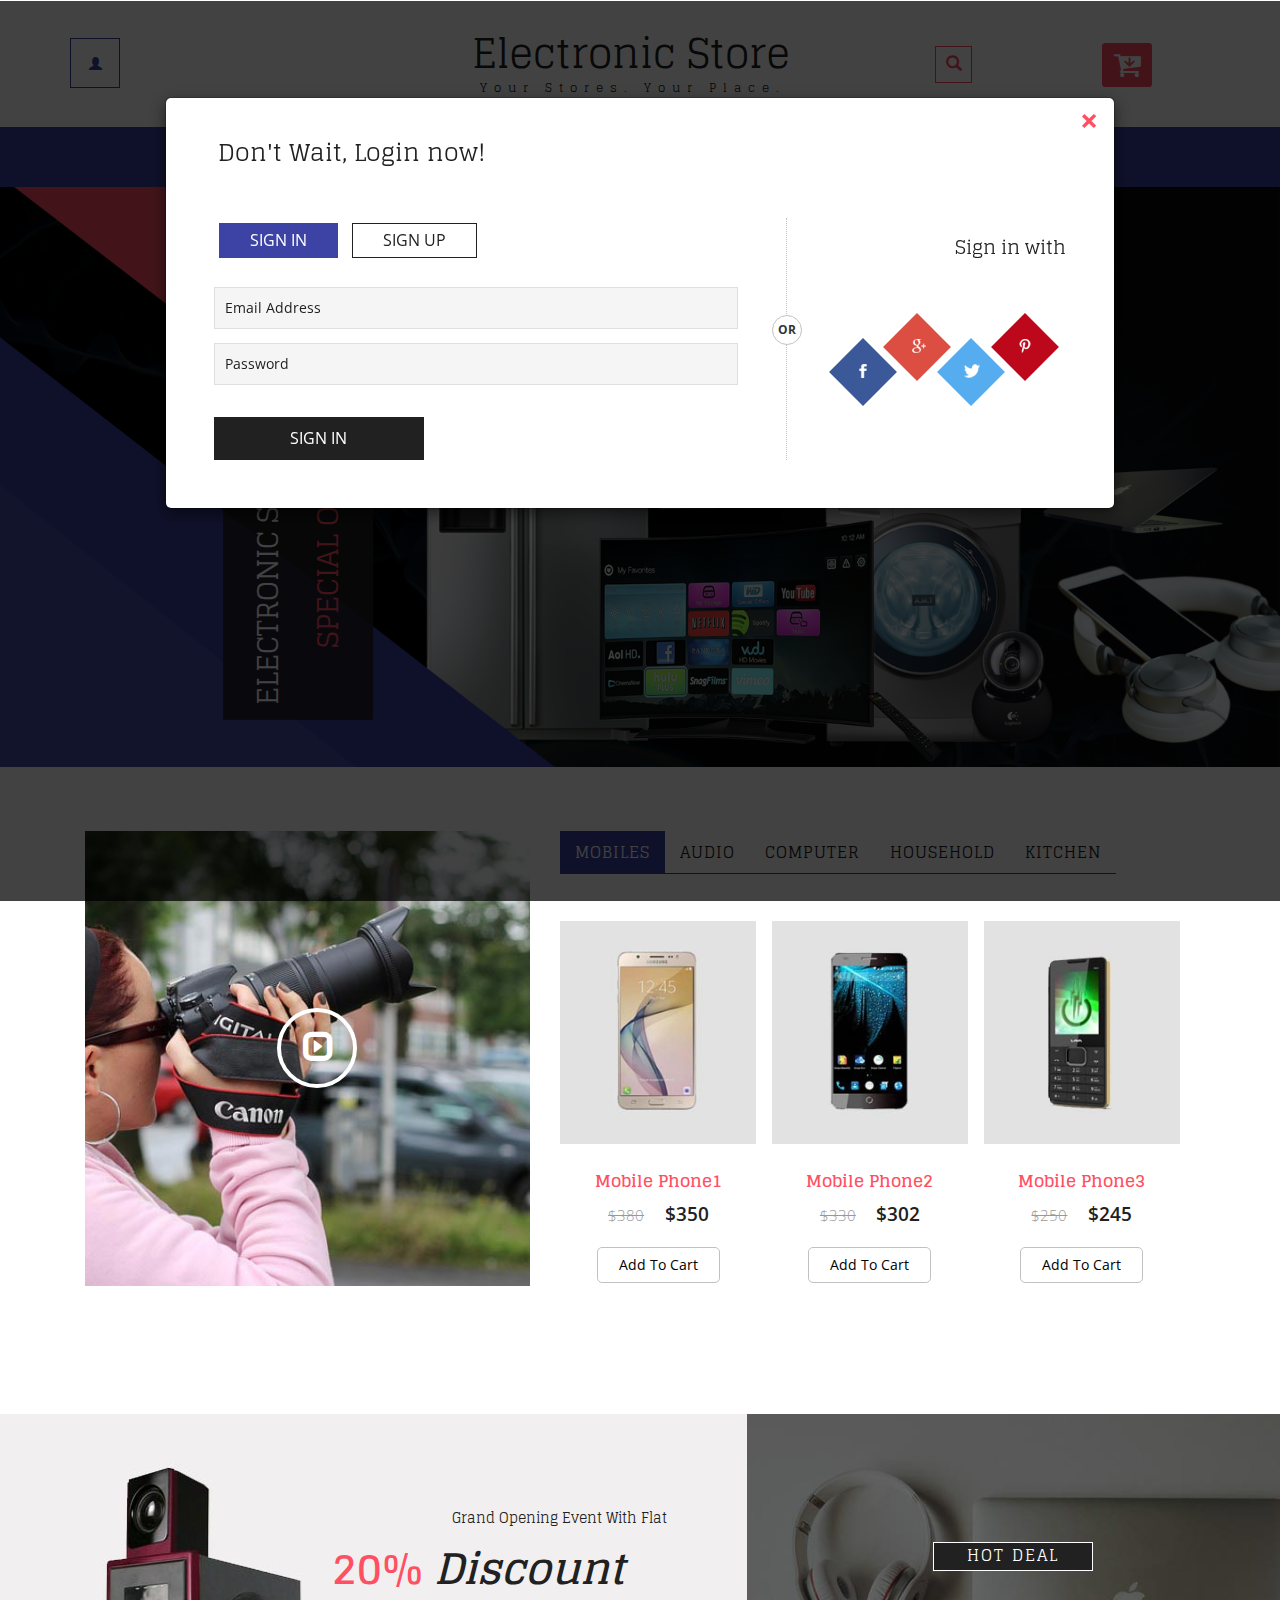
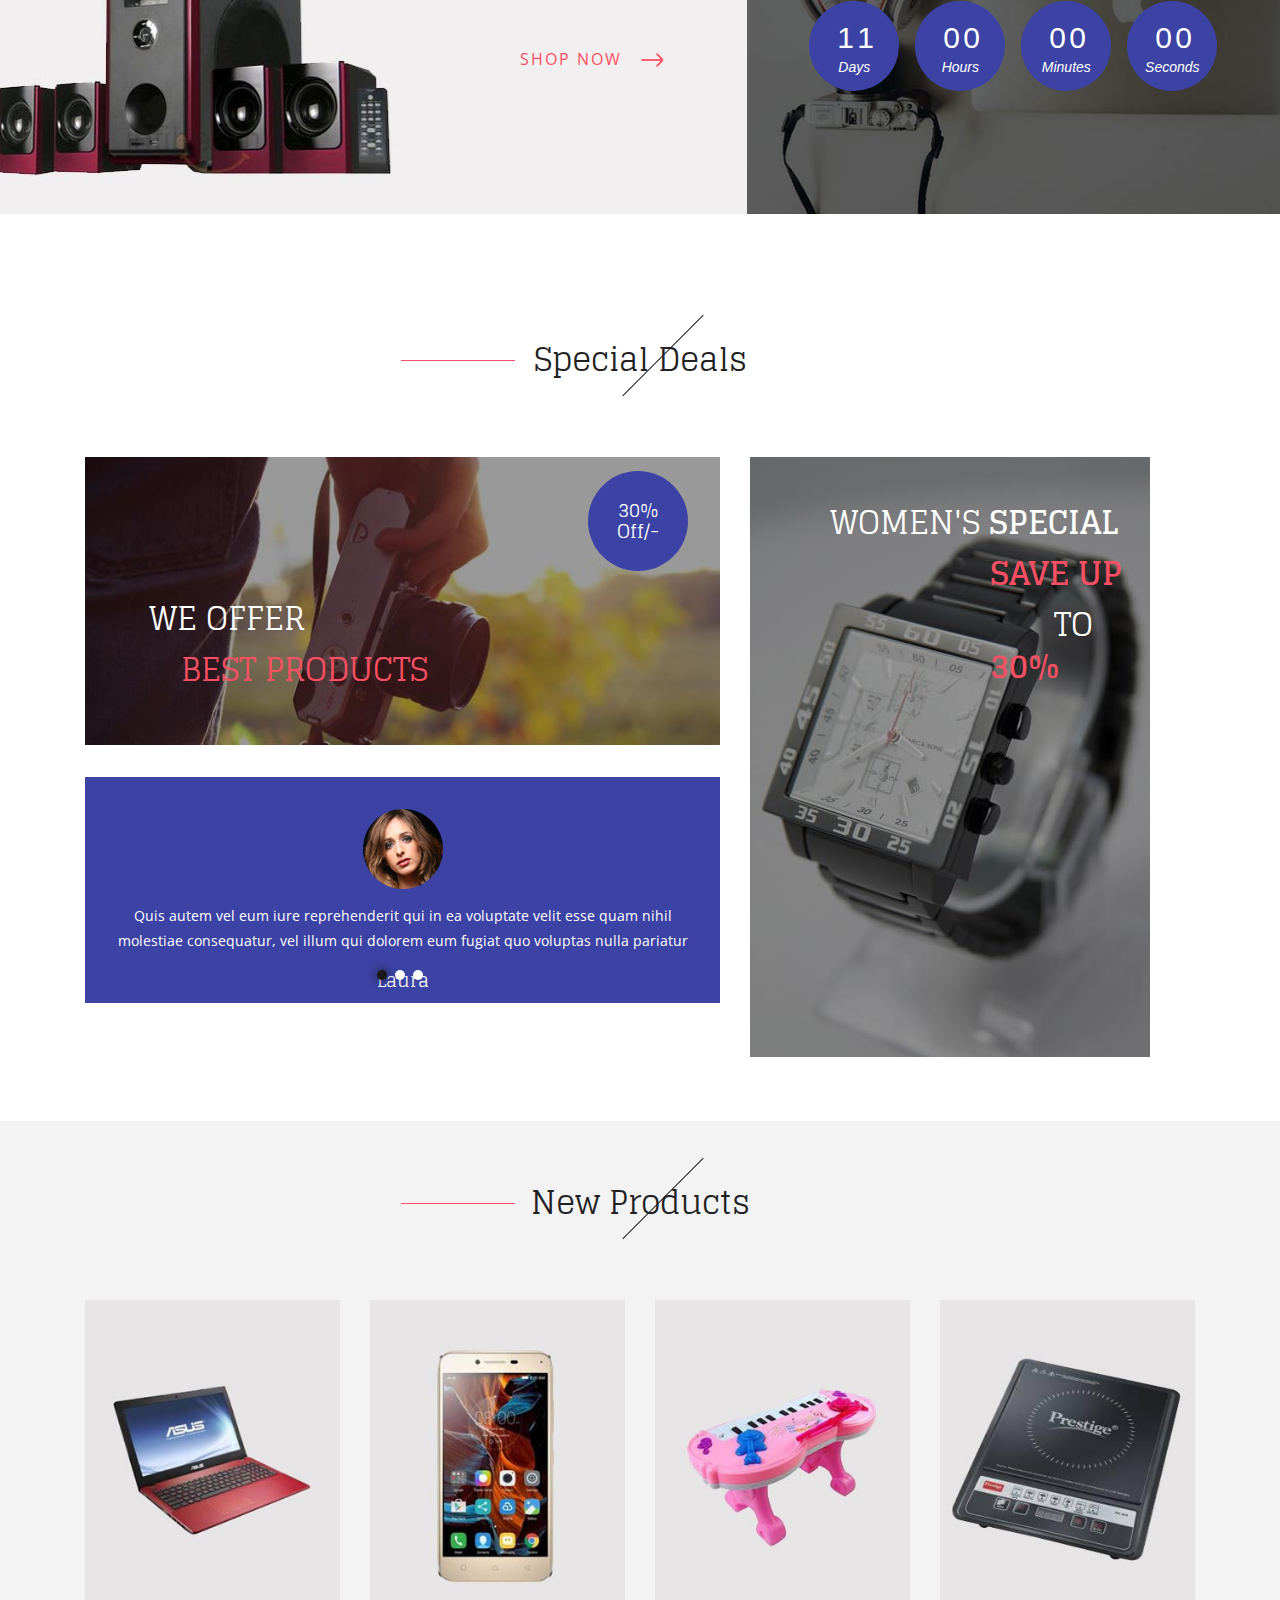
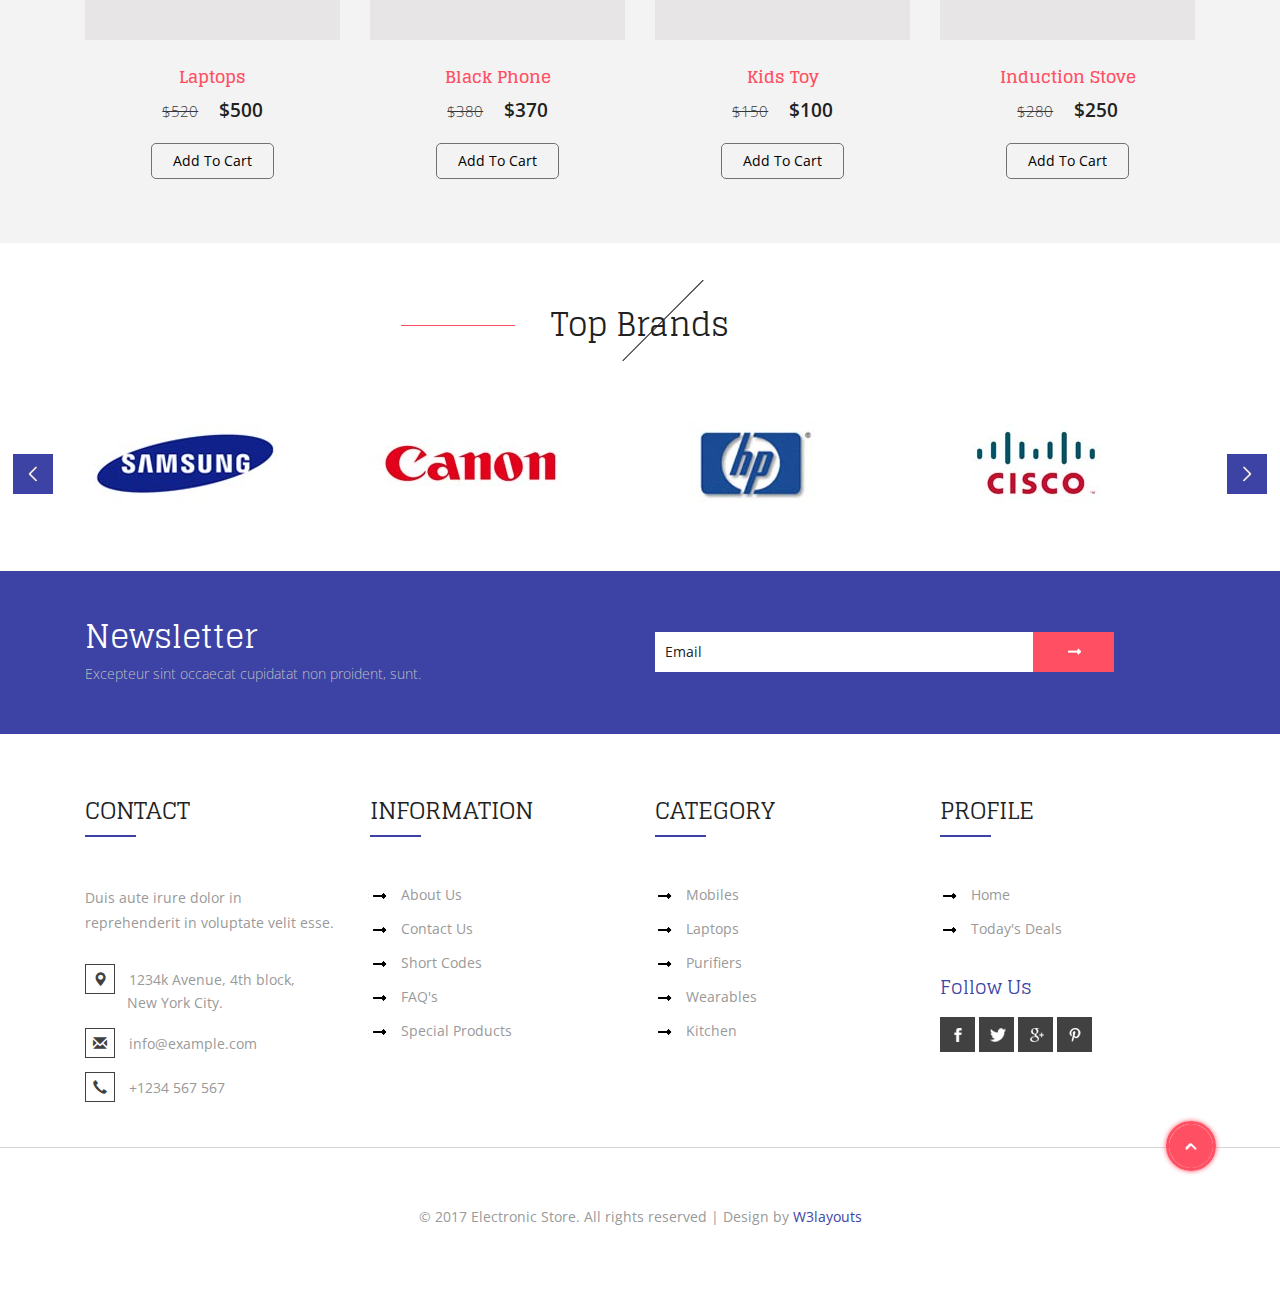
<file: web/index.html>
<!--
Author: W3layouts
Author URL: http://w3layouts.com
License: Creative Commons Attribution 3.0 Unported
License URL: http://creativecommons.org/licenses/by/3.0/
-->
<!DOCTYPE html>
<html lang="en">
<head>
<title>Electronic Store a Ecommerce Online Shopping Category Bootstrap Responsive Website Template | Home :: w3layouts</title>
<!-- for-mobile-apps -->
<meta name="viewport" content="width=device-width, initial-scale=1">
<meta http-equiv="Content-Type" content="text/html; charset=utf-8" />
<meta name="keywords" content="Electronic Store Responsive web template, Bootstrap Web Templates, Flat Web Templates, Android Compatible web template, 
	SmartPhone Compatible web template, free web designs for Nokia, Samsung, LG, SonyEricsson, Motorola web design" />
<script type="application/x-javascript"> addEventListener("load", function() { setTimeout(hideURLbar, 0); }, false);
	function hideURLbar(){ window.scrollTo(0,1); } </script>
<!-- //for-mobile-apps -->
<!-- Custom Theme files -->
<link href="css/bootstrap.css" rel="stylesheet" type="text/css" media="all" />
<link href="css/style.css" rel="stylesheet" type="text/css" media="all" />
<link href="css/fasthover.css" rel="stylesheet" type="text/css" media="all" />
<link href="css/popuo-box.css" rel="stylesheet" type="text/css" media="all" />
<!-- //Custom Theme files -->
<!-- font-awesome icons -->
<link href="css/font-awesome.css" rel="stylesheet"> 
<!-- //font-awesome icons -->
<!-- js -->
<script src="js/jquery.min.js"></script>
<link rel="stylesheet" href="css/jquery.countdown.css" /> <!-- countdown --> 
<!-- //js -->  
<!-- web fonts --> 
<link href='//fonts.googleapis.com/css?family=Glegoo:400,700' rel='stylesheet' type='text/css'>
<link href='//fonts.googleapis.com/css?family=Open+Sans:400,300,300italic,400italic,600,600italic,700,700italic,800,800italic' rel='stylesheet' type='text/css'>
<!-- //web fonts -->  
<!-- start-smooth-scrolling -->
<script type="text/javascript">
	jQuery(document).ready(function($) {
		$(".scroll").click(function(event){		
			event.preventDefault();
			$('html,body').animate({scrollTop:$(this.hash).offset().top},1000);
		});
	});
</script>
<!-- //end-smooth-scrolling --> 
</head> 
<body>
	<!-- for bootstrap working -->
	<script type="text/javascript" src="js/bootstrap-3.1.1.min.js"></script>
	<!-- //for bootstrap working -->
	<!-- header modal -->
	<div class="modal fade" id="myModal88" tabindex="-1" role="dialog" aria-labelledby="myModal88"
		aria-hidden="true">
		<div class="modal-dialog modal-lg">
			<div class="modal-content">
				<div class="modal-header">
					<button type="button" class="close" data-dismiss="modal" aria-hidden="true">
						&times;</button>
					<h4 class="modal-title" id="myModalLabel">Don't Wait, Login now!</h4>
				</div>
				<div class="modal-body modal-body-sub">
					<div class="row">
						<div class="col-md-8 modal_body_left modal_body_left1" style="border-right: 1px dotted #C2C2C2;padding-right:3em;">
							<div class="sap_tabs">	
								<div id="horizontalTab" style="display: block; width: 100%; margin: 0px;">
									<ul>
										<li class="resp-tab-item" aria-controls="tab_item-0"><span>Sign in</span></li>
										<li class="resp-tab-item" aria-controls="tab_item-1"><span>Sign up</span></li>
									</ul>		
									<div class="tab-1 resp-tab-content" aria-labelledby="tab_item-0">
										<div class="facts">
											<div class="register">
												<form action="#" method="post">			
													<input name="Email" placeholder="Email Address" type="text" required="">						
													<input name="Password" placeholder="Password" type="password" required="">										
													<div class="sign-up">
														<input type="submit" value="Sign in"/>
													</div>
												</form>
											</div>
										</div> 
									</div>	 
									<div class="tab-2 resp-tab-content" aria-labelledby="tab_item-1">
										<div class="facts">
											<div class="register">
												<form action="#" method="post">			
													<input placeholder="Name" name="Name" type="text" required="">
													<input placeholder="Email Address" name="Email" type="email" required="">	
													<input placeholder="Password" name="Password" type="password" required="">	
													<input placeholder="Confirm Password" name="Password" type="password" required="">
													<div class="sign-up">
														<input type="submit" value="Create Account"/>
													</div>
												</form>
											</div>
										</div>
									</div> 			        					            	      
								</div>	
							</div>
							<script src="js/easyResponsiveTabs.js" type="text/javascript"></script>
							<script type="text/javascript">
								$(document).ready(function () {
									$('#horizontalTab').easyResponsiveTabs({
										type: 'default', //Types: default, vertical, accordion           
										width: 'auto', //auto or any width like 600px
										fit: true   // 100% fit in a container
									});
								});
							</script>
							<div id="OR" class="hidden-xs">OR</div>
						</div>
						<div class="col-md-4 modal_body_right modal_body_right1">
							<div class="row text-center sign-with">
								<div class="col-md-12">
									<h3 class="other-nw">Sign in with</h3>
								</div>
								<div class="col-md-12">
									<ul class="social">
										<li class="social_facebook"><a href="#" class="entypo-facebook"></a></li>
										<li class="social_dribbble"><a href="#" class="entypo-dribbble"></a></li>
										<li class="social_twitter"><a href="#" class="entypo-twitter"></a></li>
										<li class="social_behance"><a href="#" class="entypo-behance"></a></li>
									</ul>
								</div>
							</div>
						</div>
					</div>
				</div>
			</div>
		</div>
	</div>
	<script>
		$('#myModal88').modal('show');
	</script>  
	<!-- header modal -->
	<!-- header -->
	<div class="header" id="home1">
		<div class="container">
			<div class="w3l_login">
				<a href="#" data-toggle="modal" data-target="#myModal88"><span class="glyphicon glyphicon-user" aria-hidden="true"></span></a>
			</div>
			<div class="w3l_logo">
				<h1><a href="index.html">Electronic Store<span>Your stores. Your place.</span></a></h1>
			</div>
			<div class="search">
				<input class="search_box" type="checkbox" id="search_box">
				<label class="icon-search" for="search_box"><span class="glyphicon glyphicon-search" aria-hidden="true"></span></label>
				<div class="search_form">
					<form action="#" method="post">
						<input type="text" name="Search" placeholder="Search...">
						<input type="submit" value="Send">
					</form>
				</div>
			</div>
			<div class="cart cart box_1"> 
				<form action="#" method="post" class="last"> 
					<input type="hidden" name="cmd" value="_cart" />
					<input type="hidden" name="display" value="1" />
					<button class="w3view-cart" type="submit" name="submit" value=""><i class="fa fa-cart-arrow-down" aria-hidden="true"></i></button>
				</form>   
			</div>  
		</div>
	</div>
	<!-- //header -->
	<!-- navigation -->
	<div class="navigation">
		<div class="container">
			<nav class="navbar navbar-default">
				<!-- Brand and toggle get grouped for better mobile display -->
				<div class="navbar-header nav_2">
					<button type="button" class="navbar-toggle collapsed navbar-toggle1" data-toggle="collapse" data-target="#bs-megadropdown-tabs">
						<span class="sr-only">Toggle navigation</span>
						<span class="icon-bar"></span>
						<span class="icon-bar"></span>
						<span class="icon-bar"></span>
					</button>
				</div> 
				<div class="collapse navbar-collapse" id="bs-megadropdown-tabs">
					<ul class="nav navbar-nav">
						<li><a href="index.html" class="act">Home</a></li>	
						<!-- Mega Menu -->
						<li class="dropdown">
							<a href="#" class="dropdown-toggle" data-toggle="dropdown">Products <b class="caret"></b></a>
							<ul class="dropdown-menu multi-column columns-3">
								<div class="row">
									<div class="col-sm-3">
										<ul class="multi-column-dropdown">
											<h6>Mobiles</h6>
											<li><a href="products.html">Mobile Phones</a></li>
											<li><a href="products.html">Mp3 Players <span>New</span></a></li> 
											<li><a href="products.html">Popular Models</a></li>
											<li><a href="products.html">All Tablets<span>New</span></a></li>
										</ul>
									</div>
									<div class="col-sm-3">
										<ul class="multi-column-dropdown">
											<h6>Accessories</h6>
											<li><a href="products1.html">Laptop</a></li>
											<li><a href="products1.html">Desktop</a></li>
											<li><a href="products1.html">Wearables <span>New</span></a></li>
											<li><a href="products1.php"><i>Summer Store</i></a></li>
										</ul>
									</div>
									<div class="col-sm-2">
										<ul class="multi-column-dropdown">
											<h6>Home</h6>
											<li><a href="products2.html">Tv</a></li>
											<li><a href="products2.html">Camera</a></li>
											<li><a href="products2.html">AC</a></li>
											<li><a href="products2.html">Grinders</a></li>
										</ul>
									</div>
									<div class="col-sm-4">
										<div class="w3ls_products_pos">
											<h4>30%<i>Off/-</i></h4>
											<img src="images/1.jpg" alt=" " class="img-responsive" />
										</div>
									</div>
									<div class="clearfix"></div>
								</div>
							</ul>
						</li>
						<li><a href="about.html">About Us</a></li> 
						<li class="w3pages"><a href="#" class="dropdown-toggle" data-toggle="dropdown" role="button" aria-haspopup="true" aria-expanded="false">Pages <span class="caret"></span></a>
							<ul class="dropdown-menu">
								<li><a href="icons.html">Web Icons</a></li>
								<li><a href="codes.html">Short Codes</a></li>     
							</ul>
						</li>  
						<li><a href="mail.html">Mail Us</a></li>
					</ul>
				</div>
			</nav>
		</div>
	</div>
	<!-- //navigation -->
	<!-- banner -->
	<div class="banner">
		<div class="container">
			<h3>Electronic Store, <span>Special Offers</span></h3>
		</div>
	</div>
	<!-- //banner --> 
	<!-- banner-bottom -->
	<div class="banner-bottom">
		<div class="container">
			<div class="col-md-5 wthree_banner_bottom_left">
				<div class="video-img">
					<a class="play-icon popup-with-zoom-anim" href="#small-dialog">
						<span class="glyphicon glyphicon-expand" aria-hidden="true"></span>
					</a>
				</div> 
					<!-- pop-up-box -->     
					<script src="js/jquery.magnific-popup.js" type="text/javascript"></script>
					<!--//pop-up-box -->
					<div id="small-dialog" class="mfp-hide">
						<iframe src="https://www.youtube.com/embed/ZQa6GUVnbNM"></iframe>
					</div>
					<script>
						$(document).ready(function() {
						$('.popup-with-zoom-anim').magnificPopup({
							type: 'inline',
							fixedContentPos: false,
							fixedBgPos: true,
							overflowY: 'auto',
							closeBtnInside: true,
							preloader: false,
							midClick: true,
							removalDelay: 300,
							mainClass: 'my-mfp-zoom-in'
						});
																						
						});
					</script>
			</div>
			<div class="col-md-7 wthree_banner_bottom_right">
				<div class="bs-example bs-example-tabs" role="tabpanel" data-example-id="togglable-tabs">
					<ul id="myTab" class="nav nav-tabs" role="tablist">
						<li role="presentation" class="active"><a href="#home" id="home-tab" role="tab" data-toggle="tab" aria-controls="home">Mobiles</a></li>
						<li role="presentation"><a href="#audio" role="tab" id="audio-tab" data-toggle="tab" aria-controls="audio">Audio</a></li>
						<li role="presentation"><a href="#video" role="tab" id="video-tab" data-toggle="tab" aria-controls="video">Computer</a></li>
						<li role="presentation"><a href="#tv" role="tab" id="tv-tab" data-toggle="tab" aria-controls="tv">Household</a></li>
						<li role="presentation"><a href="#kitchen" role="tab" id="kitchen-tab" data-toggle="tab" aria-controls="kitchen">Kitchen</a></li>
					</ul>
					<div id="myTabContent" class="tab-content">
						<div role="tabpanel" class="tab-pane fade active in" id="home" aria-labelledby="home-tab">
							<div class="agile_ecommerce_tabs">
								<div class="col-md-4 agile_ecommerce_tab_left">
									<div class="hs-wrapper">
										<img src="images/3.jpg" alt=" " class="img-responsive" />
										<img src="images/4.jpg" alt=" " class="img-responsive" />
										<img src="images/5.jpg" alt=" " class="img-responsive" />
										<img src="images/6.jpg" alt=" " class="img-responsive" />
										<img src="images/7.jpg" alt=" " class="img-responsive" />
										<img src="images/3.jpg" alt=" " class="img-responsive" />
										<img src="images/4.jpg" alt=" " class="img-responsive" />
										<img src="images/5.jpg" alt=" " class="img-responsive" />
										<div class="w3_hs_bottom">
											<ul>
												<li>
													<a href="#" data-toggle="modal" data-target="#myModal"><span class="glyphicon glyphicon-eye-open" aria-hidden="true"></span></a>
												</li>
											</ul>
										</div>
									</div> 
									<h5><a href="single.html">Mobile Phone1</a></h5>
									<div class="simpleCart_shelfItem">
										<p><span>$380</span> <i class="item_price">$350</i></p>
										<form action="#" method="post">
											<input type="hidden" name="cmd" value="_cart" />
											<input type="hidden" name="add" value="1" /> 
											<input type="hidden" name="w3ls_item" value="Mobile Phone1" /> 
											<input type="hidden" name="amount" value="350.00" />   
											<button type="submit" class="w3ls-cart">Add to cart</button>
										</form>  
									</div>
								</div>
								<div class="col-md-4 agile_ecommerce_tab_left">
									<div class="hs-wrapper">
										<img src="images/4.jpg" alt=" " class="img-responsive" />
										<img src="images/5.jpg" alt=" " class="img-responsive" />
										<img src="images/6.jpg" alt=" " class="img-responsive" />
										<img src="images/7.jpg" alt=" " class="img-responsive" />
										<img src="images/3.jpg" alt=" " class="img-responsive" />
										<img src="images/4.jpg" alt=" " class="img-responsive" />
										<img src="images/5.jpg" alt=" " class="img-responsive" />
										<img src="images/6.jpg" alt=" " class="img-responsive" />
										<div class="w3_hs_bottom">
											<ul>
												<li>
													<a href="#" data-toggle="modal" data-target="#myModal"><span class="glyphicon glyphicon-eye-open" aria-hidden="true"></span></a>
												</li>
											</ul>
										</div>
									</div>
									<h5><a href="single.html">Mobile Phone2</a></h5>
									<div class="simpleCart_shelfItem">
										<p><span>$330</span> <i class="item_price">$302</i></p>
										<form action="#" method="post">
											<input type="hidden" name="cmd" value="_cart" />
											<input type="hidden" name="add" value="1" /> 
											<input type="hidden" name="w3ls_item" value="Mobile Phone2" /> 
											<input type="hidden" name="amount" value="302.00" />   
											<button type="submit" class="w3ls-cart">Add to cart</button>
										</form>
									</div>
								</div>
								<div class="col-md-4 agile_ecommerce_tab_left">
									<div class="hs-wrapper">
										<img src="images/7.jpg" alt=" " class="img-responsive" />
										<img src="images/6.jpg" alt=" " class="img-responsive" />
										<img src="images/4.jpg" alt=" " class="img-responsive" />
										<img src="images/3.jpg" alt=" " class="img-responsive" />
										<img src="images/5.jpg" alt=" " class="img-responsive" />
										<img src="images/7.jpg" alt=" " class="img-responsive" />
										<img src="images/4.jpg" alt=" " class="img-responsive" />
										<img src="images/6.jpg" alt=" " class="img-responsive" />
										<div class="w3_hs_bottom">
											<ul>
												<li>
													<a href="#" data-toggle="modal" data-target="#myModal"><span class="glyphicon glyphicon-eye-open" aria-hidden="true"></span></a>
												</li>
											</ul>
										</div>
									</div>
									<h5><a href="single.html">Mobile Phone3</a></h5>
									<div class="simpleCart_shelfItem">
										<p><span>$250</span> <i class="item_price">$245</i></p>
										<form action="#" method="post">
											<input type="hidden" name="cmd" value="_cart" />
											<input type="hidden" name="add" value="1" /> 
											<input type="hidden" name="w3ls_item" value="Mobile Phone3" /> 
											<input type="hidden" name="amount" value="245.00"/>   
											<button type="submit" class="w3ls-cart">Add to cart</button>
										</form>
									</div>
								</div>
								<div class="clearfix"> </div>
							</div>
						</div>
						<div role="tabpanel" class="tab-pane fade" id="audio" aria-labelledby="audio-tab">
							<div class="agile_ecommerce_tabs">
								<div class="col-md-4 agile_ecommerce_tab_left">
									<div class="hs-wrapper">
										<img src="images/8.jpg" alt=" " class="img-responsive" />
										<img src="images/9.jpg" alt=" " class="img-responsive" />
										<img src="images/10.jpg" alt=" " class="img-responsive" />
										<img src="images/8.jpg" alt=" " class="img-responsive" />
										<img src="images/9.jpg" alt=" " class="img-responsive" />
										<img src="images/10.jpg" alt=" " class="img-responsive" />
										<img src="images/8.jpg" alt=" " class="img-responsive" />
										<img src="images/9.jpg" alt=" " class="img-responsive" />
										<div class="w3_hs_bottom">
											<ul>
												<li>
													<a href="#" data-toggle="modal" data-target="#myModal1"><span class="glyphicon glyphicon-eye-open" aria-hidden="true"></span></a>
												</li>
											</ul>
										</div>
									</div>
									<h5><a href="single.html">Speakers</a></h5>
										<p><span>$320</span> <i class="item_price">$250</i></p>
									<div class="simpleCart_shelfItem">
										<form action="#" method="post">
											<input type="hidden" name="cmd" value="_cart" />
											<input type="hidden" name="add" value="1" /> 
											<input type="hidden" name="w3ls_item" value="Speakers" /> 
											<input type="hidden" name="amount" value="250.00" />   
											<button type="submit" class="w3ls-cart">Add to cart</button>
										</form>
									</div>
								</div>
								<div class="col-md-4 agile_ecommerce_tab_left">
									<div class="hs-wrapper">
										<img src="images/9.jpg" alt=" " class="img-responsive" />
										<img src="images/8.jpg" alt=" " class="img-responsive" />
										<img src="images/10.jpg" alt=" " class="img-responsive" />
										<img src="images/8.jpg" alt=" " class="img-responsive" />
										<img src="images/9.jpg" alt=" " class="img-responsive" />
										<img src="images/10.jpg" alt=" " class="img-responsive" />
										<img src="images/8.jpg" alt=" " class="img-responsive" />
										<img src="images/9.jpg" alt=" " class="img-responsive" />
										<div class="w3_hs_bottom">
											<ul>
												<li>
													<a href="#" data-toggle="modal" data-target="#myModal1"><span class="glyphicon glyphicon-eye-open" aria-hidden="true"></span></a>
												</li>
											</ul>
										</div>
									</div>
									<h5><a href="single.html">Headphones</a></h5>
									<div class="simpleCart_shelfItem">
										<p><span>$180</span> <i class="item_price">$150</i></p>
										<form action="#" method="post">
											<input type="hidden" name="cmd" value="_cart" />
											<input type="hidden" name="add" value="1" /> 
											<input type="hidden" name="w3ls_item" value="Headphones" /> 
											<input type="hidden" name="amount" value="150.00" />   
											<button type="submit" class="w3ls-cart">Add to cart</button>
										</form>
									</div>
								</div>
								<div class="col-md-4 agile_ecommerce_tab_left">
									<div class="hs-wrapper">
										<img src="images/10.jpg" alt=" " class="img-responsive" />
										<img src="images/8.jpg" alt=" " class="img-responsive" />
										<img src="images/9.jpg" alt=" " class="img-responsive" />
										<img src="images/8.jpg" alt=" " class="img-responsive" />
										<img src="images/9.jpg" alt=" " class="img-responsive" />
										<img src="images/10.jpg" alt=" " class="img-responsive" />
										<img src="images/8.jpg" alt=" " class="img-responsive" />
										<img src="images/9.jpg" alt=" " class="img-responsive" />
										<div class="w3_hs_bottom">
											<ul>
												<li>
													<a href="#" data-toggle="modal" data-target="#myModal1"><span class="glyphicon glyphicon-eye-open" aria-hidden="true"></span></a>
												</li>
											</ul>
										</div>
									</div>
									<h5><a href="single.html">Audio Player</a></h5>
									<div class="simpleCart_shelfItem">
										<p><span>$220</span> <i class="item_price">$180</i></p>
										<form action="#" method="post">
											<input type="hidden" name="cmd" value="_cart" />
											<input type="hidden" name="add" value="1" /> 
											<input type="hidden" name="w3ls_item" value="Audio Player" /> 
											<input type="hidden" name="amount" value="180.00"/>   
											<button type="submit" class="w3ls-cart">Add to cart</button>
										</form>
									</div>
								</div>
								<div class="clearfix"> </div>
							</div>
						</div>
						<div role="tabpanel" class="tab-pane fade" id="video" aria-labelledby="video-tab">
							<div class="agile_ecommerce_tabs">
								<div class="col-md-4 agile_ecommerce_tab_left">
									<div class="hs-wrapper">
										<img src="images/11.jpg" alt=" " class="img-responsive" />
										<img src="images/12.jpg" alt=" " class="img-responsive" />
										<img src="images/13.jpg" alt=" " class="img-responsive" />
										<img src="images/11.jpg" alt=" " class="img-responsive" />
										<img src="images/12.jpg" alt=" " class="img-responsive" />
										<img src="images/13.jpg" alt=" " class="img-responsive" />
										<img src="images/11.jpg" alt=" " class="img-responsive" />
										<img src="images/12.jpg" alt=" " class="img-responsive" />
										<div class="w3_hs_bottom">
											<ul>
												<li>
													<a href="#" data-toggle="modal" data-target="#myModal2"><span class="glyphicon glyphicon-eye-open" aria-hidden="true"></span></a>
												</li>
											</ul>
										</div>
									</div>
									<h5><a href="single.html">Laptop</a></h5>
									<div class="simpleCart_shelfItem">
										<p><span>$880</span> <i class="item_price">$850</i></p>
										<form action="#" method="post">
											<input type="hidden" name="cmd" value="_cart" />
											<input type="hidden" name="add" value="1" /> 
											<input type="hidden" name="w3ls_item" value="Laptop" /> 
											<input type="hidden" name="amount" value="850.00" />   
											<button type="submit" class="w3ls-cart">Add to cart</button>
										</form>
									</div>
								</div>
								<div class="col-md-4 agile_ecommerce_tab_left">
									<div class="hs-wrapper">
										<img src="images/12.jpg" alt=" " class="img-responsive" />
										<img src="images/11.jpg" alt=" " class="img-responsive" />
										<img src="images/13.jpg" alt=" " class="img-responsive" />
										<img src="images/11.jpg" alt=" " class="img-responsive" />
										<img src="images/12.jpg" alt=" " class="img-responsive" />
										<img src="images/13.jpg" alt=" " class="img-responsive" />
										<img src="images/11.jpg" alt=" " class="img-responsive" />
										<img src="images/12.jpg" alt=" " class="img-responsive" />
										<div class="w3_hs_bottom">
											<ul>
												<li>
													<a href="#" data-toggle="modal" data-target="#myModal2"><span class="glyphicon glyphicon-eye-open" aria-hidden="true"></span></a>
												</li>
											</ul>
										</div>
									</div>
									<h5><a href="single.html">Notebook</a></h5>
									<div class="simpleCart_shelfItem">
										<p><span>$290</span> <i class="item_price">$280</i></p>
										<form action="#" method="post">
											<input type="hidden" name="cmd" value="_cart" />
											<input type="hidden" name="add" value="1" /> 
											<input type="hidden" name="w3ls_item" value="Notebook" /> 
											<input type="hidden" name="amount" value="280.00" />   
											<button type="submit" class="w3ls-cart">Add to cart</button>
										</form>
									</div>
								</div>
								<div class="col-md-4 agile_ecommerce_tab_left">
									<div class="hs-wrapper">
										<img src="images/13.jpg" alt=" " class="img-responsive" />
										<img src="images/11.jpg" alt=" " class="img-responsive" />
										<img src="images/12.jpg" alt=" " class="img-responsive" />
										<img src="images/11.jpg" alt=" " class="img-responsive" />
										<img src="images/12.jpg" alt=" " class="img-responsive" />
										<img src="images/13.jpg" alt=" " class="img-responsive" />
										<img src="images/11.jpg" alt=" " class="img-responsive" />
										<img src="images/12.jpg" alt=" " class="img-responsive" />
										<div class="w3_hs_bottom">
											<ul>
												<li>
													<a href="#" data-toggle="modal" data-target="#myModal2"><span class="glyphicon glyphicon-eye-open" aria-hidden="true"></span></a>
												</li>
											</ul>
										</div>
									</div>
									<h5><a href="single.html">Kid's Toy</a></h5>
									<div class="simpleCart_shelfItem">
										<p><span>$120</span> <i class="item_price">$80</i></p>
										<form action="#" method="post">
											<input type="hidden" name="cmd" value="_cart" />
											<input type="hidden" name="add" value="1" /> 
											<input type="hidden" name="w3ls_item" value="Kid's Toy" /> 
											<input type="hidden" name="amount" value="80.00" />   
											<button type="submit" class="w3ls-cart">Add to cart</button>
										</form>
									</div>
								</div>
								<div class="clearfix"> </div>
							</div>
						</div>
						<div role="tabpanel" class="tab-pane fade" id="tv" aria-labelledby="tv-tab">
							<div class="agile_ecommerce_tabs">
								<div class="col-md-4 agile_ecommerce_tab_left">
									<div class="hs-wrapper">
										<img src="images/14.jpg" alt=" " class="img-responsive" />
										<img src="images/15.jpg" alt=" " class="img-responsive" />
										<img src="images/16.jpg" alt=" " class="img-responsive" />
										<img src="images/14.jpg" alt=" " class="img-responsive" />
										<img src="images/15.jpg" alt=" " class="img-responsive" />
										<img src="images/16.jpg" alt=" " class="img-responsive" />
										<img src="images/14.jpg" alt=" " class="img-responsive" />
										<img src="images/15.jpg" alt=" " class="img-responsive" />
										<div class="w3_hs_bottom">
											<ul>
												<li>
													<a href="#" data-toggle="modal" data-target="#myModal3"><span class="glyphicon glyphicon-eye-open" aria-hidden="true"></span></a>
												</li>
											</ul>
										</div>
									</div>
									<h5><a href="single.html">Refrigerator</a></h5>
									<div class="simpleCart_shelfItem">
										<p><span>$950</span> <i class="item_price">$820</i></p>
										<form action="#" method="post">
											<input type="hidden" name="cmd" value="_cart" />
											<input type="hidden" name="add" value="1" /> 
											<input type="hidden" name="w3ls_item" value="Refrigerator" /> 
											<input type="hidden" name="amount" value="820.00" />   
											<button type="submit" class="w3ls-cart">Add to cart</button>
										</form>
									</div>
								</div>
								<div class="col-md-4 agile_ecommerce_tab_left">
									<div class="hs-wrapper">
										<img src="images/15.jpg" alt=" " class="img-responsive" />
										<img src="images/14.jpg" alt=" " class="img-responsive" />
										<img src="images/16.jpg" alt=" " class="img-responsive" />
										<img src="images/14.jpg" alt=" " class="img-responsive" />
										<img src="images/15.jpg" alt=" " class="img-responsive" />
										<img src="images/16.jpg" alt=" " class="img-responsive" />
										<img src="images/14.jpg" alt=" " class="img-responsive" />
										<img src="images/15.jpg" alt=" " class="img-responsive" />
										<div class="w3_hs_bottom">
											<ul>
												<li>
													<a href="#" data-toggle="modal" data-target="#myModal3"><span class="glyphicon glyphicon-eye-open" aria-hidden="true"></span></a>
												</li>
											</ul>
										</div>
									</div>
									<h5><a href="single.html">LED Tv</a></h5>
									<div class="simpleCart_shelfItem">
										<p><span>$700</span> <i class="item_price">$680</i></p>
										<form action="#" method="post">
											<input type="hidden" name="cmd" value="_cart" />
											<input type="hidden" name="add" value="1" /> 
											<input type="hidden" name="w3ls_item" value="LED Tv"/> 
											<input type="hidden" name="amount" value="680.00"/>   
											<button type="submit" class="w3ls-cart">Add to cart</button>
										</form>
									</div>
								</div>
								<div class="col-md-4 agile_ecommerce_tab_left">
									<div class="hs-wrapper">
										<img src="images/16.jpg" alt=" " class="img-responsive" />
										<img src="images/14.jpg" alt=" " class="img-responsive" />
										<img src="images/15.jpg" alt=" " class="img-responsive" />
										<img src="images/14.jpg" alt=" " class="img-responsive" />
										<img src="images/15.jpg" alt=" " class="img-responsive" />
										<img src="images/16.jpg" alt=" " class="img-responsive" />
										<img src="images/14.jpg" alt=" " class="img-responsive" />
										<img src="images/15.jpg" alt=" " class="img-responsive" />
										<div class="w3_hs_bottom">
											<ul>
												<li>
													<a href="#" data-toggle="modal" data-target="#myModal3"><span class="glyphicon glyphicon-eye-open" aria-hidden="true"></span></a>
												</li>
											</ul>
										</div>
									</div>
									<h5><a href="single.html">Washing Machine</a></h5>
									<div class="simpleCart_shelfItem">
										<p><span>$520</span> <i class="item_price">$510</i></p>
										<form action="#" method="post">
											<input type="hidden" name="cmd" value="_cart" />
											<input type="hidden" name="add" value="1" /> 
											<input type="hidden" name="w3ls_item" value="Washing Machine" /> 
											<input type="hidden" name="amount" value="510.00" />   
											<button type="submit" class="w3ls-cart">Add to cart</button>
										</form>
									</div>
								</div>
								<div class="clearfix"> </div>
							</div>
						</div>
						<div role="tabpanel" class="tab-pane fade" id="kitchen" aria-labelledby="kitchen-tab">
							<div class="agile_ecommerce_tabs">
								<div class="col-md-4 agile_ecommerce_tab_left">
									<div class="hs-wrapper">
										<img src="images/17.jpg" alt=" " class="img-responsive" />
										<img src="images/18.jpg" alt=" " class="img-responsive" />
										<img src="images/19.jpg" alt=" " class="img-responsive" />
										<img src="images/17.jpg" alt=" " class="img-responsive" />
										<img src="images/18.jpg" alt=" " class="img-responsive" />
										<img src="images/19.jpg" alt=" " class="img-responsive" />
										<img src="images/17.jpg" alt=" " class="img-responsive" />
										<img src="images/18.jpg" alt=" " class="img-responsive" />
										<div class="w3_hs_bottom">
											<ul>
												<li>
													<a href="#" data-toggle="modal" data-target="#myModal4"><span class="glyphicon glyphicon-eye-open" aria-hidden="true"></span></a>
												</li>
											</ul>
										</div>
									</div>
									<h5><a href="single.html">Grinder</a></h5>
									<div class="simpleCart_shelfItem">
										<p><span>$460</span> <i class="item_price">$450</i></p>
										<form action="#" method="post">
											<input type="hidden" name="cmd" value="_cart" />
											<input type="hidden" name="add" value="1" /> 
											<input type="hidden" name="w3ls_item" value="Grinder" /> 
											<input type="hidden" name="amount" value="450.00" />   
											<button type="submit" class="w3ls-cart">Add to cart</button>
										</form>
									</div>
								</div>
								<div class="col-md-4 agile_ecommerce_tab_left">
									<div class="hs-wrapper">
										<img src="images/18.jpg" alt=" " class="img-responsive" />
										<img src="images/17.jpg" alt=" " class="img-responsive" />
										<img src="images/19.jpg" alt=" " class="img-responsive" />
										<img src="images/17.jpg" alt=" " class="img-responsive" />
										<img src="images/18.jpg" alt=" " class="img-responsive" />
										<img src="images/19.jpg" alt=" " class="img-responsive" />
										<img src="images/17.jpg" alt=" " class="img-responsive" />
										<img src="images/18.jpg" alt=" " class="img-responsive" />
										<div class="w3_hs_bottom">
											<ul>
												<li>
													<a href="#" data-toggle="modal" data-target="#myModal4"><span class="glyphicon glyphicon-eye-open" aria-hidden="true"></span></a>
												</li>
											</ul>
										</div>
									</div>
									<h5><a href="single.html">Water Purifier</a></h5>
									<div class="simpleCart_shelfItem">
										<p><span>$390</span> <i class="item_price">$350</i></p>
										<form action="#" method="post">
											<input type="hidden" name="cmd" value="_cart" />
											<input type="hidden" name="add" value="1" /> 
											<input type="hidden" name="w3ls_item" value="Water Purifier" /> 
											<input type="hidden" name="amount" value="350.00" />   
											<button type="submit" class="w3ls-cart">Add to cart</button>
										</form>
									</div>
								</div>
								<div class="col-md-4 agile_ecommerce_tab_left">
									<div class="hs-wrapper">
										<img src="images/19.jpg" alt=" " class="img-responsive" />
										<img src="images/17.jpg" alt=" " class="img-responsive" />
										<img src="images/18.jpg" alt=" " class="img-responsive" />
										<img src="images/17.jpg" alt=" " class="img-responsive" />
										<img src="images/18.jpg" alt=" " class="img-responsive" />
										<img src="images/19.jpg" alt=" " class="img-responsive" />
										<img src="images/17.jpg" alt=" " class="img-responsive" />
										<img src="images/18.jpg" alt=" " class="img-responsive" />
										<div class="w3_hs_bottom">
											<ul>
												<li>
													<a href="#" data-toggle="modal" data-target="#myModal4"><span class="glyphicon glyphicon-eye-open" aria-hidden="true"></span></a>
												</li>
											</ul>
										</div>
									</div>
									<h5><a href="single.html">Coffee Maker</a></h5>
									<div class="simpleCart_shelfItem">
										<p><span>$250</span> <i class="item_price">$220</i></p>
										<form action="#" method="post">
											<input type="hidden" name="cmd" value="_cart" />
											<input type="hidden" name="add" value="1" /> 
											<input type="hidden" name="w3ls_item" value="Coffee Maker" /> 
											<input type="hidden" name="amount" value="220.00" />   
											<button type="submit" class="w3ls-cart">Add to cart</button>
										</form>
									</div>
								</div>
								<div class="clearfix"> </div>
							</div>
						</div>
					</div>
				</div> 
			</div>
			<div class="clearfix"> </div>
		</div>
	</div>
	<!-- //banner-bottom --> 
	<!-- modal-video -->
	<div class="modal video-modal fade" id="myModal" tabindex="-1" role="dialog" aria-labelledby="myModal">
		<div class="modal-dialog" role="document">
			<div class="modal-content">
				<div class="modal-header">
					<button type="button" class="close" data-dismiss="modal" aria-label="Close"><span aria-hidden="true">&times;</span></button>						
				</div>
				<section>
					<div class="modal-body">
						<div class="col-md-5 modal_body_left">
							<img src="images/3.jpg" alt=" " class="img-responsive" />
						</div>
						<div class="col-md-7 modal_body_right">
							<h4>The Best Mobile Phone 3GB</h4>
							<p>Ut enim ad minim veniam, quis nostrud exercitation ullamco laboris nisi ut aliquip ex ea 
								commodo consequat.Duis aute irure dolor in reprehenderit in voluptate velit esse cillum dolore eu fugiat nulla pariatur. </p>
							<div class="rating">
								<div class="rating-left">
									<img src="images/star-.png" alt=" " class="img-responsive" />
								</div>
								<div class="rating-left">
									<img src="images/star-.png" alt=" " class="img-responsive" />
								</div>
								<div class="rating-left">
									<img src="images/star-.png" alt=" " class="img-responsive" />
								</div>
								<div class="rating-left">
									<img src="images/star.png" alt=" " class="img-responsive" />
								</div>
								<div class="rating-left">
									<img src="images/star.png" alt=" " class="img-responsive" />
								</div>
								<div class="clearfix"> </div>
							</div>
							<div class="modal_body_right_cart simpleCart_shelfItem">
								<p><span>$380</span> <i class="item_price">$350</i></p>
								<form action="#" method="post">
									<input type="hidden" name="cmd" value="_cart">
									<input type="hidden" name="add" value="1"> 
									<input type="hidden" name="w3ls_item" value="Mobile Phone1"> 
									<input type="hidden" name="amount" value="350.00">   
									<button type="submit" class="w3ls-cart">Add to cart</button>
								</form>
							</div>
							<h5>Color</h5>
							<div class="color-quality">
								<ul>
									<li><a href="#"><span></span></a></li>
									<li><a href="#" class="brown"><span></span></a></li>
									<li><a href="#" class="purple"><span></span></a></li>
									<li><a href="#" class="gray"><span></span></a></li>
								</ul>
							</div>
						</div>
						<div class="clearfix"> </div>
					</div>
				</section>
			</div>
		</div>
	</div>
	<div class="modal video-modal fade" id="myModal1" tabindex="-1" role="dialog" aria-labelledby="myModal1">
		<div class="modal-dialog" role="document">
			<div class="modal-content">
				<div class="modal-header">
					<button type="button" class="close" data-dismiss="modal" aria-label="Close"><span aria-hidden="true">&times;</span></button>						
				</div>
				<section>
					<div class="modal-body">
						<div class="col-md-5 modal_body_left">
							<img src="images/9.jpg" alt=" " class="img-responsive" />
						</div>
						<div class="col-md-7 modal_body_right">
							<h4>Multimedia Home Accessories</h4>
							<p>Ut enim ad minim veniam, quis nostrud 
								exercitation ullamco laboris nisi ut aliquip ex ea 
								commodo consequat.Duis aute irure dolor in 
								reprehenderit in voluptate velit esse cillum dolore 
								eu fugiat nulla pariatur. Excepteur sint occaecat 
								cupidatat non proident, sunt in culpa qui officia 
								deserunt mollit anim id est laborum.</p>
							<div class="rating">
								<div class="rating-left">
									<img src="images/star-.png" alt=" " class="img-responsive" />
								</div>
								<div class="rating-left">
									<img src="images/star-.png" alt=" " class="img-responsive" />
								</div>
								<div class="rating-left">
									<img src="images/star-.png" alt=" " class="img-responsive" />
								</div>
								<div class="rating-left">
									<img src="images/star.png" alt=" " class="img-responsive" />
								</div>
								<div class="rating-left">
									<img src="images/star.png" alt=" " class="img-responsive" />
								</div>
								<div class="clearfix"> </div>
							</div>
							<div class="modal_body_right_cart simpleCart_shelfItem">
								<p><span>$180</span> <i class="item_price">$150</i></p>
								<form action="#" method="post">
									<input type="hidden" name="cmd" value="_cart">
									<input type="hidden" name="add" value="1"> 
									<input type="hidden" name="w3ls_item" value="Headphones"> 
									<input type="hidden" name="amount" value="150.00">   
									<button type="submit" class="w3ls-cart">Add to cart</button>
								</form>
							</div>
							<h5>Color</h5>
							<div class="color-quality">
								<ul>
									<li><a href="#"><span></span></a></li>
									<li><a href="#" class="brown"><span></span></a></li>
									<li><a href="#" class="purple"><span></span></a></li>
									<li><a href="#" class="gray"><span></span></a></li>
								</ul>
							</div>
						</div>
						<div class="clearfix"> </div>
					</div>
				</section>
			</div>
		</div>
	</div>
	<div class="modal video-modal fade" id="myModal2" tabindex="-1" role="dialog" aria-labelledby="myModal2">
		<div class="modal-dialog" role="document">
			<div class="modal-content">
				<div class="modal-header">
					<button type="button" class="close" data-dismiss="modal" aria-label="Close"><span aria-hidden="true">&times;</span></button>						
				</div>
				<section>
					<div class="modal-body">
						<div class="col-md-5 modal_body_left">
							<img src="images/11.jpg" alt=" " class="img-responsive" />
						</div>
						<div class="col-md-7 modal_body_right">
							<h4>Quad Core Colorful Laptop</h4>
							<p>Ut enim ad minim veniam, quis nostrud exercitation ullamco laboris nisi ut aliquip ex ea commodo consequat.Duis aute irure dolor in 
								reprehenderit in voluptate velit esse cillum dolore eu fugiat nulla pariatur. Excepteur sint occaecat cupidatat non proident, sunt in culpa qui officia  deserunt.</p>
							<div class="rating">
								<div class="rating-left">
									<img src="images/star-.png" alt=" " class="img-responsive" />
								</div>
								<div class="rating-left">
									<img src="images/star-.png" alt=" " class="img-responsive" />
								</div>
								<div class="rating-left">
									<img src="images/star-.png" alt=" " class="img-responsive" />
								</div>
								<div class="rating-left">
									<img src="images/star-.png" alt=" " class="img-responsive" />
								</div>
								<div class="rating-left">
									<img src="images/star.png" alt=" " class="img-responsive" />
								</div>
								<div class="clearfix"> </div>
							</div>
							<div class="modal_body_right_cart simpleCart_shelfItem">
								<p><span>$880</span> <i class="item_price">$850</i></p>
								<form action="#" method="post">
									<input type="hidden" name="cmd" value="_cart">
									<input type="hidden" name="add" value="1"> 
									<input type="hidden" name="w3ls_item" value="Laptop"> 
									<input type="hidden" name="amount" value="850.00">   
									<button type="submit" class="w3ls-cart">Add to cart</button>
								</form>
							</div>
							<h5>Color</h5>
							<div class="color-quality">
								<ul>
									<li><a href="#"><span></span></a></li>
									<li><a href="#" class="brown"><span></span></a></li>
									<li><a href="#" class="purple"><span></span></a></li>
									<li><a href="#" class="gray"><span></span></a></li>
								</ul>
							</div>
						</div>
						<div class="clearfix"> </div>
					</div>
				</section>
			</div>
		</div>
	</div>
	<div class="modal video-modal fade" id="myModal3" tabindex="-1" role="dialog" aria-labelledby="myModal3">
		<div class="modal-dialog" role="document">
			<div class="modal-content">
				<div class="modal-header">
					<button type="button" class="close" data-dismiss="modal" aria-label="Close"><span aria-hidden="true">&times;</span></button>						
				</div>
				<section>
					<div class="modal-body">
						<div class="col-md-5 modal_body_left">
							<img src="images/14.jpg" alt=" " class="img-responsive" />
						</div>
						<div class="col-md-7 modal_body_right">
							<h4>Cool Single Door Refrigerator </h4>
							<p>Duis aute irure dolor inreprehenderit in voluptate velit esse cillum dolore 
								eu fugiat nulla pariatur. Excepteur sint occaecat cupidatat non proident, sunt in culpa qui officia deserunt mollit anim id est laborum.</p>
							<div class="rating">
								<div class="rating-left">
									<img src="images/star-.png" alt=" " class="img-responsive" />
								</div>
								<div class="rating-left">
									<img src="images/star-.png" alt=" " class="img-responsive" />
								</div>
								<div class="rating-left">
									<img src="images/star-.png" alt=" " class="img-responsive" />
								</div>
								<div class="rating-left">
									<img src="images/star.png" alt=" " class="img-responsive" />
								</div>
								<div class="rating-left">
									<img src="images/star.png" alt=" " class="img-responsive" />
								</div>
								<div class="clearfix"> </div>
							</div>
							<div class="modal_body_right_cart simpleCart_shelfItem">
								<p><span>$950</span> <i class="item_price">$820</i></p>
								<form action="#" method="post">
									<input type="hidden" name="cmd" value="_cart">
									<input type="hidden" name="add" value="1"> 
									<input type="hidden" name="w3ls_item" value="Mobile Phone1"> 
									<input type="hidden" name="amount" value="820.00">   
									<button type="submit" class="w3ls-cart">Add to cart</button>
								</form>
							</div>
							<h5>Color</h5>
							<div class="color-quality">
								<ul>
									<li><a href="#"><span></span></a></li>
									<li><a href="#" class="brown"><span></span></a></li>
									<li><a href="#" class="purple"><span></span></a></li>
									<li><a href="#" class="gray"><span></span></a></li>
								</ul>
							</div>
						</div>
						<div class="clearfix"> </div>
					</div>
				</section>
			</div>
		</div>
	</div>
	<div class="modal video-modal fade" id="myModal4" tabindex="-1" role="dialog" aria-labelledby="myModal4">
		<div class="modal-dialog" role="document">
			<div class="modal-content">
				<div class="modal-header">
					<button type="button" class="close" data-dismiss="modal" aria-label="Close"><span aria-hidden="true">&times;</span></button>						
				</div>
				<section>
					<div class="modal-body">
						<div class="col-md-5 modal_body_left">
							<img src="images/17.jpg" alt=" " class="img-responsive" />
						</div>
						<div class="col-md-7 modal_body_right">
							<h4>New Model Mixer Grinder</h4>
							<p>Excepteur sint occaecat laboris nisi ut aliquip ex ea 
								commodo consequat.Duis aute irure dolor in reprehenderit in voluptate velit esse cillum dolore 
								eu fugiat nulla pariatur cupidatat non proident, sunt in culpa qui officia deserunt mollit anim id est laborum.</p>
							<div class="rating">
								<div class="rating-left">
									<img src="images/star-.png" alt=" " class="img-responsive" />
								</div>
								<div class="rating-left">
									<img src="images/star-.png" alt=" " class="img-responsive" />
								</div>
								<div class="rating-left">
									<img src="images/star-.png" alt=" " class="img-responsive" />
								</div>
								<div class="rating-left">
									<img src="images/star.png" alt=" " class="img-responsive" />
								</div>
								<div class="rating-left">
									<img src="images/star.png" alt=" " class="img-responsive" />
								</div>
								<div class="clearfix"> </div>
							</div>
							<div class="modal_body_right_cart simpleCart_shelfItem">
								<p><span>$460</span> <i class="item_price">$450</i></p>
								<form action="#" method="post">
									<input type="hidden" name="cmd" value="_cart">
									<input type="hidden" name="add" value="1"> 
									<input type="hidden" name="w3ls_item" value="Mobile Phone1"> 
									<input type="hidden" name="amount" value="450.00">   
									<button type="submit" class="w3ls-cart">Add to cart</button>
								</form>
							</div>
							<h5>Color</h5>
							<div class="color-quality">
								<ul>
									<li><a href="#"><span></span></a></li>
									<li><a href="#" class="brown"><span></span></a></li>
									<li><a href="#" class="purple"><span></span></a></li>
									<li><a href="#" class="gray"><span></span></a></li>
								</ul>
							</div>
						</div>
						<div class="clearfix"> </div>
					</div>
				</section>
			</div>
		</div>
	</div>
	<div class="modal video-modal fade" id="myModal5" tabindex="-1" role="dialog" aria-labelledby="myModal5">
		<div class="modal-dialog" role="document">
			<div class="modal-content">
				<div class="modal-header">
					<button type="button" class="close" data-dismiss="modal" aria-label="Close"><span aria-hidden="true">&times;</span></button>						
				</div>
				<section>
					<div class="modal-body">
						<div class="col-md-5 modal_body_left">
							<img src="images/36.jpg" alt=" " class="img-responsive" />
						</div>
						<div class="col-md-7 modal_body_right">
							<h4>Dry Vacuum Cleaner</h4>
							<p>Ut enim ad minim veniam, quis nostrud exercitation ullamco laboris nisi ut aliquip ex ea 
								commodo consequat.Duis aute irure dolor in reprehenderit in voluptate velit esse cillum dolore eu fugiat nulla pariatur. Excepteur sint occaecat 
								cupidatat non proident, sunt in culpa qui officia deserunt mollit anim id est laborum.</p>
							<div class="rating">
								<div class="rating-left">
									<img src="images/star-.png" alt=" " class="img-responsive" />
								</div>
								<div class="rating-left">
									<img src="images/star-.png" alt=" " class="img-responsive" />
								</div>
								<div class="rating-left">
									<img src="images/star-.png" alt=" " class="img-responsive" />
								</div>
								<div class="rating-left">
									<img src="images/star.png" alt=" " class="img-responsive" />
								</div>
								<div class="rating-left">
									<img src="images/star.png" alt=" " class="img-responsive" />
								</div>
								<div class="clearfix"> </div>
							</div>
							<div class="modal_body_right_cart simpleCart_shelfItem">
								<p><span>$960</span> <i class="item_price">$920</i></p>
								<form action="#" method="post">
									<input type="hidden" name="cmd" value="_cart">
									<input type="hidden" name="add" value="1"> 
									<input type="hidden" name="w3ls_item" value="Vacuum Cleaner"> 
									<input type="hidden" name="amount" value="920.00">   
									<button type="submit" class="w3ls-cart">Add to cart</button>
								</form>
							</div>
							<h5>Color</h5>
							<div class="color-quality">
								<ul>
									<li><a href="#"><span></span></a></li>
									<li><a href="#" class="brown"><span></span></a></li>
									<li><a href="#" class="purple"><span></span></a></li>
									<li><a href="#" class="gray"><span></span></a></li>
								</ul>
							</div>
						</div>
						<div class="clearfix"> </div>
					</div>
				</section>
			</div>
		</div>
	</div>
	<div class="modal video-modal fade" id="myModal6" tabindex="-1" role="dialog" aria-labelledby="myModal6">
		<div class="modal-dialog" role="document">
			<div class="modal-content">
				<div class="modal-header">
					<button type="button" class="close" data-dismiss="modal" aria-label="Close"><span aria-hidden="true">&times;</span></button>						
				</div>
				<section>
					<div class="modal-body">
						<div class="col-md-5 modal_body_left">
							<img src="images/37.jpg" alt=" " class="img-responsive" />
						</div>
						<div class="col-md-7 modal_body_right">
							<h4>Kitchen & Dining Accessories</h4>
							<p>Ut enim ad minim veniam, quis nostrud 
								exercitation ullamco laboris nisi ut aliquip ex ea 
								commodo consequat.Duis aute irure dolor in 
								reprehenderit in voluptate velit esse cillum dolore 
								eu fugiat nulla pariatur. Excepteur sint occaecat 
								cupidatat non proident, sunt in culpa qui officia 
								deserunt mollit anim id est laborum.</p>
							<div class="rating">
								<div class="rating-left">
									<img src="images/star-.png" alt=" " class="img-responsive" />
								</div>
								<div class="rating-left">
									<img src="images/star-.png" alt=" " class="img-responsive" />
								</div>
								<div class="rating-left">
									<img src="images/star-.png" alt=" " class="img-responsive" />
								</div>
								<div class="rating-left">
									<img src="images/star.png" alt=" " class="img-responsive" />
								</div>
								<div class="rating-left">
									<img src="images/star.png" alt=" " class="img-responsive" />
								</div>
								<div class="clearfix"> </div>
							</div>
							<div class="modal_body_right_cart simpleCart_shelfItem">
								<p><span>$280</span> <i class="item_price">$250</i></p>
								<form action="#" method="post">
									<input type="hidden" name="cmd" value="_cart">
									<input type="hidden" name="add" value="1"> 
									<input type="hidden" name="w3ls_item" value="Induction Stove"> 
									<input type="hidden" name="amount" value="250.00">   
									<button type="submit" class="w3ls-cart">Add to cart</button>
								</form>
							</div>
							<h5>Color</h5>
							<div class="color-quality">
								<ul>
									<li><a href="#"><span></span></a></li>
									<li><a href="#" class="brown"><span></span></a></li>
									<li><a href="#" class="purple"><span></span></a></li>
									<li><a href="#" class="gray"><span></span></a></li>
								</ul>
							</div>
						</div>
						<div class="clearfix"> </div>
					</div>
				</section>
			</div>
		</div>
	</div>
	<!-- //modal-video -->
	<!-- banner-bottom1 -->
	<div class="banner-bottom1">
		<div class="agileinfo_banner_bottom1_grids">
			<div class="col-md-7 agileinfo_banner_bottom1_grid_left">
				<h3>Grand Opening Event With flat<span>20% <i>Discount</i></span></h3>
				<a href="products.html">Shop Now</a>
			</div>
			<div class="col-md-5 agileinfo_banner_bottom1_grid_right">
				<h4>hot deal</h4>
				<div class="timer_wrap">
					<div id="counter"> </div>
				</div>
				<script src="js/jquery.countdown.js"></script>
				<script src="js/script.js"></script>
			</div>
			<div class="clearfix"> </div>
		</div>
	</div>
	<!-- //banner-bottom1 --> 
	<!-- special-deals -->
	<div class="special-deals">
		<div class="container">
			<h2>Special Deals</h2>
			<div class="w3agile_special_deals_grids">
				<div class="col-md-7 w3agile_special_deals_grid_left">
					<div class="w3agile_special_deals_grid_left_grid">
						<img src="images/21.jpg" alt=" " class="img-responsive" />
						<div class="w3agile_special_deals_grid_left_grid_pos1">
							<h5>30%<span>Off/-</span></h5>
						</div>
						<div class="w3agile_special_deals_grid_left_grid_pos">
							<h4>We Offer <span>Best Products</span></h4>
						</div>
					</div>
					<div class="wmuSlider example1">
						<div class="wmuSliderWrapper">
							<article style="position: absolute; width: 100%; opacity: 0;"> 
								<div class="banner-wrap">
									<div class="w3agile_special_deals_grid_left_grid1">
										<img src="images/t1.png" alt=" " class="img-responsive" />
										<p>Quis autem vel eum iure reprehenderit qui in ea voluptate 
											velit esse quam nihil molestiae consequatur, vel illum qui dolorem 
											eum fugiat quo voluptas nulla pariatur</p>
										<h4>Laura</h4>
									</div>
								</div>
							</article>
							<article style="position: absolute; width: 100%; opacity: 0;"> 
								<div class="banner-wrap">
									<div class="w3agile_special_deals_grid_left_grid1">
										<img src="images/t2.png" alt=" " class="img-responsive" />
										<p>Quis autem vel eum iure reprehenderit qui in ea voluptate 
											velit esse quam nihil molestiae consequatur, vel illum qui dolorem 
											eum fugiat quo voluptas nulla pariatur</p>
										<h4>Michael</h4>
									</div>
								</div>
							</article>
							<article style="position: absolute; width: 100%; opacity: 0;"> 
								<div class="banner-wrap">
									<div class="w3agile_special_deals_grid_left_grid1">
										<img src="images/t3.png" alt=" " class="img-responsive" />
										<p>Quis autem vel eum iure reprehenderit qui in ea voluptate 
											velit esse quam nihil molestiae consequatur, vel illum qui dolorem 
											eum fugiat quo voluptas nulla pariatur</p>
										<h4>Rosy</h4>
									</div>
								</div>
							</article>
						</div>
					</div>
						<script src="js/jquery.wmuSlider.js"></script> 
						<script>
							$('.example1').wmuSlider();         
						</script> 
				</div>
				<div class="col-md-5 w3agile_special_deals_grid_right">
					<img src="images/20.jpg" alt=" " class="img-responsive" />
					<div class="w3agile_special_deals_grid_right_pos">
						<h4>Women's <span>Special</span></h4>
						<h5>save up <span>to</span> 30%</h5>
					</div>
				</div>
				<div class="clearfix"> </div>
			</div>
		</div>
	</div>
	<!-- //special-deals -->
	<!-- new-products -->
	<div class="new-products">
		<div class="container">
			<h3>New Products</h3>
			<div class="agileinfo_new_products_grids">
				<div class="col-md-3 agileinfo_new_products_grid">
					<div class="agile_ecommerce_tab_left agileinfo_new_products_grid1">
						<div class="hs-wrapper hs-wrapper1">
							<img src="images/25.jpg" alt=" " class="img-responsive" />
							<img src="images/23.jpg" alt=" " class="img-responsive" />
							<img src="images/24.jpg" alt=" " class="img-responsive" />
							<img src="images/22.jpg" alt=" " class="img-responsive" />
							<img src="images/26.jpg" alt=" " class="img-responsive" /> 
							<div class="w3_hs_bottom w3_hs_bottom_sub">
								<ul>
									<li>
										<a href="#" data-toggle="modal" data-target="#myModal2"><span class="glyphicon glyphicon-eye-open" aria-hidden="true"></span></a>
									</li>
								</ul>
							</div>
						</div>
						<h5><a href="single.html">Laptops</a></h5>
						<div class="simpleCart_shelfItem">
							<p><span>$520</span> <i class="item_price">$500</i></p>
							<form action="#" method="post">
								<input type="hidden" name="cmd" value="_cart">
								<input type="hidden" name="add" value="1"> 
								<input type="hidden" name="w3ls_item" value="Red Laptop"> 
								<input type="hidden" name="amount" value="500.00">   
								<button type="submit" class="w3ls-cart">Add to cart</button>
							</form>
						</div>
					</div>
				</div>
				<div class="col-md-3 agileinfo_new_products_grid">
					<div class="agile_ecommerce_tab_left agileinfo_new_products_grid1">
						<div class="hs-wrapper hs-wrapper1">
							<img src="images/27.jpg" alt=" " class="img-responsive" />
							<img src="images/28.jpg" alt=" " class="img-responsive" />
							<img src="images/29.jpg" alt=" " class="img-responsive" />
							<img src="images/30.jpg" alt=" " class="img-responsive" />
							<img src="images/31.jpg" alt=" " class="img-responsive" /> 
							<div class="w3_hs_bottom w3_hs_bottom_sub">
								<ul>
									<li>
										<a href="#" data-toggle="modal" data-target="#myModal"><span class="glyphicon glyphicon-eye-open" aria-hidden="true"></span></a>
									</li>
								</ul>
							</div>
						</div>
						<h5><a href="single.html">Black Phone</a></h5>
						<div class="simpleCart_shelfItem">
							<p><span>$380</span> <i class="item_price">$370</i></p>
							<form action="#" method="post">
								<input type="hidden" name="cmd" value="_cart">
								<input type="hidden" name="add" value="1"> 
								<input type="hidden" name="w3ls_item" value="Black Phone"> 
								<input type="hidden" name="amount" value="370.00">   
								<button type="submit" class="w3ls-cart">Add to cart</button>
							</form>
						</div>
					</div>
				</div>
				<div class="col-md-3 agileinfo_new_products_grid">
					<div class="agile_ecommerce_tab_left agileinfo_new_products_grid1">
						<div class="hs-wrapper hs-wrapper1">
							<img src="images/34.jpg" alt=" " class="img-responsive" />
							<img src="images/33.jpg" alt=" " class="img-responsive" />
							<img src="images/32.jpg" alt=" " class="img-responsive" />
							<img src="images/35.jpg" alt=" " class="img-responsive" />
							<img src="images/36.jpg" alt=" " class="img-responsive" /> 
							<div class="w3_hs_bottom w3_hs_bottom_sub">
								<ul>
									<li>
										<a href="#" data-toggle="modal" data-target="#myModal5"><span class="glyphicon glyphicon-eye-open" aria-hidden="true"></span></a>
									</li>
								</ul>
							</div>
						</div>
						<h5><a href="single.html">Kids Toy</a></h5>
						<div class="simpleCart_shelfItem">
							<p><span>$150</span> <i class="item_price">$100</i></p>
							<form action="#" method="post">
								<input type="hidden" name="cmd" value="_cart">
								<input type="hidden" name="add" value="1"> 
								<input type="hidden" name="w3ls_item" value="Kids Toy"> 
								<input type="hidden" name="amount" value="100.00">   
								<button type="submit" class="w3ls-cart">Add to cart</button>
							</form>
						</div>  
					</div>
				</div>
				<div class="col-md-3 agileinfo_new_products_grid">
					<div class="agile_ecommerce_tab_left agileinfo_new_products_grid1">
						<div class="hs-wrapper hs-wrapper1">
							<img src="images/37.jpg" alt=" " class="img-responsive" />
							<img src="images/38.jpg" alt=" " class="img-responsive" />
							<img src="images/39.jpg" alt=" " class="img-responsive" />
							<img src="images/40.jpg" alt=" " class="img-responsive" />
							<img src="images/41.jpg" alt=" " class="img-responsive" /> 
							<div class="w3_hs_bottom w3_hs_bottom_sub">
								<ul>
									<li>
										<a href="#" data-toggle="modal" data-target="#myModal6"><span class="glyphicon glyphicon-eye-open" aria-hidden="true"></span></a>
									</li>
								</ul>
							</div>
						</div>
						<h5><a href="single.html">Induction Stove</a></h5>
						<div class="simpleCart_shelfItem">
							<p><span>$280</span> <i class="item_price">$250</i></p>
							<form action="#" method="post">
								<input type="hidden" name="cmd" value="_cart">
								<input type="hidden" name="add" value="1"> 
								<input type="hidden" name="w3ls_item" value="Induction Stove"> 
								<input type="hidden" name="amount" value="250.00">   
								<button type="submit" class="w3ls-cart">Add to cart</button>
							</form>
						</div>
					</div>
				</div>
				<div class="clearfix"> </div>
			</div>
		</div>
	</div>
	<!-- //new-products -->
	<!-- top-brands -->
	<div class="top-brands">
		<div class="container">
			<h3>Top Brands</h3>
			<div class="sliderfig">
				<ul id="flexiselDemo1">			
					<li>
						<img src="images/tb1.jpg" alt=" " class="img-responsive" />
					</li>
					<li>
						<img src="images/tb2.jpg" alt=" " class="img-responsive" />
					</li>
					<li>
						<img src="images/tb3.jpg" alt=" " class="img-responsive" />
					</li>
					<li>
						<img src="images/tb4.jpg" alt=" " class="img-responsive" />
					</li>
					<li>
						<img src="images/tb5.jpg" alt=" " class="img-responsive" />
					</li>
				</ul>
			</div>
			<script type="text/javascript">
					$(window).load(function() {
						$("#flexiselDemo1").flexisel({
							visibleItems: 4,
							animationSpeed: 1000,
							autoPlay: true,
							autoPlaySpeed: 3000,    		
							pauseOnHover: true,
							enableResponsiveBreakpoints: true,
							responsiveBreakpoints: { 
								portrait: { 
									changePoint:480,
									visibleItems: 1
								}, 
								landscape: { 
									changePoint:640,
									visibleItems:2
								},
								tablet: { 
									changePoint:768,
									visibleItems: 3
								}
							}
						});
						
					});
			</script>
			<script type="text/javascript" src="js/jquery.flexisel.js"></script>
		</div>
	</div>
	<!-- //top-brands --> 
	<!-- newsletter -->
	<div class="newsletter">
		<div class="container">
			<div class="col-md-6 w3agile_newsletter_left">
				<h3>Newsletter</h3>
				<p>Excepteur sint occaecat cupidatat non proident, sunt.</p>
			</div>
			<div class="col-md-6 w3agile_newsletter_right">
				<form action="#" method="post">
					<input type="email" name="Email" placeholder="Email" required="">
					<input type="submit" value="" />
				</form>
			</div>
			<div class="clearfix"> </div>
		</div>
	</div>
	<!-- //newsletter -->
	<!-- footer -->
	<div class="footer">
		<div class="container">
			<div class="w3_footer_grids">
				<div class="col-md-3 w3_footer_grid">
					<h3>Contact</h3>
					<p>Duis aute irure dolor in reprehenderit in voluptate velit esse.</p>
					<ul class="address">
						<li><i class="glyphicon glyphicon-map-marker" aria-hidden="true"></i>1234k Avenue, 4th block, <span>New York City.</span></li>
						<li><i class="glyphicon glyphicon-envelope" aria-hidden="true"></i><a href="mailto:info@example.com">info@example.com</a></li>
						<li><i class="glyphicon glyphicon-earphone" aria-hidden="true"></i>+1234 567 567</li>
					</ul>
				</div>
				<div class="col-md-3 w3_footer_grid">
					<h3>Information</h3>
					<ul class="info"> 
						<li><a href="about.html">About Us</a></li>
						<li><a href="mail.html">Contact Us</a></li>
						<li><a href="codes.html">Short Codes</a></li>
						<li><a href="faq.html">FAQ's</a></li>
						<li><a href="products.html">Special Products</a></li>
					</ul>
				</div>
				<div class="col-md-3 w3_footer_grid">
					<h3>Category</h3>
					<ul class="info"> 
						<li><a href="products.html">Mobiles</a></li>
						<li><a href="products1.html">Laptops</a></li>
						<li><a href="products.html">Purifiers</a></li>
						<li><a href="products1.html">Wearables</a></li>
						<li><a href="products2.html">Kitchen</a></li>
					</ul>
				</div>
				<div class="col-md-3 w3_footer_grid">
					<h3>Profile</h3>
					<ul class="info"> 
						<li><a href="index.html">Home</a></li>
						<li><a href="products.html">Today's Deals</a></li>
					</ul>
					<h4>Follow Us</h4>
					<div class="agileits_social_button">
						<ul>
							<li><a href="#" class="facebook"> </a></li>
							<li><a href="#" class="twitter"> </a></li>
							<li><a href="#" class="google"> </a></li>
							<li><a href="#" class="pinterest"> </a></li>
						</ul>
					</div>
				</div>
				<div class="clearfix"> </div>
			</div>
		</div>
		<div class="footer-copy">
			<div class="footer-copy1">
				<div class="footer-copy-pos">
					<a href="#home1" class="scroll"><img src="images/arrow.png" alt=" " class="img-responsive" /></a>
				</div>
			</div>
			<div class="container">
				<p>&copy; 2017 Electronic Store. All rights reserved | Design by <a href="http://w3layouts.com/">W3layouts</a></p>
			</div>
		</div>
	</div>
	<!-- //footer --> 
	<!-- cart-js -->
	<script src="js/minicart.js"></script>
	<script>
        w3ls.render();

        w3ls.cart.on('w3sb_checkout', function (evt) {
        	var items, len, i;

        	if (this.subtotal() > 0) {
        		items = this.items();

        		for (i = 0, len = items.length; i < len; i++) { 
        		}
        	}
        });
    </script>  
	<!-- //cart-js -->   
</body>
</html>
</file>
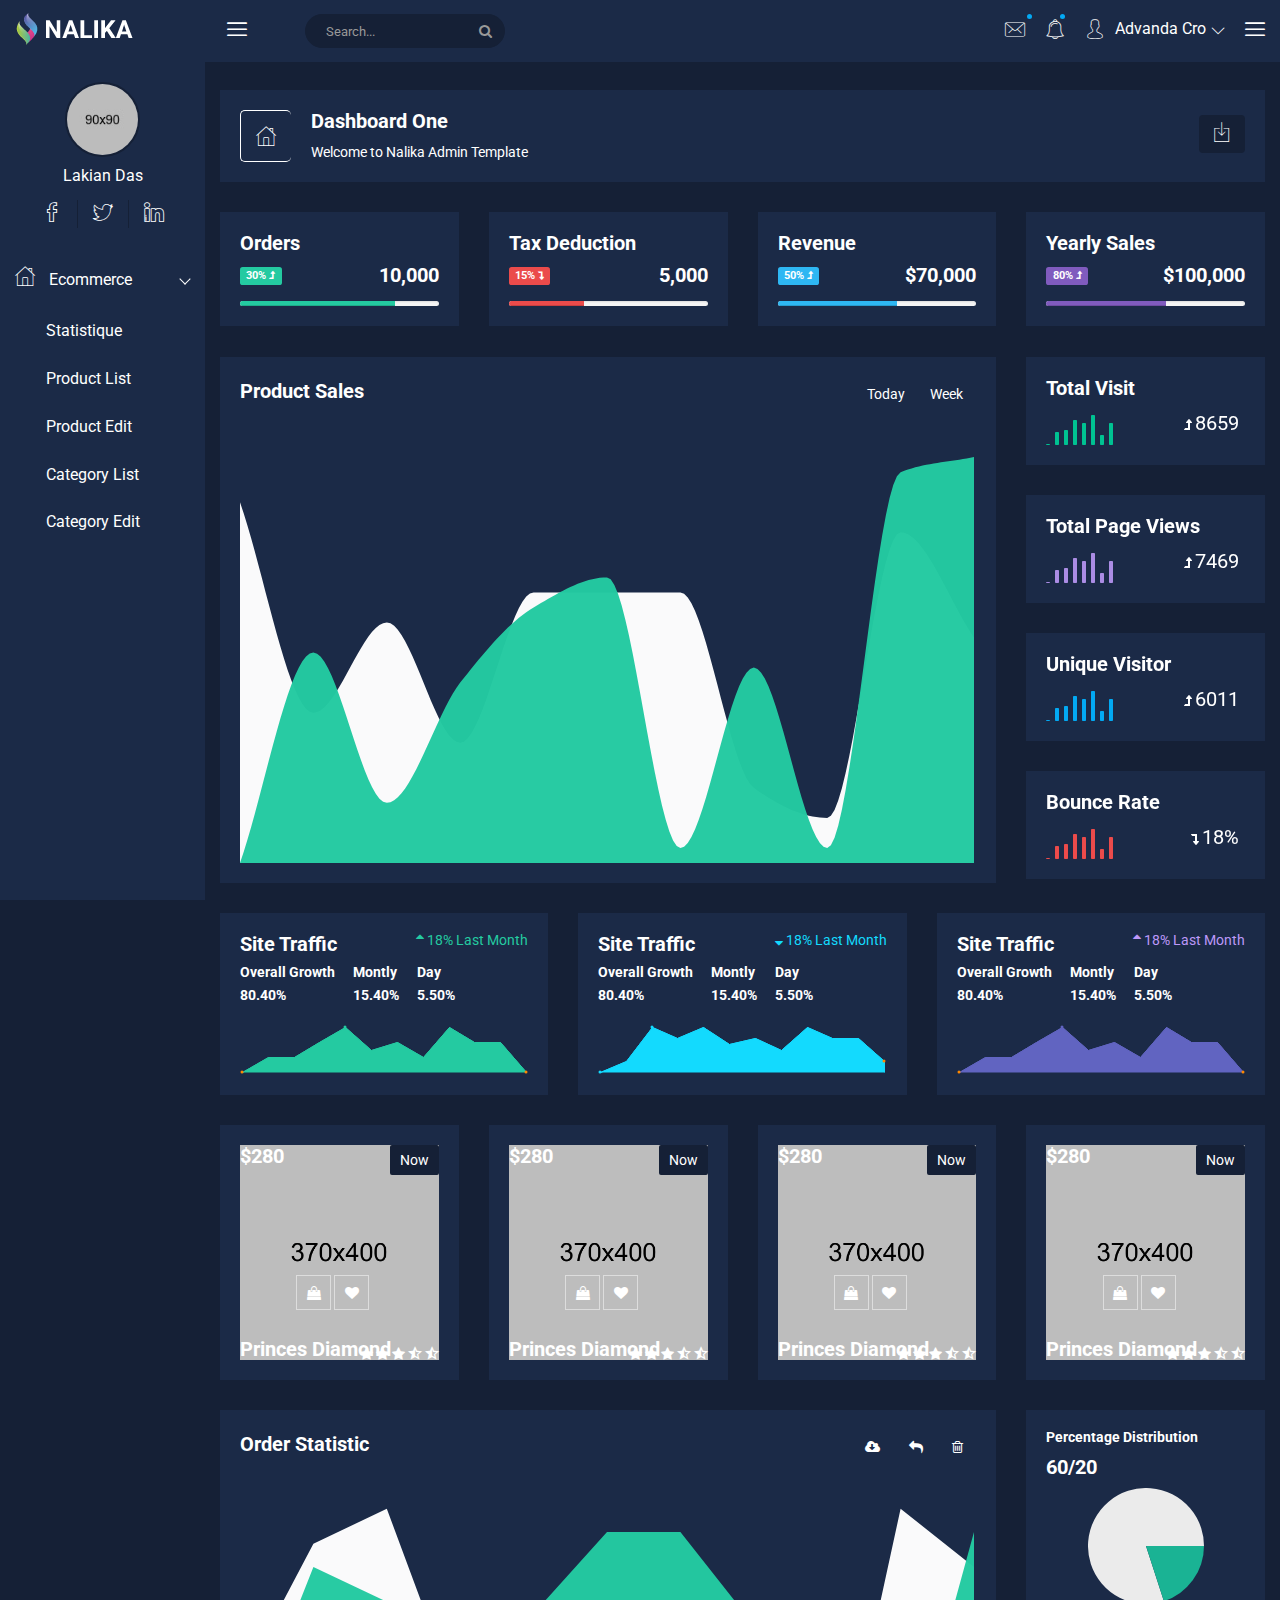
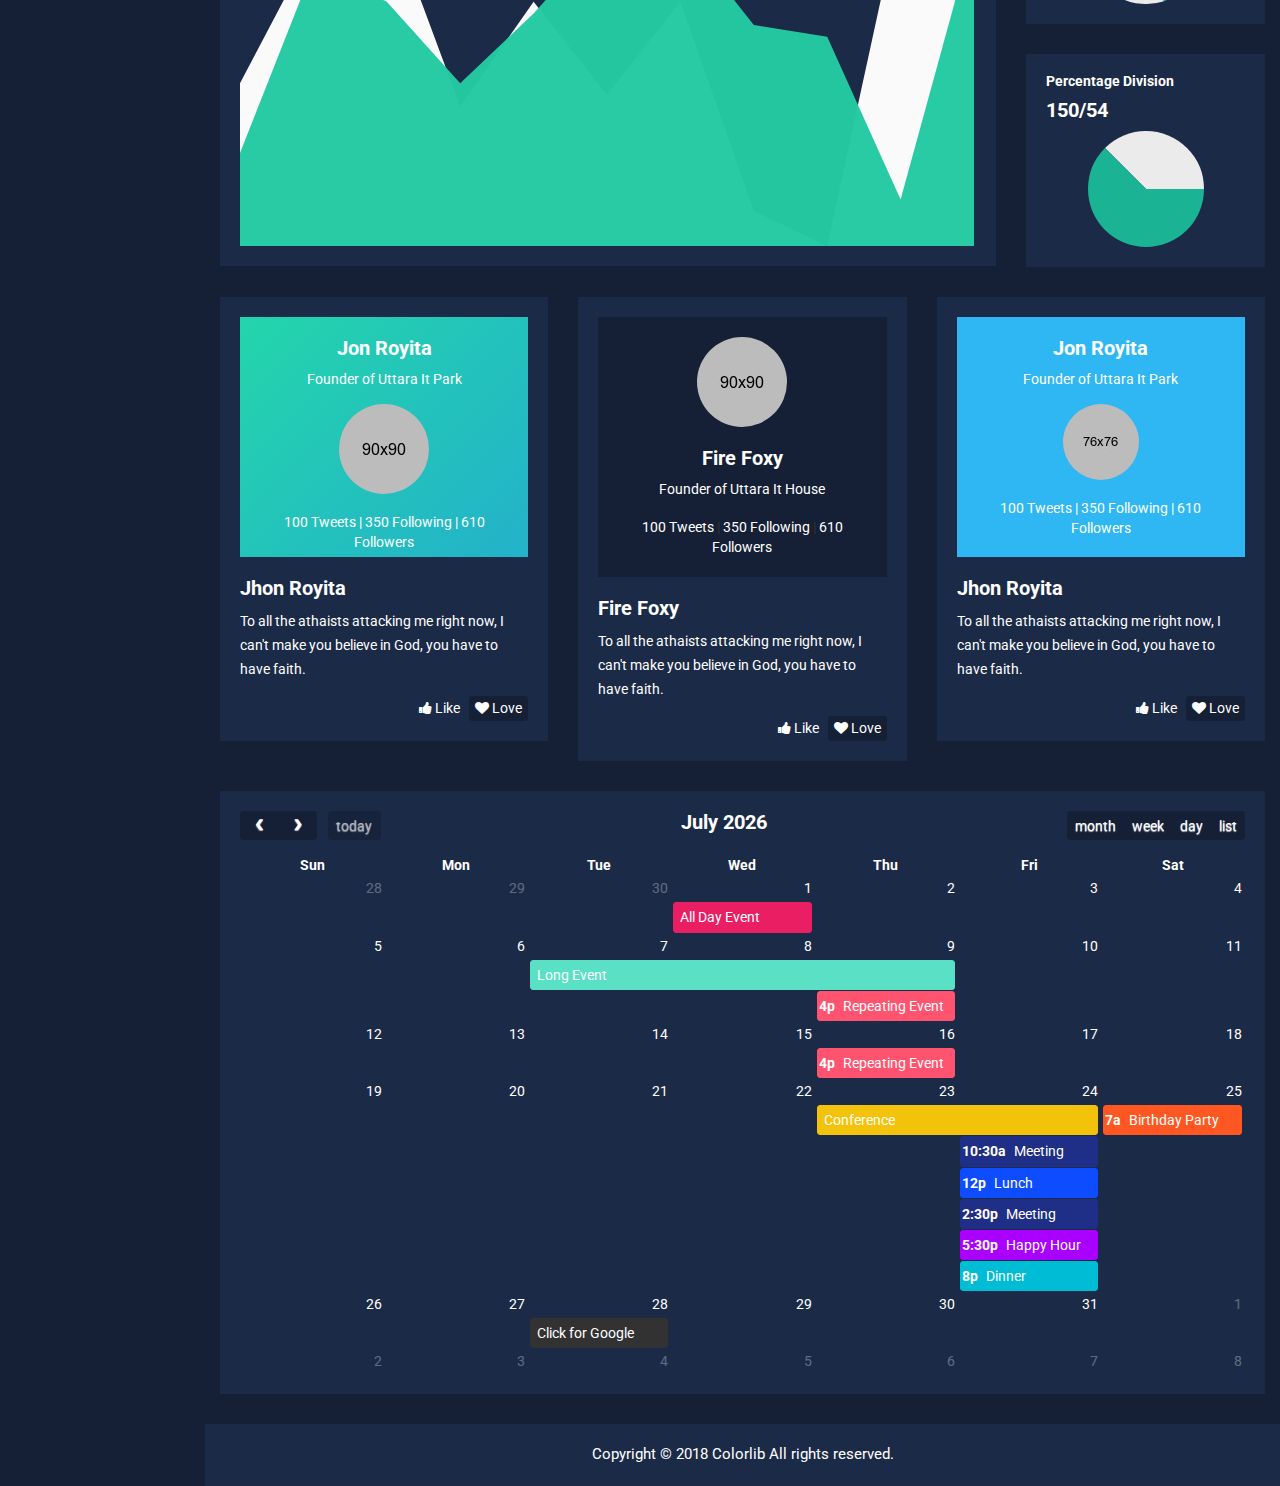
<file: nalika-master/nalika/index.html>
<!doctype html>
<html class="no-js" lang="en">

<head>
    <meta charset="utf-8">
    <meta http-equiv="x-ua-compatible" content="ie=edge">
    <title>Nameless</title>
    <meta name="description" content="">
    <meta name="viewport" content="width=device-width, initial-scale=1">
    <!-- favicon
		============================================ -->
    <link rel="shortcut icon" type="image/x-icon" href="img/favicon.ico">
    <!-- Google Fonts
		============================================ -->
    <link href="https://fonts.googleapis.com/css?family=Roboto:100,300,400,700,900" rel="stylesheet">
    <!-- Bootstrap CSS
		============================================ -->
    <link rel="stylesheet" href="css/bootstrap.min.css">
    <!-- Bootstrap CSS
		============================================ -->
    <link rel="stylesheet" href="css/font-awesome.min.css">
	<!-- nalika Icon CSS
		============================================ -->
    <link rel="stylesheet" href="css/nalika-icon.css">
    <!-- owl.carousel CSS
		============================================ -->
    <link rel="stylesheet" href="css/owl.carousel.css">
    <link rel="stylesheet" href="css/owl.theme.css">
    <link rel="stylesheet" href="css/owl.transitions.css">
    <!-- animate CSS
		============================================ -->
    <link rel="stylesheet" href="css/animate.css">
    <!-- normalize CSS
		============================================ -->
    <link rel="stylesheet" href="css/normalize.css">
    <!-- meanmenu icon CSS
		============================================ -->
    <link rel="stylesheet" href="css/meanmenu.min.css">
    <!-- main CSS
		============================================ -->
    <link rel="stylesheet" href="css/main.css">
    <!-- morrisjs CSS
		============================================ -->
    <link rel="stylesheet" href="css/morrisjs/morris.css">
    <!-- mCustomScrollbar CSS
		============================================ -->
    <link rel="stylesheet" href="css/scrollbar/jquery.mCustomScrollbar.min.css">
    <!-- metisMenu CSS
		============================================ -->
    <link rel="stylesheet" href="css/metisMenu/metisMenu.min.css">
    <link rel="stylesheet" href="css/metisMenu/metisMenu-vertical.css">
    <!-- calendar CSS
		============================================ -->
    <link rel="stylesheet" href="css/calendar/fullcalendar.min.css">
    <link rel="stylesheet" href="css/calendar/fullcalendar.print.min.css">
    <!-- style CSS
		============================================ -->
    <link rel="stylesheet" href="style.css">
    <!-- responsive CSS
		============================================ -->
    <link rel="stylesheet" href="css/responsive.css">
    <!-- modernizr JS
		============================================ -->
    <script src="js/vendor/modernizr-2.8.3.min.js"></script>
</head>

<body>
    <!--[if lt IE 8]>
            <p class="browserupgrade">You are using an <strong>outdated</strong> browser. Please <a href="http://browsehappy.com/">upgrade your browser</a> to improve your experience.</p>
        <![endif]-->

    <div class="left-sidebar-pro">
        <nav id="sidebar" class="">
            <div class="sidebar-header">
                <a href="index.html"><img class="main-logo" src="img/logo/logo.png" alt="" /></a>
                <strong><img src="img/logo/logosn.png" alt="" /></strong>
            </div>
			<div class="nalika-profile">
				<div class="profile-dtl">
					<a href="#"><img src="img/notification/4.jpg" alt="" /></a>
					<h2>Lakian <span class="min-dtn">Das</span></h2>
				</div>
				<div class="profile-social-dtl">
					<ul class="dtl-social">
						<li><a href="#"><i class="icon nalika-facebook"></i></a></li>
						<li><a href="#"><i class="icon nalika-twitter"></i></a></li>
						<li><a href="#"><i class="icon nalika-linkedin"></i></a></li>
					</ul>
				</div>
			</div>
            <div class="left-custom-menu-adp-wrap comment-scrollbar">
                <nav class="sidebar-nav left-sidebar-menu-pro">
                    <ul class="metismenu" id="menu1">
                        <li class="active">
                            <a class="has-arrow" href="index.html">
								   <i class="icon nalika-home icon-wrap"></i>
								   <span class="mini-click-non">Ecommerce</span>
								</a>
                            <ul class="submenu-angle" aria-expanded="true">
                                <li><a title="Dashboard v.1" href="index.html"><span class="mini-sub-pro">Statistique</span></a></li>
                               <!-- <li><a title="Dashboard v.2" href="index-1.html"><span class="mini-sub-pro">Dashboard v.2</span></a></li>
                                <li><a title="Dashboard v.3" href="index-2.html"> <span class="mini-sub-pro">Dashboard v.3</span></a></li>-->
                                <li><a title="Product List" href="product-list.php"><span class="mini-sub-pro">Product List</span></a></li>
                                <li><a title="Product Edit" href="product-edit.php"><span class="mini-sub-pro">Product Edit</span></a></li>
                                <li><a title="Product Detail" href="category-list.php"><span class="mini-sub-pro">Category List</span></a></li>
                                <li><a title="Product Cart" href="category-edit.php"><span class="mini-sub-pro">Category Edit</span></a></li>
                               <!-- <li><a title="Product Payment" href="product-payment.html"><span class="mini-sub-pro">Product Payment</span></a></li>
                                <li><a title="Analytics" href="analytics.html"><span class="mini-sub-pro">Analytics</span></a></li>
                                <li><a title="Widgets" href="widgets.html"><span class="mini-sub-pro">Widgets</span></a></li>-->
                            </ul>
                        </li>
                       <!-- <li>
                            <a class="has-arrow" href="mailbox.html" aria-expanded="false"><i class="icon nalika-mail icon-wrap"></i> <span class="mini-click-non">Mailbox</span></a>
                            <ul class="submenu-angle" aria-expanded="false">
                                <li><a title="Inbox" href="mailbox.html"><span class="mini-sub-pro">Inbox</span></a></li>
                                <li><a title="View Mail" href="mailbox-view.html"><span class="mini-sub-pro">View Mail</span></a></li>
                                <li><a title="Compose Mail" href="mailbox-compose.html"><span class="mini-sub-pro">Compose Mail</span></a></li>
                            </ul>
                        </li>
                        <li>
                            <a class="has-arrow" href="mailbox.html" aria-expanded="false"><i class="icon nalika-diamond icon-wrap"></i> <span class="mini-click-non">Interface</span></a>
                            <ul class="submenu-angle" aria-expanded="false">
                                <li><a title="Google Map" href="google-map.html"><span class="mini-sub-pro">Google Map</span></a></li>
                                <li><a title="Data Maps" href="data-maps.html"><span class="mini-sub-pro">Data Maps</span></a></li>
                                <li><a title="Pdf Viewer" href="pdf-viewer.html"><span class="mini-sub-pro">Pdf Viewer</span></a></li>
                                <li><a title="X-Editable" href="x-editable.html"><span class="mini-sub-pro">X-Editable</span></a></li>
                                <li><a title="Code Editor" href="code-editor.html"><span class="mini-sub-pro">Code Editor</span></a></li>
                                <li><a title="Tree View" href="tree-view.html"><span class="mini-sub-pro">Tree View</span></a></li>
                                <li><a title="Preloader" href="preloader.html"><span class="mini-sub-pro">Preloader</span></a></li>
                                <li><a title="Images Cropper" href="images-cropper.html"><span class="mini-sub-pro">Images Cropper</span></a></li>
                            </ul>
                        </li>
                        <li>
                            <a class="has-arrow" href="mailbox.html" aria-expanded="false"><i class="icon nalika-pie-chart icon-wrap"></i> <span class="mini-click-non">Miscellaneous</span></a>
                            <ul class="submenu-angle" aria-expanded="false">
                                <li><a title="File Manager" href="file-manager.html"><span class="mini-sub-pro">File Manager</span></a></li>
                                <li><a title="Blog" href="blog.html"><span class="mini-sub-pro">Blog</span></a></li>
                                <li><a title="Blog Details" href="blog-details.html"><span class="mini-sub-pro">Blog Details</span></a></li>
                                <li><a title="404 Page" href="404.html"><span class="mini-sub-pro">404 Page</span></a></li>
                                <li><a title="500 Page" href="500.html"><span class="mini-sub-pro">500 Page</span></a></li>
                            </ul>
                        </li>
                        <li>
                            <a class="has-arrow" href="mailbox.html" aria-expanded="false"><i class="icon nalika-bar-chart icon-wrap"></i> <span class="mini-click-non">Charts</span></a>
                            <ul class="submenu-angle" aria-expanded="false">
                                <li><a title="Bar Charts" href="bar-charts.html"><span class="mini-sub-pro">Bar Charts</span></a></li>
                                <li><a title="Line Charts" href="line-charts.html"><span class="mini-sub-pro">Line Charts</span></a></li>
                                <li><a title="Area Charts" href="area-charts.html"><span class="mini-sub-pro">Area Charts</span></a></li>
                                <li><a title="Rounded Charts" href="rounded-chart.html"><span class="mini-sub-pro">Rounded Charts</span></a></li>
                                <li><a title="C3 Charts" href="c3.html"><span class="mini-sub-pro">C3 Charts</span></a></li>
                                <li><a title="Sparkline Charts" href="sparkline.html"><span class="mini-sub-pro">Sparkline Charts</span></a></li>
                                <li><a title="Peity Charts" href="peity.html"><span class="mini-sub-pro">Peity Charts</span></a></li>
                            </ul>
                        </li>
                        <li>
                            <a class="has-arrow" href="mailbox.html" aria-expanded="false"><i class="icon nalika-table icon-wrap"></i> <span class="mini-click-non">Data Tables</span></a>
                            <ul class="submenu-angle" aria-expanded="false">
                                <li><a title="Peity Charts" href="static-table.html"><span class="mini-sub-pro">Static Table</span></a></li>
                                <li><a title="Data Table" href="data-table.html"><span class="mini-sub-pro">Data Table</span></a></li>
                            </ul>
                        </li>
                        <li>
                            <a class="has-arrow" href="mailbox.html" aria-expanded="false"><i class="icon nalika-forms icon-wrap"></i> <span class="mini-click-non">Forms Elements</span></a>
                            <ul class="submenu-angle" aria-expanded="false">
                                <li><a title="Basic Form Elements" href="basic-form-element.html"><span class="mini-sub-pro">Bc Form Elements</span></a></li>
                                <li><a title="Advance Form Elements" href="advance-form-element.html"><span class="mini-sub-pro">Ad Form Elements</span></a></li>
                                <li><a title="Password Meter" href="password-meter.html"><span class="mini-sub-pro">Password Meter</span></a></li>
                                <li><a title="Multi Upload" href="multi-upload.html"><span class="mini-sub-pro">Multi Upload</span></a></li>
                                <li><a title="Text Editor" href="tinymc.html"><span class="mini-sub-pro">Text Editor</span></a></li>
                                <li><a title="Dual List Box" href="dual-list-box.html"><span class="mini-sub-pro">Dual List Box</span></a></li>
                            </ul>
                        </li>
                        <li>
                            <a class="has-arrow" href="mailbox.html" aria-expanded="false"><i class="icon nalika-smartphone-call icon-wrap"></i> <span class="mini-click-non">App views</span></a>
                            <ul class="submenu-angle" aria-expanded="false">
                                <li><a title="Notifications" href="notifications.html"><span class="mini-sub-pro">Notifications</span></a></li>
                                <li><a title="Alerts" href="alerts.html"><span class="mini-sub-pro">Alerts</span></a></li>
                                <li><a title="Modals" href="modals.html"><span class="mini-sub-pro">Modals</span></a></li>
                                <li><a title="Buttons" href="buttons.html"><span class="mini-sub-pro">Buttons</span></a></li>
                                <li><a title="Tabs" href="tabs.html"><span class="mini-sub-pro">Tabs</span></a></li>
                                <li><a title="Accordion" href="accordion.html"><span class="mini-sub-pro">Accordion</span></a></li>
                            </ul>
                        </li>
                        <li id="removable">
                            <a class="has-arrow" href="#" aria-expanded="false"><i class="icon nalika-new-file icon-wrap"></i> <span class="mini-click-non">Pages</span></a>
                            <ul class="submenu-angle" aria-expanded="false">
                                <li><a title="Login" href="login.html"><span class="mini-sub-pro">Login</span></a></li>
                                <li><a title="Register" href="register.html"><span class="mini-sub-pro">Register</span></a></li>
                                <li><a title="Lock" href="lock.html"><span class="mini-sub-pro">Lock</span></a></li>
                                <li><a title="Password Recovery" href="password-recovery.html"><span class="mini-sub-pro">Password Recovery</span></a></li>
                            </ul>
                        </li>-->
                    </ul>
                </nav>
            </div>
        </nav>
    </div>
    <!-- Start Welcome area -->
    <div class="all-content-wrapper">
        <div class="container-fluid">
            <div class="row">
                <div class="col-lg-12 col-md-12 col-sm-12 col-xs-12">
                    <div class="logo-pro">
                        <a href="index.html"><img class="main-logo" src="img/logo/logo.png" alt="" /></a>
                    </div>
                </div>
            </div>
        </div>
        <div class="header-advance-area">
            <div class="header-top-area">
                <div class="container-fluid">
                    <div class="row">
                        <div class="col-lg-12 col-md-12 col-sm-12 col-xs-12">
                            <div class="header-top-wraper">
                                <div class="row">
                                    <div class="col-lg-1 col-md-0 col-sm-1 col-xs-12">
                                        <div class="menu-switcher-pro">
                                            <button type="button" id="sidebarCollapse" class="btn bar-button-pro header-drl-controller-btn btn-info navbar-btn">
													<i class="icon nalika-menu-task"></i>
												</button>
                                        </div>
                                    </div>
                                    <div class="col-lg-6 col-md-7 col-sm-6 col-xs-12">
                                        <div class="header-top-menu tabl-d-n hd-search-rp">
                                            <div class="breadcome-heading">
												<form role="search" class="">
													<input type="text" placeholder="Search..." class="form-control">
													<a href=""><i class="fa fa-search"></i></a>
												</form>
											</div>
                                        </div>
                                    </div>
                                    <div class="col-lg-5 col-md-5 col-sm-12 col-xs-12">
                                        <div class="header-right-info">
                                            <ul class="nav navbar-nav mai-top-nav header-right-menu">
                                                <li class="nav-item dropdown">
                                                    <a href="#" data-toggle="dropdown" role="button" aria-expanded="false" class="nav-link dropdown-toggle"><i class="icon nalika-mail" aria-hidden="true"></i><span class="indicator-ms"></span></a>
                                                    <div role="menu" class="author-message-top dropdown-menu animated zoomIn">
                                                        <div class="message-single-top">
                                                            <h1>Message</h1>
                                                        </div>
                                                        <ul class="message-menu">
                                                            <li>
                                                                <a href="#">
                                                                    <div class="message-img">
                                                                        <img src="img/contact/1.jpg" alt="">
                                                                    </div>
                                                                    <div class="message-content">
                                                                        <span class="message-date">16 Sept</span>
                                                                        <h2>Advanda Cro</h2>
                                                                        <p>Please done this project as soon possible.</p>
                                                                    </div>
                                                                </a>
                                                            </li>
                                                            <li>
                                                                <a href="#">
                                                                    <div class="message-img">
                                                                        <img src="img/contact/4.jpg" alt="">
                                                                    </div>
                                                                    <div class="message-content">
                                                                        <span class="message-date">16 Sept</span>
                                                                        <h2>Sulaiman din</h2>
                                                                        <p>Please done this project as soon possible.</p>
                                                                    </div>
                                                                </a>
                                                            </li>
                                                            <li>
                                                                <a href="#">
                                                                    <div class="message-img">
                                                                        <img src="img/contact/3.jpg" alt="">
                                                                    </div>
                                                                    <div class="message-content">
                                                                        <span class="message-date">16 Sept</span>
                                                                        <h2>Victor Jara</h2>
                                                                        <p>Please done this project as soon possible.</p>
                                                                    </div>
                                                                </a>
                                                            </li>
                                                            <li>
                                                                <a href="#">
                                                                    <div class="message-img">
                                                                        <img src="img/contact/2.jpg" alt="">
                                                                    </div>
                                                                    <div class="message-content">
                                                                        <span class="message-date">16 Sept</span>
                                                                        <h2>Victor Jara</h2>
                                                                        <p>Please done this project as soon possible.</p>
                                                                    </div>
                                                                </a>
                                                            </li>
                                                        </ul>
                                                        <div class="message-view">
                                                            <a href="#">View All Messages</a>
                                                        </div>
                                                    </div>
                                                </li>
                                                <li class="nav-item"><a href="#" data-toggle="dropdown" role="button" aria-expanded="false" class="nav-link dropdown-toggle"><i class="icon nalika-alarm" aria-hidden="true"></i><span class="indicator-nt"></span></a>
                                                    <div role="menu" class="notification-author dropdown-menu animated zoomIn">
                                                        <div class="notification-single-top">
                                                            <h1>Notifications</h1>
                                                        </div>
                                                        <ul class="notification-menu">
                                                            <li>
                                                                <a href="#">
                                                                    <div class="notification-icon">
                                                                        <i class="icon nalika-tick" aria-hidden="true"></i>
                                                                    </div>
                                                                    <div class="notification-content">
                                                                        <span class="notification-date">16 Sept</span>
                                                                        <h2>Advanda Cro</h2>
                                                                        <p>Please done this project as soon possible.</p>
                                                                    </div>
                                                                </a>
                                                            </li>
                                                            <li>
                                                                <a href="#">
                                                                    <div class="notification-icon">
                                                                        <i class="icon nalika-cloud" aria-hidden="true"></i>
                                                                    </div>
                                                                    <div class="notification-content">
                                                                        <span class="notification-date">16 Sept</span>
                                                                        <h2>Sulaiman din</h2>
                                                                        <p>Please done this project as soon possible.</p>
                                                                    </div>
                                                                </a>
                                                            </li>
                                                            <li>
                                                                <a href="#">
                                                                    <div class="notification-icon">
                                                                        <i class="icon nalika-folder" aria-hidden="true"></i>
                                                                    </div>
                                                                    <div class="notification-content">
                                                                        <span class="notification-date">16 Sept</span>
                                                                        <h2>Victor Jara</h2>
                                                                        <p>Please done this project as soon possible.</p>
                                                                    </div>
                                                                </a>
                                                            </li>
                                                            <li>
                                                                <a href="#">
                                                                    <div class="notification-icon">
                                                                        <i class="icon nalika-bar-chart" aria-hidden="true"></i>
                                                                    </div>
                                                                    <div class="notification-content">
                                                                        <span class="notification-date">16 Sept</span>
                                                                        <h2>Victor Jara</h2>
                                                                        <p>Please done this project as soon possible.</p>
                                                                    </div>
                                                                </a>
                                                            </li>
                                                        </ul>
                                                        <div class="notification-view">
                                                            <a href="#">View All Notification</a>
                                                        </div>
                                                    </div>
                                                </li>
                                                <li class="nav-item">
                                                    <a href="#" data-toggle="dropdown" role="button" aria-expanded="false" class="nav-link dropdown-toggle">
															<i class="icon nalika-user"></i>
															<span class="admin-name">Advanda Cro</span>
															<i class="icon nalika-down-arrow nalika-angle-dw"></i>
														</a>
                                                    <ul role="menu" class="dropdown-header-top author-log dropdown-menu animated zoomIn">
                                                        <li><a href="register.html"><span class="icon nalika-home author-log-ic"></span> Register</a>
                                                        </li>
                                                        <li><a href="#"><span class="icon nalika-user author-log-ic"></span> My Profile</a>
                                                        </li>
                                                        <li><a href="lock.html"><span class="icon nalika-diamond author-log-ic"></span> Lock</a>
                                                        </li>
                                                        <li><a href="#"><span class="icon nalika-settings author-log-ic"></span> Settings</a>
                                                        </li>
                                                        <li><a href="login.html"><span class="icon nalika-unlocked author-log-ic"></span> Log Out</a>
                                                        </li>
                                                    </ul>
                                                </li>
                                                <li class="nav-item nav-setting-open"><a href="#" data-toggle="dropdown" role="button" aria-expanded="false" class="nav-link dropdown-toggle"><i class="icon nalika-menu-task"></i></a>

                                                    <div role="menu" class="admintab-wrap menu-setting-wrap menu-setting-wrap-bg dropdown-menu animated zoomIn">
                                                        <ul class="nav nav-tabs custon-set-tab">
                                                            <li class="active"><a data-toggle="tab" href="#Notes">News</a>
                                                            </li>
                                                            <li><a data-toggle="tab" href="#Projects">Activity</a>
                                                            </li>
                                                            <li><a data-toggle="tab" href="#Settings">Settings</a>
                                                            </li>
                                                        </ul>

                                                        <div class="tab-content custom-bdr-nt">
                                                            <div id="Notes" class="tab-pane fade in active">
                                                                <div class="notes-area-wrap">
                                                                    <div class="note-heading-indicate">
                                                                        <h2><i class="icon nalika-chat"></i> Latest News</h2>
                                                                        <p>You have 10 New News.</p>
                                                                    </div>
                                                                    <div class="notes-list-area notes-menu-scrollbar">
                                                                        <ul class="notes-menu-list">
                                                                            <li>
                                                                                <a href="#">
                                                                                    <div class="notes-list-flow">
                                                                                        <div class="notes-img">
                                                                                            <img src="img/contact/4.jpg" alt="" />
                                                                                        </div>
                                                                                        <div class="notes-content">
                                                                                            <p> The point of using Lorem Ipsum is that it has a more-or-less normal.</p>
                                                                                            <span>Yesterday 2:45 pm</span>
                                                                                        </div>
                                                                                    </div>
                                                                                </a>
                                                                            </li>
                                                                            <li>
                                                                                <a href="#">
                                                                                    <div class="notes-list-flow">
                                                                                        <div class="notes-img">
                                                                                            <img src="img/contact/1.jpg" alt="" />
                                                                                        </div>
                                                                                        <div class="notes-content">
                                                                                            <p> The point of using Lorem Ipsum is that it has a more-or-less normal.</p>
                                                                                            <span>Yesterday 2:45 pm</span>
                                                                                        </div>
                                                                                    </div>
                                                                                </a>
                                                                            </li>
                                                                            <li>
                                                                                <a href="#">
                                                                                    <div class="notes-list-flow">
                                                                                        <div class="notes-img">
                                                                                            <img src="img/contact/2.jpg" alt="" />
                                                                                        </div>
                                                                                        <div class="notes-content">
                                                                                            <p> The point of using Lorem Ipsum is that it has a more-or-less normal.</p>
                                                                                            <span>Yesterday 2:45 pm</span>
                                                                                        </div>
                                                                                    </div>
                                                                                </a>
                                                                            </li>
                                                                            <li>
                                                                                <a href="#">
                                                                                    <div class="notes-list-flow">
                                                                                        <div class="notes-img">
                                                                                            <img src="img/contact/3.jpg" alt="" />
                                                                                        </div>
                                                                                        <div class="notes-content">
                                                                                            <p> The point of using Lorem Ipsum is that it has a more-or-less normal.</p>
                                                                                            <span>Yesterday 2:45 pm</span>
                                                                                        </div>
                                                                                    </div>
                                                                                </a>
                                                                            </li>
                                                                            <li>
                                                                                <a href="#">
                                                                                    <div class="notes-list-flow">
                                                                                        <div class="notes-img">
                                                                                            <img src="img/contact/4.jpg" alt="" />
                                                                                        </div>
                                                                                        <div class="notes-content">
                                                                                            <p> The point of using Lorem Ipsum is that it has a more-or-less normal.</p>
                                                                                            <span>Yesterday 2:45 pm</span>
                                                                                        </div>
                                                                                    </div>
                                                                                </a>
                                                                            </li>
                                                                            <li>
                                                                                <a href="#">
                                                                                    <div class="notes-list-flow">
                                                                                        <div class="notes-img">
                                                                                            <img src="img/contact/1.jpg" alt="" />
                                                                                        </div>
                                                                                        <div class="notes-content">
                                                                                            <p> The point of using Lorem Ipsum is that it has a more-or-less normal.</p>
                                                                                            <span>Yesterday 2:45 pm</span>
                                                                                        </div>
                                                                                    </div>
                                                                                </a>
                                                                            </li>
                                                                            <li>
                                                                                <a href="#">
                                                                                    <div class="notes-list-flow">
                                                                                        <div class="notes-img">
                                                                                            <img src="img/contact/2.jpg" alt="" />
                                                                                        </div>
                                                                                        <div class="notes-content">
                                                                                            <p> The point of using Lorem Ipsum is that it has a more-or-less normal.</p>
                                                                                            <span>Yesterday 2:45 pm</span>
                                                                                        </div>
                                                                                    </div>
                                                                                </a>
                                                                            </li>
                                                                            <li>
                                                                                <a href="#">
                                                                                    <div class="notes-list-flow">
                                                                                        <div class="notes-img">
                                                                                            <img src="img/contact/1.jpg" alt="" />
                                                                                        </div>
                                                                                        <div class="notes-content">
                                                                                            <p> The point of using Lorem Ipsum is that it has a more-or-less normal.</p>
                                                                                            <span>Yesterday 2:45 pm</span>
                                                                                        </div>
                                                                                    </div>
                                                                                </a>
                                                                            </li>
                                                                            <li>
                                                                                <a href="#">
                                                                                    <div class="notes-list-flow">
                                                                                        <div class="notes-img">
                                                                                            <img src="img/contact/2.jpg" alt="" />
                                                                                        </div>
                                                                                        <div class="notes-content">
                                                                                            <p> The point of using Lorem Ipsum is that it has a more-or-less normal.</p>
                                                                                            <span>Yesterday 2:45 pm</span>
                                                                                        </div>
                                                                                    </div>
                                                                                </a>
                                                                            </li>
                                                                            <li>
                                                                                <a href="#">
                                                                                    <div class="notes-list-flow">
                                                                                        <div class="notes-img">
                                                                                            <img src="img/contact/3.jpg" alt="" />
                                                                                        </div>
                                                                                        <div class="notes-content">
                                                                                            <p> The point of using Lorem Ipsum is that it has a more-or-less normal.</p>
                                                                                            <span>Yesterday 2:45 pm</span>
                                                                                        </div>
                                                                                    </div>
                                                                                </a>
                                                                            </li>
                                                                        </ul>
                                                                    </div>
                                                                </div>
                                                            </div>
                                                            <div id="Projects" class="tab-pane fade">
                                                                <div class="projects-settings-wrap">
                                                                    <div class="note-heading-indicate">
                                                                        <h2><i class="icon nalika-happiness"></i> Recent Activity</h2>
                                                                        <p> You have 20 Recent Activity.</p>
                                                                    </div>
                                                                    <div class="project-st-list-area project-st-menu-scrollbar">
                                                                        <ul class="projects-st-menu-list">
                                                                            <li>
                                                                                <a href="#">
                                                                                    <div class="project-list-flow">
                                                                                        <div class="projects-st-heading">
                                                                                            <h2>New User Registered</h2>
                                                                                            <p> The point of using Lorem Ipsum is that it has a more or less normal.</p>
                                                                                            <span class="project-st-time">1 hours ago</span>
                                                                                        </div>
                                                                                    </div>
                                                                                </a>
                                                                            </li>
                                                                            <li>
                                                                                <a href="#">
                                                                                    <div class="project-list-flow">
                                                                                        <div class="projects-st-heading">
                                                                                            <h2>New Order Received</h2>
                                                                                            <p> The point of using Lorem Ipsum is that it has a more or less normal.</p>
                                                                                            <span class="project-st-time">2 hours ago</span>
                                                                                        </div>
                                                                                    </div>
                                                                                </a>
                                                                            </li>
                                                                            <li>
                                                                                <a href="#">
                                                                                    <div class="project-list-flow">
                                                                                        <div class="projects-st-heading">
                                                                                            <h2>New Order Received</h2>
                                                                                            <p> The point of using Lorem Ipsum is that it has a more or less normal.</p>
                                                                                            <span class="project-st-time">3 hours ago</span>
                                                                                        </div>
                                                                                    </div>
                                                                                </a>
                                                                            </li>
                                                                            <li>
                                                                                <a href="#">
                                                                                    <div class="project-list-flow">
                                                                                        <div class="projects-st-heading">
                                                                                            <h2>New Order Received</h2>
                                                                                            <p> The point of using Lorem Ipsum is that it has a more or less normal.</p>
                                                                                            <span class="project-st-time">4 hours ago</span>
                                                                                        </div>
                                                                                    </div>
                                                                                </a>
                                                                            </li>
                                                                            <li>
                                                                                <a href="#">
                                                                                    <div class="project-list-flow">
                                                                                        <div class="projects-st-heading">
                                                                                            <h2>New User Registered</h2>
                                                                                            <p> The point of using Lorem Ipsum is that it has a more or less normal.</p>
                                                                                            <span class="project-st-time">5 hours ago</span>
                                                                                        </div>
                                                                                    </div>
                                                                                </a>
                                                                            </li>
                                                                            <li>
                                                                                <a href="#">
                                                                                    <div class="project-list-flow">
                                                                                        <div class="projects-st-heading">
                                                                                            <h2>New Order</h2>
                                                                                            <p> The point of using Lorem Ipsum is that it has a more or less normal.</p>
                                                                                            <span class="project-st-time">6 hours ago</span>
                                                                                        </div>
                                                                                    </div>
                                                                                </a>
                                                                            </li>
                                                                            <li>
                                                                                <a href="#">
                                                                                    <div class="project-list-flow">
                                                                                        <div class="projects-st-heading">
                                                                                            <h2>New User</h2>
                                                                                            <p> The point of using Lorem Ipsum is that it has a more or less normal.</p>
                                                                                            <span class="project-st-time">7 hours ago</span>
                                                                                        </div>
                                                                                    </div>
                                                                                </a>
                                                                            </li>
                                                                            <li>
                                                                                <a href="#">
                                                                                    <div class="project-list-flow">
                                                                                        <div class="projects-st-heading">
                                                                                            <h2>New Order</h2>
                                                                                            <p> The point of using Lorem Ipsum is that it has a more or less normal.</p>
                                                                                            <span class="project-st-time">9 hours ago</span>
                                                                                        </div>
                                                                                    </div>
                                                                                </a>
                                                                            </li>
                                                                        </ul>
                                                                    </div>
                                                                </div>
                                                            </div>
                                                            <div id="Settings" class="tab-pane fade">
                                                                <div class="setting-panel-area">
                                                                    <div class="note-heading-indicate">
                                                                        <h2><i class="icon nalika-gear"></i> Settings Panel</h2>
                                                                        <p> You have 20 Settings. 5 not completed.</p>
                                                                    </div>
                                                                    <ul class="setting-panel-list">
                                                                        <li>
                                                                            <div class="checkbox-setting-pro">
                                                                                <div class="checkbox-title-pro">
                                                                                    <h2>Show notifications</h2>
                                                                                    <div class="ts-custom-check">
                                                                                        <div class="onoffswitch">
                                                                                            <input type="checkbox" name="collapsemenu" class="onoffswitch-checkbox" id="example">
                                                                                            <label class="onoffswitch-label" for="example">
																									<span class="onoffswitch-inner"></span>
																									<span class="onoffswitch-switch"></span>
																								</label>
                                                                                        </div>
                                                                                    </div>
                                                                                </div>
                                                                            </div>
                                                                        </li>
                                                                        <li>
                                                                            <div class="checkbox-setting-pro">
                                                                                <div class="checkbox-title-pro">
                                                                                    <h2>Disable Chat</h2>
                                                                                    <div class="ts-custom-check">
                                                                                        <div class="onoffswitch">
                                                                                            <input type="checkbox" name="collapsemenu" class="onoffswitch-checkbox" id="example3">
                                                                                            <label class="onoffswitch-label" for="example3">
																									<span class="onoffswitch-inner"></span>
																									<span class="onoffswitch-switch"></span>
																								</label>
                                                                                        </div>
                                                                                    </div>
                                                                                </div>
                                                                            </div>
                                                                        </li>
                                                                        <li>
                                                                            <div class="checkbox-setting-pro">
                                                                                <div class="checkbox-title-pro">
                                                                                    <h2>Enable history</h2>
                                                                                    <div class="ts-custom-check">
                                                                                        <div class="onoffswitch">
                                                                                            <input type="checkbox" name="collapsemenu" class="onoffswitch-checkbox" id="example4">
                                                                                            <label class="onoffswitch-label" for="example4">
																									<span class="onoffswitch-inner"></span>
																									<span class="onoffswitch-switch"></span>
																								</label>
                                                                                        </div>
                                                                                    </div>
                                                                                </div>
                                                                            </div>
                                                                        </li>
                                                                        <li>
                                                                            <div class="checkbox-setting-pro">
                                                                                <div class="checkbox-title-pro">
                                                                                    <h2>Show charts</h2>
                                                                                    <div class="ts-custom-check">
                                                                                        <div class="onoffswitch">
                                                                                            <input type="checkbox" name="collapsemenu" class="onoffswitch-checkbox" id="example7">
                                                                                            <label class="onoffswitch-label" for="example7">
																									<span class="onoffswitch-inner"></span>
																									<span class="onoffswitch-switch"></span>
																								</label>
                                                                                        </div>
                                                                                    </div>
                                                                                </div>
                                                                            </div>
                                                                        </li>
                                                                        <li>
                                                                            <div class="checkbox-setting-pro">
                                                                                <div class="checkbox-title-pro">
                                                                                    <h2>Update everyday</h2>
                                                                                    <div class="ts-custom-check">
                                                                                        <div class="onoffswitch">
                                                                                            <input type="checkbox" name="collapsemenu" checked="" class="onoffswitch-checkbox" id="example2">
                                                                                            <label class="onoffswitch-label" for="example2">
																									<span class="onoffswitch-inner"></span>
																									<span class="onoffswitch-switch"></span>
																								</label>
                                                                                        </div>
                                                                                    </div>
                                                                                </div>
                                                                            </div>
                                                                        </li>
                                                                        <li>
                                                                            <div class="checkbox-setting-pro">
                                                                                <div class="checkbox-title-pro">
                                                                                    <h2>Global search</h2>
                                                                                    <div class="ts-custom-check">
                                                                                        <div class="onoffswitch">
                                                                                            <input type="checkbox" name="collapsemenu" checked="" class="onoffswitch-checkbox" id="example6">
                                                                                            <label class="onoffswitch-label" for="example6">
																									<span class="onoffswitch-inner"></span>
																									<span class="onoffswitch-switch"></span>
																								</label>
                                                                                        </div>
                                                                                    </div>
                                                                                </div>
                                                                            </div>
                                                                        </li>
                                                                        <li>
                                                                            <div class="checkbox-setting-pro">
                                                                                <div class="checkbox-title-pro">
                                                                                    <h2>Offline users</h2>
                                                                                    <div class="ts-custom-check">
                                                                                        <div class="onoffswitch">
                                                                                            <input type="checkbox" name="collapsemenu" checked="" class="onoffswitch-checkbox" id="example5">
                                                                                            <label class="onoffswitch-label" for="example5">
																									<span class="onoffswitch-inner"></span>
																									<span class="onoffswitch-switch"></span>
																								</label>
                                                                                        </div>
                                                                                    </div>
                                                                                </div>
                                                                            </div>
                                                                        </li>
                                                                    </ul>

                                                                </div>
                                                            </div>
                                                        </div>
                                                    </div>
                                                </li>
                                            </ul>
                                        </div>
                                    </div>
                                </div>
                            </div>
                        </div>
                    </div>
                </div>
            </div>
            <!-- Mobile Menu start -->
            <div class="mobile-menu-area">
                <div class="container">
                    <div class="row">
                        <div class="col-lg-12 col-md-12 col-sm-12 col-xs-12">
                            <div class="mobile-menu">
                                <nav id="dropdown">
                                    <ul class="mobile-menu-nav">
                                        <li><a data-toggle="collapse" data-target="#Charts" href="#">Home <span class="admin-project-icon nalika-icon nalika-down-arrow"></span></a>
                                            <ul class="collapse dropdown-header-top">
                                                <li><a href="index.html">Dashboard v.1</a></li>
                                                <li><a href="index-1.html">Dashboard v.2</a></li>
                                                <li><a href="index-3.html">Dashboard v.3</a></li>
                                                <li><a href="product-list.html">Product List</a></li>
                                                <li><a href="product-edit.html">Product Edit</a></li>
                                                <li><a href="product-detail.html">Product Detail</a></li>
                                                <li><a href="product-cart.html">Product Cart</a></li>
                                                <li><a href="product-payment.html">Product Payment</a></li>
                                                <li><a href="analytics.html">Analytics</a></li>
                                                <li><a href="widgets.html">Widgets</a></li>
                                            </ul>
                                        </li>
                                        <li><a data-toggle="collapse" data-target="#demo" href="#">Mailbox <span class="admin-project-icon nalika-icon nalika-down-arrow"></span></a>
                                            <ul id="demo" class="collapse dropdown-header-top">
                                                <li><a href="mailbox.html">Inbox</a>
                                                </li>
                                                <li><a href="mailbox-view.html">View Mail</a>
                                                </li>
                                                <li><a href="mailbox-compose.html">Compose Mail</a>
                                                </li>
                                            </ul>
                                        </li>
                                        <li><a data-toggle="collapse" data-target="#others" href="#">Miscellaneous <span class="admin-project-icon nalika-icon nalika-down-arrow"></span></a>
                                            <ul id="others" class="collapse dropdown-header-top">
                                                <li><a href="file-manager.html">File Manager</a></li>
                                                <li><a href="contacts.html">Contacts Client</a></li>
                                                <li><a href="projects.html">Project</a></li>
                                                <li><a href="project-details.html">Project Details</a></li>
                                                <li><a href="blog.html">Blog</a></li>
                                                <li><a href="blog-details.html">Blog Details</a></li>
                                                <li><a href="404.html">404 Page</a></li>
                                                <li><a href="500.html">500 Page</a></li>
                                            </ul>
                                        </li>
                                        <li><a data-toggle="collapse" data-target="#Miscellaneousmob" href="#">Interface <span class="admin-project-icon nalika-icon nalika-down-arrow"></span></a>
                                            <ul id="Miscellaneousmob" class="collapse dropdown-header-top">
                                                <li><a href="google-map.html">Google Map</a>
                                                </li>
                                                <li><a href="data-maps.html">Data Maps</a>
                                                </li>
                                                <li><a href="pdf-viewer.html">Pdf Viewer</a>
                                                </li>
                                                <li><a href="x-editable.html">X-Editable</a>
                                                </li>
                                                <li><a href="code-editor.html">Code Editor</a>
                                                </li>
                                                <li><a href="tree-view.html">Tree View</a>
                                                </li>
                                                <li><a href="preloader.html">Preloader</a>
                                                </li>
                                                <li><a href="images-cropper.html">Images Cropper</a>
                                                </li>
                                            </ul>
                                        </li>
                                        <li><a data-toggle="collapse" data-target="#Chartsmob" href="#">Charts <span class="admin-project-icon nalika-icon nalika-down-arrow"></span></a>
                                            <ul id="Chartsmob" class="collapse dropdown-header-top">
                                                <li><a href="bar-charts.html">Bar Charts</a>
                                                </li>
                                                <li><a href="line-charts.html">Line Charts</a>
                                                </li>
                                                <li><a href="area-charts.html">Area Charts</a>
                                                </li>
                                                <li><a href="rounded-chart.html">Rounded Charts</a>
                                                </li>
                                                <li><a href="c3.html">C3 Charts</a>
                                                </li>
                                                <li><a href="sparkline.html">Sparkline Charts</a>
                                                </li>
                                                <li><a href="peity.html">Peity Charts</a>
                                                </li>
                                            </ul>
                                        </li>
                                        <li><a data-toggle="collapse" data-target="#Tablesmob" href="#">Tables <span class="admin-project-icon nalika-icon nalika-down-arrow"></span></a>
                                            <ul id="Tablesmob" class="collapse dropdown-header-top">
                                                <li><a href="static-table.html">Static Table</a>
                                                </li>
                                                <li><a href="data-table.html">Data Table</a>
                                                </li>
                                            </ul>
                                        </li>
                                        <li><a data-toggle="collapse" data-target="#formsmob" href="#">Forms <span class="admin-project-icon nalika-icon nalika-down-arrow"></span></a>
                                            <ul id="formsmob" class="collapse dropdown-header-top">
                                                <li><a href="basic-form-element.html">Basic Form Elements</a>
                                                </li>
                                                <li><a href="advance-form-element.html">Advanced Form Elements</a>
                                                </li>
                                                <li><a href="password-meter.html">Password Meter</a>
                                                </li>
                                                <li><a href="multi-upload.html">Multi Upload</a>
                                                </li>
                                                <li><a href="tinymc.html">Text Editor</a>
                                                </li>
                                                <li><a href="dual-list-box.html">Dual List Box</a>
                                                </li>
                                            </ul>
                                        </li>
                                        <li><a data-toggle="collapse" data-target="#Appviewsmob" href="#">App views <span class="admin-project-icon nalika-icon nalika-down-arrow"></span></a>
                                            <ul id="Appviewsmob" class="collapse dropdown-header-top">
                                                <li><a href="basic-form-element.html">Basic Form Elements</a>
                                                </li>
                                                <li><a href="advance-form-element.html">Advanced Form Elements</a>
                                                </li>
                                                <li><a href="password-meter.html">Password Meter</a>
                                                </li>
                                                <li><a href="multi-upload.html">Multi Upload</a>
                                                </li>
                                                <li><a href="tinymc.html">Text Editor</a>
                                                </li>
                                                <li><a href="dual-list-box.html">Dual List Box</a>
                                                </li>
                                            </ul>
                                        </li>
                                        <li><a data-toggle="collapse" data-target="#Pagemob" href="#">Pages <span class="admin-project-icon nalika-icon nalika-down-arrow"></span></a>
                                            <ul id="Pagemob" class="collapse dropdown-header-top">
                                                <li><a href="login.html">Login</a>
                                                </li>
                                                <li><a href="register.html">Register</a>
                                                </li>
                                                <li><a href="lock.html">Lock</a>
                                                </li>
                                                <li><a href="password-recovery.html">Password Recovery</a>
                                                </li>
                                            </ul>
                                        </li>
                                    </ul>
                                </nav>
                            </div>
                        </div>
                    </div>
                </div>
            </div>
            <!-- Mobile Menu end -->
            <div class="breadcome-area">
                <div class="container-fluid">
                    <div class="row">
                        <div class="col-lg-12 col-md-12 col-sm-12 col-xs-12">
                            <div class="breadcome-list">
                                <div class="row">
                                    <div class="col-lg-6 col-md-6 col-sm-6 col-xs-6">
                                        <div class="breadcomb-wp">
											<div class="breadcomb-icon">
												<i class="icon nalika-home"></i>
											</div>
											<div class="breadcomb-ctn">
												<h2>Dashboard One</h2>
												<p>Welcome to Nalika <span class="bread-ntd">Admin Template</span></p>
											</div>
										</div>
                                    </div>
                                    <div class="col-lg-6 col-md-6 col-sm-6 col-xs-6">
                                        <div class="breadcomb-report">
											<button data-toggle="tooltip" data-placement="left" title="Download Report" class="btn"><i class="icon nalika-download"></i></button>
										</div>
                                    </div>
                                </div>
                            </div>
                        </div>
                    </div>
                </div>
            </div>
        </div>
        <div class="section-admin container-fluid">
            <div class="row admin text-center">
                <div class="col-md-12">
                    <div class="row">
                        <div class="col-lg-3 col-md-3 col-sm-3 col-xs-12">
                            <div class="admin-content analysis-progrebar-ctn res-mg-t-15">
                                <h4 class="text-left text-uppercase"><b>Orders</b></h4>
                                <div class="row vertical-center-box vertical-center-box-tablet">
                                    <div class="col-xs-3 mar-bot-15 text-left">
                                        <label class="label bg-green">30% <i class="fa fa-level-up" aria-hidden="true"></i></label>
                                    </div>
                                    <div class="col-xs-9 cus-gh-hd-pro">
                                        <h2 class="text-right no-margin">10,000</h2>
                                    </div>
                                </div>
                                <div class="progress progress-mini">
                                    <div style="width: 78%;" class="progress-bar bg-green"></div>
                                </div>
                            </div>
                        </div>
                        <div class="col-lg-3 col-md-3 col-sm-3 col-xs-12" style="margin-bottom:1px;">
                            <div class="admin-content analysis-progrebar-ctn res-mg-t-30">
                                <h4 class="text-left text-uppercase"><b>Tax Deduction</b></h4>
                                <div class="row vertical-center-box vertical-center-box-tablet">
                                    <div class="text-left col-xs-3 mar-bot-15">
                                        <label class="label bg-red">15% <i class="fa fa-level-down" aria-hidden="true"></i></label>
                                    </div>
                                    <div class="col-xs-9 cus-gh-hd-pro">
                                        <h2 class="text-right no-margin">5,000</h2>
                                    </div>
                                </div>
                                <div class="progress progress-mini">
                                    <div style="width: 38%;" class="progress-bar progress-bar-danger bg-red"></div>
                                </div>
                            </div>
                        </div>
                        <div class="col-lg-3 col-md-3 col-sm-3 col-xs-12">
                            <div class="admin-content analysis-progrebar-ctn res-mg-t-30">
                                <h4 class="text-left text-uppercase"><b>Revenue</b></h4>
                                <div class="row vertical-center-box vertical-center-box-tablet">
                                    <div class="text-left col-xs-3 mar-bot-15">
                                        <label class="label bg-blue">50% <i class="fa fa-level-up" aria-hidden="true"></i></label>
                                    </div>
                                    <div class="col-xs-9 cus-gh-hd-pro">
                                        <h2 class="text-right no-margin">$70,000</h2>
                                    </div>
                                </div>
                                <div class="progress progress-mini">
                                    <div style="width: 60%;" class="progress-bar bg-blue"></div>
                                </div>
                            </div>
                        </div>
                        <div class="col-lg-3 col-md-3 col-sm-3 col-xs-12">
                            <div class="admin-content analysis-progrebar-ctn res-mg-t-30">
                                <h4 class="text-left text-uppercase"><b>Yearly Sales</b></h4>
                                <div class="row vertical-center-box vertical-center-box-tablet">
                                    <div class="text-left col-xs-3 mar-bot-15">
                                        <label class="label bg-purple">80% <i class="fa fa-level-up" aria-hidden="true"></i></label>
                                    </div>
                                    <div class="col-xs-9 cus-gh-hd-pro">
                                        <h2 class="text-right no-margin">$100,000</h2>
                                    </div>
                                </div>
                                <div class="progress progress-mini">
                                    <div style="width: 60%;" class="progress-bar bg-purple"></div>
                                </div>
                            </div>
                        </div>
                    </div>
                </div>
            </div>
        </div>
        <div class="product-sales-area mg-tb-30">
            <div class="container-fluid">
                <div class="row">
                    <div class="col-lg-9 col-md-9 col-sm-9 col-xs-12">
                        <div class="product-sales-chart">
                            <div class="portlet-title">
                                <div class="row">
                                    <div class="col-lg-6 col-md-6 col-sm-6 col-xs-12">
                                        <div class="caption pro-sl-hd">
                                            <span class="caption-subject text-uppercase"><b>Product Sales</b></span>
                                        </div>
                                    </div>
                                    <div class="col-lg-6 col-md-6 col-sm-6 col-xs-12">
                                        <div class="actions graph-rp">
                                            <div class="btn-group" data-toggle="buttons">
                                                <label class="btn btn-grey active">
													<input type="radio" name="options" class="toggle" id="option1" checked="">Today</label>
                                                <label class="btn btn-grey">
													<input type="radio" name="options" class="toggle" id="option2">Week</label>
                                            </div>
                                        </div>
                                    </div>
                                </div>
                            </div>
                            <div id="curved-line-chart" class="flot-chart-sts flot-chart curved-chart-statistic"></div>
                        </div>
                    </div>
                    <div class="col-lg-3 col-md-3 col-sm-3 col-xs-12">
                        <div class="white-box analytics-info-cs mg-b-30 res-mg-t-30">
                            <h3 class="box-title">Total Visit</h3>
                            <ul class="list-inline two-part-sp">
                                <li>
                                    <div id="sparklinedash"></div>
                                </li>
                                <li class="text-right sp-cn-r"><i class="fa fa-level-up" aria-hidden="true"></i> <span class="counter sales-sts-ctn">8659</span></li>
                            </ul>
                        </div>
                        <div class="white-box analytics-info-cs mg-b-30">
                            <h3 class="box-title">Total Page Views</h3>
                            <ul class="list-inline two-part-sp">
                                <li>
                                    <div id="sparklinedash2"></div>
                                </li>
                                <li class="text-right"><i class="fa fa-level-up" aria-hidden="true"></i> <span class="counter sales-sts-ctn">7469</span></li>
                            </ul>
                        </div>
                        <div class="white-box analytics-info-cs mg-b-30">
                            <h3 class="box-title">Unique Visitor</h3>
                            <ul class="list-inline two-part-sp">
                                <li>
                                    <div id="sparklinedash3"></div>
                                </li>
                                <li class="text-right"><i class="fa fa-level-up" aria-hidden="true"></i> <span class="counter sales-sts-ctn">6011</span></li>
                            </ul>
                        </div>
                        <div class="white-box analytics-info-cs">
                            <h3 class="box-title">Bounce Rate</h3>
                            <ul class="list-inline two-part-sp">
                                <li>
                                    <div id="sparklinedash4"></div>
                                </li>
                                <li class="text-right"><i class="fa fa-level-down" aria-hidden="true"></i> <span class="sales-sts-ctn">18%</span></li>
                            </ul>
                        </div>
                    </div>
                </div>
            </div>
        </div>
        <div class="traffic-analysis-area">
            <div class="container-fluid">
                <div class="row">
                    <div class="col-lg-4 col-md-4 col-sm-4 col-xs-12">
                        <div class="white-box tranffic-als-inner">
                            <h3 class="box-title"><small class="pull-right m-t-10 text-success last-month-sc cl-one"><i class="fa fa-sort-asc"></i> 18% last month</small> Site Traffic</h3>
                            <div class="stats-row">
                                <div class="stat-item">
                                    <h6>Overall Growth</h6>
                                    <b>80.40%</b></div>
                                <div class="stat-item">
                                    <h6>Montly</h6>
                                    <b>15.40%</b></div>
                                <div class="stat-item">
                                    <h6>Day</h6>
                                    <b>5.50%</b></div>
                            </div>
                            <div id="sparkline8"></div>
                        </div>
                    </div>
                    <div class="col-lg-4 col-md-4 col-sm-4 col-xs-12">
                        <div class="white-box tranffic-als-inner res-mg-t-30">
                            <h3 class="box-title"><small class="pull-right m-t-10 text-danger last-month-sc cl-two"><i class="fa fa-sort-desc"></i> 18% last month</small>Site Traffic</h3>
                            <div class="stats-row">
                                <div class="stat-item">
                                    <h6>Overall Growth</h6>
                                    <b>80.40%</b></div>
                                <div class="stat-item">
                                    <h6>Montly</h6>
                                    <b>15.40%</b></div>
                                <div class="stat-item">
                                    <h6>Day</h6>
                                    <b>5.50%</b></div>
                            </div>
                            <div id="sparkline9"></div>
                        </div>
                    </div>
                    <div class="col-lg-4 col-md-4 col-sm-4 col-xs-12">
                        <div class="white-box tranffic-als-inner res-mg-t-30">
                            <h3 class="box-title"><small class="pull-right m-t-10 text-success last-month-sc cl-three"><i class="fa fa-sort-asc"></i> 18% last month</small>Site Traffic</h3>
                            <div class="stats-row">
                                <div class="stat-item">
                                    <h6>Overall Growth</h6>
                                    <b>80.40%</b></div>
                                <div class="stat-item">
                                    <h6>Montly</h6>
                                    <b>15.40%</b></div>
                                <div class="stat-item">
                                    <h6>Day</h6>
                                    <b>5.50%</b></div>
                            </div>
                            <div id="sparkline10"></div>
                        </div>
                    </div>
                </div>
            </div>
        </div>
        <div class="product-new-list-area">
            <div class="container-fluid">
                <div class="row">
                    <div class="col-lg-3 col-md-3 col-sm-3 col-xs-12">
                        <div class="single-new-trend mg-t-30">
                            <a href="#"><img src="img/new-product/5.png" alt=""></a>
                            <div class="overlay-content">
                                <a href="#">
                                    <h2>$280</h2>
                                </a>
                                <a href="#" class="btn-small">Now</a>
                                <div class="product-action">
                                    <ul>
                                        <li>
                                            <a data-toggle="tooltip" title="Shopping" href="#"><i class="fa fa-shopping-bag" aria-hidden="true"></i></a>
                                        </li>
                                        <li>
                                            <a data-toggle="tooltip" title="Quick view" href="#"><i class="fa fa-heart" aria-hidden="true"></i></a>
                                        </li>
                                    </ul>
                                </div>
                                <a class="pro-tlt" href="#">
                                    <h4>Princes Diamond</h4>
                                </a>
                                <div class="pro-rating">
                                    <i class="fa fa-star color"></i>
                                    <i class="fa fa-star color"></i>
                                    <i class="fa fa-star color"></i>
                                    <i class="icon nalika-half-filled-rating-star color"></i>
                                    <i class="icon nalika-half-filled-rating-star"></i>
                                </div>
                            </div>
                        </div>
                    </div>
                    <div class="col-lg-3 col-md-3 col-sm-3 col-xs-12">
                        <div class="single-new-trend mg-t-30">
                            <a href="#"><img src="img/new-product/5.png" alt=""></a>
                            <div class="overlay-content">
                                <a href="#">
                                    <h2>$280</h2>
                                </a>
                                <a href="#" class="btn-small">Now</a>
                                <div class="product-action">
                                    <ul>
                                        <li>
                                            <a data-toggle="tooltip" title="Shopping" href="#"><i class="fa fa-shopping-bag" aria-hidden="true"></i></a>
                                        </li>
                                        <li>
                                            <a data-toggle="tooltip" title="Quick view" href="#"><i class="fa fa-heart" aria-hidden="true"></i></a>
                                        </li>
                                    </ul>
                                </div>
                                <a href="#">
                                    <h4>Princes Diamond</h4>
                                </a>
                                <div class="pro-rating">
                                    <i class="fa fa-star color"></i>
                                    <i class="fa fa-star color"></i>
                                    <i class="fa fa-star color"></i>
                                    <i class="icon nalika-half-filled-rating-star color"></i>
                                    <i class="icon nalika-half-filled-rating-star"></i>
                                </div>
                            </div>
                        </div>
                    </div>
                    <div class="col-lg-3 col-md-3 col-sm-3 col-xs-12">
                        <div class="single-new-trend mg-t-30">
                            <a href="#"><img src="img/new-product/5.png" alt=""></a>
                            <div class="overlay-content">
                                <a href="#">
                                    <h2>$280</h2>
                                </a>
                                <a href="#" class="btn-small">Now</a>
                                <div class="product-action">
                                    <ul>
                                        <li>
                                            <a data-toggle="tooltip" title="Shopping" href="#"><i class="fa fa-shopping-bag" aria-hidden="true"></i></a>
                                        </li>
                                        <li>
                                            <a data-toggle="tooltip" title="Quick view" href="#"><i class="fa fa-heart" aria-hidden="true"></i></a>
                                        </li>
                                    </ul>
                                </div>
                                <a href="#">
                                    <h4>Princes Diamond</h4>
                                </a>
                                <div class="pro-rating">
                                    <i class="fa fa-star color"></i>
                                    <i class="fa fa-star color"></i>
                                    <i class="fa fa-star color"></i>
                                    <i class="icon nalika-half-filled-rating-star color"></i>
                                    <i class="icon nalika-half-filled-rating-star"></i>
                                </div>
                            </div>
                        </div>
                    </div>
                    <div class="col-lg-3 col-md-3 col-sm-3 col-xs-12">
                        <div class="single-new-trend mg-t-30">
                            <a href="#"><img src="img/new-product/5.png" alt=""></a>
                            <div class="overlay-content">
                                <a href="#">
                                    <h2>$280</h2>
                                </a>
                                <a href="#" class="btn-small">Now</a>
                                <div class="product-action">
                                    <ul>
                                        <li>
                                            <a data-toggle="tooltip" title="Shopping" href="#"><i class="fa fa-shopping-bag" aria-hidden="true"></i></a>
                                        </li>
                                        <li>
                                            <a data-toggle="tooltip" title="Quick view" href="#"><i class="fa fa-heart" aria-hidden="true"></i></a>
                                        </li>
                                    </ul>
                                </div>
                                <a href="#">
                                    <h4>Princes Diamond</h4>
                                </a>
                                <div class="pro-rating">
                                    <i class="fa fa-star color"></i>
                                    <i class="fa fa-star color"></i>
                                    <i class="fa fa-star color"></i>
                                    <i class="icon nalika-half-filled-rating-star color"></i>
                                    <i class="icon nalika-half-filled-rating-star"></i>
                                </div>
                            </div>
                        </div>
                    </div>
                </div>
            </div>
        </div>
        <div class="product-sales-area mg-tb-30">
            <div class="container-fluid">
                <div class="row">
                    <div class="col-lg-9 col-md-9 col-sm-9 col-xs-12">
                        <div class="product-sales-chart">
                            <div class="portlet-title">
                                <div class="row">
                                    <div class="col-lg-6 col-md-6 col-sm-6 col-xs-12">
                                        <div class="caption pro-sl-hd">
                                            <span class="caption-subject text-uppercase"><b>Order Statistic</b></span>
                                        </div>
                                    </div>
                                    <div class="col-lg-6 col-md-6 col-sm-6 col-xs-12">
                                        <div class="actions graph-rp">
                                            <a href="#" class="btn btn-dark-blue btn-circle active tip-top" data-toggle="tooltip" title="Upload">
													<i class="fa fa-cloud-download" aria-hidden="true"></i>
												</a>
                                            <a href="#" class="btn btn-dark btn-circle active tip-top" data-toggle="tooltip" title="Refresh">
													<i class="fa fa-reply" aria-hidden="true"></i>
												</a>
                                            <a href="#" class="btn btn-blue-grey btn-circle active tip-top" data-toggle="tooltip" title="Delete">
													<i class="fa fa-trash-o" aria-hidden="true"></i>
												</a>
                                        </div>
                                    </div>
                                </div>
                            </div>
                            <div id="line-chart" class="flot-chart flot-chart-sts line-chart-statistic"></div>
                        </div>
                    </div>
                    <div class="col-lg-3 col-md-3 col-sm-3 col-xs-12">
                        <div class="analytics-rounded mg-b-30 res-mg-t-30">
                            <div class="analytics-rounded-content">
                                <h5>Percentage distribution</h5>
                                <h2><span class="counter">60</span>/20</h2>
                                <div class="text-center">
                                    <div id="sparkline51"></div>
                                </div>
                            </div>
                        </div>
                        <div class="analytics-rounded">
                            <div class="analytics-rounded-content">
                                <h5>Percentage division</h5>
                                <h2><span class="counter">150</span>/<span class="counter">54</span></h2>
                                <div class="text-center">
                                    <div id="sparkline52"></div>
                                </div>
                            </div>
                        </div>
                    </div>
                </div>
            </div>
        </div>
        <div class="author-area-pro">
            <div class="container-fluid">
                <div class="row">
                    <div class="col-lg-4 col-md-4 col-sm-4 col-xs-12">
                        <div class="personal-info-wrap">
                            <div class="widget-head-info-box">
                                <div class="persoanl-widget-hd">
                                    <h2>Jon Royita</h2>
                                    <p>Founder of Uttara It Park</p>
                                </div>
                                <img src="img/notification/5.jpg" class="img-circle circle-border m-b-md" alt="profile">
                                <div class="social-widget-result">
                                    <span>100 Tweets</span> |
                                    <span>350 Following</span> |
                                    <span>610 Followers</span>
                                </div>
                            </div>
                            <div class="widget-text-box">
                                <h4>Jhon Royita</h4>
                                <p>To all the athaists attacking me right now, I can't make you believe in God, you have to have faith.</p>
                                <div class="text-right like-love-list">
                                    <a class="btn btn-xs btn-white"><i class="fa fa-thumbs-up"></i> Like </a>
                                    <a class="btn btn-xs btn-primary"><i class="fa fa-heart"></i> Love</a>
                                </div>
                            </div>
                        </div>
                    </div>
                    <div class="col-lg-4 col-md-4 col-sm-4 col-xs-12">
                        <div class="author-widgets-single res-mg-t-30">
                            <div class="author-wiget-inner">
                                <div class="perso-img">
                                    <img src="img/notification/6.jpg" class="img-circle circle-border m-b-md" alt="profile">
                                </div>
                                <div class="persoanl-widget-hd persoanl1-widget-hd">
                                    <h2>Fire Foxy</h2>
                                    <p>Founder of Uttara It House</p>
                                </div>
                                <div class="social-widget-result social-widget1-result">
                                    <span>100 Tweets</span> |
                                    <span>350 Following</span> |
                                    <span>610 Followers</span>
                                </div>
                            </div>
                            <div class="widget-text-box">
                                <h4>Fire Foxy</h4>
                                <p>To all the athaists attacking me right now, I can't make you believe in God, you have to have faith.</p>
                                <div class="text-right like-love-list">
                                    <a class="btn btn-xs btn-white"><i class="fa fa-thumbs-up"></i> Like </a>
                                    <a class="btn btn-xs btn-primary"><i class="fa fa-heart"></i> Love</a>
                                </div>
                            </div>
                        </div>
                    </div>
                    <div class="col-lg-4 col-md-4 col-sm-4 col-xs-12">
                        <div class="personal-info-wrap personal-info-ano res-mg-t-30">
                            <div class="widget-head-info-box">
                                <div class="persoanl-widget-hd">
                                    <h2>Jon Royita</h2>
                                    <p>Founder of Uttara It Park</p>
                                </div>
                                <img src="img/contact/2.jpg" class="img-circle circle-border m-b-md" alt="profile">
                                <div class="social-widget-result">
                                    <span>100 Tweets</span> |
                                    <span>350 Following</span> |
                                    <span>610 Followers</span>
                                </div>
                            </div>
                            <div class="widget-text-box">
                                <h4>Jhon Royita</h4>
                                <p>To all the athaists attacking me right now, I can't make you believe in God, you have to have faith.</p>
                                <div class="text-right like-love-list">
                                    <a class="btn btn-xs btn-white"><i class="fa fa-thumbs-up"></i> Like </a>
                                    <a class="btn btn-xs btn-primary"><i class="fa fa-heart"></i> Love</a>
                                </div>
                            </div>
                        </div>
                    </div>
                </div>
            </div>
        </div>
        <div class="calender-area mg-tb-30">
            <div class="container-fluid">
                <div class="row">
                    <div class="col-lg-12">
                        <div class="calender-inner">
                            <div id='calendar'></div>
                        </div>
                    </div>
                </div>
            </div>
        </div>
        <div class="footer-copyright-area">
            <div class="container-fluid">
                <div class="row">
                    <div class="col-lg-12">
                        <div class="footer-copy-right">
                            <p>Copyright © 2018 <a href="https://colorlib.com/wp/templates/">Colorlib</a> All rights reserved.</p>
                        </div>
                    </div>
                </div>
            </div>
        </div>
    </div>
    <!-- jquery
		============================================ -->
    <script src="js/vendor/jquery-1.12.4.min.js"></script>
    <!-- bootstrap JS
		============================================ -->
    <script src="js/bootstrap.min.js"></script>
    <!-- wow JS
		============================================ -->
    <script src="js/wow.min.js"></script>
    <!-- price-slider JS
		============================================ -->
    <script src="js/jquery-price-slider.js"></script>
    <!-- meanmenu JS
		============================================ -->
    <script src="js/jquery.meanmenu.js"></script>
    <!-- owl.carousel JS
		============================================ -->
    <script src="js/owl.carousel.min.js"></script>
    <!-- sticky JS
		============================================ -->
    <script src="js/jquery.sticky.js"></script>
    <!-- scrollUp JS
		============================================ -->
    <script src="js/jquery.scrollUp.min.js"></script>
    <!-- mCustomScrollbar JS
		============================================ -->
    <script src="js/scrollbar/jquery.mCustomScrollbar.concat.min.js"></script>
    <script src="js/scrollbar/mCustomScrollbar-active.js"></script>
    <!-- metisMenu JS
		============================================ -->
    <script src="js/metisMenu/metisMenu.min.js"></script>
    <script src="js/metisMenu/metisMenu-active.js"></script>
    <!-- sparkline JS
		============================================ -->
    <script src="js/sparkline/jquery.sparkline.min.js"></script>
    <script src="js/sparkline/jquery.charts-sparkline.js"></script>
    <!-- calendar JS
		============================================ -->
    <script src="js/calendar/moment.min.js"></script>
    <script src="js/calendar/fullcalendar.min.js"></script>
    <script src="js/calendar/fullcalendar-active.js"></script>
	<!-- float JS
		============================================ -->
    <script src="js/flot/jquery.flot.js"></script>
    <script src="js/flot/jquery.flot.resize.js"></script>
    <script src="js/flot/curvedLines.js"></script>
    <script src="js/flot/flot-active.js"></script>
    <!-- plugins JS
		============================================ -->
    <script src="js/plugins.js"></script>
    <!-- main JS
		============================================ -->
    <script src="js/main.js"></script>
</body>

</html>
</file>
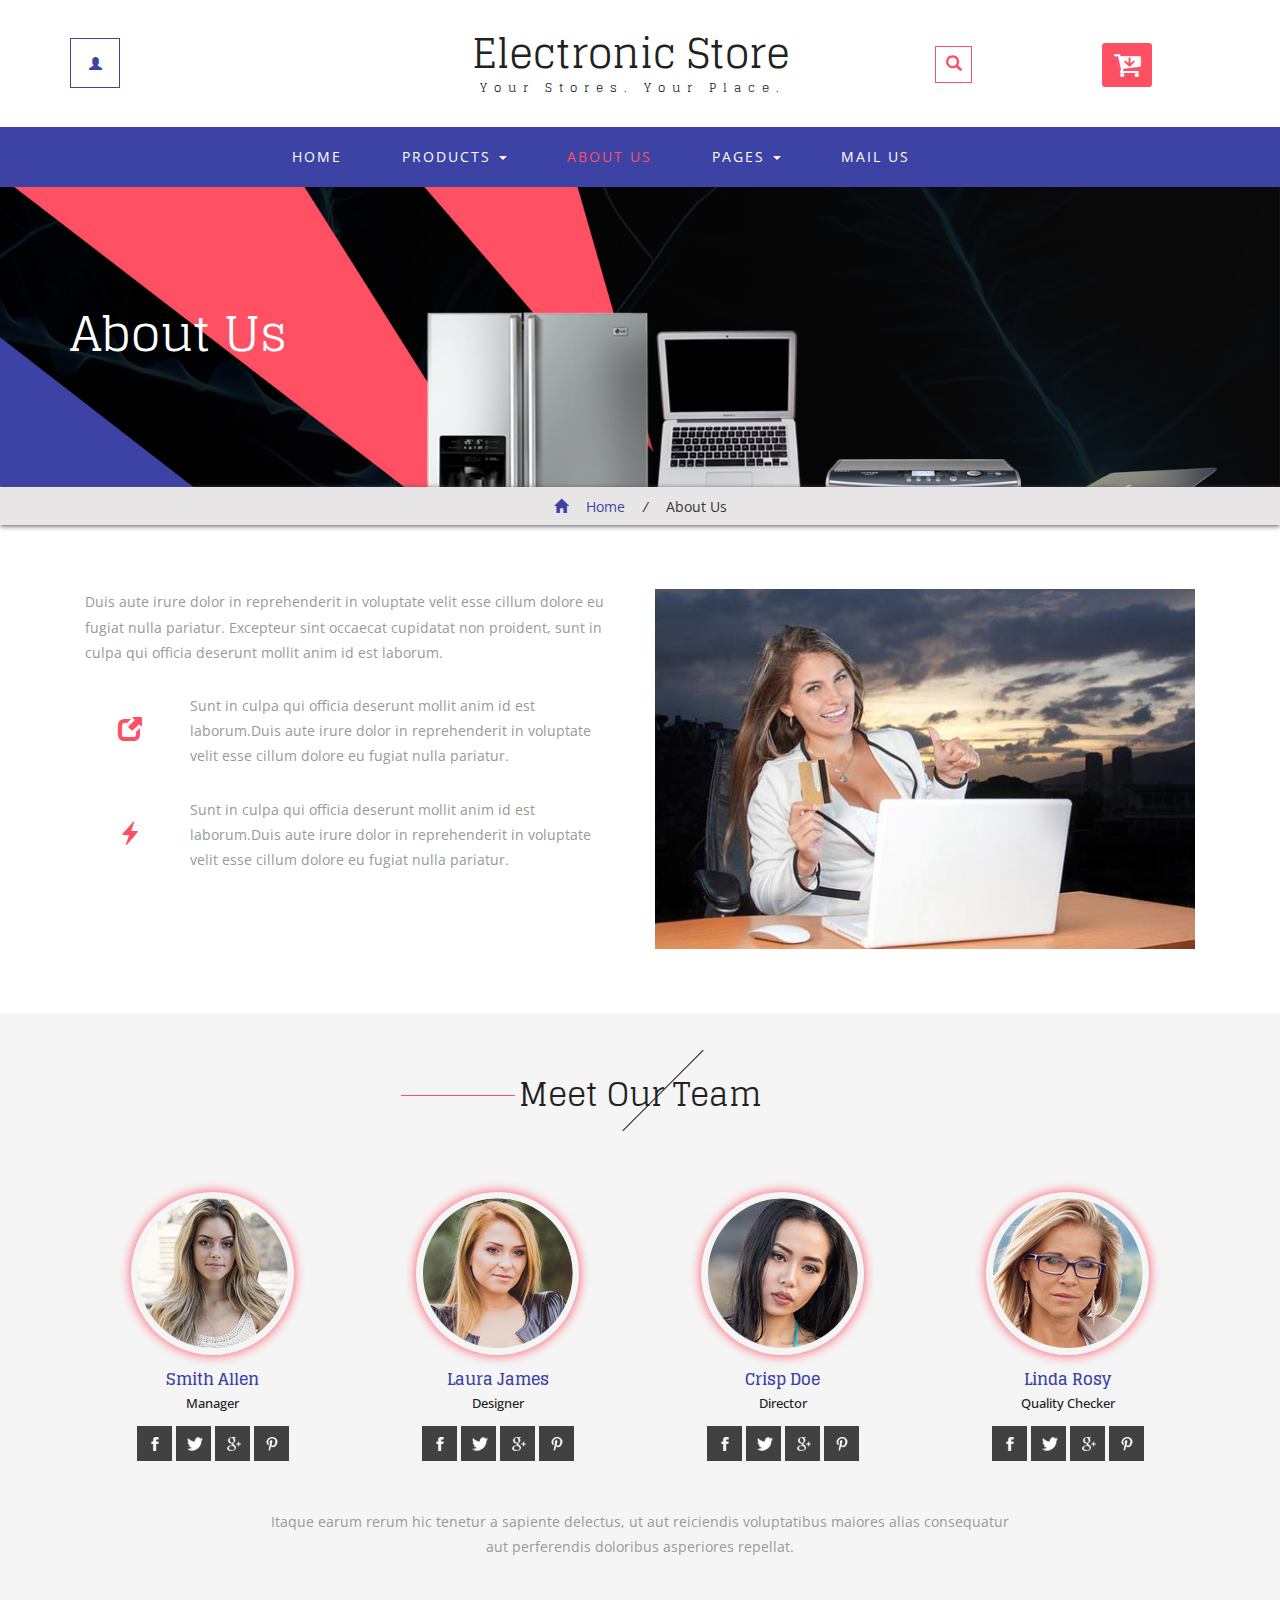
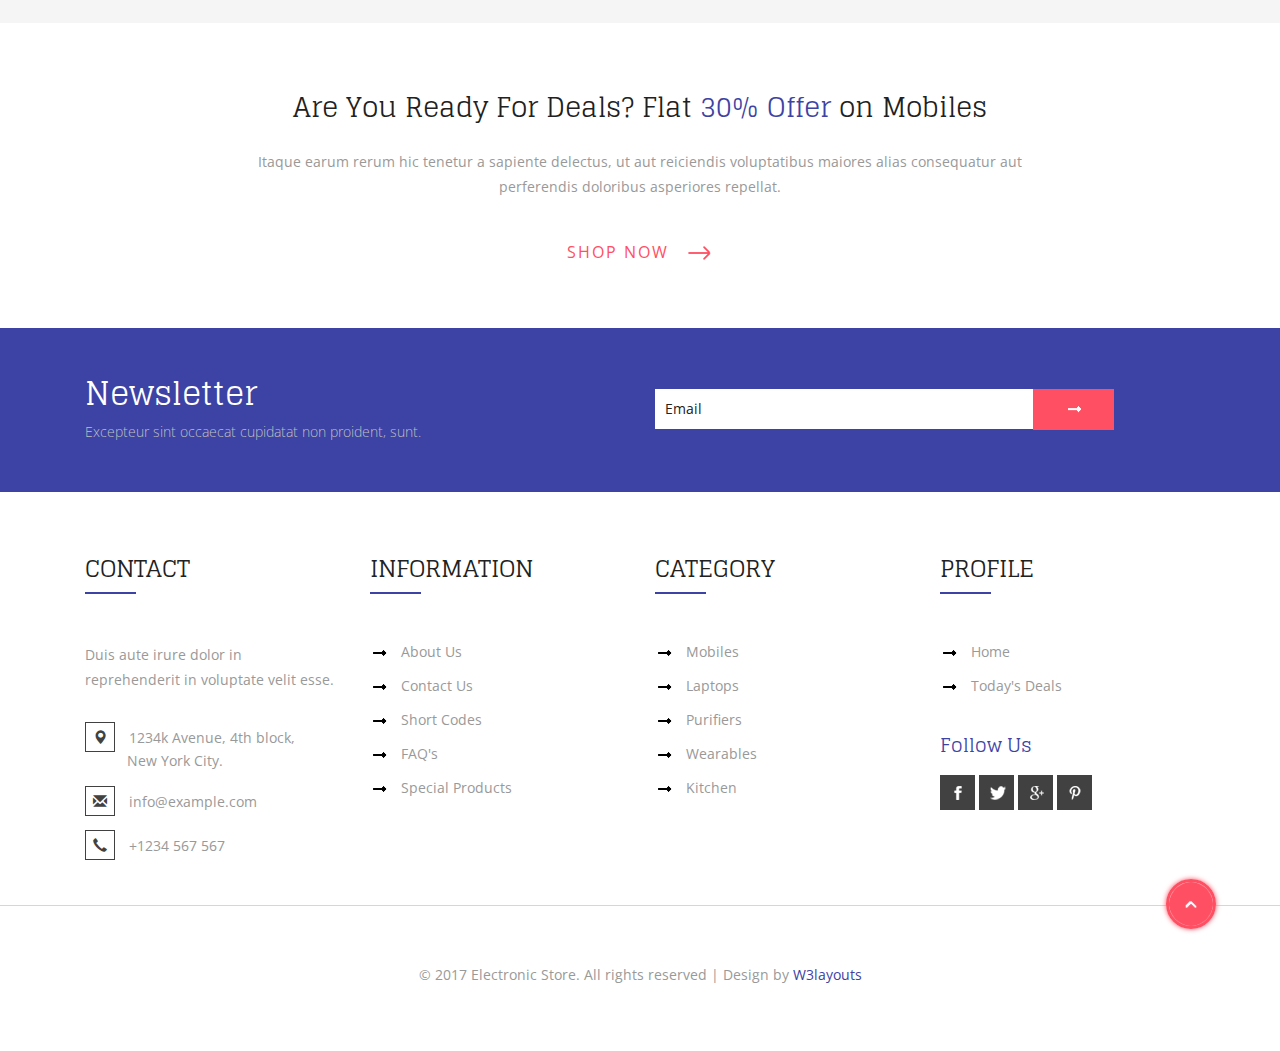
<file: web/about.html>
<!--
Author: W3layouts
Author URL: http://w3layouts.com
License: Creative Commons Attribution 3.0 Unported
License URL: http://creativecommons.org/licenses/by/3.0/
-->
<!DOCTYPE html>
<html lang="en">
<head>
<title>Electronic Store a Ecommerce Online Shopping Category Bootstrap Responsive Website Template | About :: w3layouts</title>
<!-- for-mobile-apps -->
<meta name="viewport" content="width=device-width, initial-scale=1">
<meta http-equiv="Content-Type" content="text/html; charset=utf-8" />
<meta name="keywords" content="Electronic Store Responsive web template, Bootstrap Web Templates, Flat Web Templates, Android Compatible web template, 
	SmartPhone Compatible web template, free web designs for Nokia, Samsung, LG, SonyEricsson, Motorola web design" />
<script type="application/x-javascript"> addEventListener("load", function() { setTimeout(hideURLbar, 0); }, false);
	function hideURLbar(){ window.scrollTo(0,1); } </script>
<!-- //for-mobile-apps -->
<!-- Custom Theme files -->
<link href="css/bootstrap.css" rel="stylesheet" type="text/css" media="all" />
<link href="css/style.css" rel="stylesheet" type="text/css" media="all" /> 
<!-- //Custom Theme files -->
<!-- font-awesome icons -->
<link href="css/font-awesome.css" rel="stylesheet"> 
<!-- //font-awesome icons -->
<!-- js -->
<script src="js/jquery.min.js"></script> 
<!-- //js -->  
<!-- web fonts --> 
<link href='//fonts.googleapis.com/css?family=Glegoo:400,700' rel='stylesheet' type='text/css'>
<link href='//fonts.googleapis.com/css?family=Open+Sans:400,300,300italic,400italic,600,600italic,700,700italic,800,800italic' rel='stylesheet' type='text/css'>
<!-- //web fonts --> 
<!-- for bootstrap working -->
<script type="text/javascript" src="js/bootstrap-3.1.1.min.js"></script>
<!-- //for bootstrap working -->
<!-- start-smooth-scrolling -->
<script type="text/javascript">
	jQuery(document).ready(function($) {
		$(".scroll").click(function(event){		
			event.preventDefault();
			$('html,body').animate({scrollTop:$(this.hash).offset().top},1000);
		});
	});
</script>
<!-- //end-smooth-scrolling --> 
</head> 
<body> 
	<!-- header modal -->
	<div class="modal fade" id="myModal88" tabindex="-1" role="dialog" aria-labelledby="myModal88"
		aria-hidden="true">
		<div class="modal-dialog modal-lg">
			<div class="modal-content">
				<div class="modal-header">
					<button type="button" class="close" data-dismiss="modal" aria-hidden="true">
						&times;</button>
					<h4 class="modal-title" id="myModalLabel">Don't Wait, Login now!</h4>
				</div>
				<div class="modal-body modal-body-sub">
					<div class="row">
						<div class="col-md-8 modal_body_left modal_body_left1" style="border-right: 1px dotted #C2C2C2;padding-right:3em;">
							<div class="sap_tabs">	
								<div id="horizontalTab" style="display: block; width: 100%; margin: 0px;">
									<ul>
										<li class="resp-tab-item" aria-controls="tab_item-0"><span>Sign in</span></li>
										<li class="resp-tab-item" aria-controls="tab_item-1"><span>Sign up</span></li>
									</ul>		
									<div class="tab-1 resp-tab-content" aria-labelledby="tab_item-0">
										<div class="facts">
											<div class="register">
												<form action="#" method="post">			
													<input name="Email" placeholder="Email Address" type="text" required="">						
													<input name="Password" placeholder="Password" type="password" required="">										
													<div class="sign-up">
														<input type="submit" value="Sign in"/>
													</div>
												</form>
											</div>
										</div> 
									</div>	 
									<div class="tab-2 resp-tab-content" aria-labelledby="tab_item-1">
										<div class="facts">
											<div class="register">
												<form action="#" method="post">			
													<input placeholder="Name" name="Name" type="text" required="">
													<input placeholder="Email Address" name="Email" type="email" required="">	
													<input placeholder="Password" name="Password" type="password" required="">	
													<input placeholder="Confirm Password" name="Password" type="password" required="">
													<div class="sign-up">
														<input type="submit" value="Create Account"/>
													</div>
												</form>
											</div>
										</div>
									</div> 			        					            	      
								</div>	
							</div>
							<script src="js/easyResponsiveTabs.js" type="text/javascript"></script>
							<script type="text/javascript">
								$(document).ready(function () {
									$('#horizontalTab').easyResponsiveTabs({
										type: 'default', //Types: default, vertical, accordion           
										width: 'auto', //auto or any width like 600px
										fit: true   // 100% fit in a container
									});
								});
							</script>
							<div id="OR" class="hidden-xs">OR</div>
						</div>
						<div class="col-md-4 modal_body_right modal_body_right1">
							<div class="row text-center sign-with">
								<div class="col-md-12">
									<h3 class="other-nw">Sign in with</h3>
								</div>
								<div class="col-md-12">
									<ul class="social">
										<li class="social_facebook"><a href="#" class="entypo-facebook"></a></li>
										<li class="social_dribbble"><a href="#" class="entypo-dribbble"></a></li>
										<li class="social_twitter"><a href="#" class="entypo-twitter"></a></li>
										<li class="social_behance"><a href="#" class="entypo-behance"></a></li>
									</ul>
								</div>
							</div>
						</div>
					</div>
				</div>
			</div>
		</div>
	</div> 
	<!-- header modal -->
	<!-- header -->
	<div class="header" id="home1">
		<div class="container">
			<div class="w3l_login">
				<a href="#" data-toggle="modal" data-target="#myModal88"><span class="glyphicon glyphicon-user" aria-hidden="true"></span></a>
			</div>
			<div class="w3l_logo">
				<h1><a href="index.html">Electronic Store<span>Your stores. Your place.</span></a></h1>
			</div>
			<div class="search">
				<input class="search_box" type="checkbox" id="search_box">
				<label class="icon-search" for="search_box"><span class="glyphicon glyphicon-search" aria-hidden="true"></span></label>
				<div class="search_form">
					<form action="#" method="post">
						<input type="text" name="Search" placeholder="Search...">
						<input type="submit" value="Send">
					</form>
				</div>
			</div>
			<div class="cart cart box_1"> 
				<form action="#" method="post" class="last"> 
					<input type="hidden" name="cmd" value="_cart" />
					<input type="hidden" name="display" value="1" />
					<button class="w3view-cart" type="submit" name="submit" value=""><i class="fa fa-cart-arrow-down" aria-hidden="true"></i></button>
				</form>   
			</div>  
		</div>
	</div>
	<!-- //header -->
	<!-- navigation -->
	<div class="navigation">
		<div class="container">
			<nav class="navbar navbar-default">
				<!-- Brand and toggle get grouped for better mobile display -->
				<div class="navbar-header nav_2">
					<button type="button" class="navbar-toggle collapsed navbar-toggle1" data-toggle="collapse" data-target="#bs-megadropdown-tabs">
						<span class="sr-only">Toggle navigation</span>
						<span class="icon-bar"></span>
						<span class="icon-bar"></span>
						<span class="icon-bar"></span>
					</button>
				</div> 
				<div class="collapse navbar-collapse" id="bs-megadropdown-tabs">
					<ul class="nav navbar-nav">
						<li><a href="index.html">Home</a></li>	
						<!-- Mega Menu -->
						<li class="dropdown">
							<a href="#" class="dropdown-toggle" data-toggle="dropdown">Products <b class="caret"></b></a>
							<ul class="dropdown-menu multi-column columns-3">
								<div class="row">
									<div class="col-sm-3">
										<ul class="multi-column-dropdown">
											<h6>Mobiles</h6>
											<li><a href="products.html">Mobile Phones</a></li>
											<li><a href="products.html">Mp3 Players <span>New</span></a></li> 
											<li><a href="products.html">Popular Models</a></li>
											<li><a href="products.html">All Tablets<span>New</span></a></li>
										</ul>
									</div>
									<div class="col-sm-3">
										<ul class="multi-column-dropdown">
											<h6>Accessories</h6>
											<li><a href="products1.html">Laptop</a></li>
											<li><a href="products1.html">Desktop</a></li>
											<li><a href="products1.html">Wearables <span>New</span></a></li>
											<li><a href="products1.html"><i>Summer Store</i></a></li>
										</ul>
									</div>
									<div class="col-sm-2">
										<ul class="multi-column-dropdown">
											<h6>Home</h6>
											<li><a href="products2.html">Tv</a></li>
											<li><a href="products2.html">Camera</a></li>
											<li><a href="products2.html">AC</a></li>
											<li><a href="products2.html">Grinders</a></li>
										</ul>
									</div>
									<div class="col-sm-4">
										<div class="w3ls_products_pos">
											<h4>30%<i>Off/-</i></h4>
											<img src="images/1.jpg" alt=" " class="img-responsive" />
										</div>
									</div>
									<div class="clearfix"></div>
								</div>
							</ul>
						</li>
						<li><a href="about.html" class="act">About Us</a></li> 
						<li class="w3pages"><a href="#" class="dropdown-toggle" data-toggle="dropdown" role="button" aria-haspopup="true" aria-expanded="false">Pages <span class="caret"></span></a>
							<ul class="dropdown-menu">
								<li><a href="icons.html">Web Icons</a></li>
								<li><a href="codes.html">Short Codes</a></li>     
							</ul>
						</li>  
						<li><a href="mail.html">Mail Us</a></li>
					</ul>
				</div>
			</nav>
		</div>
	</div>
	<!-- //navigation -->
	<!-- banner -->
	<div class="banner banner10">
		<div class="container">
			<h2>About Us</h2>
		</div>
	</div>
	<!-- //banner -->   
	<!-- breadcrumbs -->
	<div class="breadcrumb_dress">
		<div class="container">
			<ul>
				<li><a href="index.html"><span class="glyphicon glyphicon-home" aria-hidden="true"></span> Home</a> <i>/</i></li>
				<li>About Us</li>
			</ul>
		</div>
	</div>
	<!-- //breadcrumbs --> 
	<!-- about -->
	<div class="about">
		<div class="container">	
			<div class="w3ls_about_grids">
				<div class="col-md-6 w3ls_about_grid_left">
					<p>Duis aute irure dolor in reprehenderit in voluptate velit esse 
						cillum dolore eu fugiat nulla pariatur. Excepteur sint occaecat 
						cupidatat non proident, sunt in culpa qui officia deserunt mollit 
						anim id est laborum.</p>
					<div class="col-xs-2 w3ls_about_grid_left1">
						<span class="glyphicon glyphicon-new-window" aria-hidden="true"></span>
					</div>
					<div class="col-xs-10 w3ls_about_grid_left2">
						<p>Sunt in culpa qui officia deserunt mollit 
							anim id est laborum.Duis aute irure dolor in reprehenderit in voluptate velit esse 
						cillum dolore eu fugiat nulla pariatur.</p>
					</div>
					<div class="clearfix"> </div>
					<div class="col-xs-2 w3ls_about_grid_left1">
						<span class="glyphicon glyphicon-flash" aria-hidden="true"></span>
					</div>
					<div class="col-xs-10 w3ls_about_grid_left2">
						<p>Sunt in culpa qui officia deserunt mollit 
							anim id est laborum.Duis aute irure dolor in reprehenderit in voluptate velit esse 
						cillum dolore eu fugiat nulla pariatur.</p>
					</div>
					<div class="clearfix"> </div>
				</div>
				<div class="col-md-6 w3ls_about_grid_right">
					<img src="images/52.jpg" alt=" " class="img-responsive" />
				</div>
				<div class="clearfix"> </div>
			</div>
		</div>
	</div>
	<!-- //about --> 
	<!-- team -->
	<div class="team">
		<div class="container">
			<h3>Meet Our Team</h3>
			<div class="wthree_team_grids">
				<div class="col-md-3 wthree_team_grid">
					<img src="images/t4.png" alt=" " class="img-responsive" />
					<h4>Smith Allen <span>Manager</span></h4>
					<div class="agileits_social_button">
						<ul>
							<li><a href="#" class="facebook"> </a></li>
							<li><a href="#" class="twitter"> </a></li>
							<li><a href="#" class="google"> </a></li>
							<li><a href="#" class="pinterest"> </a></li>
						</ul>
					</div>
				</div>
				<div class="col-md-3 wthree_team_grid">
					<img src="images/t5.png" alt=" " class="img-responsive" />
					<h4>Laura James <span>Designer</span></h4>
					<div class="agileits_social_button">
						<ul>
							<li><a href="#" class="facebook"> </a></li>
							<li><a href="#" class="twitter"> </a></li>
							<li><a href="#" class="google"> </a></li>
							<li><a href="#" class="pinterest"> </a></li>
						</ul>
					</div>
				</div>
				<div class="col-md-3 wthree_team_grid">
					<img src="images/t6.png" alt=" " class="img-responsive" />
					<h4>Crisp Doe <span>Director</span></h4>
					<div class="agileits_social_button">
						<ul>
							<li><a href="#" class="facebook"> </a></li>
							<li><a href="#" class="twitter"> </a></li>
							<li><a href="#" class="google"> </a></li>
							<li><a href="#" class="pinterest"> </a></li>
						</ul>
					</div>
				</div>
				<div class="col-md-3 wthree_team_grid">
					<img src="images/t7.png" alt=" " class="img-responsive" />
					<h4>Linda Rosy <span>Quality Checker</span></h4>
					<div class="agileits_social_button">
						<ul>
							<li><a href="#" class="facebook"> </a></li>
							<li><a href="#" class="twitter"> </a></li>
							<li><a href="#" class="google"> </a></li>
							<li><a href="#" class="pinterest"> </a></li>
						</ul>
					</div>
				</div>
				<div class="clearfix"> </div>
				<p>Itaque earum rerum hic tenetur a sapiente delectus, ut aut reiciendis 
					voluptatibus maiores alias consequatur aut perferendis doloribus asperiores 
					repellat.</p>
			</div>
		</div>
	</div>
	<!-- //team -->
	<!-- team-bottom -->
	<div class="team-bottom">
		<div class="container">
			<h3>Are You Ready For Deals? Flat <span>30% Offer </span>on Mobiles</h3>
			<p>Itaque earum rerum hic tenetur a sapiente delectus, ut aut reiciendis 
				voluptatibus maiores alias consequatur aut perferendis doloribus asperiores 
				repellat.</p>
			<a href="products.html">Shop Now</a>
		</div>
	</div>
	<!-- //team-bottom -->
	<!-- newsletter -->
	<div class="newsletter">
		<div class="container">
			<div class="col-md-6 w3agile_newsletter_left">
				<h3>Newsletter</h3>
				<p>Excepteur sint occaecat cupidatat non proident, sunt.</p>
			</div>
			<div class="col-md-6 w3agile_newsletter_right">
				<form action="#" method="post">
					<input type="email" name="Email" placeholder="Email" required="">
					<input type="submit" value="" />
				</form>
			</div>
			<div class="clearfix"> </div>
		</div>
	</div>
	<!-- //newsletter -->
	<!-- footer -->
	<div class="footer">
		<div class="container">
			<div class="w3_footer_grids">
				<div class="col-md-3 w3_footer_grid">
					<h3>Contact</h3>
					<p>Duis aute irure dolor in reprehenderit in voluptate velit esse.</p>
					<ul class="address">
						<li><i class="glyphicon glyphicon-map-marker" aria-hidden="true"></i>1234k Avenue, 4th block, <span>New York City.</span></li>
						<li><i class="glyphicon glyphicon-envelope" aria-hidden="true"></i><a href="mailto:info@example.com">info@example.com</a></li>
						<li><i class="glyphicon glyphicon-earphone" aria-hidden="true"></i>+1234 567 567</li>
					</ul>
				</div>
				<div class="col-md-3 w3_footer_grid">
					<h3>Information</h3>
					<ul class="info"> 
						<li><a href="about.html">About Us</a></li>
						<li><a href="mail.html">Contact Us</a></li>
						<li><a href="codes.html">Short Codes</a></li>
						<li><a href="faq.html">FAQ's</a></li>
						<li><a href="products.html">Special Products</a></li>
					</ul>
				</div>
				<div class="col-md-3 w3_footer_grid">
					<h3>Category</h3>
					<ul class="info"> 
						<li><a href="products.html">Mobiles</a></li>
						<li><a href="products1.html">Laptops</a></li>
						<li><a href="products.html">Purifiers</a></li>
						<li><a href="products1.html">Wearables</a></li>
						<li><a href="products2.html">Kitchen</a></li>
					</ul>
				</div>
				<div class="col-md-3 w3_footer_grid">
					<h3>Profile</h3>
					<ul class="info"> 
						<li><a href="index.html">Home</a></li>
						<li><a href="products.html">Today's Deals</a></li>
					</ul>
					<h4>Follow Us</h4>
					<div class="agileits_social_button">
						<ul>
							<li><a href="#" class="facebook"> </a></li>
							<li><a href="#" class="twitter"> </a></li>
							<li><a href="#" class="google"> </a></li>
							<li><a href="#" class="pinterest"> </a></li>
						</ul>
					</div>
				</div>
				<div class="clearfix"> </div>
			</div>
		</div>
		<div class="footer-copy">
			<div class="footer-copy1">
				<div class="footer-copy-pos">
					<a href="#home1" class="scroll"><img src="images/arrow.png" alt=" " class="img-responsive" /></a>
				</div>
			</div>
			<div class="container">
				<p>&copy; 2017 Electronic Store. All rights reserved | Design by <a href="http://w3layouts.com/">W3layouts</a></p>
			</div>
		</div>
	</div>
	<!-- //footer -->  
	<!-- cart-js -->
	<script src="js/minicart.js"></script>
	<script>
        w3ls.render();

        w3ls.cart.on('w3sb_checkout', function (evt) {
        	var items, len, i;

        	if (this.subtotal() > 0) {
        		items = this.items();

        		for (i = 0, len = items.length; i < len; i++) { 
        		}
        	}
        });
    </script>  
	<!-- //cart-js --> 
</body>
</html>
</file>
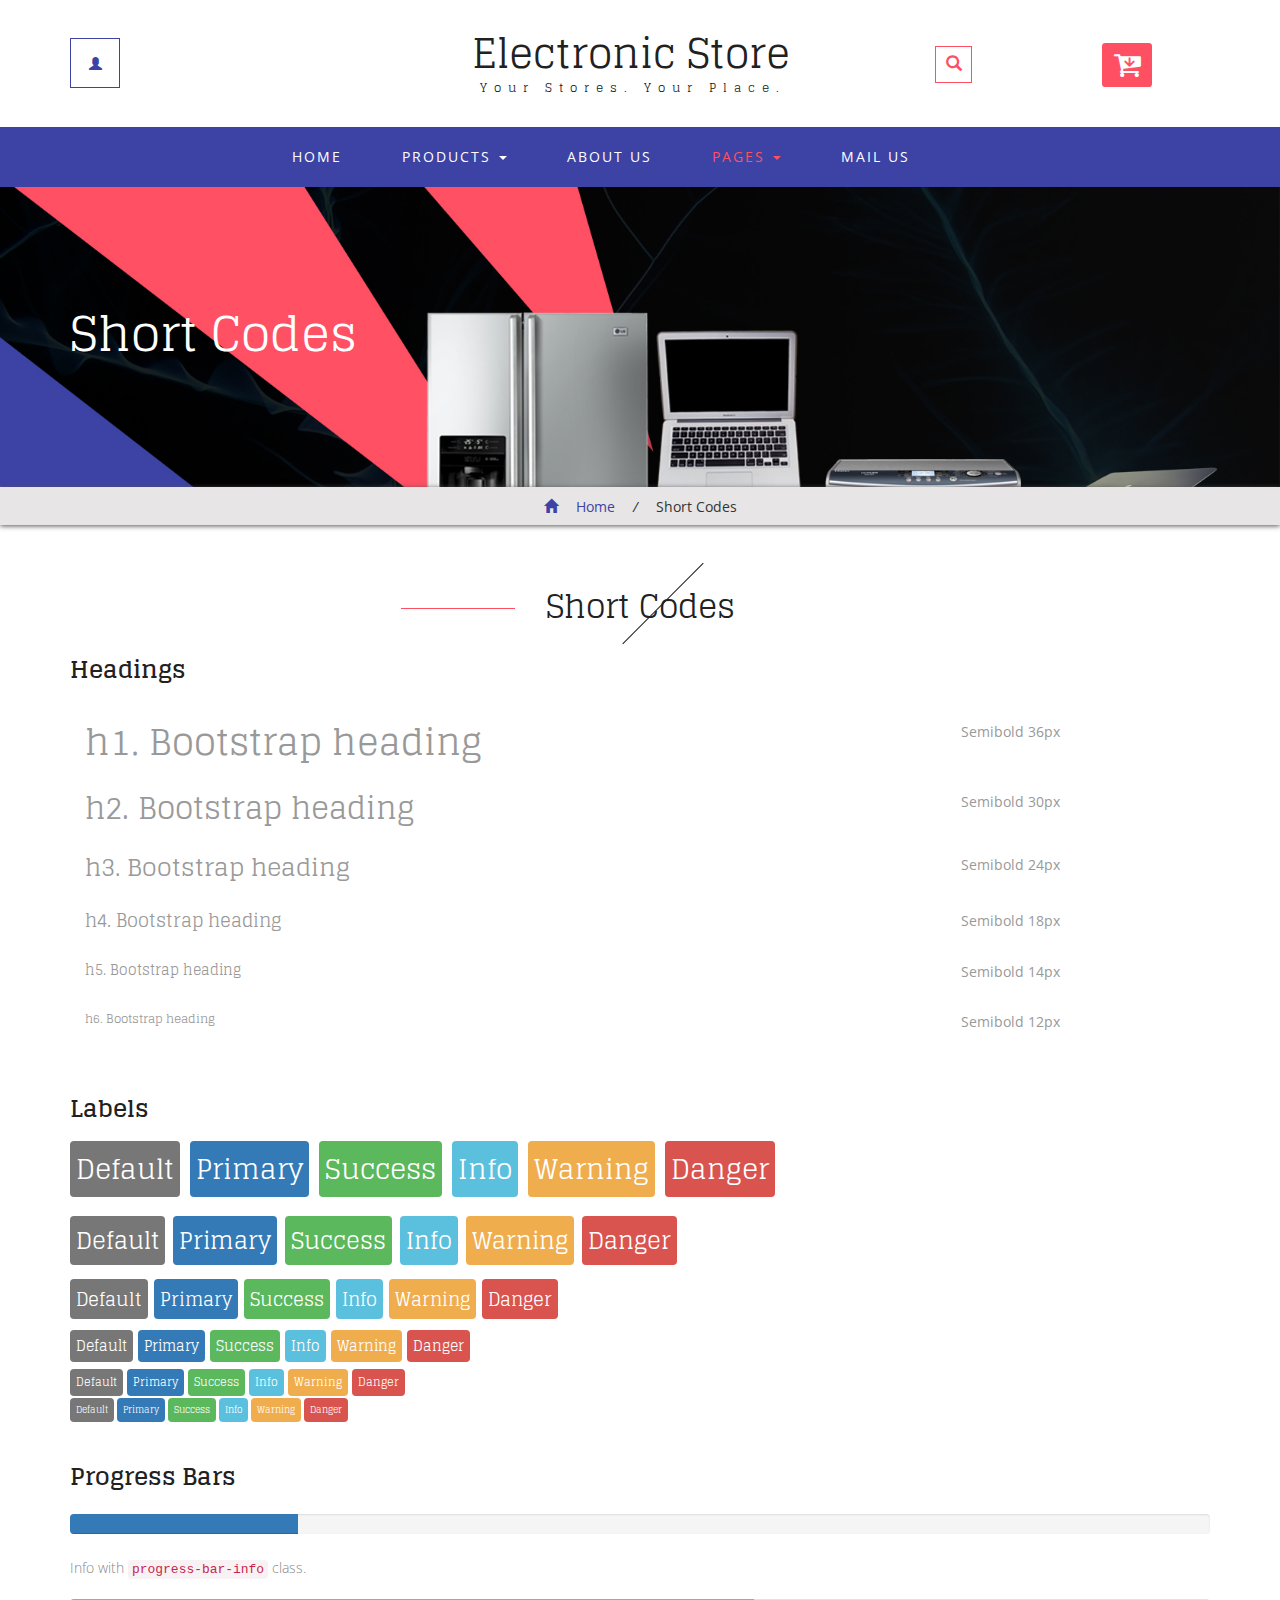
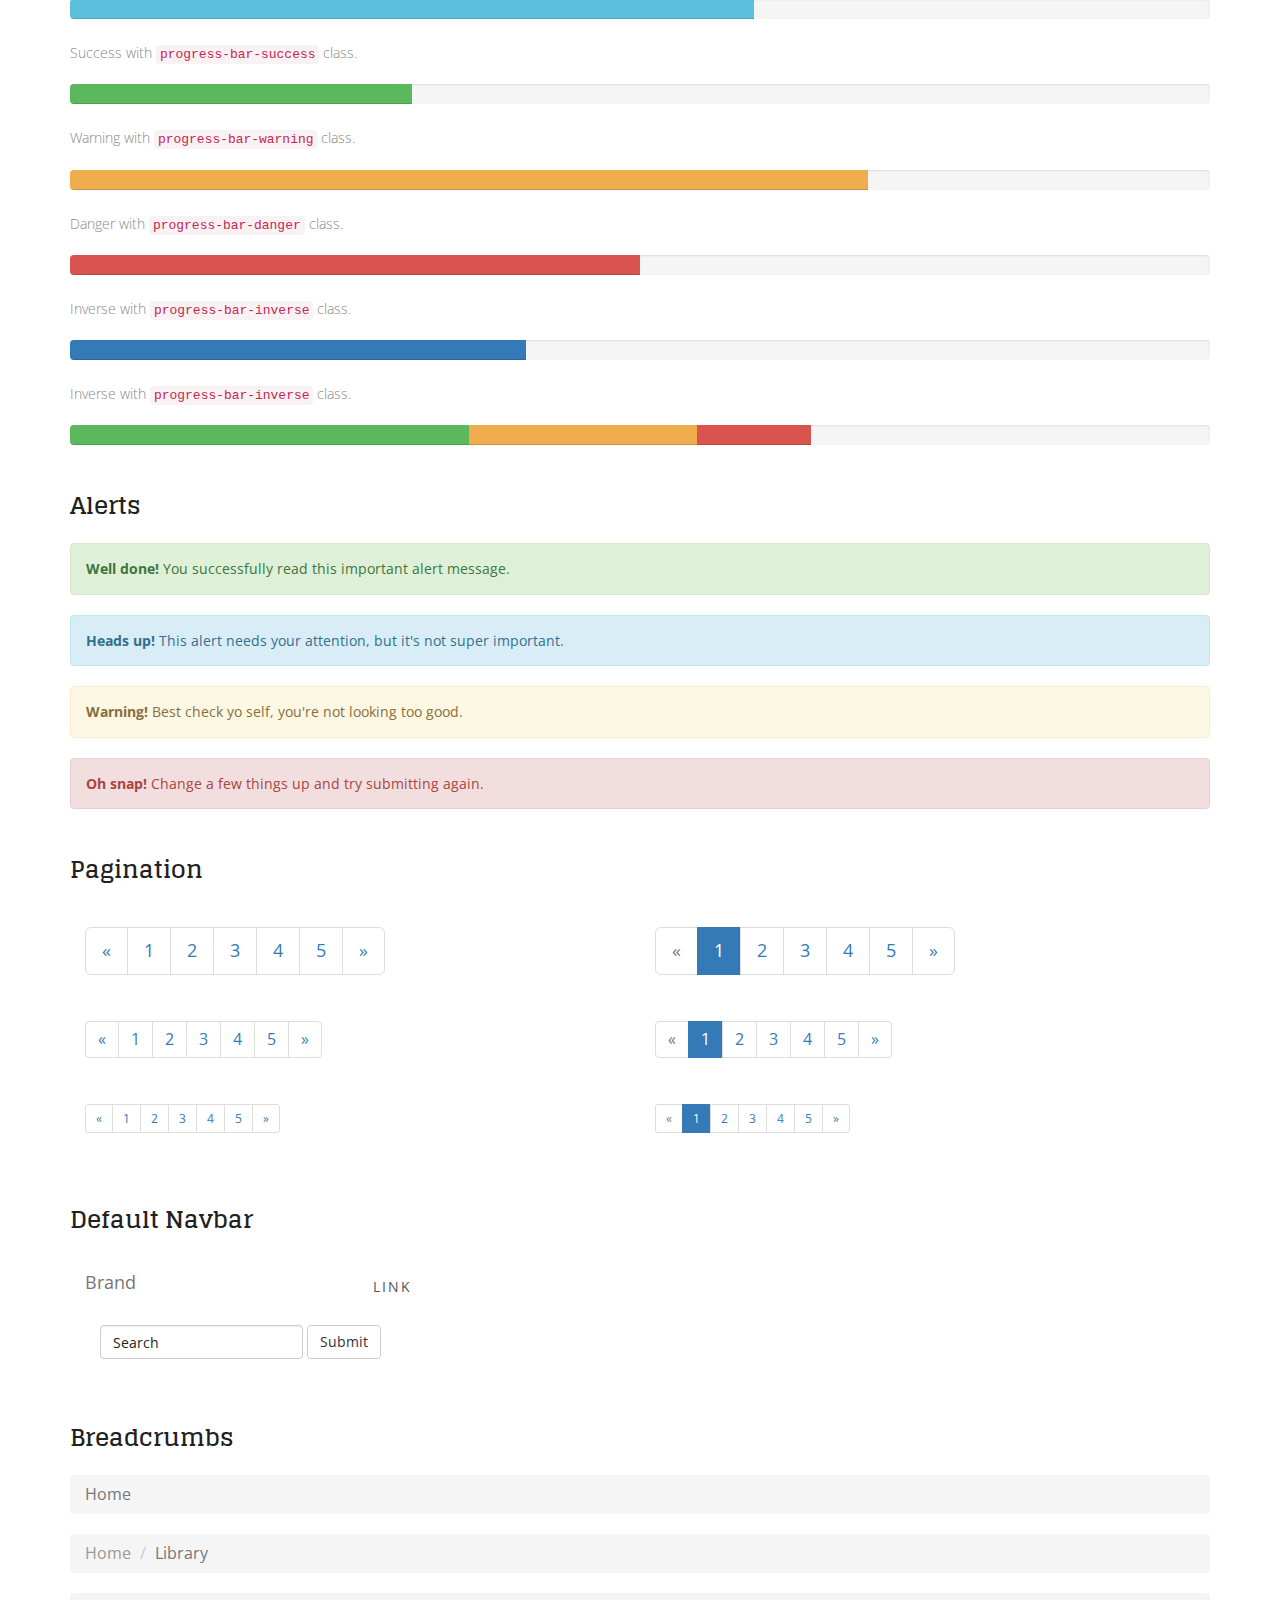
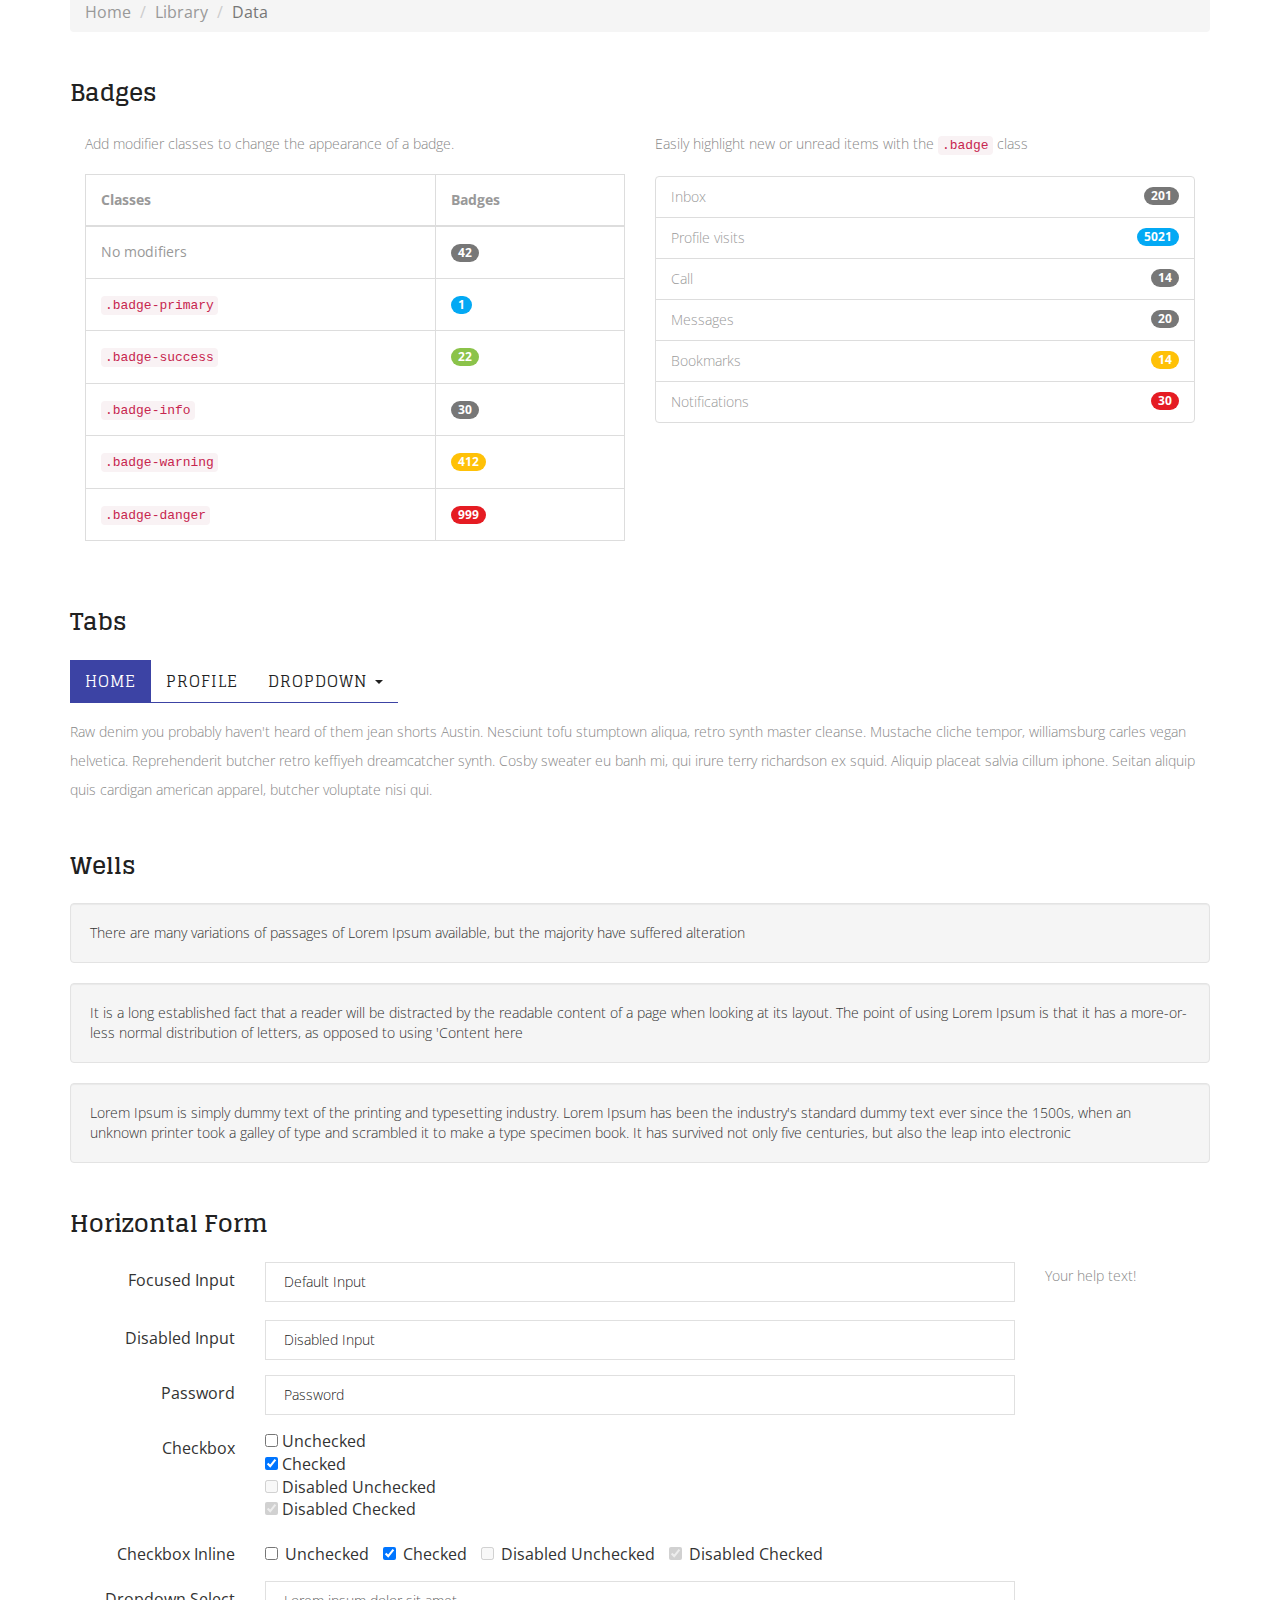
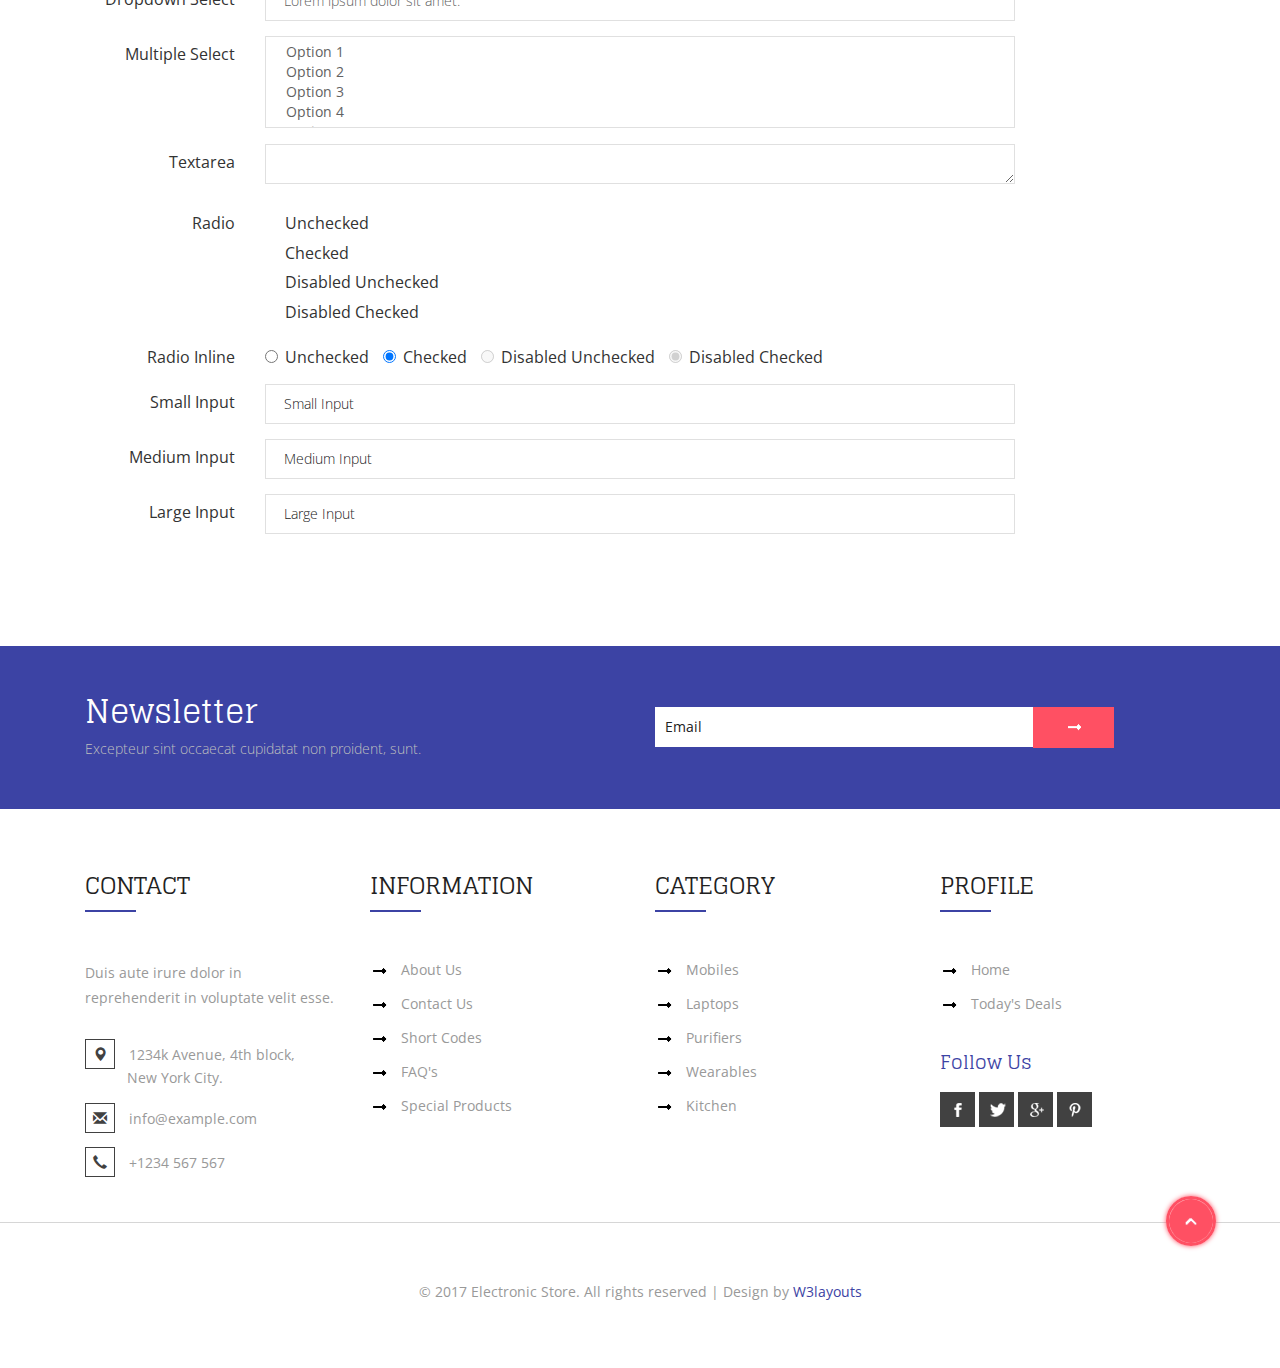
<file: web/codes.html>
<!--
Author: W3layouts
Author URL: http://w3layouts.com
License: Creative Commons Attribution 3.0 Unported
License URL: http://creativecommons.org/licenses/by/3.0/
-->
<!DOCTYPE html>
<html lang="en">
<head>
<title>Electronic Store a Ecommerce Online Shopping Category Bootstrap Responsive Website Template | Short Codes :: w3layouts</title>
<!-- for-mobile-apps -->
<meta name="viewport" content="width=device-width, initial-scale=1">
<meta http-equiv="Content-Type" content="text/html; charset=utf-8" />
<meta name="keywords" content="Electronic Store Responsive web template, Bootstrap Web Templates, Flat Web Templates, Android Compatible web template, 
	SmartPhone Compatible web template, free web designs for Nokia, Samsung, LG, SonyEricsson, Motorola web design" />
<script type="application/x-javascript"> addEventListener("load", function() { setTimeout(hideURLbar, 0); }, false);
	function hideURLbar(){ window.scrollTo(0,1); } </script>
<!-- //for-mobile-apps -->
<!-- Custom Theme files -->
<link href="css/bootstrap.css" rel="stylesheet" type="text/css" media="all" />
<link href="css/style.css" rel="stylesheet" type="text/css" media="all" /> 
<!-- //Custom Theme files -->
<!-- font-awesome icons -->
<link href="css/font-awesome.css" rel="stylesheet"> 
<!-- //font-awesome icons -->
<!-- js -->
<script src="js/jquery.min.js"></script> 
<!-- //js -->  
<!-- web fonts --> 
<link href='//fonts.googleapis.com/css?family=Glegoo:400,700' rel='stylesheet' type='text/css'>
<link href='//fonts.googleapis.com/css?family=Open+Sans:400,300,300italic,400italic,600,600italic,700,700italic,800,800italic' rel='stylesheet' type='text/css'>
<!-- //web fonts --> 
<!-- for bootstrap working -->
<script type="text/javascript" src="js/bootstrap-3.1.1.min.js"></script>
<!-- //for bootstrap working -->
<!-- start-smooth-scrolling -->
<script type="text/javascript">
	jQuery(document).ready(function($) {
		$(".scroll").click(function(event){		
			event.preventDefault();
			$('html,body').animate({scrollTop:$(this.hash).offset().top},1000);
		});
	});
</script>
<!-- //end-smooth-scrolling --> 
</head> 
<body> 
	<!-- header modal -->
	<div class="modal fade" id="myModal88" tabindex="-1" role="dialog" aria-labelledby="myModal88"
		aria-hidden="true">
		<div class="modal-dialog modal-lg">
			<div class="modal-content">
				<div class="modal-header">
					<button type="button" class="close" data-dismiss="modal" aria-hidden="true">
						&times;</button>
					<h4 class="modal-title" id="myModalLabel">Don't Wait, Login now!</h4>
				</div>
				<div class="modal-body modal-body-sub">
					<div class="row">
						<div class="col-md-8 modal_body_left modal_body_left1" style="border-right: 1px dotted #C2C2C2;padding-right:3em;">
							<div class="sap_tabs">	
								<div id="horizontalTab" style="display: block; width: 100%; margin: 0px;">
									<ul>
										<li class="resp-tab-item" aria-controls="tab_item-0"><span>Sign in</span></li>
										<li class="resp-tab-item" aria-controls="tab_item-1"><span>Sign up</span></li>
									</ul>		
									<div class="tab-1 resp-tab-content" aria-labelledby="tab_item-0">
										<div class="facts">
											<div class="register">
												<form action="#" method="post">			
													<input name="Email" placeholder="Email Address" type="text" required="">						
													<input name="Password" placeholder="Password" type="password" required="">										
													<div class="sign-up">
														<input type="submit" value="Sign in"/>
													</div>
												</form>
											</div>
										</div> 
									</div>	 
									<div class="tab-2 resp-tab-content" aria-labelledby="tab_item-1">
										<div class="facts">
											<div class="register">
												<form action="#" method="post">			
													<input placeholder="Name" name="Name" type="text" required="">
													<input placeholder="Email Address" name="Email" type="email" required="">	
													<input placeholder="Password" name="Password" type="password" required="">	
													<input placeholder="Confirm Password" name="Password" type="password" required="">
													<div class="sign-up">
														<input type="submit" value="Create Account"/>
													</div>
												</form>
											</div>
										</div>
									</div> 			        					            	      
								</div>	
							</div>
							<script src="js/easyResponsiveTabs.js" type="text/javascript"></script>
							<script type="text/javascript">
								$(document).ready(function () {
									$('#horizontalTab').easyResponsiveTabs({
										type: 'default', //Types: default, vertical, accordion           
										width: 'auto', //auto or any width like 600px
										fit: true   // 100% fit in a container
									});
								});
							</script>
							<div id="OR" class="hidden-xs">OR</div>
						</div>
						<div class="col-md-4 modal_body_right modal_body_right1">
							<div class="row text-center sign-with">
								<div class="col-md-12">
									<h3 class="other-nw">Sign in with</h3>
								</div>
								<div class="col-md-12">
									<ul class="social">
										<li class="social_facebook"><a href="#" class="entypo-facebook"></a></li>
										<li class="social_dribbble"><a href="#" class="entypo-dribbble"></a></li>
										<li class="social_twitter"><a href="#" class="entypo-twitter"></a></li>
										<li class="social_behance"><a href="#" class="entypo-behance"></a></li>
									</ul>
								</div>
							</div>
						</div>
					</div>
				</div>
			</div>
		</div>
	</div> 
	<!-- header modal -->
	<!-- header -->
	<div class="header" id="home1">
		<div class="container">
			<div class="w3l_login">
				<a href="#" data-toggle="modal" data-target="#myModal88"><span class="glyphicon glyphicon-user" aria-hidden="true"></span></a>
			</div>
			<div class="w3l_logo">
				<h1><a href="index.html">Electronic Store<span>Your stores. Your place.</span></a></h1>
			</div>
			<div class="search">
				<input class="search_box" type="checkbox" id="search_box">
				<label class="icon-search" for="search_box"><span class="glyphicon glyphicon-search" aria-hidden="true"></span></label>
				<div class="search_form">
					<form action="#" method="post">
						<input type="text" name="Search" placeholder="Search...">
						<input type="submit" value="Send">
					</form>
				</div>
			</div>
			<div class="cart cart box_1"> 
				<form action="#" method="post" class="last"> 
					<input type="hidden" name="cmd" value="_cart" />
					<input type="hidden" name="display" value="1" />
					<button class="w3view-cart" type="submit" name="submit" value=""><i class="fa fa-cart-arrow-down" aria-hidden="true"></i></button>
				</form>   
			</div>  
		</div>
	</div>
	<!-- //header -->
	<!-- navigation -->
	<div class="navigation">
		<div class="container">
			<nav class="navbar navbar-default">
				<!-- Brand and toggle get grouped for better mobile display -->
				<div class="navbar-header nav_2">
					<button type="button" class="navbar-toggle collapsed navbar-toggle1" data-toggle="collapse" data-target="#bs-megadropdown-tabs">
						<span class="sr-only">Toggle navigation</span>
						<span class="icon-bar"></span>
						<span class="icon-bar"></span>
						<span class="icon-bar"></span>
					</button>
				</div> 
				<div class="collapse navbar-collapse" id="bs-megadropdown-tabs">
					<ul class="nav navbar-nav">
						<li><a href="index.html">Home</a></li>	
						<!-- Mega Menu -->
						<li class="dropdown">
							<a href="#" class="dropdown-toggle" data-toggle="dropdown">Products <b class="caret"></b></a>
							<ul class="dropdown-menu multi-column columns-3">
								<div class="row">
									<div class="col-sm-3">
										<ul class="multi-column-dropdown">
											<h6>Mobiles</h6>
											<li><a href="products.html">Mobile Phones</a></li>
											<li><a href="products.html">Mp3 Players <span>New</span></a></li> 
											<li><a href="products.html">Popular Models</a></li>
											<li><a href="products.html">All Tablets<span>New</span></a></li>
										</ul>
									</div>
									<div class="col-sm-3">
										<ul class="multi-column-dropdown">
											<h6>Accessories</h6>
											<li><a href="products1.html">Laptop</a></li>
											<li><a href="products1.html">Desktop</a></li>
											<li><a href="products1.html">Wearables <span>New</span></a></li>
											<li><a href="products1.html"><i>Summer Store</i></a></li>
										</ul>
									</div>
									<div class="col-sm-2">
										<ul class="multi-column-dropdown">
											<h6>Home</h6>
											<li><a href="products2.html">Tv</a></li>
											<li><a href="products2.html">Camera</a></li>
											<li><a href="products2.html">AC</a></li>
											<li><a href="products2.html">Grinders</a></li>
										</ul>
									</div>
									<div class="col-sm-4">
										<div class="w3ls_products_pos">
											<h4>30%<i>Off/-</i></h4>
											<img src="images/1.jpg" alt=" " class="img-responsive" />
										</div>
									</div>
									<div class="clearfix"></div>
								</div>
							</ul>
						</li>
						<li><a href="about.html">About Us</a></li> 
						<li class="w3pages"><a href="#" class="dropdown-toggle act" data-toggle="dropdown" role="button" aria-haspopup="true" aria-expanded="false">Pages <span class="caret"></span></a>
							<ul class="dropdown-menu">
								<li><a href="icons.html">Web Icons</a></li>
								<li><a href="codes.html" class="act">Short Codes</a></li>     
							</ul>
						</li>  
						<li><a href="mail.html">Mail Us</a></li>
					</ul>
				</div>
			</nav>
		</div>
	</div>
	<!-- //navigation -->
	<!-- banner -->
	<div class="banner banner10">
		<div class="container">
			<h2>Short Codes</h2>
		</div>
	</div>
	<!-- //banner -->   
	<!-- breadcrumbs -->
	<div class="breadcrumb_dress">
		<div class="container">
			<ul>
				<li><a href="index.html"><span class="glyphicon glyphicon-home" aria-hidden="true"></span> Home</a> <i>/</i></li>
				<li>Short Codes</li>
			</ul>
		</div>
	</div>
	<!-- //breadcrumbs --> 	
	<!-- short codes -->
	<div class="typo codes">
		<div class="container"> 
			<h3 class="agileits-title">Short Codes</h3>
			<div class="grid_3 grid_4">
				<h3 class="w3ls-hdg">Headings</h3>
				<div class="bs-example w3layouts">
					<table class="table">
						<tbody>
							<tr>
								<td><h1 id="h1.-bootstrap-heading">h1. Bootstrap heading<a class="anchorjs-link" href="#h1.-bootstrap-heading"><span class="anchorjs-icon"></span></a></h1></td>
								<td class="type-info w3l">Semibold 36px</td>
							</tr>
							<tr>
								<td><h2 id="h2.-bootstrap-heading">h2. Bootstrap heading<a class="anchorjs-link" href="#h2.-bootstrap-heading"><span class="anchorjs-icon"></span></a></h2></td>
								<td class="type-info w3l">Semibold 30px</td>
							</tr>
							<tr>
								<td><h3 id="h3.-bootstrap-heading">h3. Bootstrap heading<a class="anchorjs-link" href="#h3.-bootstrap-heading"><span class="anchorjs-icon"></span></a></h3></td>
								<td class="type-info w3l">Semibold 24px</td>
							</tr>
							<tr>
								<td><h4 id="h4.-bootstrap-heading">h4. Bootstrap heading<a class="anchorjs-link" href="#h4.-bootstrap-heading"><span class="anchorjs-icon"></span></a></h4></td>
								<td class="type-info w3l">Semibold 18px</td>
							</tr>
							<tr>
								<td><h5 id="h5.-bootstrap-heading">h5. Bootstrap heading<a class="anchorjs-link" href="#h5.-bootstrap-heading"><span class="anchorjs-icon"></span></a></h5></td>
								<td class="type-info w3l">Semibold 14px</td>
							</tr>
							<tr>
								<td><h6>h6. Bootstrap heading</h6></td>
								<td class="type-info w3l">Semibold 12px</td>
							</tr>
						</tbody>
					</table>
				</div>	
			</div>
			<div class="grid_3 grid_5">
				<h3 class="w3ls-hdg">Labels</h3>
				<div class="but_list w3layouts">
					<h1>
						<span class="label label-default">Default</span>
						<span class="label label-primary">Primary</span>
						<span class="label label-success">Success</span>
						<span class="label label-info">Info</span>
						<span class="label label-warning">Warning</span>
						<span class="label label-danger">Danger</span>
					</h1>
					<h2>
						<span class="label label-default">Default</span>
						<span class="label label-primary">Primary</span>
						<span class="label label-success">Success</span>
						<span class="label label-info">Info</span>
						<span class="label label-warning">Warning</span>
						<span class="label label-danger">Danger</span>
					</h2>
					<h3>
						<span class="label label-default">Default</span>
						<span class="label label-primary">Primary</span>
						<span class="label label-success">Success</span>
						<span class="label label-info">Info</span>
						<span class="label label-warning">Warning</span>
						<span class="label label-danger">Danger</span>
					</h3>
					<h4>
						<span class="label label-default">Default</span>
						<span class="label label-primary">Primary</span>
						<span class="label label-success">Success</span>
						<span class="label label-info">Info</span>
						<span class="label label-warning">Warning</span>
						<span class="label label-danger">Danger</span>
					</h4>
					<h5>
						<span class="label label-default">Default</span>
						<span class="label label-primary">Primary</span>
						<span class="label label-success">Success</span>
						<span class="label label-info">Info</span>
						<span class="label label-warning">Warning</span>
						<span class="label label-danger">Danger</span>
					</h5>
					<h6>
						<span class="label label-default">Default</span>
						<span class="label label-primary">Primary</span>
						<span class="label label-success">Success</span>
						<span class="label label-info">Info</span>
						<span class="label label-warning">Warning</span>
						<span class="label label-danger">Danger</span>
					</h6>
				</div>
			</div>
			<div class="grid_3 grid_5 w3-agileits w3layouts">
				<h3 class="w3ls-hdg">Progress Bars</h3>
				<div class="tab-content">
					<div class="tab-pane active" id="domprogress">
						<div class="progress w3-agileits">    
							<div class="progress-bar progress-bar-primary" style="width: 20%"></div>
						</div>
						<p>Info with <code>progress-bar-info</code> class.</p>
						<div class="progress w3-agileits">    
							<div class="progress-bar progress-bar-info" style="width: 60%"></div>
						</div>
						<p>Success with <code>progress-bar-success</code> class.</p>
						<div class="progress w3-agileits">
							<div class="progress-bar progress-bar-success" style="width: 30%"></div>
						</div>
						<p>Warning with <code>progress-bar-warning</code> class.</p>
						<div class="progress w3-agileits">
							<div class="progress-bar progress-bar-warning" style="width: 70%"></div>
						</div>
						<p>Danger with <code>progress-bar-danger</code> class.</p>
						<div class="progress w3-agileits">
							<div class="progress-bar progress-bar-danger" style="width: 50%"></div>
						</div>
						<p>Inverse with <code>progress-bar-inverse</code> class.</p>
						<div class="progress w3-agileits">
							<div class="progress-bar progress-bar-inverse" style="width: 40%"></div>
						</div>
						<p>Inverse with <code>progress-bar-inverse</code> class.</p>
						<div class="progress w3-agileits">
							<div class="progress-bar progress-bar-success" style="width: 35%"><span class="sr-only">35% Complete (success)</span></div>
							<div class="progress-bar progress-bar-warning" style="width: 20%"><span class="sr-only">20% Complete (warning)</span></div>
							<div class="progress-bar progress-bar-danger" style="width: 10%"><span class="sr-only">10% Complete (danger)</span></div>
						</div>
					</div>
				</div>
			</div>
			<div class="grid_3 grid_5 w3-agileits">
				<h3 class="w3ls-hdg">Alerts</h3>
				<div class="alert alert-success agileits" role="alert">
					<strong>Well done!</strong> You successfully read this important alert message.
				</div>
				<div class="alert alert-info" role="alert">
					<strong>Heads up!</strong> This alert needs your attention, but it's not super important.
				</div>
				<div class="alert alert-warning" role="alert">
					<strong>Warning!</strong> Best check yo self, you're not looking too good.
				</div>
				<div class="alert alert-danger" role="alert">
					<strong>Oh snap!</strong> Change a few things up and try submitting again.
				</div>
			</div>
			<div class="grid_3 grid_5">
				<h3 class="w3ls-hdg">Pagination</h3>
				<div class="col-md-6 page_1 agileits-w3layouts">
					<nav>
						<ul class="pagination pagination-lg">
							<li><a href="#" aria-label="Previous"><span aria-hidden="true">«</span></a></li>
							<li><a href="#">1</a></li>
							<li><a href="#">2</a></li>
							<li><a href="#">3</a></li>
							<li><a href="#">4</a></li>
							<li><a href="#">5</a></li>
							<li><a href="#" aria-label="Next"><span aria-hidden="true">»</span></a></li>
						</ul>
					</nav>
					<nav>
						<ul class="pagination">
							<li><a href="#" aria-label="Previous"><span aria-hidden="true">«</span></a></li>
							<li><a href="#">1</a></li>
							<li><a href="#">2</a></li>
							<li><a href="#">3</a></li>
							<li><a href="#">4</a></li>
							<li><a href="#">5</a></li>
							<li><a href="#" aria-label="Next"><span aria-hidden="true">»</span></a></li>
						</ul>
					</nav>
					<nav>
						<ul class="pagination pagination-sm">
							<li><a href="#" aria-label="Previous"><span aria-hidden="true">«</span></a></li>
							<li><a href="#">1</a></li>
							<li><a href="#">2</a></li>
							<li><a href="#">3</a></li>
							<li><a href="#">4</a></li>
							<li><a href="#">5</a></li>
							<li><a href="#" aria-label="Next"><span aria-hidden="true">»</span></a></li>
						</ul>
					</nav>
				</div>
				<div class="col-md-6 page_1 agileits-w3layouts">
					<ul class="pagination pagination-lg">
						<li class="disabled"><a href="#"><span aria-hidden="true">«</span></a></li>
						<li class="active"><a href="#">1</a></li>
						<li><a href="#">2</a></li>
						<li><a href="#">3</a></li>
						<li><a href="#">4</a></li>
						<li><a href="#">5</a></li>
						<li><a href="#"><span aria-hidden="true">»</span></a></li>
					</ul>
					<nav>
						<ul class="pagination">
							<li class="disabled"><a href="#" aria-label="Previous"><span aria-hidden="true">«</span></a></li>
							<li class="active"><a href="#">1 <span class="sr-only">(current)</span></a></li>
							<li><a href="#">2</a></li>
							<li><a href="#">3</a></li>
							<li><a href="#">4</a></li>
							<li><a href="#">5</a></li>
							<li><a href="#" aria-label="Next"><span aria-hidden="true">»</span></a></li>
						</ul>
					</nav>
					<ul class="pagination pagination-sm agile">
						<li class="disabled"><a href="#"><span aria-hidden="true">«</span></a></li>
						<li class="active"><a href="#">1</a></li>
						<li><a href="#">2</a></li>
						<li><a href="#">3</a></li>
						<li><a href="#">4</a></li>
						<li><a href="#">5</a></li>
						<li><a href="#"><span aria-hidden="true">»</span></a></li>
					</ul>
				</div>
				<div class="clearfix"> </div>
			</div>
			<div class="grid_3 grid_5 agile">
				<h3 class="w3ls-hdg">Default Navbar</h3>
				<div class="bs-example w3layouts" data-example-id="default-navbar"> 
					<nav class="navbar navbar-default"> 
						<div class="container-fluid"> 
							<div class="navbar-header"> 
								<button type="button" class="navbar-toggle collapsed" data-toggle="collapse" data-target="#bs-example-navbar-collapse-1" aria-expanded="false"> <span class="sr-only">Toggle navigation</span> <span class="icon-bar"></span> <span class="icon-bar"></span> <span class="icon-bar"></span> </button> 
								<a href="#" class="navbar-brand">Brand</a> 
							</div> 
							<div class="navbar-collapse collapse" id="bs-example-navbar-collapse-1" aria-expanded="false" style="height: 1px;"> 
								<ul class="nav navbar-nav  agile"> 
									<li class="active"><a href="#">Link <span class="sr-only">(current)</span></a></li> 
									<li><a href="#">Link</a></li> 
									<li class="dropdown"> 
										<a href="#" class="dropdown-toggle" data-toggle="dropdown" role="button" aria-haspopup="true" aria-expanded="false">Dropdown <span class="caret"></span></a> <ul class="dropdown-menu"> <li><a href="#">Action</a></li> <li><a href="#">Another action</a></li>
										<li><a href="#">Something else here</a></li>  
										<li role="separator" class="divider"></li> 
										<li><a href="#">Separated link</a></li> 
										<li role="separator" class="divider"></li> 
										<li><a href="#">One more separated link</a></li> </ul> 
									</li> 
								</ul> 
								<form class="navbar-form navbar-left"> 
									<div class="form-group w3-agile"><input class="form-control" placeholder="Search"></div> 
									<button type="submit" class="btn btn-default">Submit</button> 
								</form> 
								<ul class="nav navbar-nav navbar-right"> 
									<li><a href="#">Link</a></li> 
									<li class="dropdown w3-agile"> <a href="#" class="dropdown-toggle" data-toggle="dropdown" role="button" aria-haspopup="true" aria-expanded="false">Dropdown <span class="caret"></span></a> 
										<ul class="dropdown-menu"> 
											<li><a href="#">Action</a></li> 
											<li><a href="#">Another action</a></li> 
											<li><a href="#">Something else here</a></li> 
											<li role="separator" class="divider w3-agile"></li> 
											<li><a href="#">Separated link</a></li> 
										</ul> 
									</li> 
								</ul>
							</div> 
						</div> 
					</nav> 
				</div>
			</div> 
			<div class="grid_3 grid_5 ">
				<h3 class="w3ls-hdg w3layouts ">Breadcrumbs</h3>
				<ol class="breadcrumb">
					<li class="active">Home</li>
				</ol>
				<ol class="breadcrumb">
					<li><a href="#">Home</a></li>
					<li class="active">Library</li>
				</ol>
				<ol class="breadcrumb">
					<li><a href="#">Home</a></li>
					<li><a href="#">Library</a></li>
					<li class="active">Data</li>
				</ol>
			</div>
			<div class="grid_3 grid_5 ">
				<h3 class="w3ls-hdg">Badges</h3>
				<div class="col-md-6">
					<p>Add modifier classes to change the appearance of a badge.</p>
					<table class="table table-bordered">
						<thead>
							<tr>
								<th>Classes</th>
								<th>Badges</th>
							</tr>
						</thead>
						<tbody>
							<tr>
								<td>No modifiers</td>
								<td><span class="badge">42</span></td>
							</tr>
							<tr>
								<td><code>.badge-primary</code></td>
								<td><span class="badge badge-primary">1</span></td>
							</tr>
							<tr>
								<td><code>.badge-success</code></td>
								<td><span class="badge badge-success">22</span></td>
							</tr>
							<tr>
								<td><code>.badge-info</code></td>
								<td><span class="badge badge-info">30</span></td>
							</tr>
							<tr>
								<td><code>.badge-warning</code></td>
								<td><span class="badge badge-warning">412</span></td>
							</tr>
							<tr>
								<td><code>.badge-danger</code></td>
								<td><span class="badge badge-danger">999</span></td>
							</tr>
						</tbody>
					</table>                    
				</div>
				<div class="col-md-6">
					<p>Easily highlight new or unread items with the <code>.badge</code> class</p>
					<div class="list-group list-group-alternate"> 
						<a href="#" class="list-group-item"><span class="badge">201</span> <i class="ti ti-email"></i> Inbox </a> 
						<a href="#" class="list-group-item"><span class="badge badge-primary">5021</span> <i class="ti ti-eye"></i> Profile visits </a> 
						<a href="#" class="list-group-item"><span class="badge">14</span> <i class="ti ti-headphone-alt"></i> Call </a> 
						<a href="#" class="list-group-item"><span class="badge">20</span> <i class="ti ti-comments"></i> Messages </a> 
						<a href="#" class="list-group-item"><span class="badge badge-warning">14</span> <i class="ti ti-bookmark"></i> Bookmarks </a> 
						<a href="#" class="list-group-item"><span class="badge badge-danger">30</span> <i class="ti ti-bell"></i> Notifications </a> 
					</div>
				</div>
				<div class="clearfix"> </div>
			</div>
			<div class="grid_3 grid_5 ">
				<h3 class="w3ls-hdg">Tabs</h3>
				<div class="bs-example bs-example-tabs w3" role="tabpanel" data-example-id="togglable-tabs">
					<ul id="myTab" class="nav nav-tabs" role="tablist">
						<li role="presentation" class="active"><a href="#home" id="home-tab" role="tab" data-toggle="tab" aria-controls="home" aria-expanded="true">Home</a></li>
						<li role="presentation"><a href="#profile" role="tab" id="profile-tab" data-toggle="tab" aria-controls="profile">Profile</a></li>
						<li role="presentation" class="dropdown">
							<a href="#" id="myTabDrop1" class="dropdown-toggle" data-toggle="dropdown" aria-controls="myTabDrop1-contents">Dropdown <span class="caret"></span></a>
							<ul class="dropdown-menu" role="menu" aria-labelledby="myTabDrop1" id="myTabDrop1-contents">
								<li><a href="#dropdown1" tabindex="-1" role="tab" id="dropdown1-tab" data-toggle="tab" aria-controls="dropdown1">@fat</a></li>
								<li><a href="#dropdown2" tabindex="-1" role="tab" id="dropdown2-tab" data-toggle="tab" aria-controls="dropdown2">@mdo</a></li>
							</ul>
						</li>
					</ul>
					<div id="myTabContent" class="tab-content">
						<div role="tabpanel" class="tab-pane fade in active" id="home" aria-labelledby="home-tab">
							<p>Raw denim you probably haven't heard of them jean shorts Austin. Nesciunt tofu stumptown aliqua, retro synth master cleanse. Mustache cliche tempor, williamsburg carles vegan helvetica. Reprehenderit butcher retro keffiyeh dreamcatcher synth. Cosby sweater eu banh mi, qui irure terry richardson ex squid. Aliquip placeat salvia cillum iphone. Seitan aliquip quis cardigan american apparel, butcher voluptate nisi qui.</p>
						</div>
						<div role="tabpanel" class="tab-pane fade w3" id="profile" aria-labelledby="profile-tab">
							<p>Food truck fixie locavore, accusamus mcsweeney's marfa nulla single-origin coffee squid. Exercitation +1 labore velit, blog sartorial PBR leggings next level wes anderson artisan four loko farm-to-table craft beer twee. Qui photo booth letterpress, commodo enim craft beer mlkshk aliquip jean shorts ullamco ad vinyl cillum PBR. Homo nostrud organic, assumenda labore aesthetic magna delectus mollit. Keytar helvetica VHS salvia yr, vero magna velit sapiente labore stumptown. Vegan fanny pack odio cillum wes anderson 8-bit, sustainable jean shorts beard ut DIY ethical culpa terry richardson biodiesel. Art party scenester stumptown, tumblr butcher vero sint qui sapiente accusamus tattooed echo park.</p>
						</div>
						<div role="tabpanel" class="tab-pane fade" id="dropdown1" aria-labelledby="dropdown1-tab">
							<p>Etsy mixtape wayfarers, ethical wes anderson tofu before they sold out mcsweeney's organic lomo retro fanny pack lo-fi farm-to-table readymade. Messenger bag gentrify pitchfork tattooed craft beer, iphone skateboard locavore carles etsy salvia banksy hoodie helvetica. DIY synth PBR banksy irony. Leggings gentrify squid 8-bit cred pitchfork. Williamsburg banh mi whatever gluten-free, carles pitchfork biodiesel fixie etsy retro mlkshk vice blog. Scenester cred you probably haven't heard of them, vinyl craft beer blog stumptown. Pitchfork sustainable tofu synth chambray yr.</p>
						</div>
						<div role="tabpanel" class="tab-pane fade" id="dropdown2" aria-labelledby="dropdown2-tab">
							<p>Trust fund seitan letterpress, keytar raw denim keffiyeh etsy art party before they sold out master cleanse gluten-free squid scenester freegan cosby sweater. Fanny pack portland seitan DIY, art party locavore wolf cliche high life echo park Austin. Cred vinyl keffiyeh DIY salvia PBR, banh mi before they sold out farm-to-table VHS viral locavore cosby sweater. Lomo wolf viral, mustache readymade thundercats keffiyeh craft beer marfa ethical. Wolf salvia freegan, sartorial keffiyeh echo park vegan.</p>
						</div>
					</div>
				</div>
			</div>
			<div class="grid_3 grid_5 w3">
				<h3 class="w3ls-hdg">Wells</h3>
				<div class="well w3l">
					There are many variations of passages of Lorem Ipsum available, but the majority have suffered alteration
				</div>
				<div class="well w3l">
					It is a long established fact that a reader will be distracted by the readable content of a page when looking at its layout. The point of using Lorem Ipsum is that it has a more-or-less normal distribution of letters, as opposed to using 'Content here
				</div>
				<div class="well w3l">
					Lorem Ipsum is simply dummy text of the printing and typesetting industry. Lorem Ipsum has been the industry's standard dummy text ever since the 1500s, when an unknown printer took a galley of type and scrambled it to make a type specimen book. It has survived not only five centuries, but also the leap into electronic
				</div>
			</div> 
			<div class="grid_3 grid_4">
				<h3 class="w3ls-hdg">Horizontal Form</h3>
				<div class="tab-content">
					<div class="tab-pane active" id="horizontal-form">
						<form class="form-horizontal">
							<div class="form-group">
								<label for="focusedinput" class="col-sm-2 control-label">Focused Input</label>
								<div class="col-sm-8">
									<input type="text" class="form-control1" id="focusedinput" placeholder="Default Input">
								</div>
								<div class="col-sm-2 jlkdfj1">
									<p class="help-block">Your help text!</p>
								</div>
							</div>
							<div class="form-group">
								<label for="disabledinput" class="col-sm-2 control-label">Disabled Input</label>
								<div class="col-sm-8">
									<input disabled="" type="text" class="form-control1" id="disabledinput" placeholder="Disabled Input">
								</div>
							</div>
							<div class="form-group">
								<label for="inputPassword" class="col-sm-2 control-label">Password</label>
								<div class="col-sm-8">
									<input type="password" class="form-control1" id="inputPassword" placeholder="Password">
								</div>
							</div>
							<div class="form-group">
								<label for="checkbox" class="col-sm-2 control-label">Checkbox</label>
								<div class="col-sm-8">
									<div class="checkbox-inline1"><label><input type="checkbox"> Unchecked</label></div>
									<div class="checkbox-inline1"><label><input type="checkbox" checked=""> Checked</label></div>
									<div class="checkbox-inline1"><label><input type="checkbox" disabled=""> Disabled Unchecked</label></div>
									<div class="checkbox-inline1"><label><input type="checkbox" disabled="" checked=""> Disabled Checked</label></div>
								</div>
							</div> 
							<div class="form-group">
								<label for="checkbox" class="col-sm-2 control-label">Checkbox Inline</label>
								<div class="col-sm-8">
									<div class="checkbox-inline"><label><input type="checkbox"> Unchecked</label></div>
									<div class="checkbox-inline"><label><input type="checkbox" checked=""> Checked</label></div>
									<div class="checkbox-inline"><label><input type="checkbox" disabled=""> Disabled Unchecked</label></div>
									<div class="checkbox-inline"><label><input type="checkbox" disabled="" checked=""> Disabled Checked</label></div>
								</div>
							</div>
							<div class="form-group">
								<label for="selector1" class="col-sm-2 control-label">Dropdown Select</label>
								<div class="col-sm-8"><select name="selector1" id="selector1" class="form-control1">
									<option>Lorem ipsum dolor sit amet.</option>
									<option>Dolore, ab unde modi est!</option>
									<option>Illum, fuga minus sit eaque.</option>
									<option>Consequatur ducimus maiores voluptatum minima.</option>
								</select></div>
							</div>
							<div class="form-group">
								<label class="col-sm-2 control-label">Multiple Select</label>
								<div class="col-sm-8">
									<select multiple="" class="form-control1">
										<option>Option 1</option>
										<option>Option 2</option>
										<option>Option 3</option>
										<option>Option 4</option>
										<option>Option 5</option>
									</select>
								</div>
							</div>
							<div class="form-group">
								<label for="txtarea1" class="col-sm-2 control-label">Textarea</label>
								<div class="col-sm-8"><textarea name="txtarea1" id="txtarea1" cols="50" rows="4" class="form-control1"></textarea></div>
							</div>
							<div class="form-group">
								<label for="radio" class="col-sm-2 control-label">Radio</label>
								<div class="col-sm-8">
									<div class="radio block"><label><input type="radio"> Unchecked</label></div>
									<div class="radio block"><label><input type="radio" checked=""> Checked</label></div>
									<div class="radio block"><label><input type="radio" disabled=""> Disabled Unchecked</label></div>
									<div class="radio block"><label><input type="radio" disabled="" checked=""> Disabled Checked</label></div>
								</div>
							</div>
							<div class="form-group">
								<label for="radio" class="col-sm-2 control-label">Radio Inline</label>
								<div class="col-sm-8">
									<div class="radio-inline"><label><input type="radio"> Unchecked</label></div>
									<div class="radio-inline"><label><input type="radio" checked=""> Checked</label></div>
									<div class="radio-inline"><label><input type="radio" disabled=""> Disabled Unchecked</label></div>
									<div class="radio-inline"><label><input type="radio" disabled="" checked=""> Disabled Checked</label></div>
								</div>
							</div>
							<div class="form-group">
								<label for="smallinput" class="col-sm-2 control-label label-input-sm">Small Input</label>
								<div class="col-sm-8">
									<input type="text" class="form-control1 input-sm" id="smallinput" placeholder="Small Input">
								</div>
							</div>
							<div class="form-group">
								<label for="mediuminput" class="col-sm-2 control-label">Medium Input</label>
								<div class="col-sm-8">
									<input type="text" class="form-control1" id="mediuminput" placeholder="Medium Input">
								</div>
							</div>
							<div class="form-group mb-n">
								<label for="largeinput" class="col-sm-2 control-label label-input-lg">Large Input</label>
								<div class="col-sm-8">
									<input type="text" class="form-control1 input-lg" id="largeinput" placeholder="Large Input">
								</div>
							</div>
						</form>
					</div>
				</div>
			</div>  
		</div> 
	</div>  
	<!-- //short-codes -->   
	<!-- newsletter -->
	<div class="newsletter">
		<div class="container">
			<div class="col-md-6 w3agile_newsletter_left">
				<h3>Newsletter</h3>
				<p>Excepteur sint occaecat cupidatat non proident, sunt.</p>
			</div>
			<div class="col-md-6 w3agile_newsletter_right">
				<form action="#" method="post">
					<input type="email" name="Email" placeholder="Email" required="">
					<input type="submit" value="" />
				</form>
			</div>
			<div class="clearfix"> </div>
		</div>
	</div>
	<!-- //newsletter -->
	<!-- footer -->
	<div class="footer">
		<div class="container">
			<div class="w3_footer_grids">
				<div class="col-md-3 w3_footer_grid">
					<h3>Contact</h3>
					<p>Duis aute irure dolor in reprehenderit in voluptate velit esse.</p>
					<ul class="address">
						<li><i class="glyphicon glyphicon-map-marker" aria-hidden="true"></i>1234k Avenue, 4th block, <span>New York City.</span></li>
						<li><i class="glyphicon glyphicon-envelope" aria-hidden="true"></i><a href="mailto:info@example.com">info@example.com</a></li>
						<li><i class="glyphicon glyphicon-earphone" aria-hidden="true"></i>+1234 567 567</li>
					</ul>
				</div>
				<div class="col-md-3 w3_footer_grid">
					<h3>Information</h3>
					<ul class="info"> 
						<li><a href="about.html">About Us</a></li>
						<li><a href="mail.html">Contact Us</a></li>
						<li><a href="codes.html">Short Codes</a></li>
						<li><a href="faq.html">FAQ's</a></li>
						<li><a href="products.html">Special Products</a></li>
					</ul>
				</div>
				<div class="col-md-3 w3_footer_grid">
					<h3>Category</h3>
					<ul class="info"> 
						<li><a href="products.html">Mobiles</a></li>
						<li><a href="products1.html">Laptops</a></li>
						<li><a href="products.html">Purifiers</a></li>
						<li><a href="products1.html">Wearables</a></li>
						<li><a href="products2.html">Kitchen</a></li>
					</ul>
				</div>
				<div class="col-md-3 w3_footer_grid">
					<h3>Profile</h3>
					<ul class="info"> 
						<li><a href="index.html">Home</a></li>
						<li><a href="products.html">Today's Deals</a></li>
					</ul>
					<h4>Follow Us</h4>
					<div class="agileits_social_button">
						<ul>
							<li><a href="#" class="facebook"> </a></li>
							<li><a href="#" class="twitter"> </a></li>
							<li><a href="#" class="google"> </a></li>
							<li><a href="#" class="pinterest"> </a></li>
						</ul>
					</div>
				</div>
				<div class="clearfix"> </div>
			</div>
		</div>
		<div class="footer-copy">
			<div class="footer-copy1">
				<div class="footer-copy-pos">
					<a href="#home1" class="scroll"><img src="images/arrow.png" alt=" " class="img-responsive" /></a>
				</div>
			</div>
			<div class="container">
				<p>&copy; 2017 Electronic Store. All rights reserved | Design by <a href="http://w3layouts.com/">W3layouts</a></p>
			</div>
		</div>
	</div>
	<!-- //footer -->  
	<!-- cart-js -->
	<script src="js/minicart.js"></script>
	<script>
        w3ls.render();

        w3ls.cart.on('w3sb_checkout', function (evt) {
        	var items, len, i;

        	if (this.subtotal() > 0) {
        		items = this.items();

        		for (i = 0, len = items.length; i < len; i++) { 
        		}
        	}
        });
    </script>  
	<!-- //cart-js --> 
</body>
</html>
</file>
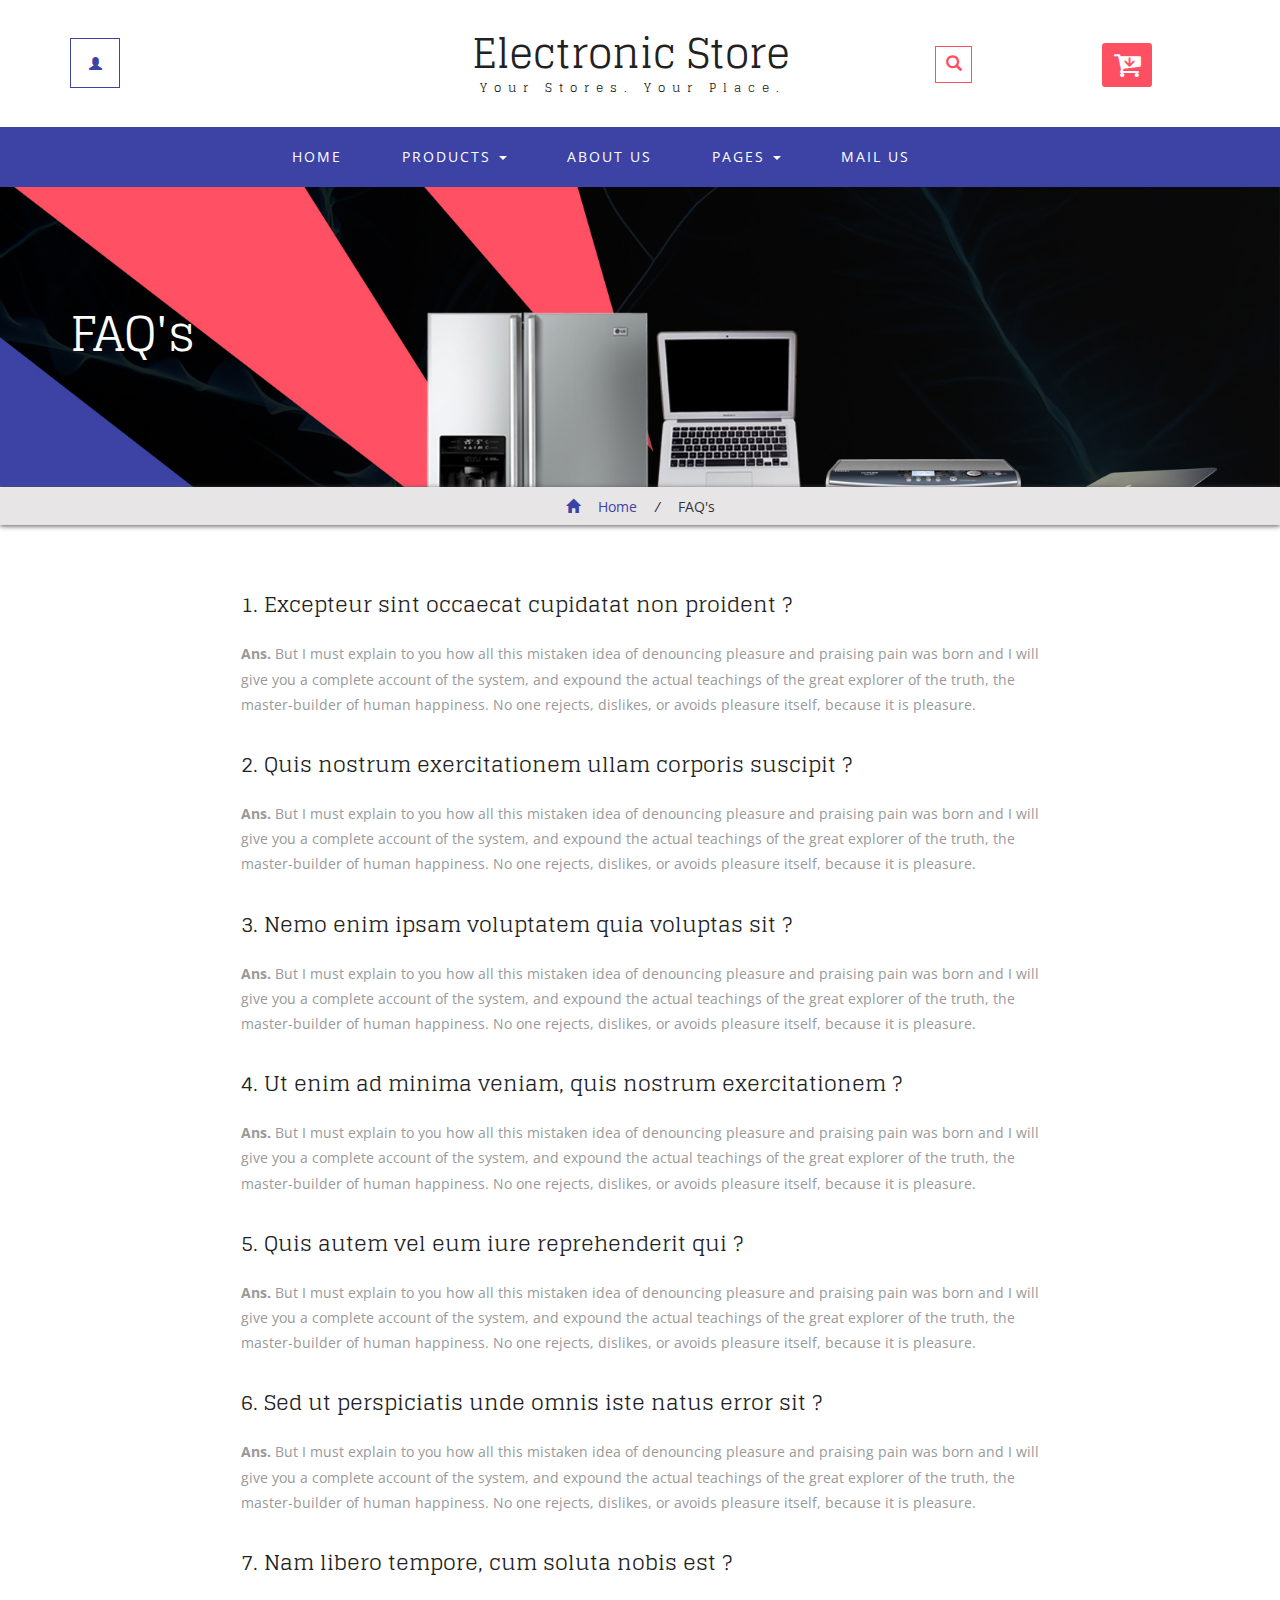
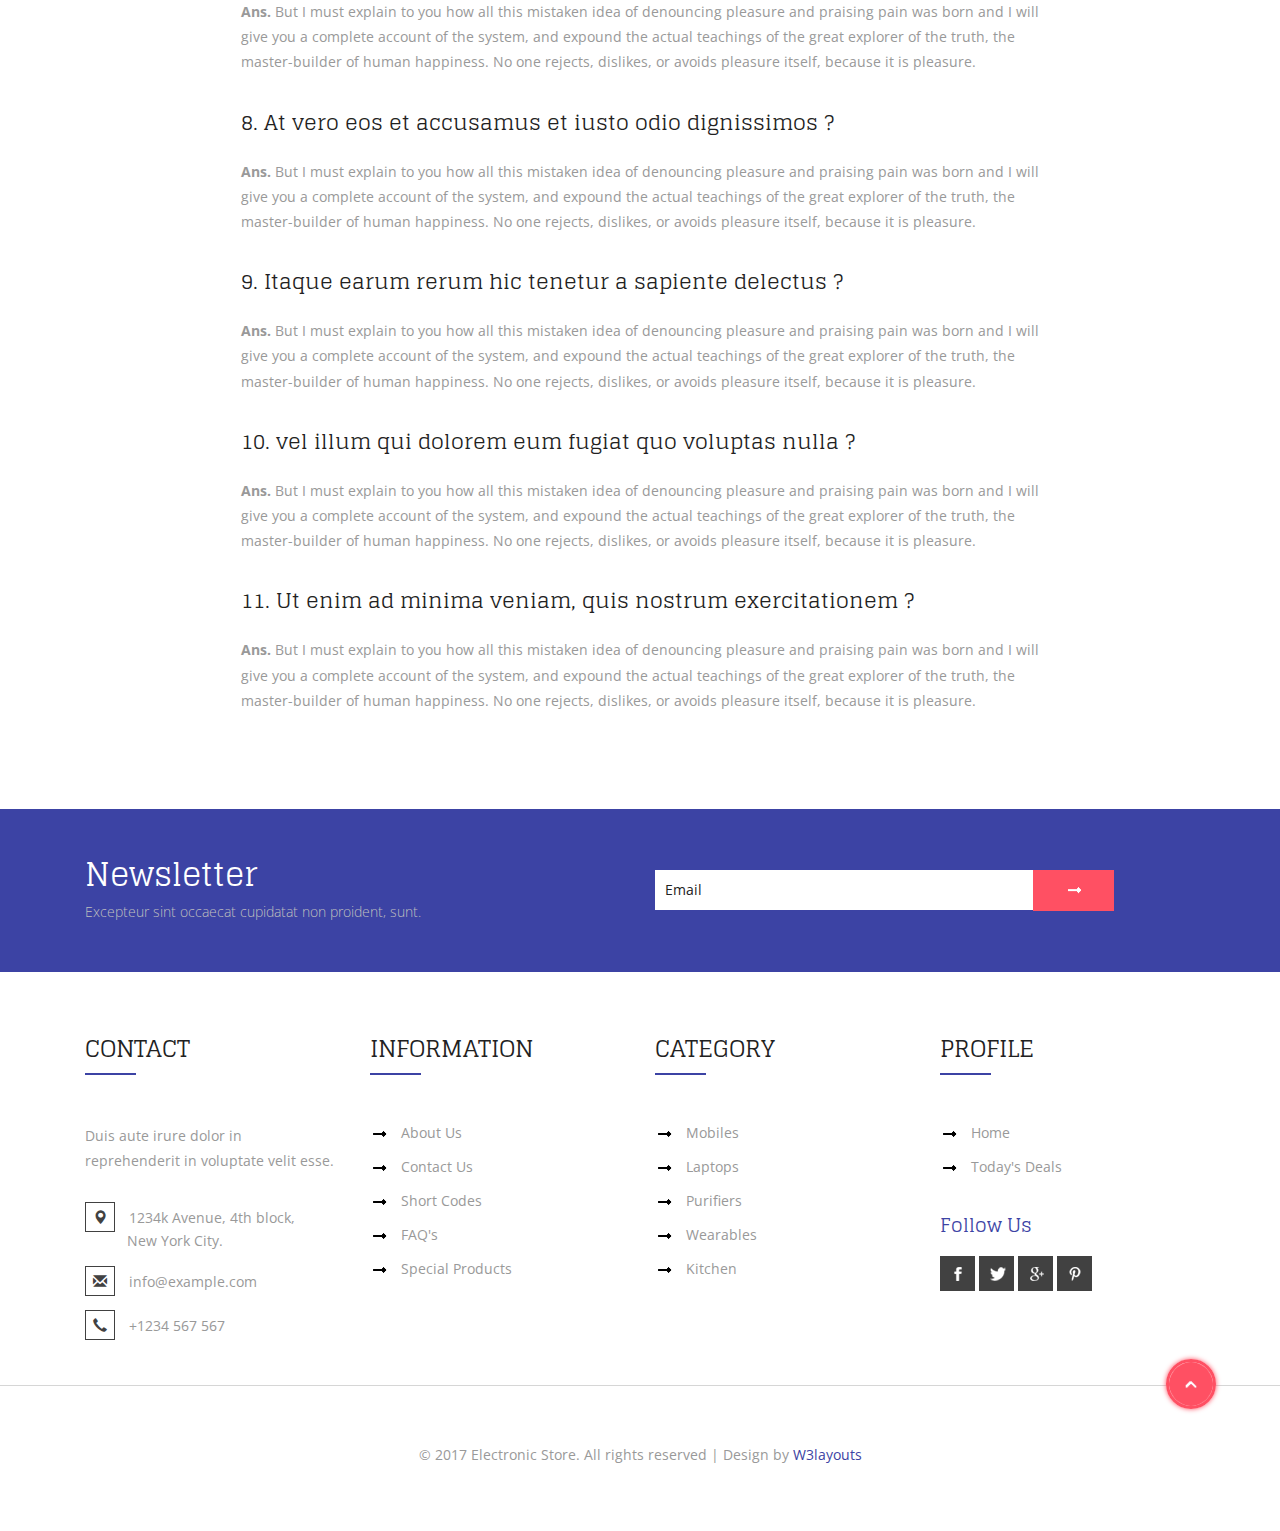
<file: web/faq.html>
<!--
Author: W3layouts
Author URL: http://w3layouts.com
License: Creative Commons Attribution 3.0 Unported
License URL: http://creativecommons.org/licenses/by/3.0/
-->
<!DOCTYPE html>
<html lang="en">
<head>
<title>Electronic Store a Ecommerce Online Shopping Category Bootstrap Responsive Website Template | FAQ's :: w3layouts</title>
<!-- for-mobile-apps -->
<meta name="viewport" content="width=device-width, initial-scale=1">
<meta http-equiv="Content-Type" content="text/html; charset=utf-8" />
<meta name="keywords" content="Electronic Store Responsive web template, Bootstrap Web Templates, Flat Web Templates, Android Compatible web template, 
	SmartPhone Compatible web template, free web designs for Nokia, Samsung, LG, SonyEricsson, Motorola web design" />
<script type="application/x-javascript"> addEventListener("load", function() { setTimeout(hideURLbar, 0); }, false);
	function hideURLbar(){ window.scrollTo(0,1); } </script>
<!-- //for-mobile-apps -->
<!-- Custom Theme files -->
<link href="css/bootstrap.css" rel="stylesheet" type="text/css" media="all" />
<link href="css/style.css" rel="stylesheet" type="text/css" media="all" /> 
<!-- //Custom Theme files -->
<!-- font-awesome icons -->
<link href="css/font-awesome.css" rel="stylesheet"> 
<!-- //font-awesome icons -->
<!-- js -->
<script src="js/jquery.min.js"></script> 
<!-- //js -->  
<!-- web fonts --> 
<link href='//fonts.googleapis.com/css?family=Glegoo:400,700' rel='stylesheet' type='text/css'>
<link href='//fonts.googleapis.com/css?family=Open+Sans:400,300,300italic,400italic,600,600italic,700,700italic,800,800italic' rel='stylesheet' type='text/css'>
<!-- //web fonts --> 
<!-- for bootstrap working -->
<script type="text/javascript" src="js/bootstrap-3.1.1.min.js"></script>
<!-- //for bootstrap working -->
<!-- start-smooth-scrolling -->
<script type="text/javascript">
	jQuery(document).ready(function($) {
		$(".scroll").click(function(event){		
			event.preventDefault();
			$('html,body').animate({scrollTop:$(this.hash).offset().top},1000);
		});
	});
</script>
<!-- //end-smooth-scrolling --> 
</head> 
<body> 
	<!-- header modal -->
	<div class="modal fade" id="myModal88" tabindex="-1" role="dialog" aria-labelledby="myModal88"
		aria-hidden="true">
		<div class="modal-dialog modal-lg">
			<div class="modal-content">
				<div class="modal-header">
					<button type="button" class="close" data-dismiss="modal" aria-hidden="true">
						&times;</button>
					<h4 class="modal-title" id="myModalLabel">Don't Wait, Login now!</h4>
				</div>
				<div class="modal-body modal-body-sub">
					<div class="row">
						<div class="col-md-8 modal_body_left modal_body_left1" style="border-right: 1px dotted #C2C2C2;padding-right:3em;">
							<div class="sap_tabs">	
								<div id="horizontalTab" style="display: block; width: 100%; margin: 0px;">
									<ul>
										<li class="resp-tab-item" aria-controls="tab_item-0"><span>Sign in</span></li>
										<li class="resp-tab-item" aria-controls="tab_item-1"><span>Sign up</span></li>
									</ul>		
									<div class="tab-1 resp-tab-content" aria-labelledby="tab_item-0">
										<div class="facts">
											<div class="register">
												<form action="#" method="post">			
													<input name="Email" placeholder="Email Address" type="text" required="">						
													<input name="Password" placeholder="Password" type="password" required="">										
													<div class="sign-up">
														<input type="submit" value="Sign in"/>
													</div>
												</form>
											</div>
										</div> 
									</div>	 
									<div class="tab-2 resp-tab-content" aria-labelledby="tab_item-1">
										<div class="facts">
											<div class="register">
												<form action="#" method="post">			
													<input placeholder="Name" name="Name" type="text" required="">
													<input placeholder="Email Address" name="Email" type="email" required="">	
													<input placeholder="Password" name="Password" type="password" required="">	
													<input placeholder="Confirm Password" name="Password" type="password" required="">
													<div class="sign-up">
														<input type="submit" value="Create Account"/>
													</div>
												</form>
											</div>
										</div>
									</div> 			        					            	      
								</div>	
							</div>
							<script src="js/easyResponsiveTabs.js" type="text/javascript"></script>
							<script type="text/javascript">
								$(document).ready(function () {
									$('#horizontalTab').easyResponsiveTabs({
										type: 'default', //Types: default, vertical, accordion           
										width: 'auto', //auto or any width like 600px
										fit: true   // 100% fit in a container
									});
								});
							</script>
							<div id="OR" class="hidden-xs">OR</div>
						</div>
						<div class="col-md-4 modal_body_right modal_body_right1">
							<div class="row text-center sign-with">
								<div class="col-md-12">
									<h3 class="other-nw">Sign in with</h3>
								</div>
								<div class="col-md-12">
									<ul class="social">
										<li class="social_facebook"><a href="#" class="entypo-facebook"></a></li>
										<li class="social_dribbble"><a href="#" class="entypo-dribbble"></a></li>
										<li class="social_twitter"><a href="#" class="entypo-twitter"></a></li>
										<li class="social_behance"><a href="#" class="entypo-behance"></a></li>
									</ul>
								</div>
							</div>
						</div>
					</div>
				</div>
			</div>
		</div>
	</div> 
	<!-- header modal -->
	<!-- header -->
	<div class="header" id="home1">
		<div class="container">
			<div class="w3l_login">
				<a href="#" data-toggle="modal" data-target="#myModal88"><span class="glyphicon glyphicon-user" aria-hidden="true"></span></a>
			</div>
			<div class="w3l_logo">
				<h1><a href="index.html">Electronic Store<span>Your stores. Your place.</span></a></h1>
			</div>
			<div class="search">
				<input class="search_box" type="checkbox" id="search_box">
				<label class="icon-search" for="search_box"><span class="glyphicon glyphicon-search" aria-hidden="true"></span></label>
				<div class="search_form">
					<form action="#" method="post">
						<input type="text" name="Search" placeholder="Search...">
						<input type="submit" value="Send">
					</form>
				</div>
			</div>
			<div class="cart cart box_1"> 
				<form action="#" method="post" class="last"> 
					<input type="hidden" name="cmd" value="_cart" />
					<input type="hidden" name="display" value="1" />
					<button class="w3view-cart" type="submit" name="submit" value=""><i class="fa fa-cart-arrow-down" aria-hidden="true"></i></button>
				</form>   
			</div>  
		</div>
	</div>
	<!-- //header -->
	<!-- navigation -->
	<div class="navigation">
		<div class="container">
			<nav class="navbar navbar-default">
				<!-- Brand and toggle get grouped for better mobile display -->
				<div class="navbar-header nav_2">
					<button type="button" class="navbar-toggle collapsed navbar-toggle1" data-toggle="collapse" data-target="#bs-megadropdown-tabs">
						<span class="sr-only">Toggle navigation</span>
						<span class="icon-bar"></span>
						<span class="icon-bar"></span>
						<span class="icon-bar"></span>
					</button>
				</div> 
				<div class="collapse navbar-collapse" id="bs-megadropdown-tabs">
					<ul class="nav navbar-nav">
						<li><a href="index.html">Home</a></li>	
						<!-- Mega Menu -->
						<li class="dropdown">
							<a href="#" class="dropdown-toggle" data-toggle="dropdown">Products <b class="caret"></b></a>
							<ul class="dropdown-menu multi-column columns-3">
								<div class="row">
									<div class="col-sm-3">
										<ul class="multi-column-dropdown">
											<h6>Mobiles</h6>
											<li><a href="products.html">Mobile Phones</a></li>
											<li><a href="products.html">Mp3 Players <span>New</span></a></li> 
											<li><a href="products.html">Popular Models</a></li>
											<li><a href="products.html">All Tablets<span>New</span></a></li>
										</ul>
									</div>
									<div class="col-sm-3">
										<ul class="multi-column-dropdown">
											<h6>Accessories</h6>
											<li><a href="products1.html">Laptop</a></li>
											<li><a href="products1.html">Desktop</a></li>
											<li><a href="products1.html">Wearables <span>New</span></a></li>
											<li><a href="products1.html"><i>Summer Store</i></a></li>
										</ul>
									</div>
									<div class="col-sm-2">
										<ul class="multi-column-dropdown">
											<h6>Home</h6>
											<li><a href="products2.html">Tv</a></li>
											<li><a href="products2.html">Camera</a></li>
											<li><a href="products2.html">AC</a></li>
											<li><a href="products2.html">Grinders</a></li>
										</ul>
									</div>
									<div class="col-sm-4">
										<div class="w3ls_products_pos">
											<h4>30%<i>Off/-</i></h4>
											<img src="images/1.jpg" alt=" " class="img-responsive" />
										</div>
									</div>
									<div class="clearfix"></div>
								</div>
							</ul>
						</li>
						<li><a href="about.html">About Us</a></li> 
						<li class="w3pages"><a href="#" class="dropdown-toggle" data-toggle="dropdown" role="button" aria-haspopup="true" aria-expanded="false">Pages <span class="caret"></span></a>
							<ul class="dropdown-menu">
								<li><a href="icons.html">Web Icons</a></li>
								<li><a href="codes.html">Short Codes</a></li>     
							</ul>
						</li>  
						<li><a href="mail.html">Mail Us</a></li>
					</ul>
				</div>
			</nav>
		</div>
	</div>
	<!-- //navigation -->
	<!-- banner -->
	<div class="banner banner10">
		<div class="container">
			<h2>FAQ's</h2>
		</div>
	</div>
	<!-- //banner -->    
	<!-- breadcrumbs -->
	<div class="breadcrumb_dress">
		<div class="container">
			<ul>
				<li><a href="index.html"><span class="glyphicon glyphicon-home" aria-hidden="true"></span> Home</a> <i>/</i></li>
				<li>FAQ's</li>
			</ul>
		</div>
	</div>
	<!-- //breadcrumbs --> 
	<!-- faq -->
	<div class="faq">
		<div class="container">	
			<div class="w3l_faq_grids">
				<div class="w3l_faq_grid">
					<h3>1. Excepteur sint occaecat cupidatat non proident ?</h3>
					<p><b>Ans.</b> But I must explain to you how all this mistaken idea of 
						denouncing pleasure and praising pain was born and I will give 
						you a complete account of the system, and expound the actual 
						teachings of the great explorer of the truth, the master-builder 
						of human happiness. No one rejects, dislikes, or avoids pleasure 
						itself, because it is pleasure.</p>
				</div>

				<div class="w3l_faq_grid">
					<h3>2. Quis nostrum exercitationem ullam corporis suscipit ?</h3>
					<p><b>Ans.</b> But I must explain to you how all this mistaken idea of 
						denouncing pleasure and praising pain was born and I will give 
						you a complete account of the system, and expound the actual 
						teachings of the great explorer of the truth, the master-builder 
						of human happiness. No one rejects, dislikes, or avoids pleasure 
						itself, because it is pleasure.</p>
				</div>
				<div class="w3l_faq_grid">
					<h3>3. Nemo enim ipsam voluptatem quia voluptas sit ?</h3>
					<p><b>Ans.</b> But I must explain to you how all this mistaken idea of 
						denouncing pleasure and praising pain was born and I will give 
						you a complete account of the system, and expound the actual 
						teachings of the great explorer of the truth, the master-builder 
						of human happiness. No one rejects, dislikes, or avoids pleasure 
						itself, because it is pleasure.</p>
				</div>
				<div class="w3l_faq_grid">
					<h3>4. Ut enim ad minima veniam, quis nostrum exercitationem ?</h3>
					<p><b>Ans.</b> But I must explain to you how all this mistaken idea of 
						denouncing pleasure and praising pain was born and I will give 
						you a complete account of the system, and expound the actual 
						teachings of the great explorer of the truth, the master-builder 
						of human happiness. No one rejects, dislikes, or avoids pleasure 
						itself, because it is pleasure.</p>
				</div>
				<div class="w3l_faq_grid">
					<h3>5. Quis autem vel eum iure reprehenderit qui ?</h3>
					<p><b>Ans.</b> But I must explain to you how all this mistaken idea of 
						denouncing pleasure and praising pain was born and I will give 
						you a complete account of the system, and expound the actual 
						teachings of the great explorer of the truth, the master-builder 
						of human happiness. No one rejects, dislikes, or avoids pleasure 
						itself, because it is pleasure.</p>
				</div>
				<div class="w3l_faq_grid">
					<h3>6. Sed ut perspiciatis unde omnis iste natus error sit ?</h3>
					<p><b>Ans.</b> But I must explain to you how all this mistaken idea of 
						denouncing pleasure and praising pain was born and I will give 
						you a complete account of the system, and expound the actual 
						teachings of the great explorer of the truth, the master-builder 
						of human happiness. No one rejects, dislikes, or avoids pleasure 
						itself, because it is pleasure.</p>
				</div>
				<div class="w3l_faq_grid">
					<h3>7. Nam libero tempore, cum soluta nobis est ?</h3>
					<p><b>Ans.</b> But I must explain to you how all this mistaken idea of 
						denouncing pleasure and praising pain was born and I will give 
						you a complete account of the system, and expound the actual 
						teachings of the great explorer of the truth, the master-builder 
						of human happiness. No one rejects, dislikes, or avoids pleasure 
						itself, because it is pleasure.</p>
				</div>
				<div class="w3l_faq_grid">
					<h3>8. At vero eos et accusamus et iusto odio dignissimos ?</h3>
					<p><b>Ans.</b> But I must explain to you how all this mistaken idea of 
						denouncing pleasure and praising pain was born and I will give 
						you a complete account of the system, and expound the actual 
						teachings of the great explorer of the truth, the master-builder 
						of human happiness. No one rejects, dislikes, or avoids pleasure 
						itself, because it is pleasure.</p>
				</div>
				<div class="w3l_faq_grid">
					<h3>9. Itaque earum rerum hic tenetur a sapiente delectus ?</h3>
					<p><b>Ans.</b> But I must explain to you how all this mistaken idea of 
						denouncing pleasure and praising pain was born and I will give 
						you a complete account of the system, and expound the actual 
						teachings of the great explorer of the truth, the master-builder 
						of human happiness. No one rejects, dislikes, or avoids pleasure 
						itself, because it is pleasure.</p>
				</div>
				<div class="w3l_faq_grid">
					<h3>10. vel illum qui dolorem eum fugiat quo voluptas nulla ?</h3>
					<p><b>Ans.</b> But I must explain to you how all this mistaken idea of 
						denouncing pleasure and praising pain was born and I will give 
						you a complete account of the system, and expound the actual 
						teachings of the great explorer of the truth, the master-builder 
						of human happiness. No one rejects, dislikes, or avoids pleasure 
						itself, because it is pleasure.</p>
				</div>
				<div class="w3l_faq_grid">
					<h3>11. Ut enim ad minima veniam, quis nostrum exercitationem ?</h3>
					<p><b>Ans.</b> But I must explain to you how all this mistaken idea of 
						denouncing pleasure and praising pain was born and I will give 
						you a complete account of the system, and expound the actual 
						teachings of the great explorer of the truth, the master-builder 
						of human happiness. No one rejects, dislikes, or avoids pleasure 
						itself, because it is pleasure.</p>
				</div>
			</div>
		</div>
	</div>
	<!-- //faq -->
<!-- newsletter -->
	<div class="newsletter">
		<div class="container">
			<div class="col-md-6 w3agile_newsletter_left">
				<h3>Newsletter</h3>
				<p>Excepteur sint occaecat cupidatat non proident, sunt.</p>
			</div>
			<div class="col-md-6 w3agile_newsletter_right">
				<form action="#" method="post">
					<input type="email" name="Email" placeholder="Email" required="">
					<input type="submit" value="" />
				</form>
			</div>
			<div class="clearfix"> </div>
		</div>
	</div>
	<!-- //newsletter -->
	<!-- footer -->
	<div class="footer">
		<div class="container">
			<div class="w3_footer_grids">
				<div class="col-md-3 w3_footer_grid">
					<h3>Contact</h3>
					<p>Duis aute irure dolor in reprehenderit in voluptate velit esse.</p>
					<ul class="address">
						<li><i class="glyphicon glyphicon-map-marker" aria-hidden="true"></i>1234k Avenue, 4th block, <span>New York City.</span></li>
						<li><i class="glyphicon glyphicon-envelope" aria-hidden="true"></i><a href="mailto:info@example.com">info@example.com</a></li>
						<li><i class="glyphicon glyphicon-earphone" aria-hidden="true"></i>+1234 567 567</li>
					</ul>
				</div>
				<div class="col-md-3 w3_footer_grid">
					<h3>Information</h3>
					<ul class="info"> 
						<li><a href="about.html">About Us</a></li>
						<li><a href="mail.html">Contact Us</a></li>
						<li><a href="codes.html">Short Codes</a></li>
						<li><a href="faq.html">FAQ's</a></li>
						<li><a href="products.html">Special Products</a></li>
					</ul>
				</div>
				<div class="col-md-3 w3_footer_grid">
					<h3>Category</h3>
					<ul class="info"> 
						<li><a href="products.html">Mobiles</a></li>
						<li><a href="products1.html">Laptops</a></li>
						<li><a href="products.html">Purifiers</a></li>
						<li><a href="products1.html">Wearables</a></li>
						<li><a href="products2.html">Kitchen</a></li>
					</ul>
				</div>
				<div class="col-md-3 w3_footer_grid">
					<h3>Profile</h3>
					<ul class="info"> 
						<li><a href="index.html">Home</a></li>
						<li><a href="products.html">Today's Deals</a></li>
					</ul>
					<h4>Follow Us</h4>
					<div class="agileits_social_button">
						<ul>
							<li><a href="#" class="facebook"> </a></li>
							<li><a href="#" class="twitter"> </a></li>
							<li><a href="#" class="google"> </a></li>
							<li><a href="#" class="pinterest"> </a></li>
						</ul>
					</div>
				</div>
				<div class="clearfix"> </div>
			</div>
		</div>
		<div class="footer-copy">
			<div class="footer-copy1">
				<div class="footer-copy-pos">
					<a href="#home1" class="scroll"><img src="images/arrow.png" alt=" " class="img-responsive" /></a>
				</div>
			</div>
			<div class="container">
				<p>&copy; 2017 Electronic Store. All rights reserved | Design by <a href="http://w3layouts.com/">W3layouts</a></p>
			</div>
		</div>
	</div>
	<!-- //footer -->  
	<!-- cart-js -->
	<script src="js/minicart.js"></script>
	<script>
        w3ls.render();

        w3ls.cart.on('w3sb_checkout', function (evt) {
        	var items, len, i;

        	if (this.subtotal() > 0) {
        		items = this.items();

        		for (i = 0, len = items.length; i < len; i++) { 
        		}
        	}
        });
    </script>  
	<!-- //cart-js --> 
</body>
</html>
</file>
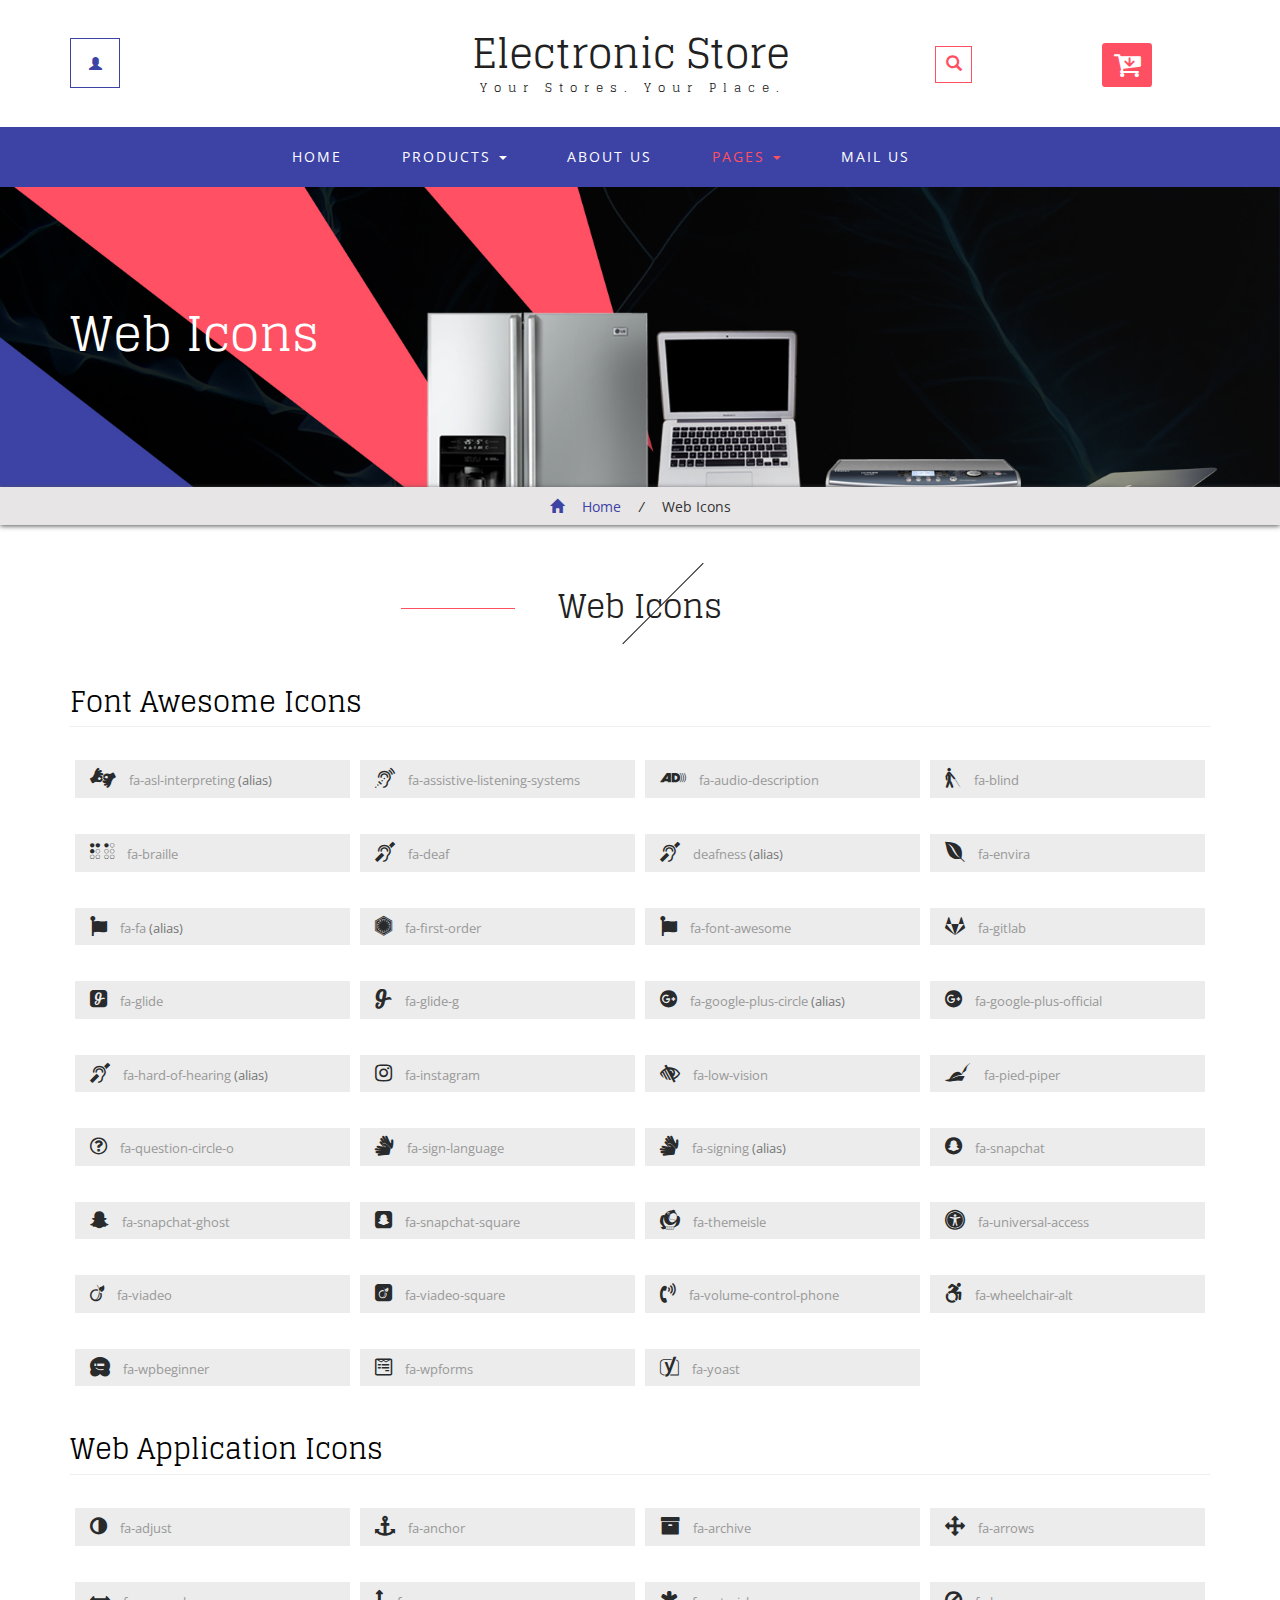
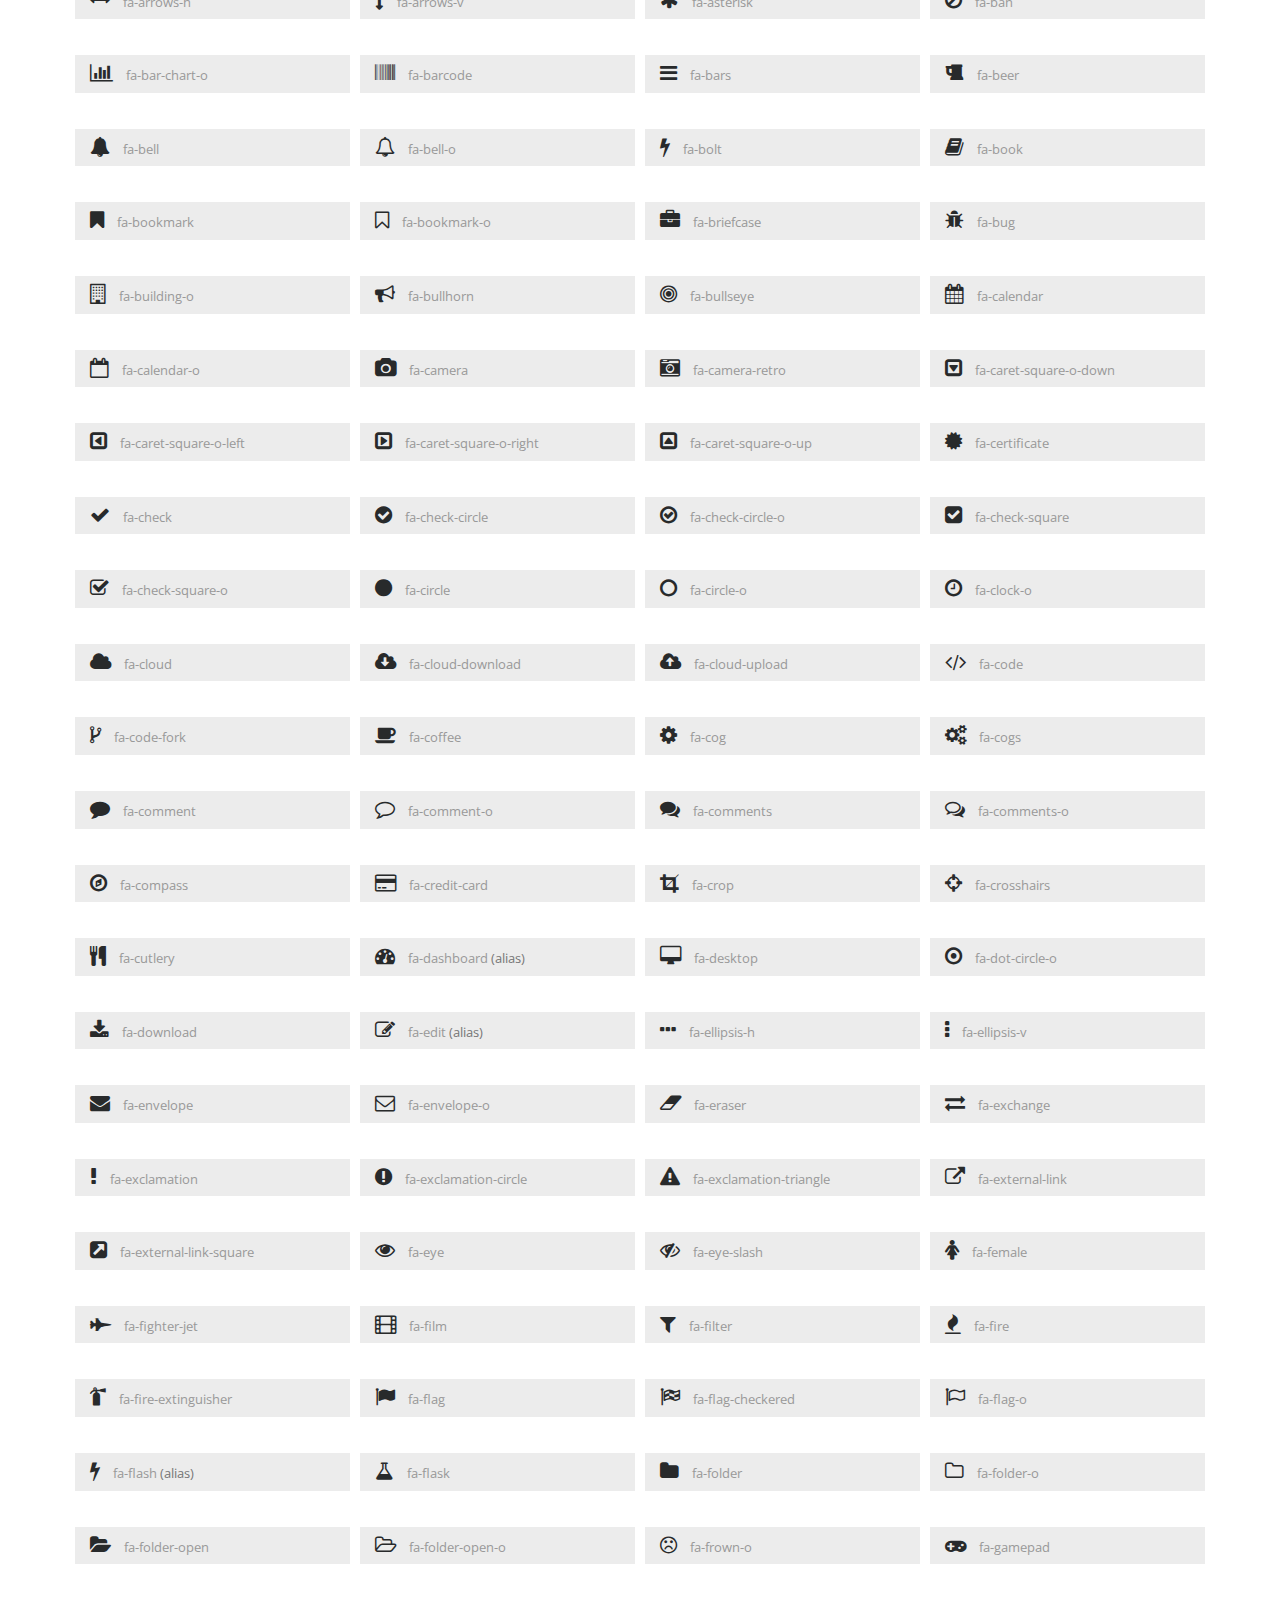
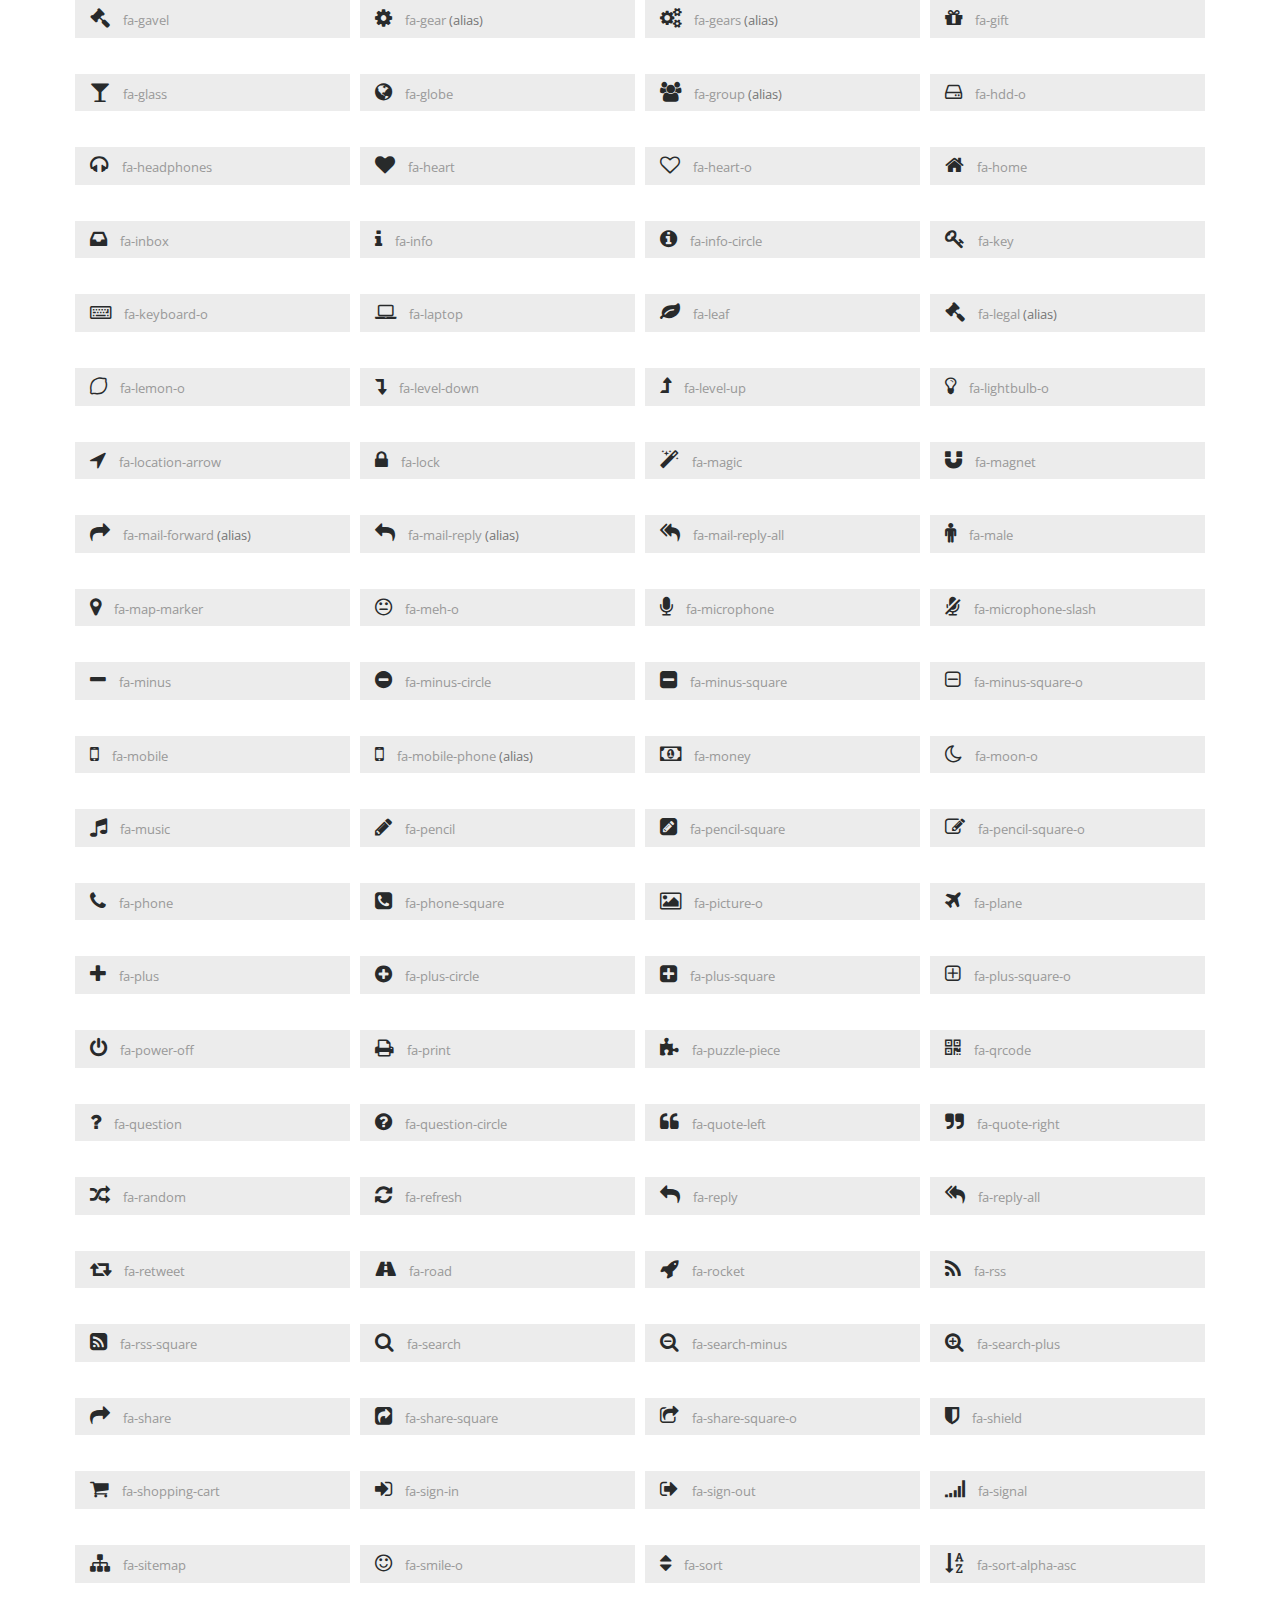
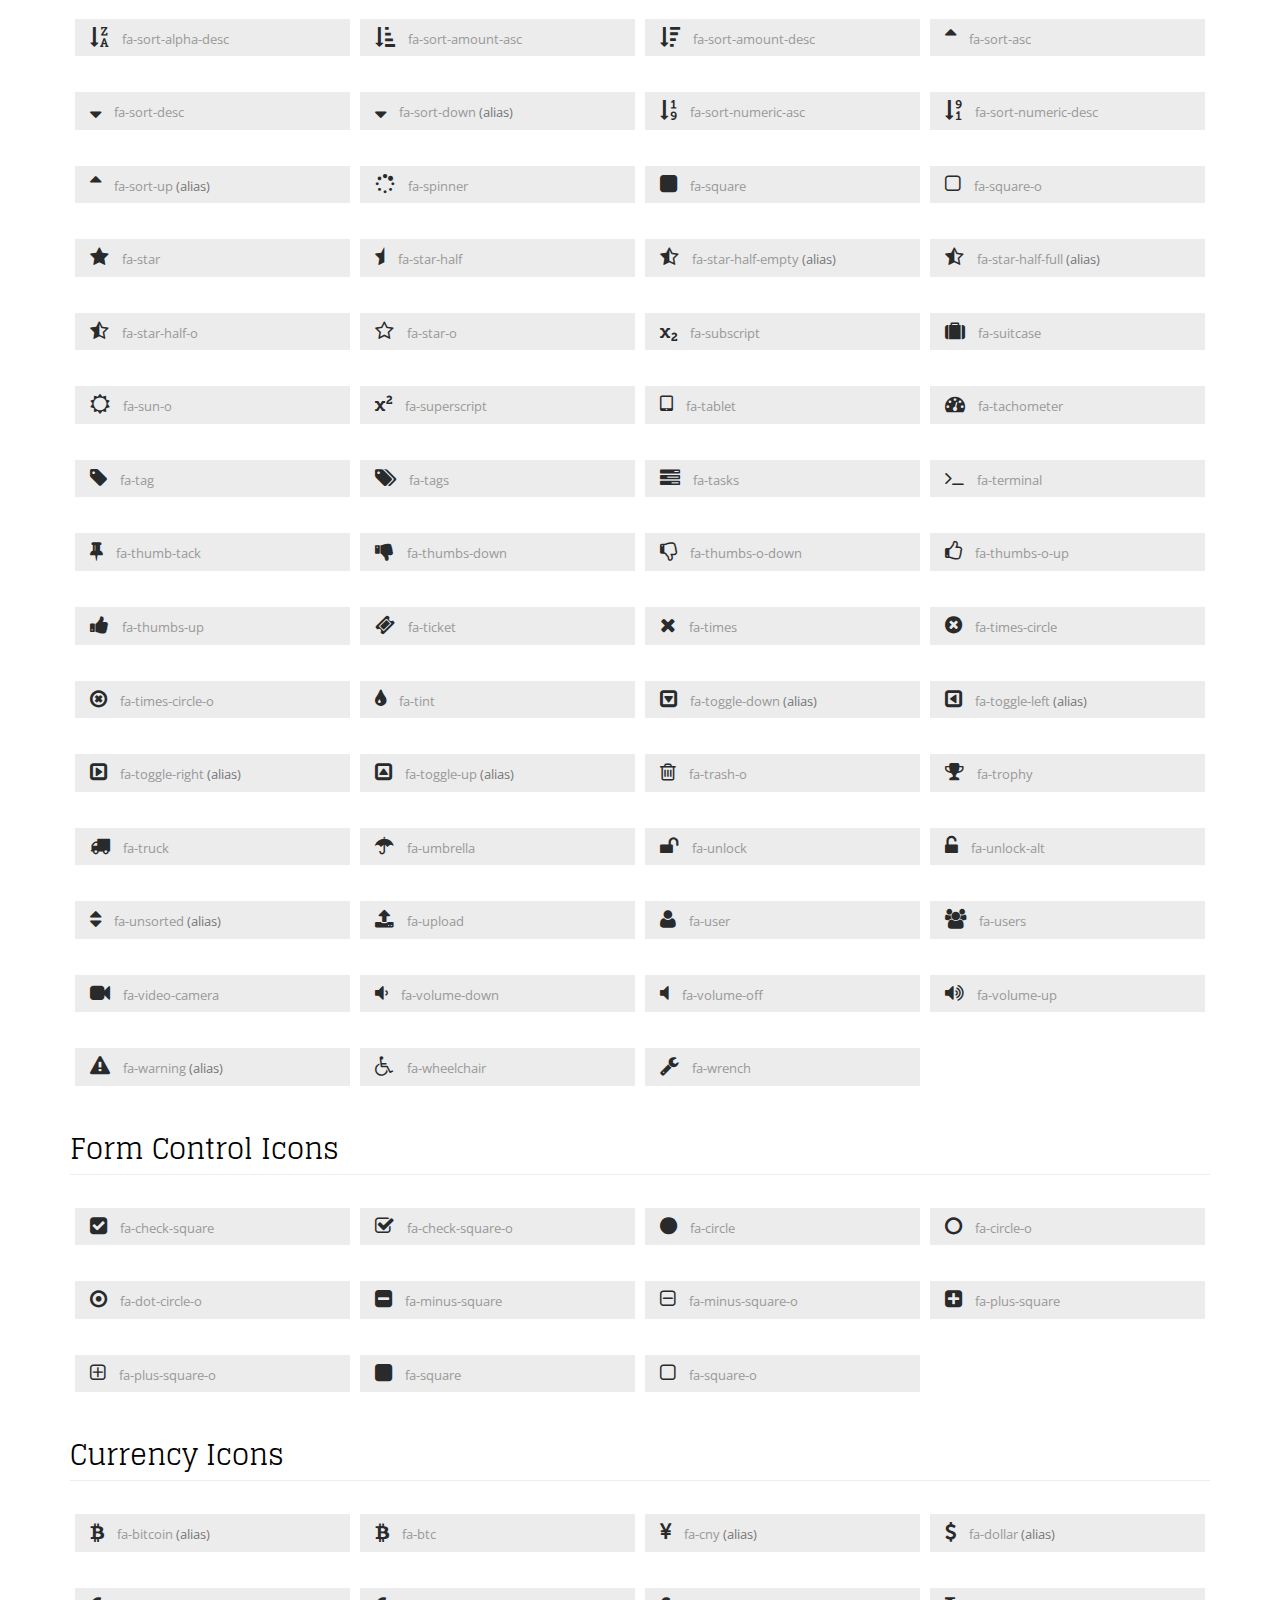
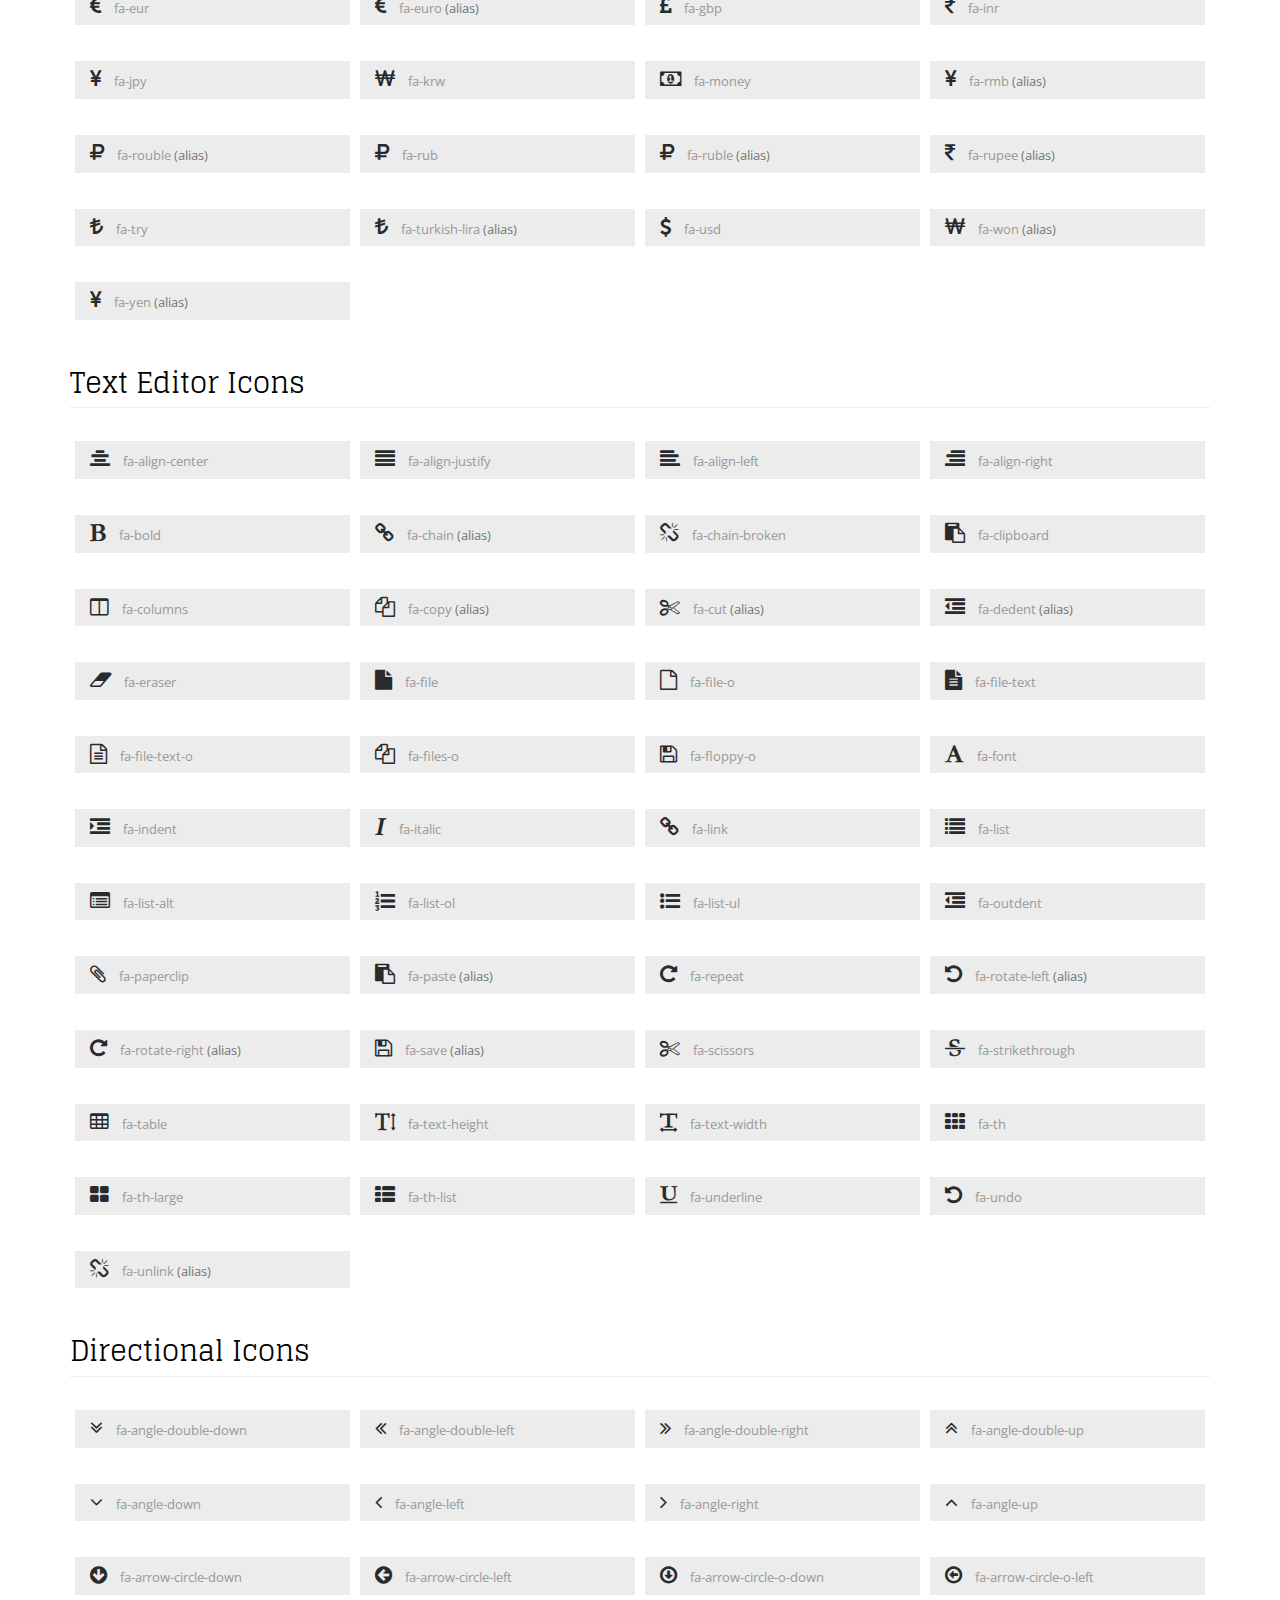
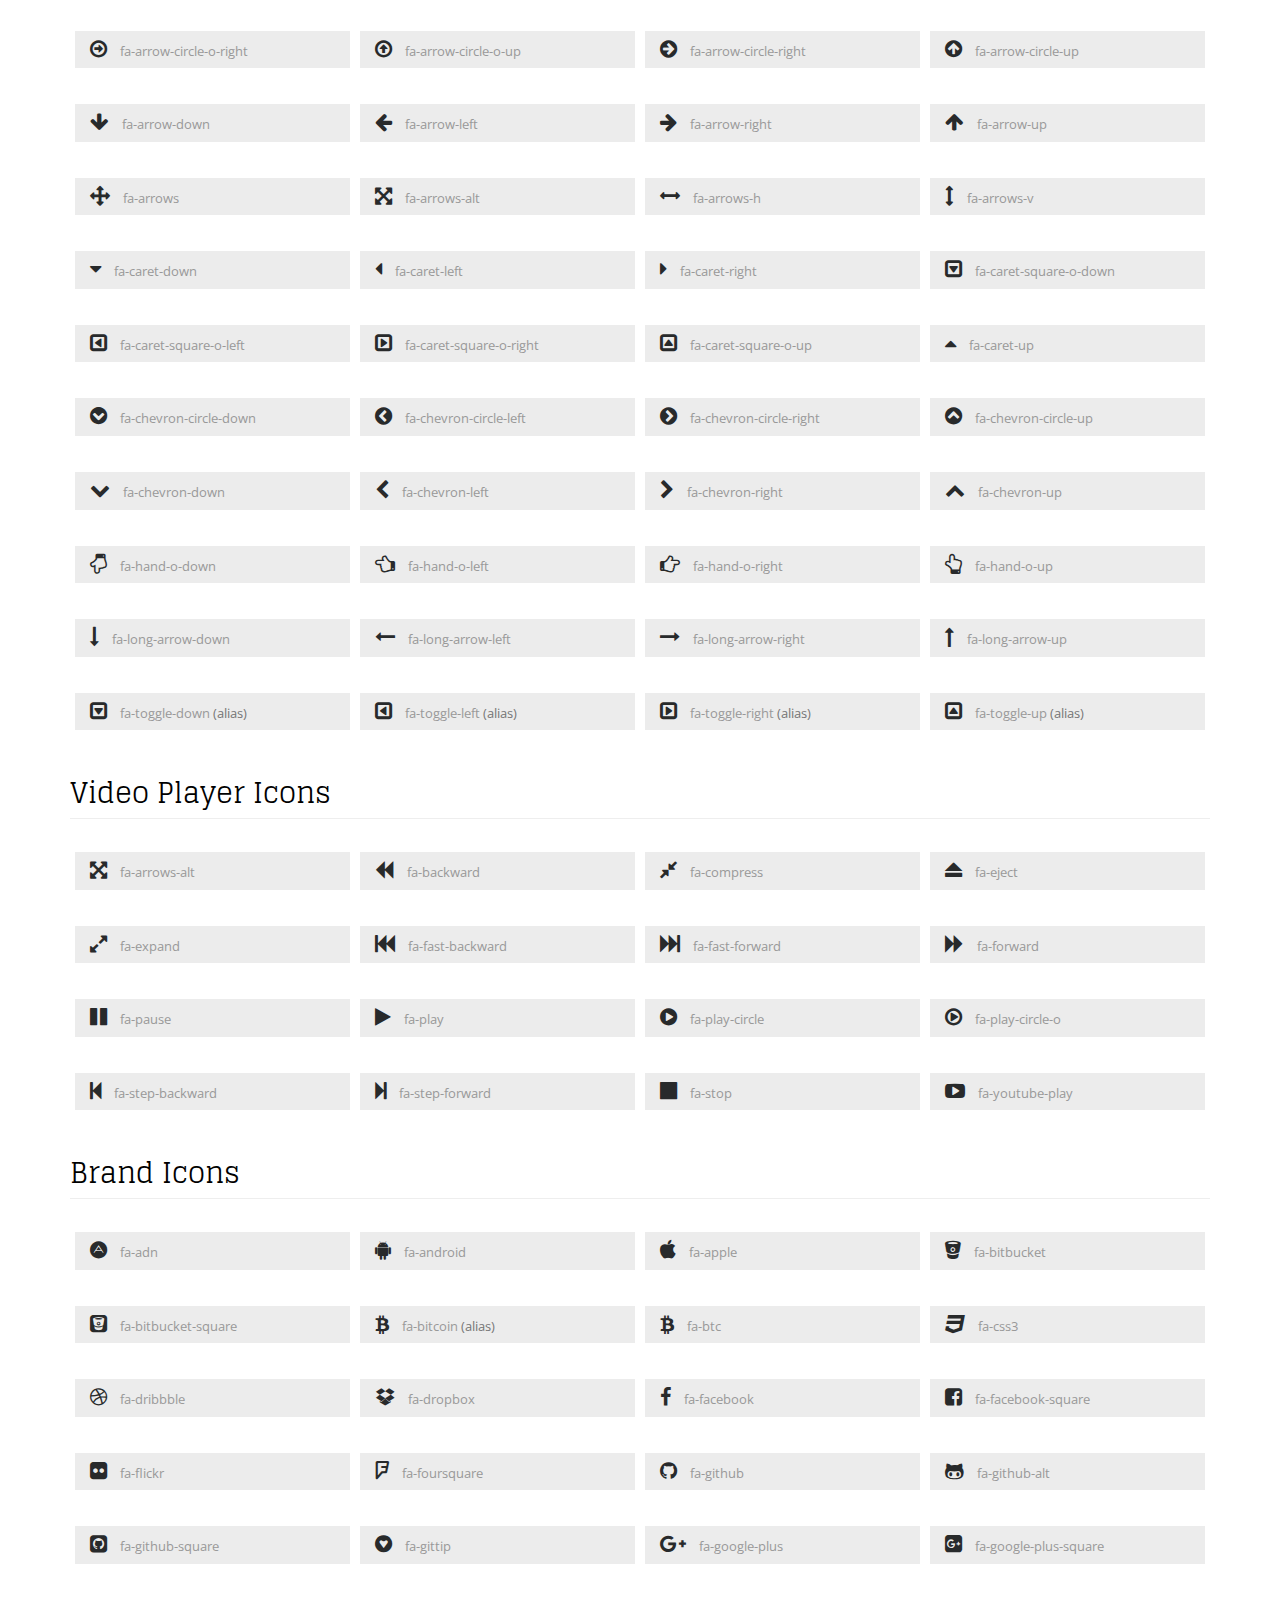
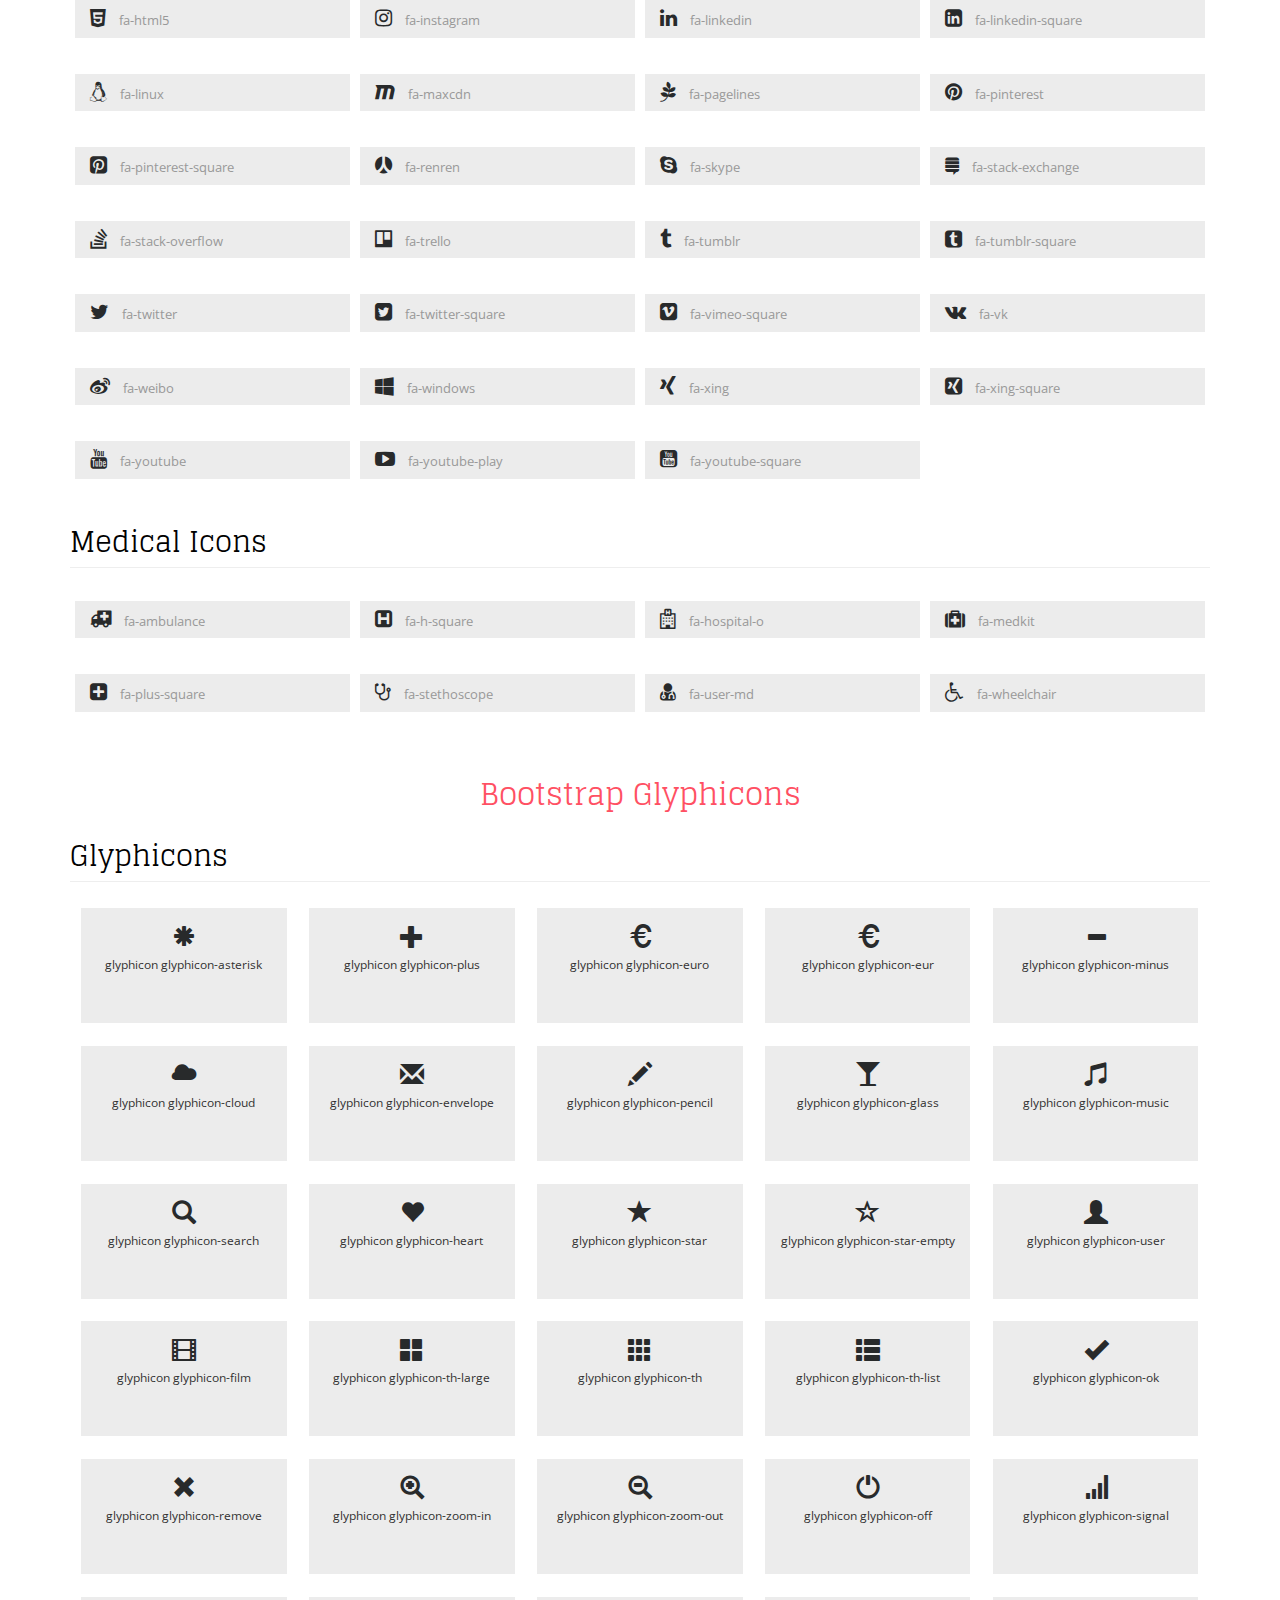
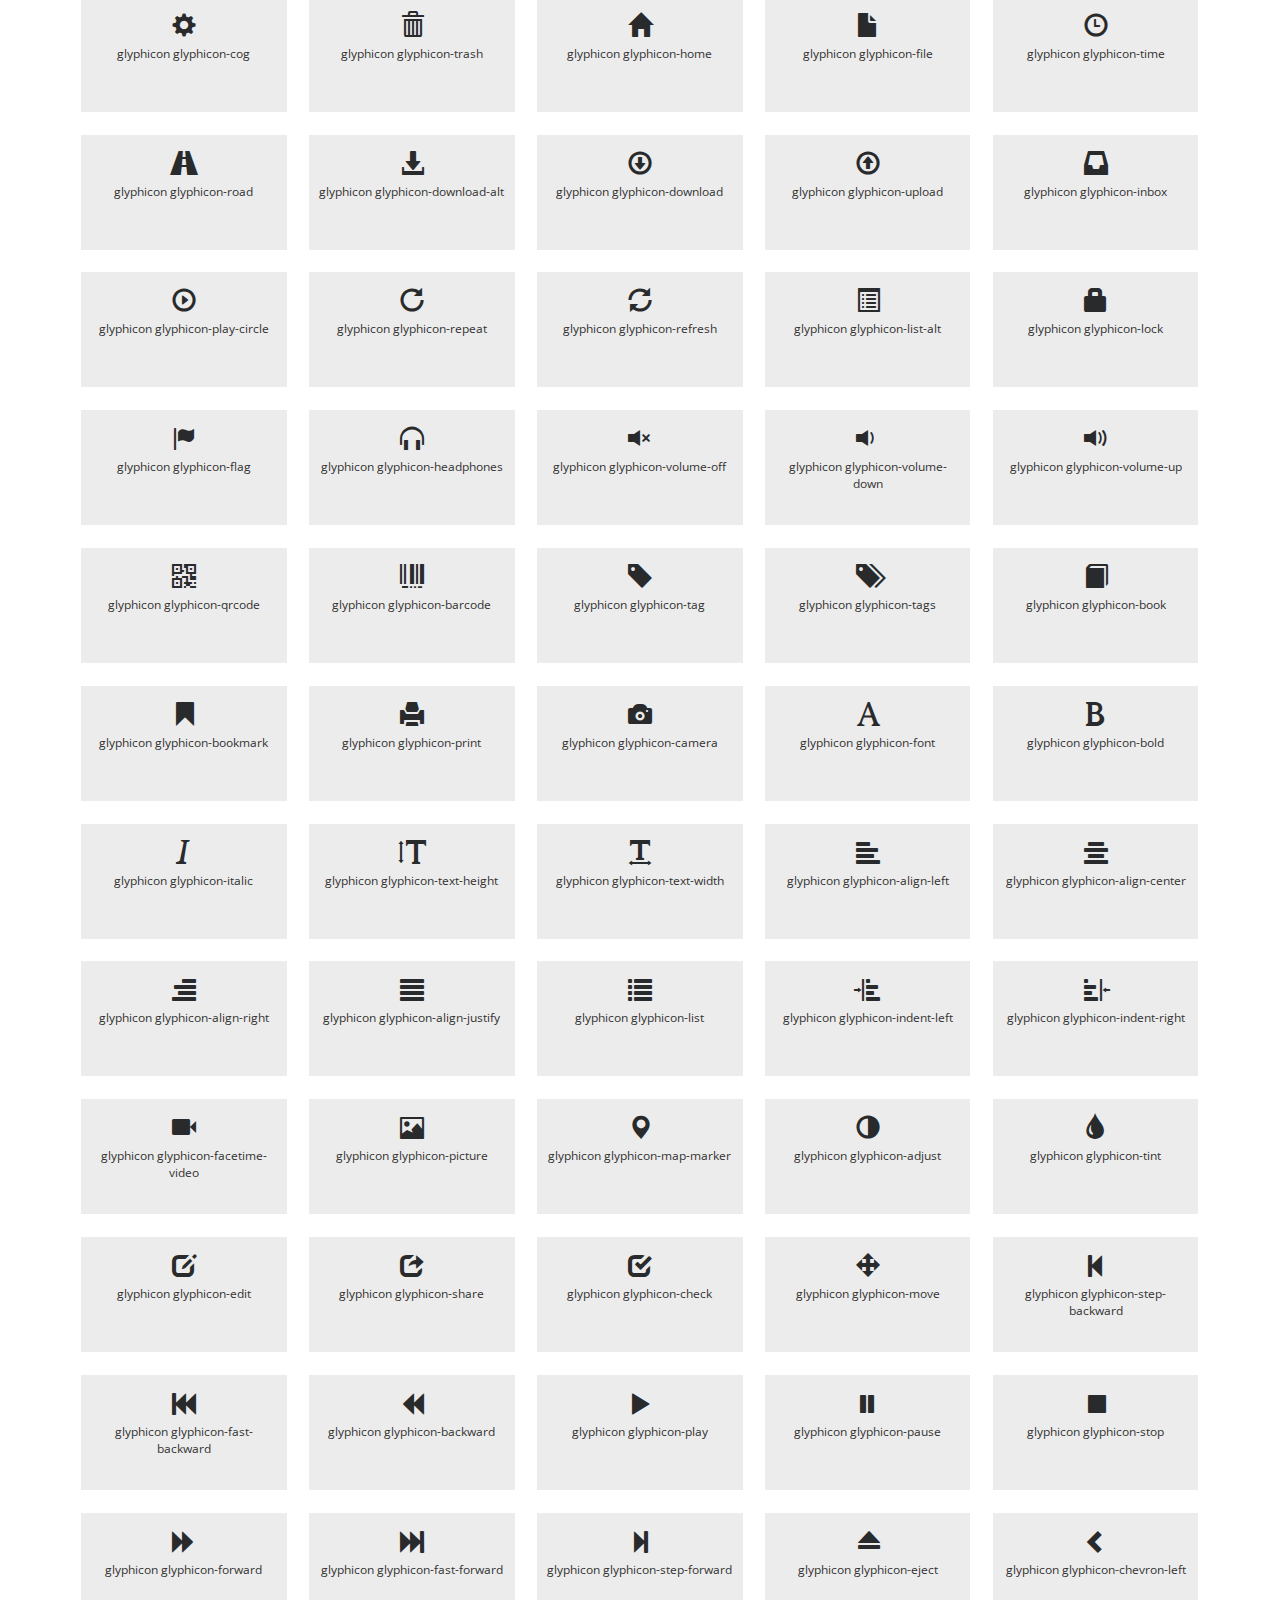
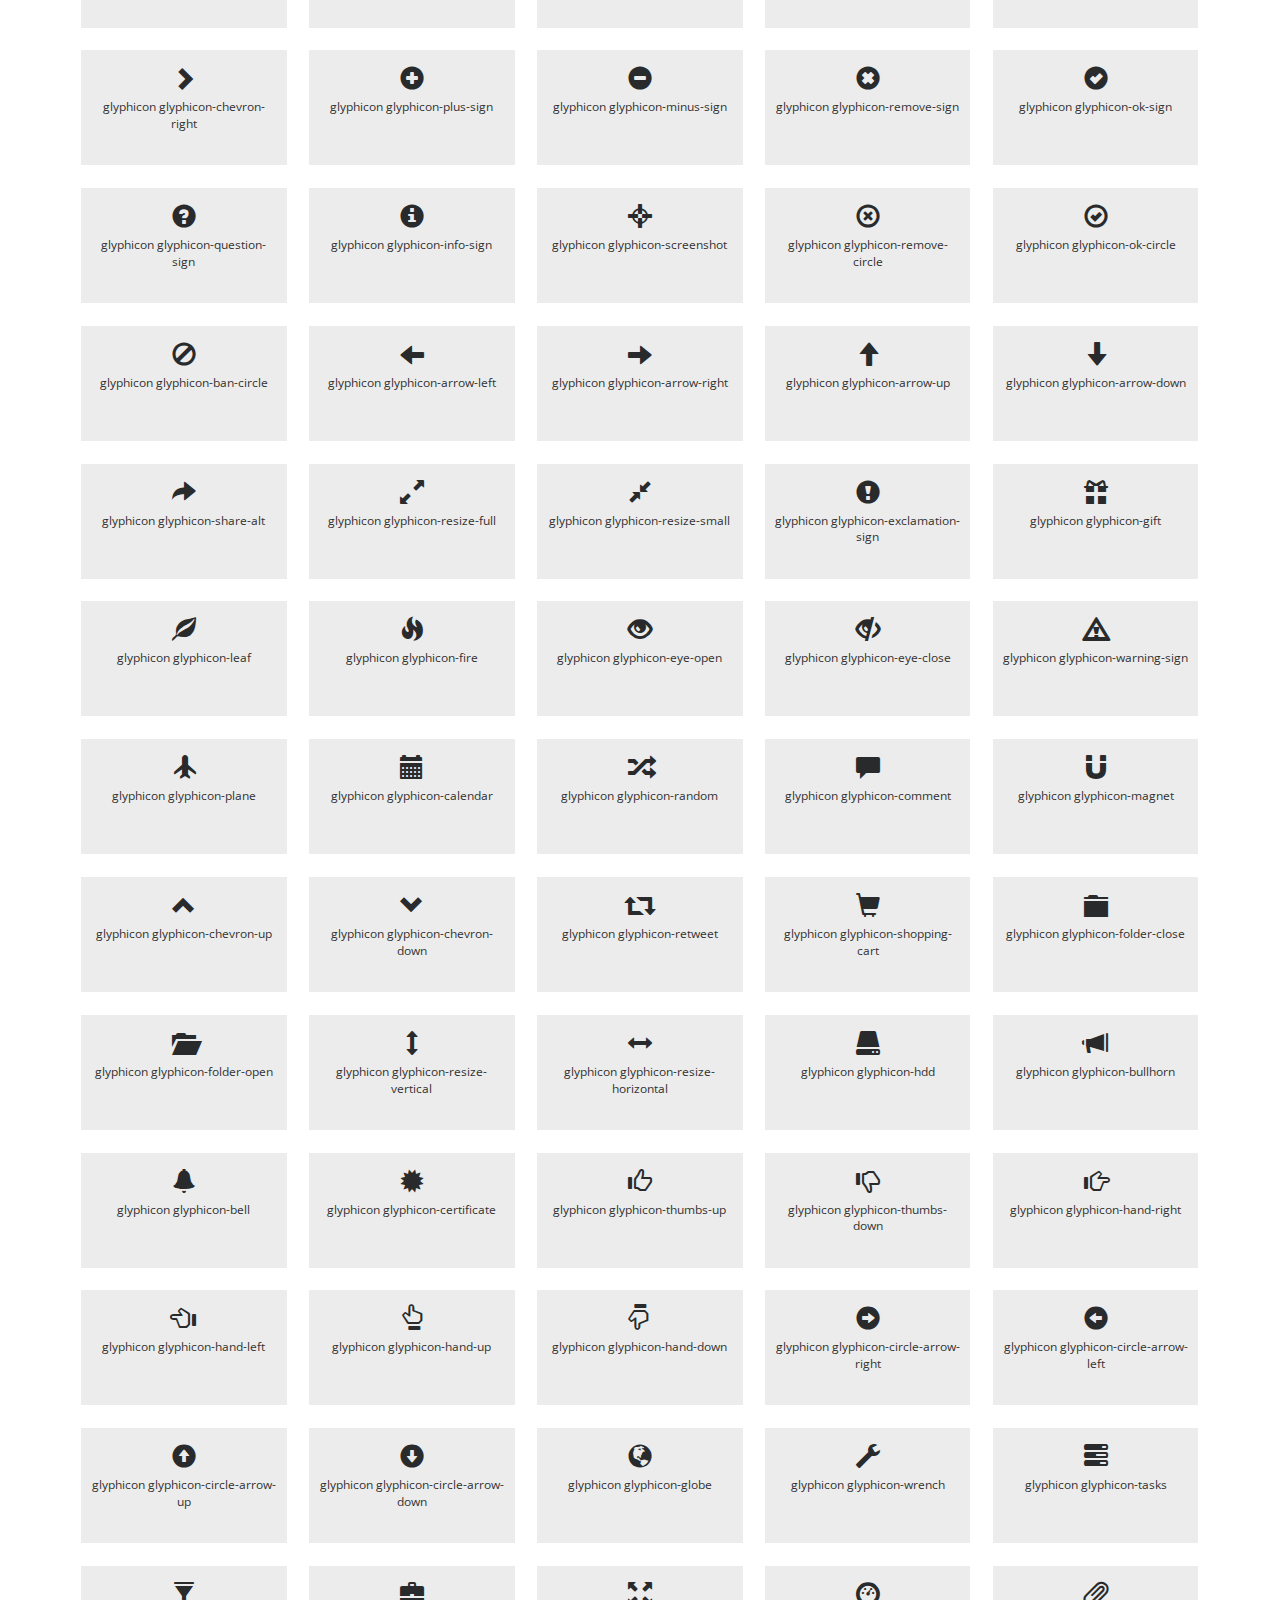
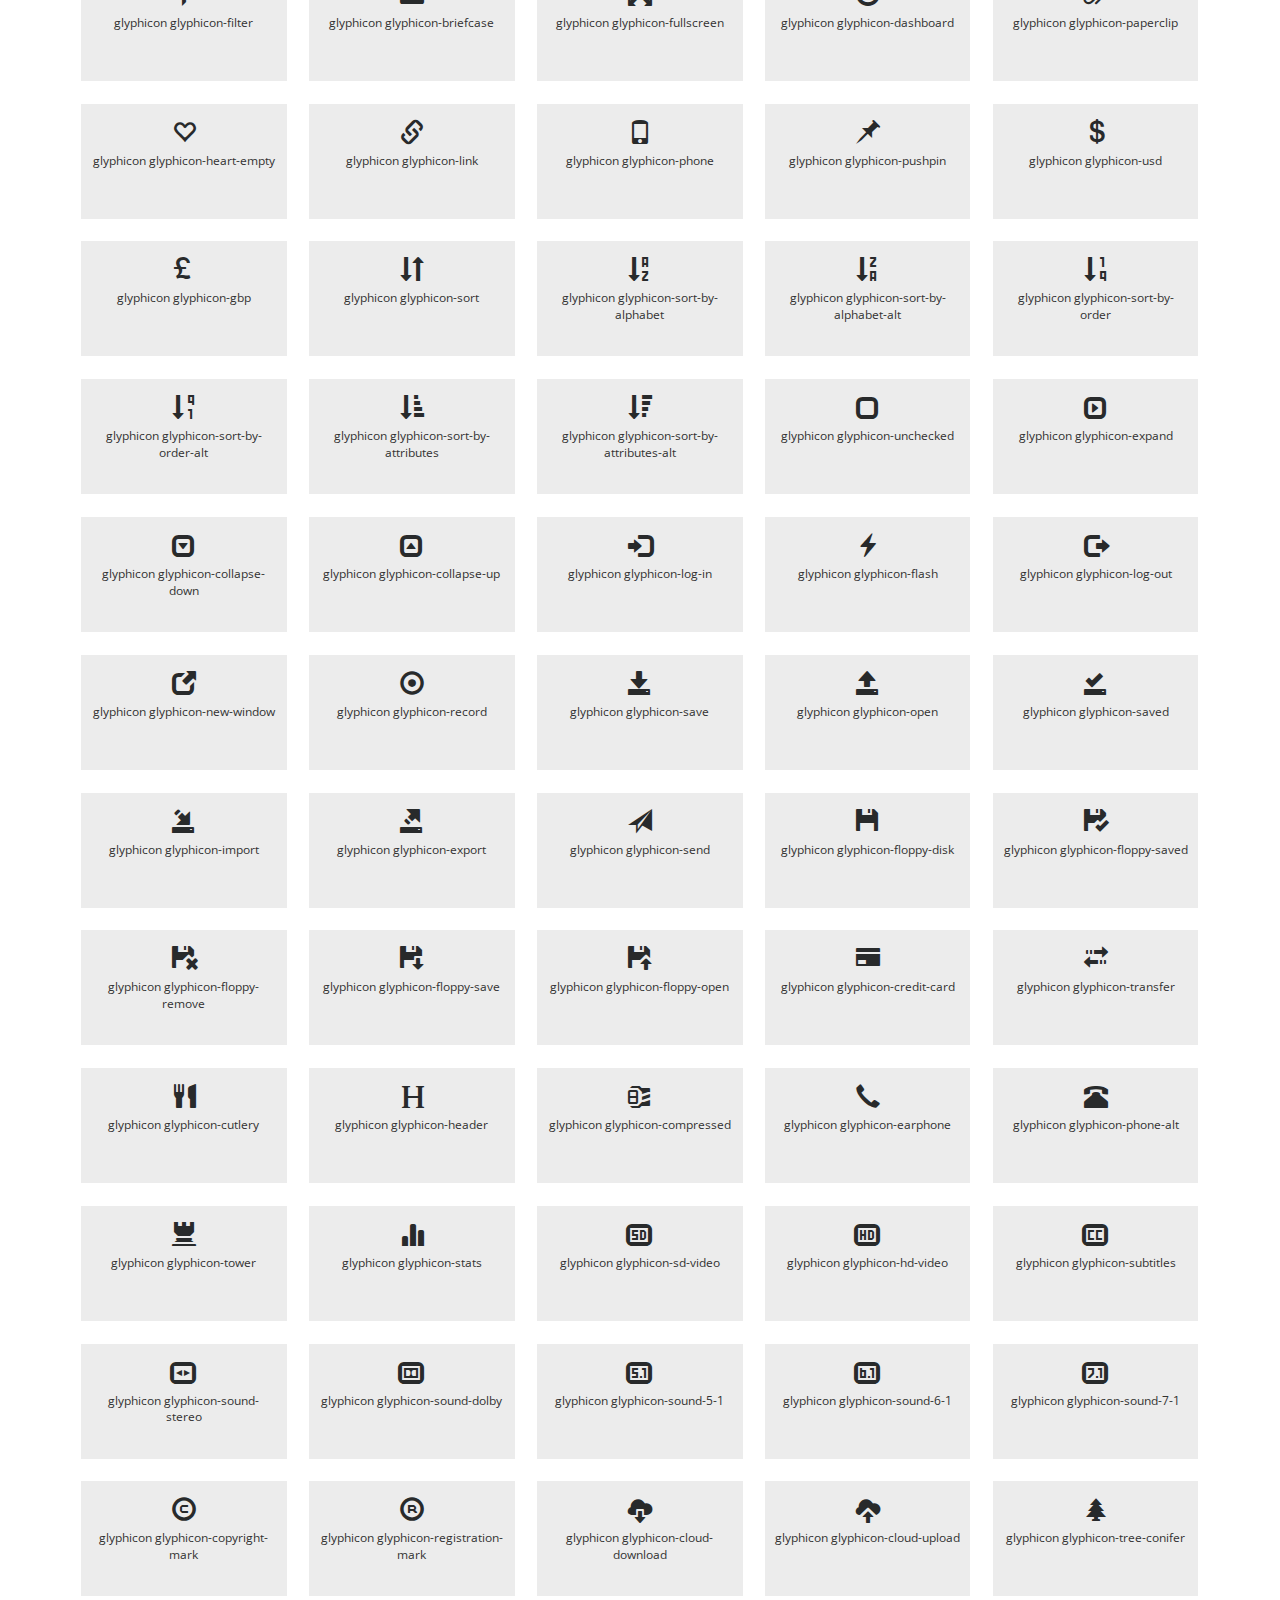
<file: web/icons.html>
<!--
Author: W3layouts
Author URL: http://w3layouts.com
License: Creative Commons Attribution 3.0 Unported
License URL: http://creativecommons.org/licenses/by/3.0/
-->
<!DOCTYPE html>
<html lang="en">
<head>
<title>Electronic Store a Ecommerce Online Shopping Category Bootstrap Responsive Website Template | Web Icons :: w3layouts</title>
<!-- for-mobile-apps -->
<meta name="viewport" content="width=device-width, initial-scale=1">
<meta http-equiv="Content-Type" content="text/html; charset=utf-8" />
<meta name="keywords" content="Electronic Store Responsive web template, Bootstrap Web Templates, Flat Web Templates, Android Compatible web template, 
	SmartPhone Compatible web template, free web designs for Nokia, Samsung, LG, SonyEricsson, Motorola web design" />
<script type="application/x-javascript"> addEventListener("load", function() { setTimeout(hideURLbar, 0); }, false);
	function hideURLbar(){ window.scrollTo(0,1); } </script>
<!-- //for-mobile-apps -->
<!-- Custom Theme files -->
<link href="css/bootstrap.css" rel="stylesheet" type="text/css" media="all" />
<link href="css/style.css" rel="stylesheet" type="text/css" media="all" /> 
<!-- //Custom Theme files -->
<!-- font-awesome icons -->
<link href="css/font-awesome.css" rel="stylesheet"> 
<!-- //font-awesome icons -->
<!-- js -->
<script src="js/jquery.min.js"></script> 
<!-- //js -->  
<!-- web fonts --> 
<link href='//fonts.googleapis.com/css?family=Glegoo:400,700' rel='stylesheet' type='text/css'>
<link href='//fonts.googleapis.com/css?family=Open+Sans:400,300,300italic,400italic,600,600italic,700,700italic,800,800italic' rel='stylesheet' type='text/css'>
<!-- //web fonts --> 
<!-- for bootstrap working -->
<script type="text/javascript" src="js/bootstrap-3.1.1.min.js"></script>
<!-- //for bootstrap working -->
<!-- start-smooth-scrolling -->
<script type="text/javascript">
	jQuery(document).ready(function($) {
		$(".scroll").click(function(event){		
			event.preventDefault();
			$('html,body').animate({scrollTop:$(this.hash).offset().top},1000);
		});
	});
</script>
<!-- //end-smooth-scrolling --> 
</head> 
<body> 
	<!-- header modal -->
	<div class="modal fade" id="myModal88" tabindex="-1" role="dialog" aria-labelledby="myModal88"
		aria-hidden="true">
		<div class="modal-dialog modal-lg">
			<div class="modal-content">
				<div class="modal-header">
					<button type="button" class="close" data-dismiss="modal" aria-hidden="true">
						&times;</button>
					<h4 class="modal-title" id="myModalLabel">Don't Wait, Login now!</h4>
				</div>
				<div class="modal-body modal-body-sub">
					<div class="row">
						<div class="col-md-8 modal_body_left modal_body_left1" style="border-right: 1px dotted #C2C2C2;padding-right:3em;">
							<div class="sap_tabs">	
								<div id="horizontalTab" style="display: block; width: 100%; margin: 0px;">
									<ul>
										<li class="resp-tab-item" aria-controls="tab_item-0"><span>Sign in</span></li>
										<li class="resp-tab-item" aria-controls="tab_item-1"><span>Sign up</span></li>
									</ul>		
									<div class="tab-1 resp-tab-content" aria-labelledby="tab_item-0">
										<div class="facts">
											<div class="register">
												<form action="#" method="post">			
													<input name="Email" placeholder="Email Address" type="text" required="">						
													<input name="Password" placeholder="Password" type="password" required="">										
													<div class="sign-up">
														<input type="submit" value="Sign in"/>
													</div>
												</form>
											</div>
										</div> 
									</div>	 
									<div class="tab-2 resp-tab-content" aria-labelledby="tab_item-1">
										<div class="facts">
											<div class="register">
												<form action="#" method="post">			
													<input placeholder="Name" name="Name" type="text" required="">
													<input placeholder="Email Address" name="Email" type="email" required="">	
													<input placeholder="Password" name="Password" type="password" required="">	
													<input placeholder="Confirm Password" name="Password" type="password" required="">
													<div class="sign-up">
														<input type="submit" value="Create Account"/>
													</div>
												</form>
											</div>
										</div>
									</div> 			        					            	      
								</div>	
							</div>
							<script src="js/easyResponsiveTabs.js" type="text/javascript"></script>
							<script type="text/javascript">
								$(document).ready(function () {
									$('#horizontalTab').easyResponsiveTabs({
										type: 'default', //Types: default, vertical, accordion           
										width: 'auto', //auto or any width like 600px
										fit: true   // 100% fit in a container
									});
								});
							</script>
							<div id="OR" class="hidden-xs">OR</div>
						</div>
						<div class="col-md-4 modal_body_right modal_body_right1">
							<div class="row text-center sign-with">
								<div class="col-md-12">
									<h3 class="other-nw">Sign in with</h3>
								</div>
								<div class="col-md-12">
									<ul class="social">
										<li class="social_facebook"><a href="#" class="entypo-facebook"></a></li>
										<li class="social_dribbble"><a href="#" class="entypo-dribbble"></a></li>
										<li class="social_twitter"><a href="#" class="entypo-twitter"></a></li>
										<li class="social_behance"><a href="#" class="entypo-behance"></a></li>
									</ul>
								</div>
							</div>
						</div>
					</div>
				</div>
			</div>
		</div>
	</div> 
	<!-- header modal -->
	<!-- header -->
	<div class="header" id="home1">
		<div class="container">
			<div class="w3l_login">
				<a href="#" data-toggle="modal" data-target="#myModal88"><span class="glyphicon glyphicon-user" aria-hidden="true"></span></a>
			</div>
			<div class="w3l_logo">
				<h1><a href="index.html">Electronic Store<span>Your stores. Your place.</span></a></h1>
			</div>
			<div class="search">
				<input class="search_box" type="checkbox" id="search_box">
				<label class="icon-search" for="search_box"><span class="glyphicon glyphicon-search" aria-hidden="true"></span></label>
				<div class="search_form">
					<form action="#" method="post">
						<input type="text" name="Search" placeholder="Search...">
						<input type="submit" value="Send">
					</form>
				</div>
			</div>
			<div class="cart cart box_1"> 
				<form action="#" method="post" class="last"> 
					<input type="hidden" name="cmd" value="_cart" />
					<input type="hidden" name="display" value="1" />
					<button class="w3view-cart" type="submit" name="submit" value=""><i class="fa fa-cart-arrow-down" aria-hidden="true"></i></button>
				</form>   
			</div>  
		</div>
	</div>
	<!-- //header -->
	<!-- navigation -->
	<div class="navigation">
		<div class="container">
			<nav class="navbar navbar-default">
				<!-- Brand and toggle get grouped for better mobile display -->
				<div class="navbar-header nav_2">
					<button type="button" class="navbar-toggle collapsed navbar-toggle1" data-toggle="collapse" data-target="#bs-megadropdown-tabs">
						<span class="sr-only">Toggle navigation</span>
						<span class="icon-bar"></span>
						<span class="icon-bar"></span>
						<span class="icon-bar"></span>
					</button>
				</div> 
				<div class="collapse navbar-collapse" id="bs-megadropdown-tabs">
					<ul class="nav navbar-nav">
						<li><a href="index.html">Home</a></li>	
						<!-- Mega Menu -->
						<li class="dropdown">
							<a href="#" class="dropdown-toggle" data-toggle="dropdown">Products <b class="caret"></b></a>
							<ul class="dropdown-menu multi-column columns-3">
								<div class="row">
									<div class="col-sm-3">
										<ul class="multi-column-dropdown">
											<h6>Mobiles</h6>
											<li><a href="products.html">Mobile Phones</a></li>
											<li><a href="products.html">Mp3 Players <span>New</span></a></li> 
											<li><a href="products.html">Popular Models</a></li>
											<li><a href="products.html">All Tablets<span>New</span></a></li>
										</ul>
									</div>
									<div class="col-sm-3">
										<ul class="multi-column-dropdown">
											<h6>Accessories</h6>
											<li><a href="products1.html">Laptop</a></li>
											<li><a href="products1.html">Desktop</a></li>
											<li><a href="products1.html">Wearables <span>New</span></a></li>
											<li><a href="products1.html"><i>Summer Store</i></a></li>
										</ul>
									</div>
									<div class="col-sm-2">
										<ul class="multi-column-dropdown">
											<h6>Home</h6>
											<li><a href="products2.html">Tv</a></li>
											<li><a href="products2.html">Camera</a></li>
											<li><a href="products2.html">AC</a></li>
											<li><a href="products2.html">Grinders</a></li>
										</ul>
									</div>
									<div class="col-sm-4">
										<div class="w3ls_products_pos">
											<h4>30%<i>Off/-</i></h4>
											<img src="images/1.jpg" alt=" " class="img-responsive" />
										</div>
									</div>
									<div class="clearfix"></div>
								</div>
							</ul>
						</li>
						<li><a href="about.html">About Us</a></li> 
						<li class="w3pages"><a href="#" class="dropdown-toggle act" data-toggle="dropdown" role="button" aria-haspopup="true" aria-expanded="false">Pages <span class="caret"></span></a>
							<ul class="dropdown-menu">
								<li><a href="icons.html" class="act">Web Icons</a></li>
								<li><a href="codes.html">Short Codes</a></li>     
							</ul>
						</li>  
						<li><a href="mail.html">Mail Us</a></li>
					</ul>
				</div>
			</nav>
		</div>
	</div>
	<!-- //navigation -->
	<!-- banner -->
	<div class="banner banner10">
		<div class="container">
			<h2>Web Icons</h2>
		</div>
	</div>
	<!-- //banner -->   
	<!-- breadcrumbs -->
	<div class="breadcrumb_dress">
		<div class="container">
			<ul>
				<li><a href="index.html"><span class="glyphicon glyphicon-home" aria-hidden="true"></span> Home</a> <i>/</i></li>
				<li>Web Icons</li>
			</ul>
		</div>
	</div>
	<!-- //breadcrumbs --> 	
	<!-- web icons -->
	<div class="typo codes icons main-grid-border">
		<div class="container"> 
			<div class="grid_3 grid_4 w3_agileits_icons_page">
				<div class="icons">
					<h3 class="agileits-title">Web Icons</h3>
					<section id="new">
						<h3 class="page-header page-header icon-subheading">Font Awesome Icons</h3>		 
						<div class="row fontawesome-icon-list"> 
							  <div class="icon-box col-md-3 col-sm-4"><a class="agile-icon" href="#"><i class="fa fa-asl-interpreting" aria-hidden="true"></i> fa-asl-interpreting <span class="text-muted">(alias)</span></a></div>
							
							  <div class="icon-box col-md-3 col-sm-4"><a class="agile-icon" href="#"><i class="fa fa-assistive-listening-systems" aria-hidden="true"></i> fa-assistive-listening-systems</a></div>
							
							  <div class="icon-box col-md-3 col-sm-4"><a class="agile-icon" href="#"><i class="fa fa-audio-description" aria-hidden="true"></i> fa-audio-description</a></div>
							
							  <div class="icon-box col-md-3 col-sm-4"><a class="agile-icon" href="#"><i class="fa fa-blind" aria-hidden="true"></i> fa-blind</a></div>
							
							  <div class="icon-box col-md-3 col-sm-4"><a class="agile-icon" href="#"><i class="fa fa-braille" aria-hidden="true"></i> fa-braille</a></div>
							
							  <div class="icon-box col-md-3 col-sm-4"><a class="agile-icon" href="#"><i class="fa fa-deaf" aria-hidden="true"></i> fa-deaf</a></div>
							
							  <div class="icon-box col-md-3 col-sm-4"><a class="agile-icon" href="#"><i class="fa fa-deafness" aria-hidden="true"></i> deafness <span class="text-muted">(alias)</span></a></div>
							
							  <div class="icon-box col-md-3 col-sm-4"><a class="agile-icon" href="#"><i class="fa fa-envira" aria-hidden="true"></i> fa-envira</a></div>
							
							  <div class="icon-box col-md-3 col-sm-4"><a class="agile-icon" href="#"><i class="fa fa-fa" aria-hidden="true"></i> fa-fa <span class="text-muted">(alias)</span></a></div>
							
							  <div class="icon-box col-md-3 col-sm-4"><a class="agile-icon" href="#"><i class="fa fa-first-order" aria-hidden="true"></i> fa-first-order</a></div>
							
							  <div class="icon-box col-md-3 col-sm-4"><a class="agile-icon" href="#"><i class="fa fa-font-awesome" aria-hidden="true"></i> fa-font-awesome</a></div>
							
							  <div class="icon-box col-md-3 col-sm-4"><a class="agile-icon" href="#"><i class="fa fa-gitlab" aria-hidden="true"></i> fa-gitlab</a></div>
							
							  <div class="icon-box col-md-3 col-sm-4"><a class="agile-icon" href="#"><i class="fa fa-glide" aria-hidden="true"></i> fa-glide</a></div>
							
							  <div class="icon-box col-md-3 col-sm-4"><a class="agile-icon" href="#"><i class="fa fa-glide-g" aria-hidden="true"></i> fa-glide-g</a></div>
							
							  <div class="icon-box col-md-3 col-sm-4"><a class="agile-icon" href="#"><i class="fa fa-google-plus-circle" aria-hidden="true"></i> fa-google-plus-circle <span class="text-muted">(alias)</span></a></div>
							
							  <div class="icon-box col-md-3 col-sm-4"><a class="agile-icon" href="#"><i class="fa fa-google-plus-official" aria-hidden="true"></i> fa-google-plus-official</a></div>
							
							  <div class="icon-box col-md-3 col-sm-4"><a class="agile-icon" href="#"><i class="fa fa-hard-of-hearing" aria-hidden="true"></i> fa-hard-of-hearing <span class="text-muted">(alias)</span></a></div>
							
							  <div class="icon-box col-md-3 col-sm-4"><a class="agile-icon" href="#"><i class="fa fa-instagram" aria-hidden="true"></i> fa-instagram</a></div>
							
							  <div class="icon-box col-md-3 col-sm-4"><a class="agile-icon" href="#"><i class="fa fa-low-vision" aria-hidden="true"></i> fa-low-vision</a></div>
							
							  <div class="icon-box col-md-3 col-sm-4"><a class="agile-icon" href="#"><i class="fa fa-pied-piper" aria-hidden="true"></i> fa-pied-piper</a></div>
							
							  <div class="icon-box col-md-3 col-sm-4"><a class="agile-icon" href="#"><i class="fa fa-question-circle-o" aria-hidden="true"></i> fa-question-circle-o</a></div>
							
							  <div class="icon-box col-md-3 col-sm-4"><a class="agile-icon" href="#"><i class="fa fa-sign-language" aria-hidden="true"></i> fa-sign-language</a></div>
							
							  <div class="icon-box col-md-3 col-sm-4"><a class="agile-icon" href="#"><i class="fa fa-signing" aria-hidden="true"></i> fa-signing <span class="text-muted">(alias)</span></a></div>
							
							  <div class="icon-box col-md-3 col-sm-4"><a class="agile-icon" href="#"><i class="fa fa-snapchat" aria-hidden="true"></i> fa-snapchat</a></div>
							
							  <div class="icon-box col-md-3 col-sm-4"><a class="agile-icon" href="#"><i class="fa fa-snapchat-ghost" aria-hidden="true"></i> fa-snapchat-ghost</a></div>
							
							  <div class="icon-box col-md-3 col-sm-4"><a class="agile-icon" href="#"><i class="fa fa-snapchat-square" aria-hidden="true"></i> fa-snapchat-square</a></div>
							
							  <div class="icon-box col-md-3 col-sm-4"><a class="agile-icon" href="#"><i class="fa fa-themeisle" aria-hidden="true"></i> fa-themeisle</a></div>
							
							  <div class="icon-box col-md-3 col-sm-4"><a class="agile-icon" href="#"><i class="fa fa-universal-access" aria-hidden="true"></i> fa-universal-access</a></div>
							
							  <div class="icon-box col-md-3 col-sm-4"><a class="agile-icon" href="#"><i class="fa fa-viadeo" aria-hidden="true"></i> fa-viadeo</a></div>
							
							  <div class="icon-box col-md-3 col-sm-4"><a class="agile-icon" href="#"><i class="fa fa-viadeo-square" aria-hidden="true"></i> fa-viadeo-square</a></div>
							
							  <div class="icon-box col-md-3 col-sm-4"><a class="agile-icon" href="#"><i class="fa fa-volume-control-phone" aria-hidden="true"></i> fa-volume-control-phone</a></div>
							
							  <div class="icon-box col-md-3 col-sm-4"><a class="agile-icon" href="#"><i class="fa fa-wheelchair-alt" aria-hidden="true"></i> fa-wheelchair-alt</a></div>
							
							  <div class="icon-box col-md-3 col-sm-4"><a class="agile-icon" href="#"><i class="fa fa-wpbeginner" aria-hidden="true"></i> fa-wpbeginner</a></div>
							
							  <div class="icon-box col-md-3 col-sm-4"><a class="agile-icon" href="#"><i class="fa fa-wpforms" aria-hidden="true"></i> fa-wpforms</a></div>
							
							  <div class="icon-box col-md-3 col-sm-4"><a class="agile-icon" href="#"><i class="fa fa-yoast" aria-hidden="true"></i> fa-yoast</a></div>
							
						</div> 
					</section>
					<div class="section group">
						<div class="box"> 
							<div class="title ">
								<h3 class="page-header icon-subheading">Web Application Icons</h3>
							</div>
							<div class="box_content"> 
								<div class="fontawesome-icon-list"> 
										<div class="icon-box col-md-3 col-sm-4"><a class="agile-icon" href="#"><i class="fa fa-adjust"></i> fa-adjust</a></div>
								
										<div class="icon-box col-md-3 col-sm-4"><a class="agile-icon" href="#"><i class="fa fa-anchor"></i> fa-anchor</a></div>
								
										<div class="icon-box col-md-3 col-sm-4"><a class="agile-icon" href="#"><i class="fa fa-archive"></i> fa-archive</a></div>
								
										<div class="icon-box col-md-3 col-sm-4"><a class="agile-icon" href="#"><i class="fa fa-arrows"></i> fa-arrows</a></div>
								
										<div class="icon-box col-md-3 col-sm-4"><a class="agile-icon" href="#"><i class="fa fa-arrows-h"></i> fa-arrows-h</a></div>
								
										<div class="icon-box col-md-3 col-sm-4"><a class="agile-icon" href="#"><i class="fa fa-arrows-v"></i> fa-arrows-v</a></div>
								
										<div class="icon-box col-md-3 col-sm-4"><a class="agile-icon" href="#"><i class="fa fa-asterisk"></i> fa-asterisk</a></div>
								
										<div class="icon-box col-md-3 col-sm-4"><a class="agile-icon" href="#"><i class="fa fa-ban"></i> fa-ban</a></div>
								
										<div class="icon-box col-md-3 col-sm-4"><a class="agile-icon" href="#"><i class="fa fa-bar-chart-o"></i> fa-bar-chart-o</a></div>
								
										<div class="icon-box col-md-3 col-sm-4"><a class="agile-icon" href="#"><i class="fa fa-barcode"></i> fa-barcode</a></div>
								
										<div class="icon-box col-md-3 col-sm-4"><a class="agile-icon" href="#"><i class="fa fa-bars"></i> fa-bars</a></div>
								
										<div class="icon-box col-md-3 col-sm-4"><a class="agile-icon" href="#"><i class="fa fa-beer"></i> fa-beer</a></div>
								
										<div class="icon-box col-md-3 col-sm-4"><a class="agile-icon" href="#"><i class="fa fa-bell"></i> fa-bell</a></div>
								
										<div class="icon-box col-md-3 col-sm-4"><a class="agile-icon" href="#"><i class="fa fa-bell-o"></i> fa-bell-o</a></div>
								
										<div class="icon-box col-md-3 col-sm-4"><a class="agile-icon" href="#"><i class="fa fa-bolt"></i> fa-bolt</a></div>
								
										<div class="icon-box col-md-3 col-sm-4"><a class="agile-icon" href="#"><i class="fa fa-book"></i> fa-book</a></div>
								
										<div class="icon-box col-md-3 col-sm-4"><a class="agile-icon" href="#"><i class="fa fa-bookmark"></i> fa-bookmark</a></div>
								
										<div class="icon-box col-md-3 col-sm-4"><a class="agile-icon" href="#"><i class="fa fa-bookmark-o"></i> fa-bookmark-o</a></div>
								
										<div class="icon-box col-md-3 col-sm-4"><a class="agile-icon" href="#"><i class="fa fa-briefcase"></i> fa-briefcase</a></div>
								
										<div class="icon-box col-md-3 col-sm-4"><a class="agile-icon" href="#"><i class="fa fa-bug"></i> fa-bug</a></div>
								
										<div class="icon-box col-md-3 col-sm-4"><a class="agile-icon" href="#"><i class="fa fa-building-o"></i> fa-building-o</a></div>
								
										<div class="icon-box col-md-3 col-sm-4"><a class="agile-icon" href="#"><i class="fa fa-bullhorn"></i> fa-bullhorn</a></div>
								
										<div class="icon-box col-md-3 col-sm-4"><a class="agile-icon" href="#"><i class="fa fa-bullseye"></i> fa-bullseye</a></div>
								
										<div class="icon-box col-md-3 col-sm-4"><a class="agile-icon" href="#"><i class="fa fa-calendar"></i> fa-calendar</a></div>
								
										<div class="icon-box col-md-3 col-sm-4"><a class="agile-icon" href="#"><i class="fa fa-calendar-o"></i> fa-calendar-o</a></div>
								
										<div class="icon-box col-md-3 col-sm-4"><a class="agile-icon" href="#"><i class="fa fa-camera"></i> fa-camera</a></div>
								
										<div class="icon-box col-md-3 col-sm-4"><a class="agile-icon" href="#"><i class="fa fa-camera-retro"></i> fa-camera-retro</a></div>
								
										<div class="icon-box col-md-3 col-sm-4"><a class="agile-icon" href="#"><i class="fa fa-caret-square-o-down"></i> fa-caret-square-o-down</a></div>
								
										<div class="icon-box col-md-3 col-sm-4"><a class="agile-icon" href="#"><i class="fa fa-caret-square-o-left"></i> fa-caret-square-o-left</a></div>
								
										<div class="icon-box col-md-3 col-sm-4"><a class="agile-icon" href="#"><i class="fa fa-caret-square-o-right"></i> fa-caret-square-o-right</a></div>
								
										<div class="icon-box col-md-3 col-sm-4"><a class="agile-icon" href="#"><i class="fa fa-caret-square-o-up"></i> fa-caret-square-o-up</a></div>
								
										<div class="icon-box col-md-3 col-sm-4"><a class="agile-icon" href="#"><i class="fa fa-certificate"></i> fa-certificate</a></div>
								
										<div class="icon-box col-md-3 col-sm-4"><a class="agile-icon" href="#"><i class="fa fa-check"></i> fa-check</a></div>
								
										<div class="icon-box col-md-3 col-sm-4"><a class="agile-icon" href="#"><i class="fa fa-check-circle"></i> fa-check-circle</a></div>
								
										<div class="icon-box col-md-3 col-sm-4"><a class="agile-icon" href="#"><i class="fa fa-check-circle-o"></i> fa-check-circle-o</a></div>
								
										<div class="icon-box col-md-3 col-sm-4"><a class="agile-icon" href="#"><i class="fa fa-check-square"></i> fa-check-square</a></div>
								
										<div class="icon-box col-md-3 col-sm-4"><a class="agile-icon" href="#"><i class="fa fa-check-square-o"></i> fa-check-square-o</a></div>
								
										<div class="icon-box col-md-3 col-sm-4"><a class="agile-icon" href="#"><i class="fa fa-circle"></i> fa-circle</a></div>
								
										<div class="icon-box col-md-3 col-sm-4"><a class="agile-icon" href="#"><i class="fa fa-circle-o"></i> fa-circle-o</a></div>
								
										<div class="icon-box col-md-3 col-sm-4"><a class="agile-icon" href="#"><i class="fa fa-clock-o"></i> fa-clock-o</a></div>
								
										<div class="icon-box col-md-3 col-sm-4"><a class="agile-icon" href="#"><i class="fa fa-cloud"></i> fa-cloud</a></div>
								
										<div class="icon-box col-md-3 col-sm-4"><a class="agile-icon" href="#"><i class="fa fa-cloud-download"></i> fa-cloud-download</a></div>
								
										<div class="icon-box col-md-3 col-sm-4"><a class="agile-icon" href="#"><i class="fa fa-cloud-upload"></i> fa-cloud-upload</a></div>
								
										<div class="icon-box col-md-3 col-sm-4"><a class="agile-icon" href="#"><i class="fa fa-code"></i> fa-code</a></div>
								
										<div class="icon-box col-md-3 col-sm-4"><a class="agile-icon" href="#"><i class="fa fa-code-fork"></i> fa-code-fork</a></div>
								
										<div class="icon-box col-md-3 col-sm-4"><a class="agile-icon" href="#"><i class="fa fa-coffee"></i> fa-coffee</a></div>
								
										<div class="icon-box col-md-3 col-sm-4"><a class="agile-icon" href="#"><i class="fa fa-cog"></i> fa-cog</a></div>
								
										<div class="icon-box col-md-3 col-sm-4"><a class="agile-icon" href="#"><i class="fa fa-cogs"></i> fa-cogs</a></div>
								
										<div class="icon-box col-md-3 col-sm-4"><a class="agile-icon" href="#"><i class="fa fa-comment"></i> fa-comment</a></div>
								
										<div class="icon-box col-md-3 col-sm-4"><a class="agile-icon" href="#"><i class="fa fa-comment-o"></i> fa-comment-o</a></div>
								
										<div class="icon-box col-md-3 col-sm-4"><a class="agile-icon" href="#"><i class="fa fa-comments"></i> fa-comments</a></div>
								
										<div class="icon-box col-md-3 col-sm-4"><a class="agile-icon" href="#"><i class="fa fa-comments-o"></i> fa-comments-o</a></div>
								
										<div class="icon-box col-md-3 col-sm-4"><a class="agile-icon" href="#"><i class="fa fa-compass"></i> fa-compass</a></div>
								
										<div class="icon-box col-md-3 col-sm-4"><a class="agile-icon" href="#"><i class="fa fa-credit-card"></i> fa-credit-card</a></div>
								
										<div class="icon-box col-md-3 col-sm-4"><a class="agile-icon" href="#"><i class="fa fa-crop"></i> fa-crop</a></div>
								
										<div class="icon-box col-md-3 col-sm-4"><a class="agile-icon" href="#"><i class="fa fa-crosshairs"></i> fa-crosshairs</a></div>
								
										<div class="icon-box col-md-3 col-sm-4"><a class="agile-icon" href="#"><i class="fa fa-cutlery"></i> fa-cutlery</a></div>
								
										<div class="icon-box col-md-3 col-sm-4"><a class="agile-icon" href="#"><i class="fa fa-dashboard"></i> fa-dashboard <span class="text-muted">(alias)</span></a></div>
								
										<div class="icon-box col-md-3 col-sm-4"><a class="agile-icon" href="#"><i class="fa fa-desktop"></i> fa-desktop</a></div>
								
										<div class="icon-box col-md-3 col-sm-4"><a class="agile-icon" href="#"><i class="fa fa-dot-circle-o"></i> fa-dot-circle-o</a></div>
								
										<div class="icon-box col-md-3 col-sm-4"><a class="agile-icon" href="#"><i class="fa fa-download"></i> fa-download</a></div>
								
										<div class="icon-box col-md-3 col-sm-4"><a class="agile-icon" href="#"><i class="fa fa-edit"></i> fa-edit <span class="text-muted">(alias)</span></a></div>
								
										<div class="icon-box col-md-3 col-sm-4"><a class="agile-icon" href="#"><i class="fa fa-ellipsis-h"></i> fa-ellipsis-h</a></div>
								
										<div class="icon-box col-md-3 col-sm-4"><a class="agile-icon" href="#"><i class="fa fa-ellipsis-v"></i> fa-ellipsis-v</a></div>
								
										<div class="icon-box col-md-3 col-sm-4"><a class="agile-icon" href="#"><i class="fa fa-envelope"></i> fa-envelope</a></div>
								
										<div class="icon-box col-md-3 col-sm-4"><a class="agile-icon" href="#"><i class="fa fa-envelope-o"></i> fa-envelope-o</a></div>
								
										<div class="icon-box col-md-3 col-sm-4"><a class="agile-icon" href="#"><i class="fa fa-eraser"></i> fa-eraser</a></div>
								
										<div class="icon-box col-md-3 col-sm-4"><a class="agile-icon" href="#"><i class="fa fa-exchange"></i> fa-exchange</a></div>
								
										<div class="icon-box col-md-3 col-sm-4"><a class="agile-icon" href="#"><i class="fa fa-exclamation"></i> fa-exclamation</a></div>
								
										<div class="icon-box col-md-3 col-sm-4"><a class="agile-icon" href="#"><i class="fa fa-exclamation-circle"></i> fa-exclamation-circle</a></div>
								
										<div class="icon-box col-md-3 col-sm-4"><a class="agile-icon" href="#"><i class="fa fa-exclamation-triangle"></i> fa-exclamation-triangle</a></div>
								
										<div class="icon-box col-md-3 col-sm-4"><a class="agile-icon" href="#"><i class="fa fa-external-link"></i> fa-external-link</a></div>
								
										<div class="icon-box col-md-3 col-sm-4"><a class="agile-icon" href="#"><i class="fa fa-external-link-square"></i> fa-external-link-square</a></div>
								
										<div class="icon-box col-md-3 col-sm-4"><a class="agile-icon" href="#"><i class="fa fa-eye"></i> fa-eye</a></div>
								
										<div class="icon-box col-md-3 col-sm-4"><a class="agile-icon" href="#"><i class="fa fa-eye-slash"></i> fa-eye-slash</a></div>
								
										<div class="icon-box col-md-3 col-sm-4"><a class="agile-icon" href="#"><i class="fa fa-female"></i> fa-female</a></div>
								
										<div class="icon-box col-md-3 col-sm-4"><a class="agile-icon" href="#"><i class="fa fa-fighter-jet"></i> fa-fighter-jet</a></div>
								
										<div class="icon-box col-md-3 col-sm-4"><a class="agile-icon" href="#"><i class="fa fa-film"></i> fa-film</a></div>
								
										<div class="icon-box col-md-3 col-sm-4"><a class="agile-icon" href="#"><i class="fa fa-filter"></i> fa-filter</a></div>
								
										<div class="icon-box col-md-3 col-sm-4"><a class="agile-icon" href="#"><i class="fa fa-fire"></i> fa-fire</a></div>
								
										<div class="icon-box col-md-3 col-sm-4"><a class="agile-icon" href="#"><i class="fa fa-fire-extinguisher"></i> fa-fire-extinguisher</a></div>
								
										<div class="icon-box col-md-3 col-sm-4"><a class="agile-icon" href="#"><i class="fa fa-flag"></i> fa-flag</a></div>
								
										<div class="icon-box col-md-3 col-sm-4"><a class="agile-icon" href="#"><i class="fa fa-flag-checkered"></i> fa-flag-checkered</a></div>
								
										<div class="icon-box col-md-3 col-sm-4"><a class="agile-icon" href="#"><i class="fa fa-flag-o"></i> fa-flag-o</a></div>
								
										<div class="icon-box col-md-3 col-sm-4"><a class="agile-icon" href="#"><i class="fa fa-flash"></i> fa-flash <span class="text-muted">(alias)</span></a></div>
								
										<div class="icon-box col-md-3 col-sm-4"><a class="agile-icon" href="#"><i class="fa fa-flask"></i> fa-flask</a></div>
								
										<div class="icon-box col-md-3 col-sm-4"><a class="agile-icon" href="#"><i class="fa fa-folder"></i> fa-folder</a></div>
								
										<div class="icon-box col-md-3 col-sm-4"><a class="agile-icon" href="#"><i class="fa fa-folder-o"></i> fa-folder-o</a></div>
								
										<div class="icon-box col-md-3 col-sm-4"><a class="agile-icon" href="#"><i class="fa fa-folder-open"></i> fa-folder-open</a></div>
								
										<div class="icon-box col-md-3 col-sm-4"><a class="agile-icon" href="#"><i class="fa fa-folder-open-o"></i> fa-folder-open-o</a></div>
								
										<div class="icon-box col-md-3 col-sm-4"><a class="agile-icon" href="#"><i class="fa fa-frown-o"></i> fa-frown-o</a></div>
								
										<div class="icon-box col-md-3 col-sm-4"><a class="agile-icon" href="#"><i class="fa fa-gamepad"></i> fa-gamepad</a></div>
								
										<div class="icon-box col-md-3 col-sm-4"><a class="agile-icon" href="#"><i class="fa fa-gavel"></i> fa-gavel</a></div>
								
										<div class="icon-box col-md-3 col-sm-4"><a class="agile-icon" href="#"><i class="fa fa-gear"></i> fa-gear <span class="text-muted">(alias)</span></a></div>
								
										<div class="icon-box col-md-3 col-sm-4"><a class="agile-icon" href="#"><i class="fa fa-gears"></i> fa-gears <span class="text-muted">(alias)</span></a></div>
								
										<div class="icon-box col-md-3 col-sm-4"><a class="agile-icon" href="#"><i class="fa fa-gift"></i> fa-gift</a></div>
								
										<div class="icon-box col-md-3 col-sm-4"><a class="agile-icon" href="#"><i class="fa fa-glass"></i> fa-glass</a></div>
								
										<div class="icon-box col-md-3 col-sm-4"><a class="agile-icon" href="#"><i class="fa fa-globe"></i> fa-globe</a></div>
								
										<div class="icon-box col-md-3 col-sm-4"><a class="agile-icon" href="#"><i class="fa fa-group"></i> fa-group <span class="text-muted">(alias)</span></a></div>
								
										<div class="icon-box col-md-3 col-sm-4"><a class="agile-icon" href="#"><i class="fa fa-hdd-o"></i> fa-hdd-o</a></div>
								
										<div class="icon-box col-md-3 col-sm-4"><a class="agile-icon" href="#"><i class="fa fa-headphones"></i> fa-headphones</a></div>
								
										<div class="icon-box col-md-3 col-sm-4"><a class="agile-icon" href="#"><i class="fa fa-heart"></i> fa-heart</a></div>
								
										<div class="icon-box col-md-3 col-sm-4"><a class="agile-icon" href="#"><i class="fa fa-heart-o"></i> fa-heart-o</a></div>
								
										<div class="icon-box col-md-3 col-sm-4"><a class="agile-icon" href="#"><i class="fa fa-home"></i> fa-home</a></div>
								
										<div class="icon-box col-md-3 col-sm-4"><a class="agile-icon" href="#"><i class="fa fa-inbox"></i> fa-inbox</a></div>
								
										<div class="icon-box col-md-3 col-sm-4"><a class="agile-icon" href="#"><i class="fa fa-info"></i> fa-info</a></div>
								
										<div class="icon-box col-md-3 col-sm-4"><a class="agile-icon" href="#info-circle"><i class="fa fa-info-circle"></i> fa-info-circle</a></div>
								
										<div class="icon-box col-md-3 col-sm-4"><a class="agile-icon" href="#key"><i class="fa fa-key"></i> fa-key</a></div>
								
										<div class="icon-box col-md-3 col-sm-4"><a class="agile-icon" href="#keyboard-o"><i class="fa fa-keyboard-o"></i> fa-keyboard-o</a></div>
								
										<div class="icon-box col-md-3 col-sm-4"><a class="agile-icon" href="#laptop"><i class="fa fa-laptop"></i> fa-laptop</a></div>
								
										<div class="icon-box col-md-3 col-sm-4"><a class="agile-icon" href="#leaf"><i class="fa fa-leaf"></i> fa-leaf</a></div>
								
										<div class="icon-box col-md-3 col-sm-4"><a class="agile-icon" href="#gavel"><i class="fa fa-legal"></i> fa-legal <span class="text-muted">(alias)</span></a></div>
								
										<div class="icon-box col-md-3 col-sm-4"><a class="agile-icon" href="#lemon-o"><i class="fa fa-lemon-o"></i> fa-lemon-o</a></div>
								
										<div class="icon-box col-md-3 col-sm-4"><a class="agile-icon" href="#level-down"><i class="fa fa-level-down"></i> fa-level-down</a></div>
								
										<div class="icon-box col-md-3 col-sm-4"><a class="agile-icon" href="#level-up"><i class="fa fa-level-up"></i> fa-level-up</a></div>
								
										<div class="icon-box col-md-3 col-sm-4"><a class="agile-icon" href="#lightbulb-o"><i class="fa fa-lightbulb-o"></i> fa-lightbulb-o</a></div>
								
										<div class="icon-box col-md-3 col-sm-4"><a class="agile-icon" href="#location-arrow"><i class="fa fa-location-arrow"></i> fa-location-arrow</a></div>
								
										<div class="icon-box col-md-3 col-sm-4"><a class="agile-icon" href="#lock"><i class="fa fa-lock"></i> fa-lock</a></div>
								
										<div class="icon-box col-md-3 col-sm-4"><a class="agile-icon" href="#magic"><i class="fa fa-magic"></i> fa-magic</a></div>
								
										<div class="icon-box col-md-3 col-sm-4"><a class="agile-icon" href="#magnet"><i class="fa fa-magnet"></i> fa-magnet</a></div>
								
										<div class="icon-box col-md-3 col-sm-4"><a class="agile-icon" href="#share"><i class="fa fa-mail-forward"></i> fa-mail-forward <span class="text-muted">(alias)</span></a></div>
								
										<div class="icon-box col-md-3 col-sm-4"><a class="agile-icon" href="#reply"><i class="fa fa-mail-reply"></i> fa-mail-reply <span class="text-muted">(alias)</span></a></div>
								
										<div class="icon-box col-md-3 col-sm-4"><a class="agile-icon" href="#mail-reply-all"><i class="fa fa-mail-reply-all"></i> fa-mail-reply-all</a></div>
								
										<div class="icon-box col-md-3 col-sm-4"><a class="agile-icon" href="#male"><i class="fa fa-male"></i> fa-male</a></div>
								
										<div class="icon-box col-md-3 col-sm-4"><a class="agile-icon" href="#map-marker"><i class="fa fa-map-marker"></i> fa-map-marker</a></div>
								
										<div class="icon-box col-md-3 col-sm-4"><a class="agile-icon" href="#meh-o"><i class="fa fa-meh-o"></i> fa-meh-o</a></div>
								
										<div class="icon-box col-md-3 col-sm-4"><a class="agile-icon" href="#microphone"><i class="fa fa-microphone"></i> fa-microphone</a></div>
								
										<div class="icon-box col-md-3 col-sm-4"><a class="agile-icon" href="#microphone-slash"><i class="fa fa-microphone-slash"></i> fa-microphone-slash</a></div>
								
										<div class="icon-box col-md-3 col-sm-4"><a class="agile-icon" href="#minus"><i class="fa fa-minus"></i> fa-minus</a></div>
								
										<div class="icon-box col-md-3 col-sm-4"><a class="agile-icon" href="#minus-circle"><i class="fa fa-minus-circle"></i> fa-minus-circle</a></div>
								
										<div class="icon-box col-md-3 col-sm-4"><a class="agile-icon" href="#minus-square"><i class="fa fa-minus-square"></i> fa-minus-square</a></div>
								
										<div class="icon-box col-md-3 col-sm-4"><a class="agile-icon" href="#minus-square-o"><i class="fa fa-minus-square-o"></i> fa-minus-square-o</a></div>
								
										<div class="icon-box col-md-3 col-sm-4"><a class="agile-icon" href="#mobile"><i class="fa fa-mobile"></i> fa-mobile</a></div>
								
										<div class="icon-box col-md-3 col-sm-4"><a class="agile-icon" href="#mobile"><i class="fa fa-mobile-phone"></i> fa-mobile-phone <span class="text-muted">(alias)</span></a></div>
								
										<div class="icon-box col-md-3 col-sm-4"><a class="agile-icon" href="#money"><i class="fa fa-money"></i> fa-money</a></div>
								
										<div class="icon-box col-md-3 col-sm-4"><a class="agile-icon" href="#moon-o"><i class="fa fa-moon-o"></i> fa-moon-o</a></div>
								
										<div class="icon-box col-md-3 col-sm-4"><a class="agile-icon" href="#music"><i class="fa fa-music"></i> fa-music</a></div>
								
										<div class="icon-box col-md-3 col-sm-4"><a class="agile-icon" href="#pencil"><i class="fa fa-pencil"></i> fa-pencil</a></div>
								
										<div class="icon-box col-md-3 col-sm-4"><a class="agile-icon" href="#pencil-square"><i class="fa fa-pencil-square"></i> fa-pencil-square</a></div>
								
										<div class="icon-box col-md-3 col-sm-4"><a class="agile-icon" href="#pencil-square-o"><i class="fa fa-pencil-square-o"></i> fa-pencil-square-o</a></div>
								
										<div class="icon-box col-md-3 col-sm-4"><a class="agile-icon" href="#phone"><i class="fa fa-phone"></i> fa-phone</a></div>
								
										<div class="icon-box col-md-3 col-sm-4"><a class="agile-icon" href="#phone-square"><i class="fa fa-phone-square"></i> fa-phone-square</a></div>
								
										<div class="icon-box col-md-3 col-sm-4"><a class="agile-icon" href="#picture-o"><i class="fa fa-picture-o"></i> fa-picture-o</a></div>
								
										<div class="icon-box col-md-3 col-sm-4"><a class="agile-icon" href="#plane"><i class="fa fa-plane"></i> fa-plane</a></div>
								
										<div class="icon-box col-md-3 col-sm-4"><a class="agile-icon" href="#plus"><i class="fa fa-plus"></i> fa-plus</a></div>
								
										<div class="icon-box col-md-3 col-sm-4"><a class="agile-icon" href="#plus-circle"><i class="fa fa-plus-circle"></i> fa-plus-circle</a></div>
								
										<div class="icon-box col-md-3 col-sm-4"><a class="agile-icon" href="#plus-square"><i class="fa fa-plus-square"></i> fa-plus-square</a></div>
								
										<div class="icon-box col-md-3 col-sm-4"><a class="agile-icon" href="#plus-square-o"><i class="fa fa-plus-square-o"></i> fa-plus-square-o</a></div>
								
										<div class="icon-box col-md-3 col-sm-4"><a class="agile-icon" href="#power-off"><i class="fa fa-power-off"></i> fa-power-off</a></div>
								
										<div class="icon-box col-md-3 col-sm-4"><a class="agile-icon" href="#print"><i class="fa fa-print"></i> fa-print</a></div>
								
										<div class="icon-box col-md-3 col-sm-4"><a class="agile-icon" href="#puzzle-piece"><i class="fa fa-puzzle-piece"></i> fa-puzzle-piece</a></div>
								
										<div class="icon-box col-md-3 col-sm-4"><a class="agile-icon" href="#qrcode"><i class="fa fa-qrcode"></i> fa-qrcode</a></div>
								
										<div class="icon-box col-md-3 col-sm-4"><a class="agile-icon" href="#question"><i class="fa fa-question"></i> fa-question</a></div>
								
										<div class="icon-box col-md-3 col-sm-4"><a class="agile-icon" href="#question-circle"><i class="fa fa-question-circle"></i> fa-question-circle</a></div>
								
										<div class="icon-box col-md-3 col-sm-4"><a class="agile-icon" href="#quote-left"><i class="fa fa-quote-left"></i> fa-quote-left</a></div>
								
										<div class="icon-box col-md-3 col-sm-4"><a class="agile-icon" href="#quote-right"><i class="fa fa-quote-right"></i> fa-quote-right</a></div>
								
										<div class="icon-box col-md-3 col-sm-4"><a class="agile-icon" href="#random"><i class="fa fa-random"></i> fa-random</a></div>
								
										<div class="icon-box col-md-3 col-sm-4"><a class="agile-icon" href="#refresh"><i class="fa fa-refresh"></i> fa-refresh</a></div>
								
										<div class="icon-box col-md-3 col-sm-4"><a class="agile-icon" href="#reply"><i class="fa fa-reply"></i> fa-reply</a></div>
								
										<div class="icon-box col-md-3 col-sm-4"><a class="agile-icon" href="#reply-all"><i class="fa fa-reply-all"></i> fa-reply-all</a></div>
								
										<div class="icon-box col-md-3 col-sm-4"><a class="agile-icon" href="#retweet"><i class="fa fa-retweet"></i> fa-retweet</a></div>
								
										<div class="icon-box col-md-3 col-sm-4"><a class="agile-icon" href="#road"><i class="fa fa-road"></i> fa-road</a></div>
								
										<div class="icon-box col-md-3 col-sm-4"><a class="agile-icon" href="#rocket"><i class="fa fa-rocket"></i> fa-rocket</a></div>
								
										<div class="icon-box col-md-3 col-sm-4"><a class="agile-icon" href="#rss"><i class="fa fa-rss"></i> fa-rss</a></div>
								
										<div class="icon-box col-md-3 col-sm-4"><a class="agile-icon" href="#rss-square"><i class="fa fa-rss-square"></i> fa-rss-square</a></div>
								
										<div class="icon-box col-md-3 col-sm-4"><a class="agile-icon" href="#search"><i class="fa fa-search"></i> fa-search</a></div>
								
										<div class="icon-box col-md-3 col-sm-4"><a class="agile-icon" href="#search-minus"><i class="fa fa-search-minus"></i> fa-search-minus</a></div>
								
										<div class="icon-box col-md-3 col-sm-4"><a class="agile-icon" href="#search-plus"><i class="fa fa-search-plus"></i> fa-search-plus</a></div>
								
										<div class="icon-box col-md-3 col-sm-4"><a class="agile-icon" href="#share"><i class="fa fa-share"></i> fa-share</a></div>
								
										<div class="icon-box col-md-3 col-sm-4"><a class="agile-icon" href="#share-square"><i class="fa fa-share-square"></i> fa-share-square</a></div>
								
										<div class="icon-box col-md-3 col-sm-4"><a class="agile-icon" href="#share-square-o"><i class="fa fa-share-square-o"></i> fa-share-square-o</a></div>
								
										<div class="icon-box col-md-3 col-sm-4"><a class="agile-icon" href="#shield"><i class="fa fa-shield"></i> fa-shield</a></div>
								
										<div class="icon-box col-md-3 col-sm-4"><a class="agile-icon" href="#shopping-cart"><i class="fa fa-shopping-cart"></i> fa-shopping-cart</a></div>
								
										<div class="icon-box col-md-3 col-sm-4"><a class="agile-icon" href="#sign-in"><i class="fa fa-sign-in"></i> fa-sign-in</a></div>
								
										<div class="icon-box col-md-3 col-sm-4"><a class="agile-icon" href="#sign-out"><i class="fa fa-sign-out"></i> fa-sign-out</a></div>
								
										<div class="icon-box col-md-3 col-sm-4"><a class="agile-icon" href="#signal"><i class="fa fa-signal"></i> fa-signal</a></div>
								
										<div class="icon-box col-md-3 col-sm-4"><a class="agile-icon" href="#sitemap"><i class="fa fa-sitemap"></i> fa-sitemap</a></div>
								
										<div class="icon-box col-md-3 col-sm-4"><a class="agile-icon" href="#smile-o"><i class="fa fa-smile-o"></i> fa-smile-o</a></div>
								
										<div class="icon-box col-md-3 col-sm-4"><a class="agile-icon" href="#sort"><i class="fa fa-sort"></i> fa-sort</a></div>
								
										<div class="icon-box col-md-3 col-sm-4"><a class="agile-icon" href="#sort-alpha-asc"><i class="fa fa-sort-alpha-asc"></i> fa-sort-alpha-asc</a></div>
								
										<div class="icon-box col-md-3 col-sm-4"><a class="agile-icon" href="#sort-alpha-desc"><i class="fa fa-sort-alpha-desc"></i> fa-sort-alpha-desc</a></div>
								
										<div class="icon-box col-md-3 col-sm-4"><a class="agile-icon" href="#sort-amount-asc"><i class="fa fa-sort-amount-asc"></i> fa-sort-amount-asc</a></div>
								
										<div class="icon-box col-md-3 col-sm-4"><a class="agile-icon" href="#sort-amount-desc"><i class="fa fa-sort-amount-desc"></i> fa-sort-amount-desc</a></div>
								
										<div class="icon-box col-md-3 col-sm-4"><a class="agile-icon" href="#sort-asc"><i class="fa fa-sort-asc"></i> fa-sort-asc</a></div>
								
										<div class="icon-box col-md-3 col-sm-4"><a class="agile-icon" href="#sort-desc"><i class="fa fa-sort-desc"></i> fa-sort-desc</a></div>
								
										<div class="icon-box col-md-3 col-sm-4"><a class="agile-icon" href="#sort-asc"><i class="fa fa-sort-down"></i> fa-sort-down <span class="text-muted">(alias)</span></a></div>
								
										<div class="icon-box col-md-3 col-sm-4"><a class="agile-icon" href="#sort-numeric-asc"><i class="fa fa-sort-numeric-asc"></i> fa-sort-numeric-asc</a></div>
								
										<div class="icon-box col-md-3 col-sm-4"><a class="agile-icon" href="#sort-numeric-desc"><i class="fa fa-sort-numeric-desc"></i> fa-sort-numeric-desc</a></div>
								
										<div class="icon-box col-md-3 col-sm-4"><a class="agile-icon" href="#sort-desc"><i class="fa fa-sort-up"></i> fa-sort-up <span class="text-muted">(alias)</span></a></div>
								
										<div class="icon-box col-md-3 col-sm-4"><a class="agile-icon" href="#spinner"><i class="fa fa-spinner"></i> fa-spinner</a></div>
								
										<div class="icon-box col-md-3 col-sm-4"><a class="agile-icon" href="#square"><i class="fa fa-square"></i> fa-square</a></div>
								
										<div class="icon-box col-md-3 col-sm-4"><a class="agile-icon" href="#square-o"><i class="fa fa-square-o"></i> fa-square-o</a></div>
								
										<div class="icon-box col-md-3 col-sm-4"><a class="agile-icon" href="#star"><i class="fa fa-star"></i> fa-star</a></div>
								
										<div class="icon-box col-md-3 col-sm-4"><a class="agile-icon" href="#star-half"><i class="fa fa-star-half"></i> fa-star-half</a></div>
								
										<div class="icon-box col-md-3 col-sm-4"><a class="agile-icon" href="#star-half-o"><i class="fa fa-star-half-empty"></i> fa-star-half-empty <span class="text-muted">(alias)</span></a></div>
								
										<div class="icon-box col-md-3 col-sm-4"><a class="agile-icon" href="#star-half-o"><i class="fa fa-star-half-full"></i> fa-star-half-full <span class="text-muted">(alias)</span></a></div>
								
										<div class="icon-box col-md-3 col-sm-4"><a class="agile-icon" href="#star-half-o"><i class="fa fa-star-half-o"></i> fa-star-half-o</a></div>
								
										<div class="icon-box col-md-3 col-sm-4"><a class="agile-icon" href="#star-o"><i class="fa fa-star-o"></i> fa-star-o</a></div>
								
										<div class="icon-box col-md-3 col-sm-4"><a class="agile-icon" href="#subscript"><i class="fa fa-subscript"></i> fa-subscript</a></div>
								
										<div class="icon-box col-md-3 col-sm-4"><a class="agile-icon" href="#suitcase"><i class="fa fa-suitcase"></i> fa-suitcase</a></div>
								
										<div class="icon-box col-md-3 col-sm-4"><a class="agile-icon" href="#sun-o"><i class="fa fa-sun-o"></i> fa-sun-o</a></div>
								
										<div class="icon-box col-md-3 col-sm-4"><a class="agile-icon" href="#superscript"><i class="fa fa-superscript"></i> fa-superscript</a></div>
								
										<div class="icon-box col-md-3 col-sm-4"><a class="agile-icon" href="#tablet"><i class="fa fa-tablet"></i> fa-tablet</a></div>
								
										<div class="icon-box col-md-3 col-sm-4"><a class="agile-icon" href="#tachometer"><i class="fa fa-tachometer"></i> fa-tachometer</a></div>
								
										<div class="icon-box col-md-3 col-sm-4"><a class="agile-icon" href="#tag"><i class="fa fa-tag"></i> fa-tag</a></div>
								
										<div class="icon-box col-md-3 col-sm-4"><a class="agile-icon" href="#tags"><i class="fa fa-tags"></i> fa-tags</a></div>
								
										<div class="icon-box col-md-3 col-sm-4"><a class="agile-icon" href="#tasks"><i class="fa fa-tasks"></i> fa-tasks</a></div>
								
										<div class="icon-box col-md-3 col-sm-4"><a class="agile-icon" href="#terminal"><i class="fa fa-terminal"></i> fa-terminal</a></div>
								
										<div class="icon-box col-md-3 col-sm-4"><a class="agile-icon" href="#thumb-tack"><i class="fa fa-thumb-tack"></i> fa-thumb-tack</a></div>
								
										<div class="icon-box col-md-3 col-sm-4"><a class="agile-icon" href="#thumbs-down"><i class="fa fa-thumbs-down"></i> fa-thumbs-down</a></div>
								
										<div class="icon-box col-md-3 col-sm-4"><a class="agile-icon" href="#thumbs-o-down"><i class="fa fa-thumbs-o-down"></i> fa-thumbs-o-down</a></div>
								
										<div class="icon-box col-md-3 col-sm-4"><a class="agile-icon" href="#thumbs-o-up"><i class="fa fa-thumbs-o-up"></i> fa-thumbs-o-up</a></div>
								
										<div class="icon-box col-md-3 col-sm-4"><a class="agile-icon" href="#thumbs-up"><i class="fa fa-thumbs-up"></i> fa-thumbs-up</a></div>
								
										<div class="icon-box col-md-3 col-sm-4"><a class="agile-icon" href="#ticket"><i class="fa fa-ticket"></i> fa-ticket</a></div>
								
										<div class="icon-box col-md-3 col-sm-4"><a class="agile-icon" href="#times"><i class="fa fa-times"></i> fa-times</a></div>
								
										<div class="icon-box col-md-3 col-sm-4"><a class="agile-icon" href="#times-circle"><i class="fa fa-times-circle"></i> fa-times-circle</a></div>
								
										<div class="icon-box col-md-3 col-sm-4"><a class="agile-icon" href="#times-circle-o"><i class="fa fa-times-circle-o"></i> fa-times-circle-o</a></div>
								
										<div class="icon-box col-md-3 col-sm-4"><a class="agile-icon" href="#tint"><i class="fa fa-tint"></i> fa-tint</a></div>
								
										<div class="icon-box col-md-3 col-sm-4"><a class="agile-icon" href="#caret-square-o-down"><i class="fa fa-toggle-down"></i> fa-toggle-down <span class="text-muted">(alias)</span></a></div>
								
										<div class="icon-box col-md-3 col-sm-4"><a class="agile-icon" href="#caret-square-o-left"><i class="fa fa-toggle-left"></i> fa-toggle-left <span class="text-muted">(alias)</span></a></div>
								
										<div class="icon-box col-md-3 col-sm-4"><a class="agile-icon" href="#caret-square-o-right"><i class="fa fa-toggle-right"></i> fa-toggle-right <span class="text-muted">(alias)</span></a></div>
								
										<div class="icon-box col-md-3 col-sm-4"><a class="agile-icon" href="#caret-square-o-up"><i class="fa fa-toggle-up"></i> fa-toggle-up <span class="text-muted">(alias)</span></a></div>
								
										<div class="icon-box col-md-3 col-sm-4"><a class="agile-icon" href="#trash-o"><i class="fa fa-trash-o"></i> fa-trash-o</a></div>
								
										<div class="icon-box col-md-3 col-sm-4"><a class="agile-icon" href="#trophy"><i class="fa fa-trophy"></i> fa-trophy</a></div>
								
										<div class="icon-box col-md-3 col-sm-4"><a class="agile-icon" href="#truck"><i class="fa fa-truck"></i> fa-truck</a></div>
								
										<div class="icon-box col-md-3 col-sm-4"><a class="agile-icon" href="#umbrella"><i class="fa fa-umbrella"></i> fa-umbrella</a></div>
								
										<div class="icon-box col-md-3 col-sm-4"><a class="agile-icon" href="#unlock"><i class="fa fa-unlock"></i> fa-unlock</a></div>
								
										<div class="icon-box col-md-3 col-sm-4"><a class="agile-icon" href="#unlock-alt"><i class="fa fa-unlock-alt"></i> fa-unlock-alt</a></div>
								
										<div class="icon-box col-md-3 col-sm-4"><a class="agile-icon" href="#sort"><i class="fa fa-unsorted"></i> fa-unsorted <span class="text-muted">(alias)</span></a></div>
								
										<div class="icon-box col-md-3 col-sm-4"><a class="agile-icon" href="#upload"><i class="fa fa-upload"></i> fa-upload</a></div>
								
										<div class="icon-box col-md-3 col-sm-4"><a class="agile-icon" href="#user"><i class="fa fa-user"></i> fa-user</a></div>
								
										<div class="icon-box col-md-3 col-sm-4"><a class="agile-icon" href="#users"><i class="fa fa-users"></i> fa-users</a></div>
								
										<div class="icon-box col-md-3 col-sm-4"><a class="agile-icon" href="#video-camera"><i class="fa fa-video-camera"></i> fa-video-camera</a></div>
								
										<div class="icon-box col-md-3 col-sm-4"><a class="agile-icon" href="#volume-down"><i class="fa fa-volume-down"></i> fa-volume-down</a></div>
								
										<div class="icon-box col-md-3 col-sm-4"><a class="agile-icon" href="#volume-off"><i class="fa fa-volume-off"></i> fa-volume-off</a></div>
								
										<div class="icon-box col-md-3 col-sm-4"><a class="agile-icon" href="#volume-up"><i class="fa fa-volume-up"></i> fa-volume-up</a></div>
								
										<div class="icon-box col-md-3 col-sm-4"><a class="agile-icon" href="#exclamation-triangle"><i class="fa fa-warning"></i> fa-warning <span class="text-muted">(alias)</span></a></div>
								
										<div class="icon-box col-md-3 col-sm-4"><a class="agile-icon" href="#wheelchair"><i class="fa fa-wheelchair"></i> fa-wheelchair</a></div>
								
										<div class="icon-box col-md-3 col-sm-4"><a class="agile-icon" href="#wrench"><i class="fa fa-wrench"></i> fa-wrench</a></div>
										<div class="clearfix"></div>
									</div> 
									<div class="title margin-top">
										<h3 class="page-header icon-subheading">Form Control Icons</h3>
									</div>
									<div class="box_content">
										<div class="fontawesome-icon-list"> 
											<div class="icon-box col-md-3 col-sm-4"><a class="agile-icon" href="#check-square"><i class="fa fa-check-square"></i> fa-check-square</a></div>
							
											<div class="icon-box col-md-3 col-sm-4"><a class="agile-icon" href="#check-square-o"><i class="fa fa-check-square-o"></i> fa-check-square-o</a></div>
							
											<div class="icon-box col-md-3 col-sm-4"><a class="agile-icon" href="#circle"><i class="fa fa-circle"></i> fa-circle</a></div>
							
											<div class="icon-box col-md-3 col-sm-4"><a class="agile-icon" href="#circle-o"><i class="fa fa-circle-o"></i> fa-circle-o</a></div>
							
											<div class="icon-box col-md-3 col-sm-4"><a class="agile-icon" href="#dot-circle-o"><i class="fa fa-dot-circle-o"></i> fa-dot-circle-o</a></div>
							
											<div class="icon-box col-md-3 col-sm-4"><a class="agile-icon" href="#minus-square"><i class="fa fa-minus-square"></i> fa-minus-square</a></div>
							
											<div class="icon-box col-md-3 col-sm-4"><a class="agile-icon" href="#minus-square-o"><i class="fa fa-minus-square-o"></i> fa-minus-square-o</a></div>
							
											<div class="icon-box col-md-3 col-sm-4"><a class="agile-icon" href="#plus-square"><i class="fa fa-plus-square"></i> fa-plus-square</a></div>
							
											<div class="icon-box col-md-3 col-sm-4"><a class="agile-icon" href="#plus-square-o"><i class="fa fa-plus-square-o"></i> fa-plus-square-o</a></div>
							
											<div class="icon-box col-md-3 col-sm-4"><a class="agile-icon" href="#square"><i class="fa fa-square"></i> fa-square</a></div>
							
											<div class="icon-box col-md-3 col-sm-4"><a class="agile-icon" href="#square-o"><i class="fa fa-square-o"></i> fa-square-o</a></div>
											<div class="clearfix"></div>
										</div>
									</div> 
									<div class="title  margin-top">
										<h3 class="page-header icon-subheading">Currency Icons</h3>
									</div>
									<div class="box_content">
										<div class="fontawesome-icon-list">
											<div class="icon-box col-md-3 col-sm-4"><a class="agile-icon" href="#btc"><i class="fa fa-bitcoin"></i> fa-bitcoin <span class="text-muted">(alias)</span></a></div>
							
											<div class="icon-box col-md-3 col-sm-4"><a class="agile-icon" href="#btc"><i class="fa fa-btc"></i> fa-btc</a></div>
							
											<div class="icon-box col-md-3 col-sm-4"><a class="agile-icon" href="#jpy"><i class="fa fa-cny"></i> fa-cny <span class="text-muted">(alias)</span></a></div>
							
											<div class="icon-box col-md-3 col-sm-4"><a class="agile-icon" href="#usd"><i class="fa fa-dollar"></i> fa-dollar <span class="text-muted">(alias)</span></a></div>
							
											<div class="icon-box col-md-3 col-sm-4"><a class="agile-icon" href="#eur"><i class="fa fa-eur"></i> fa-eur</a></div>
							
											<div class="icon-box col-md-3 col-sm-4"><a class="agile-icon" href="#eur"><i class="fa fa-euro"></i> fa-euro <span class="text-muted">(alias)</span></a></div>
							
											<div class="icon-box col-md-3 col-sm-4"><a class="agile-icon" href="#gbp"><i class="fa fa-gbp"></i> fa-gbp</a></div>
							
											<div class="icon-box col-md-3 col-sm-4"><a class="agile-icon" href="#inr"><i class="fa fa-inr"></i> fa-inr</a></div>
							
											<div class="icon-box col-md-3 col-sm-4"><a class="agile-icon" href="#jpy"><i class="fa fa-jpy"></i> fa-jpy</a></div>
							
											<div class="icon-box col-md-3 col-sm-4"><a class="agile-icon" href="#krw"><i class="fa fa-krw"></i> fa-krw</a></div>
							
											<div class="icon-box col-md-3 col-sm-4"><a class="agile-icon" href="#money"><i class="fa fa-money"></i> fa-money</a></div>
							
											<div class="icon-box col-md-3 col-sm-4"><a class="agile-icon" href="#jpy"><i class="fa fa-rmb"></i> fa-rmb <span class="text-muted">(alias)</span></a></div>
							
											<div class="icon-box col-md-3 col-sm-4"><a class="agile-icon" href="#rub"><i class="fa fa-rouble"></i> fa-rouble <span class="text-muted">(alias)</span></a></div>
							
											<div class="icon-box col-md-3 col-sm-4"><a class="agile-icon" href="#rub"><i class="fa fa-rub"></i> fa-rub</a></div>
							
											<div class="icon-box col-md-3 col-sm-4"><a class="agile-icon" href="#rub"><i class="fa fa-ruble"></i> fa-ruble <span class="text-muted">(alias)</span></a></div>
							
											<div class="icon-box col-md-3 col-sm-4"><a class="agile-icon" href="#inr"><i class="fa fa-rupee"></i> fa-rupee <span class="text-muted">(alias)</span></a></div>
							
											<div class="icon-box col-md-3 col-sm-4"><a class="agile-icon" href="#try"><i class="fa fa-try"></i> fa-try</a></div>
							
											<div class="icon-box col-md-3 col-sm-4"><a class="agile-icon" href="#try"><i class="fa fa-turkish-lira"></i> fa-turkish-lira <span class="text-muted">(alias)</span></a></div>
							
											<div class="icon-box col-md-3 col-sm-4"><a class="agile-icon" href="#usd"><i class="fa fa-usd"></i> fa-usd</a></div>
							
											<div class="icon-box col-md-3 col-sm-4"><a class="agile-icon" href="#krw"><i class="fa fa-won"></i> fa-won <span class="text-muted">(alias)</span></a></div>
							
											<div class="icon-box col-md-3 col-sm-4"><a class="agile-icon" href="#jpy"><i class="fa fa-yen"></i> fa-yen <span class="text-muted">(alias)</span></a></div>
											<div class="clearfix"></div>
										</div>
									</div> 
									<div class="title margin-top">
										 <h3 class="page-header icon-subheading">Text Editor Icons</h3>
									</div>
									<div class="box_content">
										<div class="fontawesome-icon-list">
											<div class="icon-box col-md-3 col-sm-4"><a class="agile-icon" href="#align-center"><i class="fa fa-align-center"></i> fa-align-center</a></div>
							
											<div class="icon-box col-md-3 col-sm-4"><a class="agile-icon" href="#align-justify"><i class="fa fa-align-justify"></i> fa-align-justify</a></div>
							
											<div class="icon-box col-md-3 col-sm-4"><a class="agile-icon" href="#align-left"><i class="fa fa-align-left"></i> fa-align-left</a></div>
							
											<div class="icon-box col-md-3 col-sm-4"><a class="agile-icon" href="#align-right"><i class="fa fa-align-right"></i> fa-align-right</a></div>
							
											<div class="icon-box col-md-3 col-sm-4"><a class="agile-icon" href="#bold"><i class="fa fa-bold"></i> fa-bold</a></div>
							
											<div class="icon-box col-md-3 col-sm-4"><a class="agile-icon" href="#link"><i class="fa fa-chain"></i> fa-chain <span class="text-muted">(alias)</span></a></div>
							
											<div class="icon-box col-md-3 col-sm-4"><a class="agile-icon" href="#chain-broken"><i class="fa fa-chain-broken"></i> fa-chain-broken</a></div>
							
											<div class="icon-box col-md-3 col-sm-4"><a class="agile-icon" href="#clipboard"><i class="fa fa-clipboard"></i> fa-clipboard</a></div>
							
											<div class="icon-box col-md-3 col-sm-4"><a class="agile-icon" href="#columns"><i class="fa fa-columns"></i> fa-columns</a></div>
							
											<div class="icon-box col-md-3 col-sm-4"><a class="agile-icon" href="#files-o"><i class="fa fa-copy"></i> fa-copy <span class="text-muted">(alias)</span></a></div>
							
											<div class="icon-box col-md-3 col-sm-4"><a class="agile-icon" href="#scissors"><i class="fa fa-cut"></i> fa-cut <span class="text-muted">(alias)</span></a></div>
							
											<div class="icon-box col-md-3 col-sm-4"><a class="agile-icon" href="#outdent"><i class="fa fa-dedent"></i> fa-dedent <span class="text-muted">(alias)</span></a></div>
							
											<div class="icon-box col-md-3 col-sm-4"><a class="agile-icon" href="#eraser"><i class="fa fa-eraser"></i> fa-eraser</a></div>
							
											<div class="icon-box col-md-3 col-sm-4"><a class="agile-icon" href="#file"><i class="fa fa-file"></i> fa-file</a></div>
							
											<div class="icon-box col-md-3 col-sm-4"><a class="agile-icon" href="#file-o"><i class="fa fa-file-o"></i> fa-file-o</a></div>
							
											<div class="icon-box col-md-3 col-sm-4"><a class="agile-icon" href="#file-text"><i class="fa fa-file-text"></i> fa-file-text</a></div>
							
											<div class="icon-box col-md-3 col-sm-4"><a class="agile-icon" href="#file-text-o"><i class="fa fa-file-text-o"></i> fa-file-text-o</a></div>
							
											<div class="icon-box col-md-3 col-sm-4"><a class="agile-icon" href="#files-o"><i class="fa fa-files-o"></i> fa-files-o</a></div>
							
											<div class="icon-box col-md-3 col-sm-4"><a class="agile-icon" href="#floppy-o"><i class="fa fa-floppy-o"></i> fa-floppy-o</a></div>
							
											<div class="icon-box col-md-3 col-sm-4"><a class="agile-icon" href="#font"><i class="fa fa-font"></i> fa-font</a></div>
							
											<div class="icon-box col-md-3 col-sm-4"><a class="agile-icon" href="#indent"><i class="fa fa-indent"></i> fa-indent</a></div>
							
											<div class="icon-box col-md-3 col-sm-4"><a class="agile-icon" href="#italic"><i class="fa fa-italic"></i> fa-italic</a></div>
							
											<div class="icon-box col-md-3 col-sm-4"><a class="agile-icon" href="#link"><i class="fa fa-link"></i> fa-link</a></div>
							
											<div class="icon-box col-md-3 col-sm-4"><a class="agile-icon" href="#list"><i class="fa fa-list"></i> fa-list</a></div>
							
											<div class="icon-box col-md-3 col-sm-4"><a class="agile-icon" href="#list-alt"><i class="fa fa-list-alt"></i> fa-list-alt</a></div>
							
											<div class="icon-box col-md-3 col-sm-4"><a class="agile-icon" href="#list-ol"><i class="fa fa-list-ol"></i> fa-list-ol</a></div>
							
											<div class="icon-box col-md-3 col-sm-4"><a class="agile-icon" href="#list-ul"><i class="fa fa-list-ul"></i> fa-list-ul</a></div>
							
											<div class="icon-box col-md-3 col-sm-4"><a class="agile-icon" href="#outdent"><i class="fa fa-outdent"></i> fa-outdent</a></div>
							
											<div class="icon-box col-md-3 col-sm-4"><a class="agile-icon" href="#paperclip"><i class="fa fa-paperclip"></i> fa-paperclip</a></div>
							
											<div class="icon-box col-md-3 col-sm-4"><a class="agile-icon" href="#clipboard"><i class="fa fa-paste"></i> fa-paste <span class="text-muted">(alias)</span></a></div>
							
											<div class="icon-box col-md-3 col-sm-4"><a class="agile-icon" href="#repeat"><i class="fa fa-repeat"></i> fa-repeat</a></div>
							
											<div class="icon-box col-md-3 col-sm-4"><a class="agile-icon" href="#undo"><i class="fa fa-rotate-left"></i> fa-rotate-left <span class="text-muted">(alias)</span></a></div>
							
											<div class="icon-box col-md-3 col-sm-4"><a class="agile-icon" href="#repeat"><i class="fa fa-rotate-right"></i> fa-rotate-right <span class="text-muted">(alias)</span></a></div>
							
											<div class="icon-box col-md-3 col-sm-4"><a class="agile-icon" href="#floppy-o"><i class="fa fa-save"></i> fa-save <span class="text-muted">(alias)</span></a></div>
							
											<div class="icon-box col-md-3 col-sm-4"><a class="agile-icon" href="#scissors"><i class="fa fa-scissors"></i> fa-scissors</a></div>
							
											<div class="icon-box col-md-3 col-sm-4"><a class="agile-icon" href="#strikethrough"><i class="fa fa-strikethrough"></i> fa-strikethrough</a></div>
							
											<div class="icon-box col-md-3 col-sm-4"><a class="agile-icon" href="#table"><i class="fa fa-table"></i> fa-table</a></div>
							
											<div class="icon-box col-md-3 col-sm-4"><a class="agile-icon" href="#text-height"><i class="fa fa-text-height"></i> fa-text-height</a></div>
							
											<div class="icon-box col-md-3 col-sm-4"><a class="agile-icon" href="#text-width"><i class="fa fa-text-width"></i> fa-text-width</a></div>
							
											<div class="icon-box col-md-3 col-sm-4"><a class="agile-icon" href="#th"><i class="fa fa-th"></i> fa-th</a></div>
							
											<div class="icon-box col-md-3 col-sm-4"><a class="agile-icon" href="#th-large"><i class="fa fa-th-large"></i> fa-th-large</a></div>
							
											<div class="icon-box col-md-3 col-sm-4"><a class="agile-icon" href="#th-list"><i class="fa fa-th-list"></i> fa-th-list</a></div>
							
											<div class="icon-box col-md-3 col-sm-4"><a class="agile-icon" href="#underline"><i class="fa fa-underline"></i> fa-underline</a></div>
							
											<div class="icon-box col-md-3 col-sm-4"><a class="agile-icon" href="#undo"><i class="fa fa-undo"></i> fa-undo</a></div>
							
											<div class="icon-box col-md-3 col-sm-4"><a class="agile-icon" href="#chain-broken"><i class="fa fa-unlink"></i> fa-unlink <span class="text-muted">(alias)</span></a></div>
											<div class="clearfix"></div>
										</div>
									</div> 
									<div class="title margin-top">
										<h3 class="page-header icon-subheading">Directional Icons</h3>
									</div>
									<div class="box_content">
										<div class="fontawesome-icon-list">
											<div class="icon-box col-md-3 col-sm-4"><a class="agile-icon" href="#angle-double-down"><i class="fa fa-angle-double-down"></i> fa-angle-double-down</a></div>
							
											<div class="icon-box col-md-3 col-sm-4"><a class="agile-icon" href="#angle-double-left"><i class="fa fa-angle-double-left"></i> fa-angle-double-left</a></div>
							
											<div class="icon-box col-md-3 col-sm-4"><a class="agile-icon" href="#angle-double-right"><i class="fa fa-angle-double-right"></i> fa-angle-double-right</a></div>
							
											<div class="icon-box col-md-3 col-sm-4"><a class="agile-icon" href="#angle-double-up"><i class="fa fa-angle-double-up"></i> fa-angle-double-up</a></div>
							
											<div class="icon-box col-md-3 col-sm-4"><a class="agile-icon" href="#angle-down"><i class="fa fa-angle-down"></i> fa-angle-down</a></div>
							
											<div class="icon-box col-md-3 col-sm-4"><a class="agile-icon" href="#angle-left"><i class="fa fa-angle-left"></i> fa-angle-left</a></div>
							
											<div class="icon-box col-md-3 col-sm-4"><a class="agile-icon" href="#angle-right"><i class="fa fa-angle-right"></i> fa-angle-right</a></div>
							
											<div class="icon-box col-md-3 col-sm-4"><a class="agile-icon" href="#angle-up"><i class="fa fa-angle-up"></i> fa-angle-up</a></div>
							
											<div class="icon-box col-md-3 col-sm-4"><a class="agile-icon" href="#arrow-circle-down"><i class="fa fa-arrow-circle-down"></i> fa-arrow-circle-down</a></div>
							
											<div class="icon-box col-md-3 col-sm-4"><a class="agile-icon" href="#arrow-circle-left"><i class="fa fa-arrow-circle-left"></i> fa-arrow-circle-left</a></div>
							
											<div class="icon-box col-md-3 col-sm-4"><a class="agile-icon" href="#arrow-circle-o-down"><i class="fa fa-arrow-circle-o-down"></i> fa-arrow-circle-o-down</a></div>
							
											<div class="icon-box col-md-3 col-sm-4"><a class="agile-icon" href="#arrow-circle-o-left"><i class="fa fa-arrow-circle-o-left"></i> fa-arrow-circle-o-left</a></div>
							
											<div class="icon-box col-md-3 col-sm-4"><a class="agile-icon" href="#arrow-circle-o-right"><i class="fa fa-arrow-circle-o-right"></i> fa-arrow-circle-o-right</a></div>
							
											<div class="icon-box col-md-3 col-sm-4"><a class="agile-icon" href="#arrow-circle-o-up"><i class="fa fa-arrow-circle-o-up"></i> fa-arrow-circle-o-up</a></div>
							
											<div class="icon-box col-md-3 col-sm-4"><a class="agile-icon" href="#arrow-circle-right"><i class="fa fa-arrow-circle-right"></i> fa-arrow-circle-right</a></div>
							
											<div class="icon-box col-md-3 col-sm-4"><a class="agile-icon" href="#arrow-circle-up"><i class="fa fa-arrow-circle-up"></i> fa-arrow-circle-up</a></div>
							
											<div class="icon-box col-md-3 col-sm-4"><a class="agile-icon" href="#arrow-down"><i class="fa fa-arrow-down"></i> fa-arrow-down</a></div>
							
											<div class="icon-box col-md-3 col-sm-4"><a class="agile-icon" href="#arrow-left"><i class="fa fa-arrow-left"></i> fa-arrow-left</a></div>
							
											<div class="icon-box col-md-3 col-sm-4"><a class="agile-icon" href="#arrow-right"><i class="fa fa-arrow-right"></i> fa-arrow-right</a></div>
							
											<div class="icon-box col-md-3 col-sm-4"><a class="agile-icon" href="#arrow-up"><i class="fa fa-arrow-up"></i> fa-arrow-up</a></div>
							
											<div class="icon-box col-md-3 col-sm-4"><a class="agile-icon" href="#arrows"><i class="fa fa-arrows"></i> fa-arrows</a></div>
							
											<div class="icon-box col-md-3 col-sm-4"><a class="agile-icon" href="#arrows-alt"><i class="fa fa-arrows-alt"></i> fa-arrows-alt</a></div>
							
											<div class="icon-box col-md-3 col-sm-4"><a class="agile-icon" href="#arrows-h"><i class="fa fa-arrows-h"></i> fa-arrows-h</a></div>
							
											<div class="icon-box col-md-3 col-sm-4"><a class="agile-icon" href="#arrows-v"><i class="fa fa-arrows-v"></i> fa-arrows-v</a></div>
							
											<div class="icon-box col-md-3 col-sm-4"><a class="agile-icon" href="#caret-down"><i class="fa fa-caret-down"></i> fa-caret-down</a></div>
							
											<div class="icon-box col-md-3 col-sm-4"><a class="agile-icon" href="#caret-left"><i class="fa fa-caret-left"></i> fa-caret-left</a></div>
							
											<div class="icon-box col-md-3 col-sm-4"><a class="agile-icon" href="#caret-right"><i class="fa fa-caret-right"></i> fa-caret-right</a></div>
							
											<div class="icon-box col-md-3 col-sm-4"><a class="agile-icon" href="#caret-square-o-down"><i class="fa fa-caret-square-o-down"></i> fa-caret-square-o-down</a></div>
							
											<div class="icon-box col-md-3 col-sm-4"><a class="agile-icon" href="#caret-square-o-left"><i class="fa fa-caret-square-o-left"></i> fa-caret-square-o-left</a></div>
							
											<div class="icon-box col-md-3 col-sm-4"><a class="agile-icon" href="#caret-square-o-right"><i class="fa fa-caret-square-o-right"></i> fa-caret-square-o-right</a></div>
							
											<div class="icon-box col-md-3 col-sm-4"><a class="agile-icon" href="#caret-square-o-up"><i class="fa fa-caret-square-o-up"></i> fa-caret-square-o-up</a></div>
							
											<div class="icon-box col-md-3 col-sm-4"><a class="agile-icon" href="#caret-up"><i class="fa fa-caret-up"></i> fa-caret-up</a></div>
							
											<div class="icon-box col-md-3 col-sm-4"><a class="agile-icon" href="#chevron-circle-down"><i class="fa fa-chevron-circle-down"></i> fa-chevron-circle-down</a></div>
							
											<div class="icon-box col-md-3 col-sm-4"><a class="agile-icon" href="#chevron-circle-left"><i class="fa fa-chevron-circle-left"></i> fa-chevron-circle-left</a></div>
							
											<div class="icon-box col-md-3 col-sm-4"><a class="agile-icon" href="#chevron-circle-right"><i class="fa fa-chevron-circle-right"></i> fa-chevron-circle-right</a></div>
							
											<div class="icon-box col-md-3 col-sm-4"><a class="agile-icon" href="#chevron-circle-up"><i class="fa fa-chevron-circle-up"></i> fa-chevron-circle-up</a></div>
							
											<div class="icon-box col-md-3 col-sm-4"><a class="agile-icon" href="#chevron-down"><i class="fa fa-chevron-down"></i> fa-chevron-down</a></div>
							
											<div class="icon-box col-md-3 col-sm-4"><a class="agile-icon" href="#chevron-left"><i class="fa fa-chevron-left"></i> fa-chevron-left</a></div>
							
											<div class="icon-box col-md-3 col-sm-4"><a class="agile-icon" href="#chevron-right"><i class="fa fa-chevron-right"></i> fa-chevron-right</a></div>
							
											<div class="icon-box col-md-3 col-sm-4"><a class="agile-icon" href="#chevron-up"><i class="fa fa-chevron-up"></i> fa-chevron-up</a></div>
							
											<div class="icon-box col-md-3 col-sm-4"><a class="agile-icon" href="#hand-o-down"><i class="fa fa-hand-o-down"></i> fa-hand-o-down</a></div>
							
											<div class="icon-box col-md-3 col-sm-4"><a class="agile-icon" href="#hand-o-left"><i class="fa fa-hand-o-left"></i> fa-hand-o-left</a></div>
							
											<div class="icon-box col-md-3 col-sm-4"><a class="agile-icon" href="#hand-o-right"><i class="fa fa-hand-o-right"></i> fa-hand-o-right</a></div>
							
											<div class="icon-box col-md-3 col-sm-4"><a class="agile-icon" href="#hand-o-up"><i class="fa fa-hand-o-up"></i> fa-hand-o-up</a></div>
							
											<div class="icon-box col-md-3 col-sm-4"><a class="agile-icon" href="#long-arrow-down"><i class="fa fa-long-arrow-down"></i> fa-long-arrow-down</a></div>
							
											<div class="icon-box col-md-3 col-sm-4"><a class="agile-icon" href="#long-arrow-left"><i class="fa fa-long-arrow-left"></i> fa-long-arrow-left</a></div>
							
											<div class="icon-box col-md-3 col-sm-4"><a class="agile-icon" href="#long-arrow-right"><i class="fa fa-long-arrow-right"></i> fa-long-arrow-right</a></div>
							
											<div class="icon-box col-md-3 col-sm-4"><a class="agile-icon" href="#long-arrow-up"><i class="fa fa-long-arrow-up"></i> fa-long-arrow-up</a></div>
							
											<div class="icon-box col-md-3 col-sm-4"><a class="agile-icon" href="#caret-square-o-down"><i class="fa fa-toggle-down"></i> fa-toggle-down <span class="text-muted">(alias)</span></a></div>
							
											<div class="icon-box col-md-3 col-sm-4"><a class="agile-icon" href="#caret-square-o-left"><i class="fa fa-toggle-left"></i> fa-toggle-left <span class="text-muted">(alias)</span></a></div>
							
											<div class="icon-box col-md-3 col-sm-4"><a class="agile-icon" href="#caret-square-o-right"><i class="fa fa-toggle-right"></i> fa-toggle-right <span class="text-muted">(alias)</span></a></div>
							
											<div class="icon-box col-md-3 col-sm-4"><a class="agile-icon" href="#caret-square-o-up"><i class="fa fa-toggle-up"></i> fa-toggle-up <span class="text-muted">(alias)</span></a></div>
											<div class="clearfix"></div>
										</div>
									</div>	
								   
									<div class="title margin-top">
										 <h3 class="page-header icon-subheading">Video Player Icons</h3>
									</div>
								   <div class="box_content">
									<div class="fontawesome-icon-list">
											<div class="icon-box col-md-3 col-sm-4"><a class="agile-icon" href="#arrows-alt"><i class="fa fa-arrows-alt"></i> fa-arrows-alt</a></div>
							
											<div class="icon-box col-md-3 col-sm-4"><a class="agile-icon" href="#backward"><i class="fa fa-backward"></i> fa-backward</a></div>
							
											<div class="icon-box col-md-3 col-sm-4"><a class="agile-icon" href="#compress"><i class="fa fa-compress"></i> fa-compress</a></div>
							
											<div class="icon-box col-md-3 col-sm-4"><a class="agile-icon" href="#eject"><i class="fa fa-eject"></i> fa-eject</a></div>
							
											<div class="icon-box col-md-3 col-sm-4"><a class="agile-icon" href="#expand"><i class="fa fa-expand"></i> fa-expand</a></div>
							
											<div class="icon-box col-md-3 col-sm-4"><a class="agile-icon" href="#fast-backward"><i class="fa fa-fast-backward"></i> fa-fast-backward</a></div>
							
											<div class="icon-box col-md-3 col-sm-4"><a class="agile-icon" href="#fast-forward"><i class="fa fa-fast-forward"></i> fa-fast-forward</a></div>
							
											<div class="icon-box col-md-3 col-sm-4"><a class="agile-icon" href="#forward"><i class="fa fa-forward"></i> fa-forward</a></div>
							
											<div class="icon-box col-md-3 col-sm-4"><a class="agile-icon" href="#pause"><i class="fa fa-pause"></i> fa-pause</a></div>
							
											<div class="icon-box col-md-3 col-sm-4"><a class="agile-icon" href="#play"><i class="fa fa-play"></i> fa-play</a></div>
							
											<div class="icon-box col-md-3 col-sm-4"><a class="agile-icon" href="#play-circle"><i class="fa fa-play-circle"></i> fa-play-circle</a></div>
							
											<div class="icon-box col-md-3 col-sm-4"><a class="agile-icon" href="#play-circle-o"><i class="fa fa-play-circle-o"></i> fa-play-circle-o</a></div>
							
											<div class="icon-box col-md-3 col-sm-4"><a class="agile-icon" href="#step-backward"><i class="fa fa-step-backward"></i> fa-step-backward</a></div>
							
											<div class="icon-box col-md-3 col-sm-4"><a class="agile-icon" href="#step-forward"><i class="fa fa-step-forward"></i> fa-step-forward</a></div>
							
											<div class="icon-box col-md-3 col-sm-4"><a class="agile-icon" href="#stop"><i class="fa fa-stop"></i> fa-stop</a></div>
							
											<div class="icon-box col-md-3 col-sm-4"><a class="agile-icon" href="#youtube-play"><i class="fa fa-youtube-play"></i> fa-youtube-play</a></div>
											<div class="clearfix"></div>
										</div>
									</div> 
									<div class="title margin-top">
										<h3 class="page-header icon-subheading">Brand Icons</h3>
									</div>
									<div class="box_content">
										<div class="fontawesome-icon-list">
											<div class="icon-box col-md-3 col-sm-4"><a class="agile-icon" href="#adn"><i class="fa fa-adn"></i> fa-adn</a></div>
							
											<div class="icon-box col-md-3 col-sm-4"><a class="agile-icon" href="#android"><i class="fa fa-android"></i> fa-android</a></div>
							
											<div class="icon-box col-md-3 col-sm-4"><a class="agile-icon" href="#apple"><i class="fa fa-apple"></i> fa-apple</a></div>
							
											<div class="icon-box col-md-3 col-sm-4"><a class="agile-icon" href="#bitbucket"><i class="fa fa-bitbucket"></i> fa-bitbucket</a></div>
							
											<div class="icon-box col-md-3 col-sm-4"><a class="agile-icon" href="#bitbucket-square"><i class="fa fa-bitbucket-square"></i> fa-bitbucket-square</a></div>
							
											<div class="icon-box col-md-3 col-sm-4"><a class="agile-icon" href="#btc"><i class="fa fa-bitcoin"></i> fa-bitcoin <span class="text-muted">(alias)</span></a></div>
							
											<div class="icon-box col-md-3 col-sm-4"><a class="agile-icon" href="#btc"><i class="fa fa-btc"></i> fa-btc</a></div>
							
											<div class="icon-box col-md-3 col-sm-4"><a class="agile-icon" href="#css3"><i class="fa fa-css3"></i> fa-css3</a></div>
							
											<div class="icon-box col-md-3 col-sm-4"><a class="agile-icon" href="#dribbble"><i class="fa fa-dribbble"></i> fa-dribbble</a></div>
							
											<div class="icon-box col-md-3 col-sm-4"><a class="agile-icon" href="#dropbox"><i class="fa fa-dropbox"></i> fa-dropbox</a></div>
							
											<div class="icon-box col-md-3 col-sm-4"><a class="agile-icon" href="#facebook"><i class="fa fa-facebook"></i> fa-facebook</a></div>
							
											<div class="icon-box col-md-3 col-sm-4"><a class="agile-icon" href="#facebook-square"><i class="fa fa-facebook-square"></i> fa-facebook-square</a></div>
							
											<div class="icon-box col-md-3 col-sm-4"><a class="agile-icon" href="#flickr"><i class="fa fa-flickr"></i> fa-flickr</a></div>
							
											<div class="icon-box col-md-3 col-sm-4"><a class="agile-icon" href="#foursquare"><i class="fa fa-foursquare"></i> fa-foursquare</a></div>
							
											<div class="icon-box col-md-3 col-sm-4"><a class="agile-icon" href="#github"><i class="fa fa-github"></i> fa-github</a></div>
							
											<div class="icon-box col-md-3 col-sm-4"><a class="agile-icon" href="#github-alt"><i class="fa fa-github-alt"></i> fa-github-alt</a></div>
							
											<div class="icon-box col-md-3 col-sm-4"><a class="agile-icon" href="#github-square"><i class="fa fa-github-square"></i> fa-github-square</a></div>
							
											<div class="icon-box col-md-3 col-sm-4"><a class="agile-icon" href="#gittip"><i class="fa fa-gittip"></i> fa-gittip</a></div>
							
											<div class="icon-box col-md-3 col-sm-4"><a class="agile-icon" href="#google-plus"><i class="fa fa-google-plus"></i> fa-google-plus</a></div>
							
											<div class="icon-box col-md-3 col-sm-4"><a class="agile-icon" href="#google-plus-square"><i class="fa fa-google-plus-square"></i> fa-google-plus-square</a></div>
							
											<div class="icon-box col-md-3 col-sm-4"><a class="agile-icon" href="#html5"><i class="fa fa-html5"></i> fa-html5</a></div>
							
											<div class="icon-box col-md-3 col-sm-4"><a class="agile-icon" href="#instagram"><i class="fa fa-instagram"></i> fa-instagram</a></div>
							
											<div class="icon-box col-md-3 col-sm-4"><a class="agile-icon" href="#linkedin"><i class="fa fa-linkedin"></i> fa-linkedin</a></div>
							
											<div class="icon-box col-md-3 col-sm-4"><a class="agile-icon" href="#linkedin-square"><i class="fa fa-linkedin-square"></i> fa-linkedin-square</a></div>
							
											<div class="icon-box col-md-3 col-sm-4"><a class="agile-icon" href="#linux"><i class="fa fa-linux"></i> fa-linux</a></div>
							
											<div class="icon-box col-md-3 col-sm-4"><a class="agile-icon" href="#maxcdn"><i class="fa fa-maxcdn"></i> fa-maxcdn</a></div>
							
											<div class="icon-box col-md-3 col-sm-4"><a class="agile-icon" href="#pagelines"><i class="fa fa-pagelines"></i> fa-pagelines</a></div>
							
											<div class="icon-box col-md-3 col-sm-4"><a class="agile-icon" href="#pinterest"><i class="fa fa-pinterest"></i> fa-pinterest</a></div>
							
											<div class="icon-box col-md-3 col-sm-4"><a class="agile-icon" href="#pinterest-square"><i class="fa fa-pinterest-square"></i> fa-pinterest-square</a></div>
							
											<div class="icon-box col-md-3 col-sm-4"><a class="agile-icon" href="#renren"><i class="fa fa-renren"></i> fa-renren</a></div>
							
											<div class="icon-box col-md-3 col-sm-4"><a class="agile-icon" href="#skype"><i class="fa fa-skype"></i> fa-skype</a></div>
							
											<div class="icon-box col-md-3 col-sm-4"><a class="agile-icon" href="#stack-exchange"><i class="fa fa-stack-exchange"></i> fa-stack-exchange</a></div>
							
											<div class="icon-box col-md-3 col-sm-4"><a class="agile-icon" href="#stack-overflow"><i class="fa fa-stack-overflow"></i> fa-stack-overflow</a></div>
							
											<div class="icon-box col-md-3 col-sm-4"><a class="agile-icon" href="#trello"><i class="fa fa-trello"></i> fa-trello</a></div>
							
											<div class="icon-box col-md-3 col-sm-4"><a class="agile-icon" href="#tumblr"><i class="fa fa-tumblr"></i> fa-tumblr</a></div>
							
											<div class="icon-box col-md-3 col-sm-4"><a class="agile-icon" href="#tumblr-square"><i class="fa fa-tumblr-square"></i> fa-tumblr-square</a></div>
							
											<div class="icon-box col-md-3 col-sm-4"><a class="agile-icon" href="#twitter"><i class="fa fa-twitter"></i> fa-twitter</a></div>
							
											<div class="icon-box col-md-3 col-sm-4"><a class="agile-icon" href="#twitter-square"><i class="fa fa-twitter-square"></i> fa-twitter-square</a></div>
							
											<div class="icon-box col-md-3 col-sm-4"><a class="agile-icon" href="#vimeo-square"><i class="fa fa-vimeo-square"></i> fa-vimeo-square</a></div>
							
											<div class="icon-box col-md-3 col-sm-4"><a class="agile-icon" href="#vk"><i class="fa fa-vk"></i> fa-vk</a></div>
							
											<div class="icon-box col-md-3 col-sm-4"><a class="agile-icon" href="#weibo"><i class="fa fa-weibo"></i> fa-weibo</a></div>
							
											<div class="icon-box col-md-3 col-sm-4"><a class="agile-icon" href="#windows"><i class="fa fa-windows"></i> fa-windows</a></div>
							
											<div class="icon-box col-md-3 col-sm-4"><a class="agile-icon" href="#xing"><i class="fa fa-xing"></i> fa-xing</a></div>
							
											<div class="icon-box col-md-3 col-sm-4"><a class="agile-icon" href="#xing-square"><i class="fa fa-xing-square"></i> fa-xing-square</a></div>
							
											<div class="icon-box col-md-3 col-sm-4"><a class="agile-icon" href="#youtube"><i class="fa fa-youtube"></i> fa-youtube</a></div>
							
											<div class="icon-box col-md-3 col-sm-4"><a class="agile-icon" href="#youtube-play"><i class="fa fa-youtube-play"></i> fa-youtube-play</a></div>
							
											<div class="icon-box col-md-3 col-sm-4"><a class="agile-icon" href="#youtube-square"><i class="fa fa-youtube-square"></i> fa-youtube-square</a></div>
											<div class="clearfix"></div>
										</div>
									</div> 
									<div class="title margin-top">
										<h3 class="page-header icon-subheading">Medical Icons</h3>
									</div>
									<div class="box_content">
										<div class="fontawesome-icon-list">
											<div class="icon-box col-md-3 col-sm-4"><a class="agile-icon" href="#ambulance"><i class="fa fa-ambulance"></i> fa-ambulance</a></div>
							
											<div class="icon-box col-md-3 col-sm-4"><a class="agile-icon" href="#h-square"><i class="fa fa-h-square"></i> fa-h-square</a></div>
							
											<div class="icon-box col-md-3 col-sm-4"><a class="agile-icon" href="#hospital-o"><i class="fa fa-hospital-o"></i> fa-hospital-o</a></div>
							
											<div class="icon-box col-md-3 col-sm-4"><a class="agile-icon" href="#medkit"><i class="fa fa-medkit"></i> fa-medkit</a></div>
							
											<div class="icon-box col-md-3 col-sm-4"><a class="agile-icon" href="#plus-square"><i class="fa fa-plus-square"></i> fa-plus-square</a></div>
							
											<div class="icon-box col-md-3 col-sm-4"><a class="agile-icon" href="#stethoscope"><i class="fa fa-stethoscope"></i> fa-stethoscope</a></div>
							
											<div class="icon-box col-md-3 col-sm-4"><a class="agile-icon" href="#user-md"><i class="fa fa-user-md"></i> fa-user-md</a></div>
							
											<div class="icon-box col-md-3 col-sm-4"><a class="agile-icon" href="#wheelchair"><i class="fa fa-wheelchair"></i> fa-wheelchair</a></div>
											<div class="clearfix"></div>
										</div>
									</div>   
								</div>
						</div>
					</div> 
				</div>
			</div>
			<div class="grid_3 grid_4">
				<h3 class="agileits-icons-title">Bootstrap Glyphicons</h3>
				<h3 class="page-header icon-subheading">Glyphicons</h3>
				<div class="bs-glyphicons"> <ul class="bs-glyphicons-list"> <li> <span class="glyphicon glyphicon-asterisk" aria-hidden="true"></span> <span class="glyphicon-class">glyphicon glyphicon-asterisk</span> </li> <li> <span class="glyphicon glyphicon-plus" aria-hidden="true"></span> <span class="glyphicon-class">glyphicon glyphicon-plus</span> </li> <li> <span class="glyphicon glyphicon-euro" aria-hidden="true"></span> <span class="glyphicon-class">glyphicon glyphicon-euro</span> </li> <li> <span class="glyphicon glyphicon-eur" aria-hidden="true"></span> <span class="glyphicon-class">glyphicon glyphicon-eur</span> </li> <li> <span class="glyphicon glyphicon-minus" aria-hidden="true"></span> <span class="glyphicon-class">glyphicon glyphicon-minus</span> </li> <li> <span class="glyphicon glyphicon-cloud" aria-hidden="true"></span> <span class="glyphicon-class">glyphicon glyphicon-cloud</span> </li> <li> <span class="glyphicon glyphicon-envelope" aria-hidden="true"></span> <span class="glyphicon-class">glyphicon glyphicon-envelope</span> </li> <li> <span class="glyphicon glyphicon-pencil" aria-hidden="true"></span> <span class="glyphicon-class">glyphicon glyphicon-pencil</span> </li> <li> <span class="glyphicon glyphicon-glass" aria-hidden="true"></span> <span class="glyphicon-class">glyphicon glyphicon-glass</span> </li> <li> <span class="glyphicon glyphicon-music" aria-hidden="true"></span> <span class="glyphicon-class">glyphicon glyphicon-music</span> </li> <li> <span class="glyphicon glyphicon-search" aria-hidden="true"></span> <span class="glyphicon-class">glyphicon glyphicon-search</span> </li> <li> <span class="glyphicon glyphicon-heart" aria-hidden="true"></span> <span class="glyphicon-class">glyphicon glyphicon-heart</span> </li> <li> <span class="glyphicon glyphicon-star" aria-hidden="true"></span> <span class="glyphicon-class">glyphicon glyphicon-star</span> </li> <li> <span class="glyphicon glyphicon-star-empty" aria-hidden="true"></span> <span class="glyphicon-class">glyphicon glyphicon-star-empty</span> </li> <li> <span class="glyphicon glyphicon-user" aria-hidden="true"></span> <span class="glyphicon-class">glyphicon glyphicon-user</span> </li> <li> <span class="glyphicon glyphicon-film" aria-hidden="true"></span> <span class="glyphicon-class">glyphicon glyphicon-film</span> </li> <li> <span class="glyphicon glyphicon-th-large" aria-hidden="true"></span> <span class="glyphicon-class">glyphicon glyphicon-th-large</span> </li> <li> <span class="glyphicon glyphicon-th" aria-hidden="true"></span> <span class="glyphicon-class">glyphicon glyphicon-th</span> </li> <li> <span class="glyphicon glyphicon-th-list" aria-hidden="true"></span> <span class="glyphicon-class">glyphicon glyphicon-th-list</span> </li> <li> <span class="glyphicon glyphicon-ok" aria-hidden="true"></span> <span class="glyphicon-class">glyphicon glyphicon-ok</span> </li> <li> <span class="glyphicon glyphicon-remove" aria-hidden="true"></span> <span class="glyphicon-class">glyphicon glyphicon-remove</span> </li> <li> <span class="glyphicon glyphicon-zoom-in" aria-hidden="true"></span> <span class="glyphicon-class">glyphicon glyphicon-zoom-in</span> </li> <li> <span class="glyphicon glyphicon-zoom-out" aria-hidden="true"></span> <span class="glyphicon-class">glyphicon glyphicon-zoom-out</span> </li> <li> <span class="glyphicon glyphicon-off" aria-hidden="true"></span> <span class="glyphicon-class">glyphicon glyphicon-off</span> </li> <li> <span class="glyphicon glyphicon-signal" aria-hidden="true"></span> <span class="glyphicon-class">glyphicon glyphicon-signal</span> </li> <li> <span class="glyphicon glyphicon-cog" aria-hidden="true"></span> <span class="glyphicon-class">glyphicon glyphicon-cog</span> </li> <li> <span class="glyphicon glyphicon-trash" aria-hidden="true"></span> <span class="glyphicon-class">glyphicon glyphicon-trash</span> </li> <li> <span class="glyphicon glyphicon-home" aria-hidden="true"></span> <span class="glyphicon-class">glyphicon glyphicon-home</span> </li> <li> <span class="glyphicon glyphicon-file" aria-hidden="true"></span> <span class="glyphicon-class">glyphicon glyphicon-file</span> </li> <li> <span class="glyphicon glyphicon-time" aria-hidden="true"></span> <span class="glyphicon-class">glyphicon glyphicon-time</span> </li> <li> <span class="glyphicon glyphicon-road" aria-hidden="true"></span> <span class="glyphicon-class">glyphicon glyphicon-road</span> </li> <li> <span class="glyphicon glyphicon-download-alt" aria-hidden="true"></span> <span class="glyphicon-class">glyphicon glyphicon-download-alt</span> </li> <li> <span class="glyphicon glyphicon-download" aria-hidden="true"></span> <span class="glyphicon-class">glyphicon glyphicon-download</span> </li> <li> <span class="glyphicon glyphicon-upload" aria-hidden="true"></span> <span class="glyphicon-class">glyphicon glyphicon-upload</span> </li> <li> <span class="glyphicon glyphicon-inbox" aria-hidden="true"></span> <span class="glyphicon-class">glyphicon glyphicon-inbox</span> </li> <li> <span class="glyphicon glyphicon-play-circle" aria-hidden="true"></span> <span class="glyphicon-class">glyphicon glyphicon-play-circle</span> </li> <li> <span class="glyphicon glyphicon-repeat" aria-hidden="true"></span> <span class="glyphicon-class">glyphicon glyphicon-repeat</span> </li> <li> <span class="glyphicon glyphicon-refresh" aria-hidden="true"></span> <span class="glyphicon-class">glyphicon glyphicon-refresh</span> </li> <li> <span class="glyphicon glyphicon-list-alt" aria-hidden="true"></span> <span class="glyphicon-class">glyphicon glyphicon-list-alt</span> </li> <li> <span class="glyphicon glyphicon-lock" aria-hidden="true"></span> <span class="glyphicon-class">glyphicon glyphicon-lock</span> </li> <li> <span class="glyphicon glyphicon-flag" aria-hidden="true"></span> <span class="glyphicon-class">glyphicon glyphicon-flag</span> </li> <li> <span class="glyphicon glyphicon-headphones" aria-hidden="true"></span> <span class="glyphicon-class">glyphicon glyphicon-headphones</span> </li> <li> <span class="glyphicon glyphicon-volume-off" aria-hidden="true"></span> <span class="glyphicon-class">glyphicon glyphicon-volume-off</span> </li> <li> <span class="glyphicon glyphicon-volume-down" aria-hidden="true"></span> <span class="glyphicon-class">glyphicon glyphicon-volume-down</span> </li> <li> <span class="glyphicon glyphicon-volume-up" aria-hidden="true"></span> <span class="glyphicon-class">glyphicon glyphicon-volume-up</span> </li> <li> <span class="glyphicon glyphicon-qrcode" aria-hidden="true"></span> <span class="glyphicon-class">glyphicon glyphicon-qrcode</span> </li> <li> <span class="glyphicon glyphicon-barcode" aria-hidden="true"></span> <span class="glyphicon-class">glyphicon glyphicon-barcode</span> </li> <li> <span class="glyphicon glyphicon-tag" aria-hidden="true"></span> <span class="glyphicon-class">glyphicon glyphicon-tag</span> </li> <li> <span class="glyphicon glyphicon-tags" aria-hidden="true"></span> <span class="glyphicon-class">glyphicon glyphicon-tags</span> </li> <li> <span class="glyphicon glyphicon-book" aria-hidden="true"></span> <span class="glyphicon-class">glyphicon glyphicon-book</span> </li> <li> <span class="glyphicon glyphicon-bookmark" aria-hidden="true"></span> <span class="glyphicon-class">glyphicon glyphicon-bookmark</span> </li> <li> <span class="glyphicon glyphicon-print" aria-hidden="true"></span> <span class="glyphicon-class">glyphicon glyphicon-print</span> </li> <li> <span class="glyphicon glyphicon-camera" aria-hidden="true"></span> <span class="glyphicon-class">glyphicon glyphicon-camera</span> </li> <li> <span class="glyphicon glyphicon-font" aria-hidden="true"></span> <span class="glyphicon-class">glyphicon glyphicon-font</span> </li> <li> <span class="glyphicon glyphicon-bold" aria-hidden="true"></span> <span class="glyphicon-class">glyphicon glyphicon-bold</span> </li> <li> <span class="glyphicon glyphicon-italic" aria-hidden="true"></span> <span class="glyphicon-class">glyphicon glyphicon-italic</span> </li> <li> <span class="glyphicon glyphicon-text-height" aria-hidden="true"></span> <span class="glyphicon-class">glyphicon glyphicon-text-height</span> </li> <li> <span class="glyphicon glyphicon-text-width" aria-hidden="true"></span> <span class="glyphicon-class">glyphicon glyphicon-text-width</span> </li> <li> <span class="glyphicon glyphicon-align-left" aria-hidden="true"></span> <span class="glyphicon-class">glyphicon glyphicon-align-left</span> </li> <li> <span class="glyphicon glyphicon-align-center" aria-hidden="true"></span> <span class="glyphicon-class">glyphicon glyphicon-align-center</span> </li> <li> <span class="glyphicon glyphicon-align-right" aria-hidden="true"></span> <span class="glyphicon-class">glyphicon glyphicon-align-right</span> </li> <li> <span class="glyphicon glyphicon-align-justify" aria-hidden="true"></span> <span class="glyphicon-class">glyphicon glyphicon-align-justify</span> </li> <li> <span class="glyphicon glyphicon-list" aria-hidden="true"></span> <span class="glyphicon-class">glyphicon glyphicon-list</span> </li> <li> <span class="glyphicon glyphicon-indent-left" aria-hidden="true"></span> <span class="glyphicon-class">glyphicon glyphicon-indent-left</span> </li> <li> <span class="glyphicon glyphicon-indent-right" aria-hidden="true"></span> <span class="glyphicon-class">glyphicon glyphicon-indent-right</span> </li> <li> <span class="glyphicon glyphicon-facetime-video" aria-hidden="true"></span> <span class="glyphicon-class">glyphicon glyphicon-facetime-video</span> </li> <li> <span class="glyphicon glyphicon-picture" aria-hidden="true"></span> <span class="glyphicon-class">glyphicon glyphicon-picture</span> </li> <li> <span class="glyphicon glyphicon-map-marker" aria-hidden="true"></span> <span class="glyphicon-class">glyphicon glyphicon-map-marker</span> </li> <li> <span class="glyphicon glyphicon-adjust" aria-hidden="true"></span> <span class="glyphicon-class">glyphicon glyphicon-adjust</span> </li> <li> <span class="glyphicon glyphicon-tint" aria-hidden="true"></span> <span class="glyphicon-class">glyphicon glyphicon-tint</span> </li> <li> <span class="glyphicon glyphicon-edit" aria-hidden="true"></span> <span class="glyphicon-class">glyphicon glyphicon-edit</span> </li> <li> <span class="glyphicon glyphicon-share" aria-hidden="true"></span> <span class="glyphicon-class">glyphicon glyphicon-share</span> </li> <li> <span class="glyphicon glyphicon-check" aria-hidden="true"></span> <span class="glyphicon-class">glyphicon glyphicon-check</span> </li> <li> <span class="glyphicon glyphicon-move" aria-hidden="true"></span> <span class="glyphicon-class">glyphicon glyphicon-move</span> </li> <li> <span class="glyphicon glyphicon-step-backward" aria-hidden="true"></span> <span class="glyphicon-class">glyphicon glyphicon-step-backward</span> </li> <li> <span class="glyphicon glyphicon-fast-backward" aria-hidden="true"></span> <span class="glyphicon-class">glyphicon glyphicon-fast-backward</span> </li> <li> <span class="glyphicon glyphicon-backward" aria-hidden="true"></span> <span class="glyphicon-class">glyphicon glyphicon-backward</span> </li> <li> <span class="glyphicon glyphicon-play" aria-hidden="true"></span> <span class="glyphicon-class">glyphicon glyphicon-play</span> </li> <li> <span class="glyphicon glyphicon-pause" aria-hidden="true"></span> <span class="glyphicon-class">glyphicon glyphicon-pause</span> </li> <li> <span class="glyphicon glyphicon-stop" aria-hidden="true"></span> <span class="glyphicon-class">glyphicon glyphicon-stop</span> </li> <li> <span class="glyphicon glyphicon-forward" aria-hidden="true"></span> <span class="glyphicon-class">glyphicon glyphicon-forward</span> </li> <li> <span class="glyphicon glyphicon-fast-forward" aria-hidden="true"></span> <span class="glyphicon-class">glyphicon glyphicon-fast-forward</span> </li> <li> <span class="glyphicon glyphicon-step-forward" aria-hidden="true"></span> <span class="glyphicon-class">glyphicon glyphicon-step-forward</span> </li> <li> <span class="glyphicon glyphicon-eject" aria-hidden="true"></span> <span class="glyphicon-class">glyphicon glyphicon-eject</span> </li> <li> <span class="glyphicon glyphicon-chevron-left" aria-hidden="true"></span> <span class="glyphicon-class">glyphicon glyphicon-chevron-left</span> </li> <li> <span class="glyphicon glyphicon-chevron-right" aria-hidden="true"></span> <span class="glyphicon-class">glyphicon glyphicon-chevron-right</span> </li> <li> <span class="glyphicon glyphicon-plus-sign" aria-hidden="true"></span> <span class="glyphicon-class">glyphicon glyphicon-plus-sign</span> </li> <li> <span class="glyphicon glyphicon-minus-sign" aria-hidden="true"></span> <span class="glyphicon-class">glyphicon glyphicon-minus-sign</span> </li> <li> <span class="glyphicon glyphicon-remove-sign" aria-hidden="true"></span> <span class="glyphicon-class">glyphicon glyphicon-remove-sign</span> </li> <li> <span class="glyphicon glyphicon-ok-sign" aria-hidden="true"></span> <span class="glyphicon-class">glyphicon glyphicon-ok-sign</span> </li> <li> <span class="glyphicon glyphicon-question-sign" aria-hidden="true"></span> <span class="glyphicon-class">glyphicon glyphicon-question-sign</span> </li> <li> <span class="glyphicon glyphicon-info-sign" aria-hidden="true"></span> <span class="glyphicon-class">glyphicon glyphicon-info-sign</span> </li> <li> <span class="glyphicon glyphicon-screenshot" aria-hidden="true"></span> <span class="glyphicon-class">glyphicon glyphicon-screenshot</span> </li> <li> <span class="glyphicon glyphicon-remove-circle" aria-hidden="true"></span> <span class="glyphicon-class">glyphicon glyphicon-remove-circle</span> </li> <li> <span class="glyphicon glyphicon-ok-circle" aria-hidden="true"></span> <span class="glyphicon-class">glyphicon glyphicon-ok-circle</span> </li> <li> <span class="glyphicon glyphicon-ban-circle" aria-hidden="true"></span> <span class="glyphicon-class">glyphicon glyphicon-ban-circle</span> </li> <li> <span class="glyphicon glyphicon-arrow-left" aria-hidden="true"></span> <span class="glyphicon-class">glyphicon glyphicon-arrow-left</span> </li> <li> <span class="glyphicon glyphicon-arrow-right" aria-hidden="true"></span> <span class="glyphicon-class">glyphicon glyphicon-arrow-right</span> </li> <li> <span class="glyphicon glyphicon-arrow-up" aria-hidden="true"></span> <span class="glyphicon-class">glyphicon glyphicon-arrow-up</span> </li> <li> <span class="glyphicon glyphicon-arrow-down" aria-hidden="true"></span> <span class="glyphicon-class">glyphicon glyphicon-arrow-down</span> </li> <li> <span class="glyphicon glyphicon-share-alt" aria-hidden="true"></span> <span class="glyphicon-class">glyphicon glyphicon-share-alt</span> </li> <li> <span class="glyphicon glyphicon-resize-full" aria-hidden="true"></span> <span class="glyphicon-class">glyphicon glyphicon-resize-full</span> </li> <li> <span class="glyphicon glyphicon-resize-small" aria-hidden="true"></span> <span class="glyphicon-class">glyphicon glyphicon-resize-small</span> </li> <li> <span class="glyphicon glyphicon-exclamation-sign" aria-hidden="true"></span> <span class="glyphicon-class">glyphicon glyphicon-exclamation-sign</span> </li> <li> <span class="glyphicon glyphicon-gift" aria-hidden="true"></span> <span class="glyphicon-class">glyphicon glyphicon-gift</span> </li> <li> <span class="glyphicon glyphicon-leaf" aria-hidden="true"></span> <span class="glyphicon-class">glyphicon glyphicon-leaf</span> </li> <li> <span class="glyphicon glyphicon-fire" aria-hidden="true"></span> <span class="glyphicon-class">glyphicon glyphicon-fire</span> </li> <li> <span class="glyphicon glyphicon-eye-open" aria-hidden="true"></span> <span class="glyphicon-class">glyphicon glyphicon-eye-open</span> </li> <li> <span class="glyphicon glyphicon-eye-close" aria-hidden="true"></span> <span class="glyphicon-class">glyphicon glyphicon-eye-close</span> </li> <li> <span class="glyphicon glyphicon-warning-sign" aria-hidden="true"></span> <span class="glyphicon-class">glyphicon glyphicon-warning-sign</span> </li> <li> <span class="glyphicon glyphicon-plane" aria-hidden="true"></span> <span class="glyphicon-class">glyphicon glyphicon-plane</span> </li> <li> <span class="glyphicon glyphicon-calendar" aria-hidden="true"></span> <span class="glyphicon-class">glyphicon glyphicon-calendar</span> </li> <li> <span class="glyphicon glyphicon-random" aria-hidden="true"></span> <span class="glyphicon-class">glyphicon glyphicon-random</span> </li> <li> <span class="glyphicon glyphicon-comment" aria-hidden="true"></span> <span class="glyphicon-class">glyphicon glyphicon-comment</span> </li> <li> <span class="glyphicon glyphicon-magnet" aria-hidden="true"></span> <span class="glyphicon-class">glyphicon glyphicon-magnet</span> </li> <li> <span class="glyphicon glyphicon-chevron-up" aria-hidden="true"></span> <span class="glyphicon-class">glyphicon glyphicon-chevron-up</span> </li> <li> <span class="glyphicon glyphicon-chevron-down" aria-hidden="true"></span> <span class="glyphicon-class">glyphicon glyphicon-chevron-down</span> </li> <li> <span class="glyphicon glyphicon-retweet" aria-hidden="true"></span> <span class="glyphicon-class">glyphicon glyphicon-retweet</span> </li> <li> <span class="glyphicon glyphicon-shopping-cart" aria-hidden="true"></span> <span class="glyphicon-class">glyphicon glyphicon-shopping-cart</span> </li> <li> <span class="glyphicon glyphicon-folder-close" aria-hidden="true"></span> <span class="glyphicon-class">glyphicon glyphicon-folder-close</span> </li> <li> <span class="glyphicon glyphicon-folder-open" aria-hidden="true"></span> <span class="glyphicon-class">glyphicon glyphicon-folder-open</span> </li> <li> <span class="glyphicon glyphicon-resize-vertical" aria-hidden="true"></span> <span class="glyphicon-class">glyphicon glyphicon-resize-vertical</span> </li> <li> <span class="glyphicon glyphicon-resize-horizontal" aria-hidden="true"></span> <span class="glyphicon-class">glyphicon glyphicon-resize-horizontal</span> </li> <li> <span class="glyphicon glyphicon-hdd" aria-hidden="true"></span> <span class="glyphicon-class">glyphicon glyphicon-hdd</span> </li> <li> <span class="glyphicon glyphicon-bullhorn" aria-hidden="true"></span> <span class="glyphicon-class">glyphicon glyphicon-bullhorn</span> </li> <li> <span class="glyphicon glyphicon-bell" aria-hidden="true"></span> <span class="glyphicon-class">glyphicon glyphicon-bell</span> </li> <li> <span class="glyphicon glyphicon-certificate" aria-hidden="true"></span> <span class="glyphicon-class">glyphicon glyphicon-certificate</span> </li> <li> <span class="glyphicon glyphicon-thumbs-up" aria-hidden="true"></span> <span class="glyphicon-class">glyphicon glyphicon-thumbs-up</span> </li> <li> <span class="glyphicon glyphicon-thumbs-down" aria-hidden="true"></span> <span class="glyphicon-class">glyphicon glyphicon-thumbs-down</span> </li> <li> <span class="glyphicon glyphicon-hand-right" aria-hidden="true"></span> <span class="glyphicon-class">glyphicon glyphicon-hand-right</span> </li> <li> <span class="glyphicon glyphicon-hand-left" aria-hidden="true"></span> <span class="glyphicon-class">glyphicon glyphicon-hand-left</span> </li> <li> <span class="glyphicon glyphicon-hand-up" aria-hidden="true"></span> <span class="glyphicon-class">glyphicon glyphicon-hand-up</span> </li> <li> <span class="glyphicon glyphicon-hand-down" aria-hidden="true"></span> <span class="glyphicon-class">glyphicon glyphicon-hand-down</span> </li> <li> <span class="glyphicon glyphicon-circle-arrow-right" aria-hidden="true"></span> <span class="glyphicon-class">glyphicon glyphicon-circle-arrow-right</span> </li> <li> <span class="glyphicon glyphicon-circle-arrow-left" aria-hidden="true"></span> <span class="glyphicon-class">glyphicon glyphicon-circle-arrow-left</span> </li> <li> <span class="glyphicon glyphicon-circle-arrow-up" aria-hidden="true"></span> <span class="glyphicon-class">glyphicon glyphicon-circle-arrow-up</span> </li> <li> <span class="glyphicon glyphicon-circle-arrow-down" aria-hidden="true"></span> <span class="glyphicon-class">glyphicon glyphicon-circle-arrow-down</span> </li> <li> <span class="glyphicon glyphicon-globe" aria-hidden="true"></span> <span class="glyphicon-class">glyphicon glyphicon-globe</span> </li> <li> <span class="glyphicon glyphicon-wrench" aria-hidden="true"></span> <span class="glyphicon-class">glyphicon glyphicon-wrench</span> </li> <li> <span class="glyphicon glyphicon-tasks" aria-hidden="true"></span> <span class="glyphicon-class">glyphicon glyphicon-tasks</span> </li> <li> <span class="glyphicon glyphicon-filter" aria-hidden="true"></span> <span class="glyphicon-class">glyphicon glyphicon-filter</span> </li> <li> <span class="glyphicon glyphicon-briefcase" aria-hidden="true"></span> <span class="glyphicon-class">glyphicon glyphicon-briefcase</span> </li> <li> <span class="glyphicon glyphicon-fullscreen" aria-hidden="true"></span> <span class="glyphicon-class">glyphicon glyphicon-fullscreen</span> </li> <li> <span class="glyphicon glyphicon-dashboard" aria-hidden="true"></span> <span class="glyphicon-class">glyphicon glyphicon-dashboard</span> </li> <li> <span class="glyphicon glyphicon-paperclip" aria-hidden="true"></span> <span class="glyphicon-class">glyphicon glyphicon-paperclip</span> </li> <li> <span class="glyphicon glyphicon-heart-empty" aria-hidden="true"></span> <span class="glyphicon-class">glyphicon glyphicon-heart-empty</span> </li> <li> <span class="glyphicon glyphicon-link" aria-hidden="true"></span> <span class="glyphicon-class">glyphicon glyphicon-link</span> </li> <li> <span class="glyphicon glyphicon-phone" aria-hidden="true"></span> <span class="glyphicon-class">glyphicon glyphicon-phone</span> </li> <li> <span class="glyphicon glyphicon-pushpin" aria-hidden="true"></span> <span class="glyphicon-class">glyphicon glyphicon-pushpin</span> </li> <li> <span class="glyphicon glyphicon-usd" aria-hidden="true"></span> <span class="glyphicon-class">glyphicon glyphicon-usd</span> </li> <li> <span class="glyphicon glyphicon-gbp" aria-hidden="true"></span> <span class="glyphicon-class">glyphicon glyphicon-gbp</span> </li> <li> <span class="glyphicon glyphicon-sort" aria-hidden="true"></span> <span class="glyphicon-class">glyphicon glyphicon-sort</span> </li> <li> <span class="glyphicon glyphicon-sort-by-alphabet" aria-hidden="true"></span> <span class="glyphicon-class">glyphicon glyphicon-sort-by-alphabet</span> </li> <li> <span class="glyphicon glyphicon-sort-by-alphabet-alt" aria-hidden="true"></span> <span class="glyphicon-class">glyphicon glyphicon-sort-by-alphabet-alt</span> </li> <li> <span class="glyphicon glyphicon-sort-by-order" aria-hidden="true"></span> <span class="glyphicon-class">glyphicon glyphicon-sort-by-order</span> </li> <li> <span class="glyphicon glyphicon-sort-by-order-alt" aria-hidden="true"></span> <span class="glyphicon-class">glyphicon glyphicon-sort-by-order-alt</span> </li> <li> <span class="glyphicon glyphicon-sort-by-attributes" aria-hidden="true"></span> <span class="glyphicon-class">glyphicon glyphicon-sort-by-attributes</span> </li> <li> <span class="glyphicon glyphicon-sort-by-attributes-alt" aria-hidden="true"></span> <span class="glyphicon-class">glyphicon glyphicon-sort-by-attributes-alt</span> </li> <li> <span class="glyphicon glyphicon-unchecked" aria-hidden="true"></span> <span class="glyphicon-class">glyphicon glyphicon-unchecked</span> </li> <li> <span class="glyphicon glyphicon-expand" aria-hidden="true"></span> <span class="glyphicon-class">glyphicon glyphicon-expand</span> </li> <li> <span class="glyphicon glyphicon-collapse-down" aria-hidden="true"></span> <span class="glyphicon-class">glyphicon glyphicon-collapse-down</span> </li> <li> <span class="glyphicon glyphicon-collapse-up" aria-hidden="true"></span> <span class="glyphicon-class">glyphicon glyphicon-collapse-up</span> </li> <li> <span class="glyphicon glyphicon-log-in" aria-hidden="true"></span> <span class="glyphicon-class">glyphicon glyphicon-log-in</span> </li> <li> <span class="glyphicon glyphicon-flash" aria-hidden="true"></span> <span class="glyphicon-class">glyphicon glyphicon-flash</span> </li> <li> <span class="glyphicon glyphicon-log-out" aria-hidden="true"></span> <span class="glyphicon-class">glyphicon glyphicon-log-out</span> </li> <li> <span class="glyphicon glyphicon-new-window" aria-hidden="true"></span> <span class="glyphicon-class">glyphicon glyphicon-new-window</span> </li> <li> <span class="glyphicon glyphicon-record" aria-hidden="true"></span> <span class="glyphicon-class">glyphicon glyphicon-record</span> </li> <li> <span class="glyphicon glyphicon-save" aria-hidden="true"></span> <span class="glyphicon-class">glyphicon glyphicon-save</span> </li> <li> <span class="glyphicon glyphicon-open" aria-hidden="true"></span> <span class="glyphicon-class">glyphicon glyphicon-open</span> </li> <li> <span class="glyphicon glyphicon-saved" aria-hidden="true"></span> <span class="glyphicon-class">glyphicon glyphicon-saved</span> </li> <li> <span class="glyphicon glyphicon-import" aria-hidden="true"></span> <span class="glyphicon-class">glyphicon glyphicon-import</span> </li> <li> <span class="glyphicon glyphicon-export" aria-hidden="true"></span> <span class="glyphicon-class">glyphicon glyphicon-export</span> </li> <li> <span class="glyphicon glyphicon-send" aria-hidden="true"></span> <span class="glyphicon-class">glyphicon glyphicon-send</span> </li> <li> <span class="glyphicon glyphicon-floppy-disk" aria-hidden="true"></span> <span class="glyphicon-class">glyphicon glyphicon-floppy-disk</span> </li> <li> <span class="glyphicon glyphicon-floppy-saved" aria-hidden="true"></span> <span class="glyphicon-class">glyphicon glyphicon-floppy-saved</span> </li> <li> <span class="glyphicon glyphicon-floppy-remove" aria-hidden="true"></span> <span class="glyphicon-class">glyphicon glyphicon-floppy-remove</span> </li> <li> <span class="glyphicon glyphicon-floppy-save" aria-hidden="true"></span> <span class="glyphicon-class">glyphicon glyphicon-floppy-save</span> </li> <li> <span class="glyphicon glyphicon-floppy-open" aria-hidden="true"></span> <span class="glyphicon-class">glyphicon glyphicon-floppy-open</span> </li> <li> <span class="glyphicon glyphicon-credit-card" aria-hidden="true"></span> <span class="glyphicon-class">glyphicon glyphicon-credit-card</span> </li> <li> <span class="glyphicon glyphicon-transfer" aria-hidden="true"></span> <span class="glyphicon-class">glyphicon glyphicon-transfer</span> </li> <li> <span class="glyphicon glyphicon-cutlery" aria-hidden="true"></span> <span class="glyphicon-class">glyphicon glyphicon-cutlery</span> </li> <li> <span class="glyphicon glyphicon-header" aria-hidden="true"></span> <span class="glyphicon-class">glyphicon glyphicon-header</span> </li> <li> <span class="glyphicon glyphicon-compressed" aria-hidden="true"></span> <span class="glyphicon-class">glyphicon glyphicon-compressed</span> </li> <li> <span class="glyphicon glyphicon-earphone" aria-hidden="true"></span> <span class="glyphicon-class">glyphicon glyphicon-earphone</span> </li> <li> <span class="glyphicon glyphicon-phone-alt" aria-hidden="true"></span> <span class="glyphicon-class">glyphicon glyphicon-phone-alt</span> </li> <li> <span class="glyphicon glyphicon-tower" aria-hidden="true"></span> <span class="glyphicon-class">glyphicon glyphicon-tower</span> </li> <li> <span class="glyphicon glyphicon-stats" aria-hidden="true"></span> <span class="glyphicon-class">glyphicon glyphicon-stats</span> </li> <li> <span class="glyphicon glyphicon-sd-video" aria-hidden="true"></span> <span class="glyphicon-class">glyphicon glyphicon-sd-video</span> </li> <li> <span class="glyphicon glyphicon-hd-video" aria-hidden="true"></span> <span class="glyphicon-class">glyphicon glyphicon-hd-video</span> </li> <li> <span class="glyphicon glyphicon-subtitles" aria-hidden="true"></span> <span class="glyphicon-class">glyphicon glyphicon-subtitles</span> </li> <li> <span class="glyphicon glyphicon-sound-stereo" aria-hidden="true"></span> <span class="glyphicon-class">glyphicon glyphicon-sound-stereo</span> </li> <li> <span class="glyphicon glyphicon-sound-dolby" aria-hidden="true"></span> <span class="glyphicon-class">glyphicon glyphicon-sound-dolby</span> </li> <li> <span class="glyphicon glyphicon-sound-5-1" aria-hidden="true"></span> <span class="glyphicon-class">glyphicon glyphicon-sound-5-1</span> </li> <li> <span class="glyphicon glyphicon-sound-6-1" aria-hidden="true"></span> <span class="glyphicon-class">glyphicon glyphicon-sound-6-1</span> </li> <li> <span class="glyphicon glyphicon-sound-7-1" aria-hidden="true"></span> <span class="glyphicon-class">glyphicon glyphicon-sound-7-1</span> </li> <li> <span class="glyphicon glyphicon-copyright-mark" aria-hidden="true"></span> <span class="glyphicon-class">glyphicon glyphicon-copyright-mark</span> </li> <li> <span class="glyphicon glyphicon-registration-mark" aria-hidden="true"></span> <span class="glyphicon-class">glyphicon glyphicon-registration-mark</span> </li> <li> <span class="glyphicon glyphicon-cloud-download" aria-hidden="true"></span> <span class="glyphicon-class">glyphicon glyphicon-cloud-download</span> </li> <li> <span class="glyphicon glyphicon-cloud-upload" aria-hidden="true"></span> <span class="glyphicon-class">glyphicon glyphicon-cloud-upload</span> </li> <li> <span class="glyphicon glyphicon-tree-conifer" aria-hidden="true"></span> <span class="glyphicon-class">glyphicon glyphicon-tree-conifer</span> </li> <li> <span class="glyphicon glyphicon-tree-deciduous" aria-hidden="true"></span> <span class="glyphicon-class">glyphicon glyphicon-tree-deciduous</span> </li> <li> <span class="glyphicon glyphicon-cd" aria-hidden="true"></span> <span class="glyphicon-class">glyphicon glyphicon-cd</span> </li> <li> <span class="glyphicon glyphicon-save-file" aria-hidden="true"></span> <span class="glyphicon-class">glyphicon glyphicon-save-file</span> </li> <li> <span class="glyphicon glyphicon-open-file" aria-hidden="true"></span> <span class="glyphicon-class">glyphicon glyphicon-open-file</span> </li> <li> <span class="glyphicon glyphicon-level-up" aria-hidden="true"></span> <span class="glyphicon-class">glyphicon glyphicon-level-up</span> </li> <li> <span class="glyphicon glyphicon-copy" aria-hidden="true"></span> <span class="glyphicon-class">glyphicon glyphicon-copy</span> </li> <li> <span class="glyphicon glyphicon-paste" aria-hidden="true"></span> <span class="glyphicon-class">glyphicon glyphicon-paste</span> </li> <li> <span class="glyphicon glyphicon-alert" aria-hidden="true"></span> <span class="glyphicon-class">glyphicon glyphicon-alert</span> </li> <li> <span class="glyphicon glyphicon-equalizer" aria-hidden="true"></span> <span class="glyphicon-class">glyphicon glyphicon-equalizer</span> </li> <li> <span class="glyphicon glyphicon-king" aria-hidden="true"></span> <span class="glyphicon-class">glyphicon glyphicon-king</span> </li> <li> <span class="glyphicon glyphicon-queen" aria-hidden="true"></span> <span class="glyphicon-class">glyphicon glyphicon-queen</span> </li> <li> <span class="glyphicon glyphicon-pawn" aria-hidden="true"></span> <span class="glyphicon-class">glyphicon glyphicon-pawn</span> </li> <li> <span class="glyphicon glyphicon-bishop" aria-hidden="true"></span> <span class="glyphicon-class">glyphicon glyphicon-bishop</span> </li> <li> <span class="glyphicon glyphicon-knight" aria-hidden="true"></span> <span class="glyphicon-class">glyphicon glyphicon-knight</span> </li> <li> <span class="glyphicon glyphicon-baby-formula" aria-hidden="true"></span> <span class="glyphicon-class">glyphicon glyphicon-baby-formula</span> </li> <li> <span class="glyphicon glyphicon-tent" aria-hidden="true"></span> <span class="glyphicon-class">glyphicon glyphicon-tent</span> </li> <li> <span class="glyphicon glyphicon-blackboard" aria-hidden="true"></span> <span class="glyphicon-class">glyphicon glyphicon-blackboard</span> </li> <li> <span class="glyphicon glyphicon-bed" aria-hidden="true"></span> <span class="glyphicon-class">glyphicon glyphicon-bed</span> </li> <li> <span class="glyphicon glyphicon-apple" aria-hidden="true"></span> <span class="glyphicon-class">glyphicon glyphicon-apple</span> </li> <li> <span class="glyphicon glyphicon-erase" aria-hidden="true"></span> <span class="glyphicon-class">glyphicon glyphicon-erase</span> </li> <li> <span class="glyphicon glyphicon-hourglass" aria-hidden="true"></span> <span class="glyphicon-class">glyphicon glyphicon-hourglass</span> </li> <li> <span class="glyphicon glyphicon-lamp" aria-hidden="true"></span> <span class="glyphicon-class">glyphicon glyphicon-lamp</span> </li> <li> <span class="glyphicon glyphicon-duplicate" aria-hidden="true"></span> <span class="glyphicon-class">glyphicon glyphicon-duplicate</span> </li> <li> <span class="glyphicon glyphicon-piggy-bank" aria-hidden="true"></span> <span class="glyphicon-class">glyphicon glyphicon-piggy-bank</span> </li> <li> <span class="glyphicon glyphicon-scissors" aria-hidden="true"></span> <span class="glyphicon-class">glyphicon glyphicon-scissors</span> </li> <li> <span class="glyphicon glyphicon-bitcoin" aria-hidden="true"></span> <span class="glyphicon-class">glyphicon glyphicon-bitcoin</span> </li> <li> <span class="glyphicon glyphicon-btc" aria-hidden="true"></span> <span class="glyphicon-class">glyphicon glyphicon-btc</span> </li> <li> <span class="glyphicon glyphicon-xbt" aria-hidden="true"></span> <span class="glyphicon-class">glyphicon glyphicon-xbt</span> </li> <li> <span class="glyphicon glyphicon-yen" aria-hidden="true"></span> <span class="glyphicon-class">glyphicon glyphicon-yen</span> </li> <li> <span class="glyphicon glyphicon-jpy" aria-hidden="true"></span> <span class="glyphicon-class">glyphicon glyphicon-jpy</span> </li> <li> <span class="glyphicon glyphicon-ruble" aria-hidden="true"></span> <span class="glyphicon-class">glyphicon glyphicon-ruble</span> </li> <li> <span class="glyphicon glyphicon-rub" aria-hidden="true"></span> <span class="glyphicon-class">glyphicon glyphicon-rub</span> </li> <li> <span class="glyphicon glyphicon-scale" aria-hidden="true"></span> <span class="glyphicon-class">glyphicon glyphicon-scale</span> </li> <li> <span class="glyphicon glyphicon-ice-lolly" aria-hidden="true"></span> <span class="glyphicon-class">glyphicon glyphicon-ice-lolly</span> </li> <li> <span class="glyphicon glyphicon-ice-lolly-tasted" aria-hidden="true"></span> <span class="glyphicon-class">glyphicon glyphicon-ice-lolly-tasted</span> </li> <li> <span class="glyphicon glyphicon-education" aria-hidden="true"></span> <span class="glyphicon-class">glyphicon glyphicon-education</span> </li> <li> <span class="glyphicon glyphicon-option-horizontal" aria-hidden="true"></span> <span class="glyphicon-class">glyphicon glyphicon-option-horizontal</span> </li> <li> <span class="glyphicon glyphicon-option-vertical" aria-hidden="true"></span> <span class="glyphicon-class">glyphicon glyphicon-option-vertical</span> </li> <li> <span class="glyphicon glyphicon-menu-hamburger" aria-hidden="true"></span> <span class="glyphicon-class">glyphicon glyphicon-menu-hamburger</span> </li> <li> <span class="glyphicon glyphicon-modal-window" aria-hidden="true"></span> <span class="glyphicon-class">glyphicon glyphicon-modal-window</span> </li> <li> <span class="glyphicon glyphicon-oil" aria-hidden="true"></span> <span class="glyphicon-class">glyphicon glyphicon-oil</span> </li> <li> <span class="glyphicon glyphicon-grain" aria-hidden="true"></span> <span class="glyphicon-class">glyphicon glyphicon-grain</span> </li> <li> <span class="glyphicon glyphicon-sunglasses" aria-hidden="true"></span> <span class="glyphicon-class">glyphicon glyphicon-sunglasses</span> </li> <li> <span class="glyphicon glyphicon-text-size" aria-hidden="true"></span> <span class="glyphicon-class">glyphicon glyphicon-text-size</span> </li> <li> <span class="glyphicon glyphicon-text-color" aria-hidden="true"></span> <span class="glyphicon-class">glyphicon glyphicon-text-color</span> </li> <li> <span class="glyphicon glyphicon-text-background" aria-hidden="true"></span> <span class="glyphicon-class">glyphicon glyphicon-text-background</span> </li> <li> <span class="glyphicon glyphicon-object-align-top" aria-hidden="true"></span> <span class="glyphicon-class">glyphicon glyphicon-object-align-top</span> </li> <li> <span class="glyphicon glyphicon-object-align-bottom" aria-hidden="true"></span> <span class="glyphicon-class">glyphicon glyphicon-object-align-bottom</span> </li> <li> <span class="glyphicon glyphicon-object-align-horizontal" aria-hidden="true"></span> <span class="glyphicon-class">glyphicon glyphicon-object-align-horizontal</span> </li> <li> <span class="glyphicon glyphicon-object-align-left" aria-hidden="true"></span> <span class="glyphicon-class">glyphicon glyphicon-object-align-left</span> </li> <li> <span class="glyphicon glyphicon-object-align-vertical" aria-hidden="true"></span> <span class="glyphicon-class">glyphicon glyphicon-object-align-vertical</span> </li> <li> <span class="glyphicon glyphicon-object-align-right" aria-hidden="true"></span> <span class="glyphicon-class">glyphicon glyphicon-object-align-right</span> </li> <li> <span class="glyphicon glyphicon-triangle-right" aria-hidden="true"></span> <span class="glyphicon-class">glyphicon glyphicon-triangle-right</span> </li> <li> <span class="glyphicon glyphicon-triangle-left" aria-hidden="true"></span> <span class="glyphicon-class">glyphicon glyphicon-triangle-left</span> </li> <li> <span class="glyphicon glyphicon-triangle-bottom" aria-hidden="true"></span> <span class="glyphicon-class">glyphicon glyphicon-triangle-bottom</span> </li> <li> <span class="glyphicon glyphicon-triangle-top" aria-hidden="true"></span> <span class="glyphicon-class">glyphicon glyphicon-triangle-top</span> </li> <li> <span class="glyphicon glyphicon-console" aria-hidden="true"></span> <span class="glyphicon-class">glyphicon glyphicon-console</span> </li> <li> <span class="glyphicon glyphicon-superscript" aria-hidden="true"></span> <span class="glyphicon-class">glyphicon glyphicon-superscript</span> </li> <li> <span class="glyphicon glyphicon-subscript" aria-hidden="true"></span> <span class="glyphicon-class">glyphicon glyphicon-subscript</span> </li> <li> <span class="glyphicon glyphicon-menu-left" aria-hidden="true"></span> <span class="glyphicon-class">glyphicon glyphicon-menu-left</span> </li> <li> <span class="glyphicon glyphicon-menu-right" aria-hidden="true"></span> <span class="glyphicon-class">glyphicon glyphicon-menu-right</span> </li> <li> <span class="glyphicon glyphicon-menu-down" aria-hidden="true"></span> <span class="glyphicon-class">glyphicon glyphicon-menu-down</span> </li> <li> <span class="glyphicon glyphicon-menu-up" aria-hidden="true"></span> <span class="glyphicon-class">glyphicon glyphicon-menu-up</span> </li> </ul> </div>
			</div> 
		</div>	
	</div>
	<!-- //web icons -->   
	<!-- newsletter -->
	<div class="newsletter">
		<div class="container">
			<div class="col-md-6 w3agile_newsletter_left">
				<h3>Newsletter</h3>
				<p>Excepteur sint occaecat cupidatat non proident, sunt.</p>
			</div>
			<div class="col-md-6 w3agile_newsletter_right">
				<form action="#" method="post">
					<input type="email" name="Email" placeholder="Email" required="">
					<input type="submit" value="" />
				</form>
			</div>
			<div class="clearfix"> </div>
		</div>
	</div>
	<!-- //newsletter -->
	<!-- footer -->
	<div class="footer">
		<div class="container">
			<div class="w3_footer_grids">
				<div class="col-md-3 w3_footer_grid">
					<h3>Contact</h3>
					<p>Duis aute irure dolor in reprehenderit in voluptate velit esse.</p>
					<ul class="address">
						<li><i class="glyphicon glyphicon-map-marker" aria-hidden="true"></i>1234k Avenue, 4th block, <span>New York City.</span></li>
						<li><i class="glyphicon glyphicon-envelope" aria-hidden="true"></i><a href="mailto:info@example.com">info@example.com</a></li>
						<li><i class="glyphicon glyphicon-earphone" aria-hidden="true"></i>+1234 567 567</li>
					</ul>
				</div>
				<div class="col-md-3 w3_footer_grid">
					<h3>Information</h3>
					<ul class="info"> 
						<li><a href="about.html">About Us</a></li>
						<li><a href="mail.html">Contact Us</a></li>
						<li><a href="codes.html">Short Codes</a></li>
						<li><a href="faq.html">FAQ's</a></li>
						<li><a href="products.html">Special Products</a></li>
					</ul>
				</div>
				<div class="col-md-3 w3_footer_grid">
					<h3>Category</h3>
					<ul class="info"> 
						<li><a href="products.html">Mobiles</a></li>
						<li><a href="products1.html">Laptops</a></li>
						<li><a href="products.html">Purifiers</a></li>
						<li><a href="products1.html">Wearables</a></li>
						<li><a href="products2.html">Kitchen</a></li>
					</ul>
				</div>
				<div class="col-md-3 w3_footer_grid">
					<h3>Profile</h3>
					<ul class="info"> 
						<li><a href="index.html">Home</a></li>
						<li><a href="products.html">Today's Deals</a></li>
					</ul>
					<h4>Follow Us</h4>
					<div class="agileits_social_button">
						<ul>
							<li><a href="#" class="facebook"> </a></li>
							<li><a href="#" class="twitter"> </a></li>
							<li><a href="#" class="google"> </a></li>
							<li><a href="#" class="pinterest"> </a></li>
						</ul>
					</div>
				</div>
				<div class="clearfix"> </div>
			</div>
		</div>
		<div class="footer-copy">
			<div class="footer-copy1">
				<div class="footer-copy-pos">
					<a href="#home1" class="scroll"><img src="images/arrow.png" alt=" " class="img-responsive" /></a>
				</div>
			</div>
			<div class="container">
				<p>&copy; 2017 Electronic Store. All rights reserved | Design by <a href="http://w3layouts.com/">W3layouts</a></p>
			</div>
		</div>
	</div>
	<!-- //footer -->  
	<!-- cart-js -->
	<script src="js/minicart.js"></script>
	<script>
        w3ls.render();

        w3ls.cart.on('w3sb_checkout', function (evt) {
        	var items, len, i;

        	if (this.subtotal() > 0) {
        		items = this.items();

        		for (i = 0, len = items.length; i < len; i++) { 
        		}
        	}
        });
    </script>  
	<!-- //cart-js --> 
</body>
</html>
</file>
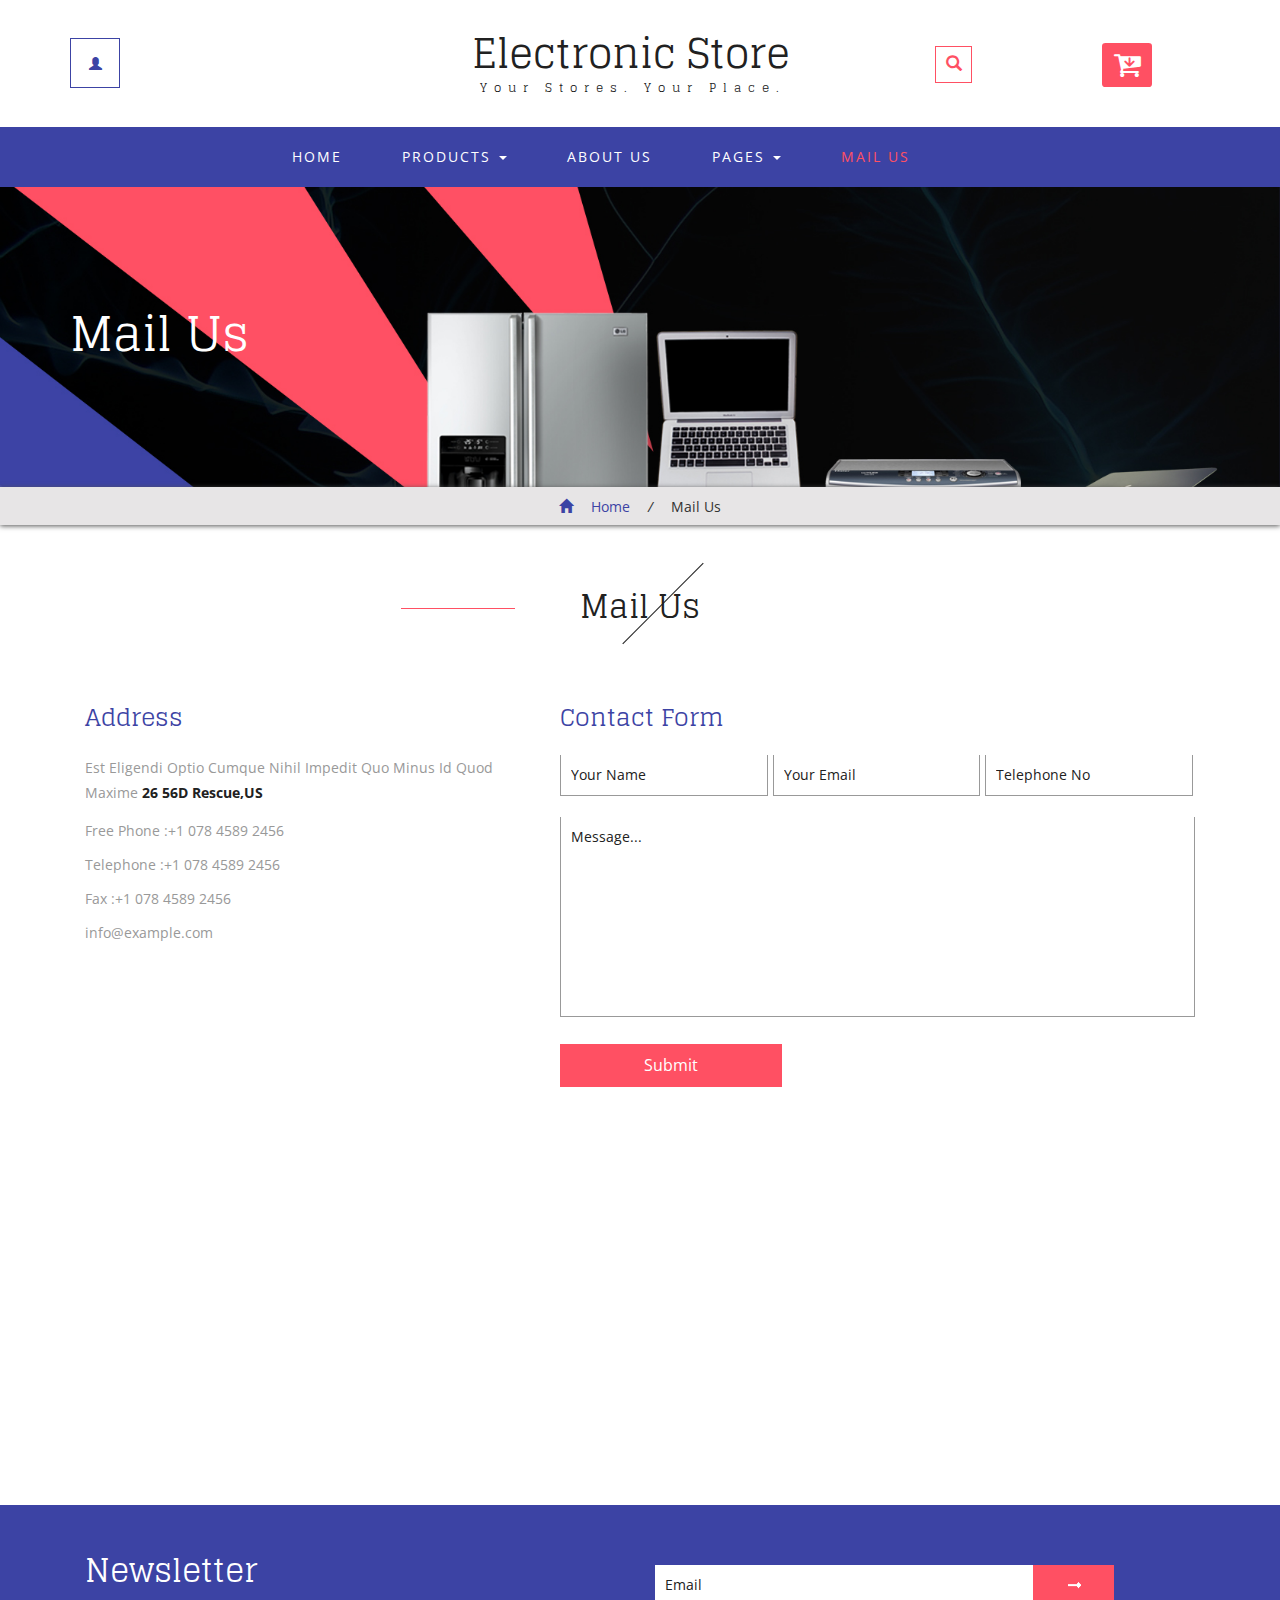
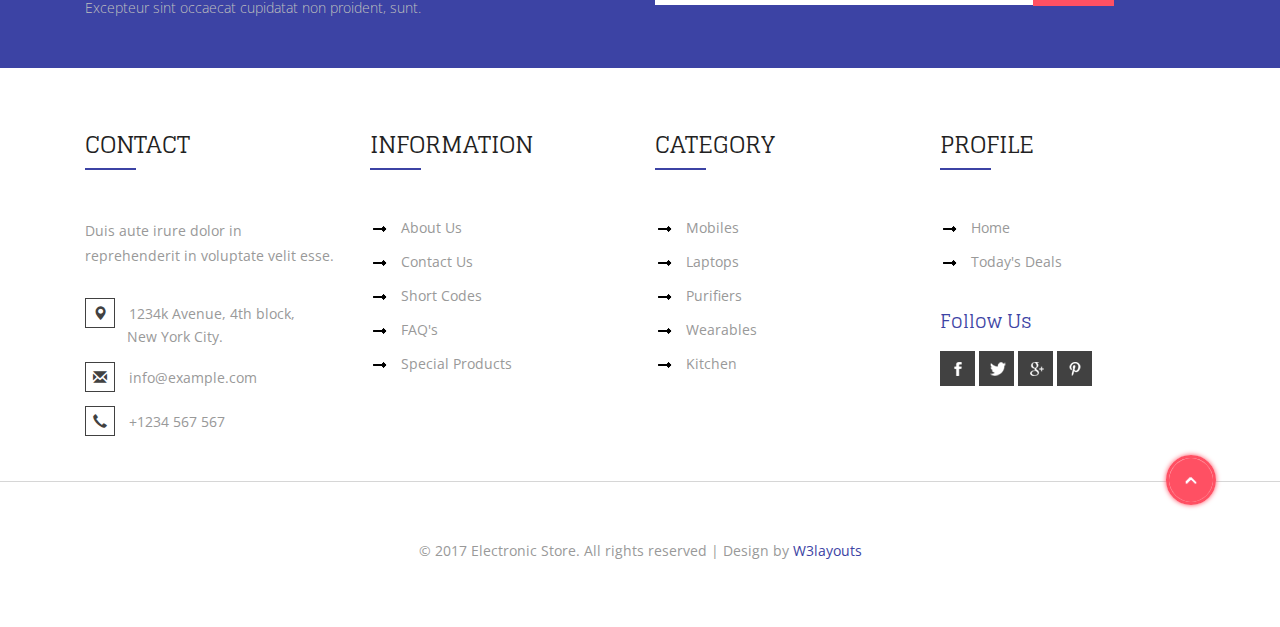
<file: web/mail.html>
<!--
Author: W3layouts
Author URL: http://w3layouts.com
License: Creative Commons Attribution 3.0 Unported
License URL: http://creativecommons.org/licenses/by/3.0/
-->
<!DOCTYPE html>
<html lang="en">
<head>
<title>Electronic Store a Ecommerce Online Shopping Category Bootstrap Responsive Website Template | Mail Us :: w3layouts</title>
<!-- for-mobile-apps -->
<meta name="viewport" content="width=device-width, initial-scale=1">
<meta http-equiv="Content-Type" content="text/html; charset=utf-8" />
<meta name="keywords" content="Electronic Store Responsive web template, Bootstrap Web Templates, Flat Web Templates, Android Compatible web template, 
	SmartPhone Compatible web template, free web designs for Nokia, Samsung, LG, SonyEricsson, Motorola web design" />
<script type="application/x-javascript"> addEventListener("load", function() { setTimeout(hideURLbar, 0); }, false);
	function hideURLbar(){ window.scrollTo(0,1); } </script>
<!-- //for-mobile-apps -->
<!-- Custom Theme files -->
<link href="css/bootstrap.css" rel="stylesheet" type="text/css" media="all" />
<link href="css/style.css" rel="stylesheet" type="text/css" media="all" /> 
<!-- //Custom Theme files -->
<!-- font-awesome icons -->
<link href="css/font-awesome.css" rel="stylesheet"> 
<!-- //font-awesome icons -->
<!-- js -->
<script src="js/jquery.min.js"></script> 
<!-- //js -->  
<!-- web fonts --> 
<link href='//fonts.googleapis.com/css?family=Glegoo:400,700' rel='stylesheet' type='text/css'>
<link href='//fonts.googleapis.com/css?family=Open+Sans:400,300,300italic,400italic,600,600italic,700,700italic,800,800italic' rel='stylesheet' type='text/css'>
<!-- //web fonts --> 
<!-- for bootstrap working -->
<script type="text/javascript" src="js/bootstrap-3.1.1.min.js"></script>
<!-- //for bootstrap working -->
<!-- start-smooth-scrolling -->
<script type="text/javascript">
	jQuery(document).ready(function($) {
		$(".scroll").click(function(event){		
			event.preventDefault();
			$('html,body').animate({scrollTop:$(this.hash).offset().top},1000);
		});
	});
</script>
<!-- //end-smooth-scrolling --> 
</head> 
<body> 
	<!-- header modal -->
	<div class="modal fade" id="myModal88" tabindex="-1" role="dialog" aria-labelledby="myModal88"
		aria-hidden="true">
		<div class="modal-dialog modal-lg">
			<div class="modal-content">
				<div class="modal-header">
					<button type="button" class="close" data-dismiss="modal" aria-hidden="true">
						&times;</button>
					<h4 class="modal-title" id="myModalLabel">Don't Wait, Login now!</h4>
				</div>
				<div class="modal-body modal-body-sub">
					<div class="row">
						<div class="col-md-8 modal_body_left modal_body_left1" style="border-right: 1px dotted #C2C2C2;padding-right:3em;">
							<div class="sap_tabs">	
								<div id="horizontalTab" style="display: block; width: 100%; margin: 0px;">
									<ul>
										<li class="resp-tab-item" aria-controls="tab_item-0"><span>Sign in</span></li>
										<li class="resp-tab-item" aria-controls="tab_item-1"><span>Sign up</span></li>
									</ul>		
									<div class="tab-1 resp-tab-content" aria-labelledby="tab_item-0">
										<div class="facts">
											<div class="register">
												<form action="#" method="post">			
													<input name="Email" placeholder="Email Address" type="text" required="">						
													<input name="Password" placeholder="Password" type="password" required="">										
													<div class="sign-up">
														<input type="submit" value="Sign in"/>
													</div>
												</form>
											</div>
										</div> 
									</div>	 
									<div class="tab-2 resp-tab-content" aria-labelledby="tab_item-1">
										<div class="facts">
											<div class="register">
												<form action="#" method="post">			
													<input placeholder="Name" name="Name" type="text" required="">
													<input placeholder="Email Address" name="Email" type="email" required="">	
													<input placeholder="Password" name="Password" type="password" required="">	
													<input placeholder="Confirm Password" name="Password" type="password" required="">
													<div class="sign-up">
														<input type="submit" value="Create Account"/>
													</div>
												</form>
											</div>
										</div>
									</div> 			        					            	      
								</div>	
							</div>
							<script src="js/easyResponsiveTabs.js" type="text/javascript"></script>
							<script type="text/javascript">
								$(document).ready(function () {
									$('#horizontalTab').easyResponsiveTabs({
										type: 'default', //Types: default, vertical, accordion           
										width: 'auto', //auto or any width like 600px
										fit: true   // 100% fit in a container
									});
								});
							</script>
							<div id="OR" class="hidden-xs">OR</div>
						</div>
						<div class="col-md-4 modal_body_right modal_body_right1">
							<div class="row text-center sign-with">
								<div class="col-md-12">
									<h3 class="other-nw">Sign in with</h3>
								</div>
								<div class="col-md-12">
									<ul class="social">
										<li class="social_facebook"><a href="#" class="entypo-facebook"></a></li>
										<li class="social_dribbble"><a href="#" class="entypo-dribbble"></a></li>
										<li class="social_twitter"><a href="#" class="entypo-twitter"></a></li>
										<li class="social_behance"><a href="#" class="entypo-behance"></a></li>
									</ul>
								</div>
							</div>
						</div>
					</div>
				</div>
			</div>
		</div>
	</div> 
	<!-- header modal -->
	<!-- header -->
	<div class="header" id="home1">
		<div class="container">
			<div class="w3l_login">
				<a href="#" data-toggle="modal" data-target="#myModal88"><span class="glyphicon glyphicon-user" aria-hidden="true"></span></a>
			</div>
			<div class="w3l_logo">
				<h1><a href="index.html">Electronic Store<span>Your stores. Your place.</span></a></h1>
			</div>
			<div class="search">
				<input class="search_box" type="checkbox" id="search_box">
				<label class="icon-search" for="search_box"><span class="glyphicon glyphicon-search" aria-hidden="true"></span></label>
				<div class="search_form">
					<form action="#" method="post">
						<input type="text" name="Search" placeholder="Search...">
						<input type="submit" value="Send">
					</form>
				</div>
			</div>
			<div class="cart cart box_1"> 
				<form action="#" method="post" class="last"> 
					<input type="hidden" name="cmd" value="_cart" />
					<input type="hidden" name="display" value="1" />
					<button class="w3view-cart" type="submit" name="submit" value=""><i class="fa fa-cart-arrow-down" aria-hidden="true"></i></button>
				</form>   
			</div>  
		</div>
	</div>
	<!-- //header -->
	<!-- navigation -->
	<div class="navigation">
		<div class="container">
			<nav class="navbar navbar-default">
				<!-- Brand and toggle get grouped for better mobile display -->
				<div class="navbar-header nav_2">
					<button type="button" class="navbar-toggle collapsed navbar-toggle1" data-toggle="collapse" data-target="#bs-megadropdown-tabs">
						<span class="sr-only">Toggle navigation</span>
						<span class="icon-bar"></span>
						<span class="icon-bar"></span>
						<span class="icon-bar"></span>
					</button>
				</div> 
				<div class="collapse navbar-collapse" id="bs-megadropdown-tabs">
					<ul class="nav navbar-nav">
						<li><a href="index.html">Home</a></li>	
						<!-- Mega Menu -->
						<li class="dropdown">
							<a href="#" class="dropdown-toggle" data-toggle="dropdown">Products <b class="caret"></b></a>
							<ul class="dropdown-menu multi-column columns-3">
								<div class="row">
									<div class="col-sm-3">
										<ul class="multi-column-dropdown">
											<h6>Mobiles</h6>
											<li><a href="products.html">Mobile Phones</a></li>
											<li><a href="products.html">Mp3 Players <span>New</span></a></li> 
											<li><a href="products.html">Popular Models</a></li>
											<li><a href="products.html">All Tablets<span>New</span></a></li>
										</ul>
									</div>
									<div class="col-sm-3">
										<ul class="multi-column-dropdown">
											<h6>Accessories</h6>
											<li><a href="products1.html">Laptop</a></li>
											<li><a href="products1.html">Desktop</a></li>
											<li><a href="products1.html">Wearables <span>New</span></a></li>
											<li><a href="products1.html"><i>Summer Store</i></a></li>
										</ul>
									</div>
									<div class="col-sm-2">
										<ul class="multi-column-dropdown">
											<h6>Home</h6>
											<li><a href="products2.html">Tv</a></li>
											<li><a href="products2.html">Camera</a></li>
											<li><a href="products2.html">AC</a></li>
											<li><a href="products2.html">Grinders</a></li>
										</ul>
									</div>
									<div class="col-sm-4">
										<div class="w3ls_products_pos">
											<h4>30%<i>Off/-</i></h4>
											<img src="images/1.jpg" alt=" " class="img-responsive" />
										</div>
									</div>
									<div class="clearfix"></div>
								</div>
							</ul>
						</li>
						<li><a href="about.html">About Us</a></li> 
						<li class="w3pages"><a href="#" class="dropdown-toggle" data-toggle="dropdown" role="button" aria-haspopup="true" aria-expanded="false">Pages <span class="caret"></span></a>
							<ul class="dropdown-menu">
								<li><a href="icons.html">Web Icons</a></li>
								<li><a href="codes.html">Short Codes</a></li>     
							</ul>
						</li>  
						<li><a href="mail.html" class="act">Mail Us</a></li>
					</ul>
				</div>
			</nav>
		</div>
	</div>
	<!-- //navigation -->
	<!-- banner -->
	<div class="banner banner10">
		<div class="container">
			<h2>Mail Us</h2>
		</div>
	</div>
	<!-- //banner -->    
	<!-- breadcrumbs -->
	<div class="breadcrumb_dress">
		<div class="container">
			<ul>
				<li><a href="index.html"><span class="glyphicon glyphicon-home" aria-hidden="true"></span> Home</a> <i>/</i></li>
				<li>Mail Us</li>
			</ul>
		</div>
	</div>
	<!-- //breadcrumbs --> 
	<!-- mail -->
	<div class="mail">
		<div class="container">
			<h3>Mail Us</h3>
			<div class="agile_mail_grids">
				<div class="col-md-5 contact-left">
					<h4>Address</h4>
					<p>est eligendi optio cumque nihil impedit quo minus id quod maxime
						<span>26 56D Rescue,US</span></p>
					<ul>
						<li>Free Phone :+1 078 4589 2456</li>
						<li>Telephone :+1 078 4589 2456</li>
						<li>Fax :+1 078 4589 2456</li>
						<li><a href="mailto:info@example.com">info@example.com</a></li>
					</ul>
				</div>
				<div class="col-md-7 contact-left">
					<h4>Contact Form</h4>
					<form action="#" method="post">
						<input type="text" name="Name" placeholder="Your Name" required="">
						<input type="email" name="Email" placeholder="Your Email" required="">
						<input type="text" name="Telephone" placeholder="Telephone No" required="">
						<textarea name="message" placeholder="Message..." required=""></textarea>
						<input type="submit" value="Submit" >
					</form>
				</div>
				<div class="clearfix"> </div>
			</div>

			<div class="contact-bottom">
				<iframe src="https://www.google.com/maps/embed?pb=!1m16!1m12!1m3!1d96908.54934770924!2d-73.74913540000001!3d40.62123259999999!2m3!1f0!2f0!3f0!3m2!1i1024!2i768!4f13.1!2m1!1sanimal+rescue+service+near+Inwood%2C+New+York%2C+NY%2C+United+States!5e0!3m2!1sen!2sin!4v1436335928062" frameborder="0" style="border:0" allowfullscreen></iframe>
			</div>
		</div>
	</div>
	<!-- //mail -->
<!-- newsletter -->
	<div class="newsletter">
		<div class="container">
			<div class="col-md-6 w3agile_newsletter_left">
				<h3>Newsletter</h3>
				<p>Excepteur sint occaecat cupidatat non proident, sunt.</p>
			</div>
			<div class="col-md-6 w3agile_newsletter_right">
				<form action="#" method="post">
					<input type="email" name="Email" placeholder="Email" required="">
					<input type="submit" value="" />
				</form>
			</div>
			<div class="clearfix"> </div>
		</div>
	</div>
	<!-- //newsletter -->
	<!-- footer -->
	<div class="footer">
		<div class="container">
			<div class="w3_footer_grids">
				<div class="col-md-3 w3_footer_grid">
					<h3>Contact</h3>
					<p>Duis aute irure dolor in reprehenderit in voluptate velit esse.</p>
					<ul class="address">
						<li><i class="glyphicon glyphicon-map-marker" aria-hidden="true"></i>1234k Avenue, 4th block, <span>New York City.</span></li>
						<li><i class="glyphicon glyphicon-envelope" aria-hidden="true"></i><a href="mailto:info@example.com">info@example.com</a></li>
						<li><i class="glyphicon glyphicon-earphone" aria-hidden="true"></i>+1234 567 567</li>
					</ul>
				</div>
				<div class="col-md-3 w3_footer_grid">
					<h3>Information</h3>
					<ul class="info"> 
						<li><a href="about.html">About Us</a></li>
						<li><a href="mail.html">Contact Us</a></li>
						<li><a href="codes.html">Short Codes</a></li>
						<li><a href="faq.html">FAQ's</a></li>
						<li><a href="products.html">Special Products</a></li>
					</ul>
				</div>
				<div class="col-md-3 w3_footer_grid">
					<h3>Category</h3>
					<ul class="info"> 
						<li><a href="products.html">Mobiles</a></li>
						<li><a href="products1.html">Laptops</a></li>
						<li><a href="products.html">Purifiers</a></li>
						<li><a href="products1.html">Wearables</a></li>
						<li><a href="products2.html">Kitchen</a></li>
					</ul>
				</div>
				<div class="col-md-3 w3_footer_grid">
					<h3>Profile</h3>
					<ul class="info"> 
						<li><a href="index.html">Home</a></li>
						<li><a href="products.html">Today's Deals</a></li>
					</ul>
					<h4>Follow Us</h4>
					<div class="agileits_social_button">
						<ul>
							<li><a href="#" class="facebook"> </a></li>
							<li><a href="#" class="twitter"> </a></li>
							<li><a href="#" class="google"> </a></li>
							<li><a href="#" class="pinterest"> </a></li>
						</ul>
					</div>
				</div>
				<div class="clearfix"> </div>
			</div>
		</div>
		<div class="footer-copy">
			<div class="footer-copy1">
				<div class="footer-copy-pos">
					<a href="#home1" class="scroll"><img src="images/arrow.png" alt=" " class="img-responsive" /></a>
				</div>
			</div>
			<div class="container">
				<p>&copy; 2017 Electronic Store. All rights reserved | Design by <a href="http://w3layouts.com/">W3layouts</a></p>
			</div>
		</div>
	</div>
	<!-- //footer -->  
	<!-- cart-js -->
	<script src="js/minicart.js"></script>
	<script>
        w3ls.render();

        w3ls.cart.on('w3sb_checkout', function (evt) {
        	var items, len, i;

        	if (this.subtotal() > 0) {
        		items = this.items();

        		for (i = 0, len = items.length; i < len; i++) { 
        		}
        	}
        });
    </script>  
	<!-- //cart-js --> 
</body>
</html>
</file>
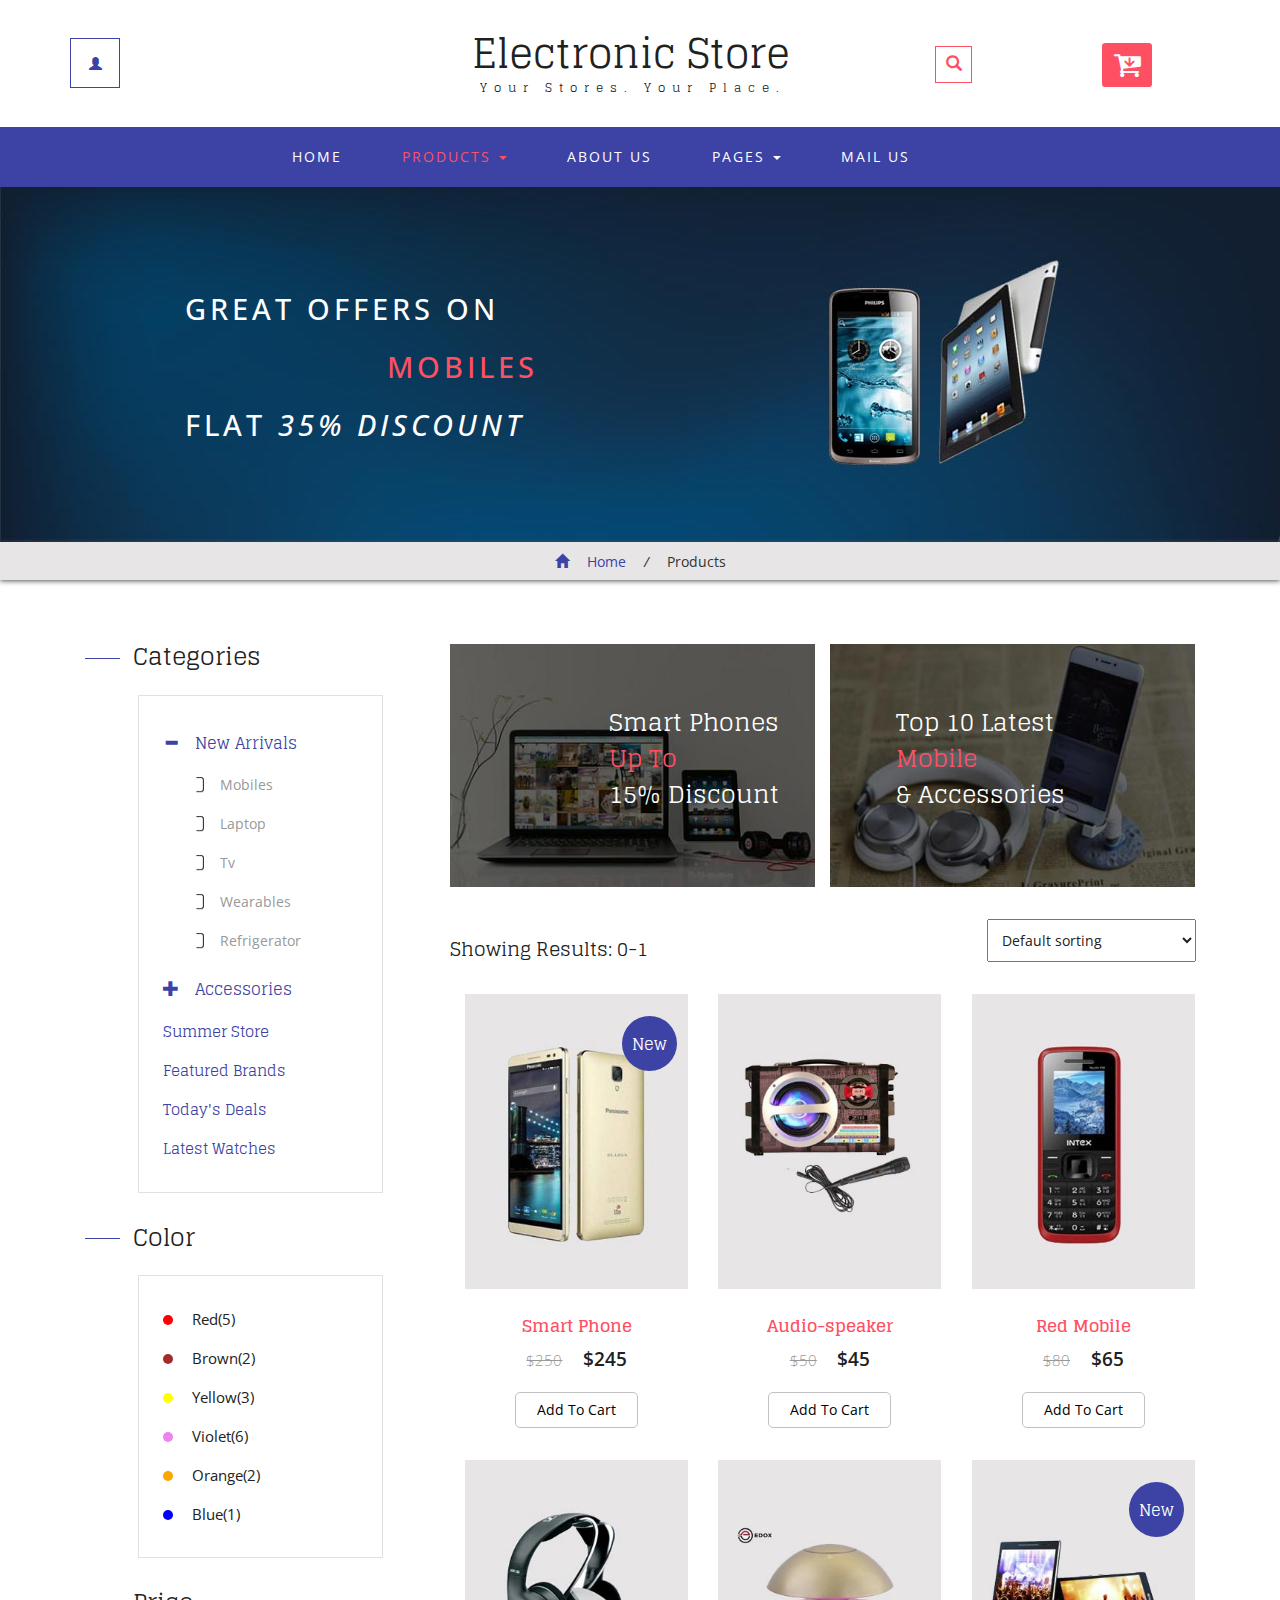
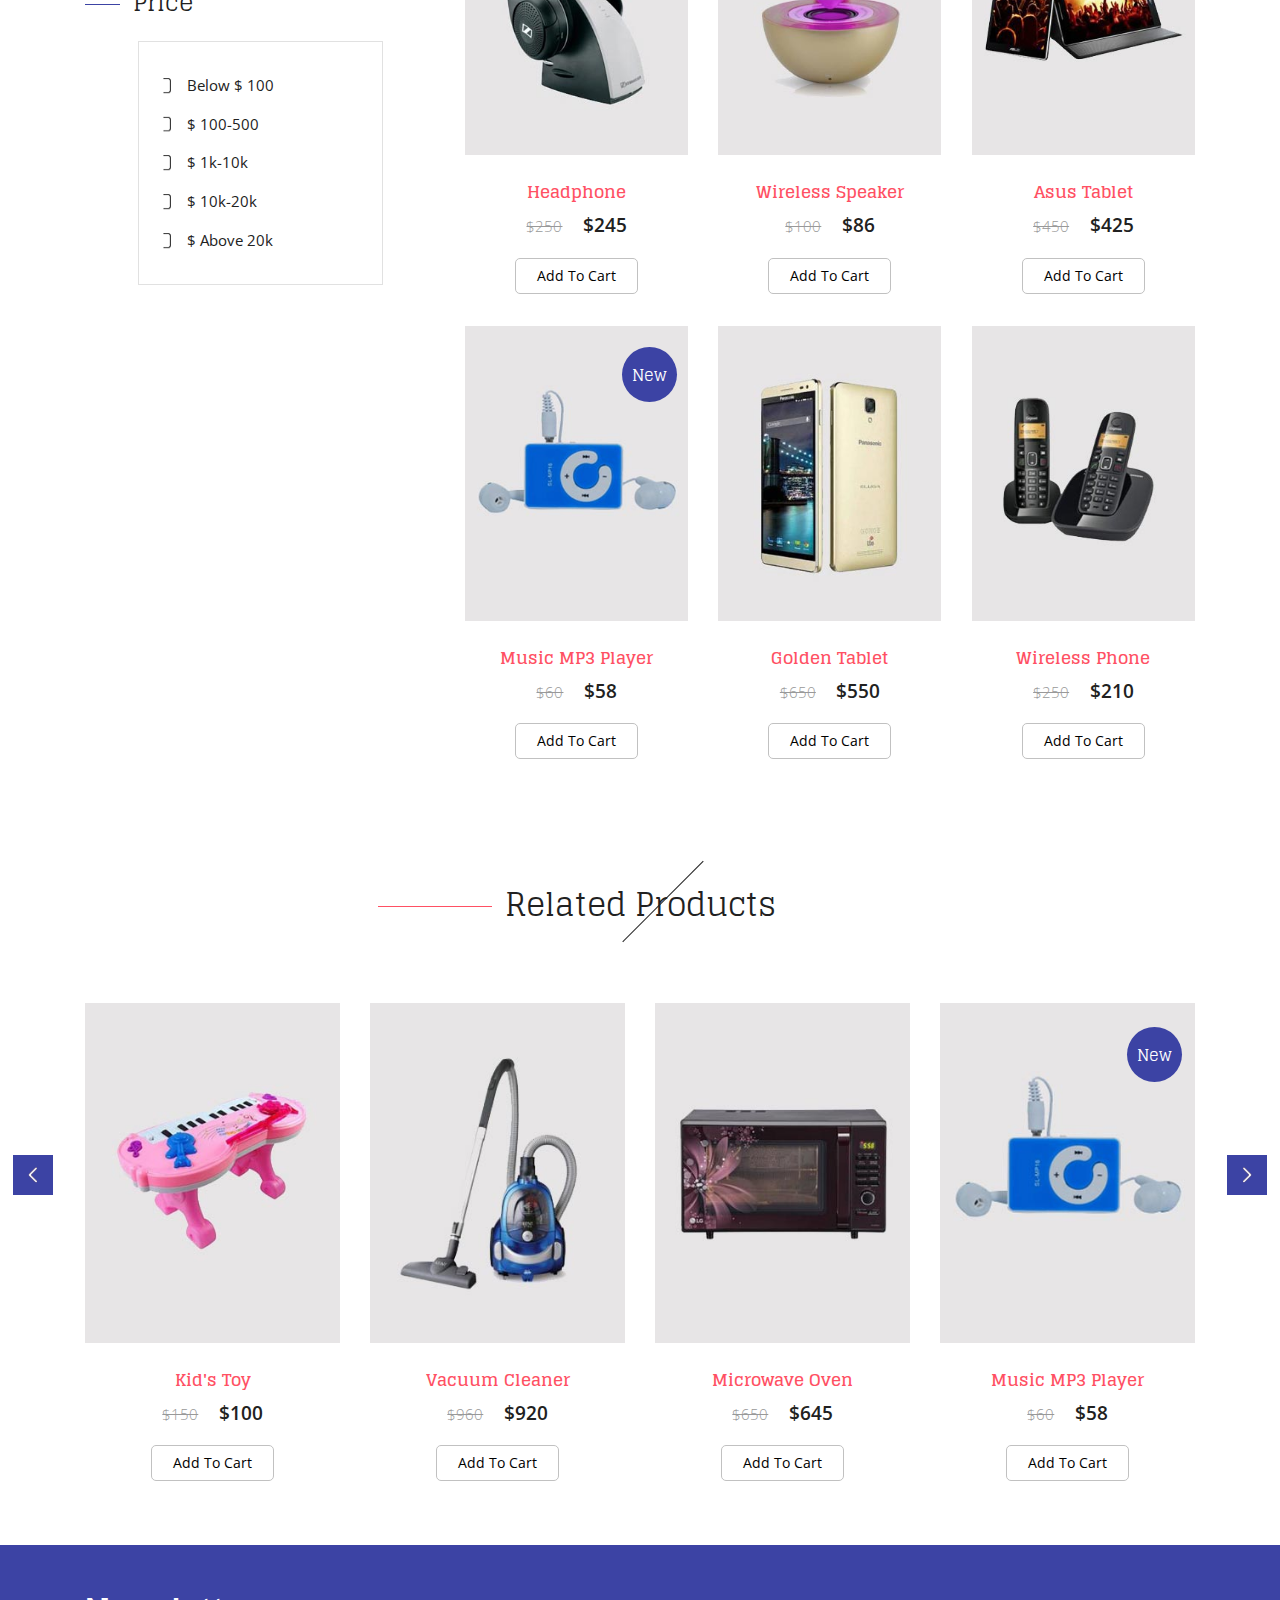
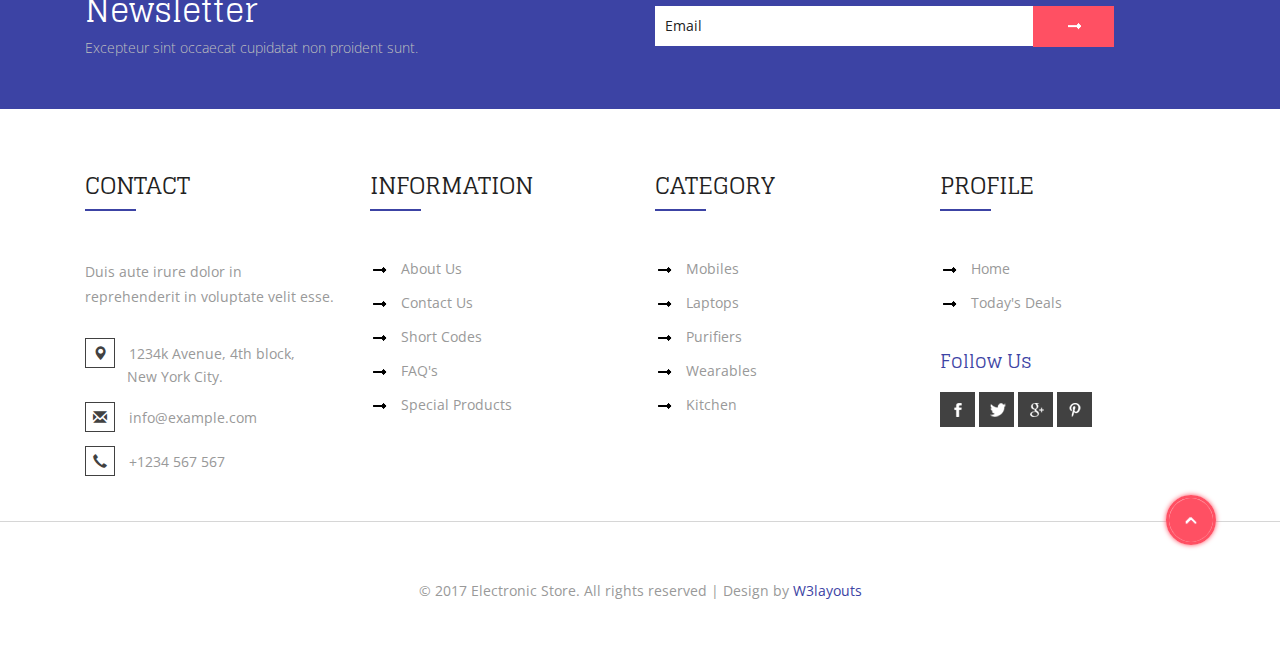
<file: web/products.html>
<!--
Author: W3layouts
Author URL: http://w3layouts.com
License: Creative Commons Attribution 3.0 Unported
License URL: http://creativecommons.org/licenses/by/3.0/
-->
<!DOCTYPE html>
<html lang="en">
<head>
<title>Electronic Store a Ecommerce Online Shopping Category Bootstrap Responsive Website Template | Products :: w3layouts</title>
<!-- for-mobile-apps -->
<meta name="viewport" content="width=device-width, initial-scale=1">
<meta http-equiv="Content-Type" content="text/html; charset=utf-8" />
<meta name="keywords" content="Electronic Store Responsive web template, Bootstrap Web Templates, Flat Web Templates, Android Compatible web template, 
	SmartPhone Compatible web template, free web designs for Nokia, Samsung, LG, SonyEricsson, Motorola web design" />
<script type="application/x-javascript"> addEventListener("load", function() { setTimeout(hideURLbar, 0); }, false);
	function hideURLbar(){ window.scrollTo(0,1); } </script>
<!-- //for-mobile-apps -->
<!-- Custom Theme files -->
<link href="css/bootstrap.css" rel="stylesheet" type="text/css" media="all" />
<link href="css/style.css" rel="stylesheet" type="text/css" media="all" /> 
<link href="css/fasthover.css" rel="stylesheet" type="text/css" media="all" />
<!-- //Custom Theme files -->
<!-- font-awesome icons -->
<link href="css/font-awesome.css" rel="stylesheet"> 
<!-- //font-awesome icons -->
<!-- js -->
<script src="js/jquery.min.js"></script> 
<!-- //js -->  
<!-- web fonts --> 
<link href='//fonts.googleapis.com/css?family=Glegoo:400,700' rel='stylesheet' type='text/css'>
<link href='//fonts.googleapis.com/css?family=Open+Sans:400,300,300italic,400italic,600,600italic,700,700italic,800,800italic' rel='stylesheet' type='text/css'>
<!-- //web fonts --> 
<!-- for bootstrap working -->
<script type="text/javascript" src="js/bootstrap-3.1.1.min.js"></script>
<!-- //for bootstrap working -->
<!-- start-smooth-scrolling -->
<script type="text/javascript">
	jQuery(document).ready(function($) {
		$(".scroll").click(function(event){		
			event.preventDefault();
			$('html,body').animate({scrollTop:$(this.hash).offset().top},1000);
		});
	});
</script>
<!-- //end-smooth-scrolling --> 
</head> 
<body> 
	<!-- header modal -->
	<div class="modal fade" id="myModal88" tabindex="-1" role="dialog" aria-labelledby="myModal88"
		aria-hidden="true">
		<div class="modal-dialog modal-lg">
			<div class="modal-content">
				<div class="modal-header">
					<button type="button" class="close" data-dismiss="modal" aria-hidden="true">
						&times;</button>
					<h4 class="modal-title" id="myModalLabel">Don't Wait, Login now!</h4>
				</div>
				<div class="modal-body modal-body-sub">
					<div class="row">
						<div class="col-md-8 modal_body_left modal_body_left1" style="border-right: 1px dotted #C2C2C2;padding-right:3em;">
							<div class="sap_tabs">	
								<div id="horizontalTab" style="display: block; width: 100%; margin: 0px;">
									<ul>
										<li class="resp-tab-item" aria-controls="tab_item-0"><span>Sign in</span></li>
										<li class="resp-tab-item" aria-controls="tab_item-1"><span>Sign up</span></li>
									</ul>		
									<div class="tab-1 resp-tab-content" aria-labelledby="tab_item-0">
										<div class="facts">
											<div class="register">
												<form action="#" method="post">			
													<input name="Email" placeholder="Email Address" type="text" required="">						
													<input name="Password" placeholder="Password" type="password" required="">										
													<div class="sign-up">
														<input type="submit" value="Sign in"/>
													</div>
												</form>
											</div>
										</div> 
									</div>	 
									<div class="tab-2 resp-tab-content" aria-labelledby="tab_item-1">
										<div class="facts">
											<div class="register">
												<form action="#" method="post">			
													<input placeholder="Name" name="Name" type="text" required="">
													<input placeholder="Email Address" name="Email" type="email" required="">	
													<input placeholder="Password" name="Password" type="password" required="">	
													<input placeholder="Confirm Password" name="Password" type="password" required="">
													<div class="sign-up">
														<input type="submit" value="Create Account"/>
													</div>
												</form>
											</div>
										</div>
									</div> 			        					            	      
								</div>	
							</div>
							<script src="js/easyResponsiveTabs.js" type="text/javascript"></script>
							<script type="text/javascript">
								$(document).ready(function () {
									$('#horizontalTab').easyResponsiveTabs({
										type: 'default', //Types: default, vertical, accordion           
										width: 'auto', //auto or any width like 600px
										fit: true   // 100% fit in a container
									});
								});
							</script>
							<div id="OR" class="hidden-xs">OR</div>
						</div>
						<div class="col-md-4 modal_body_right modal_body_right1">
							<div class="row text-center sign-with">
								<div class="col-md-12">
									<h3 class="other-nw">Sign in with</h3>
								</div>
								<div class="col-md-12">
									<ul class="social">
										<li class="social_facebook"><a href="#" class="entypo-facebook"></a></li>
										<li class="social_dribbble"><a href="#" class="entypo-dribbble"></a></li>
										<li class="social_twitter"><a href="#" class="entypo-twitter"></a></li>
										<li class="social_behance"><a href="#" class="entypo-behance"></a></li>
									</ul>
								</div>
							</div>
						</div>
					</div>
				</div>
			</div>
		</div>
	</div> 
	<!-- header modal -->
	<!-- header -->
	<div class="header" id="home1">
		<div class="container">
			<div class="w3l_login">
				<a href="#" data-toggle="modal" data-target="#myModal88"><span class="glyphicon glyphicon-user" aria-hidden="true"></span></a>
			</div>
			<div class="w3l_logo">
				<h1><a href="index.html">Electronic Store<span>Your stores. Your place.</span></a></h1>
			</div>
			<div class="search">
				<input class="search_box" type="checkbox" id="search_box">
				<label class="icon-search" for="search_box"><span class="glyphicon glyphicon-search" aria-hidden="true"></span></label>
				<div class="search_form">
					<form action="#" method="post">
						<input type="text" name="Search" placeholder="Search...">
						<input type="submit" value="Send">
					</form>
				</div>
			</div>
			<div class="cart cart box_1"> 
				<form action="#" method="post" class="last"> 
					<input type="hidden" name="cmd" value="_cart" />
					<input type="hidden" name="display" value="1" />
					<button class="w3view-cart" type="submit" name="submit" value=""><i class="fa fa-cart-arrow-down" aria-hidden="true"></i></button>
				</form>   
			</div>  
		</div>
	</div>
	<!-- //header -->
	<!-- navigation -->
	<div class="navigation">
		<div class="container">
			<nav class="navbar navbar-default">
				<!-- Brand and toggle get grouped for better mobile display -->
				<div class="navbar-header nav_2">
					<button type="button" class="navbar-toggle collapsed navbar-toggle1" data-toggle="collapse" data-target="#bs-megadropdown-tabs">
						<span class="sr-only">Toggle navigation</span>
						<span class="icon-bar"></span>
						<span class="icon-bar"></span>
						<span class="icon-bar"></span>
					</button>
				</div> 
				<div class="collapse navbar-collapse" id="bs-megadropdown-tabs">
					<ul class="nav navbar-nav">
						<li><a href="index.html">Home</a></li>	
						<!-- Mega Menu -->
						<li class="dropdown">
							<a href="#" class="dropdown-toggle act" data-toggle="dropdown" >Products <b class="caret"></b></a>
							<ul class="dropdown-menu multi-column columns-3">
								<div class="row">
									<div class="col-sm-3">
										<ul class="multi-column-dropdown">
											<h6>Mobiles</h6>
											<li><a href="products.html">Mobile Phones</a></li>
											<li><a href="products.html">Mp3 Players <span>New</span></a></li> 
											<li><a href="products.html">Popular Models</a></li>
											<li><a href="products.html">All Tablets<span>New</span></a></li>
										</ul>
									</div>
									<div class="col-sm-3">
										<ul class="multi-column-dropdown">
											<h6>Accessories</h6>
											<li><a href="products1.html">Laptop</a></li>
											<li><a href="products1.html">Desktop</a></li>
											<li><a href="products1.html">Wearables <span>New</span></a></li>
											<li><a href="products1.html"><i>Summer Store</i></a></li>
										</ul>
									</div>
									<div class="col-sm-2">
										<ul class="multi-column-dropdown">
											<h6>Home</h6>
											<li><a href="products2.html">Tv</a></li>
											<li><a href="products2.html">Camera</a></li>
											<li><a href="products2.html">AC</a></li>
											<li><a href="products2.html">Grinders</a></li>
										</ul>
									</div>
									<div class="col-sm-4">
										<div class="w3ls_products_pos">
											<h4>30%<i>Off/-</i></h4>
											<img src="images/1.jpg" alt=" " class="img-responsive" />
										</div>
									</div>
									<div class="clearfix"></div>
								</div>
							</ul>
						</li>
						<li><a href="about.html">About Us</a></li> 
						<li class="w3pages"><a href="#" class="dropdown-toggle" data-toggle="dropdown" role="button" aria-haspopup="true" aria-expanded="false">Pages <span class="caret"></span></a>
							<ul class="dropdown-menu">
								<li><a href="icons.html">Web Icons</a></li>
								<li><a href="codes.html">Short Codes</a></li>     
							</ul>
						</li>  
						<li><a href="mail.html">Mail Us</a></li>
					</ul>
				</div>
			</nav>
		</div>
	</div>
	<!-- //navigation -->
	<!-- banner -->
	<div class="banner banner1">
		<div class="container">
			<h2>Great Offers on <span>Mobiles</span> Flat <i>35% Discount</i></h2> 
		</div>
	</div> 
	<!-- breadcrumbs -->
	<div class="breadcrumb_dress">
		<div class="container">
			<ul>
				<li><a href="index.html"><span class="glyphicon glyphicon-home" aria-hidden="true"></span> Home</a> <i>/</i></li>
				<li>Products</li>
			</ul>
		</div>
	</div>
	<!-- //breadcrumbs --> 
	<!-- mobiles -->
	<div class="mobiles">
		<div class="container">
			<div class="w3ls_mobiles_grids">
				<div class="col-md-4 w3ls_mobiles_grid_left">
					<div class="w3ls_mobiles_grid_left_grid">
						<h3>Categories</h3>
						<div class="w3ls_mobiles_grid_left_grid_sub">
							<div class="panel-group" id="accordion" role="tablist" aria-multiselectable="true">
							  <div class="panel panel-default">
								<div class="panel-heading" role="tab" id="headingOne">
								  <h4 class="panel-title asd">
									<a class="pa_italic" role="button" data-toggle="collapse" data-parent="#accordion" href="#collapseOne" aria-expanded="true" aria-controls="collapseOne">
									  <span class="glyphicon glyphicon-plus" aria-hidden="true"></span><i class="glyphicon glyphicon-minus" aria-hidden="true"></i>New Arrivals
									</a>
								  </h4>
								</div>
								<div id="collapseOne" class="panel-collapse collapse in" role="tabpanel" aria-labelledby="headingOne">
								  <div class="panel-body panel_text">
									<ul>
										<li><a href="products.html">Mobiles</a></li>
										<li><a href="products1.html">Laptop</a></li>
										<li><a href="products2.html">Tv</a></li>
										<li><a href="products.html">Wearables</a></li>
										<li><a href="products2.html">Refrigerator</a></li>
									</ul>
								  </div>
								</div>
							  </div>
							  <div class="panel panel-default">
								<div class="panel-heading" role="tab" id="headingTwo">
								  <h4 class="panel-title asd">
									<a class="pa_italic collapsed" role="button" data-toggle="collapse" data-parent="#accordion" href="#collapseTwo" aria-expanded="false" aria-controls="collapseTwo">
									  <span class="glyphicon glyphicon-plus" aria-hidden="true"></span><i class="glyphicon glyphicon-minus" aria-hidden="true"></i>Accessories
									</a>
								  </h4>
								</div>
								<div id="collapseTwo" class="panel-collapse collapse" role="tabpanel" aria-labelledby="headingTwo">
								   <div class="panel-body panel_text">
									<ul>
										<li><a href="products2.html">Grinder</a></li>
										<li><a href="products2.html">Heater</a></li>
										<li><a href="products2.html">Kid's Toys</a></li>
										<li><a href="products2.html">Filters</a></li>
										<li><a href="products2.html">AC</a></li>
									</ul>
								  </div>
								</div>
							  </div>
							</div>
							<ul class="panel_bottom">
								<li><a href="products.html">Summer Store</a></li>
								<li><a href="products.html">Featured Brands</a></li>
								<li><a href="products.html">Today's Deals</a></li>
								<li><a href="products.html">Latest Watches</a></li>
							</ul>
						</div>
					</div>
					<div class="w3ls_mobiles_grid_left_grid">
						<h3>Color</h3>
						<div class="w3ls_mobiles_grid_left_grid_sub">
							<div class="ecommerce_color">
								<ul>
									<li><a href="#"><i></i> Red(5)</a></li>
									<li><a href="#"><i></i> Brown(2)</a></li>
									<li><a href="#"><i></i> Yellow(3)</a></li>
									<li><a href="#"><i></i> Violet(6)</a></li>
									<li><a href="#"><i></i> Orange(2)</a></li>
									<li><a href="#"><i></i> Blue(1)</a></li>
								</ul>
							</div>
						</div>
					</div>
					<div class="w3ls_mobiles_grid_left_grid">
						<h3>Price</h3>
						<div class="w3ls_mobiles_grid_left_grid_sub">
							<div class="ecommerce_color ecommerce_size">
								<ul>
									<li><a href="#">Below $ 100</a></li>
									<li><a href="#">$ 100-500</a></li>
									<li><a href="#">$ 1k-10k</a></li>
									<li><a href="#">$ 10k-20k</a></li>
									<li><a href="#">$ Above 20k</a></li>
								</ul>
							</div>
						</div>
					</div>
				</div>
				<div class="col-md-8 w3ls_mobiles_grid_right">
					<div class="col-md-6 w3ls_mobiles_grid_right_left">
						<div class="w3ls_mobiles_grid_right_grid1">
							<img src="images/46.jpg" alt=" " class="img-responsive" />
							<div class="w3ls_mobiles_grid_right_grid1_pos1">
								<h3>Smart Phones<span>Up To</span> 15% Discount</h3>
							</div>
						</div>
					</div>
					<div class="col-md-6 w3ls_mobiles_grid_right_left">
						<div class="w3ls_mobiles_grid_right_grid1">
							<img src="images/47.jpg" alt=" " class="img-responsive" />
							<div class="w3ls_mobiles_grid_right_grid1_pos">
								<h3>Top 10 Latest<span>Mobile </span>& Accessories</h3>
							</div>
						</div>
					</div>
					<div class="clearfix"> </div>

					<div class="w3ls_mobiles_grid_right_grid2">
						<div class="w3ls_mobiles_grid_right_grid2_left">
							<h3>Showing Results: 0-1</h3>
						</div>
						<div class="w3ls_mobiles_grid_right_grid2_right">
							<select name="select_item" class="select_item">
								<option selected="selected">Default sorting</option>
								<option>Sort by popularity</option>
								<option>Sort by average rating</option>
								<option>Sort by newness</option>
								<option>Sort by price: low to high</option>
								<option>Sort by price: high to low</option>
							</select>
						</div>
						<div class="clearfix"> </div>
					</div>
					<div class="w3ls_mobiles_grid_right_grid3">
						<div class="col-md-4 agileinfo_new_products_grid agileinfo_new_products_grid_mobiles">
							<div class="agile_ecommerce_tab_left mobiles_grid">
								<div class="hs-wrapper hs-wrapper2">
									<img src="images/31.jpg" alt=" " class="img-responsive" />
									<img src="images/30.jpg" alt=" " class="img-responsive" />
									<img src="images/27.jpg" alt=" " class="img-responsive" />
									<img src="images/28.jpg" alt=" " class="img-responsive" />
									<img src="images/29.jpg" alt=" " class="img-responsive" /> 
									<div class="w3_hs_bottom w3_hs_bottom_sub1">
										<ul>
											<li>
												<a href="#" data-toggle="modal" data-target="#myModal9"><span class="glyphicon glyphicon-eye-open" aria-hidden="true"></span></a>
											</li>
										</ul>
									</div>
								</div>
								<h5><a href="single.html">Smart Phone</a></h5> 
								<div class="simpleCart_shelfItem">
									<p><span>$250</span> <i class="item_price">$245</i></p>
									<form action="#" method="post">
										<input type="hidden" name="cmd" value="_cart" />
										<input type="hidden" name="add" value="1" /> 
										<input type="hidden" name="w3ls_item" value="Smart Phone" /> 
										<input type="hidden" name="amount" value="245.00"/>   
										<button type="submit" class="w3ls-cart">Add to cart</button>
									</form>
								</div> 
								<div class="mobiles_grid_pos">
									<h6>New</h6>
								</div>
							</div>
						</div>
						<div class="col-md-4 agileinfo_new_products_grid agileinfo_new_products_grid_mobiles">
							<div class="agile_ecommerce_tab_left mobiles_grid">
								<div class="hs-wrapper hs-wrapper2">
									<img src="images/p1.jpg" alt=" " class="img-responsive" />
									<img src="images/p2.jpg" alt=" " class="img-responsive" />
									<img src="images/p3.jpg" alt=" " class="img-responsive" />
									<img src="images/p4.jpg" alt=" " class="img-responsive" />
									<img src="images/p1.jpg" alt=" " class="img-responsive" /> 
									<div class="w3_hs_bottom w3_hs_bottom_sub1">
										<ul>
											<li>
												<a href="#" data-toggle="modal" data-target="#myModal4"><span class="glyphicon glyphicon-eye-open" aria-hidden="true"></span></a>
											</li>
										</ul>
									</div>
								</div>
								<h5><a href="single.html">Audio-speaker</a></h5>
								<div class="simpleCart_shelfItem">
									<p><span>$50</span> <i class="item_price">$45</i></p>
									<form action="#" method="post">
										<input type="hidden" name="cmd" value="_cart" />
										<input type="hidden" name="add" value="1" /> 
										<input type="hidden" name="w3ls_item" value="Audio-speaker" /> 
										<input type="hidden" name="amount" value="45.00"/>   
										<button type="submit" class="w3ls-cart">Add to cart</button>
									</form>
								</div> 
							</div>
						</div>
						<div class="col-md-4 agileinfo_new_products_grid agileinfo_new_products_grid_mobiles">
							<div class="agile_ecommerce_tab_left mobiles_grid">
								<div class="hs-wrapper hs-wrapper2">
									<img src="images/30.jpg" alt=" " class="img-responsive" />
									<img src="images/28.jpg" alt=" " class="img-responsive" />
									<img src="images/26.jpg" alt=" " class="img-responsive" />
									<img src="images/27.jpg" alt=" " class="img-responsive" />
									<img src="images/29.jpg" alt=" " class="img-responsive" /> 
									<div class="w3_hs_bottom w3_hs_bottom_sub1">
										<ul>
											<li>
												<a href="#" data-toggle="modal" data-target="#myModal9"><span class="glyphicon glyphicon-eye-open" aria-hidden="true"></span></a>
											</li>
										</ul>
									</div>
								</div>
								<h5><a href="single.html">Red Mobile</a></h5>
								<div class="simpleCart_shelfItem">
									<p><span>$80</span> <i class="item_price">$65</i></p>
									<form action="#" method="post">
										<input type="hidden" name="cmd" value="_cart" />
										<input type="hidden" name="add" value="1" /> 
										<input type="hidden" name="w3ls_item" value="Red Mobile" /> 
										<input type="hidden" name="amount" value="65.00"/>   
										<button type="submit" class="w3ls-cart">Add to cart</button>
									</form>
								</div> 
							</div>
						</div>
						<div class="clearfix"> </div>
					</div>
					<div class="w3ls_mobiles_grid_right_grid3">
						<div class="col-md-4 agileinfo_new_products_grid agileinfo_new_products_grid_mobiles">
							<div class="agile_ecommerce_tab_left mobiles_grid">
								<div class="hs-wrapper hs-wrapper2">
									<img src="images/p4.jpg" alt=" " class="img-responsive" />
									<img src="images/p1.jpg" alt=" " class="img-responsive" />
									<img src="images/p3.jpg" alt=" " class="img-responsive" />
									<img src="images/p2.jpg" alt=" " class="img-responsive" />
									<img src="images/p5.jpg" alt=" " class="img-responsive" /> 
									<div class="w3_hs_bottom w3_hs_bottom_sub1">
										<ul>
											<li>
												<a href="#" data-toggle="modal" data-target="#myModal4"><span class="glyphicon glyphicon-eye-open" aria-hidden="true"></span></a>
											</li>
										</ul>
									</div>
								</div>
								<h5><a href="single.html">Headphone</a></h5>
								<div class="simpleCart_shelfItem">
									<p><span>$250</span> <i class="item_price">$245</i></p>
									<form action="#" method="post">
										<input type="hidden" name="cmd" value="_cart" />
										<input type="hidden" name="add" value="1" /> 
										<input type="hidden" name="w3ls_item" value="Headphone"/> 
										<input type="hidden" name="amount" value="245.00"/>   
										<button type="submit" class="w3ls-cart">Add to cart</button>
									</form>
								</div> 
							</div>
						</div>
						<div class="col-md-4 agileinfo_new_products_grid agileinfo_new_products_grid_mobiles">
							<div class="agile_ecommerce_tab_left mobiles_grid">
								<div class="hs-wrapper hs-wrapper2">
									<img src="images/p5.jpg" alt=" " class="img-responsive" />
									<img src="images/p1.jpg" alt=" " class="img-responsive" />
									<img src="images/p2.jpg" alt=" " class="img-responsive" />
									<img src="images/p4.jpg" alt=" " class="img-responsive" />
									<img src="images/p3.jpg" alt=" " class="img-responsive" /> 
									<div class="w3_hs_bottom w3_hs_bottom_sub1">
										<ul>
											<li>
												<a href="#" data-toggle="modal" data-target="#myModal4"><span class="glyphicon glyphicon-eye-open" aria-hidden="true"></span></a>
											</li>
										</ul>
									</div>
								</div>
								<h5><a href="single.html">Wireless Speaker</a></h5>
								<div class="simpleCart_shelfItem">
									<p><span>$100</span> <i class="item_price">$86</i></p>
									<form action="#" method="post">
										<input type="hidden" name="cmd" value="_cart" />
										<input type="hidden" name="add" value="1" /> 
										<input type="hidden" name="w3ls_item" value="Wireless Speaker" /> 
										<input type="hidden" name="amount" value="86.00"/>   
										<button type="submit" class="w3ls-cart">Add to cart</button>
									</form>
								</div> 
							</div>
						</div>
						<div class="col-md-4 agileinfo_new_products_grid agileinfo_new_products_grid_mobiles">
							<div class="agile_ecommerce_tab_left mobiles_grid">
								<div class="hs-wrapper hs-wrapper2">
									<img src="images/p6.jpg" alt=" " class="img-responsive" />
									<img src="images/26.jpg" alt=" " class="img-responsive" />
									<img src="images/31.jpg" alt=" " class="img-responsive" />
									<img src="images/22.jpg" alt=" " class="img-responsive" />
									<img src="images/p6.jpg" alt=" " class="img-responsive" /> 
									<div class="w3_hs_bottom w3_hs_bottom_sub1">
										<ul>
											<li>
												<a href="#" data-toggle="modal" data-target="#myModal2"><span class="glyphicon glyphicon-eye-open" aria-hidden="true"></span></a>
											</li>
										</ul>
									</div>
								</div>
								<h5><a href="single.html">Asus Tablet</a></h5>
								<div class="simpleCart_shelfItem">
									<p><span>$450</span> <i class="item_price">$425</i></p>
									<form action="#" method="post">
										<input type="hidden" name="cmd" value="_cart" />
										<input type="hidden" name="add" value="1" /> 
										<input type="hidden" name="w3ls_item" value="Asus Tablet" /> 
										<input type="hidden" name="amount" value="425.00"/>   
										<button type="submit" class="w3ls-cart">Add to cart</button>
									</form>
								</div> 
								<div class="mobiles_grid_pos">
									<h6>New</h6>
								</div>
							</div>
						</div>
						<div class="clearfix"> </div>
					</div>
					<div class="w3ls_mobiles_grid_right_grid3">
						<div class="col-md-4 agileinfo_new_products_grid agileinfo_new_products_grid_mobiles">
							<div class="agile_ecommerce_tab_left mobiles_grid">
								<div class="hs-wrapper hs-wrapper2">
									<img src="images/p3.jpg" alt=" " class="img-responsive" />
									<img src="images/p5.jpg" alt=" " class="img-responsive" />
									<img src="images/p4.jpg" alt=" " class="img-responsive" />
									<img src="images/p2.jpg" alt=" " class="img-responsive" />
									<img src="images/p1.jpg" alt=" " class="img-responsive" /> 
									<div class="w3_hs_bottom w3_hs_bottom_sub1">
										<ul>
											<li>
												<a href="#" data-toggle="modal" data-target="#myModal4"><span class="glyphicon glyphicon-eye-open" aria-hidden="true"></span></a>
											</li>
										</ul>
									</div>
								</div>
								<h5><a href="single.html">Music MP3 Player</a></h5>
								<div class="simpleCart_shelfItem">
									<p><span>$60</span> <i class="item_price">$58</i></p>
									<form action="#" method="post">
										<input type="hidden" name="cmd" value="_cart" />
										<input type="hidden" name="add" value="1" /> 
										<input type="hidden" name="w3ls_item" value="Ultra MP3 Player" /> 
										<input type="hidden" name="amount" value="58.00"/>   
										<button type="submit" class="w3ls-cart">Add to cart</button>
									</form>
								</div> 
								<div class="mobiles_grid_pos">
									<h6>New</h6>
								</div>
							</div>
						</div>
						<div class="col-md-4 agileinfo_new_products_grid agileinfo_new_products_grid_mobiles">
							<div class="agile_ecommerce_tab_left mobiles_grid">
								<div class="hs-wrapper hs-wrapper2">
									<img src="images/31.jpg" alt=" " class="img-responsive" />
									<img src="images/30.jpg" alt=" " class="img-responsive" />
									<img src="images/p6.jpg" alt=" " class="img-responsive" />
									<img src="images/26.jpg" alt=" " class="img-responsive" />
									<img src="images/29.jpg" alt=" " class="img-responsive" /> 
									<div class="w3_hs_bottom w3_hs_bottom_sub1">
										<ul>
											<li>
												<a href="#" data-toggle="modal" data-target="#myModal2"><span class="glyphicon glyphicon-eye-open" aria-hidden="true"></span></a>
											</li>
										</ul>
									</div>
								</div>
								<h5><a href="single.html">Golden Tablet</a></h5>
								<div class="simpleCart_shelfItem">
									<p><span>$650</span> <i class="item_price">$550</i></p>
									<form action="#" method="post">
										<input type="hidden" name="cmd" value="_cart" />
										<input type="hidden" name="add" value="1" /> 
										<input type="hidden" name="w3ls_item" value="Golden Tablet" /> 
										<input type="hidden" name="amount" value="550.00"/>   
										<button type="submit" class="w3ls-cart">Add to cart</button>
									</form>
								</div> 
							</div>
						</div>
						<div class="col-md-4 agileinfo_new_products_grid agileinfo_new_products_grid_mobiles">
							<div class="agile_ecommerce_tab_left mobiles_grid">
								<div class="hs-wrapper hs-wrapper2">
									<img src="images/35.jpg" alt=" " class="img-responsive" />
									<img src="images/30.jpg" alt=" " class="img-responsive" />
									<img src="images/27.jpg" alt=" " class="img-responsive" />
									<img src="images/28.jpg" alt=" " class="img-responsive" />
									<img src="images/29.jpg" alt=" " class="img-responsive" /> 
									<div class="w3_hs_bottom w3_hs_bottom_sub1">
										<ul>
											<li>
												<a href="#" data-toggle="modal" data-target="#myModal9"><span class="glyphicon glyphicon-eye-open" aria-hidden="true"></span></a>
											</li>
										</ul>
									</div>
								</div>
								<h5><a href="single.html">Wireless Phone</a></h5>
								<div class="simpleCart_shelfItem">
									<p><span>$250</span> <i class="item_price">$210</i></p>
									<form action="#" method="post">
										<input type="hidden" name="cmd" value="_cart" />
										<input type="hidden" name="add" value="1" /> 
										<input type="hidden" name="w3ls_item" value="Wireless Phone" /> 
										<input type="hidden" name="amount" value="210.00"/>   
										<button type="submit" class="w3ls-cart">Add to cart</button>
									</form>
								</div> 
							</div>
						</div>
						<div class="clearfix"> </div>
					</div>
				</div>
				<div class="clearfix"> </div>
			</div>
		</div>
	</div>  
	<div class="modal video-modal fade" id="myModal9" tabindex="-1" role="dialog" aria-labelledby="myModal9">
		<div class="modal-dialog" role="document">
			<div class="modal-content">
				<div class="modal-header">
					<button type="button" class="close" data-dismiss="modal" aria-label="Close"><span aria-hidden="true">&times;</span></button>						
				</div>
				<section>
					<div class="modal-body">
						<div class="col-md-5 modal_body_left">
							<img src="images/27.jpg" alt=" " class="img-responsive" />
						</div>
						<div class="col-md-7 modal_body_right">
							<h4>Latest Smart Phone </h4>
							<p>Ut enim ad minim veniam, quis nostrud 
								exercitation ullamco laboris nisi ut aliquip ex ea 
								commodo consequat.Duis aute irure dolor in 
								reprehenderit in voluptate velit esse cillum dolore 
								eu fugiat nulla pariatur. Excepteur sint occaecat 
								cupidatat non proident, sunt in culpa qui officia 
								deserunt mollit anim id est laborum.</p>
							<div class="rating">
								<div class="rating-left">
									<img src="images/star-.png" alt=" " class="img-responsive" />
								</div>
								<div class="rating-left">
									<img src="images/star-.png" alt=" " class="img-responsive" />
								</div>
								<div class="rating-left">
									<img src="images/star-.png" alt=" " class="img-responsive" />
								</div>
								<div class="rating-left">
									<img src="images/star.png" alt=" " class="img-responsive" />
								</div>
								<div class="rating-left">
									<img src="images/star.png" alt=" " class="img-responsive" />
								</div>
								<div class="clearfix"> </div>
							</div>
							<div class="modal_body_right_cart simpleCart_shelfItem">
								<p><span>$250</span> <i class="item_price">$245</i></p>
								<form action="#" method="post">
									<input type="hidden" name="cmd" value="_cart" />
									<input type="hidden" name="add" value="1" /> 
									<input type="hidden" name="w3ls_item" value="Smart Phone" /> 
									<input type="hidden" name="amount" value="245.00"/>   
									<button type="submit" class="w3ls-cart">Add to cart</button>
								</form>
							</div> 	
							<h5>Color</h5>
							<div class="color-quality">
								<ul>
									<li><a href="#"><span></span></a></li>
									<li><a href="#" class="brown"><span></span></a></li>
									<li><a href="#" class="purple"><span></span></a></li>
									<li><a href="#" class="gray"><span></span></a></li>
								</ul>
							</div>
						</div>
						<div class="clearfix"> </div>
					</div>
				</section>
			</div>
		</div>
	</div>
	<div class="modal video-modal fade" id="myModal6" tabindex="-1" role="dialog" aria-labelledby="myModal6">
		<div class="modal-dialog" role="document">
			<div class="modal-content">
				<div class="modal-header">
					<button type="button" class="close" data-dismiss="modal" aria-label="Close"><span aria-hidden="true">&times;</span></button>						
				</div>
				<section>
					<div class="modal-body">
						<div class="col-md-5 modal_body_left">
							<img src="images/34.jpg" alt=" " class="img-responsive" />
						</div>
						<div class="col-md-7 modal_body_right">
							<h4>Musical Kids Toy</h4>
							<p>Ut enim ad minim veniam, quis nostrud 
								exercitation ullamco laboris nisi ut aliquip ex ea 
								commodo consequat.Duis aute irure dolor in 
								reprehenderit in voluptate velit esse cillum dolore 
								eu fugiat nulla pariatur. Excepteur sint occaecat 
								cupidatat non proident, sunt in culpa qui officia 
								deserunt mollit anim id est laborum.</p>
							<div class="rating">
								<div class="rating-left">
									<img src="images/star-.png" alt=" " class="img-responsive" />
								</div>
								<div class="rating-left">
									<img src="images/star-.png" alt=" " class="img-responsive" />
								</div>
								<div class="rating-left">
									<img src="images/star-.png" alt=" " class="img-responsive" />
								</div>
								<div class="rating-left">
									<img src="images/star.png" alt=" " class="img-responsive" />
								</div>
								<div class="rating-left">
									<img src="images/star.png" alt=" " class="img-responsive" />
								</div>
								<div class="clearfix"> </div>
							</div>
							<div class="modal_body_right_cart simpleCart_shelfItem">
								<p><span>$150</span> <i class="item_price">$100</i></p> 
								<form action="#" method="post">
									<input type="hidden" name="cmd" value="_cart">
									<input type="hidden" name="add" value="1"> 
									<input type="hidden" name="w3ls_item" value="Kids Toy"> 
									<input type="hidden" name="amount" value="100.00">   
									<button type="submit" class="w3ls-cart">Add to cart</button>
								</form>
							</div>
							<h5>Color</h5>
							<div class="color-quality">
								<ul>
									<li><a href="#"><span></span></a></li>
									<li><a href="#" class="brown"><span></span></a></li>
									<li><a href="#" class="purple"><span></span></a></li>
									<li><a href="#" class="gray"><span></span></a></li>
								</ul>
							</div>
						</div>
						<div class="clearfix"> </div>
					</div>
				</section>
			</div>
		</div>
	</div>
	<div class="modal video-modal fade" id="myModal5" tabindex="-1" role="dialog" aria-labelledby="myModal5">
		<div class="modal-dialog" role="document">
			<div class="modal-content">
				<div class="modal-header">
					<button type="button" class="close" data-dismiss="modal" aria-label="Close"><span aria-hidden="true">×</span></button>						
				</div>
				<section>
					<div class="modal-body">
						<div class="col-md-5 modal_body_left">
							<img src="images/36.jpg" alt=" " class="img-responsive">
						</div>
						<div class="col-md-7 modal_body_right">
							<h4>Dry Vacuum Cleaner</h4>
							<p>Ut enim ad minim veniam, quis nostrud exercitation ullamco laboris nisi ut aliquip ex ea 
								commodo consequat.Duis aute irure dolor in reprehenderit in voluptate velit esse cillum dolore eu fugiat nulla pariatur. Excepteur sint occaecat 
								cupidatat non proident, sunt in culpa qui officia deserunt mollit anim id est laborum.</p>
							<div class="rating">
								<div class="rating-left">
									<img src="images/star-.png" alt=" " class="img-responsive">
								</div>
								<div class="rating-left">
									<img src="images/star-.png" alt=" " class="img-responsive">
								</div>
								<div class="rating-left">
									<img src="images/star-.png" alt=" " class="img-responsive">
								</div>
								<div class="rating-left">
									<img src="images/star.png" alt=" " class="img-responsive">
								</div>
								<div class="rating-left">
									<img src="images/star.png" alt=" " class="img-responsive">
								</div>
								<div class="clearfix"> </div>
							</div>
							<div class="modal_body_right_cart simpleCart_shelfItem">
								<p><span>$960</span> <i class="item_price">$920</i></p>
								<form action="#" method="post">
									<input type="hidden" name="cmd" value="_cart">
									<input type="hidden" name="add" value="1"> 
									<input type="hidden" name="w3ls_item" value="Vacuum Cleaner"> 
									<input type="hidden" name="amount" value="920.00">   
									<button type="submit" class="w3ls-cart">Add to cart</button>
								</form>
							</div>
							<h5>Color</h5>
							<div class="color-quality">
								<ul>
									<li><a href="#"><span></span></a></li>
									<li><a href="#" class="brown"><span></span></a></li>
									<li><a href="#" class="purple"><span></span></a></li>
									<li><a href="#" class="gray"><span></span></a></li>
								</ul>
							</div>
						</div>
						<div class="clearfix"> </div>
					</div>
				</section>
			</div>
		</div>
	</div>
	<div class="modal video-modal fade" id="myModal4" tabindex="-1" role="dialog" aria-labelledby="myModal4">
		<div class="modal-dialog" role="document">
			<div class="modal-content">
				<div class="modal-header">
					<button type="button" class="close" data-dismiss="modal" aria-label="Close"><span aria-hidden="true">&times;</span></button>						
				</div>
				<section>
					<div class="modal-body">
						<div class="col-md-5 modal_body_left">
							<img src="images/p3.jpg" alt=" " class="img-responsive" />
						</div>
						<div class="col-md-7 modal_body_right">
							<h4>Music MP3 Player </h4>
							<p>Ut enim ad minim veniam, quis nostrud 
								exercitation ullamco laboris nisi ut aliquip ex ea 
								commodo consequat.Duis aute irure dolor in 
								reprehenderit in voluptate velit esse cillum dolore 
								eu fugiat nulla pariatur. Excepteur sint occaecat 
								cupidatat non proident, sunt in culpa qui officia 
								deserunt mollit anim id est laborum.</p>
							<div class="rating">
								<div class="rating-left">
									<img src="images/star-.png" alt=" " class="img-responsive" />
								</div>
								<div class="rating-left">
									<img src="images/star-.png" alt=" " class="img-responsive" />
								</div>
								<div class="rating-left">
									<img src="images/star-.png" alt=" " class="img-responsive" />
								</div>
								<div class="rating-left">
									<img src="images/star-.png" alt=" " class="img-responsive" />
								</div>
								<div class="rating-left">
									<img src="images/star.png" alt=" " class="img-responsive" />
								</div>
								<div class="clearfix"> </div>
							</div>
							<div class="modal_body_right_cart simpleCart_shelfItem">
								<p><span>$60</span> <i class="item_price">$58</i></p>
								<form action="#" method="post">
									<input type="hidden" name="cmd" value="_cart" />
									<input type="hidden" name="add" value="1" /> 
									<input type="hidden" name="w3ls_item" value="MP3 Player" /> 
									<input type="hidden" name="amount" value="58.00"/>   
									<button type="submit" class="w3ls-cart">Add to cart</button>
								</form>
							</div>
							<h5>Color</h5>
							<div class="color-quality">
								<ul>
									<li><a href="#"><span></span></a></li>
									<li><a href="#" class="brown"><span></span></a></li>
									<li><a href="#" class="purple"><span></span></a></li>
									<li><a href="#" class="gray"><span></span></a></li>
								</ul>
							</div>
						</div>
						<div class="clearfix"> </div>
					</div>
				</section>
			</div>
		</div>
	</div>
	<div class="modal video-modal fade" id="myModal3" tabindex="-1" role="dialog" aria-labelledby="myModal3">
		<div class="modal-dialog" role="document">
			<div class="modal-content">
				<div class="modal-header">
					<button type="button" class="close" data-dismiss="modal" aria-label="Close"><span aria-hidden="true">×</span></button>						
				</div>
				<section>
					<div class="modal-body">
						<div class="col-md-5 modal_body_left">
							<img src="images/38.jpg" alt=" " class="img-responsive">
						</div>
						<div class="col-md-7 modal_body_right">
							<h4>Kitchen &amp; Dining Accessories</h4>
							<p>Ut enim ad minim veniam, quis nostrud 
								exercitation ullamco laboris nisi ut aliquip ex ea 
								commodo consequat.Duis aute irure dolor in 
								reprehenderit in voluptate velit esse cillum dolore 
								eu fugiat nulla pariatur. Excepteur sint occaecat 
								cupidatat non proident, sunt in culpa qui officia 
								deserunt mollit anim id est laborum.</p>
							<div class="rating">
								<div class="rating-left">
									<img src="images/star-.png" alt=" " class="img-responsive">
								</div>
								<div class="rating-left">
									<img src="images/star-.png" alt=" " class="img-responsive">
								</div>
								<div class="rating-left">
									<img src="images/star-.png" alt=" " class="img-responsive">
								</div>
								<div class="rating-left">
									<img src="images/star-.png" alt=" " class="img-responsive">
								</div>
								<div class="rating-left">
									<img src="images/star.png" alt=" " class="img-responsive">
								</div>
								<div class="clearfix"> </div>
							</div>
							<div class="modal_body_right_cart simpleCart_shelfItem">
								<p><span>$650</span> <i class="item_price">$645</i></p>
								<form action="#" method="post">
									<input type="hidden" name="cmd" value="_cart">
									<input type="hidden" name="add" value="1"> 
									<input type="hidden" name="w3ls_item" value="Microwave Oven"> 
									<input type="hidden" name="amount" value="645.00">   
									<button type="submit" class="w3ls-cart">Add to cart</button>
								</form>
							</div>
							<h5>Color</h5>
							<div class="color-quality">
								<ul>
									<li><a href="#"><span></span></a></li>
									<li><a href="#" class="brown"><span></span></a></li>
									<li><a href="#" class="purple"><span></span></a></li>
									<li><a href="#" class="gray"><span></span></a></li>
								</ul>
							</div>
						</div>
						<div class="clearfix"> </div>
					</div>
				</section>
			</div>
		</div>
	</div> 
	<div class="modal video-modal fade" id="myModal2" tabindex="-1" role="dialog" aria-labelledby="myModal2">
		<div class="modal-dialog" role="document">
			<div class="modal-content">
				<div class="modal-header">
					<button type="button" class="close" data-dismiss="modal" aria-label="Close"><span aria-hidden="true">&times;</span></button>						
				</div>
				<section>
					<div class="modal-body">
						<div class="col-md-5 modal_body_left">
							<img src="images/p6.jpg" alt=" " class="img-responsive" />
						</div>
						<div class="col-md-7 modal_body_right">
							<h4>Latest Asus ZenPad Tablet</h4>
							<p>Ut enim ad minim veniam, quis nostrud 
								exercitation ullamco laboris nisi ut aliquip ex ea 
								commodo consequat.Duis aute irure dolor in 
								reprehenderit in voluptate velit esse cillum dolore 
								eu fugiat nulla pariatur. Excepteur sint occaecat 
								cupidatat non proident, sunt in culpa qui officia 
								deserunt mollit anim id est laborum.</p>
							<div class="rating">
								<div class="rating-left">
									<img src="images/star-.png" alt=" " class="img-responsive" />
								</div>
								<div class="rating-left">
									<img src="images/star-.png" alt=" " class="img-responsive" />
								</div>
								<div class="rating-left">
									<img src="images/star-.png" alt=" " class="img-responsive" />
								</div>
								<div class="rating-left">
									<img src="images/star.png" alt=" " class="img-responsive" />
								</div>
								<div class="rating-left">
									<img src="images/star.png" alt=" " class="img-responsive" />
								</div>
								<div class="clearfix"> </div>
							</div>  
							<div class="modal_body_right_cart  simpleCart_shelfItem">
								<p><span>$45</span> <i class="item_price">$425</i></p>
								<form action="#" method="post">
									<input type="hidden" name="cmd" value="_cart" />
									<input type="hidden" name="add" value="1" /> 
									<input type="hidden" name="w3ls_item" value="Latest Tablet" /> 
									<input type="hidden" name="amount" value="425.00" />   
									<button type="submit" class="w3ls-cart">Add to cart</button>
								</form>
							</div>
							<h5>Color</h5>
							<div class="color-quality">
								<ul>
									<li><a href="#"><span></span></a></li>
									<li><a href="#" class="brown"><span></span></a></li>
									<li><a href="#" class="purple"><span></span></a></li>
									<li><a href="#" class="gray"><span></span></a></li>
								</ul>
							</div>
						</div>
						<div class="clearfix"> </div>
					</div>
				</section>
			</div>
		</div>
	</div>  
	<!-- Related Products -->
	<div class="w3l_related_products">
		<div class="container">
			<h3>Related Products</h3>
			<ul id="flexiselDemo2">			
				<li>
					<div class="w3l_related_products_grid">
						<div class="agile_ecommerce_tab_left mobiles_grid">
							<div class="hs-wrapper hs-wrapper3">
								<img src="images/34.jpg" alt=" " class="img-responsive" />
								<img src="images/35.jpg" alt=" " class="img-responsive" />
								<img src="images/27.jpg" alt=" " class="img-responsive" />
								<img src="images/28.jpg" alt=" " class="img-responsive" />
								<img src="images/37.jpg" alt=" " class="img-responsive" /> 
								<div class="w3_hs_bottom">
									<div class="flex_ecommerce">
										<a href="#" data-toggle="modal" data-target="#myModal6"><span class="glyphicon glyphicon-eye-open" aria-hidden="true"></span></a>
									</div>
								</div>
							</div>
							<h5><a href="single.html">Kid's Toy</a></h5>
							<div class="simpleCart_shelfItem"> 
								<p class="flexisel_ecommerce_cart"><span>$150</span> <i class="item_price">$100</i></p>
								<form action="#" method="post">
									<input type="hidden" name="cmd" value="_cart">
									<input type="hidden" name="add" value="1"> 
									<input type="hidden" name="w3ls_item" value="Kid's Toy"> 
									<input type="hidden" name="amount" value="100.00">   
									<button type="submit" class="w3ls-cart">Add to cart</button>
								</form> 
							</div>
						</div>
					</div>
				</li>
				<li>
					<div class="w3l_related_products_grid">
						<div class="agile_ecommerce_tab_left mobiles_grid">
							<div class="hs-wrapper hs-wrapper3">
								<img src="images/36.jpg" alt=" " class="img-responsive" />
								<img src="images/32.jpg" alt=" " class="img-responsive" />
								<img src="images/33.jpg" alt=" " class="img-responsive" />
								<img src="images/32.jpg" alt=" " class="img-responsive" />
								<img src="images/36.jpg" alt=" " class="img-responsive" /> 
								<div class="w3_hs_bottom">
									<div class="flex_ecommerce">
										<a href="#" data-toggle="modal" data-target="#myModal5"><span class="glyphicon glyphicon-eye-open" aria-hidden="true"></span></a>
									</div>
								</div>
							</div>
							<h5><a href="single.html">Vacuum Cleaner</a></h5>
							<div class="simpleCart_shelfItem">
								<p class="flexisel_ecommerce_cart"><span>$960</span> <i class="item_price">$920</i></p>
								<form action="#" method="post">
									<input type="hidden" name="cmd" value="_cart" />
									<input type="hidden" name="add" value="1" /> 
									<input type="hidden" name="w3ls_item" value="Vacuum Cleaner" /> 
									<input type="hidden" name="amount" value="920.00"/>   
									<button type="submit" class="w3ls-cart">Add to cart</button>
								</form>
							</div>
						</div>
					</div>
				</li>
				<li>
					<div class="w3l_related_products_grid">
						<div class="agile_ecommerce_tab_left mobiles_grid">
							<div class="hs-wrapper hs-wrapper3">
								<img src="images/38.jpg" alt=" " class="img-responsive" />
								<img src="images/37.jpg" alt=" " class="img-responsive" />
								<img src="images/27.jpg" alt=" " class="img-responsive" />
								<img src="images/28.jpg" alt=" " class="img-responsive" />
								<img src="images/37.jpg" alt=" " class="img-responsive" /> 
								<div class="w3_hs_bottom">
									<div class="flex_ecommerce">
										<a href="#" data-toggle="modal" data-target="#myModal3"><span class="glyphicon glyphicon-eye-open" aria-hidden="true"></span></a>
									</div>
								</div>
							</div>
							<h5><a href="single.html">Microwave Oven</a></h5>
							<div class="simpleCart_shelfItem">
								<p class="flexisel_ecommerce_cart"><span>$650</span> <i class="item_price">$645</i></p>
								<form action="#" method="post">
									<input type="hidden" name="cmd" value="_cart" />
									<input type="hidden" name="add" value="1" /> 
									<input type="hidden" name="w3ls_item" value="Microwave Oven" /> 
									<input type="hidden" name="amount" value="645.00"/>   
									<button type="submit" class="w3ls-cart">Add to cart</button>
								</form>
							</div>
						</div>
					</div>
				</li>
				<li>
					<div class="w3l_related_products_grid">
						<div class="agile_ecommerce_tab_left mobiles_grid">
							<div class="hs-wrapper hs-wrapper3">
								<img src="images/p3.jpg" alt=" " class="img-responsive" />
								<img src="images/p5.jpg" alt=" " class="img-responsive" />
								<img src="images/p4.jpg" alt=" " class="img-responsive" />
								<img src="images/p2.jpg" alt=" " class="img-responsive" />
								<img src="images/p1.jpg" alt=" " class="img-responsive" /> 
								<div class="w3_hs_bottom">
									<div class="flex_ecommerce">
										<a href="#" data-toggle="modal" data-target="#myModal4"><span class="glyphicon glyphicon-eye-open" aria-hidden="true"></span></a>
									</div>
								</div>
							</div>
							<h5><a href="single.html">Music MP3 Player</a></h5>
							<div class="simpleCart_shelfItem">
								<p><span>$60</span> <i class="item_price">$58</i></p>
								<form action="#" method="post">
									<input type="hidden" name="cmd" value="_cart" />
									<input type="hidden" name="add" value="1" /> 
									<input type="hidden" name="w3ls_item" value="Ultra MP3 Player" /> 
									<input type="hidden" name="amount" value="58.00"/>   
									<button type="submit" class="w3ls-cart">Add to cart</button>
								</form>
							</div> 
							<div class="mobiles_grid_pos">
								<h6>New</h6>
							</div>
						</div> 
					</div>
				</li>
			</ul>
			
				
		</div>
	</div>
	<!-- //Related Products -->
	<!-- newsletter -->
	<div class="newsletter">
		<div class="container">
			<div class="col-md-6 w3agile_newsletter_left">
				<h3>Newsletter</h3>
				<p>Excepteur sint occaecat cupidatat non proident sunt.</p>
			</div>
			<div class="col-md-6 w3agile_newsletter_right">
				<form action="#" method="post">
					<input type="email" name="Email" placeholder="Email" required="">
					<input type="submit" value="" />
				</form>
			</div>
			<div class="clearfix"> </div>
		</div>
	</div>
	<!-- //newsletter -->
	<!-- footer -->
	<div class="footer">
		<div class="container">
			<div class="w3_footer_grids">
				<div class="col-md-3 w3_footer_grid">
					<h3>Contact</h3>
					<p>Duis aute irure dolor in reprehenderit in voluptate velit esse.</p>
					<ul class="address">
						<li><i class="glyphicon glyphicon-map-marker" aria-hidden="true"></i>1234k Avenue, 4th block, <span>New York City.</span></li>
						<li><i class="glyphicon glyphicon-envelope" aria-hidden="true"></i><a href="mailto:info@example.com">info@example.com</a></li>
						<li><i class="glyphicon glyphicon-earphone" aria-hidden="true"></i>+1234 567 567</li>
					</ul>
				</div>
				<div class="col-md-3 w3_footer_grid">
					<h3>Information</h3>
					<ul class="info"> 
						<li><a href="about.html">About Us</a></li>
						<li><a href="mail.html">Contact Us</a></li>
						<li><a href="codes.html">Short Codes</a></li>
						<li><a href="faq.html">FAQ's</a></li>
						<li><a href="products.html">Special Products</a></li>
					</ul>
				</div>
				<div class="col-md-3 w3_footer_grid">
					<h3>Category</h3>
					<ul class="info"> 
						<li><a href="products.html">Mobiles</a></li>
						<li><a href="products1.html">Laptops</a></li>
						<li><a href="products.html">Purifiers</a></li>
						<li><a href="products1.html">Wearables</a></li>
						<li><a href="products2.html">Kitchen</a></li>
					</ul>
				</div>
				<div class="col-md-3 w3_footer_grid">
					<h3>Profile</h3>
					<ul class="info"> 
						<li><a href="index.html">Home</a></li>
						<li><a href="products.html">Today's Deals</a></li>
					</ul>
					<h4>Follow Us</h4>
					<div class="agileits_social_button">
						<ul>
							<li><a href="#" class="facebook"> </a></li>
							<li><a href="#" class="twitter"> </a></li>
							<li><a href="#" class="google"> </a></li>
							<li><a href="#" class="pinterest"> </a></li>
						</ul>
					</div>
				</div>
				<div class="clearfix"> </div>
			</div>
		</div>
		<div class="footer-copy">
			<div class="footer-copy1">
				<div class="footer-copy-pos">
					<a href="#home1" class="scroll"><img src="images/arrow.png" alt=" " class="img-responsive" /></a>
				</div>
			</div>
			<div class="container">
				<p>&copy; 2017 Electronic Store. All rights reserved | Design by <a href="http://w3layouts.com/">W3layouts</a></p>
			</div>
		</div>
	</div>
	<!-- //footer -->  
	<script type="text/javascript">
		$(window).load(function() {
			$("#flexiselDemo2").flexisel({
				visibleItems:4,
				animationSpeed: 1000,
				autoPlay: true,
				autoPlaySpeed: 3000,    		
				pauseOnHover: true,
				enableResponsiveBreakpoints: true,
				responsiveBreakpoints: { 
					portrait: { 
						changePoint:568,
						visibleItems: 1
					}, 
					landscape: { 
						changePoint:667,
						visibleItems:2
					},
					tablet: { 
						changePoint:768,
						visibleItems: 3
					}
				}
			});
			
		});
	</script>
	<script type="text/javascript" src="js/jquery.flexisel.js"></script>
	<!-- cart-js -->
	<script src="js/minicart.js"></script>
	<script>
        w3ls.render();

        w3ls.cart.on('w3sb_checkout', function (evt) {
        	var items, len, i;

        	if (this.subtotal() > 0) {
        		items = this.items();

        		for (i = 0, len = items.length; i < len; i++) { 
        		}
        	}
        });
    </script>  
	<!-- //cart-js --> 
</body>
</html>
</file>
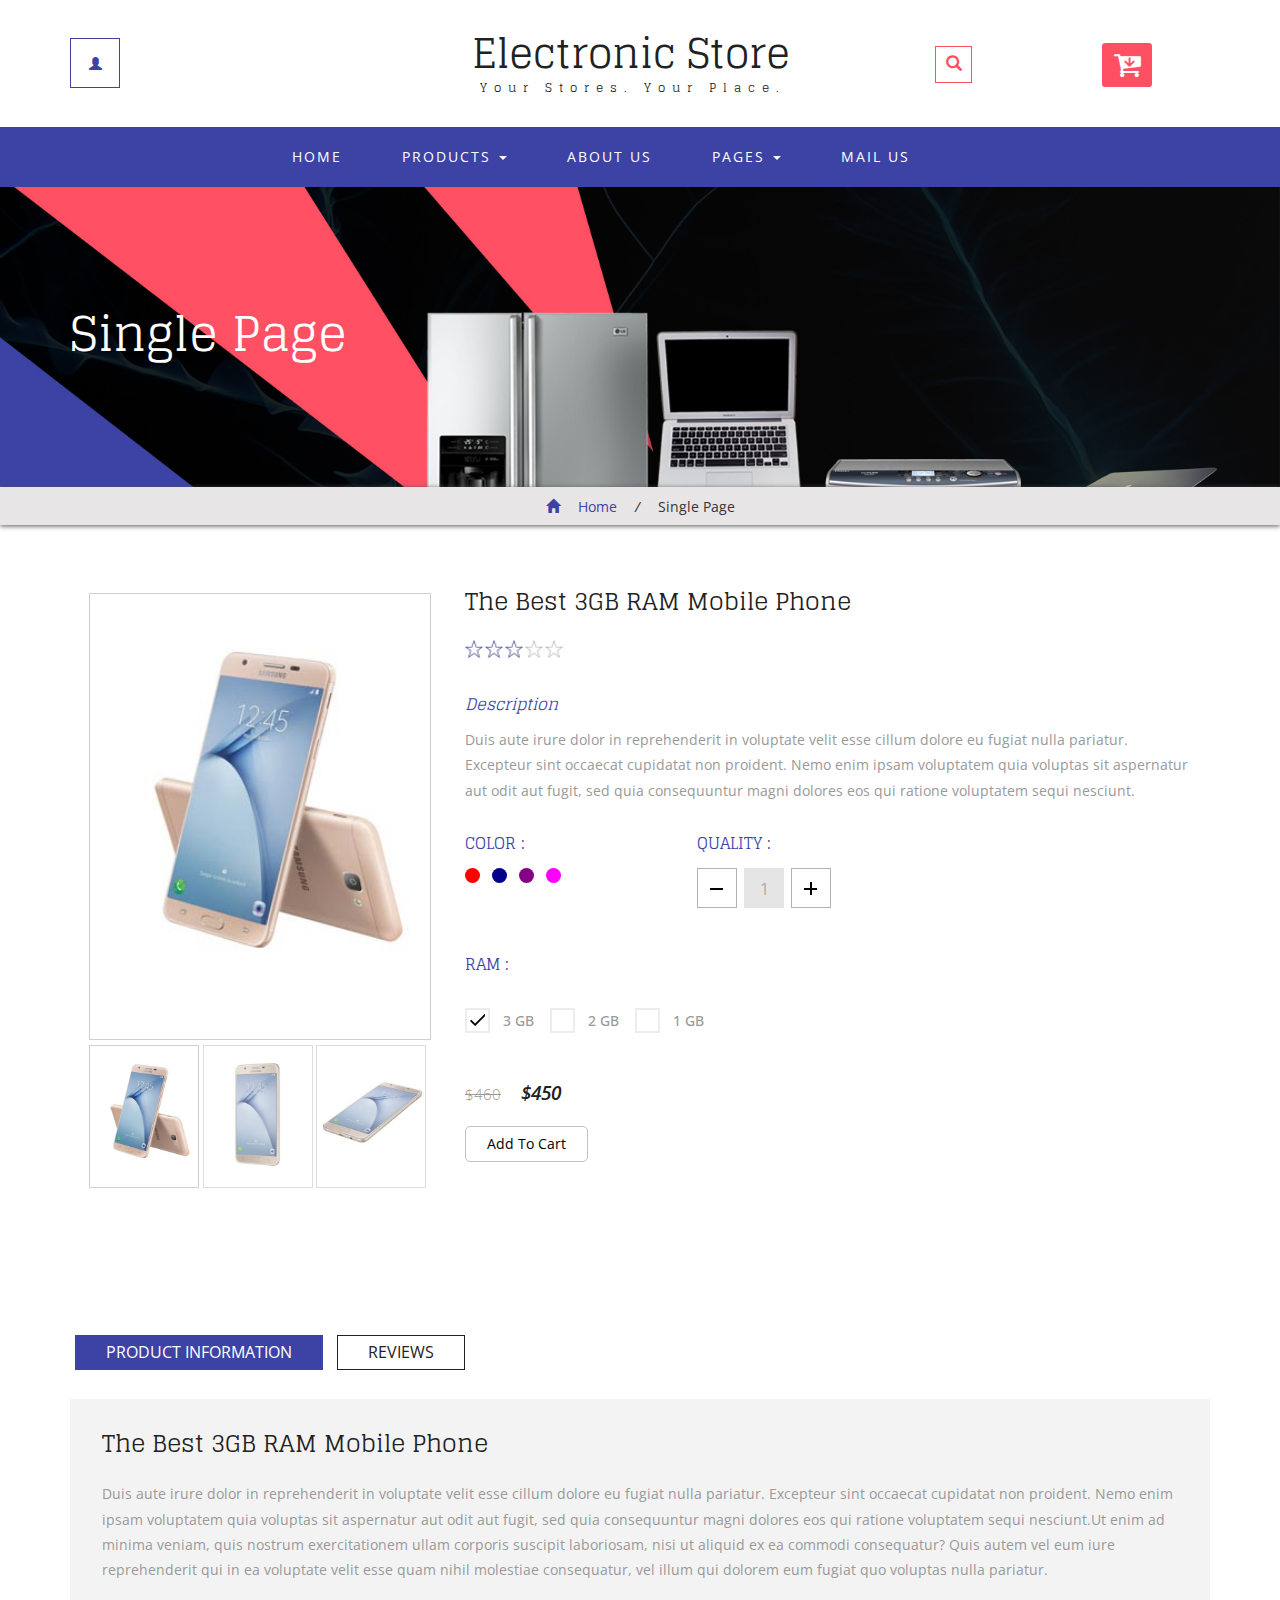
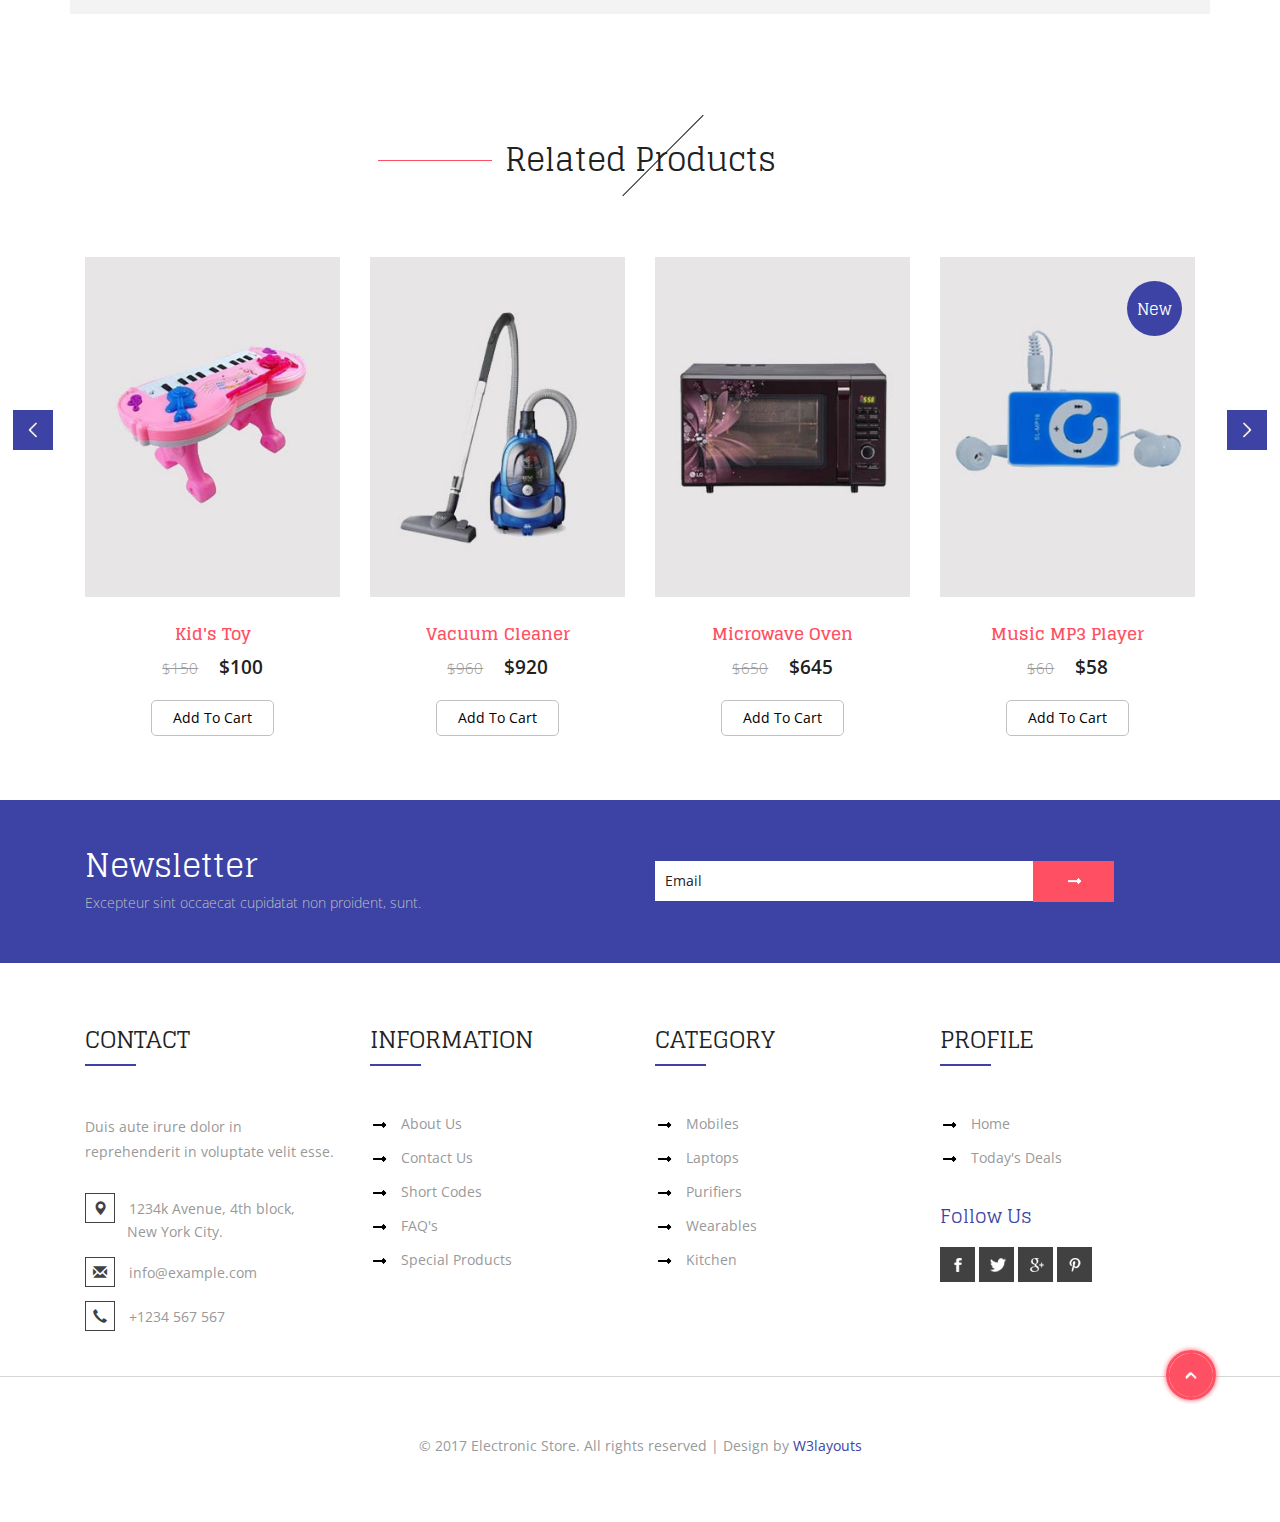
<file: web/single.html>
<!--
Author: W3layouts
Author URL: http://w3layouts.com
License: Creative Commons Attribution 3.0 Unported
License URL: http://creativecommons.org/licenses/by/3.0/
-->
<!DOCTYPE html>
<html lang="en">
<head>
<title>Electronic Store a Ecommerce Online Shopping Category Bootstrap Responsive Website Template | Single Page :: w3layouts</title>
<!-- for-mobile-apps -->
<meta name="viewport" content="width=device-width, initial-scale=1">
<meta http-equiv="Content-Type" content="text/html; charset=utf-8" />
<meta name="keywords" content="Electronic Store Responsive web template, Bootstrap Web Templates, Flat Web Templates, Android Compatible web template, 
	SmartPhone Compatible web template, free web designs for Nokia, Samsung, LG, SonyEricsson, Motorola web design" />
<script type="application/x-javascript"> addEventListener("load", function() { setTimeout(hideURLbar, 0); }, false);
	function hideURLbar(){ window.scrollTo(0,1); } </script>
<!-- //for-mobile-apps -->
<!-- Custom Theme files -->
<link href="css/bootstrap.css" rel="stylesheet" type="text/css" media="all" />
<link href="css/style.css" rel="stylesheet" type="text/css" media="all" /> 
<link href="css/fasthover.css" rel="stylesheet" type="text/css" media="all" />
<!-- //Custom Theme files -->
<!-- font-awesome icons -->
<link href="css/font-awesome.css" rel="stylesheet"> 
<!-- //font-awesome icons -->
<!-- js -->
<script src="js/jquery.min.js"></script> 
<!-- //js -->  
<!-- web fonts --> 
<link href='//fonts.googleapis.com/css?family=Glegoo:400,700' rel='stylesheet' type='text/css'>
<link href='//fonts.googleapis.com/css?family=Open+Sans:400,300,300italic,400italic,600,600italic,700,700italic,800,800italic' rel='stylesheet' type='text/css'>
<!-- //web fonts --> 
<!-- for bootstrap working -->
<script type="text/javascript" src="js/bootstrap-3.1.1.min.js"></script>
<!-- //for bootstrap working -->
<!-- start-smooth-scrolling -->
<script type="text/javascript">
	jQuery(document).ready(function($) {
		$(".scroll").click(function(event){		
			event.preventDefault();
			$('html,body').animate({scrollTop:$(this.hash).offset().top},1000);
		});
	});
</script>
<!-- //end-smooth-scrolling --> 
</head> 
<body> 
	<!-- header modal -->
	<div class="modal fade" id="myModal88" tabindex="-1" role="dialog" aria-labelledby="myModal88"
		aria-hidden="true">
		<div class="modal-dialog modal-lg">
			<div class="modal-content">
				<div class="modal-header">
					<button type="button" class="close" data-dismiss="modal" aria-hidden="true">
						&times;</button>
					<h4 class="modal-title" id="myModalLabel">Don't Wait, Login now!</h4>
				</div>
				<div class="modal-body modal-body-sub">
					<div class="row">
						<div class="col-md-8 modal_body_left modal_body_left1" style="border-right: 1px dotted #C2C2C2;padding-right:3em;">
							<div class="sap_tabs">	
								<div id="horizontalTab" style="display: block; width: 100%; margin: 0px;">
									<ul>
										<li class="resp-tab-item" aria-controls="tab_item-0"><span>Sign in</span></li>
										<li class="resp-tab-item" aria-controls="tab_item-1"><span>Sign up</span></li>
									</ul>		
									<div class="tab-1 resp-tab-content" aria-labelledby="tab_item-0">
										<div class="facts">
											<div class="register">
												<form action="#" method="post">			
													<input name="Email" placeholder="Email Address" type="text" required="">						
													<input name="Password" placeholder="Password" type="password" required="">										
													<div class="sign-up">
														<input type="submit" value="Sign in"/>
													</div>
												</form>
											</div>
										</div> 
									</div>	 
									<div class="tab-2 resp-tab-content" aria-labelledby="tab_item-1">
										<div class="facts">
											<div class="register">
												<form action="#" method="post">			
													<input placeholder="Name" name="Name" type="text" required="">
													<input placeholder="Email Address" name="Email" type="email" required="">	
													<input placeholder="Password" name="Password" type="password" required="">	
													<input placeholder="Confirm Password" name="Password" type="password" required="">
													<div class="sign-up">
														<input type="submit" value="Create Account"/>
													</div>
												</form>
											</div>
										</div>
									</div> 			        					            	      
								</div>	
							</div>
							<script src="js/easyResponsiveTabs.js" type="text/javascript"></script>
							<script type="text/javascript">
								$(document).ready(function () {
									$('#horizontalTab').easyResponsiveTabs({
										type: 'default', //Types: default, vertical, accordion           
										width: 'auto', //auto or any width like 600px
										fit: true   // 100% fit in a container
									});
								});
							</script>
							<div id="OR" class="hidden-xs">OR</div>
						</div>
						<div class="col-md-4 modal_body_right modal_body_right1">
							<div class="row text-center sign-with">
								<div class="col-md-12">
									<h3 class="other-nw">Sign in with</h3>
								</div>
								<div class="col-md-12">
									<ul class="social">
										<li class="social_facebook"><a href="#" class="entypo-facebook"></a></li>
										<li class="social_dribbble"><a href="#" class="entypo-dribbble"></a></li>
										<li class="social_twitter"><a href="#" class="entypo-twitter"></a></li>
										<li class="social_behance"><a href="#" class="entypo-behance"></a></li>
									</ul>
								</div>
							</div>
						</div>
					</div>
				</div>
			</div>
		</div>
	</div> 
	<!-- header modal -->
	<!-- header -->
	<div class="header" id="home1">
		<div class="container">
			<div class="w3l_login">
				<a href="#" data-toggle="modal" data-target="#myModal88"><span class="glyphicon glyphicon-user" aria-hidden="true"></span></a>
			</div>
			<div class="w3l_logo">
				<h1><a href="index.html">Electronic Store<span>Your stores. Your place.</span></a></h1>
			</div>
			<div class="search">
				<input class="search_box" type="checkbox" id="search_box">
				<label class="icon-search" for="search_box"><span class="glyphicon glyphicon-search" aria-hidden="true"></span></label>
				<div class="search_form">
					<form action="#" method="post">
						<input type="text" name="Search" placeholder="Search...">
						<input type="submit" value="Send">
					</form>
				</div>
			</div>
			<div class="cart cart box_1"> 
				<form action="#" method="post" class="last"> 
					<input type="hidden" name="cmd" value="_cart" />
					<input type="hidden" name="display" value="1" />
					<button class="w3view-cart" type="submit" name="submit" value=""><i class="fa fa-cart-arrow-down" aria-hidden="true"></i></button>
				</form>   
			</div>  
		</div>
	</div>
	<!-- //header -->
	<!-- navigation -->
	<div class="navigation">
		<div class="container">
			<nav class="navbar navbar-default">
				<!-- Brand and toggle get grouped for better mobile display -->
				<div class="navbar-header nav_2">
					<button type="button" class="navbar-toggle collapsed navbar-toggle1" data-toggle="collapse" data-target="#bs-megadropdown-tabs">
						<span class="sr-only">Toggle navigation</span>
						<span class="icon-bar"></span>
						<span class="icon-bar"></span>
						<span class="icon-bar"></span>
					</button>
				</div> 
				<div class="collapse navbar-collapse" id="bs-megadropdown-tabs">
					<ul class="nav navbar-nav">
						<li><a href="index.html">Home</a></li>	
						<!-- Mega Menu -->
						<li class="dropdown">
							<a href="#" class="dropdown-toggle" data-toggle="dropdown">Products <b class="caret"></b></a>
							<ul class="dropdown-menu multi-column columns-3">
								<div class="row">
									<div class="col-sm-3">
										<ul class="multi-column-dropdown">
											<h6>Mobiles</h6>
											<li><a href="products.html">Mobile Phones</a></li>
											<li><a href="products.html">Mp3 Players <span>New</span></a></li> 
											<li><a href="products.html">Popular Models</a></li>
											<li><a href="products.html">All Tablets<span>New</span></a></li>
										</ul>
									</div>
									<div class="col-sm-3">
										<ul class="multi-column-dropdown">
											<h6>Accessories</h6>
											<li><a href="products1.html">Laptop</a></li>
											<li><a href="products1.html">Desktop</a></li>
											<li><a href="products1.html">Wearables <span>New</span></a></li>
											<li><a href="products1.html"><i>Summer Store</i></a></li>
										</ul>
									</div>
									<div class="col-sm-2">
										<ul class="multi-column-dropdown">
											<h6>Home</h6>
											<li><a href="products2.html">Tv</a></li>
											<li><a href="products2.html">Camera</a></li>
											<li><a href="products2.html">AC</a></li>
											<li><a href="products2.html">Grinders</a></li>
										</ul>
									</div>
									<div class="col-sm-4">
										<div class="w3ls_products_pos">
											<h4>30%<i>Off/-</i></h4>
											<img src="images/1.jpg" alt=" " class="img-responsive" />
										</div>
									</div>
									<div class="clearfix"></div>
								</div>
							</ul>
						</li>
						<li><a href="about.html">About Us</a></li> 
						<li class="w3pages"><a href="#" class="dropdown-toggle" data-toggle="dropdown" role="button" aria-haspopup="true" aria-expanded="false">Pages <span class="caret"></span></a>
							<ul class="dropdown-menu">
								<li><a href="icons.html">Web Icons</a></li>
								<li><a href="codes.html">Short Codes</a></li>     
							</ul>
						</li>  
						<li><a href="mail.html">Mail Us</a></li>
					</ul>
				</div>
			</nav>
		</div>
	</div>
	<!-- //navigation -->
	<!-- banner -->
	<div class="banner banner10">
		<div class="container">
			<h2>Single Page</h2>
		</div>
	</div>
	<!-- //banner -->   
	<!-- breadcrumbs -->
	<div class="breadcrumb_dress">
		<div class="container">
			<ul>
				<li><a href="index.html"><span class="glyphicon glyphicon-home" aria-hidden="true"></span> Home</a> <i>/</i></li>
				<li>Single Page</li>
			</ul>
		</div>
	</div>
	<!-- //breadcrumbs -->  
	<!-- single -->
	<div class="single">
		<div class="container">
			<div class="col-md-4 single-left">
				<div class="flexslider">
					<ul class="slides">
						<li data-thumb="images/a.jpg">
							<div class="thumb-image"> <img src="images/a.jpg" data-imagezoom="true" class="img-responsive" alt=""> </div>
						</li>
						<li data-thumb="images/b.jpg">
							 <div class="thumb-image"> <img src="images/b.jpg" data-imagezoom="true" class="img-responsive" alt=""> </div>
						</li>
						<li data-thumb="images/c.jpg">
						   <div class="thumb-image"> <img src="images/c.jpg" data-imagezoom="true" class="img-responsive" alt=""> </div>
						</li> 
					</ul>
				</div>
				<!-- flexslider -->
					<script defer src="js/jquery.flexslider.js"></script>
					<link rel="stylesheet" href="css/flexslider.css" type="text/css" media="screen" />
					<script>
					// Can also be used with $(document).ready()
					$(window).load(function() {
					  $('.flexslider').flexslider({
						animation: "slide",
						controlNav: "thumbnails"
					  });
					});
					</script>
				<!-- flexslider -->
				<!-- zooming-effect -->
					<script src="js/imagezoom.js"></script>
				<!-- //zooming-effect -->
			</div>
			<div class="col-md-8 single-right">
				<h3>The Best 3GB RAM Mobile Phone</h3>
				<div class="rating1">
					<span class="starRating">
						<input id="rating5" type="radio" name="rating" value="5">
						<label for="rating5">5</label>
						<input id="rating4" type="radio" name="rating" value="4">
						<label for="rating4">4</label>
						<input id="rating3" type="radio" name="rating" value="3" checked>
						<label for="rating3">3</label>
						<input id="rating2" type="radio" name="rating" value="2">
						<label for="rating2">2</label>
						<input id="rating1" type="radio" name="rating" value="1">
						<label for="rating1">1</label>
					</span>
				</div>
				<div class="description">
					<h5><i>Description</i></h5>
					<p>Duis aute irure dolor in reprehenderit in voluptate velit esse cillum dolore 
						eu fugiat nulla pariatur. Excepteur sint occaecat cupidatat non proident.
						Nemo enim ipsam voluptatem quia voluptas sit aspernatur aut 
						odit aut fugit, sed quia consequuntur magni dolores eos qui 
						ratione voluptatem sequi nesciunt.</p>
				</div>
				<div class="color-quality">
					<div class="color-quality-left">
						<h5>Color : </h5>
						<ul>
							<li><a href="#"><span></span></a></li>
							<li><a href="#" class="brown"><span></span></a></li>
							<li><a href="#" class="purple"><span></span></a></li>
							<li><a href="#" class="gray"><span></span></a></li>
						</ul>
					</div>
					<div class="color-quality-right">
						<h5>Quality :</h5>
						 <div class="quantity"> 
							<div class="quantity-select">                           
								<div class="entry value-minus1">&nbsp;</div>
								<div class="entry value1"><span>1</span></div>
								<div class="entry value-plus1 active">&nbsp;</div>
							</div>
						</div>
						<!--quantity-->
								<script>
								$('.value-plus1').on('click', function(){
									var divUpd = $(this).parent().find('.value1'), newVal = parseInt(divUpd.text(), 10)+1;
									divUpd.text(newVal);
								});

								$('.value-minus1').on('click', function(){
									var divUpd = $(this).parent().find('.value1'), newVal = parseInt(divUpd.text(), 10)-1;
									if(newVal>=1) divUpd.text(newVal);
								});
								</script>
							<!--quantity-->

					</div>
					<div class="clearfix"> </div>
				</div>
				<div class="occasional">
					<h5>RAM :</h5>
					<div class="colr ert">
						<div class="check">
							<label class="checkbox"><input type="checkbox" name="checkbox" checked=""><i> </i>3 GB</label>
						</div>
					</div>
					<div class="colr">
						<div class="check">
							<label class="checkbox"><input type="checkbox" name="checkbox"><i> </i>2 GB</label>
						</div>
					</div>
					<div class="colr">
						<div class="check">
							<label class="checkbox"><input type="checkbox" name="checkbox"><i> </i>1 GB</label>
						</div>
					</div>
					<div class="clearfix"> </div>
				</div>
				<div class="simpleCart_shelfItem">
					<p><span>$460</span> <i class="item_price">$450</i></p>
					<form action="#" method="post">
						<input type="hidden" name="cmd" value="_cart">
						<input type="hidden" name="add" value="1"> 
						<input type="hidden" name="w3ls_item" value="Smart Phone"> 
						<input type="hidden" name="amount" value="450.00">   
						<button type="submit" class="w3ls-cart">Add to cart</button>
					</form>
				</div> 
			</div>
			<div class="clearfix"> </div>
		</div>
	</div> 
	<div class="additional_info">
		<div class="container">
			<div class="sap_tabs">	
				<div id="horizontalTab1" style="display: block; width: 100%; margin: 0px;">
					<ul>
						<li class="resp-tab-item" aria-controls="tab_item-0" role="tab"><span>Product Information</span></li>
						<li class="resp-tab-item" aria-controls="tab_item-1" role="tab"><span>Reviews</span></li>
					</ul>		
					<div class="tab-1 resp-tab-content additional_info_grid" aria-labelledby="tab_item-0">
						<h3>The Best 3GB RAM Mobile Phone</h3>
						<p>Duis aute irure dolor in reprehenderit in voluptate velit esse cillum dolore 
							eu fugiat nulla pariatur. Excepteur sint occaecat cupidatat non proident.
							Nemo enim ipsam voluptatem quia voluptas sit aspernatur aut 
							odit aut fugit, sed quia consequuntur magni dolores eos qui 
							ratione voluptatem sequi nesciunt.Ut enim ad minima veniam, quis nostrum 
							exercitationem ullam corporis suscipit laboriosam, nisi ut aliquid ex ea 
							commodi consequatur? Quis autem vel eum iure reprehenderit qui in ea voluptate 
							velit esse quam nihil molestiae consequatur, vel illum qui dolorem eum fugiat 
							quo voluptas nulla pariatur.</p>
					</div>	

					<div class="tab-2 resp-tab-content additional_info_grid" aria-labelledby="tab_item-1">
						<h4>(2) Reviews</h4>
						<div class="additional_info_sub_grids">
							<div class="col-xs-2 additional_info_sub_grid_left">
								<img src="images/t1.png" alt=" " class="img-responsive" />
							</div>
							<div class="col-xs-10 additional_info_sub_grid_right">
								<div class="additional_info_sub_grid_rightl">
									<a href="single.html">Laura</a>
									<h5>Oct 06, 2016.</h5>
									<p>Quis autem vel eum iure reprehenderit qui in ea voluptate 
										velit esse quam nihil molestiae consequatur, vel illum qui dolorem eum fugiat 
										quo voluptas nulla pariatur.</p>
								</div>
								<div class="additional_info_sub_grid_rightr">
									<div class="rating">
										<div class="rating-left">
											<img src="images/star-.png" alt=" " class="img-responsive">
										</div>
										<div class="rating-left">
											<img src="images/star-.png" alt=" " class="img-responsive">
										</div>
										<div class="rating-left">
											<img src="images/star-.png" alt=" " class="img-responsive">
										</div>
										<div class="rating-left">
											<img src="images/star.png" alt=" " class="img-responsive">
										</div>
										<div class="rating-left">
											<img src="images/star.png" alt=" " class="img-responsive">
										</div>
										<div class="clearfix"> </div>
									</div>
								</div>
								<div class="clearfix"> </div>
							</div>
							<div class="clearfix"> </div>
						</div>
						<div class="additional_info_sub_grids">
							<div class="col-xs-2 additional_info_sub_grid_left">
								<img src="images/t2.png" alt=" " class="img-responsive" />
							</div>
							<div class="col-xs-10 additional_info_sub_grid_right">
								<div class="additional_info_sub_grid_rightl">
									<a href="single.html">Michael</a>
									<h5>Oct 04, 2016.</h5>
									<p>Quis autem vel eum iure reprehenderit qui in ea voluptate 
										velit esse quam nihil molestiae consequatur, vel illum qui dolorem eum fugiat 
										quo voluptas nulla pariatur.</p>
								</div>
								<div class="additional_info_sub_grid_rightr">
									<div class="rating">
										<div class="rating-left">
											<img src="images/star-.png" alt=" " class="img-responsive">
										</div>
										<div class="rating-left">
											<img src="images/star-.png" alt=" " class="img-responsive">
										</div>
										<div class="rating-left">
											<img src="images/star.png" alt=" " class="img-responsive">
										</div>
										<div class="rating-left">
											<img src="images/star.png" alt=" " class="img-responsive">
										</div>
										<div class="rating-left">
											<img src="images/star.png" alt=" " class="img-responsive">
										</div>
										<div class="clearfix"> </div>
									</div>
								</div>
								<div class="clearfix"> </div>
							</div>
							<div class="clearfix"> </div>
						</div>
						<div class="review_grids">
							<h5>Add A Review</h5>
							<form action="#" method="post">
								<input type="text" name="Name" value="Name" onfocus="this.value = '';" onblur="if (this.value == '') {this.value = 'Name';}" required="">
								<input type="email" name="Email" placeholder="Email" required="">
								<input type="text" name="Telephone" value="Telephone" onfocus="this.value = '';" onblur="if (this.value == '') {this.value = 'Telephone';}" required="">
								<textarea name="Review" onfocus="this.value = '';" onblur="if (this.value == '') {this.value = 'Add Your Review';}" required="">Add Your Review</textarea>
								<input type="submit" value="Submit" >
							</form>
						</div>
					</div> 			        					            	      
				</div>	
			</div>
			<script src="js/easyResponsiveTabs.js" type="text/javascript"></script>
			<script type="text/javascript">
				$(document).ready(function () {
					$('#horizontalTab1').easyResponsiveTabs({
						type: 'default', //Types: default, vertical, accordion           
						width: 'auto', //auto or any width like 600px
						fit: true   // 100% fit in a container
					});
				});
			</script>
		</div>
	</div>
	<!-- Related Products -->
	<div class="w3l_related_products">
		<div class="container">
			<h3>Related Products</h3>
			<ul id="flexiselDemo2">			
				<li>
					<div class="w3l_related_products_grid">
						<div class="agile_ecommerce_tab_left mobiles_grid">
							<div class="hs-wrapper hs-wrapper3">
								<img src="images/34.jpg" alt=" " class="img-responsive" />
								<img src="images/35.jpg" alt=" " class="img-responsive" />
								<img src="images/27.jpg" alt=" " class="img-responsive" />
								<img src="images/28.jpg" alt=" " class="img-responsive" />
								<img src="images/37.jpg" alt=" " class="img-responsive" /> 
								<div class="w3_hs_bottom">
									<div class="flex_ecommerce">
										<a href="#" data-toggle="modal" data-target="#myModal6"><span class="glyphicon glyphicon-eye-open" aria-hidden="true"></span></a>
									</div>
								</div>
							</div>
							<h5><a href="single.html">Kid's Toy</a></h5>
							<div class="simpleCart_shelfItem"> 
								<p class="flexisel_ecommerce_cart"><span>$150</span> <i class="item_price">$100</i></p>
								<form action="#" method="post">
									<input type="hidden" name="cmd" value="_cart">
									<input type="hidden" name="add" value="1"> 
									<input type="hidden" name="w3ls_item" value="Kid's Toy"> 
									<input type="hidden" name="amount" value="100.00">   
									<button type="submit" class="w3ls-cart">Add to cart</button>
								</form> 
							</div>
						</div>
					</div>
				</li>
				<li>
					<div class="w3l_related_products_grid">
						<div class="agile_ecommerce_tab_left mobiles_grid">
							<div class="hs-wrapper hs-wrapper3">
								<img src="images/36.jpg" alt=" " class="img-responsive" />
								<img src="images/32.jpg" alt=" " class="img-responsive" />
								<img src="images/33.jpg" alt=" " class="img-responsive" />
								<img src="images/32.jpg" alt=" " class="img-responsive" />
								<img src="images/36.jpg" alt=" " class="img-responsive" /> 
								<div class="w3_hs_bottom">
									<div class="flex_ecommerce">
										<a href="#" data-toggle="modal" data-target="#myModal5"><span class="glyphicon glyphicon-eye-open" aria-hidden="true"></span></a>
									</div>
								</div>
							</div>
							<h5><a href="single.html">Vacuum Cleaner</a></h5>
							<div class="simpleCart_shelfItem">
								<p class="flexisel_ecommerce_cart"><span>$960</span> <i class="item_price">$920</i></p>
								<form action="#" method="post">
									<input type="hidden" name="cmd" value="_cart" />
									<input type="hidden" name="add" value="1" /> 
									<input type="hidden" name="w3ls_item" value="Vacuum Cleaner" /> 
									<input type="hidden" name="amount" value="920.00"/>   
									<button type="submit" class="w3ls-cart">Add to cart</button>
								</form>
							</div>
						</div>
					</div>
				</li>
				<li>
					<div class="w3l_related_products_grid">
						<div class="agile_ecommerce_tab_left mobiles_grid">
							<div class="hs-wrapper hs-wrapper3">
								<img src="images/38.jpg" alt=" " class="img-responsive" />
								<img src="images/37.jpg" alt=" " class="img-responsive" />
								<img src="images/27.jpg" alt=" " class="img-responsive" />
								<img src="images/28.jpg" alt=" " class="img-responsive" />
								<img src="images/37.jpg" alt=" " class="img-responsive" /> 
								<div class="w3_hs_bottom">
									<div class="flex_ecommerce">
										<a href="#" data-toggle="modal" data-target="#myModal3"><span class="glyphicon glyphicon-eye-open" aria-hidden="true"></span></a>
									</div>
								</div>
							</div>
							<h5><a href="single.html">Microwave Oven</a></h5>
							<div class="simpleCart_shelfItem">
								<p class="flexisel_ecommerce_cart"><span>$650</span> <i class="item_price">$645</i></p>
								<form action="#" method="post">
									<input type="hidden" name="cmd" value="_cart" />
									<input type="hidden" name="add" value="1" /> 
									<input type="hidden" name="w3ls_item" value="Microwave Oven" /> 
									<input type="hidden" name="amount" value="645.00"/>   
									<button type="submit" class="w3ls-cart">Add to cart</button>
								</form>
							</div>
						</div>
					</div>
				</li>
				<li>
					<div class="w3l_related_products_grid">
						<div class="agile_ecommerce_tab_left mobiles_grid">
							<div class="hs-wrapper hs-wrapper3">
								<img src="images/p3.jpg" alt=" " class="img-responsive" />
								<img src="images/p5.jpg" alt=" " class="img-responsive" />
								<img src="images/p4.jpg" alt=" " class="img-responsive" />
								<img src="images/p2.jpg" alt=" " class="img-responsive" />
								<img src="images/p1.jpg" alt=" " class="img-responsive" /> 
								<div class="w3_hs_bottom">
									<div class="flex_ecommerce">
										<a href="#" data-toggle="modal" data-target="#myModal4"><span class="glyphicon glyphicon-eye-open" aria-hidden="true"></span></a>
									</div>
								</div>
							</div>
							<h5><a href="single.html">Music MP3 Player</a></h5>
							<div class="simpleCart_shelfItem">
								<p><span>$60</span> <i class="item_price">$58</i></p>
								<form action="#" method="post">
									<input type="hidden" name="cmd" value="_cart" />
									<input type="hidden" name="add" value="1" /> 
									<input type="hidden" name="w3ls_item" value="Ultra MP3 Player" /> 
									<input type="hidden" name="amount" value="58.00"/>   
									<button type="submit" class="w3ls-cart">Add to cart</button>
								</form>
							</div> 
							<div class="mobiles_grid_pos">
								<h6>New</h6>
							</div>
						</div> 
					</div>
				</li>
			</ul>
			
				<script type="text/javascript">
					$(window).load(function() {
						$("#flexiselDemo2").flexisel({
							visibleItems:4,
							animationSpeed: 1000,
							autoPlay: true,
							autoPlaySpeed: 3000,    		
							pauseOnHover: true,
							enableResponsiveBreakpoints: true,
							responsiveBreakpoints: { 
								portrait: { 
									changePoint:480,
									visibleItems: 1
								}, 
								landscape: { 
									changePoint:640,
									visibleItems:2
								},
								tablet: { 
									changePoint:768,
									visibleItems: 3
								}
							}
						});
						
					});
				</script>
				<script type="text/javascript" src="js/jquery.flexisel.js"></script>
		</div>
	</div>
	<!-- //Related Products -->
	<div class="modal video-modal fade" id="myModal6" tabindex="-1" role="dialog" aria-labelledby="myModal6">
		<div class="modal-dialog" role="document">
			<div class="modal-content">
				<div class="modal-header">
					<button type="button" class="close" data-dismiss="modal" aria-label="Close"><span aria-hidden="true">&times;</span></button>						
				</div>
				<section>
					<div class="modal-body">
						<div class="col-md-5 modal_body_left">
							<img src="images/34.jpg" alt=" " class="img-responsive" />
						</div>
						<div class="col-md-7 modal_body_right">
							<h4>Musical Kids Toy</h4>
							<p>Ut enim ad minim veniam, quis nostrud 
								exercitation ullamco laboris nisi ut aliquip ex ea 
								commodo consequat.Duis aute irure dolor in 
								reprehenderit in voluptate velit esse cillum dolore 
								eu fugiat nulla pariatur. Excepteur sint occaecat 
								cupidatat non proident, sunt in culpa qui officia 
								deserunt mollit anim id est laborum.</p>
							<div class="rating">
								<div class="rating-left">
									<img src="images/star-.png" alt=" " class="img-responsive" />
								</div>
								<div class="rating-left">
									<img src="images/star-.png" alt=" " class="img-responsive" />
								</div>
								<div class="rating-left">
									<img src="images/star-.png" alt=" " class="img-responsive" />
								</div>
								<div class="rating-left">
									<img src="images/star.png" alt=" " class="img-responsive" />
								</div>
								<div class="rating-left">
									<img src="images/star.png" alt=" " class="img-responsive" />
								</div>
								<div class="clearfix"> </div>
							</div>
							<div class="modal_body_right_cart simpleCart_shelfItem">
								<p><span>$150</span> <i class="item_price">$100</i></p> 
								<form action="#" method="post">
									<input type="hidden" name="cmd" value="_cart">
									<input type="hidden" name="add" value="1"> 
									<input type="hidden" name="w3ls_item" value="Kids Toy"> 
									<input type="hidden" name="amount" value="100.00">   
									<button type="submit" class="w3ls-cart">Add to cart</button>
								</form>
							</div>
							<h5>Color</h5>
							<div class="color-quality">
								<ul>
									<li><a href="#"><span></span></a></li>
									<li><a href="#" class="brown"><span></span></a></li>
									<li><a href="#" class="purple"><span></span></a></li>
									<li><a href="#" class="gray"><span></span></a></li>
								</ul>
							</div>
						</div>
						<div class="clearfix"> </div>
					</div>
				</section>
			</div>
		</div>
	</div>
	<div class="modal video-modal fade" id="myModal5" tabindex="-1" role="dialog" aria-labelledby="myModal5">
		<div class="modal-dialog" role="document">
			<div class="modal-content">
				<div class="modal-header">
					<button type="button" class="close" data-dismiss="modal" aria-label="Close"><span aria-hidden="true">×</span></button>						
				</div>
				<section>
					<div class="modal-body">
						<div class="col-md-5 modal_body_left">
							<img src="images/36.jpg" alt=" " class="img-responsive">
						</div>
						<div class="col-md-7 modal_body_right">
							<h4>Dry Vacuum Cleaner</h4>
							<p>Ut enim ad minim veniam, quis nostrud exercitation ullamco laboris nisi ut aliquip ex ea 
								commodo consequat.Duis aute irure dolor in reprehenderit in voluptate velit esse cillum dolore eu fugiat nulla pariatur. Excepteur sint occaecat 
								cupidatat non proident, sunt in culpa qui officia deserunt mollit anim id est laborum.</p>
							<div class="rating">
								<div class="rating-left">
									<img src="images/star-.png" alt=" " class="img-responsive">
								</div>
								<div class="rating-left">
									<img src="images/star-.png" alt=" " class="img-responsive">
								</div>
								<div class="rating-left">
									<img src="images/star-.png" alt=" " class="img-responsive">
								</div>
								<div class="rating-left">
									<img src="images/star.png" alt=" " class="img-responsive">
								</div>
								<div class="rating-left">
									<img src="images/star.png" alt=" " class="img-responsive">
								</div>
								<div class="clearfix"> </div>
							</div>
							<div class="modal_body_right_cart simpleCart_shelfItem">
								<p><span>$960</span> <i class="item_price">$920</i></p>
								<form action="#" method="post">
									<input type="hidden" name="cmd" value="_cart">
									<input type="hidden" name="add" value="1"> 
									<input type="hidden" name="w3ls_item" value="Vacuum Cleaner"> 
									<input type="hidden" name="amount" value="920.00">   
									<button type="submit" class="w3ls-cart">Add to cart</button>
								</form>
							</div>
							<h5>Color</h5>
							<div class="color-quality">
								<ul>
									<li><a href="#"><span></span></a></li>
									<li><a href="#" class="brown"><span></span></a></li>
									<li><a href="#" class="purple"><span></span></a></li>
									<li><a href="#" class="gray"><span></span></a></li>
								</ul>
							</div>
						</div>
						<div class="clearfix"> </div>
					</div>
				</section>
			</div>
		</div>
	</div>
	<div class="modal video-modal fade" id="myModal4" tabindex="-1" role="dialog" aria-labelledby="myModal4">
		<div class="modal-dialog" role="document">
			<div class="modal-content">
				<div class="modal-header">
					<button type="button" class="close" data-dismiss="modal" aria-label="Close"><span aria-hidden="true">&times;</span></button>						
				</div>
				<section>
					<div class="modal-body">
						<div class="col-md-5 modal_body_left">
							<img src="images/p3.jpg" alt=" " class="img-responsive" />
						</div>
						<div class="col-md-7 modal_body_right">
							<h4>Music MP3 Player </h4>
							<p>Ut enim ad minim veniam, quis nostrud 
								exercitation ullamco laboris nisi ut aliquip ex ea 
								commodo consequat.Duis aute irure dolor in 
								reprehenderit in voluptate velit esse cillum dolore 
								eu fugiat nulla pariatur. Excepteur sint occaecat 
								cupidatat non proident, sunt in culpa qui officia 
								deserunt mollit anim id est laborum.</p>
							<div class="rating">
								<div class="rating-left">
									<img src="images/star-.png" alt=" " class="img-responsive" />
								</div>
								<div class="rating-left">
									<img src="images/star-.png" alt=" " class="img-responsive" />
								</div>
								<div class="rating-left">
									<img src="images/star-.png" alt=" " class="img-responsive" />
								</div>
								<div class="rating-left">
									<img src="images/star-.png" alt=" " class="img-responsive" />
								</div>
								<div class="rating-left">
									<img src="images/star.png" alt=" " class="img-responsive" />
								</div>
								<div class="clearfix"> </div>
							</div>
							<div class="modal_body_right_cart simpleCart_shelfItem">
								<p><span>$60</span> <i class="item_price">$58</i></p>
								<form action="#" method="post">
									<input type="hidden" name="cmd" value="_cart" />
									<input type="hidden" name="add" value="1" /> 
									<input type="hidden" name="w3ls_item" value="MP3 Player" /> 
									<input type="hidden" name="amount" value=" $58.00"/>   
									<button type="submit" class="w3ls-cart">Add to cart</button>
								</form>
							</div>
							<h5>Color</h5>
							<div class="color-quality">
								<ul>
									<li><a href="#"><span></span></a></li>
									<li><a href="#" class="brown"><span></span></a></li>
									<li><a href="#" class="purple"><span></span></a></li>
									<li><a href="#" class="gray"><span></span></a></li>
								</ul>
							</div>
						</div>
						<div class="clearfix"> </div>
					</div>
				</section>
			</div>
		</div>
	</div>
	<div class="modal video-modal fade" id="myModal3" tabindex="-1" role="dialog" aria-labelledby="myModal3">
		<div class="modal-dialog" role="document">
			<div class="modal-content">
				<div class="modal-header">
					<button type="button" class="close" data-dismiss="modal" aria-label="Close"><span aria-hidden="true">×</span></button>						
				</div>
				<section>
					<div class="modal-body">
						<div class="col-md-5 modal_body_left">
							<img src="images/38.jpg" alt=" " class="img-responsive">
						</div>
						<div class="col-md-7 modal_body_right">
							<h4>Kitchen &amp; Dining Accessories</h4>
							<p>Ut enim ad minim veniam, quis nostrud 
								exercitation ullamco laboris nisi ut aliquip ex ea 
								commodo consequat.Duis aute irure dolor in 
								reprehenderit in voluptate velit esse cillum dolore 
								eu fugiat nulla pariatur. Excepteur sint occaecat 
								cupidatat non proident, sunt in culpa qui officia 
								deserunt mollit anim id est laborum.</p>
							<div class="rating">
								<div class="rating-left">
									<img src="images/star-.png" alt=" " class="img-responsive">
								</div>
								<div class="rating-left">
									<img src="images/star-.png" alt=" " class="img-responsive">
								</div>
								<div class="rating-left">
									<img src="images/star-.png" alt=" " class="img-responsive">
								</div>
								<div class="rating-left">
									<img src="images/star-.png" alt=" " class="img-responsive">
								</div>
								<div class="rating-left">
									<img src="images/star.png" alt=" " class="img-responsive">
								</div>
								<div class="clearfix"> </div>
							</div>
							<div class="modal_body_right_cart simpleCart_shelfItem">
								<p><span>$650</span> <i class="item_price">$645</i></p>
								<form action="#" method="post">
									<input type="hidden" name="cmd" value="_cart">
									<input type="hidden" name="add" value="1"> 
									<input type="hidden" name="w3ls_item" value="Microwave Oven"> 
									<input type="hidden" name="amount" value="645.00">   
									<button type="submit" class="w3ls-cart">Add to cart</button>
								</form>
							</div>
							<h5>Color</h5>
							<div class="color-quality">
								<ul>
									<li><a href="#"><span></span></a></li>
									<li><a href="#" class="brown"><span></span></a></li>
									<li><a href="#" class="purple"><span></span></a></li>
									<li><a href="#" class="gray"><span></span></a></li>
								</ul>
							</div>
						</div>
						<div class="clearfix"> </div>
					</div>
				</section>
			</div>
		</div>
	</div>  
	<!-- //single -->
	<!-- newsletter -->
	<div class="newsletter">
		<div class="container">
			<div class="col-md-6 w3agile_newsletter_left">
				<h3>Newsletter</h3>
				<p>Excepteur sint occaecat cupidatat non proident, sunt.</p>
			</div>
			<div class="col-md-6 w3agile_newsletter_right">
				<form action="#" method="post">
					<input type="email" name="Email" placeholder="Email" required="">
					<input type="submit" value="" />
				</form>
			</div>
			<div class="clearfix"> </div>
		</div>
	</div>
	<!-- //newsletter -->
	<!-- footer -->
	<div class="footer">
		<div class="container">
			<div class="w3_footer_grids">
				<div class="col-md-3 w3_footer_grid">
					<h3>Contact</h3>
					<p>Duis aute irure dolor in reprehenderit in voluptate velit esse.</p>
					<ul class="address">
						<li><i class="glyphicon glyphicon-map-marker" aria-hidden="true"></i>1234k Avenue, 4th block, <span>New York City.</span></li>
						<li><i class="glyphicon glyphicon-envelope" aria-hidden="true"></i><a href="mailto:info@example.com">info@example.com</a></li>
						<li><i class="glyphicon glyphicon-earphone" aria-hidden="true"></i>+1234 567 567</li>
					</ul>
				</div>
				<div class="col-md-3 w3_footer_grid">
					<h3>Information</h3>
					<ul class="info"> 
						<li><a href="about.html">About Us</a></li>
						<li><a href="mail.html">Contact Us</a></li>
						<li><a href="codes.html">Short Codes</a></li>
						<li><a href="faq.html">FAQ's</a></li>
						<li><a href="products.html">Special Products</a></li>
					</ul>
				</div>
				<div class="col-md-3 w3_footer_grid">
					<h3>Category</h3>
					<ul class="info"> 
						<li><a href="products.html">Mobiles</a></li>
						<li><a href="products1.html">Laptops</a></li>
						<li><a href="products.html">Purifiers</a></li>
						<li><a href="products1.html">Wearables</a></li>
						<li><a href="products2.html">Kitchen</a></li>
					</ul>
				</div>
				<div class="col-md-3 w3_footer_grid">
					<h3>Profile</h3>
					<ul class="info"> 
						<li><a href="index.html">Home</a></li>
						<li><a href="products.html">Today's Deals</a></li>
					</ul>
					<h4>Follow Us</h4>
					<div class="agileits_social_button">
						<ul>
							<li><a href="#" class="facebook"> </a></li>
							<li><a href="#" class="twitter"> </a></li>
							<li><a href="#" class="google"> </a></li>
							<li><a href="#" class="pinterest"> </a></li>
						</ul>
					</div>
				</div>
				<div class="clearfix"> </div>
			</div>
		</div>
		<div class="footer-copy">
			<div class="footer-copy1">
				<div class="footer-copy-pos">
					<a href="#home1" class="scroll"><img src="images/arrow.png" alt=" " class="img-responsive" /></a>
				</div>
			</div>
			<div class="container">
				<p>&copy; 2017 Electronic Store. All rights reserved | Design by <a href="http://w3layouts.com/">W3layouts</a></p>
			</div>
		</div>
	</div>
	<!-- //footer -->  
	<!-- cart-js -->
	<script src="js/minicart.js"></script>
	<script>
        w3ls.render();

        w3ls.cart.on('w3sb_checkout', function (evt) {
        	var items, len, i;

        	if (this.subtotal() > 0) {
        		items = this.items();

        		for (i = 0, len = items.length; i < len; i++) { 
        		}
        	}
        });
    </script>  
	<!-- //cart-js --> 
</body>
</html>
</file>
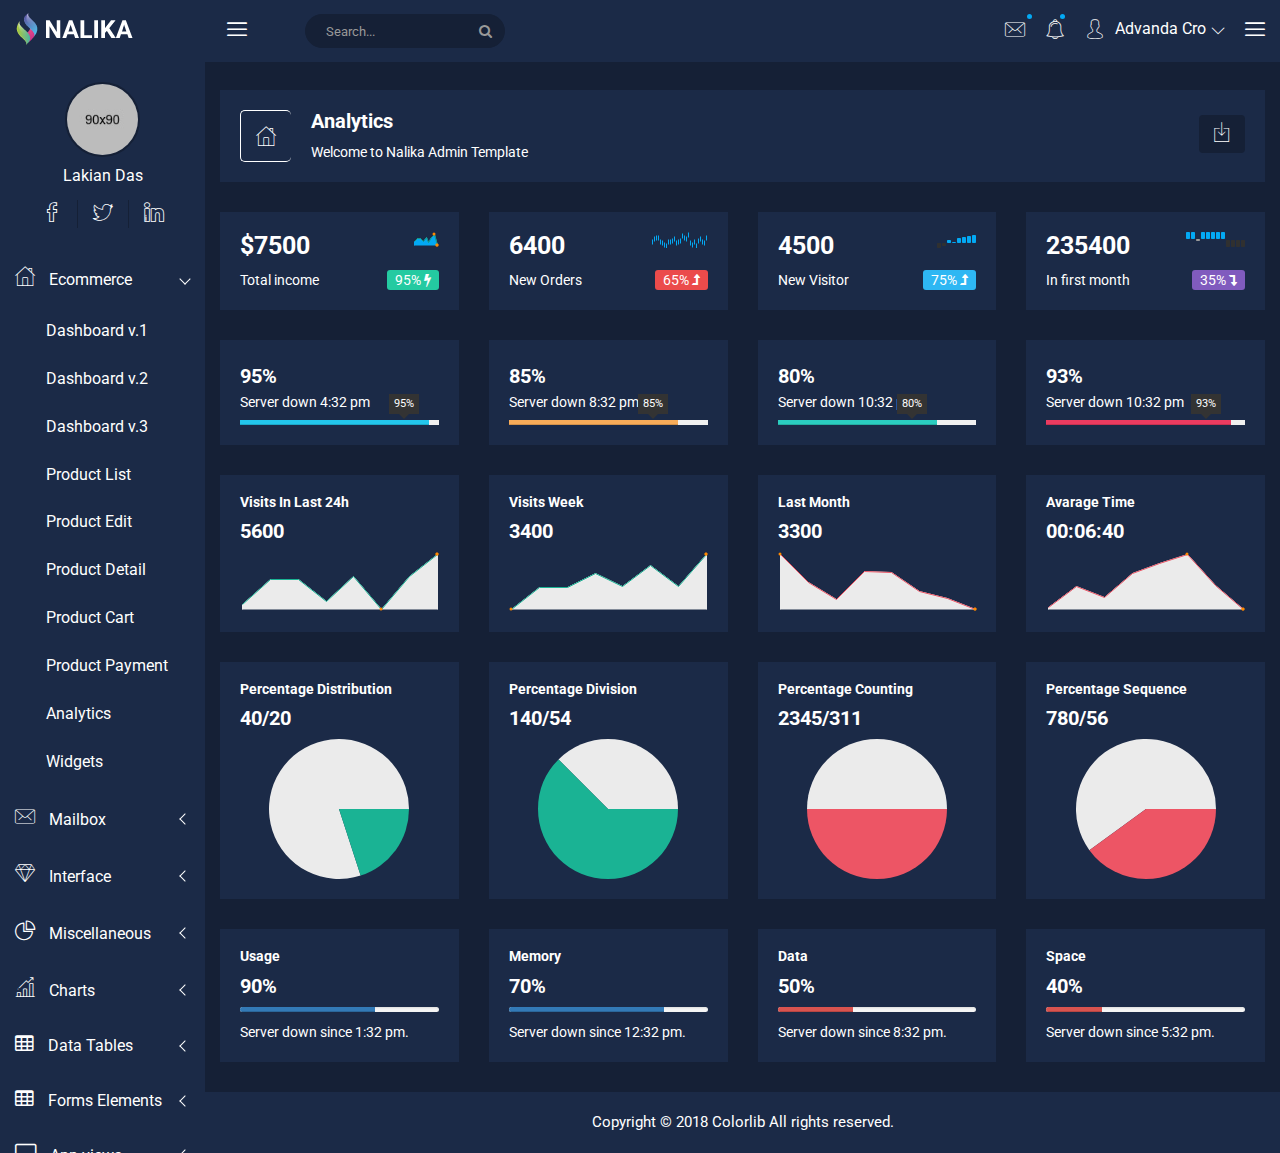
<file: nalika-master/nalika/analytics.html>
<!doctype html>
<html class="no-js" lang="en">

<head>
    <meta charset="utf-8">
    <meta http-equiv="x-ua-compatible" content="ie=edge">
    <title>Analytics | Nalika - Material Admin Template</title>
    <meta name="description" content="">
    <meta name="viewport" content="width=device-width, initial-scale=1">
    <!-- favicon
		============================================ -->
    <link rel="shortcut icon" type="image/x-icon" href="img/favicon.ico">
    <!-- Google Fonts
		============================================ -->
    <link href="https://fonts.googleapis.com/css?family=Roboto:100,300,400,700,900" rel="stylesheet">
    <!-- Bootstrap CSS
		============================================ -->
    <link rel="stylesheet" href="css/bootstrap.min.css">
    <!-- Bootstrap CSS
		============================================ -->
    <link rel="stylesheet" href="css/font-awesome.min.css">
	<!-- nalika Icon CSS
		============================================ -->
    <link rel="stylesheet" href="css/nalika-icon.css">
    <!-- owl.carousel CSS
		============================================ -->
    <link rel="stylesheet" href="css/owl.carousel.css">
    <link rel="stylesheet" href="css/owl.theme.css">
    <link rel="stylesheet" href="css/owl.transitions.css">
    <!-- animate CSS
		============================================ -->
    <link rel="stylesheet" href="css/animate.css">
    <!-- normalize CSS
		============================================ -->
    <link rel="stylesheet" href="css/normalize.css">
    <!-- meanmenu icon CSS
		============================================ -->
    <link rel="stylesheet" href="css/meanmenu.min.css">
    <!-- main CSS
		============================================ -->
    <link rel="stylesheet" href="css/main.css">
    <!-- morrisjs CSS
		============================================ -->
    <link rel="stylesheet" href="css/morrisjs/morris.css">
    <!-- mCustomScrollbar CSS
		============================================ -->
    <link rel="stylesheet" href="css/scrollbar/jquery.mCustomScrollbar.min.css">
    <!-- metisMenu CSS
		============================================ -->
    <link rel="stylesheet" href="css/metisMenu/metisMenu.min.css">
    <link rel="stylesheet" href="css/metisMenu/metisMenu-vertical.css">
    <!-- calendar CSS
		============================================ -->
    <link rel="stylesheet" href="css/calendar/fullcalendar.min.css">
    <link rel="stylesheet" href="css/calendar/fullcalendar.print.min.css">
    <!-- style CSS
		============================================ -->
    <link rel="stylesheet" href="style.css">
    <!-- responsive CSS
		============================================ -->
    <link rel="stylesheet" href="css/responsive.css">
    <!-- modernizr JS
		============================================ -->
    <script src="js/vendor/modernizr-2.8.3.min.js"></script>
</head>

<body>
    <!--[if lt IE 8]>
            <p class="browserupgrade">You are using an <strong>outdated</strong> browser. Please <a href="http://browsehappy.com/">upgrade your browser</a> to improve your experience.</p>
        <![endif]-->

    <div class="left-sidebar-pro">
        <nav id="sidebar" class="">
            <div class="sidebar-header">
                <a href="index.html"><img class="main-logo" src="img/logo/logo.png" alt="" /></a>
                <strong><img src="img/logo/logosn.png" alt="" /></strong>
            </div>
			<div class="nalika-profile">
				<div class="profile-dtl">
					<a href="#"><img src="img/notification/4.jpg" alt="" /></a>
					<h2>Lakian <span class="min-dtn">Das</span></h2>
				</div>
				<div class="profile-social-dtl">
					<ul class="dtl-social">
						<li><a href="#"><i class="icon nalika-facebook"></i></a></li>
						<li><a href="#"><i class="icon nalika-twitter"></i></a></li>
						<li><a href="#"><i class="icon nalika-linkedin"></i></a></li>
					</ul>
				</div>
			</div>
            <div class="left-custom-menu-adp-wrap comment-scrollbar">
                <nav class="sidebar-nav left-sidebar-menu-pro">
                    <ul class="metismenu" id="menu1">
                        <li class="active">
                            <a class="has-arrow" href="index.html">
								   <i class="icon nalika-home icon-wrap"></i>
								   <span class="mini-click-non">Ecommerce</span>
								</a>
                            <ul class="submenu-angle" aria-expanded="true">
                                <li><a title="Dashboard v.1" href="index.html"><span class="mini-sub-pro">Dashboard v.1</span></a></li>
                                <li><a title="Dashboard v.2" href="index-1.html"><span class="mini-sub-pro">Dashboard v.2</span></a></li>
                                <li><a title="Dashboard v.3" href="index-2.html"><span class="mini-sub-pro">Dashboard v.3</span></a></li>
                                <li><a title="Product List" href="product-list.html"><span class="mini-sub-pro">Product List</span></a></li>
                                <li><a title="Product Edit" href="product-edit.html"><span class="mini-sub-pro">Product Edit</span></a></li>
                                <li><a title="Product Detail" href="product-detail.html"><span class="mini-sub-pro">Product Detail</span></a></li>
                                <li><a title="Product Cart" href="product-cart.html"><span class="mini-sub-pro">Product Cart</span></a></li>
                                <li><a title="Product Payment" href="product-payment.html"><span class="mini-sub-pro">Product Payment</span></a></li>
                                <li><a title="Analytics" href="analytics.html"><span class="mini-sub-pro">Analytics</span></a></li>
                                <li><a title="Widgets" href="widgets.html"><span class="mini-sub-pro">Widgets</span></a></li>
                            </ul>
                        </li>
                        <li>
                            <a class="has-arrow" href="mailbox.html" aria-expanded="false"><i class="icon nalika-mail icon-wrap"></i> <span class="mini-click-non">Mailbox</span></a>
                            <ul class="submenu-angle" aria-expanded="false">
                                <li><a title="Inbox" href="mailbox.html"><span class="mini-sub-pro">Inbox</span></a></li>
                                <li><a title="View Mail" href="mailbox-view.html"><span class="mini-sub-pro">View Mail</span></a></li>
                                <li><a title="Compose Mail" href="mailbox-compose.html"><span class="mini-sub-pro">Compose Mail</span></a></li>
                            </ul>
                        </li>
                        <li>
                            <a class="has-arrow" href="mailbox.html" aria-expanded="false"><i class="icon nalika-diamond icon-wrap"></i> <span class="mini-click-non">Interface</span></a>
                            <ul class="submenu-angle" aria-expanded="false">
                                <li><a title="Google Map" href="google-map.html"><span class="mini-sub-pro">Google Map</span></a></li>
                                <li><a title="Data Maps" href="data-maps.html"><span class="mini-sub-pro">Data Maps</span></a></li>
                                <li><a title="Pdf Viewer" href="pdf-viewer.html"><span class="mini-sub-pro">Pdf Viewer</span></a></li>
                                <li><a title="X-Editable" href="x-editable.html"><span class="mini-sub-pro">X-Editable</span></a></li>
                                <li><a title="Code Editor" href="code-editor.html"><span class="mini-sub-pro">Code Editor</span></a></li>
                                <li><a title="Tree View" href="tree-view.html"><span class="mini-sub-pro">Tree View</span></a></li>
                                <li><a title="Preloader" href="preloader.html"><span class="mini-sub-pro">Preloader</span></a></li>
                                <li><a title="Images Cropper" href="images-cropper.html"><span class="mini-sub-pro">Images Cropper</span></a></li>
                            </ul>
                        </li>
                        <li>
                            <a class="has-arrow" href="mailbox.html" aria-expanded="false"><i class="icon nalika-pie-chart icon-wrap"></i> <span class="mini-click-non">Miscellaneous</span></a>
                            <ul class="submenu-angle" aria-expanded="false">
                                <li><a title="File Manager" href="file-manager.html"><span class="mini-sub-pro">File Manager</span></a></li>
                                <li><a title="Blog" href="blog.html"><span class="mini-sub-pro">Blog</span></a></li>
                                <li><a title="Blog Details" href="blog-details.html"><span class="mini-sub-pro">Blog Details</span></a></li>
                                <li><a title="404 Page" href="404.html"><span class="mini-sub-pro">404 Page</span></a></li>
                                <li><a title="500 Page" href="500.html"><span class="mini-sub-pro">500 Page</span></a></li>
                            </ul>
                        </li>
                        <li>
                            <a class="has-arrow" href="mailbox.html" aria-expanded="false"><i class="icon nalika-bar-chart icon-wrap"></i> <span class="mini-click-non">Charts</span></a>
                            <ul class="submenu-angle" aria-expanded="false">
                                <li><a title="Bar Charts" href="bar-charts.html"><span class="mini-sub-pro">Bar Charts</span></a></li>
                                <li><a title="Line Charts" href="line-charts.html"><span class="mini-sub-pro">Line Charts</span></a></li>
                                <li><a title="Area Charts" href="area-charts.html"><span class="mini-sub-pro">Area Charts</span></a></li>
                                <li><a title="Rounded Charts" href="rounded-chart.html"><span class="mini-sub-pro">Rounded Charts</span></a></li>
                                <li><a title="C3 Charts" href="c3.html"><span class="mini-sub-pro">C3 Charts</span></a></li>
                                <li><a title="Sparkline Charts" href="sparkline.html"><span class="mini-sub-pro">Sparkline Charts</span></a></li>
                                <li><a title="Peity Charts" href="peity.html"><span class="mini-sub-pro">Peity Charts</span></a></li>
                            </ul>
                        </li>
                        <li>
                            <a class="has-arrow" href="mailbox.html" aria-expanded="false"><i class="fa big-icon fa-table icon-wrap"></i> <span class="mini-click-non">Data Tables</span></a>
                            <ul class="submenu-angle" aria-expanded="false">
                                <li><a title="Peity Charts" href="static-table.html"><span class="mini-sub-pro">Static Table</span></a></li>
                                <li><a title="Data Table" href="data-table.html"><span class="mini-sub-pro">Data Table</span></a></li>
                            </ul>
                        </li>
                        <li>
                            <a class="has-arrow" href="mailbox.html" aria-expanded="false"><i class="fa big-icon fa-table icon-wrap"></i> <span class="mini-click-non">Forms Elements</span></a>
                            <ul class="submenu-angle" aria-expanded="false">
                                <li><a title="Basic Form Elements" href="basic-form-element.html"><span class="mini-sub-pro">Bc Form Elements</span></a></li>
                                <li><a title="Advance Form Elements" href="advance-form-element.html"><span class="mini-sub-pro">Ad Form Elements</span></a></li>
                                <li><a title="Password Meter" href="password-meter.html"><span class="mini-sub-pro">Password Meter</span></a></li>
                                <li><a title="Multi Upload" href="multi-upload.html"><span class="mini-sub-pro">Multi Upload</span></a></li>
                                <li><a title="Text Editor" href="tinymc.html"><span class="mini-sub-pro">Text Editor</span></a></li>
                                <li><a title="Dual List Box" href="dual-list-box.html"><span class="mini-sub-pro">Dual List Box</span></a></li>
                            </ul>
                        </li>
                        <li>
                            <a class="has-arrow" href="mailbox.html" aria-expanded="false"><i class="fa big-icon fa-desktop icon-wrap"></i> <span class="mini-click-non">App views</span></a>
                            <ul class="submenu-angle" aria-expanded="false">
                                <li><a title="Notifications" href="notifications.html"><span class="mini-sub-pro">Notifications</span></a></li>
                                <li><a title="Alerts" href="alerts.html"><span class="mini-sub-pro">Alerts</span></a></li>
                                <li><a title="Modals" href="modals.html"><span class="mini-sub-pro">Modals</span></a></li>
                                <li><a title="Buttons" href="buttons.html"><span class="mini-sub-pro">Buttons</span></a></li>
                                <li><a title="Tabs" href="tabs.html"><span class="mini-sub-pro">Tabs</span></a></li>
                                <li><a title="Accordion" href="accordion.html"><span class="mini-sub-pro">Accordion</span></a></li>
                            </ul>
                        </li>
                        <li>
                            <a class="has-arrow" href="#" aria-expanded="false"><i class="fa big-icon fa-files-o icon-wrap"></i> <span class="mini-click-non">Pages</span></a>
                            <ul class="submenu-angle" aria-expanded="false">
                                <li><a title="Login" href="login.html"><span class="mini-sub-pro">Login</span></a></li>
                                <li><a title="Register" href="register.html"><span class="mini-sub-pro">Register</span></a></li>
                                <li><a title="Lock" href="lock.html"><span class="mini-sub-pro">Lock</span></a></li>
                                <li><a title="Password Recovery" href="password-recovery.html"><span class="mini-sub-pro">Password Recovery</span></a></li>
                            </ul>
                        </li>
                    </ul>
                </nav>
            </div>
        </nav>
    </div>
    <!-- Start Welcome area -->
    <div class="all-content-wrapper">
        <div class="container-fluid">
            <div class="row">
                <div class="col-lg-12 col-md-12 col-sm-12 col-xs-12">
                    <div class="logo-pro">
                        <a href="index.html"><img class="main-logo" src="img/logo/logo.png" alt="" /></a>
                    </div>
                </div>
            </div>
        </div>
        <div class="header-advance-area">
            <div class="header-top-area">
                <div class="container-fluid">
                    <div class="row">
                        <div class="col-lg-12 col-md-12 col-sm-12 col-xs-12">
                            <div class="header-top-wraper">
                                <div class="row">
                                    <div class="col-lg-1 col-md-0 col-sm-1 col-xs-12">
                                        <div class="menu-switcher-pro">
                                            <button type="button" id="sidebarCollapse" class="btn bar-button-pro header-drl-controller-btn btn-info navbar-btn">
													<i class="icon nalika-menu-task"></i>
												</button>
                                        </div>
                                    </div>
                                    <div class="col-lg-6 col-md-7 col-sm-6 col-xs-12">
                                        <div class="header-top-menu tabl-d-n">
                                            <div class="breadcome-heading">
												<form role="search" class="">
													<input type="text" placeholder="Search..." class="form-control">
													<a href=""><i class="fa fa-search"></i></a>
												</form>
											</div>
                                        </div>
                                    </div>
                                    <div class="col-lg-5 col-md-5 col-sm-12 col-xs-12">
                                        <div class="header-right-info">
                                            <ul class="nav navbar-nav mai-top-nav header-right-menu">
                                                <li class="nav-item dropdown">
                                                    <a href="#" data-toggle="dropdown" role="button" aria-expanded="false" class="nav-link dropdown-toggle"><i class="icon nalika-mail" aria-hidden="true"></i><span class="indicator-ms"></span></a>
                                                    <div role="menu" class="author-message-top dropdown-menu animated zoomIn">
                                                        <div class="message-single-top">
                                                            <h1>Message</h1>
                                                        </div>
                                                        <ul class="message-menu">
                                                            <li>
                                                                <a href="#">
                                                                    <div class="message-img">
                                                                        <img src="img/contact/1.jpg" alt="">
                                                                    </div>
                                                                    <div class="message-content">
                                                                        <span class="message-date">16 Sept</span>
                                                                        <h2>Advanda Cro</h2>
                                                                        <p>Please done this project as soon possible.</p>
                                                                    </div>
                                                                </a>
                                                            </li>
                                                            <li>
                                                                <a href="#">
                                                                    <div class="message-img">
                                                                        <img src="img/contact/4.jpg" alt="">
                                                                    </div>
                                                                    <div class="message-content">
                                                                        <span class="message-date">16 Sept</span>
                                                                        <h2>Sulaiman din</h2>
                                                                        <p>Please done this project as soon possible.</p>
                                                                    </div>
                                                                </a>
                                                            </li>
                                                            <li>
                                                                <a href="#">
                                                                    <div class="message-img">
                                                                        <img src="img/contact/3.jpg" alt="">
                                                                    </div>
                                                                    <div class="message-content">
                                                                        <span class="message-date">16 Sept</span>
                                                                        <h2>Victor Jara</h2>
                                                                        <p>Please done this project as soon possible.</p>
                                                                    </div>
                                                                </a>
                                                            </li>
                                                            <li>
                                                                <a href="#">
                                                                    <div class="message-img">
                                                                        <img src="img/contact/2.jpg" alt="">
                                                                    </div>
                                                                    <div class="message-content">
                                                                        <span class="message-date">16 Sept</span>
                                                                        <h2>Victor Jara</h2>
                                                                        <p>Please done this project as soon possible.</p>
                                                                    </div>
                                                                </a>
                                                            </li>
                                                        </ul>
                                                        <div class="message-view">
                                                            <a href="#">View All Messages</a>
                                                        </div>
                                                    </div>
                                                </li>
                                                <li class="nav-item"><a href="#" data-toggle="dropdown" role="button" aria-expanded="false" class="nav-link dropdown-toggle"><i class="icon nalika-alarm" aria-hidden="true"></i><span class="indicator-nt"></span></a>
                                                    <div role="menu" class="notification-author dropdown-menu animated zoomIn">
                                                        <div class="notification-single-top">
                                                            <h1>Notifications</h1>
                                                        </div>
                                                        <ul class="notification-menu">
                                                            <li>
                                                                <a href="#">
                                                                    <div class="notification-icon">
                                                                        <i class="icon nalika-tick" aria-hidden="true"></i>
                                                                    </div>
                                                                    <div class="notification-content">
                                                                        <span class="notification-date">16 Sept</span>
                                                                        <h2>Advanda Cro</h2>
                                                                        <p>Please done this project as soon possible.</p>
                                                                    </div>
                                                                </a>
                                                            </li>
                                                            <li>
                                                                <a href="#">
                                                                    <div class="notification-icon">
                                                                        <i class="icon nalika-cloud" aria-hidden="true"></i>
                                                                    </div>
                                                                    <div class="notification-content">
                                                                        <span class="notification-date">16 Sept</span>
                                                                        <h2>Sulaiman din</h2>
                                                                        <p>Please done this project as soon possible.</p>
                                                                    </div>
                                                                </a>
                                                            </li>
                                                            <li>
                                                                <a href="#">
                                                                    <div class="notification-icon">
                                                                        <i class="icon nalika-folder" aria-hidden="true"></i>
                                                                    </div>
                                                                    <div class="notification-content">
                                                                        <span class="notification-date">16 Sept</span>
                                                                        <h2>Victor Jara</h2>
                                                                        <p>Please done this project as soon possible.</p>
                                                                    </div>
                                                                </a>
                                                            </li>
                                                            <li>
                                                                <a href="#">
                                                                    <div class="notification-icon">
                                                                        <i class="icon nalika-bar-chart" aria-hidden="true"></i>
                                                                    </div>
                                                                    <div class="notification-content">
                                                                        <span class="notification-date">16 Sept</span>
                                                                        <h2>Victor Jara</h2>
                                                                        <p>Please done this project as soon possible.</p>
                                                                    </div>
                                                                </a>
                                                            </li>
                                                        </ul>
                                                        <div class="notification-view">
                                                            <a href="#">View All Notification</a>
                                                        </div>
                                                    </div>
                                                </li>
                                                <li class="nav-item">
                                                    <a href="#" data-toggle="dropdown" role="button" aria-expanded="false" class="nav-link dropdown-toggle">
															<i class="icon nalika-user" aria-hidden="true"></i>
															<span class="admin-name">Advanda Cro</span>
															<i class="icon nalika-down-arrow nalika-angle-dw"></i>
														</a>
                                                    <ul role="menu" class="dropdown-header-top author-log dropdown-menu animated zoomIn">
                                                        <li><a href="register.html"><span class="icon nalika-home author-log-ic"></span>Register</a>
                                                        </li>
                                                        <li><a href="#"><span class="icon nalika-user author-log-ic"></span>My Profile</a>
                                                        </li>
                                                        <li><a href="lock.html"><span class="icon nalika-diamond author-log-ic"></span> Lock</a>
                                                        </li>
                                                        <li><a href="#"><span class="icon nalika-settings author-log-ic"></span>Settings</a>
                                                        </li>
                                                        <li><a href="login.html"><span class="icon nalika-unlocked author-log-ic"></span>Log Out</a>
                                                        </li>
                                                    </ul>
                                                </li>
                                                <li class="nav-item nav-setting-open"><a href="#" data-toggle="dropdown" role="button" aria-expanded="false" class="nav-link dropdown-toggle"><i class="icon nalika-menu-task"></i></a>

                                                    <div role="menu" class="admintab-wrap menu-setting-wrap menu-setting-wrap-bg dropdown-menu animated zoomIn">
                                                        <ul class="nav nav-tabs custon-set-tab">
                                                            <li class="active"><a data-toggle="tab" href="#Notes">News</a>
                                                            </li>
                                                            <li><a data-toggle="tab" href="#Projects">Activity</a>
                                                            </li>
                                                            <li><a data-toggle="tab" href="#Settings">Settings</a>
                                                            </li>
                                                        </ul>

                                                        <div class="tab-content custom-bdr-nt">
                                                            <div id="Notes" class="tab-pane fade in active">
                                                                <div class="notes-area-wrap">
                                                                    <div class="note-heading-indicate">
                                                                        <h2><i class="icon nalika-chat"></i> Latest News</h2>
                                                                        <p>You have 10 New News.</p>
                                                                    </div>
                                                                    <div class="notes-list-area notes-menu-scrollbar">
                                                                        <ul class="notes-menu-list">
                                                                            <li>
                                                                                <a href="#">
                                                                                    <div class="notes-list-flow">
                                                                                        <div class="notes-img">
                                                                                            <img src="img/contact/4.jpg" alt="" />
                                                                                        </div>
                                                                                        <div class="notes-content">
                                                                                            <p> The point of using Lorem Ipsum is that it has a more-or-less normal.</p>
                                                                                            <span>Yesterday 2:45 pm</span>
                                                                                        </div>
                                                                                    </div>
                                                                                </a>
                                                                            </li>
                                                                            <li>
                                                                                <a href="#">
                                                                                    <div class="notes-list-flow">
                                                                                        <div class="notes-img">
                                                                                            <img src="img/contact/1.jpg" alt="" />
                                                                                        </div>
                                                                                        <div class="notes-content">
                                                                                            <p> The point of using Lorem Ipsum is that it has a more-or-less normal.</p>
                                                                                            <span>Yesterday 2:45 pm</span>
                                                                                        </div>
                                                                                    </div>
                                                                                </a>
                                                                            </li>
                                                                            <li>
                                                                                <a href="#">
                                                                                    <div class="notes-list-flow">
                                                                                        <div class="notes-img">
                                                                                            <img src="img/contact/2.jpg" alt="" />
                                                                                        </div>
                                                                                        <div class="notes-content">
                                                                                            <p> The point of using Lorem Ipsum is that it has a more-or-less normal.</p>
                                                                                            <span>Yesterday 2:45 pm</span>
                                                                                        </div>
                                                                                    </div>
                                                                                </a>
                                                                            </li>
                                                                            <li>
                                                                                <a href="#">
                                                                                    <div class="notes-list-flow">
                                                                                        <div class="notes-img">
                                                                                            <img src="img/contact/3.jpg" alt="" />
                                                                                        </div>
                                                                                        <div class="notes-content">
                                                                                            <p> The point of using Lorem Ipsum is that it has a more-or-less normal.</p>
                                                                                            <span>Yesterday 2:45 pm</span>
                                                                                        </div>
                                                                                    </div>
                                                                                </a>
                                                                            </li>
                                                                            <li>
                                                                                <a href="#">
                                                                                    <div class="notes-list-flow">
                                                                                        <div class="notes-img">
                                                                                            <img src="img/contact/4.jpg" alt="" />
                                                                                        </div>
                                                                                        <div class="notes-content">
                                                                                            <p> The point of using Lorem Ipsum is that it has a more-or-less normal.</p>
                                                                                            <span>Yesterday 2:45 pm</span>
                                                                                        </div>
                                                                                    </div>
                                                                                </a>
                                                                            </li>
                                                                            <li>
                                                                                <a href="#">
                                                                                    <div class="notes-list-flow">
                                                                                        <div class="notes-img">
                                                                                            <img src="img/contact/1.jpg" alt="" />
                                                                                        </div>
                                                                                        <div class="notes-content">
                                                                                            <p> The point of using Lorem Ipsum is that it has a more-or-less normal.</p>
                                                                                            <span>Yesterday 2:45 pm</span>
                                                                                        </div>
                                                                                    </div>
                                                                                </a>
                                                                            </li>
                                                                            <li>
                                                                                <a href="#">
                                                                                    <div class="notes-list-flow">
                                                                                        <div class="notes-img">
                                                                                            <img src="img/contact/2.jpg" alt="" />
                                                                                        </div>
                                                                                        <div class="notes-content">
                                                                                            <p> The point of using Lorem Ipsum is that it has a more-or-less normal.</p>
                                                                                            <span>Yesterday 2:45 pm</span>
                                                                                        </div>
                                                                                    </div>
                                                                                </a>
                                                                            </li>
                                                                            <li>
                                                                                <a href="#">
                                                                                    <div class="notes-list-flow">
                                                                                        <div class="notes-img">
                                                                                            <img src="img/contact/1.jpg" alt="" />
                                                                                        </div>
                                                                                        <div class="notes-content">
                                                                                            <p> The point of using Lorem Ipsum is that it has a more-or-less normal.</p>
                                                                                            <span>Yesterday 2:45 pm</span>
                                                                                        </div>
                                                                                    </div>
                                                                                </a>
                                                                            </li>
                                                                            <li>
                                                                                <a href="#">
                                                                                    <div class="notes-list-flow">
                                                                                        <div class="notes-img">
                                                                                            <img src="img/contact/2.jpg" alt="" />
                                                                                        </div>
                                                                                        <div class="notes-content">
                                                                                            <p> The point of using Lorem Ipsum is that it has a more-or-less normal.</p>
                                                                                            <span>Yesterday 2:45 pm</span>
                                                                                        </div>
                                                                                    </div>
                                                                                </a>
                                                                            </li>
                                                                            <li>
                                                                                <a href="#">
                                                                                    <div class="notes-list-flow">
                                                                                        <div class="notes-img">
                                                                                            <img src="img/contact/3.jpg" alt="" />
                                                                                        </div>
                                                                                        <div class="notes-content">
                                                                                            <p> The point of using Lorem Ipsum is that it has a more-or-less normal.</p>
                                                                                            <span>Yesterday 2:45 pm</span>
                                                                                        </div>
                                                                                    </div>
                                                                                </a>
                                                                            </li>
                                                                        </ul>
                                                                    </div>
                                                                </div>
                                                            </div>
                                                            <div id="Projects" class="tab-pane fade">
                                                                <div class="projects-settings-wrap">
                                                                    <div class="note-heading-indicate">
                                                                        <h2><i class="icon nalika-happiness"></i> Recent Activity</h2>
                                                                        <p> You have 20 Recent Activity.</p>
                                                                    </div>
                                                                    <div class="project-st-list-area project-st-menu-scrollbar">
                                                                        <ul class="projects-st-menu-list">
                                                                            <li>
                                                                                <a href="#">
                                                                                    <div class="project-list-flow">
                                                                                        <div class="projects-st-heading">
                                                                                            <h2>New User Registered</h2>
                                                                                            <p> The point of using Lorem Ipsum is that it has a more or less normal.</p>
                                                                                            <span class="project-st-time">1 hours ago</span>
                                                                                        </div>
                                                                                    </div>
                                                                                </a>
                                                                            </li>
                                                                            <li>
                                                                                <a href="#">
                                                                                    <div class="project-list-flow">
                                                                                        <div class="projects-st-heading">
                                                                                            <h2>New Order Received</h2>
                                                                                            <p> The point of using Lorem Ipsum is that it has a more or less normal.</p>
                                                                                            <span class="project-st-time">2 hours ago</span>
                                                                                        </div>
                                                                                    </div>
                                                                                </a>
                                                                            </li>
                                                                            <li>
                                                                                <a href="#">
                                                                                    <div class="project-list-flow">
                                                                                        <div class="projects-st-heading">
                                                                                            <h2>New Order Received</h2>
                                                                                            <p> The point of using Lorem Ipsum is that it has a more or less normal.</p>
                                                                                            <span class="project-st-time">3 hours ago</span>
                                                                                        </div>
                                                                                    </div>
                                                                                </a>
                                                                            </li>
                                                                            <li>
                                                                                <a href="#">
                                                                                    <div class="project-list-flow">
                                                                                        <div class="projects-st-heading">
                                                                                            <h2>New Order Received</h2>
                                                                                            <p> The point of using Lorem Ipsum is that it has a more or less normal.</p>
                                                                                            <span class="project-st-time">4 hours ago</span>
                                                                                        </div>
                                                                                    </div>
                                                                                </a>
                                                                            </li>
                                                                            <li>
                                                                                <a href="#">
                                                                                    <div class="project-list-flow">
                                                                                        <div class="projects-st-heading">
                                                                                            <h2>New User Registered</h2>
                                                                                            <p> The point of using Lorem Ipsum is that it has a more or less normal.</p>
                                                                                            <span class="project-st-time">5 hours ago</span>
                                                                                        </div>
                                                                                    </div>
                                                                                </a>
                                                                            </li>
                                                                            <li>
                                                                                <a href="#">
                                                                                    <div class="project-list-flow">
                                                                                        <div class="projects-st-heading">
                                                                                            <h2>New Order</h2>
                                                                                            <p> The point of using Lorem Ipsum is that it has a more or less normal.</p>
                                                                                            <span class="project-st-time">6 hours ago</span>
                                                                                        </div>
                                                                                    </div>
                                                                                </a>
                                                                            </li>
                                                                            <li>
                                                                                <a href="#">
                                                                                    <div class="project-list-flow">
                                                                                        <div class="projects-st-heading">
                                                                                            <h2>New User</h2>
                                                                                            <p> The point of using Lorem Ipsum is that it has a more or less normal.</p>
                                                                                            <span class="project-st-time">7 hours ago</span>
                                                                                        </div>
                                                                                    </div>
                                                                                </a>
                                                                            </li>
                                                                            <li>
                                                                                <a href="#">
                                                                                    <div class="project-list-flow">
                                                                                        <div class="projects-st-heading">
                                                                                            <h2>New Order</h2>
                                                                                            <p> The point of using Lorem Ipsum is that it has a more or less normal.</p>
                                                                                            <span class="project-st-time">9 hours ago</span>
                                                                                        </div>
                                                                                    </div>
                                                                                </a>
                                                                            </li>
                                                                        </ul>
                                                                    </div>
                                                                </div>
                                                            </div>
                                                            <div id="Settings" class="tab-pane fade">
                                                                <div class="setting-panel-area">
                                                                    <div class="note-heading-indicate">
                                                                        <h2><i class="icon nalika-gear"></i> Settings Panel</h2>
                                                                        <p> You have 20 Settings. 5 not completed.</p>
                                                                    </div>
                                                                    <ul class="setting-panel-list">
                                                                        <li>
                                                                            <div class="checkbox-setting-pro">
                                                                                <div class="checkbox-title-pro">
                                                                                    <h2>Show notifications</h2>
                                                                                    <div class="ts-custom-check">
                                                                                        <div class="onoffswitch">
                                                                                            <input type="checkbox" name="collapsemenu" class="onoffswitch-checkbox" id="example">
                                                                                            <label class="onoffswitch-label" for="example">
																									<span class="onoffswitch-inner"></span>
																									<span class="onoffswitch-switch"></span>
																								</label>
                                                                                        </div>
                                                                                    </div>
                                                                                </div>
                                                                            </div>
                                                                        </li>
                                                                        <li>
                                                                            <div class="checkbox-setting-pro">
                                                                                <div class="checkbox-title-pro">
                                                                                    <h2>Disable Chat</h2>
                                                                                    <div class="ts-custom-check">
                                                                                        <div class="onoffswitch">
                                                                                            <input type="checkbox" name="collapsemenu" class="onoffswitch-checkbox" id="example3">
                                                                                            <label class="onoffswitch-label" for="example3">
																									<span class="onoffswitch-inner"></span>
																									<span class="onoffswitch-switch"></span>
																								</label>
                                                                                        </div>
                                                                                    </div>
                                                                                </div>
                                                                            </div>
                                                                        </li>
                                                                        <li>
                                                                            <div class="checkbox-setting-pro">
                                                                                <div class="checkbox-title-pro">
                                                                                    <h2>Enable history</h2>
                                                                                    <div class="ts-custom-check">
                                                                                        <div class="onoffswitch">
                                                                                            <input type="checkbox" name="collapsemenu" class="onoffswitch-checkbox" id="example4">
                                                                                            <label class="onoffswitch-label" for="example4">
																									<span class="onoffswitch-inner"></span>
																									<span class="onoffswitch-switch"></span>
																								</label>
                                                                                        </div>
                                                                                    </div>
                                                                                </div>
                                                                            </div>
                                                                        </li>
                                                                        <li>
                                                                            <div class="checkbox-setting-pro">
                                                                                <div class="checkbox-title-pro">
                                                                                    <h2>Show charts</h2>
                                                                                    <div class="ts-custom-check">
                                                                                        <div class="onoffswitch">
                                                                                            <input type="checkbox" name="collapsemenu" class="onoffswitch-checkbox" id="example7">
                                                                                            <label class="onoffswitch-label" for="example7">
																									<span class="onoffswitch-inner"></span>
																									<span class="onoffswitch-switch"></span>
																								</label>
                                                                                        </div>
                                                                                    </div>
                                                                                </div>
                                                                            </div>
                                                                        </li>
                                                                        <li>
                                                                            <div class="checkbox-setting-pro">
                                                                                <div class="checkbox-title-pro">
                                                                                    <h2>Update everyday</h2>
                                                                                    <div class="ts-custom-check">
                                                                                        <div class="onoffswitch">
                                                                                            <input type="checkbox" name="collapsemenu" checked="" class="onoffswitch-checkbox" id="example2">
                                                                                            <label class="onoffswitch-label" for="example2">
																									<span class="onoffswitch-inner"></span>
																									<span class="onoffswitch-switch"></span>
																								</label>
                                                                                        </div>
                                                                                    </div>
                                                                                </div>
                                                                            </div>
                                                                        </li>
                                                                        <li>
                                                                            <div class="checkbox-setting-pro">
                                                                                <div class="checkbox-title-pro">
                                                                                    <h2>Global search</h2>
                                                                                    <div class="ts-custom-check">
                                                                                        <div class="onoffswitch">
                                                                                            <input type="checkbox" name="collapsemenu" checked="" class="onoffswitch-checkbox" id="example6">
                                                                                            <label class="onoffswitch-label" for="example6">
																									<span class="onoffswitch-inner"></span>
																									<span class="onoffswitch-switch"></span>
																								</label>
                                                                                        </div>
                                                                                    </div>
                                                                                </div>
                                                                            </div>
                                                                        </li>
                                                                        <li>
                                                                            <div class="checkbox-setting-pro">
                                                                                <div class="checkbox-title-pro">
                                                                                    <h2>Offline users</h2>
                                                                                    <div class="ts-custom-check">
                                                                                        <div class="onoffswitch">
                                                                                            <input type="checkbox" name="collapsemenu" checked="" class="onoffswitch-checkbox" id="example5">
                                                                                            <label class="onoffswitch-label" for="example5">
																									<span class="onoffswitch-inner"></span>
																									<span class="onoffswitch-switch"></span>
																								</label>
                                                                                        </div>
                                                                                    </div>
                                                                                </div>
                                                                            </div>
                                                                        </li>
                                                                    </ul>

                                                                </div>
                                                            </div>
                                                        </div>
                                                    </div>
                                                </li>
                                            </ul>
                                        </div>
                                    </div>
                                </div>
                            </div>
                        </div>
                    </div>
                </div>
            </div>
            <!-- Mobile Menu start -->
            <div class="mobile-menu-area">
                <div class="container">
                    <div class="row">
                        <div class="col-lg-12 col-md-12 col-sm-12 col-xs-12">
                            <div class="mobile-menu">
                                <nav id="dropdown">
                                    <ul class="mobile-menu-nav">
                                        <li><a data-toggle="collapse" data-target="#Charts" href="#">Home <span class="admin-project-icon nalika-icon nalika-down-arrow"></span></a>
                                            <ul class="collapse dropdown-header-top">
                                                <li><a href="index.html">Dashboard v.1</a></li>
                                                <li><a href="index-1.html">Dashboard v.2</a></li>
                                                <li><a href="index-3.html">Dashboard v.3</a></li>
                                                <li><a href="product-list.html">Product List</a></li>
                                                <li><a href="product-edit.html">Product Edit</a></li>
                                                <li><a href="product-detail.html">Product Detail</a></li>
                                                <li><a href="product-cart.html">Product Cart</a></li>
                                                <li><a href="product-payment.html">Product Payment</a></li>
                                                <li><a href="analytics.html">Analytics</a></li>
                                                <li><a href="widgets.html">Widgets</a></li>
                                            </ul>
                                        </li>
                                        <li><a data-toggle="collapse" data-target="#demo" href="#">Mailbox <span class="admin-project-icon nalika-icon nalika-down-arrow"></span></a>
                                            <ul id="demo" class="collapse dropdown-header-top">
                                                <li><a href="mailbox.html">Inbox</a>
                                                </li>
                                                <li><a href="mailbox-view.html">View Mail</a>
                                                </li>
                                                <li><a href="mailbox-compose.html">Compose Mail</a>
                                                </li>
                                            </ul>
                                        </li>
                                        <li><a data-toggle="collapse" data-target="#others" href="#">Miscellaneous <span class="admin-project-icon nalika-icon nalika-down-arrow"></span></a>
                                            <ul id="others" class="collapse dropdown-header-top">
                                                <li><a href="file-manager.html">File Manager</a></li>
                                                <li><a href="contacts.html">Contacts Client</a></li>
                                                <li><a href="projects.html">Project</a></li>
                                                <li><a href="project-details.html">Project Details</a></li>
                                                <li><a href="blog.html">Blog</a></li>
                                                <li><a href="blog-details.html">Blog Details</a></li>
                                                <li><a href="404.html">404 Page</a></li>
                                                <li><a href="500.html">500 Page</a></li>
                                            </ul>
                                        </li>
                                        <li><a data-toggle="collapse" data-target="#Miscellaneousmob" href="#">Interface <span class="admin-project-icon nalika-icon nalika-down-arrow"></span></a>
                                            <ul id="Miscellaneousmob" class="collapse dropdown-header-top">
                                                <li><a href="google-map.html">Google Map</a>
                                                </li>
                                                <li><a href="data-maps.html">Data Maps</a>
                                                </li>
                                                <li><a href="pdf-viewer.html">Pdf Viewer</a>
                                                </li>
                                                <li><a href="x-editable.html">X-Editable</a>
                                                </li>
                                                <li><a href="code-editor.html">Code Editor</a>
                                                </li>
                                                <li><a href="tree-view.html">Tree View</a>
                                                </li>
                                                <li><a href="preloader.html">Preloader</a>
                                                </li>
                                                <li><a href="images-cropper.html">Images Cropper</a>
                                                </li>
                                            </ul>
                                        </li>
                                        <li><a data-toggle="collapse" data-target="#Chartsmob" href="#">Charts <span class="admin-project-icon nalika-icon nalika-down-arrow"></span></a>
                                            <ul id="Chartsmob" class="collapse dropdown-header-top">
                                                <li><a href="bar-charts.html">Bar Charts</a>
                                                </li>
                                                <li><a href="line-charts.html">Line Charts</a>
                                                </li>
                                                <li><a href="area-charts.html">Area Charts</a>
                                                </li>
                                                <li><a href="rounded-chart.html">Rounded Charts</a>
                                                </li>
                                                <li><a href="c3.html">C3 Charts</a>
                                                </li>
                                                <li><a href="sparkline.html">Sparkline Charts</a>
                                                </li>
                                                <li><a href="peity.html">Peity Charts</a>
                                                </li>
                                            </ul>
                                        </li>
                                        <li><a data-toggle="collapse" data-target="#Tablesmob" href="#">Tables <span class="admin-project-icon nalika-icon nalika-down-arrow"></span></a>
                                            <ul id="Tablesmob" class="collapse dropdown-header-top">
                                                <li><a href="static-table.html">Static Table</a>
                                                </li>
                                                <li><a href="data-table.html">Data Table</a>
                                                </li>
                                            </ul>
                                        </li>
                                        <li><a data-toggle="collapse" data-target="#formsmob" href="#">Forms <span class="admin-project-icon nalika-icon nalika-down-arrow"></span></a>
                                            <ul id="formsmob" class="collapse dropdown-header-top">
                                                <li><a href="basic-form-element.html">Basic Form Elements</a>
                                                </li>
                                                <li><a href="advance-form-element.html">Advanced Form Elements</a>
                                                </li>
                                                <li><a href="password-meter.html">Password Meter</a>
                                                </li>
                                                <li><a href="multi-upload.html">Multi Upload</a>
                                                </li>
                                                <li><a href="tinymc.html">Text Editor</a>
                                                </li>
                                                <li><a href="dual-list-box.html">Dual List Box</a>
                                                </li>
                                            </ul>
                                        </li>
                                        <li><a data-toggle="collapse" data-target="#Appviewsmob" href="#">App views <span class="admin-project-icon nalika-icon nalika-down-arrow"></span></a>
                                            <ul id="Appviewsmob" class="collapse dropdown-header-top">
                                                <li><a href="basic-form-element.html">Basic Form Elements</a>
                                                </li>
                                                <li><a href="advance-form-element.html">Advanced Form Elements</a>
                                                </li>
                                                <li><a href="password-meter.html">Password Meter</a>
                                                </li>
                                                <li><a href="multi-upload.html">Multi Upload</a>
                                                </li>
                                                <li><a href="tinymc.html">Text Editor</a>
                                                </li>
                                                <li><a href="dual-list-box.html">Dual List Box</a>
                                                </li>
                                            </ul>
                                        </li>
                                        <li><a data-toggle="collapse" data-target="#Pagemob" href="#">Pages <span class="admin-project-icon nalika-icon nalika-down-arrow"></span></a>
                                            <ul id="Pagemob" class="collapse dropdown-header-top">
                                                <li><a href="login.html">Login</a>
                                                </li>
                                                <li><a href="register.html">Register</a>
                                                </li>
                                                <li><a href="lock.html">Lock</a>
                                                </li>
                                                <li><a href="password-recovery.html">Password Recovery</a>
                                                </li>
                                            </ul>
                                        </li>
                                    </ul>
                                </nav>
                            </div>
                        </div>
                    </div>
                </div>
            </div>
            <!-- Mobile Menu end -->
            <div class="breadcome-area">
                <div class="container-fluid">
                    <div class="row">
                        <div class="col-lg-12 col-md-12 col-sm-12 col-xs-12">
							<div class="breadcome-list">
                                <div class="row">
                                    <div class="col-lg-6 col-md-6 col-sm-6 col-xs-6">
                                        <div class="breadcomb-wp">
											<div class="breadcomb-icon">
												<i class="icon nalika-home"></i>
											</div>
											<div class="breadcomb-ctn">
												<h2>Analytics</h2>
												<p>Welcome to Nalika <span class="bread-ntd">Admin Template</span></p>
											</div>
										</div>
                                    </div>
                                    <div class="col-lg-6 col-md-6 col-sm-6 col-xs-6">
                                        <div class="breadcomb-report">
											<button data-toggle="tooltip" data-placement="left" title="Download Report" class="btn"><i class="icon nalika-download"></i></button>
										</div>
                                    </div>
                                </div>
                            </div>
                        </div>
                    </div>
                </div>
            </div>
        </div>
        <!-- Single pro tab start-->
        <!-- income order visit user Start -->
        <div class="income-order-visit-user-area">
            <div class="container-fluid">
                <div class="row">
                    <div class="col-lg-3 col-md-3 col-sm-6 col-xs-12">
                        <div class="income-dashone-total reso-mg-b-30">
                            <div class="income-dashone-pro">
                                <div class="income-rate-total">
                                    <div class="price-nalika-rate">
                                        <h3><span>$</span><span class="counter">7500</span></h3>
                                    </div>
                                    <div class="price-graph">
                                        <span id="sparkline1"></span>
                                    </div>
                                </div>
                                <div class="income-range">
                                    <p>Total income</p>
                                    <span class="income-percentange bg-green"><span class="counter">95</span>% <i class="fa fa-bolt"></i>
                                    </span>
                                </div>
                                <div class="clear"></div>
                            </div>
                        </div>
                    </div>
                    <div class="col-lg-3 col-md-3 col-sm-6 col-xs-12">
                        <div class="income-dashone-total reso-mg-b-30">
                            <div class="income-dashone-pro">
                                <div class="income-rate-total">
                                    <div class="price-nalika-rate">
                                        <h3><span class="counter">6400</span></h3>
                                    </div>
                                    <div class="price-graph">
                                        <span id="sparkline6"></span>
                                    </div>
                                </div>
                                <div class="income-range order-cl">
                                    <p>New Orders</p>
                                    <span class="income-percentange bg-red"><span class="counter">65</span>% <i class="fa fa-level-up"></i>
                                    </span>
                                </div>
                                <div class="clear"></div>
                            </div>
                        </div>
                    </div>
                    <div class="col-lg-3 col-md-3 col-sm-6 col-xs-12">
                        <div class="income-dashone-total reso-mg-b-30 res-mg-t-30">
                            <div class="income-dashone-pro">
                                <div class="income-rate-total">
                                    <div class="price-nalika-rate">
                                        <h3><span class="counter">4500</span></h3>
                                    </div>
                                    <div class="price-graph">
                                        <span id="sparkline2"></span>
                                    </div>
                                </div>
                                <div class="income-range visitor-cl">
                                    <p>New Visitor</p>
                                    <span class="income-percentange bg-blue"><span class="counter">75</span>% <i class="fa fa-level-up"></i>
                                    </span>
                                </div>
                                <div class="clear"></div>
                            </div>
                        </div>
                    </div>
                    <div class="col-lg-3 col-md-3 col-sm-6 col-xs-12">
                        <div class="income-dashone-total res-mg-t-30">
                            <div class="income-dashone-pro">
                                <div class="income-rate-total">
                                    <div class="price-nalika-rate">
                                        <h3><span class="counter">235400</span></h3>
                                    </div>
                                    <div class="price-graph">
                                        <span id="sparkline5"></span>
                                    </div>
                                </div>
                                <div class="income-range low-value-cl">
                                    <p>In first month</p>
                                    <span class="income-percentange bg-purple"><span class="counter">35</span>% <i class="fa fa-level-down"></i>
                                    </span>
                                </div>
                                <div class="clear"></div>
                            </div>
                        </div>
                    </div>
                </div>
            </div>
        </div>
        <!-- income order visit user End -->
        <div class="dashtwo-order-area mg-tb-30">
            <div class="container-fluid">
                <div class="row">
                    <div class="col-lg-3 col-md-3 col-sm-6 col-xs-12">
                        <div class="analytics-nalika-wrap ant-res-b-30 reso-mg-b-30">
                            <div class="skill-content-3 analytics-nalika">
                                <div class="skill">
                                    <div class="progress">
                                        <div class="lead-content">
                                            <h3><span class="counter">95</span>%</h3>
                                            <p>Server down 4:32 pm</p>
                                        </div>
                                        <div class="progress-bar wow fadeInLeft" data-progress="95%" style="width: 95%;" data-wow-duration="1.5s" data-wow-delay="1.2s"> <span>95%</span>
                                        </div>
                                    </div>
                                </div>
                            </div>
                        </div>
                    </div>
                    <div class="col-lg-3 col-md-3 col-sm-6 col-xs-12">
                        <div class="analytics-nalika-wrap reso-mg-b-30">
                            <div class="skill-content-3 analytics-nalika analytics-nalika4">
                                <div class="skill">
                                    <div class="progress">
                                        <div class="lead-content">
                                            <h3>85%</h3>
                                            <p>Server down 8:32 pm</p>
                                        </div>
                                        <div class="progress-bar wow fadeInLeft" data-progress="85%" style="width: 85%;" data-wow-duration="1.5s" data-wow-delay="1.2s"><span>85%</span> </div>
                                    </div>
                                </div>
                            </div>
                        </div>
                    </div>
                    <div class="col-lg-3 col-md-3 col-sm-6 col-xs-12">
                        <div class="analytics-nalika-wrap reso-mg-b-30 res-mg-t-30">
                            <div class="skill-content-3 analytics-nalika analytics-nalika3">
                                <div class="skill">
                                    <div class="progress progress-bt">
                                        <div class="lead-content">
                                            <h3>80%</h3>
                                            <p>Server down 10:32 pm</p>
                                        </div>
                                        <div class="progress-bar wow fadeInLeft" data-progress="80%" style="width: 80%;" data-wow-duration="1.5s" data-wow-delay="1.2s"><span>80%</span> </div>
                                    </div>
                                </div>
                            </div>
                        </div>
                    </div>
                    <div class="col-lg-3 col-md-3 col-sm-6 col-xs-12">
                        <div class="analytics-nalika-wrap res-mg-t-30">
                            <div class="skill-content-3 analytics-nalika analytics-nalika2">
                                <div class="skill">
                                    <div class="progress progress-bt">
                                        <div class="lead-content">
                                            <h3>93%</h3>
                                            <p>Server down 10:32 pm</p>
                                        </div>
                                        <div class="progress-bar wow fadeInLeft" data-progress="93%" style="width: 93%;" data-wow-duration="1.5s" data-wow-delay="1.2s"><span>93%</span> </div>
                                    </div>
                                </div>
                            </div>
                        </div>
                    </div>
                </div>
            </div>
        </div>
        <div class="analytics-sparkle-area">
            <div class="container-fluid">
                <div class="row">
                    <div class="col-lg-3 col-md-3 col-sm-6 col-xs-12">
                        <div class="analytics-sparkle-line reso-mg-b-30">
                            <div class="analytics-content">
                                <h5>Visits in last 24h</h5>
                                <h2 class="counter">5600</h2>
                                <div id="sparkline22"></div>
                            </div>
                        </div>
                    </div>
                    <div class="col-lg-3 col-md-3 col-sm-6 col-xs-12">
                        <div class="analytics-sparkle-line reso-mg-b-30">
                            <div class="analytics-content">
                                <h5>Visits week</h5>
                                <h2 class="counter">3400</h2>
                                <div id="sparkline23"></div>
                            </div>
                        </div>
                    </div>
                    <div class="col-lg-3 col-md-3 col-sm-6 col-xs-12">
                        <div class="analytics-sparkle-line reso-mg-b-30 res-mg-t-30">
                            <div class="analytics-content">
                                <h5>Last month</h5>
                                <h2 class="counter">3300</h2>
                                <div id="sparkline24"></div>
                            </div>
                        </div>
                    </div>
                    <div class="col-lg-3 col-md-3 col-sm-6 col-xs-12">
                        <div class="analytics-sparkle-line res-mg-t-30">
                            <div class="analytics-content">
                                <h5>Avarage time</h5>
                                <h2>00:06:40</h2>
                                <div id="sparkline25"></div>
                            </div>
                        </div>
                    </div>
                </div>
            </div>
        </div>
        <div class="analysis-rounded-area mg-tb-30">
            <div class="container-fluid">
                <div class="row">
                    <div class="col-lg-3 col-md-3 col-sm-6 col-xs-12">
                        <div class="analytics-rounded reso-mg-b-30">
                            <div class="analytics-rounded-content">
                                <h5>Percentage distribution</h5>
                                <h2><span class="counter">40</span>/20</h2>
                                <div class="text-center">
                                    <div id="sparkline51"></div>
                                </div>
                            </div>
                        </div>
                    </div>
                    <div class="col-lg-3 col-md-3 col-sm-6 col-xs-12">
                        <div class="analytics-rounded reso-mg-b-30">
                            <div class="analytics-rounded-content">
                                <h5>Percentage division</h5>
                                <h2><span class="counter">140</span>/<span class="counter">54</span></h2>
                                <div class="text-center">
                                    <div id="sparkline52"></div>
                                </div>
                            </div>
                        </div>
                    </div>
                    <div class="col-lg-3 col-md-3 col-sm-6 col-xs-12">
                        <div class="analytics-rounded reso-mg-b-30 res-mg-t-30">
                            <div class="analytics-rounded-content">
                                <h5>Percentage Counting</h5>
                                <h2>2345/311</h2>
                                <div class="text-center">
                                    <div id="sparkline53"></div>
                                </div>
                            </div>
                        </div>
                    </div>
                    <div class="col-lg-3 col-md-3 col-sm-6 col-xs-12">
                        <div class="analytics-rounded res-mg-t-30">
                            <div class="analytics-rounded-content">
                                <h5>Percentage Sequence</h5>
                                <h2>780/56</h2>
                                <div class="text-center">
                                    <div id="sparkline54"></div>
                                </div>
                            </div>
                        </div>
                    </div>
                </div>
            </div>
        </div>
        <div class="analysis-progrebar-area mg-b-30">
            <div class="container-fluid">
                <div class="row">
                    <div class="col-lg-3 col-md-3 col-sm-6 col-xs-12">
                        <div class="analysis-progrebar reso-mg-b-30">
                            <div class="analysis-progrebar-content">
                                <h5>Usage</h5>
                                <h2><span class="counter">90</span>%</h2>
                                <div class="progress progress-mini">
                                    <div style="width: 68%;" class="progress-bar"></div>
                                </div>
                                <div class="m-t-sm small">
                                    <p>Server down since 1:32 pm.</p>
                                </div>
                            </div>
                        </div>
                    </div>
                    <div class="col-lg-3 col-md-3 col-sm-6 col-xs-12">
                        <div class="analysis-progrebar reso-mg-b-30">
                            <div class="analysis-progrebar-content">
                                <h5>Memory</h5>
                                <h2><span class="counter">70</span>%</h2>
                                <div class="progress progress-mini">
                                    <div style="width: 78%;" class="progress-bar"></div>
                                </div>
                                <div class="m-t-sm small">
                                    <p>Server down since 12:32 pm.</p>
                                </div>
                            </div>
                        </div>
                    </div>
                    <div class="col-lg-3 col-md-3 col-sm-6 col-xs-12">
                        <div class="analysis-progrebar reso-mg-b-30 res-mg-t-30">
                            <div class="analysis-progrebar-content">
                                <h5>Data</h5>
                                <h2><span class="counter">50</span>%</h2>
                                <div class="progress progress-mini">
                                    <div style="width: 38%;" class="progress-bar progress-bar-danger"></div>
                                </div>
                                <div class="m-t-sm small">
                                    <p>Server down since 8:32 pm.</p>
                                </div>
                            </div>
                        </div>
                    </div>
                    <div class="col-lg-3 col-md-3 col-sm-6 col-xs-12">
                        <div class="analysis-progrebar res-mg-t-30">
                            <div class="analysis-progrebar-content">
                                <h5>Space</h5>
                                <h2><span class="counter">40</span>%</h2>
                                <div class="progress progress-mini">
                                    <div style="width: 28%;" class="progress-bar progress-bar-danger"></div>
                                </div>
                                <div class="m-t-sm small">
                                    <p>Server down since 5:32 pm.</p>
                                </div>
                            </div>
                        </div>
                    </div>
                </div>
            </div>
        </div>
        <div class="footer-copyright-area">
            <div class="container-fluid">
                <div class="row">
                    <div class="col-lg-12">
                        <div class="footer-copy-right">
                            <p>Copyright © 2018 <a href="https://colorlib.com/wp/templates/">Colorlib</a> All rights reserved.</p>
                        </div>
                    </div>
                </div>
            </div>
        </div>
    </div>

    <!-- jquery
		============================================ -->
    <script src="js/vendor/jquery-1.12.4.min.js"></script>
    <!-- bootstrap JS
		============================================ -->
    <script src="js/bootstrap.min.js"></script>
    <!-- wow JS
		============================================ -->
    <script src="js/wow.min.js"></script>
    <!-- price-slider JS
		============================================ -->
    <script src="js/jquery-price-slider.js"></script>
    <!-- meanmenu JS
		============================================ -->
    <script src="js/jquery.meanmenu.js"></script>
    <!-- owl.carousel JS
		============================================ -->
    <script src="js/owl.carousel.min.js"></script>
    <!-- sticky JS
		============================================ -->
    <script src="js/jquery.sticky.js"></script>
    <!-- scrollUp JS
		============================================ -->
    <script src="js/jquery.scrollUp.min.js"></script>
    <!-- mCustomScrollbar JS
		============================================ -->
    <script src="js/scrollbar/jquery.mCustomScrollbar.concat.min.js"></script>
    <script src="js/scrollbar/mCustomScrollbar-active.js"></script>
    <!-- metisMenu JS
		============================================ -->
    <script src="js/metisMenu/metisMenu.min.js"></script>
    <script src="js/metisMenu/metisMenu-active.js"></script>
    <!-- sparkline JS
		============================================ -->
    <script src="js/sparkline/jquery.sparkline.min.js"></script>
    <script src="js/sparkline/sparkline-active.js"></script>
    <!-- Chart JS
		============================================ -->
    <script src="js/chart/jquery.peity.min.js"></script>
    <script src="js/chart/peity-active.js"></script>
    <!-- calendar JS
		============================================ -->
    <script src="js/calendar/moment.min.js"></script>
    <script src="js/calendar/fullcalendar.min.js"></script>
    <script src="js/calendar/fullcalendar-active.js"></script>
    <!-- tab JS
		============================================ -->
    <script src="js/tab.js"></script>
    <!-- plugins JS
		============================================ -->
    <script src="js/plugins.js"></script>
    <!-- main JS
		============================================ -->
    <script src="js/main.js"></script>
</body>

</html>
</file>
<file: web/css/style.css>
/*--
Author: W3layouts
Author URL: http://w3layouts.com
License: Creative Commons Attribution 3.0 Unported
License URL: http://creativecommons.org/licenses/by/3.0/
--*/
html, body{
    font-size: 100%;
	background:	#fff;
	font-family:'Open Sans', sans-serif;
}
p{
	margin:0;
	font-size:14px;
}
h1,h2,h3,h4,h5,h6{
	font-family: 'Glegoo', serif;
	margin:0;
}
ul,label{
	margin:0;
	padding:0;
}
body a:hover{
	text-decoration:none;
}
/*-- header --*/
input[type="submit"],.panel-body ul li a,.checkout-right-basket a,.additional_info_sub_grid_right a,.panel_bottom li a,.panel-title a,.breadcrumb_dress ul li a,.multi-column-dropdown li a,.footer-copy p a,.w3_footer_grid ul li a,.agileinfo_banner_bottom1_grid_left a,.navbar-default .navbar-nav > li > a,.simpleCart_shelfItem p a,.agile_ecommerce_tab_left h5 a,.w3_hs_bottom ul li a,.team-bottom a{
	transition:.5s ease-in-out;
	-webkit-transition:.5s ease-in-out;
	-moz-transition:.5s ease-in-out;
	-o-transition:.5s ease-in-out;
}
.header {
    padding: 2em 0 0;
}
.w3l_login{
	float:left;
}
.w3l_logo{
	float:left;
	margin-left:22em;
}
.w3l_logo h1 a{
	font-size:1.1em;
	color:#212121;
	text-decoration:none;
}
.w3l_logo h1 a span {
    display: block;
    font-size: .3em;
    text-transform: capitalize;
    letter-spacing: 7px;
    padding-left: 4px;
    text-align: center;
    margin-top: 0.5em;
}
.w3l_login a {
    font-size: .8em;
    color: #3c43a4;
    width: 50px;
    height: 50px;
    display: block;
    text-align: center;
    border: 1px solid #3c43a4;
	margin-top: 0.5em;
}
.w3l_login a span{
	top:1.3em;
}
a.act {
    color:#ff5063 !important;
}
/*-- search --*/
.search{
	position: relative;
    display: inline-block;
    float: left;
    margin:0.8em 0 0 8em;
}
label.icon-search {
    color: #212121;
	cursor: pointer;
}
.search_form{
	position:absolute;
	z-index:9999;
	right:0;
	top:15px;
	overflow: hidden;
	width: 20px;
	height:0px;
	background:#212121;
	transition: height 0.2s ease-out 0.5s , top 0.2s ease-out 0.5s, padding 0.2s ease-out 0.5s, width 0.3s ease-out 0.2s;
	-webkit-transition: height 0.2s ease-out 0.5s , top 0.2s ease-out 0.5s, padding 0.2s ease-out 0.5s, width 0.3s ease-out 0.2s;
}
.search_form form{
	opacity:0;
	transition:all 0.3s ease-out;
	-webkit-transition:all 0.3s ease-out;
}
.search_form input[type='text']{
	width: 380px;
    padding: 10px;
    outline: none;
    font-size: 14px;
    color:#fff;
    border: 1px solid #999;
    background: none;
}
.search_form input[type='text']::-webkit-input-placeholder{
	color:#fff !important;
}
.search_form input[type='submit']{
    outline: none;
    background: none;
    display: inline-block;
    color: #fff;
    font-size: 14px;
    border: 1px solid #999;
    text-transform: uppercase;
    padding: 10px 28px;
}
.search_form input[type='submit']:hover{
	background:#fff;
	border:1px solid #fff;
	color:#212121;
}
.search_box{
	visibility: hidden;
}
.search_box:checked~.search_form{
    width: 500px;
    height: 62px;
    padding: 10px;
    top: 44px;
	transition: height 0.2s ease-out, top 0.2s ease-out, padding 0.2s ease-out, 0.3s width ease-out 0.2s;
	-webkit-transition: height 0.2s ease-out, top 0.2s ease-out, padding 0.2s ease-out, 0.3s width ease-out 0.2s;
}
.search_box:checked~.search_form form{
	opacity:1;
	transition:0.3s all ease-out 0.5s;
	-webkit-transition:0.3s all ease-out 0.5s;
}
label.icon-search span {
    color: #ff5063;
    border: 1px solid;
    padding: .6em;
}
/*-- //search --*/
.box_1 {
	float: right;
	margin-top: 10px;
}
.box_1 a {
  color:#3c43a4;
  font-size: 1em;
  margin: 0;
}
.total {
  display: inline-block;
  vertical-align: middle;
}
.box_1 a img {
  margin: 3px 0 0 0px;
}
.box_1 p {
	margin: 0;
    color: #999;
    font-size: 14px;
}
a.simpleCart_empty {
	color:#212121;
    font-size: 13px;
    text-decoration: none;
    text-align: right;
    display: block;
}
.w3view-cart {
    background: #ff5063;
    border: none;
    -o-border-radius: 7%;
    -ms-border-radius: 7%;
    -moz-border-radius: 7%;
    -webkit-border-radius: 7%;
    border-radius: 7%;
    width: 50px;
    height: 44px;
    text-align: center;
    outline: none;
    position: fixed;
    right: 14%;
	z-index: 999
}
.w3view-cart i.fa {
    font-size: 1.8em;
    color: #ffffff;
    vertical-align: middle;
}
/*-- //header --*/ 
/*-- cart-css --*/ 
#w3lssbmincart form {
    position: relative;
    padding: 1em;
    background: #fbfbfb;
	-webkit-border-radius: 4px;
	-moz-border-radius: 4px;
	-o-border-radius: 4px;
	-ms-border-radius: 4px;
    border-radius: 4px;
    color: #333;
	-webkit-box-shadow: 0px 0px 5px 2px #9a9a9a;
	-moz-box-shadow: 0px 0px 5px 2px #9a9a9a;
	-o-box-shadow: 0px 0px 5px 2px #9a9a9a;
	-ms-box-shadow: 0px 0px 5px 2px #9a9a9a;
    box-shadow: 0px 0px 5px 2px #9a9a9a;
}
#w3lssbmincart form  ul {
    overflow-y: scroll;
    max-height: 300px;
}
#w3lssbmincart {
    display: none;
    position: fixed;
    left: 68%;
    top:16%;
	width: 420px;
} 
.sbmincart-showing #w3lssbmincart {
    display: block;
    z-index: 9999; 
    -webkit-animation: zoomIn .3s ease;
	-moz-animation: zoomIn .3s ease;
	-o-animation: zoomIn .3s ease;
	-ms-animation: zoomIn .3s ease;
	animation: zoomIn .3s ease;
}
#w3lssbmincart form.sbmincart-empty {    font-size: 16px;    font-weight: bold;}
#w3lssbmincart ul {    clear: both;    float: left;    width: 100%;    margin: 5px 0 20px;    padding: 1em;    list-style-type: none;    background: #fff;    border: 1px solid #ccc;    border-radius: 4px;    box-shadow: 1px 1px 3px rgba(0, 0, 0, 0.2);}
#w3lssbmincart .sbmincart-empty ul {    display: none;}
#w3lssbmincart .sbmincart-closer {
    float: right;
    margin:-8px -10px 0;
    padding: 0 10px;
    background: 0;
    border: 0;
    font-size: 25px;
    cursor: pointer;
    font-weight: bold;
    outline: none;
}
#w3lssbmincart .sbmincart-item {
    clear: left;
    padding: 7px 0;
    min-height: 35px;
	font-size: 0.85em;
}
#w3lssbmincart .sbmincart-item + .sbmincart-item {    border-top: 1px solid #f2f2f2;}
#w3lssbmincart .sbmincart-item a {    color: #333;    text-decoration: none;}
#w3lssbmincart .sbmincart-details-name {    float: left;    width: 62%;}
#w3lssbmincart .sbmincart-details-quantity {    float: left;    width: 15%;}
#w3lssbmincart .sbmincart-details-remove {    float: left;    width: 7%;}
#w3lssbmincart .sbmincart-details-price {    float: left;    width: 16%;    text-align: right;}
#w3lssbmincart .sbmincart-attributes {
    margin: 0;
    padding: 0;
    background: transparent;
    border: 0;
    border-radius: 0;
    box-shadow: none;
    color: #999;
    font-size: 12px;
    line-height: 22px;
    overflow: inherit;
    height: inherit;
}
#w3lssbmincart .sbmincart-attributes li {    display: inline;}
#w3lssbmincart .sbmincart-attributes li:after {    content: ",";}
#w3lssbmincart .sbmincart-attributes li:last-child:after {    content: "";}
#w3lssbmincart .sbmincart-quantity {    width: 30px;    height: 18px;    padding: 2px 4px;    border: 1px solid #ccc;    border-radius: 4px;    box-shadow: inset 0 1px 1px rgba(0, 0, 0, 0.075);    font-size: 13px;    text-align: right;    transition: border linear 0.2s, box-shadow linear 0.2s;    -webkit-transition: border linear 0.2s, box-shadow linear 0.2s;    -moz-transition: border linear 0.2s, box-shadow linear 0.2s;}
#w3lssbmincart .sbmincart-quantity:hover {    border-color: #0078C1;}
#w3lssbmincart .sbmincart-quantity:focus {    border-color: #0078C1;    outline: 0;    box-shadow: inset 0 1px 1px rgba(0, 0, 0, 0.075), 0 0 3px rgba(0, 120, 193, 0.4);}
#w3lssbmincart .sbmincart-remove {    width: 18px;    height: 19px;    margin: 2px 0 0;    padding: 0;    background: #b7b7b7;    border: 1px solid #a3a3a3;    border-radius: 3px;    color: #fff;    font-size: 13px;    opacity: 0.70;    cursor: pointer;}
#w3lssbmincart .sbmincart-remove:hover {    opacity: 1;}
#w3lssbmincart .sbmincart-footer {
    clear: left;
    text-align: center;
	margin-right: 1.5em;
    position: relative;
}
p.sbmincart-empty-text {
    color: #f44336;
    font-weight: 500;
}
#w3lssbmincart .sbmincart-subtotal {
    bottom: 3px;
    padding-left: 0;
    font-size: 16px;
    font-weight: bold;
    display: block;
    text-align: left;
}
#w3lssbmincart .sbmincart-submit {
    margin-right: 6px;
    padding: 0;
    border: none;
    color: #ff5063;
    background: none;
    outline: none;
    font-size: 0.9em;
    font-weight: 700;
    position: absolute;
    text-transform: uppercase;
    right: 0;
    top: 0;
} 
/* Let's get this party started */
#w3lssbmincart form  ul::-webkit-scrollbar {
    width: 5px;
} 
/* Track */
#w3lssbmincart form  ul::-webkit-scrollbar-track { 
	-webkit-box-shadow: inset 0 0 6px #999; 
	-moz-box-shadow: inset 0 0 6px #999;
	-o-box-shadow: inset 0 0 6px #999;
	-ms-box-shadow: inset 0 0 6px #999; 
	box-shadow: inset 0 0 6px #999; 
	-webkit-border-radius: 10px;
	-moz-border-radius: 10px;
	-o-border-radius: 10px;
	-ms-border-radius: 10px;
	border-radius: 10px;
} 
/* Handle */
#w3lssbmincart form  ul::-webkit-scrollbar-thumb {
    -webkit-border-radius: 10px;
	-moz-border-radius: 10px;
	-o-border-radius: 10px;
	-ms-border-radius: 10px;
    border-radius: 10px;
    background: #3c43a4; 
	-moz-box-shadow: inset 0 0 6px #3c43a4;
	-o-box-shadow: inset 0 0 6px #3c43a4; 
	-ms-box-shadow: inset 0 0 6px #3c43a4; 
    -webkit-box-shadow: inset 0 0 6px #3c43a4;
	box-shadow: inset 0 0 6px #3c43a4; 	
} 
/*-- //cart-css --*/ 
/*-- navigation --*/
.navbar-default .navbar-nav > li > a {
    color: #fff;
	-webkit-transition:.5s all;
	-moz-transition:.5s all; 
	transition:.5s all;
}
.navbar-default .navbar-nav > .active > a, .navbar-default .navbar-nav > .active > a:hover, .navbar-default .navbar-nav > .active > a:focus {
    background-color: transparent;
}
.navbar-default .navbar-collapse, .navbar-default .navbar-form {
    border: none;
}
.nav .open > a, .nav .open > a:hover, .nav .open > a:focus {
    color: #d8703f;
}
.navbar-default .navbar-nav > li > a:focus {
    color: #ff5063 !important;
}
.navbar-default {
    background: none;
    border: none;
}
.navbar-collapse {
    padding: 0;
}
ul.multi-column-dropdown h6 {
    font-size: 1.5em; 
    color:#3c43a4;
    margin: 0 0 1em;
    padding-bottom: 1em;
    border-bottom: 1px solid #E4E4E4;
    text-transform: capitalize;
}
.multi-column-dropdown li {
    list-style-type: none;
    margin: 7px 0;
}
.multi-column-dropdown li a {
    display: block;
    clear: both;
    line-height: 1.428571429;
    color: #999 !important;
    white-space: normal;
	font-weight:500 !important;
	text-decoration:none;
}
.multi-column-dropdown li a:hover{
	color:#212121 !important;
}
.multi-column-dropdown li a span {
    margin-left: 1em;
    padding: .1em .5em;
    background:#ff5063;
    color: #fff;
}
.multi-column-dropdown li a i {
    font-size: 1.1em;
    font-style: normal;
    color: #fff;
    text-transform: uppercase;
    margin: 3em 0 0;
    display: block;
    padding: .4em .5em;
    background: #3c43a4;
    text-align: center;
}
.dropdown-menu.columns-3 {
    min-width:900px;
    padding: 30px 30px;
	left: -130%;
}
.nav .open > a, .nav .open > a:hover, .nav .open > a:focus {
    background: none;
    border: none;
}
.navbar-default .navbar-nav > .open > a, .navbar-default .navbar-nav > .open > a:hover, .navbar-default .navbar-nav > .open > a:focus {
    background-color: transparent;
/*-- agileits --*/
} 
.nav > li > a:hover, .nav > li > a:focus {
    background: none;
}
.navbar-nav > li > a {
    padding: 29px 18px 0;
}
.navbar-nav > li > a {
    padding: 20px 30px;
    font-size: 14px;
    text-transform: uppercase;
    letter-spacing: 2px;
}
.navbar-default .navbar-nav > li > a:hover, .navbar-default .navbar-nav > li > a:focus {
    color:#ff5063;
}
.navbar {
    margin-bottom: 0;
	z-index: 100;
}
.navigation {
    margin: 2em 0 0;
	text-align:center;
	background:#3c43a4;
}
.navbar-nav {
    float: none;
}
.navbar-nav > li:nth-child(1) {
    margin-left: 12em;
} 
.w3ls_products_pos h4 {
    font-size: 2em;
    text-align: right;
    margin-bottom: 1em;
}
.w3ls_products_pos h4 i {
    margin: .5em 0 0;
    text-align: left;
    padding-left: 0.3em;
    color: #ff5063;
}
li.w3pages .dropdown-menu > li > a {
    color: #999;
    font-size: .9em;
    padding: 5px 25px;
	text-transform: uppercase;
}
li.w3pages ul.dropdown-menu {
    min-width: inherit;
    left: 3%;
}
li.w3pages .dropdown-menu > li > a:hover{
    color: #000; 
}
.navbar-default .navbar-nav > .open > a, .navbar-default .navbar-nav > .open > a:hover, .navbar-default .navbar-nav > .open > a:focus {
    color: #ff5063; 
}
/*-- //navigation --*/
/*-- banner --*/
.banner{
	background:url(../images/b1.jpg) no-repeat center 0px; 
	background-size:cover;
	-webkit-background-size:cover;
	-moz-background-size:cover;
	-o-background-size:cover;
	-ms-background-size:cover;
	min-height:700px;
} 
.banner.banner10{
	min-height:300px;
}
.banner.banner1,.banner.banner2,.banner.banner3{
	min-height:400px;
}
.banner1 h2,.banner10 h2{
	color: #fff;
    font-size: 3em;
    text-align: center;
    padding: 2.5em 0 0;
	text-align: left;
}
.banner.banner1{
	background:url(../images/bg1.jpg) no-repeat center;
	background-size:cover;
	-webkit-background-size:cover;
	-moz-background-size:cover;
	-o-background-size:cover;
	-ms-background-size:cover; 
}
.banner.banner2{
	background:url(../images/bg2.jpg) no-repeat center;
	background-size:cover;
	-webkit-background-size:cover;
	-moz-background-size:cover;
	-o-background-size:cover;
	-ms-background-size:cover;
}
.banner.banner3{
	background:url(../images/bg3.jpg) no-repeat center;
	background-size:cover;
	-webkit-background-size:cover;
	-moz-background-size:cover;
	-o-background-size:cover;
	-ms-background-size:cover;
}
/*-- agileits --*/ 
.banner h3{
	font-size: 2em;
    color:#fff;
    transform: rotate(-90deg);
    -webkit-transform: rotate(-90deg);
    -moz-transform: rotate(-90deg);
    -o-transform: rotate(-90deg);
    -ms-transform: rotate(-90deg);
    text-transform: uppercase;
    width: 45%;
    margin: 9em 0 0;
	padding: 1em .5em;
    background:rgba(33, 33, 33, 0.85);
}
.banner h3 span{
	display: block;
    color:#ff5063;
    margin: 1em 0 0 2em;
	position:relative;
}
.banner h3 span:after{
	content: '';
    background: #fff;
    height: 1px;
    width: 25%;
    position: absolute;
    bottom: 45%;
    left: 72%;
}
/*-- //banner --*/
/*-- banner-bottom --*/
.banner-bottom,.team,.checkout,.additional_info,.team-bottom,.single,.mail,.special-deals,.about,.faq,.typo,.new-products,.banner-bottom1,.top-brands,.mobiles,.w3l_related_products{
	padding:5em 0;
}
.modal-body iframe {
    width: 100%;
    min-height:400px;
    border: none;
}
.video-img {
    background: url(../images/2.jpg)no-repeat right center;
    -webkit-background-size: cover;
    background-size: cover;
    -moz-background-size: cover;
	-o-background-size: cover;
	-ms-background-size: cover;
	min-height: 455px;
}
.video-img a {
    display: inline-block;
    margin:11em 0em 0 12em;
	outline:none;
}
.video-img a span.glyphicon {
    font-size: 2em;
    color: #FFFFFF;
    border: 4px solid #fff;
    -webkit-border-radius: 50%;
    border-radius: 50%;
    -moz-border-radius: 50%;
    padding: 0.55em 0.7em;
    width: 80px;
    height: 80px;
}
/*--banner-modal--*/
.modal-open .modal {
    background: rgba(0, 0, 0, 0.48);
}
.modal.bnr-modal {
	padding: 0 1em !important;
}
.modal-body {
    padding:0em 2em 2em;
}
.modal-dialog {
    margin: 6em auto 0;
}
.modal-header {
    border: none;
    min-height: 2.5em;
    padding:0em 1em 0;
}
.modal button.close {
    color: #ff5063;
    opacity: 1;
    font-size: 2em;
    outline: none;
    text-align: right;
    width: 100%;
    margin-top: 6px;
}
.modal-body p {
    margin-top: 1em;
    font-size: 1em;
    font-weight: 400;
}
.nav-tabs > li > a {
    font-size: 1em;
    color: #212121;
    font-family: 'Glegoo', serif;
    text-transform: uppercase;
    letter-spacing: 1px;
	border-radius: 0;
	border:none;
	border-bottom: 1px solid #3c43a4;
	margin: 0;
}
.nav-tabs > li.active > a, .nav-tabs > li.active > a:hover, .nav-tabs > li.active > a:focus {
    background-color:#3c43a4;
	color:#fff; 
	border: none;
    border-bottom: 1px solid #3c43a4;
} 
.nav-tabs > li > a:hover {
    border-bottom: 1px solid #3c43a4;
    color: #3c43a4;
}
.nav-tabs{
    border:none;
    color: #3c43a4;
}
.agile_ecommerce_tab_left {
    padding-left: 0;
	text-align: center;
}
.agile_ecommerce_tabs {
    padding: 2em 0 0;
}
.agile_ecommerce_tab_left h5{
	margin:2em 0 0;
}
.agile_ecommerce_tab_left h5 a {
    font-size: 1.2em;
    color: #ff5063;
    text-decoration: none;
    font-weight: 700;
	-webkit-transition:.5s all;
	-moz-transition:.5s all;
	-o-transition:.5s all;
	transition:.5s all;
}
.agile_ecommerce_tab_left h5 a:hover{
	color:#3c43a4;
}
.simpleCart_shelfItem p{
	font-size: 1.2em;
    color: #212121;
    margin: 0.5em 0 1em;
    font-weight: 600;
}
.simpleCart_shelfItem p span{
	color: #999;
    font-size: .8em;
    text-decoration: line-through;
    padding-right: 1em;
    font-weight: 300;
}
.agile_ecommerce_tab_left p i{
	font-style:normal;
}
.simpleCart_shelfItem button.w3ls-cart {
    font-size: 14px;
    color: #000;
    margin: 0;
    text-decoration: none;
    text-transform: capitalize;
    padding: .5em 1.5em;
    border: 1px solid #c1c1c1;
    border-radius: 5px;
    background: transparent;
    outline: none;
	-webkit-transition:.5s all;
	-moz-transition:.5s all;
	transition:.5s all;
}
.simpleCart_shelfItem button.w3ls-cart:hover{
	background:#3c43a4;
	color:#fff;
	border:1px solid #3c43a4;
}
/*-- image-hover --*/
.w3_hs_bottom{
	position: absolute;
    width: 100%;
    height: 100%;
    background: rgba(0, 0, 0, 0.25);
    opacity: 0;
    top: 0%;
    left: 0%;
    z-index:200;
	-ms-filter: "progid: DXImageTransform.Microsoft.Alpha(Opacity=0)";
    filter: alpha(opacity=0);
    -webkit-transform: translate(460px, -100px) rotate(180deg);
    -moz-transform: translate(460px, -100px) rotate(180deg);
    -o-transform: translate(460px, -100px) rotate(180deg);
    -ms-transform: translate(460px, -100px) rotate(180deg);
    transform: translate(460px, -100px) rotate(180deg);
    -webkit-transition: all 0.2s 0.4s ease-in-out;
    -moz-transition: all 0.2s 0.4s ease-in-out;
    -o-transition: all 0.2s 0.4s ease-in-out;
    -ms-transition: all 0.2s 0.4s ease-in-out;
    transition: all 0.2s 0.4s ease-in-out;
}
.w3_hs_bottom ul,.flex_ecommerce{
	padding:6em 0 0;
	-webkit-transform: translateY(-200px);
    -moz-transform: translateY(-200px);
    -o-transform: translateY(-200px);
    -ms-transform: translateY(-200px);
    transform: translateY(-200px);
    -webkit-transition: all 0.2s ease-in-out;
    -moz-transition: all 0.2s ease-in-out;
    -o-transition: all 0.2s ease-in-out;
    -ms-transition: all 0.2s ease-in-out;
    transition: all 0.2s ease-in-out;
}
.agile_ecommerce_tab_left:hover .w3_hs_bottom ul,.w3l_related_products_grid:hover .flex_ecommerce{
    -webkit-transform: translateY(0px);
    -moz-transform: translateY(0px);
    -o-transform: translateY(0px);
    -ms-transform: translateY(0px);
    transform: translateY(0px);
    -webkit-transition-delay: 0.3s;
    -moz-transition-delay: 0.3s;
    -o-transition-delay: 0.3s;
    -ms-transition-delay: 0.3s;
    transition-delay: 0.3s;
}
.w3_hs_bottom ul li{
	display:inline-block;
}
.w3_hs_bottom ul li a{
	display: block;
}
.w3_hs_bottom ul li a,.flex_ecommerce a{
	font-size:1em;
	color:#212121;
	text-decoration:none;
	padding: .5em;
    background: #fff;
}
.w3_hs_bottom ul li a:hover,.flex_ecommerce a:hover{
	background:#ff5063;
	color:#fff;
}
.agile_ecommerce_tab_left:hover .w3_hs_bottom{
	-ms-filter: "progid: DXImageTransform.Microsoft.Alpha(Opacity=100)";
    filter: alpha(opacity=100);
    opacity: 1;
    -webkit-transition-delay: 0s;
    -moz-transition-delay: 0s;
    -o-transition-delay: 0s;
    -ms-transition-delay: 0s;
    transition-delay: 0s;
    -webkit-transform: translate(0px, 0px);
    -moz-transform: translate(0px, 0px);
    -o-transform: translate(0px, 0px);
    -ms-transform: translate(0px, 0px);
    transform: translate(0px, 0px);
}
.modal-dialog {
    width: 950px;
}
.modal_body_right h4{
	font-size:1.6em;
    color:#ff5063;
    text-transform: capitalize;
}
.modal_body_right p{
	margin:1.5em 0;
	line-height:1.8em;
	color:#999;
	font-size: 14px !important;
}
.modal_body_right_cart p {
    font-size: 1.2em !important;
    color: #212121;
	margin: 0em 0 1em !important;
}
.modal_body_right h5{
	font-size: 1em;
    color: #212121;
    margin: 2em 0 1em;
}
.modal_body_left img {
    width: 100%;
}
/*-- Ratings --*/
.rating-left {
    float: left;
}
.rating-left img {
    margin: .3em 0.1em 0;
}
.rating1 {
    direction:ltr;
	margin-bottom: 2em;
}
.starRating:not(old) {
    display: inline-block;
    height: 18px;
    width:100px;
    overflow: hidden;
}

.starRating:not(old) > input{
  margin-right :-26%;
  opacity      : 0;
}

.starRating:not(old) > label {
    float: right;
    background: url(../images/star.png);
    background-size: contain;
    margin-right: 2px;
}

.starRating:not(old) > label:before{
  content         : '';
  display         : block;
  width           : 18px;
  height          : 18px;
  background      : url(../images/star-.png);
  background-size : contain;
  opacity         : 0;
  transition      : opacity 0.2s linear;
}

.starRating:not(old) > label:hover:before,
.starRating:not(old) > label:hover ~ label:before,
.starRating:not(:hover) > :checked ~ label:before{
  opacity : 1;
}
/*-- //Ratings --*/
.color-quality ul li {
    display: inline-block;
    margin-right: .5em;
}
.color-quality ul li a {
    font-size: 14px;
    color: #999;
    text-decoration: none;
}
.color-quality ul li a span {
    width: 15px;
    height: 15px;
    display: block;
    background: #ff0000;
    margin: 0 auto .5em;
	border-radius: 25px;
	-webkit-border-radius: 25px;
	-moz-border-radius: 25px;
	-o-border-radius: 25px;
	-ms-border-radius: 25px;
}
.color-quality ul li a.brown span {
    background: #00008c;
}
.color-quality ul li a.purple span {
    background: #840084;
}
.color-quality ul li a.gray span {
    background: #ff00ff;
}
/*-- //banner-bottom --*/
/*-- special-deals --*/
.special-deals h2,.new-products h3,.top-brands h3,.w3l_related_products h3,.team h3,.mail h3,h3.agileits-title{
	font-size:2em;
	color:#212121;
	position:relative;
	padding-bottom:1em;
	text-align:center;
}
.special-deals h2:before,.new-products h3:before,.top-brands h3:before,.w3l_related_products h3:before,.team h3:before,.mail h3:before,h3.agileits-title:before{
	content: '';
    position: absolute;
    top: 27%;
    left: 29%;
    background: #ff5063;
    height: 1px;
    width: 10%;
}
.special-deals h2:after,.new-products h3:after,.top-brands h3:after,.w3l_related_products h3:after,.team h3:after,.mail h3:after,h3.agileits-title:after{
	content: '';
    position: absolute;
    bottom: 79%;
    right: 43%;
    background: #212121;
    height: 1px;
    width: 10%;
    transform: rotate(135deg);
	-webkit-transform: rotate(135deg);
	-moz-transform: rotate(135deg);
	-o-transform: rotate(135deg);
	-ms-transform: rotate(135deg);
}
.w3agile_special_deals_grids {
    margin: 3em 0 0;
}
.w3agile_special_deals_grid_right,.w3agile_special_deals_grid_left_grid{
	position:relative;
}
.w3agile_special_deals_grid_right_pos{
	position:absolute;
	top: 8%;
    left: 20%;
}
.w3agile_special_deals_grid_right_pos h4,.w3agile_special_deals_grid_right_pos h5{
	text-transform:uppercase;
	font-size:2em;
}
.w3agile_special_deals_grid_right_pos h4{
	color:#ffffff;
}
.w3agile_special_deals_grid_right_pos h4 span{
	font-weight:700;
}
.w3agile_special_deals_grid_right_pos h5{
	font-weight: 700;
    color: #ff5063;
    padding-left: 5em;
    margin: .5em 0 0;
}
.w3agile_special_deals_grid_right_pos h5 span{
	font-weight: 300;
    display: block;
    color:#ffffff;
    padding-left: 2em;
    margin: .5em 0 0.2em;
}
.w3agile_special_deals_grid_left_grid_pos{
	position:absolute;
	top: 50%;
    left: 10%;
}
.w3agile_special_deals_grid_left_grid_pos h4{
	text-transform:uppercase;
	font-size:2em;
	color:#fff;
}
.w3agile_special_deals_grid_left_grid_pos h4 span{
	display:block;
	color:#ff5063;
	margin: .5em 0 0 1em;
}
.w3agile_special_deals_grid_left_grid_pos1{
	position: absolute;
    right: 5%;
    top: 5%;
    width: 100px;
    height: 100px;
    background: #3c43a4;
    border-radius: 50px;
	-webkit-border-radius: 50px;
	-moz-border-radius: 50px;
	-o-border-radius: 50px;
	-ms-border-radius: 50px;
}
.w3agile_special_deals_grid_left_grid_pos1 h5{
	font-size: 1.2em;
    color: #fff;
    text-align: center;
    padding: 1.5em 0 0;
}
.w3agile_special_deals_grid_left_grid_pos1 h5 span{
	display:block;
}
.w3agile_special_deals_grid_left_grid{
	margin:0 0 2em;
}
.w3agile_special_deals_grid_left_grid{
    position: relative;
    overflow: hidden;
}
.w3agile_special_deals_grid_left_grid img {
    -moz-transition: all 1s;
    -o-transition: all 1s;
    -webkit-transition: all 1s;
    transition: all 1s;
    width: 100%;
}
.w3agile_special_deals_grid_left_grid:hover img {
    -moz-transform: scale3d(1.1, 1.1, 1);
    -o-transform: scale3d(1.1, 1.1, 1);
    -ms-transform: scale3d(1.1, 1.1, 1);
    -webkit-transform: scale3d(1.1, 1.1, 1);
    transform: scale3d(1.1, 1.1, 1);
}
.w3agile_special_deals_grid_left_grid1{
	padding:2em 2em 4.3em;
	background:#3c43a4;
	text-align:center;
}
.w3agile_special_deals_grid_left_grid1 img{
	margin:0 auto;
}
.w3agile_special_deals_grid_left_grid1 p{
	margin:1em 0;
	color:#FFF;
	line-height:1.8em;
}
.w3agile_special_deals_grid_left_grid1 h4{
	font-size: 1.1em;
    color: #fff;
    margin: 1em 0 0;
}
/*-- wmuslider --*/
.wmuSlider {
	position: relative;
	overflow: hidden;
}
.wmuSlider .wmuSliderWrapper article img {
	/*--max-width: 100%;
	width: auto;
	height: auto;
	display:block;--*/
}
/* Default Skin */
.wmuSliderPagination {
	z-index: 2;
    position: absolute;
    left: 46%;
    bottom: 10%;
}
ul.wmuSliderPagination {
	padding:0;
}
.wmuSliderPagination li {
	float: left;
	margin: 0 8px 0 0;
	list-style-type: none;
}
.wmuSliderPagination a {
	display: block;
    text-indent: -9999px;
    width: 10px;
    height: 10px;
    background: #fff;
    border-radius: 50px;
    -webkit-border-radius: 50px;
    -moz-border-radius: 50px;
    -o-border-radius: 50px;
	-ms-border-radius: 50px;
}
.wmuSliderPagination a.wmuActive {
	background:#1A1A1A;
    box-shadow: 0px 0px 10px #1A1A1A;
	-webkit-box-shadow: 0px 0px 10px #1A1A1A;
	-moz-box-shadow: 0px 0px 10px #1A1A1A;
	-o-box-shadow: 0px 0px 10px #1A1A1A;
	-ms-box-shadow: 0px 0px 10px #1A1A1A;
}
/* Default Skin */
.wmuGallery .wmuGalleryImage {
	margin-bottom: 10px;
}
.banner-wrap{
	padding:0;
} 
/*-- //wmuslider --*/
/*-- //special-deals --*/
/*-- new-products --*/
.agileinfo_new_products_grids {
    margin: 3em 0 0;
}
.w3_hs_bottom_sub ul {
    padding:9.5em 0 0 !important;
}
.new-products .simpleCart_shelfItem button.w3ls-cart {
    border-color: #717171;
}
.new-products .simpleCart_shelfItem p span {
    color: #383838;  
}
/*-- //new-products --*/
/*-- banner-bottom1 --*/
.agileinfo_banner_bottom1_grid_left{
	background:url(../images/44.jpg) no-repeat 0px 0px;
	background-size:cover;
	-webkit-background-size:cover;
	-moz-background-size:cover;
	-o-background-size:cover;
	-ms-background-size:cover;
}
.agileinfo_banner_bottom1_grid_left,.agileinfo_banner_bottom1_grid_right{
	padding:0;
}
.agileinfo_banner_bottom1_grid_left{
	text-align: right;
	padding: 6em 5em 0 0;
}
.agileinfo_banner_bottom1_grid_left h3{
	font-size: 14px;
    color: #212121;
    text-transform: capitalize;
	margin-bottom:4em;
}
.agileinfo_banner_bottom1_grid_left h3 span{
	display: block;
    font-size: 3em;
    font-weight: 700;
    margin: .5em 1em 0 0;
    color: #ff5063;
}
.agileinfo_banner_bottom1_grid_left h3 span i{
	color:#212121;
}
.agileinfo_banner_bottom1_grid_left a,.team-bottom a{
	text-align: right;
    text-decoration: none;
    text-transform: uppercase;
    font-size: 1em;
    letter-spacing: 2px;
    color: #ff5063;
    background: url(../images/img-sp.png) no-repeat 112px -4px;
    padding: 0 45px 0 0;
}
.agileinfo_banner_bottom1_grid_left a:hover,.team-bottom a:hover{
	color:#212121;
	background:url(../images/img-sp.png) no-repeat 112px -38px;
}
.agileinfo_banner_bottom1_grid_right{
	background:url(../images/45.jpg) no-repeat 0px 0px;
	background-size:cover;
	-webkit-background-size:cover;
	-moz-background-size:cover;
	-o-background-size:cover;
	-ms-background-size:cover;
}
.agileinfo_banner_bottom1_grid_left,.agileinfo_banner_bottom1_grid_right{
	min-height:400px;
}
.agileinfo_banner_bottom1_grid_right{
	text-align:center;
	padding:8em 0 0;
}
.agileinfo_banner_bottom1_grid_right h4{
	padding: .3em .5em;
    color: #fff;
    text-transform: uppercase;
    font-size: 1em;
    letter-spacing: 2px;
    background: #212121;
    width: 20%;
    margin: 0 auto;
	border: 1px solid;
}
/* -- timer -- */
.timer_wrap{
	width:92%;
	margin: 0 auto;
}
#counter {
	height:120px;
	font-size:60px;
	color: #FFF;
	overflow: hidden;
}
.timer{
	border-top:2px ridge #5F5F5F;
	border-bottom:2px ridge #5F5F5F;
}
.timer h4{
	font-size: 14px;
	color: #E5E5E5;
	font-style: normal;
	font-variant: normal;
	font-weight: lighter;
	letter-spacing: 1px;
	margin-top: 20px;
}
.countDays, .countHours, .countMinutes, .countSeconds {
    display:inline-block;
	width: 90px;
    height: 90px;
    background:#3c43a4;
	border-radius: 500px;
	-webkit-border-radius: 500px;
	-moz-border-radius: 500px;
	-o-border-radius: 500px;
}
.points {
	float: left;
	width:40px;
	margin: 0;
	font-size: 44px;
	font-weight: bold;
	text-align: center;
	line-height: 138px;
	text-shadow: none;
	color:#FFF;
    display: none;
}
.boxName {
	float: left;
	width: 100%;
	font-size: 14px;
    color: #fff;
	font-style:italic;
	font-weight: 500;
	clear: both;
	padding: 2px;
}
/* -- //timer -- */
/*-- //banner-bottom1 --*/
.sliderfig {
    margin: 3em 0 0;
}
/*-- newsletter --*/
.newsletter{
	background:#3c43a4;
	padding:3em 0;
}
.w3agile_newsletter_left h3{
	font-size:2em;
	color:#fff;
}
.w3agile_newsletter_left p {
    color: #bfbfbf;
    line-height: 1.8em;
    margin-top: .5em;
    font-weight: 100;
}
.w3agile_newsletter_right {
    margin-top: 0.8em;
}
.w3agile_newsletter_right input[type="email"]{
	outline: none;
    padding: 10px;
    color: #212121;
    font-size: 14px;
    width: 70%;
    background: #fff;
    border:none;
    float: left;
}
.w3agile_newsletter_right input[type="submit"]{
	outline: none;
    padding: 9px 0;
    width: 15%;
    background: url(../images/img-sp.png) no-repeat 26px -65px #ff5063;
    border: none;
	-webkit-transition:.5s all;
	-moz-transition:.5s all;
	transition:.5s all;
}
.w3agile_newsletter_right input[type="submit"]:hover{
    background-color:#212121;
}
/*-- //newsletter --*/
/*-- footer --*/
.footer{
	padding:4em 0;
	background:#fff;
}
.w3_footer_grid h3{
	color: #212121;
    font-size: 1.5em;
    margin-bottom: 2em;
    padding-bottom: .5em;
    position: relative;
    text-transform: uppercase;
}
.w3_footer_grid h3:after{
	content:'';
	background:#3c43a4;
	width:20%;
	height:2px;
	position:absolute;
	bottom:0;
	left:0;
}
.w3_footer_grid p{
	color:#999;
	line-height:1.8em;
	margin-bottom:2em;
}
.w3_footer_grid ul li {
    list-style-type: none;
    margin-bottom: 1em;
    color: #999;
    font-size: 14px;
}
.w3_footer_grid ul.address li i {
    color:#414141;
    border: 1px solid #414141;
    padding: .5em;
    margin-right: 1em;
}
.w3_footer_grid ul.address li span {
    display: block;
    margin-left: 3em;
}
.w3_footer_grid ul li a {
    color: #999;
    text-decoration: none;
}
.w3_footer_grid ul li a:hover {
	color:#212121;
}
.w3_footer_grid ul.info li a {
    padding-left:2.2em;
    background: url(../images/img-sp.png) no-repeat -6px -98px;
}
.w3_footer_grid h4{
	margin:2em 0 1em;
	font-size:1.2em;
	color:#3c43a4;
}
/*-- social-buttons --*/
.agileits_social_button ul li{
	display:inline-block;
	margin: 0 !important;
}
.agileits_social_button ul li a{
	background: url(../images/img-sp.png) no-repeat 1px -130px #414141;
    display: block;
    width: 35px;
    height: 35px;
	-webkit-transition:.5s all;
	-moz-transition:.5s all;
	-o-transition:.5s all;
	-ms-transition:.5s all;
	transition:.5s all;
} 
.agileits_social_button ul li a.twitter{
	background-position:-41px -130px; 
} 
.agileits_social_button ul li a.google{
	background-position:-81px -130px; 
} 
.agileits_social_button ul li a.pinterest{
	background-position:-123px -130px; 
}
.agileits_social_button ul li a:hover {
    background-color: #3c43a4;
    display: block;
	-webkit-border-radius: 50%;
	-moz-border-radius: 50%;  
	border-radius: 50%;
}
.footer-copy1 {
    position: relative;
    padding: 2em 0 0;
    border-bottom: 1px solid #d6d6d6;
}
.footer-copy-pos {
    position: absolute;
    right: 12%;
    bottom: -75%;
    width: 50px;
    height: 50px;
    border: 3px solid #ff5063;
    border-radius: 25px;
    -webkit-border-radius: 25px;
    -moz-border-radius: 25px;
    -o-border-radius: 25px;
    -ms-border-radius: 25px;
    box-shadow: 0px 0px 5px 0px #ff5063;
	-webkit-transition:.5s all;
	-moz-transition:.5s all; 
	transition:.5s all;
	
}
.footer-copy-pos:hover {
    box-shadow: 0px 0px 30px 5px #ff5063;
}
.footer-copy p{
	margin:4em 0 0;
	text-align:center;
	color:#999;
	line-height:1.8em;
}
.footer-copy p a{
	color:#3c43a4;
	text-decoration:none;
}
.footer-copy p a:hover{
	color:#999;
}
/*-- //footer --*/
/*-- login --*/
/*-- sap --*/
.sap_tabs {
  margin: 0 auto;
  -webkit-appearance: none;
}
.resp-tab-item{ 
	color: #212121;
    font-size:1em;
    text-transform: uppercase;
	cursor: pointer;
	padding:5px 30px;
	margin:5px;
	display: inline-block;
	list-style: none;
	outline: none;
	border:1px solid;
	-webkit-transition: all 0.3s ease-out;
	-moz-transition: all 0.3s ease-out;
	-ms-transition: all 0.3s ease-out;
	-o-transition: all 0.3s ease-out;
	transition: all 0.3s ease-out;
	-webkit-appearance: none;
}
.resp-tab-item:hover {
	background-color:transparent;
	text-shadow: none;
    color: #3c43a4;
}
.resp-tab-active,.resp-tab-active:hover {
    border-color:#3c43a4;
	text-shadow: none;
    color: #fff;
	background:#3c43a4;
}
h2.resp-accordion {
	cursor: pointer;
	padding: 5px;
	display: none;
}
.resp-tab-content {
  display: none;
}
.resp-content-active, .resp-accordion-active {
   display: block;
}
/*-- //sap --*/
.modal-body-sub {
    padding: 3em !important;
}
.modal-title {
    font-size: 1.5em;
    color: #212121;
    padding-left: 1.5em;
}
.register input[type="text"],.register input[type="email"],.register input[type="password"]{
	outline:none;
	border:1px solid #DFDFDF;
	background:#f5f5f5;
	padding:10px;
	color:#212121;
	width:100%;
	font-size:14px;
}
.register input[type="password"],.register input[type="email"]{
	margin:1em 0 0;
}
div#horizontalTab ul {
    padding-bottom: 1.5em;
}
::-webkit-input-placeholder{
	color:#212121 !important;
}
.register input[type="submit"]{
	outline:none;
	border:none;
	background:#212121;
	padding:10px 0;
	color:#fff;
	width:40%;
	font-size:1em;
	text-transform:uppercase;
	margin:2em 0 0;
}
.register input[type="submit"]:hover{
	background:#3c43a4;
}
div#OR {
    height: 30px;
    width: 30px;
    border: 1px solid #C2C2C2;
    border-radius: 50%;
    font-weight: bold;
    line-height: 28px;
    text-align: center;
    font-size: 12px;
    position: absolute;
    right: -16px;
    top: 40%;
    background: #FFFFFF;
}
h3.other-nw {
    font-size: 1.2em;
    color: #212121;
    text-align: right;
    margin:1em 0 4em;
}
/* ---------- SOCIAL ---------- */

.social {
	position: relative;
    height: 3em;
    width: 13.5em;
    margin: 0 auto;
}

.social li {
	display: block;
    height: 3em;
    line-height: 3em;
    margin: 0.8em;
    position: absolute;
    -webkit-transition: -webkit-transform .7s;
    -moz-transition: -moz-transform .7s;
    -ms-transition: -ms-transform .7s;
    -o-transition: -o-transform .7s;
    transition: transform .7s;
    -webkit-transform: rotate(45deg);
    -moz-transform: rotate(45deg);
    -ms-transform: rotate(45deg);
    -o-transform: rotate(45deg);
    transform: rotate(45deg);
    text-align: center;
    width: 3em;
} 
.social a {
	color: #fffdf0;
    display: block;
    height: 3em;
    line-height: 3em;
    text-align: center;
    -webkit-transform: rotate(-45deg);
    -moz-transform: rotate(-45deg);
    -ms-transform: rotate(-45deg);
    -o-transform: rotate(-45deg);
    transform: rotate(-45deg);
    width: 3em;
} 
.social li:hover {
	-webkit-transform: scale(1.15) rotate(45deg);
	-moz-transform: scale(1.15) rotate(45deg);
	-ms-transform: scale(1.15) rotate(45deg);
	-o-transform: scale(1.15) rotate(45deg);
	transform: scale(1.15) rotate(45deg);
} 
.social_facebook {
	background: #3b5998;
	left: 0;
	top: 0%;
}
.entypo-facebook:before {
    content: " ";
    background: url(../images/img-sp.png) no-repeat 7px -125px;
    display: block;
    width: 3em;
    height: 3em;
}
.social_twitter{
	background: #55acee;
	top: 0%;
	left: 50%;
}
.entypo-twitter:before {
    content: " ";
    background:url(../images/img-sp.png) no-repeat -35px -125px;
    display: block;
    width: 3em;
    height: 3em;
}
.social_dribbble {
	background: #dc4e41;
	left: 25%;
	bottom: 0;
}
.entypo-dribbble:before {
    content: " ";
    background:url(../images/img-sp.png) no-repeat -74px -125px;
    display: block;
    width: 3em;
    height: 3em;
}
.social_behance {
	background: #bd081c;
	bottom: 0;
	left: 75%;
}
.entypo-behance:before {
    content: " ";
    background:url(../images/img-sp.png) no-repeat -117px -125px;
    display: block;
    width: 3em;
    height: 3em;
}
/*-- //login --*/
/*-- breadcrumb --*/
.breadcrumb_dress {
    background: #e7e5e6;
    padding: .5em 0;
    text-align: center;
	-webkit-box-shadow: 0px 1px 5px #555;
	-moz-box-shadow: 0px 1px 5px #555;
	-o-box-shadow: 0px 1px 5px #555;
	-ms-box-shadow: 0px 1px 5px #555;
    box-shadow: 0px 1px 5px #555;
}
.breadcrumb_dress ul li{
	display:inline-block;
	color:#333;
	font-size:14px;
}
.breadcrumb_dress ul li a{
	color:#3c43a4;
	text-decoration:none;
}
.breadcrumb_dress ul li a:hover{
	color:#333;
}
.breadcrumb_dress ul li a span {
    padding-right: 1em;
}
.breadcrumb_dress ul li i{
    padding:0 1em;
}
/*-- //breadcrumb --*/
/*-- mobiles --*/
.banner1 h2,.banner2 h2,.banner3 h2 {
    font-size: 2em;
    text-transform: uppercase;
    color:#ffffff;
    line-height: 1.5em;
    padding: 3.5em 0 0 4em;
    font-family: 'Open Sans', sans-serif;
    letter-spacing: 4px;
}
.banner1 h2 span,.banner2 h2 span,.banner3 h2 span,.banner4 h2 span,.banner5 h2 span,.banner6 h2 span,.banner7 h2 span,.banner8 h2 span,.banner9 h2 span{
	display: block;
    margin: .5em 0 0.5em 7em;
    color:#ff5063;
}
.new-products {
    background:#f3f3f3;
}
.w3ls_mobiles_grid_left_grid h3{
	font-size: 1.5em;
    color: #212121;
    padding-left: 2em;
    position: relative;
	margin-bottom: 1em;
}
.w3ls_mobiles_grid_left_grid h3:before{
	content:'';
	background:#3c43a4;
	width:10%;
	height:1px;
	position:absolute;
	top:50%;
	left:0%;
}
.pa_italic i {
    left: -1em;
}
.pa_italic span {
    display: none;
}
.collapsed span {
    display: inline-block;
    left: -1em;
}
.collapsed i {
    display: none;
}
.panel-heading {
    padding:5px 15px;
}
.panel-title,.panel_bottom li a{
    font-size: 1em;
    color:#3c43a4;
    text-transform: capitalize;
	text-decoration: none;
}
.panel_bottom li a{
	font-family: 'Glegoo', serif;
	font-size: .96em !important;
}
.panel_bottom li a:hover,.panel-title a:hover{	
	color:#212121;
}
.panel-default {
    border-color: #FFF;
}
.panel-default > .panel-heading {
    border-color: #FFF;
	color:#212121;
    background-color: #fff;
}
.panel-body {
    padding:1em 0em 0 2em;
}
.panel_bottom li{
	list-style-type:none;
	margin-bottom: 1em;
}
.panel-body ul li,.ecommerce_size ul li{
	list-style-type: none;
    margin-bottom: 1em;
    padding-left: 1.5em;
    background: url(../images/img-sp.png) no-repeat -13px -172px;
}
.panel-body ul li a{
    font-size: 14px;
    color: #999;
	text-decoration:none;
}
.panel-body ul li a:hover{
	color:#212121;
}
a.pa_italic label {
    cursor: pointer;
	font-weight:500;
}
.panel-default > .panel-heading + .panel-collapse > .panel-body {
    border-top: none;
}
.panel {
    box-shadow: none;
}
.panel-group {
    margin-bottom: 0;
}
ul.panel_bottom {
    padding:1em 0 0 0em;
}
.w3ls_mobiles_grid_left_grid_sub {
    border: 1px solid #E1E1E1;
    width: 70%;
    margin: 0 auto;
    padding:2em 1.5em 1em;
}
.w3ls_mobiles_grid_left_grid:nth-child(2){
	margin:2em 0;
}
.ecommerce_color ul li{
	list-style-type:none;
	margin-bottom:1em;
}
.ecommerce_color ul li a{
	font-size:.95em;
	color:#212121;
	text-decoration:none;
}
.ecommerce_color ul li a i{
	width: 10px;
    height: 10px;
    display: inline-block;
    margin-right: 1em;
    border-radius: 20px;
	background:red;
}
.ecommerce_color ul li:nth-child(2) a i{
	background:brown;
}
.ecommerce_color ul li:nth-child(3) a i{
	background:yellow;
}
.ecommerce_color ul li:nth-child(4) a i{
	background:violet;
}
.ecommerce_color ul li:nth-child(5) a i{
	background:orange;
}
.ecommerce_color ul li:nth-child(6) a i{
	background:blue;
}
.mobiles_img_hover,.w3ls_mobiles_grid_right_grid1{
	position:relative;
}
.w3ls_mobiles_grid_right_grid1 img {
    width: 100%;
}
.w3ls_mobiles_grid_left_grid:nth-child(4){
	margin:2em 0 0;
}
.mobiles_img_hover_pos{
	position:absolute;
	top:5%;
	right:5%;
}
.mobiles_img_hover_pos h4{
	font-size:1.5em;
	color:#212121;
	line-height:1.5em;
}
.mobiles_img_hover_pos h4 span{
	display: block;
    width: 65px;
    text-align: center;
    height: 65px;
    background: #3c43a4;
    color: #fff;
    border-radius: 35px;
	-webkit-border-radius: 35px;
	-moz-border-radius: 35px;
	-o-border-radius: 35px;
	-ms-border-radius: 35px;
    line-height: 2.7;
}
.w3ls_mobiles_grid_right_left{
	padding-left:0;
}
.w3ls_mobiles_grid_right {
    padding: 0;
}
.w3ls_mobiles_grid_right_grid1_pos{
	position:absolute;
	top: 25%;
    left: 18%;
}
.w3ls_mobiles_grid_right_grid1_pos1{
	position:absolute;
	top: 25%;
    right:10%;
}
.w3ls_mobiles_grid_right_grid1_pos h3,.w3ls_mobiles_grid_right_grid1_pos1 h3{
	font-size: 1.5em;
    color: #fff;
    line-height: 1.5em;
}
.w3ls_mobiles_grid_right_grid1_pos h3 span,.w3ls_mobiles_grid_right_grid1_pos1 h3 span{
	display:block;
	color:#ff5063;
}
.w3ls_mobiles_grid_right_grid2_left{
	float:left;
}
.w3ls_mobiles_grid_right_grid2_right{
	float:right;
}
.w3ls_mobiles_grid_right_grid2_left h3{
	font-size:1.2em;
	color:#212121;
	margin: 1em 0 0;
}
.w3ls_mobiles_grid_right_grid2 {
    margin: 2em 0;
}
select.select_item {
    font-size: 14px;
    color: #212121;
    padding: 10px;
	outline:none;
	margin-right: 1em;
}
.mobiles_grid{
	position:relative;
}
.mobiles_grid_pos{
	position: absolute;
    top: 5%;
    right: 5%;
    width: 55px;
    height: 55px;
    background: #3c43a4;
    z-index: 100;
    border-radius: 60px;
	-webkit-border-radius: 60px;
	-moz-border-radius: 60px;
	-o-border-radius: 60px;
	-ms-border-radius: 60px;
}
.mobiles_grid_pos h6{
	font-size:1em;
	color:#fff;
	line-height:3.5em;
}
.w3_hs_bottom_sub1 ul {
    padding: 8em 0 0 !important;
}
.w3ls_mobiles_grid_right_grid3:nth-child(6){
	margin:2em 0;
}
/*-- //mobiles --*/
/*-- related-products --*/
.w3l_related_products h3:before {
    left: 27% !important;
}
#flexiselDemo2{
	margin:3em 0 0;
}
/*-- flexisel --*/
.flex-slider{	
	background:#222227;
	padding: 70px 0 165px 0;
}
.opportunity{
	background:#28282e;
	margin:0px 20px;
	padding:80px 0;
	position:relative;
}
#flexiselDemo1,#flexiselDemo2 {
	display: none;
}
.nbs-flexisel-container {
	position: relative;
	max-width: 100%;
}
.nbs-flexisel-ul {
	position: relative;
	width: 9999px;
	margin: 0px;
	padding: 0px;
	list-style-type: none;
	text-align: center;
}
.nbs-flexisel-inner {
	overflow: hidden;
	margin: 0px auto;
}
.nbs-flexisel-item {
	float: left;
	margin:0;
	padding: 0 15px;
	position: relative; 
}
.nbs-flexisel-item > img {
	cursor: pointer;
	position: relative;
}
/*---- Nav ---*/
.nbs-flexisel-nav-left, .nbs-flexisel-nav-right {
	width:40px;
	height:40px;
	position: absolute;
	cursor: pointer;
	z-index: 9999;
}
.nbs-flexisel-nav-left {
	left:-5%;
	top:38% !important;
	background:url(../images/left-arrow.png) no-repeat 0px 0px;
}
.nbs-flexisel-nav-right {
	right:-5%;
	top:38% !important;
	background:url(../images/right-arrow.png) no-repeat 0px 0px;
}
/*-- //flexisel --*/
.w3l_related_products_grid{
	position:relative;
}
.hs-wrapper3 {
    width: 255px !important;
    height: 340px !important;
}
.flex_ecommerce {
    padding: 10em 0 0 !important;
}
/*-- //related-products --*/
.rating {
    margin-bottom: 1em;
} 
/*-- pages --*/ 
.well {
    font-weight: 300;
    font-size: 14px;
}
.list-group-item {
    font-weight: 300;
    font-size: 14px;
}
li.list-group-item1 {
    font-size: 14px;
    font-weight: 300;
}
.typo p {
    margin: 0;
    font-size: 14px;
    font-weight: 300;
}
.show-grid [class^=col-] {
    background: #fff;
	text-align: center;
	margin-bottom: 10px;
	line-height: 2em;
	border: 10px solid #f0f0f0;
}
.show-grid [class*="col-"]:hover {
	background: #e0e0e0;
}
.grid_3{
	margin-bottom:3em;
}
.xs h3, h3.m_1{
	color:#000;
	font-size:1.7em;
	font-weight:300;
	margin-bottom: 1em;
}
.grid_3 p{
	color: #999;
	font-size: 0.85em;
	margin-bottom: 1em;
	font-weight: 300;
}
.grid_4{
	background:none; 
}
.label {
	font-weight: 300 !important;
	border-radius:4px;
}  
.grid_5{
	background:none; 
}
.grid_5 h3, .grid_5 h2, .grid_5 h1, .grid_5 h4, .grid_5 h5, h3.w3ls-hdg, h3.bars {
	margin-bottom: 1em;
    color: #212121;
    font-weight: bold;
}
.table > thead > tr > th, .table > tbody > tr > th, .table > tfoot > tr > th, .table > thead > tr > td, .table > tbody > tr > td, .table > tfoot > tr > td {
	border-top: none !important;
}
.tab-content > .active {
	display: block;
	visibility: visible;
}
.pagination > .active > a, .pagination > .active > span, .pagination > .active > a:hover, .pagination > .active > span:hover, .pagination > .active > a:focus, .pagination > .active > span:focus {
	z-index: 0;
}
.badge-primary {
	background-color: #03a9f4;
}
.badge-success {
	background-color: #8bc34a;
}
.badge-warning {
	background-color: #ffc107;
}
.badge-danger {
	background-color: #e51c23;
}
.grid_3 p{
	line-height: 2em;
	color: #888;
	font-size: 0.9em;
	margin-bottom: 1em;
	font-weight: 300;
}
.bs-docs-example {
	margin: 1em 0;
}
section#tables  p {
	margin-top: 1em;
}
.tab-container .tab-content {
	border-radius: 0 2px 2px 2px;
	border: 1px solid #e0e0e0;
	padding: 16px;
	background-color: #ffffff;
}
.table td, .table>tbody>tr>td, .table>tbody>tr>th, .table>tfoot>tr>td, .table>tfoot>tr>th, .table>thead>tr>td, .table>thead>tr>th {
	padding: 15px!important;
}
.table > thead > tr > th, .table > tbody > tr > th, .table > tfoot > tr > th, .table > thead > tr > td, .table > tbody > tr > td, .table > tfoot > tr > td {
	font-size: 0.9em;
	color: #999;
	border-top: none !important;
}
.tab-content > .active {
	display: block;
	visibility: visible;
}
.label {
	font-weight: 300 !important;
}
.label {
	padding: 4px 6px;
	border: none;
	text-shadow: none;
}
.alert {
	font-size: 0.85em;
}
h1.t-button,h2.t-button,h3.t-button,h4.t-button,h5.t-button {
	line-height:2em;
	margin-top:0.5em;
	margin-bottom: 0.5em;
}
li.list-group-item1 {
	line-height: 2.5em;
}
.input-group {
	margin-bottom: 20px;
}
.in-gp-tl{
	padding:0;
}
.in-gp-tb{
	padding-right:0;
}
.list-group {
	margin-bottom: 48px;
}
ol {
	margin-bottom: 44px;
}
h2.typoh2{
    margin: 0 0 10px;
} 
.tab-content > .active {
  display: block;
  visibility: visible;
}
.label {
  font-weight: 300 !important;
}
.label {
  padding: 4px 6px;
  border: none;
  text-shadow: none;
}
.nav-tabs {
  margin-bottom: 1em;
} 
h1.t-button,h2.t-button,h3.t-button,h4.t-button,h5.t-button {
	line-height:1.8em;
	margin-top:0.5em;
	margin-bottom: 0.5em;
}
li.list-group-item1 {
  line-height: 2.5em;
}
.input-group {
  margin-bottom: 20px;
}
 .codes .row {
    margin: 0;
}
.in-gp-tl{
	padding:0;
}
.in-gp-tb{
	padding-right:0;
}
.list-group {
  margin-bottom: 48px;
}
ol {
  margin-bottom: 44px;
}
h2.typoh2{
    margin: 0 0 10px;
}
.form-control1, .form-control_2.input-sm{
	border: 1px solid #e0e0e0;
	padding:5px 18px;
	color: #616161;
	background: #fff;
	box-shadow: none !important;
	width: 100%;
	font-size: 0.85em;
	font-weight: 300;
	height: 40px;
	border-radius: 0;
	-webkit-border-radius: 0px;
	-moz-border-radius: 0px;
	-ms-border-radius: 0px;
	-o-border-radius: 0px;
	-webkit-appearance: none;
	outline:none;
}
.control3{
	margin:0 0 1em 0;
}
.codes label {
    font-weight: 400;
}
/*-- icons --*/
.codes a {
    color: #999;
}
.icon-box {
    padding: 8px 15px;
    background:rgba(149, 149, 149, 0.18);
    margin: 1em 0 1em 0;
    border: 5px solid #ffffff;
    text-align: left;
    -moz-box-sizing: border-box;
    -webkit-box-sizing: border-box;
    box-sizing: border-box;
    font-size: 13px;
    transition: 0.5s all;
    -webkit-transition: 0.5s all;
    -o-transition: 0.5s all;
    -ms-transition: 0.5s all;
    -moz-transition: 0.5s all;
    cursor: pointer;
} 
.icon-box:hover {
    background: #5f5f5f;
	transition:0.5s all;
	-webkit-transition:0.5s all;
	-o-transition:0.5s all;
	-ms-transition:0.5s all;
	-moz-transition:0.5s all;
}
.icon-box:hover i.fa {
	color:#fff !important;
}
.icon-box:hover a.agile-icon {
	color:#fff !important;
}
.codes .bs-glyphicons li {
    float: left;
    width: 12.5%;
    height: 115px;
    padding: 10px; 
    line-height: 1.4;
    text-align: center;  
    font-size: 12px;
    list-style-type: none;	
}
.codes .bs-glyphicons .glyphicon {
    margin-top: 5px;
    margin-bottom: 10px;
    font-size: 24px;
}
.codes .glyphicon {
    position: relative;
    top: 1px;
    display: inline-block;
    font-family: 'Glyphicons Halflings';
    font-style: normal;
    font-weight: 400;
    line-height: 1;
    -webkit-font-smoothing: antialiased;
    -moz-osx-font-smoothing: grayscale;
	color: #777;
} 
.codes .bs-glyphicons .glyphicon-class {
    display: block;
    text-align: center;
    word-wrap: break-word;
}
h3.icon-subheading {
	font-size: 28px;
    color: #000 !important;
    margin: 30px 0 15px;
}
.agileits-icons-title {
    text-align: center;
    font-size: 30px;
    color: #ff5063;
    font-weight: 300;
}
.icons a {
    color: #999;
}
.icon-box i {
    margin-right: 10px !important;
    font-size: 20px !important;
    color: #282a2b !important;
}
.icons .bs-glyphicons li {
    float: left;
    width: 18%;
    height: 115px;
    padding: 10px;
    line-height: 1.4;
    text-align: center;
    font-size: 12px;
    list-style-type: none;
    background:rgba(149, 149, 149, 0.18);
    margin: 1%;
}
.icons .bs-glyphicons .glyphicon {
    margin-top: 5px;
    margin-bottom: 10px;
    font-size: 24px;
	color: #282a2b;
}
.icons .glyphicon {
    position: relative;
    top: 1px;
    display: inline-block;
    font-family: 'Glyphicons Halflings';
    font-style: normal;
    font-weight: 400;
    line-height: 1;
    -webkit-font-smoothing: antialiased;
    -moz-osx-font-smoothing: grayscale;
	color: #777;
} 
.icons .bs-glyphicons .glyphicon-class {
    display: block;
    text-align: center;
    word-wrap: break-word;
}
/*-- //icons --*/
.tab-content > .active {
  display: block;
  visibility: visible;
}
.label {
  font-weight: 300 !important;
}
.label {
  padding: 4px 6px;
  border: none;
  text-shadow: none;
}
.nav-tabs {
  margin-bottom: 1em;
} 
h1.t-button,h2.t-button,h3.t-button,h4.t-button,h5.t-button {
	line-height:1.8em;
	margin-top:0.5em;
	margin-bottom: 0.5em;
}
li.list-group-item1 {
  line-height: 2.5em;
}
.input-group {
  margin-bottom: 20px;
}
 .codes .row {
    margin: 0;
}
.in-gp-tl{
	padding:0;
}
.in-gp-tb{
	padding-right:0;
}
.list-group {
  margin-bottom: 48px;
}
ol {
  margin-bottom: 44px;
}
h2.typoh2{
    margin: 0 0 10px;
}
.form-control1, .form-control_2.input-sm{
	border: 1px solid #e0e0e0;
	padding:5px 18px;
	color: #616161;
	background: #fff;
	box-shadow: none !important;
	width: 100%;
	font-size: 0.85em;
	font-weight: 300;
	height: 40px;
	border-radius: 0;
	-webkit-border-radius: 0px;
	-moz-border-radius: 0px;
	-ms-border-radius: 0px;
	-o-border-radius: 0px;
	-webkit-appearance: none;
	outline:none;
}
.control3{
	margin:0 0 1em 0;
}
.codes label {
    font-weight: 400;
}
@media (max-width:1080px){
.icon-box {
    padding: 8px 9px; 
}
}
@media (max-width:768px){
	.grid_5 {
		padding: 0 0 1em;
	}
	.grid_3 {
		margin-bottom: 0em;
	}
}
@media (max-width:640px){
	h1, .h1, h2, .h2, h3, .h3 {
		margin-top: 0px;
		margin-bottom: 0px;
	}
	.grid_5 h3, .grid_5 h2, .grid_5 h1, .grid_5 h4, .grid_5 h5, h3.hdg, h3.bars {
		margin-bottom: .5em;
	}
	.progress {
		height: 10px;
		margin-bottom: 10px;
	}
	ol.breadcrumb li,.grid_3 p,ul.list-group li,li.list-group-item1 {
		font-size: 14px;
	}
	.breadcrumb {
		margin-bottom: 25px;
	}
	.well {
		font-size: 14px;
		margin-bottom: 10px;
	}
	h2.typoh2 {
		font-size: 1.5em;
	}
	.label {
		font-size: 60%;
	}
	.in-gp-tl {
		padding: 0 1em;
	}
	.in-gp-tb {
		padding-right: 1em;
	}
}
@media (max-width:480px){
	h3.w3ls-hdg {
		font-size: 1.2em;
		margin: 1em 0 0.6em;
	}
	.grid_5 h3, .grid_5 h2, .grid_5 h1, .grid_5 h4, .grid_5 h5, h3.hdg, h3.bars {
		font-size: 1.2em;
	}
	.table h1 {
		font-size: 26px;
	}
	.table h2 {
		font-size: 23px;
	}
	.table h3 {
		font-size: 20px;
	}
	.label {
		font-size: 53%;
	}
	.codes .alert {
		font-size: 0.9em;
		padding: 10px;
	}
	.pagination {
		margin: 20px 0 0px;
	}
	.grid_3.grid_4.w3layouts {
		margin-top: 0;
	}
	.agileits-icons-title {  
		font-size: 25px; 
	}
	h3.icon-subheading {
		font-size: 22px; 
	}
	.icons .bs-glyphicons li { 
		width: 31%; 
	} 
}
@media (max-width: 320px){ 
	.alert,ol.breadcrumb li, .grid_3 p,.well, ul.list-group li, li.list-group-item1,a.list-group-item {
		font-size: 13px;
	}
	.alert {
		padding: 10px;
		margin-bottom: 10px;
	}
	ul.pagination li a {
		font-size: 1em;
		padding: 5px 11px !important;
	}
	.list-group {
		margin-bottom: 10px;
	}
	.well {
		padding: 10px;
	}
	.table > thead > tr > th, .table > tbody > tr > th, .table > tfoot > tr > th, .table > thead > tr > td, .table > tbody > tr > td, .table > tfoot > tr > td {
		font-size: 0.81em;
	}
	.table td, .table>tbody>tr>td, .table>tbody>tr>th, .table>tfoot>tr>td, .table>tfoot>tr>th, .table>thead>tr>td, .table>thead>tr>th {
		padding: 13px!important;
	}
	.codes .row {
		margin: 0;
	}
	.agileits-icons-title { 
		font-size: 21px;
	}
	h3.icon-subheading {
		font-size: 15px;
		margin: 21px 0 12px;
	}
}
/*-- //pages --*/  
/*-- faq --*/
.w3l_faq_grid h3{
	font-size:1.3em;
	color:#212121;
	line-height:1.5em;
	margin-bottom:1em;
}
.w3l_faq_grid p{
	color:#999;
	line-height:1.8em;
}
.w3l_faq_grids{
	width:70%;
	margin:0 auto;
}
.w3l_faq_grid{
	margin-bottom:2em;
}
/*-- //faq --*/
/*-- about --*/
.w3ls_about_grid_left p{
	color:#999;
	line-height:1.8em;
	margin-bottom:2em;
}
.w3ls_about_grid_left2 p{
	color:#999;
	line-height:1.8em;
}
.w3ls_about_grid_left1 {
    text-align: center;
}
.w3ls_about_grid_left1 span{
	color:#ff5063;
	font-size:1.5em;
	top: 1em;
}
/*-- //about --*/
/*-- team --*/
.team {
    background: #f5f5f5;
}
.wthree_team_grids{
	margin:3em 0 0;
}
.wthree_team_grid{
	text-align:center;
}
.wthree_team_grid h4 {
    font-size: 1em;
    color: #3c43a4;
    margin: 1em 0;
    font-weight: 600;
}
.wthree_team_grid h4 span{
	display:block;
	font-size:.8em;
	margin:.6em 0 0;
	color:#212121;
	font-family: 'Open Sans', sans-serif;
    font-weight: 500;
}
.wthree_team_grids p{
	width: 65%;
    margin: 3em auto 0;
    text-align: center;
    line-height: 1.8em;
    color: #999;
}
.wthree_team_grid img {
    margin: 0 auto;
    padding: .4em;
	-webkit-box-shadow: 0px 0px 12px #ff5063;
	-moz-box-shadow: 0px 0px 12px #ff5063;
	-o-box-shadow: 0px 0px 12px #ff5063;
	-ms-box-shadow: 0px 0px 12px #ff5063;
    box-shadow: 0px 0px 12px #ff5063;
    border-radius: 50%;
    -webkit-border-radius: 50%;
    -moz-border-radius: 50%;
    -o-border-radius: 50%;
    -ms-border-radius: 50%;
}
/*-- //team --*/
/*-- team-bottom --*/
.team-bottom{
	text-align:center;
}
.team-bottom h3{
	font-size:1.7em;
	color:#212121;
	line-height:1.5em;
}
.team-bottom h3 span{
	color:#3c43a4;
}
.team-bottom p{
	width:70%;
	margin:1.5em auto 3em;
	color:#999;
	line-height:1.8em;
}
/*-- //team-bottom --*/
/*-- mail --*/
.agile_mail_grids{
	margin:3em 0 0;
}
.contact-left h4{
	font-size: 1.5em;
	color:#3c43a4;
	margin:0 0 1em;
}
.contact-left p{
	color: #999;
    line-height: 1.8em;
    margin: 0;
    text-transform: capitalize;
}
.contact-left p span{
	color:#212121;
	font-weight:700;
}
.contact-left ul{
	padding:1em 0 0;
	margin:0;
}
.contact-left ul li{
	list-style-type: none;
    margin: 0 0 1em;
    font-size: 14px;
    color: #999;
}
.contact-left ul li a{
	color:#999;
	text-decoration:none;
}
.contact-left ul li a:hover{
	color:#3c43a4;
}
.contact-left input[type="text"],.contact-left input[type="email"],.contact-left textarea{
	background: none;
    border: 1px solid #999;
    border-top: none;
    color: #424341;
    padding: 10px;
    font-size: 14px;
    outline: none;
}
.contact-left input[type="text"],.contact-left input[type="email"]{
	width: 32.7%;
	float: left;
}
.contact-left input[type="email"]{
	margin:0 5px;
}
.contact-left textarea{
	min-height: 200px;
	resize: none;
	width: 100%;
	margin:1.5em 0;
}
.contact-left input[type="submit"]{
	outline: none;
    color: #ffffff;
    font-size: 1em;
    padding: 10px 0;
    width: 35%;
    background: #ff5063;
    border: none;
    transition: .5s all;
    -webkit-transition: .5s all;
    -moz-transition: .5s all;
    -o-transition: .5s all;
    -ms-transition: .5s all;
}
.contact-left input[type="submit"]:hover{
	background:#3c43a4;
}
.contact-bottom{
	margin:3em 0 0;
}
.contact-bottom iframe{
	width:100%;
	min-height:300px;
}
/*-- //mail --*/
/*-- single --*/
.single-right h3{
	font-size:1.5em;
	color:#212121;
	margin-bottom: 1em;
}
.description{
	margin:2em 0;
}
.description h5{
	color: #3c43a4;
    font-size: 1em;
    margin: 0;
}
.description p{
	color: #999;
    line-height: 1.8em;
    margin: 1em 0 0;
}
.color-quality-left{
	float:left;
}
.color-quality-left h5,.color-quality-right h5,.occasional h5{
	text-transform:uppercase;
	font-size:1em;
	color:#3c43a4;
	margin:0 0 1em;
}
.occasional {
    margin:3em 0;
}
.color-quality-right {
	float: left;
    margin-left: 8em;
}
.colr {
    float: left;
    margin-right: 1em;
}
.occasional label{
	font-size:14px;
	font-weight:500;
	color:#999;
	margin: 1.5em 0 0 0em;
}
.checkbox {
    position: relative;
	padding-left: 38px !important;
    cursor: pointer;
}
.checkbox i {
    position: absolute;
    bottom: -2px;
    left: 0;
    display: block;
    width: 25px;
    height: 25px;
    outline: none;
    border: 2px solid #EDEDED;
    background: #FFF;
}
.checkbox input + i:after,.radio input + i:after {
    position: absolute;
    opacity: 0;
    transition: opacity 0.1s;
    -o-transition: opacity 0.1s;
    -ms-transition: opacity 0.1s;
    -moz-transition: opacity 0.1s;
    -webkit-transition: opacity 0.1s;
}
.checkbox input:checked + i:after,.radio input:checked + i:after{
    opacity: 1;
}
.checkbox input,.radio input {
    position: absolute;
    left: -9999px;
}
.checkbox input + i:after {
    content: '';
    background: url("../images/check.png") no-repeat 1px 2px;
    top: 0px;
    left: 2px;
    width: 16px;
    height: 16px;
    font: normal 12px/16px FontAwesome;
    text-align: center;
}
/*-- quantity-starts --*/
 .value-minus,
.value-plus,.value-minus1,
.value-plus1{
    height: 40px;
    line-height: 24px;
    width: 40px;
    margin-right: 3px;
    display: inline-block;
    cursor: pointer;
    position: relative;
    font-size: 18px;
    color: #fff;
    text-align: center;
    -webkit-user-select: none;
    -moz-user-select: none;
	border:1px solid #b2b2b2;
	    vertical-align: bottom;
}
.quantity-select .entry.value-minus:before,
.quantity-select .entry.value-plus:before,.quantity-select .entry.value-minus1:before,
.quantity-select .entry.value-plus1:before{
	content: ""; 
	width: 13px;
	height: 2px; 
	background: #000;
	left: 50%;
	margin-left: -7px; 
	top: 50%;
	margin-top: -0.5px;
	position: absolute;
}
.quantity-select .entry.value-plus:after,.quantity-select .entry.value-plus1:after{
	content: "";
	height: 13px;
	width: 2px; 
	background: #000;
	left: 50%; 
	margin-left: -1.4px;
    top: 50%;
    margin-top: -6.2px;
	position: absolute;
}
.value,.value1  {
    cursor: default;
    width: 40px;
	height:40px;
    padding: 8px 0px;
    color: #A9A9A9;
    line-height: 24px;
    border: 1px solid #E5E5E5;
    background-color: #E5E5E5;
    text-align: center;
    display: inline-block;
	margin-right: 3px;
}
.quantity-select .entry.value-minus:hover,
 .quantity-select .entry.value-plus:hover,.quantity-select .entry.value-minus1:hover,
 .quantity-select .entry.value-plus1:hover{
	background: #E5E5E5;
}

.quantity-select .entry.value-minus,.quantity-select .entry.value-minus1{
    margin-left: 0;
}
/*-- quantity-end --*/
div#horizontalTab1 ul {
    padding-bottom: 1.5em;
}
.additional_info_grid h3{
	font-size:1.5em;
	color:#212121;
	margin-bottom:1em;
}
.additional_info_grid p{
	color:#999;
	line-height:1.8em;
}
.additional_info_grid {
    padding: 2em;
    background:#f3f3f3;
}
.additional_info_grid h4{
	font-size:1.2em;
	color:#212121;
}
.additional_info_sub_grids{
	margin:2em 0 0;
}
.additional_info_sub_grid_rightl{
	float:left;
	width: 70%;
}
.additional_info_sub_grid_rightr{
	float:right;
	width:15%;
}
.additional_info_sub_grid_rightl a{
	color:#212121;
	font-size:1em;
	text-decoration:none;
}
.additional_info_sub_grid_rightl a:hover{
	color:#3c43a4;
}
.additional_info_sub_grid_rightl h5{
	color:#3c43a4;
	margin:.5em 0;
	font-size: .8em;
}
.additional_info_sub_grid_rightl p{
	color:#999;
	line-height:1.8em;
}
.review_grids h5{
	font-size:1.5em;
	color:#212121;
	margin-bottom:1em;
}
.review_grids {
    margin: 3em 0 0;
}
.review_grids input[type="text"],.review_grids input[type="email"],.review_grids textarea{
	outline: none;
    padding: 10px;
    font-size: 14px;
    color: #212121;
    width: 48.7%;
    background: #fff;
    border: 1px solid #E6E6E6;
}
.review_grids input[type="text"]:nth-child(3){
	margin: 1em 0;
    width: 100% !important;
}
.review_grids input[type="email"]{
	margin-left:1em;
}
.review_grids textarea{
	width:100% !important;
	min-height:200px;
	margin-bottom:.8em;
}
.review_grids input[type="submit"]{
	outline:none;
	padding:10px 0;
	font-size:1em;
	color:#fff;
	width:35%;
	background:#ff5063;
	border:none;
}
.review_grids input[type="submit"]:hover{
	background:#3c43a4;
}
.review_grids form {
    width: 70%;
    margin: 0 auto;
}
/*-- //single --*/
/*-- checkout --*/
.checkout h3{
	font-size:1em;
	color:#212121;
	text-transform:uppercase;
	margin:0 0 3em;
}
.checkout h3 span{
	color:#3c43a4;
}
table.timetable_sub {
	width:100%;
	margin:0 auto;
}
.timetable_sub thead {
    background:#F2F2F2;
}
.timetable_sub th{
    background:none;
    color:#212121 !important;
    text-transform: capitalize;
    font-size: 13px;
    border-right: 1px solid #C5C5C5;
    border-top: 1px solid #C5C5C5;
}
.timetable_sub th:nth-child(1) {
    border-left: 1px solid #C5C5C5;
}
.timetable_sub th, .timetable_sub td {
    text-align: center;
    padding: 7px;
    font-size: 14px;
    color: #212121;
}
.timetable_sub td {
	border:1px solid #CDCDCD;
}
td.invert-image a img {
    width:30%;
    margin: 0 auto;
}
.rem{
	position:relative;
}
.close1,.close2,.close3 {
    background: url('../images/close.png') no-repeat 0px 0px;
    cursor: pointer;
    width: 32px;
    height: 32px;
    position: absolute;
    right: 15px;
    top: -13px;
    -webkit-transition: color 0.2s ease-in-out;
    -moz-transition: color 0.2s ease-in-out;
    -o-transition: color 0.2s ease-in-out;
    transition: color 0.2s ease-in-out;
}
.checkout-left-basket h4{
	padding: 1em;
    background:#3c43a4;
    font-size: 1.1em;
    color: #fff;
    text-transform: uppercase;
    text-align: center;
    margin: 0 0 1em;
}
.checkout-left {
    margin: 2em 0 0;
}
.checkout-left-basket ul li{
	list-style-type:none;
	margin-bottom:1em;
	font-size:14px;
	color:#999;
}
.checkout-left-basket {
    float: left;
    width: 25%;
}
.checkout-right-basket{
	float: right;
    margin: 8em 0 0 0em;
}
.checkout-left-basket ul li span {
    float: right;
}
.checkout-left-basket ul li:nth-child(5) {
    font-size: 1em;
    color: #212121;
    font-weight: 600;
    padding: 1em 0;
    border-top: 1px solid #DDD;
	border-bottom: 1px solid #DDD;
    margin: 2em 0 0;
}
.checkout-right-basket a{
	padding:10px 30px;
	color:#fff;
	font-size:1em;
	background:#212121;
	text-decoration:none;
}
.checkout-right-basket a:hover{
	background:#3c43a4;
}
.checkout-right-basket a span {
    left: -.5em;
    top: 0.1em;
}
/*-- //checkout --*/
/*-- start-responsive-design --*/
@media (max-width:1366px){
	.banner h3 {
		font-size: 1.8em;
		width: 40%;
		margin: 8em 0 0;
	} 
	.banner {
		min-height: 580px;
	}
	.agileinfo_banner_bottom1_grid_left {
		background-position:-95px 0px;
	} 
	.footer-copy-pos {
		right: 8%;
	} 
}
@media (max-width: 1280px){
	.w3view-cart { 
		right: 10%; 
	}
	#w3lssbmincart { 
		left: 64%; 
	}
	.agileinfo_banner_bottom1_grid_left {
		background-position: -155px 0px;
	}
	.agileinfo_banner_bottom1_grid_right h4 {
		width: 30%;
	}
	.banner-bottom, .team, .checkout, .additional_info, .team-bottom, .single, .mail, .special-deals, .about, .faq, .typo, .new-products, .banner-bottom1, .top-brands, .mobiles, .w3l_related_products {
		padding: 4em 0;
	}
	.footer-copy-pos {
		right: 5%;
	}
	.banner.banner1, .banner.banner2, .banner.banner3{
		min-height: 355px;
	}
	.banner1 h2, .banner2 h2, .banner3 h2{
		font-size: 1.8em;
	} 
}
@media (max-width: 1080px){
	#w3lssbmincart{ 
		left: 58%; 
	}
	.modal-body-sub {
		padding: 2em 3em !important;
	}
	.w3l_logo {
		margin-left: 13em;
	} 
	.banner.banner10 {
		min-height: 255px;
	}
	.banner1 h2,.banner2 h2,.banner3 h2,.banner10 h2 { 
		padding: 2em 0 0; 
	}
	.navbar-nav > li:nth-child(1) {
		margin-left: 6em;
	}
	.banner h3 {
		width: 40%;
		font-size: 1.5em;
	}
	.banner {
		min-height: 500px;
	}
	.nav > li > a {
		padding: 10px 10px;
	}
	.nav-tabs > li > a {
		font-size: .9em;
	}
	.video-img a {
		margin:10em 0em 0 9.5em;
	}
	.w3_hs_bottom ul, .flex_ecommerce {
		padding: 4em 0 0;
	}
	.video-img {
		min-height: 400px;
	}
	.agileinfo_banner_bottom1_grid_left h3 span {
		font-size: 2.5em;
		margin: .5em 0em 0 0;
	}
	.agileinfo_banner_bottom1_grid_left h3 {
		margin-bottom: 3em;
	}
	.agileinfo_banner_bottom1_grid_left, .agileinfo_banner_bottom1_grid_right {
		min-height: 335px;
	}
	.w3agile_special_deals_grid_right {
		padding-right: 0;
	}
	.w3agile_special_deals_grid_left {
		padding-left: 0;
	}
	.w3agile_special_deals_grid_left_grid1 {
		padding: 1em 1em 4.3em;
	}
	.special-deals h2:before, .new-products h3:before, .top-brands h3:before, .w3l_related_products h3:before, .team h3:before, .mail h3:before,h3.agileits-title:before{
		left: 22%;
		width: 15%;
	}
	.special-deals h2:after, .new-products h3:after, .top-brands h3:after, .w3l_related_products h3:after, .team h3:after, .mail h3:after,h3.agileits-title:after{
		right: 40%;
		width: 13%;
	}
	.agileinfo_new_products_grids {
		margin: 2em 0 0;
	}
	.w3_hs_bottom_sub ul {
		padding:7em 0 0 !important;
	}
	.w3agile_newsletter_right input[type="submit"] {
		width: 18%;
	}
	.w3agile_newsletter_right input[type="email"] {
		width: 82%;
	}
	.w3_footer_grid {
		padding-left: 0;
	}
	.navbar-nav > li > a {
		padding: 20px 30px !important;
	}
	.banner.banner1, .banner.banner2, .banner.banner3{
		min-height: 320px;
	}
	.banner1 h2, .banner2 h2, .banner3 h2{
		font-size: 1.6em;
	}
	.w3ls_mobiles_grid_left_grid_sub {
		width: 75%;
	}
	.mobiles_grid_pos h6 {
		font-size: .8em;
	}
	.mobiles_grid_pos {
		width: 42px;
		height: 42px;
	}
	.w3_hs_bottom_sub1 ul {
		padding: 6em 0 0 !important;
	}
	.w3l_related_products h3:before {
		left: 19% !important;
	}
	.flex_ecommerce {
		padding: 8em 0 0 !important;
	}
	.review_grids form {
		width: 85%;
	}
	.wthree_team_grids {
		margin: 2em 0 0;
	}
	.w3l_faq_grids {
		width: 85%;
	}
	.contact-left input[type="text"], .contact-left input[type="email"] {
		width: 32.6%;
	}
	.checkout-left-basket {
		width: 40%;
	}
	.agile_ecommerce_tab_left h5 a {
		font-size: 1.15em;
	}
}
@media (max-width: 1024px){
	.nbs-flexisel-nav-right {
		right: -2%;
	}
	.nbs-flexisel-nav-left {
		left: -2%;
	}
	.agile_ecommerce_tab_left h5 a {
		font-size: 1.1em;
	}	
}
@media (max-width:991px){
	#w3lssbmincart {
		left: 51%; 
	}
	.nbs-flexisel-item { 
		padding: 0 10px; 
	}
	.w3view-cart { 
		margin-top: -.3em;
	}
	.w3l_logo h1 a {
		font-size: .9em;
	}
	.w3l_logo h1 a span {
		letter-spacing: 6px;
	}
	.search {
		margin: .6em 0 0 4em;
	} 
	.w3l_logo {
		margin-left: 9em;
	}
	.navbar-nav > li > a {
		padding: 20px 20px !important;
	}
	.navbar-nav > li:nth-child(1) {
		margin-left: 4em;
	}
	.banner h3 {
		width: 50%;
		font-size: 1.4em;
	}
	.banner {
		min-height: 455px;
	}
	.modal_body_left1 {
		float: left;
		width: 65% !important;
	}
	.modal_body_right1 {
		float: right;
		width: 35% !important;
	}
	.video-img a {
		margin: 10em 0em 0 20.5em;
	}
	.nav > li > a {
		padding: 10px 24px;
	}
	.nav-tabs > li > a {
		font-size: 1em;
	}
	.wthree_banner_bottom_right {
		margin: 3em 0 0;
	}
	.agile_ecommerce_tab_left {
		float: left;
		width: 33.33%;
	}
	.w3_hs_bottom ul, .flex_ecommerce {
		padding: 6em 0 0;
	}
	.modal_body_left {
		float: left;
		width: 40%;
	}
	.modal_body_right {
		float: right;
		width: 60%;
	}
	.agileinfo_banner_bottom1_grid_left {
		background-position: 0px 0px;
	}
	.agileinfo_banner_bottom1_grid_right {
		margin: 2em 0 0;
	}
	.agileinfo_banner_bottom1_grid_left, .agileinfo_banner_bottom1_grid_right {
		min-height: 335px;
	}
	.agileinfo_banner_bottom1_grid_right {
		padding: 8.5em 0 0;
	}
	.banner-bottom, .team, .checkout, .additional_info, .team-bottom, .single, .mail, .special-deals, .about, .faq, .typo, .new-products, .banner-bottom1, .top-brands, .mobiles, .w3l_related_products {
		padding: 3em 0;
	}
	.special-deals h2, .new-products h3, .top-brands h3, .w3l_related_products h3, .team h3, .mail h3, h3.agileits-title{
		font-size: 1.8em;
	}
	.special-deals h2:before, .new-products h3:before, .top-brands h3:before, .w3l_related_products h3:before, .team h3:before, .mail h3:before, h3.agileits-title:before{
		left: 18%;
	}
	.w3agile_special_deals_grids {
		margin: 2em 0 0;
	}
	.w3agile_special_deals_grid_left_grid_pos h4 {
		font-size: 1.8em;
	}
	.w3agile_special_deals_grid_right {
		padding-right: 1em;
		width: 60%;
		margin: 2em auto 0;
	}
	.w3agile_special_deals_grid_right_pos h4, .w3agile_special_deals_grid_right_pos h5 {
		font-size: 1.8em;
	}
	.w3agile_special_deals_grid_right_pos {
		left: 28%;
	}
	.agileinfo_new_products_grid {
		float: left;
		width: 25%;
	}
	.w3_hs_bottom_sub ul {
		padding:5em 0 0 !important;
	}
	.agileinfo_new_products_grid1 {
		float: none !important;
		width: 100% !important;
	}
	.sliderfig {
		margin: 2em 0 0;
	}
	.w3agile_newsletter_left h3 {
		font-size: 1.7em;
		text-align: center;
	}
	.w3agile_newsletter_left p {
		text-align: center;
		margin: 0.5em 0 2em;
	}
	.w3agile_newsletter_right input[type="submit"] {
		width:15%;
	}
	.w3agile_newsletter_right input[type="email"] {
		width: 85%;
	}
	.w3agile_newsletter_right {
		width: 80%;
		margin: 0 auto;
	}
	.w3_footer_grid h3 {
		font-size: 1.3em;
		margin-bottom: 1.2em;
	}
	.w3_footer_grid h3:after {
		width: 7%;
	}
	.w3_footer_grid {
		padding-left: 1em;
		float: left;
		width: 50%;
	}
	.w3_footer_grid:nth-child(2) {
		margin-bottom:7em;
	}
	.footer-copy-pos {
		right: 14%;
	}
	.footer-copy p {
		margin: 3em 0 0;
	}
	.footer {
		padding: 3em 0;
	}
	.banner.banner1, .banner.banner2, .banner.banner3{
		min-height: 225px;
	}
	.banner1 h2, .banner2 h2, .banner3 h2 {
		font-size: 1.4em;
	}
	.w3ls_mobiles_grid_left_grid h3 {
		padding-left: 3.5em;
	}
	.mobiles_img_hover img {
		margin: 0 auto;
	}
	.mobiles_img_hover_pos {
		right: 26%;
	}
	.w3ls_mobiles_grid_right {
		margin: 2em 0 0;
	}
	.w3ls_mobiles_grid_right_left {
		padding-left: 1em;
		width: 63%;
		margin: 0 auto;
	}
	.w3ls_mobiles_grid_right_left:nth-child(2) {
		margin: 2em auto 0;
	}
	.mobiles_grid {
		float: none !important;
		width: 100% !important;
	}
	.dropdown-menu.columns-3 {
		min-width: 800px;
	}
	ul.multi-column-dropdown h6 {
		font-size: 1.4em;
	}
	.w3ls_mobiles_grid_left_grid_sub {
		width: 62%;
	}
	.agileinfo_new_products_grid_mobiles {
		width: 33.33% !important;
	}
	.w3_hs_bottom_sub1 ul {
		padding: 7em 0 0 !important;
	}
	.w3l_related_products h3:before {
		left: 16% !important;
	}
	.flex_ecommerce {
		padding: 6em 0 0 !important;
	}
	.banner10 h2 {
		font-size: 2.5em;
	}
	.banner.banner10 {
		min-height: 225px;
	}
	.imagezoom-view {
		display: none;
	}
	.single-right {
		margin: 2em 0 0;
	}
	.additional_info_sub_grid_rightr {
		width: 25%;
	}
	.additional_info_sub_grid_rightl {
		width: 75%;
	}
	.review_grids form {
		width: 100%;
	}
	.review_grids input[type="text"], .review_grids input[type="email"], .review_grids textarea {
		width: 48.6%;
	}
	#flexiselDemo2 {
		margin: 2em 0 0;
	}
	.agile_ecommerce_tab_left h5 a {
		font-size: 1.1em;
	}
	.banner3 {
		background-position: -60px 0px;
	}
	.banner6 {
		background-position: -70px 0px;
	}
	.banner7 {
		background-position: -70px 0px;
	}
	.banner9 {
		background-position: 0px 0px;
	}
	.w3l_faq_grids {
		width: 100%;
	}
	.w3ls_about_grid_right{
		margin:2em 0 0;
	}
	.w3ls_about_grid_right img {
		margin: 0 auto;
	}
	.wthree_team_grid {
		float: left;
		width: 50%;
	}
	.wthree_team_grid:nth-child(2) {
		margin:0 0 2em;
	}
	.wthree_team_grids p,.team-bottom p {
		width: 100%;
	}
	.team-bottom h3 {
		font-size: 1.44em;
	}
	.contact-left:nth-child(2) {
		margin: 2em 0 0;
	}
	.contact-left input[type="text"], .contact-left input[type="email"] {
		width: 32.84%;
	}
	.value-minus, .value-plus {
		height: 25px;
		width: 25px;
		font-size: 10px;
		margin-right: 0;
	}
	.value {
		width: 25px;
		height: 25px;
		padding: 4px 0px;
		line-height: 15px;
		margin-right: 0;
	}
	.quantity-select .entry.value-minus:before, .quantity-select .entry.value-plus:before {
		width: 6px;
		margin-left: -3px;
	}
	.quantity-select .entry.value-plus:after {
		height: 6px;
		top: 60%;
		margin-top:-5px;
	}
	.quantity-select .entry.value-plus:after {
		left: 52%;
	}
	.entry.value{
		margin-left: 1.1em;
	}
	.entry.value,.entry.value-minus,.entry.value-plus {
		display: block;
	}
	.entry.value-minus,.entry.value-plus {
		margin-left:1.5em !important;
	}
	.single-left {
		width: 70%;
		margin: 0 auto;
	}
}
@media (max-width:800px){
	#w3lssbmincart {
		left: 49%; 
		width: 370px;
	}
	.modal-dialog {
		width: 740px;
	}
	h3.other-nw {
		margin: 2em 0 2em;
	}
	.register input[type="submit"] {
		width: 50%;
		font-size: 14px;
	}
	.banner h3 {
		margin: 7em 0 0;
	}
	.banner {
		min-height: 425px;
	}
	.modal_body_right h4 {
		font-size:1.2em;
	}
	.modal_body_right p {
		margin: 1em 0;
	}
	.modal_body_right h5 {
		margin: 2em 0 1em;
	}
	.agileinfo_banner_bottom1_grid_left, .agileinfo_banner_bottom1_grid_right {
		min-height: 320px;
	}
	.agileinfo_banner_bottom1_grid_right h4 {
		width: 23%;
	}
	.agileinfo_banner_bottom1_grid_right {
		padding: 6em 0 0;
	}
	.dropdown-menu.columns-3 {
		min-width: 760px;
	}
	.dropdown-menu {
		left: -120%;
	}
	ul.multi-column-dropdown h6 {
		font-size: 1.3em;
	} 
	.banner1 h2, .banner2 h2, .banner3 h2, .banner10 h2 {
		padding: 2em 0 0 .5em;
	}
	.w3l_faq_grid h3 {
		font-size: 1.1em; 
		margin-bottom: 0.5em;
	}
	.banner.banner10 {
		min-height: 210px;
	}
	.w3agile_special_deals_grid_right_pos {
		left: 23%;
	}
}
@media (max-width:768px){
	.navbar-nav > li:nth-child(1) {
		margin-left: 3em;
	}
	.w3agile_special_deals_grid_left {
		padding-left: 1em;
	}
	.dropdown-menu.columns-3 {
		min-width: 735px;
	}
	.dropdown-menu {
		left: -100%;
	}
	ul.multi-column-dropdown h6 {
		font-size: 1.2em;
	}
	.banner.banner1, .banner.banner2, .banner.banner3{
		min-height: 250px;
	}
	.banner1 h2, .banner2 h2, .banner3 h2 {
		padding: 2.5em 0 0 2em;
	}
	.flex_ecommerce {
		padding: 8em 0 0 !important;
	}
}
@media (max-width:767px){
	.navbar-default .navbar-toggle {
		border-color: #fff;
	}
	.navbar-toggle {
		float: none;
		margin-right: 0;
	}
	.navbar-default .navbar-toggle .icon-bar {
		background-color: #fff;
	}
	.navbar-default .navbar-toggle:hover, .navbar-default .navbar-toggle:focus {
		background: transparent;
	}
	.navigation {
		margin: 1em 0 0;
	}
	.navbar-nav > li:nth-child(1) {
		margin-left: 0;
	}
	.navbar-nav {
		margin: 0; 
	}
	.dropdown-menu.columns-3 {
		min-width: inherit;
	}
	ul.multi-column-dropdown {
		text-align: center;
		width: 50%;
		margin: 0 auto;
	}
	ul.multi-column-dropdown:nth-child(2) {
		margin:2em 0;
	}
	.w3ls_products_pos img {
		margin: 0 auto;
		width: 100%;
	}
	.col-sm-3:nth-child(2) {
		margin:3em 0;
	}
	.w3ls_products_pos h4 i {
		text-align: right;
		padding-left: 0;
		padding-right: 3em;
	}
	.navbar-nav > li > a {
		padding: 13px 0px !important;
	}
	.dropdown-menu.columns-3 {
		padding: 30px 0px;
	}
	.w3ls_products_pos h4 {
		padding-right: 3em;
	} 
	ul.multi-column-dropdown h6 {
		font-size: 1.5em;
		color: #fff;
	}
	.hidden-xs {
		display: block !important;
	}
	.row {
		margin: 0;
	}
	.multi-column-dropdown li a i { 
		margin: 0.8em 0 0; 
	}
	.multi-column-dropdown li a { 
		color: #fff !important; 
	}
	.multi-column-dropdown li a:hover {
		color: #ff5063 !important;
	}
	.multi-column-dropdown li { 
		margin: 12px 0;
	}
	li.w3pages .dropdown-menu > li > a { 
		text-align:center;
	}
	.navbar-default .navbar-nav .open .dropdown-menu > li > a {
		color: #fff;
	}
	.navbar-default .navbar-nav .open .dropdown-menu > li > a:hover, .navbar-default .navbar-nav .open .dropdown-menu > li > a:focus {
		color: #ff5063; 
	}
	.nbs-flexisel-item > img { 
		width: 60%;
		margin:0 auto;
	}
	.nbs-flexisel-item { 
		padding: 0; 
	}
	.banner10 h2 {
		padding: 1.8em 0 0 .5em;
	}
}
@media (max-width:736px){
	#w3lssbmincart {
		left: 47%; 
		width: 353px;
	}
	.w3view-cart {
		right: 5%;
	}
	.modal-dialog {
		width: 705px;
	}
	.nav > li > a {
		padding: 10px 21px;
	}
	.modal-dialog {
		margin: 3em auto 2em;
	}
	.w3l_logo {
		margin-left: 6em;
	}
	.social li {
		height: 2em;
		line-height: 2em;
		margin: .5em;
		width: 2em;
	}
	.social a {
		height: 2em;
		line-height: 2em;
		width: 2em;
	}
	.entypo-facebook:before {
		background: url(../images/img-sp.png) no-repeat -1px -131px;
		width: 2em;
		height: 2em;
	}
	.entypo-dribbble:before {
		background: url(../images/img-sp.png) no-repeat -82px -131px;
		width: 2em;
		height: 2em;
	}
	.entypo-twitter:before {
		background: url(../images/img-sp.png) no-repeat -42px -131px;
		width: 2em;
		height: 2em;
	}
	.entypo-behance:before {
		background: url(../images/img-sp.png) no-repeat -124px -131px;
		width: 2em;
		height: 2em;
	}
	.social {
		height: 2em;
		width: 10.5em;
	}
	.contact-left input[type="text"], .contact-left input[type="email"] {
		width: 32%;
	}
	.modal-body {
		padding: 0em 1em 1em;
	}
}
@media (max-width:667px){
	.modal-dialog {
		width: 630px;
	} 
	.w3l_logo h1 a {
		font-size: .8em;
	}
	.w3l_logo h1 a span {
		letter-spacing: 5px;
	}
	.w3l_logo {
		margin-left: 5em;
	}
	.search_box:checked~.search_form {
		width: 440px;
	}
	.search_form input[type='text'] {
		width: 321px;
	}
	.nav > li > a {
		padding: 10px 14px;
	}
	.agile_ecommerce_tabs {
		padding: 1em 0 0;
	}
	.banner h3 {
		width: 55%;
	} 
	.w3agile_special_deals_grid_right_pos h5 { 
		padding-left: 4em; 
	}
	.w3agile_special_deals_grid_right img {
		width: 100%;
	}
	.w3agile_special_deals_grid_right {  
		width: 70%; 
	}
}
@media (max-width:640px){
	#w3lssbmincart {
		left: 38%; 
		top: 11.5%;
	}
	.modal-title {
		font-size: 1.3em;
		padding-left: 1em;
	}
	.modal-body-sub {
		padding: 2em 1em !important;
	}
	.w3l_logo {
		margin-left: 9em;
	}
	.search {
		float: right;
	}
	.box_1 {
		float: none;
		margin-top: 75px;
		text-align: center;
	}
	a.simpleCart_empty {
		text-align: center;
	}
	.banner h3 {
		width: 50%;
		font-size: 1.2em;
	}
	.banner {
		min-height: 355px;
	}
	.video-img {
		min-height: 300px;
	}
	.video-img a span.glyphicon {
		font-size: 1.5em;
		border: 3px solid #fff;
		width: 60px;
		height: 60px;
	}
	.video-img a {
		margin: 8em 0em 0 16.5em;
	}
	.nav-tabs > li > a {
		font-size: .9em;
	}
	.header {
		padding: 1em 0 0;
	}
	.dropdown-menu.columns-3 {
		min-width: auto;
	}
	.w3_hs_bottom ul, .flex_ecommerce {
		padding: 5em 0 0;
	}
	.agileinfo_banner_bottom1_grid_left {
		background-position: -85px 0px;
	}
	.special-deals h2, .new-products h3, .top-brands h3, .w3l_related_products h3, .team h3, .mail h3, h3.agileits-title{
		font-size: 1.6em;
	}
	.w3agile_special_deals_grid_right {
		width: 72%;
	}
	.banner-bottom, .team, .checkout, .additional_info, .team-bottom, .single, .mail, .special-deals, .about, .faq, .typo, .new-products, .banner-bottom1, .top-brands, .mobiles, .w3l_related_products {
		padding: 2em 0;
	} 
	.w3_hs_bottom_sub ul {
		padding: 9em 0 0 !important;
	}
	.w3agile_newsletter_right input[type="email"] {
		width: 83%;
	}
	.w3agile_newsletter_right {
		width: 90%;
	}
	.w3agile_newsletter_right input[type="submit"] {
		width: 17%;
	}
	.w3_footer_grid h3:after {
		width: 25%;
	}
	.w3_footer_grid:nth-child(2) {
		margin-bottom: 6em;
	}
	.footer-copy-pos {
		right: 4%;
	}
	.w3ls_mobiles_grid_right_left {
		width: 77%;
	}
	select.select_item {
		width: 100%;
	}
	.w3ls_mobiles_grid_right_grid2_right {
		width: 40%;
	} 
	.agileinfo_new_products_grid_mobiles:nth-child(2) {
		margin-bottom: 0;
	}
	.w3_hs_bottom_sub1 ul {
		padding: 6.5em 0 0 !important;
	}
	.flex_ecommerce {
		padding: 10em 0 0 !important;
	}
	.review_grids input[type="text"], .review_grids input[type="email"], .review_grids textarea {
		width: 48.2%;
	}
	.banner10 h2 {
		font-size: 2em;
	}
	.banner.banner10 {
		min-height: 160px;
	}
	.modal-dialog {
		width: 595px;
	}
	.banner7 {
		background-position: -165px 0px;
	}
	.team-bottom h3 {
		font-size: 1.3em;
	}
	.agile_mail_grids {
		margin: 2em 0 0;
	}
	.contact-left input[type="text"], .contact-left input[type="email"] {
		width: 32.7%;
	}
	.modal_body_left {
		float: none;
		width: 100%;
	}
	.modal_body_left img{
		margin:0 auto;
	}
	.modal_body_right {
		float: none;
		width: 100%;
		margin: 2em 0 0;
	}
	.modal_body_left1 {
		float: left !important;
	}
	.modal_body_right1 {
		float: right !important;
	}
	.w3l_faq_grid h3 {
		font-size: 1.19em;
	}
	.w3ls_about_grid_right {
		margin: 1em 0 0;
	}
	.special-deals h2:before, .new-products h3:before, .top-brands h3:before, .w3l_related_products h3:before, .team h3:before, .mail h3:before , h3.agileits-title:before{
		left:18%;
	}
	.mail h3:before {
		left: 25% !important;
	}
	.modal_body_left img {
		width: 40%;
	}
	.w3view-cart {
		right: 14%; 
		margin-top: -3.4em;
		width: 40px;
		height: 40px;
	}
	.w3view-cart i.fa {
		font-size: 1.3em; 
	}
	.box_1 { 
		margin-top: 65px; 
	}
	.contact-bottom iframe { 
		min-height: 200px;
	}
	.contact-left textarea {
		min-height: 150px; 
	}
	.agileinfo_new_products_grid { 
		width: 50%;
		margin-bottom: 2em;
	}
	.agile_ecommerce_tab_left h5 {
		margin: 1em 0 0;
	}
}
@media (max-width: 600px){
	.modal-dialog {
		width: 560px;
	}
	.social {
		width: 9.5em;
	}
	.register input[type="submit"] {
		width: 70%;
	}
	.nav > li > a {
		padding: 10px 11px;
	}
	.banner h3 {
		width: 55%;
	}
	.w3l_logo {
		margin-left: 6em;
	}
	.w3l_login a { 
		width: 40px;
		height: 40px; 
		margin-top: 1em;
	}
	.w3l_login a span {
		top: 0.9em;
	} 
	.banner.banner1, .banner.banner2, .banner.banner3 {
		min-height: 225px;
	}
	.banner1 h2 span, .banner2 h2 span, .banner3 h2 span{ 
		margin: .5em 0 0.5em 4em; 
	}
	.contact-left input[type="text"], .contact-left input[type="email"] {
		width: 32.6%;
	}
	.agileinfo_new_products_grid_mobiles { 
		padding: 0 .5em;
	}
}
@media (max-width:568px){
	#w3lssbmincart {
		left: 32%; 
	}
	.modal-dialog {
		width: 535px;
	}
	.resp-tab-item {
		padding: 5px 28px;
	}
	.modal_body_left1 {
		padding-right: 2em !important;
	}
	.social li {
		margin: .3em;
	}
	.w3l_logo {
		margin-left: 6em;
	}
	.search {
		margin: 0.7em 0 0 0;
	}
	.w3agile_special_deals_grid_right {
		width: 82%;
	}
	.nav > li > a {
		padding: 6px 8px;
	}
	.simpleCart_shelfItem p a {
		padding: .5em 1.9em;
	}
}
@media (max-width:480px){
	#w3lssbmincart {
		left: 21%;
		width: 338px;
		top: 24.5%;
	}
	#w3lssbmincart .sbmincart-closer { 
		margin: -15px -8px 0;
		padding: 0 10px; 
		font-size: 20px; 
	}
	#w3lssbmincart ul { 
		padding: 0.5em;  
		margin: 5px 0 15px;
	}
	#w3lssbmincart form { 
		padding: 1em 1em .7em;
	}
	#w3lssbmincart form ul { 
		max-height: 250px;
	}
	#w3lssbmincart .sbmincart-item { 
		font-size: 0.9em;
	}
	#w3lssbmincart .sbmincart-remove { 
		height: 18px; 
		font-size: 13px; 
	}
	#w3lssbmincart .sbmincart-subtotal { 
		font-size: 15px; 
	}
	.search {
		margin: 0.9em 0 0 0;
	}
	.w3view-cart {
		margin-top: 1.3em;
		right: 11%;
	} 
	.w3l_logo h1 a {
		font-size: .7em;
	}
	.modal-dialog {
		width: 435px;
	}
	.modal_body_left1 {
		float: none !important;
		width: 100% !important;
	}
	.hidden-xs {
		display: none !important;
	}
	.modal_body_left1 {
		padding-right: 2em !important;
		border-right: none !important;
		padding-bottom: 2em;
		border-bottom: 1px dotted #C2C2C2;
	}
	h3.other-nw {
		margin:0em 0 2em;
		text-align: center;
	}
	.social li {
		margin: .5em;
	}
	.modal_body_right1 {
		float: none !important;
		width: 100% !important;
		text-align: center;
	}
	.banner h3 {
		width: 70%;
	}
	.w3l_logo {
		margin-left: 4em;
	}
	.video-img a {
		margin: 8em 0em 0 11.5em;
	}
	.nav-tabs > li {
		float: none;
		text-align: center;
	}
	.nav-tabs > li > a {
		background: #f5f5f5;
	}
	.agile_ecommerce_tab_left {
		float: none;
		width: 100%;
	}
	.agile_ecommerce_tab_left:nth-child(2) {
		margin: 2em 0;
	}
	.w3_hs_bottom ul, .flex_ecommerce {
		padding: 7em 0 0;
	}
	.wthree_banner_bottom_right {
		margin: 2em 0 0;
	}
	.agileinfo_banner_bottom1_grid_left {
		min-height: 240px;
	}
	.agileinfo_banner_bottom1_grid_left h3 span {
		font-size: 2em;
	}
	.agileinfo_banner_bottom1_grid_left {
		padding: 3em 2em 0 0;
	}
	.agileinfo_banner_bottom1_grid_right h4 {
		width: 30%;
	}
	.special-deals h2:before, .new-products h3:before, .top-brands h3:before, .w3l_related_products h3:before, .team h3:before, .mail h3:before, h3.agileits-title:before{
		left: 7%;
		width: 20%;
	}
	.special-deals h2:after, .new-products h3:after, .top-brands h3:after, .w3l_related_products h3:after, .team h3:after, .mail h3:after, h3.agileits-title:after{
		right: 36%;
		width: 20%;
	}
	.w3agile_special_deals_grids,.agileinfo_new_products_grids {
		margin: 1em 0 0;
	}
	.w3agile_special_deals_grid_left_grid_pos h4 {
		font-size: 1.5em;
	}
	.wmuSliderPagination {
		left: 44%;
	}
	.w3agile_special_deals_grid_right {
		width: 100%;
	}
	.agileinfo_new_products_grid {
		width: 100%;
		float: none;
	}
	.agile_ecommerce_tab_left h5 {
		margin: 1.5em 0 0;
	}
	.agileinfo_new_products_grid:nth-child(2) {
		margin: 2em 0;
	}
	.w3agile_newsletter_left h3 {
		font-size: 1.5em;
	}
	.newsletter {
		padding: 2em 0;
	}
	.w3agile_newsletter_right {
		width: 100%;
	}
	.w3agile_newsletter_right input[type="submit"] {
		width: 18%;
	}
	.w3agile_newsletter_right input[type="email"] {
		width: 82%;
	}
	.w3_footer_grid h3 {
		font-size: 1.2em;
	}
	.w3_footer_grid {
		float: none;
		width: 100%;
	}
	.agileinfo_new_products_grid:nth-child(3) {
		margin: 0 0 2em;
	}
	.w3_footer_grid:nth-child(2) {
		margin: 2em 0;
	}
	.w3_footer_grid:nth-child(3) {
		margin:0em 0 2em;
	}
	.w3_footer_grid h3 {
		margin-bottom: 1em;
	}
	ul.multi-column-dropdown h6 {
		font-size: 1.3em;
	}
	ul.multi-column-dropdown {
		width: 70%;
	}
	.banner1 h2, .banner2 h2, .banner3 h2{
		padding: 2em 0 0 1em;
		font-size: 1.2em;
	}
	.banner.banner1, .banner.banner2, .banner.banner3{
		min-height: 190px;
	}
	.nbs-flexisel-item > img {
		margin: 0 auto;
	}
	.w3ls_mobiles_grid_left_grid h3 {
		font-size: 1.3em;
	}
	.w3ls_mobiles_grid_left_grid h3:before {
		width: 16%;
	}
	.w3ls_mobiles_grid_left_grid_sub {
		padding: 1em 1.5em 1em;
	}
	.mobiles_img_hover_pos {
		right: 11%;
	}
	.w3ls_mobiles_grid_right_left {
		width: 100%;
	}
	.agileinfo_new_products_grid_mobiles {
		width: 100% !important;
	}
	.mobiles_grid_pos {
		right: 26%;
	}
	.w3_hs_bottom_sub1 ul {
		padding: 7.5em 0 0 !important;
	}
	.w3ls_mobiles_grid_right_grid3:nth-child(6) {
		margin: 0;
	}
	.w3l_related_products h3:before {
		left: 3% !important;
	}
	#flexiselDemo2 {
		margin: 1em 0 0;
	}
	.single-right h3,.additional_info_grid h3,.review_grids h5 {
		font-size: 1.3em;
	}
	.color-quality-right {
		margin-left: 4em;
	}
	.occasional {
		margin: 2em 0;
	}
	.additional_info_grid {
		padding: 1em;
	}
	.additional_info_sub_grid_rightl {
		width: 100%;
		float: none;
	}
	.additional_info_sub_grid_left {
		padding: 0;
	}
	.additional_info_sub_grid_rightr {
		width: 100%;
		float: none;
		margin: 1em 0 0;
	}
	.review_grids input[type="text"], .review_grids input[type="email"], .review_grids textarea {
		width: 100%;
	}
	.review_grids input[type="email"] {
		margin: 1em 0 0;
	}
	.banner3 {
		background-position: -80px 0px;
	}
	.banner6 {
		background-position: -100px 0px;
	} 
	.w3l_faq_grid h3 {
		font-size: 1em;
	}
	.mail h3:before {
		left: 15% !important;
	}
	.agile_mail_grids {
		margin: 1em 0 0;
	}
	.contact-left h4 {
		font-size: 1.2em;
	}
	.contact-left input[type="text"], .contact-left input[type="email"] {
		width: 100%;
	}
	.contact-left input[type="email"] {
		margin:1.5em 0;
	}
	.contact-left textarea {
		min-height: 150px;
	}
	.contact-left input[type="submit"] {
		width: 55%;
	}
	.contact-bottom iframe {
		min-height: 200px;
	}
	.timetable_sub th, .timetable_sub td {
		display: block;
	}
	.timetable_sub th {
		border-right: none;
		border-bottom: none;
	}
	tr.rem1, tr.rem2, tr.rem3 {
		border: 1px solid #D7D7D7;
		padding-bottom: 2em;
		display: block;
		border-top: none;
	}
	.timetable_sub td {
		border: none;
	}
	.close1, .close2, .close3 {
		right: 190px;
		top: -4px;
	}
	.timetable_sub th:nth-child(1) {
		border-left: none;
	}
	.checkout-left-basket {
		width: 100%;
		float: none;
	}
	.checkout-right-basket {
		float: none;
		margin: 3em 0 0 0em;
	}
	.checkout-right-basket a {
		padding: 10px 55px;
	}
	.entry.value-minus, .entry.value-plus,.entry.value {
		margin: 0 auto !important;
	}
	.single-left {
		width: 100%;
	}
	.w3agile_special_deals_grid_left_grid_pos1 { 
		width: 80px;
		height: 80px; 
	}
	.w3agile_special_deals_grid_left_grid_pos1 h5 {
		font-size: 1em; 
		padding: 1.5em 0 0;
	}
	.w3agile_special_deals_grid_left_grid_pos { 
		top: 35%; 
	}
	.agileinfo_banner_bottom1_grid_left, .agileinfo_banner_bottom1_grid_right {
		min-height: 258px;
	}
	.agileinfo_banner_bottom1_grid_right {
		padding: 4em 0 0;
	}
	.banner.banner10 {
		min-height: 145px;
	}
}
@media (max-width: 414px){
	#w3lssbmincart {
		left: 8%; 
	}
	p { 
		font-size: 13px;
	}
	.modal-dialog {
		width: 390px;
	}
	.w3l_login a {
		width: 35px;
		height: 35px;
	}
	.w3l_login a span {
		top: 0.7em;
	}
	.w3l_logo h1 a {
		font-size: .7em;
	}
	.w3l_logo h1 a span {
		letter-spacing: 3px;
		font-size: .4em;
	}
	.w3l_logo {
		margin-left: 3em;
	}
	.search_box:checked~.search_form {
		width: 365px;
	}
	.search_form input[type='text'] {
		width: 246px;
	}
	.banner h3 {
		width: 80%;
	}
	.video-img a {
		margin: 7em 0em 0 8.5em;
	}
	.agileinfo_banner_bottom1_grid_left h3 span {
		font-size: 1.7em;
	}
	.agileinfo_banner_bottom1_grid_left h3 {
		margin-bottom: 2em;
	}
	.agileinfo_banner_bottom1_grid_right {
		min-height: 255px;
		padding:4.5em 0 0 !important;
	}
	.modal-body {
		padding: 0em 1em 1em;
	}
	.close1, .close2, .close3 {
		right: 160px;
	}
	.w3agile_special_deals_grid_left_grid_pos1 {
		width: 60px;
		height: 60px;
	}
	.w3agile_special_deals_grid_left_grid_pos1 h5 {
		font-size: 1em;
		padding: 1em 0 0;
	}
	.w3agile_special_deals_grid_left_grid_pos h4 {
		font-size: 1.2em;
	}
	.w3agile_special_deals_grid_right_pos h4, .w3agile_special_deals_grid_right_pos h5 {
		font-size: 1.5em;
	}
	.special-deals h2:before, .new-products h3:before, .top-brands h3:before, .w3l_related_products h3:before, .team h3:before, .mail h3:before, h3.agileits-title:before {
		left: 1%;
	}
	.w3agile_newsletter_right input[type="submit"] {
		background-position:14px -65px;
	} 
	.w3ls_mobiles_grid_left_grid_sub {
		width: 80%;
	}
	.w3ls_mobiles_grid_right_grid2_left {
		float: none;
	}
	.w3ls_mobiles_grid_right_grid2_right {
		width: 75%;
		float: none;
		margin: 1em 0 0;
	}
	.w3l_related_products h3:before {
		left: -1% !important;
	}
	td.invert-image a img {
		width: 45%;
	}
	.color-quality-left {
		float: none;
	}
	.color-quality-right {
		float: none;
		margin: 1.5em 0 0;
	}
	.w3_footer_grid ul li { 
		font-size: 13px;
	}
}
@media (max-width:384px){ 
	.w3ls_mobiles_grid_right_grid1_pos h3, .w3ls_mobiles_grid_right_grid1_pos1 h3 {
		font-size: 1.3em; 
	}
	.w3ls_mobiles_grid_right_grid1_pos1 { 
		right: 17%;
	}
	.w3l_login a { 
		margin-top: 0em;
	}
	.w3l_logo h1 a {
		font-size: .65em;
	}
	.modal-dialog {
		width: 365px;
	}
	.modal-title {
		font-size: 1.2em;
		padding-left: 0em;
	}
	.modal-body-sub {
		padding: 1em 1em !important;
	}
	.resp-tab-item {
		font-size: 14px;
	}
	.modal_body_left1 {
		padding-right: 0em !important;
		padding-left: 0;
	}
	h3.other-nw {
		margin: 0em 0 1.5em;
	}
	.modal_body_right1 {
		padding-bottom: 2em;
	}
	.box_1 a {
		font-size: 14px;
	}
	.w3l_logo {
		margin-left: 2em;
	}
	.w3l_login {
		margin: .8em 0 0;
	}
	.box_1 {
		margin-top: 60px;
	}
	.banner h3 {
		font-size: 1em;
	}
	.banner {
		min-height: 310px;
	}
	.search_box:checked~.search_form {
		width: 340px;
	}
	.search_form input[type='text'] {
		width: 221px;
	}
	.banner1 h2, .banner2 h2, .banner3 h2{
		font-size: 1em;
	}
	.banner.banner1, .banner.banner2, .banner.banner3{
		min-height: 150px;
	}
	.special-deals h2, .new-products h3, .top-brands h3, .w3l_related_products h3, .team h3, .mail h3, h3.agileits-title {
		font-size: 1.4em;
	}
	.color-quality-left {
		float: none;
		margin-bottom: 1em;
	}
	.color-quality-right {
		margin-left: 0;
		float: none;
	}
	.resp-tab-item {
		padding: 5px 21px;
	}
	.review_grids input[type="submit"] {
		font-size: 14px;
		width: 100%;
	}
	.banner7 {
		background-position: -75px 0px;
	}
	.checkout h3 {
		margin: 0 0 2em;
		line-height: 1.5em;
	}
	.banner10 h2 {
		font-size:1.5em;
	}
	.banner.banner10 {
		min-height: 140px;
	}
	.wthree_team_grid {
		float: none;
		width: 100%;
	}
	.wthree_team_grid:nth-child(2) {
		margin: 2em 0;
	}
	.wthree_team_grid:nth-child(4) {
		margin: 2em 0 0;
	}
	.navbar-nav > li > a {
		font-size: 13px;
	}
	.navbar-nav > li > a {
		padding: 10px 0px !important;
	}
	.team-bottom h3 {
		font-size: 1.1em;
	}
	.team-bottom p {
		margin: 1.5em auto 2em;
	}
	.contact-left {
		padding: 0;
	}
	.close1, .close2, .close3 {
		right: 145px;
	}
}
@media (max-width:375px){ 
	#w3lssbmincart .sbmincart-item a { 
		font-size: 0.9em;
	}
	#w3lssbmincart {
		left: 3%; 
		width:336px;
	}
	.modal-dialog {
		width: 290px;
	}
	.wthree_banner_bottom_left,.w3ls_about_grid_left,.wthree_banner_bottom_right,.w3agile_special_deals_grid_left,.w3agile_special_deals_grid_right,.w3agile_newsletter_right,.w3agile_newsletter_left {
		padding: 0;
	}
	.agileinfo_banner_bottom1_grid_left {
		min-height: 185px;
	}
	.agileinfo_banner_bottom1_grid_right h4 {
		width: 40%;
	}
	ul.multi-column-dropdown h6 {
		font-size: 1.1em;
	}
	ul.multi-column-dropdown {
		width: 100%;
	} 
	.modal_body_right h4 {
		font-size: 1.2em;
		line-height: 1.5em;
	}
	.modal-body {
		padding: 0em 1em 2em;
	}
	.close1, .close2, .close3 {
		right: 139px;
	}
	.resp-tab-item {
		padding: 5px 19px;
	}
	.review_grids {
		margin: 0.5em 0 0;
	}
	.banner.banner10 {
		min-height: 105px;
	}
	.banner1 h2, .banner2 h2, .banner3 h2 { 
		letter-spacing: 1px;
	}
	.single-right h3, .additional_info_grid h3, .review_grids h5 {
		font-size: 1.1em;
	}
	.description {
		margin: 1em 0;
	}
	.rating1 { 
		margin-bottom: 1em;
	}
}
@media (max-width:320px){ 
	.header {
		padding: 0.4em 0 0;
	}
	label.icon-search span { 
		font-size: 0.89em;
	}
	.w3l_logo h1 a span {
		letter-spacing: 2px; 
	}
	.w3l_logo {
		margin-left: 1.5em;
	}
	.modal-dialog {
		margin: 2em auto;
	} 
	#w3lssbmincart { 
		width: 290px;
	} 
	.register input[type="text"],.checkout-left-basket ul li,.agileinfo_banner_bottom1_grid_left h3,.search_form input[type='text'], .register input[type="email"], .register input[type="password"] {
		font-size: 13px;
	}
	.checkout-left-basket h4 {
		font-size: 1em;
	}
	div#horizontalTab ul {
		padding-bottom: 0.5em;
	}
	.register input[type="submit"] {
		width: 100%;
		margin: 1em 0 0;
	}
	.modal_body_right {
		margin: 1em 0 2em;
	}
	h3.other-nw {
		font-size: 1em;
	}
	.modal_body_left1 {
		padding-bottom: 1em;
	}
	.social {
		width: 10.5em;
	}
	.modal_body_right1 {
		padding-bottom: 0em;
	}
	.w3l_logo h1 a {
		font-size: .55em;
	}
	.box_1 {
		margin-top: 25px;
		float: left;
	}
	.search {
		margin:0.7em 0 0 0;
	}
	.search_box:checked~.search_form {
		width: 286px;
	}
	.search_form input[type='submit'] {
		font-size: 13px;
		padding: 10px 15px;
	}
	.search_form input[type='text'] {
		width: 196px;
	} 
	.banner h3 { 
		margin: 6em 0 0;
		font-size: 0.9em;
	}  
	.banner {
		min-height: 246px;
	}
	.video-img a {
		margin: 7em 0em 0 6.5em;
	}
	.agileinfo_banner_bottom1_grid_left {
		padding: 2em 1em 0 0;
	}
	.agileinfo_banner_bottom1_grid_right h4 {
		width: 50%;
		margin-bottom:1em;
	}
	.agileinfo_banner_bottom1_grid_right {
		min-height: 215px;
		padding: 3.5em 0 0 !important;
	}
	.w3agile_special_deals_grid_right_pos h4, .w3agile_special_deals_grid_right_pos h5 {
		font-size: 1.3em;
	}
	.modal_body_right p {
		font-size: 13px !important;
	}
	.modal_body_right h4 {
		font-size: 1.1em;
	}
	.sliderfig {
		margin: 1em 0 0;
	}
	.w3_footer_grid {
		padding: 0;
	}
	.wmuSliderPagination {
		left: 41%;
	}
	.agileinfo_banner_bottom1_grid_left a, .team-bottom a {
		font-size: 14px;
		background: url(../images/img-sp.png) no-repeat 93px -5px;
	}
	.agileinfo_banner_bottom1_grid_left a:hover, .team-bottom a:hover {
		background:url(../images/img-sp.png) no-repeat 93px -39px;
	}
	.top-brands img {
		width: 60%;
	}
	.w3agile_newsletter_right input[type="submit"] {
		background-position:9px -65px;
	} 
	.w3_footer_grid ul li,.contact-left ul li,.contact-left input[type="text"], .contact-left input[type="email"],.contact-left textarea,.occasional label,.review_grids input[type="text"], .review_grids input[type="email"], .review_grids textarea,.breadcrumb_dress ul li,.panel-body ul li a,.ecommerce_color ul li a,select.select_item,.color-quality ul li a {
		font-size: 13px;
	}
	.w3_footer_grid h3 {
		font-size: 1em;
	}
	.footer {
		padding: 2em 0;
	}
	.dropdown-menu.columns-3 {
		padding: 10px 0px;
	}
	.banner1 h2, .banner2 h2, .banner3 h2 {
		font-size: .84em;
	}
	.banner.banner1, .banner.banner2, .banner.banner3{
		min-height: 135px;
	}
	.w3ls_mobiles_grid_left_grid h3 {
		font-size: 1.2em;
		padding-left: 3em;
	}
	.w3ls_mobiles_grid_left,.w3ls_mobiles_grid_right_left {
		padding: 0;
	}
	.w3ls_mobiles_grid_left_grid_sub {
		width: 100%;
	}
	.mobiles_img_hover_pos h4 {
		font-size: 1.2em;
	}
	.mobiles_img_hover_pos h4 span {
		width: 55px;
		height: 55px;
		line-height: 3;
	}
	.w3ls_mobiles_grid_right {
		margin: 1em 0 0;
	}
	.w3ls_mobiles_grid_right_left:nth-child(2) {
		margin: 1em auto 0;
	}
	.w3ls_mobiles_grid_right_grid1_pos h3, .w3ls_mobiles_grid_right_grid1_pos1 h3 {
		font-size: 1.2em;
	}
	.w3ls_mobiles_grid_right_grid2_left h3 {
		font-size: 1em;
	}
	.modal-body {
		padding: 0em 1em 0em;
	}
	.special-deals h2, .new-products h3, .top-brands h3, .w3l_related_products h3, .team h3, .mail h3, h3.agileits-title{
		font-size: 1.2em;
	} 
	.single-right h3, .additional_info_grid h3, .review_grids h5 {
		font-size: 1.1em;
	}
	.single-right {
		padding: 0;
	}
	.description h5 {
		font-size: .9em;
	}
	.color-quality-left h5, .color-quality-right h5, .occasional h5 {
		font-size: .8em;
	}
	.w3l_faq_grid h3 {
		font-size: .9em;
	}
	.wthree_team_grids p {
		margin: 2em auto 0;
	}
	.team-bottom h3 {
		font-size: 1em;
	}
	.faq {
		padding: 2em 0 0;
	}
	.grid_5 h3, .grid_5 h2, .grid_5 h1, .grid_5 h4, .grid_5 h5, h3.hdg, h3.bars {
		font-size: 1.2em;
	}
	.contact-left input[type="submit"] {
		width: 100%;
		font-size: 14px;
	}
	.close1, .close2, .close3 {
		right: 111px;
	}
	.additional_info {
		padding: 1em 0;
	}
	.resp-tab-item {
		font-size: 13px;
	}
	.single-right h3, .additional_info_grid h3, .review_grids h5 {
		font-size: 1em;
	}
	.w3view-cart {
		margin-top: 2.9em;
		right: 6%;
	}
	.video-img {
		min-height: 200px;
	}
	.video-img a {
		margin: 4em 0em 0 7em;
	} 
	.w3agile_special_deals_grid_right_pos {
		left: 10%;
	}
	#w3lssbmincart .sbmincart-subtotal {
		font-size: 13px;
	}
	#w3lssbmincart .sbmincart-submit { 
		font-size: 0.8em; 
	}
	#w3lssbmincart ul { 
		margin: 5px 0 10px;
	}
	.w3l_faq_grid {
		margin-bottom: 1em;
	}
}
</file>
<file: web/css/fasthover.css>
.hs-wrapper{
	width: 196px;
    height: 223px;
	position: relative;
	margin: 0 auto;
	overflow: hidden;
}
.hs-wrapper1{
	width: 255px !important;
    height:340px !important;
}
.hs-wrapper2 {
    width: 223px !important;
    height: 295px !important;
}
.hs-wrapper img{
	top: 0px;
	left: 0px;
	position: absolute;
	-webkit-animation: showMe 3s linear infinite 0s forwards;
	-moz-animation: showMe 3s linear infinite 0s forwards;
	-o-animation: showMe 3s linear infinite 0s forwards;
	-ms-animation: showMe 3s linear infinite 0s forwards;
	animation: showMe 3s linear infinite 0s forwards;
	-webkit-animation-play-state: paused;
	-moz-animation-play-state: paused;
	-o-animation-play-state: paused;
	-ms-animation-play-state: paused;
	animation-play-state: paused;	
}
.hs-wrapper img:nth-child(1){
	z-index: 9;
}
.hs-wrapper img:nth-child(2){
    -webkit-animation-delay: .5s;
	-moz-animation-delay: .5s;
	-o-animation-delay: .5s;
	-ms-animation-delay: .5s;
	animation-delay: .5s;
	z-index: 8;
}
.hs-wrapper img:nth-child(3){
    -webkit-animation-delay: 1s;
	-moz-animation-delay:1s;
	-o-animation-delay:1s;
	-ms-animation-delay: 1s;
	animation-delay: 1s;
	z-index: 7;
}
.hs-wrapper img:nth-child(4){
    -webkit-animation-delay: 1.5s;
	-moz-animation-delay: 1.5s;
	-o-animation-delay: 1.5s;
	-ms-animation-delay: 1.5s;
	animation-delay: 1.5s;
	z-index: 6;
}
.hs-wrapper img:nth-child(5){
    -webkit-animation-delay: 2s;
	-moz-animation-delay: 2s;
	-o-animation-delay: 2s;
	-ms-animation-delay: 2s;
	animation-delay: 2s;
	z-index: 5;
}
.hs-wrapper img:nth-child(6){
    -webkit-animation-delay: 2.5s;
	-moz-animation-delay: 2.5s;
	-o-animation-delay: 2.5s;
	-ms-animation-delay: 2.5s;
	animation-delay: 2.5s;
	z-index: 4;
}
.hs-wrapper img:nth-child(7){
    -webkit-animation-delay: 3s;
	-moz-animation-delay: 3s;
	-o-animation-delay: 3s;
	-ms-nimation-delay: 3s;
	animation-delay: 3s;
	z-index: 3;
}
.hs-wrapper img:nth-child(8){
    -webkit-animation-delay: 3.5s;
	-moz-animation-delay: 3.5s;
	-o-animation-delay: 3.5s;
	-ms-animation-delay: 3.5s;
	animation-delay: 3.5s;
	z-index: 2;
}
.agile_ecommerce_tab_left:hover .hs-wrapper img,.hs-wrapper:hover img{
	-webkit-animation-play-state: running;
	-moz-animation-play-state: running;
	-o-animation-play-state: running;
	-ms-animation-play-state: running;
	animation-play-state: running;
}
.hs-overlay{
	position: absolute;
	width: 100%;
	height: 100%;
	opacity: 0;
	z-index: 500;
	background: rgba(0,0,0,0.6);
	box-shadow: 0 0 0 0 rgba(255,255,255,0.3) inset;
	pointer-events: none;
	-webkit-transition: all 0.3s linear;
	-moz-transition: all 0.3s linear;
	-o-transition: all 0.3s linear;
	-ms-transition: all 0.3s linear;
	transition: all 0.3s linear;
}
.hs-overlay span{
	display: block;
	padding: 20px;
	position: absolute;
	width: 293px;
	left: 20px;
	top: 200px;
	color: #fff;
	-moz-box-sizing: border-box; 
	-webkit-box-sizing: border-box; 
	box-sizing: border-box;
	font-size: 38px;
	border-top: 1px solid rgba(255,255,255,0.3);
	border-bottom: 1px solid rgba(255,255,255,0.3);
	text-align: center;
	pointer-events: none;
	-webkit-touch-callout: none;
	-webkit-user-select: none;
	-khtml-user-select: none;
	-moz-user-select: none;
	-ms-user-select: none;
	user-select: none;
}
.hs-wrapper:hover .hs-overlay{
	opacity: 1;
	box-shadow: 0 0 0 5px rgba(255,255,255,0.3) inset;
}

@-webkit-keyframes showMe {
    0% { visibility: visible; z-index: 100; }
	12.5% { visibility: visible; z-index: 100; }
	25% { visibility: hidden; z-index: 0; }
    100% { visibility: hidden; z-index: 0; }
}

@-moz-keyframes showMe {
    0% { visibility: visible; z-index: 100; }
	12.5% { visibility: visible; z-index: 100; }
	25% { visibility: hidden; z-index: 0; }
    100% { visibility: hidden; z-index: 0; }
}

@-o-keyframes showMe {
    0% { visibility: visible; z-index: 100; }
	12.5% { visibility: visible; z-index: 100; }
	25% { visibility: hidden; z-index: 0; }
    100% { visibility: hidden; z-index: 0; }
}

@-ms-keyframes showMe {
    0% { visibility: visible; z-index: 100; }
	12.5% { visibility: visible; z-index: 100; }
	25% { visibility: hidden; z-index: 0; }
    100% { visibility: hidden; z-index: 0; }
}

@keyframes showMe {
    0% { visibility: visible; z-index: 100; }
	12.5% { visibility: visible; z-index: 100; }
	25% { visibility: hidden; z-index: 0; }
    100% { visibility: hidden; z-index: 0; }
}
@media (max-width: 1080px){
	.hs-wrapper {
		width: 158px;
		height: 180px;
	}
	.hs-wrapper1 {
		width: 205px !important;
		height: 273px !important;
	}
	.hs-wrapper2 {
		width: 179px !important;
		height: 230px !important;
	}
	.hs-wrapper3 {
		width: 205px !important;
		height: 273px !important;
	}
}
@media (max-width:991px){
	.hs-wrapper {
		width: 215px;
		height: 244px;
	}
	.hs-wrapper1 {
		width: 150px !important;
		height: 200px !important;
	}
	.hs-wrapper2 {
		width: 210px !important;
		height: 280px !important;
	}
	.hs-wrapper3 {
		width: 150px !important;
		height: 200px !important;
	}
}
@media (max-width:768px){
	.hs-wrapper3 {
		width: 210px !important;
		height: 280px !important;
	}
}
@media (max-width:736px){
	.hs-wrapper {
		width: 180px;
		height: 205px;
	}
}
@media (max-width:667px){
	.hs-wrapper2 {
		width: 186px !important;
		height: 245px !important;
	}  
}
@media (max-width:640px){
	.hs-wrapper {
		width: 173px;
		height: 194px;
	}
	.hs-wrapper1 {
		width: 267px !important;
		height: 355px !important;
	}
	.hs-wrapper2 {
		width: 183px !important;
		height: 244px !important;
	}
	.hs-wrapper3 {
		width: 267px !important;
		height: 355px !important;
	}
}
@media (max-width: 600px){
	.hs-wrapper {
		width: 159px ;
		height: 182px;
	}
	.hs-wrapper2 {
		width: 165px !important;
		height: 220px !important;
	}
}
@media (max-width:568px){
	.hs-wrapper1 {
		width: 231px !important;
		height: 308px !important;
	}
}
@media (max-width:480px){
	.hs-wrapper {
		width: 215px;
		height: 245px;
	}
	.hs-wrapper2 {
		width: 225px !important;
		height: 300px !important;
	}
}
@media (max-width:320px){
	.hs-wrapper3 {
		width: 243px !important;
		height: 325px !important;
	}
}
</file>
<file: web/css/popuo-box.css>
/* Styles for dialog window */
#small-dialog,#small-dialog2{
	background: #EBEBEB;
	padding: 0;
	text-align: left;
	max-width: 650px;
	margin: 40px auto;
	position: relative;
	text-align:center;
}
#small-dialog-it,#small-dialog-in,#small-dialog-fr,#small-dialog-sh,#small-dialog-sf,#small-dialog-su,#small-dialog-me,#small-dialog-ch,#small-dialog-pi,#small-dialog-am {
	background: white;
	padding:0px;
	text-align: left;
	max-width: 450px;
	margin: 40px auto;
	position: relative;
	text-align:center;
}
a.play-icon.popup-with-zoom-anim img:hover {
	opacity: 0.5;
	transition:0.5s all;
	-webkit-transition:0.5s all;
	-o-transition:0.5s all;
	-moz-transition:0.5s all;
	-ms-transition:0.5s all;
}
.portfolio-items{
	text-align:center;
	margin:0 auto;
}
.portfolio-items img{
	width:100%;
}
.portfolio-items h4{
	margin:1em 0;
	font-size:25px;
	color:#a63d56;
}
.portfolio-items p{
	text-align:justify;
}
/**

/**
 * Fade-zoom animation for first dialog
 */

/* start state */
.my-mfp-zoom-in #small-dialog {
opacity: 0;
-webkit-transition: all 0.2s ease-in-out;
-moz-transition: all 0.2s ease-in-out;
-o-transition: all 0.2s ease-in-out;
transition: all 0.2s ease-in-out;
-webkit-transform: scale(0.8);
-moz-transform: scale(0.8);
-ms-transform: scale(0.8);
-o-transform: scale(0.8);
transform: scale(0.8);
}
/* animate in */
.my-mfp-zoom-in.mfp-ready #small-dialog {
	opacity: 1;
	-webkit-transform: scale(1);
	-moz-transform: scale(1);
	-ms-transform: scale(1);
	-o-transform: scale(1);
	transform: scale(1);
	border: 5px solid #fff;
	border-bottom:none;
}
/* animate out */
.my-mfp-zoom-in.mfp-removing #small-dialog {
-webkit-transform: scale(0.8);
-moz-transform: scale(0.8);
-ms-transform: scale(0.8);
-o-transform: scale(0.8);
transform: scale(0.8);
opacity: 0;
}
/* Dark overlay, start state */
.my-mfp-zoom-in.mfp-bg {
opacity: 0;
-webkit-transition: opacity 0.3s ease-out;
-moz-transition: opacity 0.3s ease-out;
-o-transition: opacity 0.3s ease-out;
transition: opacity 0.3s ease-out;
}
/* animate in */
.my-mfp-zoom-in.mfp-ready.mfp-bg {
opacity: 0.8;
}
/* animate out */
.my-mfp-zoom-in.mfp-removing.mfp-bg {
opacity: 0;
}
/**
/* Magnific Popup CSS */
.mfp-bg {
  top: 0;
  left: 0;
  width: 100%;
  height: 100%;
  z-index: 1042;
  overflow: hidden;
  position: fixed;
  background: #0b0b0b;
  opacity: 0.8;
  filter: alpha(opacity=80); }

.mfp-wrap {
  top: 0;
  left: 0;
  width: 100%;
  height: 100%;
  z-index: 1043;
  position: fixed;
  outline: none !important;
  -webkit-backface-visibility: hidden; }

.mfp-container {
  text-align: center;
  position: absolute;
  width: 100%;
  height: 100%;
  left: 0;
  top: 0;
  padding: 0 8px;
  -webkit-box-sizing: border-box;
  -moz-box-sizing: border-box;
  box-sizing: border-box; }

.mfp-container:before {
  content: '';
  display: inline-block;
  height: 100%;
  vertical-align: middle; }

.mfp-align-top .mfp-container:before {
  display: none; }

.mfp-content {
  position: relative;
  display: inline-block;
  vertical-align: middle;
  margin: 0 auto;
  text-align: left;
  z-index: 1045; }

.mfp-inline-holder .mfp-content,
.mfp-ajax-holder .mfp-content {
  width: 100%;
  cursor: auto; }

.mfp-ajax-cur {
  cursor: progress; }

.mfp-zoom-out-cur,
.mfp-zoom-out-cur .mfp-image-holder .mfp-close {
  cursor: -moz-zoom-out;
  cursor: -webkit-zoom-out;
  cursor: zoom-out; }
.mfp-zoom {
  cursor: pointer;
  cursor: -webkit-zoom-in;
  cursor: -moz-zoom-in;
  cursor: zoom-in; }

.mfp-auto-cursor .mfp-content {
  cursor: auto; }

.mfp-close,
.mfp-arrow,
.mfp-preloader,
.mfp-counter {
  -webkit-user-select: none;
  -moz-user-select: none;
  user-select: none; }

.mfp-loading.mfp-figure {
  display: none; }

.mfp-hide {
  display: none !important; }
.mfp-content iframe{
	width:100%;
	min-height:500px;
}
.mfp-preloader {
  color: #cccccc;
  position: absolute;
  top: 50%;
  width: auto;
  text-align: center;
  margin-top: -0.8em;
  left: 8px;
  right: 8px;
  z-index: 1044; }

.mfp-preloader a {
  color: #cccccc; }

.mfp-preloader a:hover {
  color: white; }

.mfp-s-ready .mfp-preloader {
  display: none; }

.mfp-s-error .mfp-content {
  display: none; }

button.mfp-close,
button.mfp-arrow {
  overflow: visible;
  cursor: pointer;
  border: 0;
   background:#FFF;
  -webkit-appearance: none;
  display: block;
  padding: 0;
  z-index: 1046; }
button::-moz-focus-inner {
  padding: 0;
  border: 0; }

.mfp-close {
	width: 23px;
    height: 30px;
    line-height: 25px;
    position: absolute;
    left: -30px;
    top: -30px;
    text-decoration: none;
    text-align: center;
    padding: 0 0 18px 10px;
    color: white !important;
    font-style: normal;
    font-size: 45px;
    outline: none;
    font-family: 'Open Sans', sans-serif;
 }
  .mfp-close:hover, .mfp-close:focus {
    opacity: 1; }

.mfp-close-btn-in .mfp-close {
  color: #333333; 
  background: none;
  }

.mfp-image-holder .mfp-close,
.mfp-iframe-holder .mfp-close {
  color: white;
  right: -6px;
  text-align: right;
  padding-right: 6px;
  width: 100%; 
}
.login h3,.signup h3{
	margin:1em 0;
	color: #a63d56;
}
.login input[type="text"],.login input[type="password"]{
	width:90%;
	padding:5px;
	margin:3px 0;x
	border: 1px solid #a63d56;
	outline: none !important;
}
.signup input[type="text"]{
	width: 44.5%;
	padding: 5px;
	margin: 10px 0;
	outline: none;
	background: #EBEBEB;
	border: solid 1px #222;
}
.signup input.email[type="text"],.signup input[type="password"]{
	width: 90%;
	padding: 5px;
	margin: 10px 0;
	outline: none;
	background: #EBEBEB;
	border: solid 1px #222;
}
.login input[type="submit"],.signup input[type="submit"]{
	background: #347083;
	border: 0px;
	padding: 5px 10px;
	margin: 10px 10px;
	outline: none;
	font-size: 18px;
	color: #fff;
	text-transform: uppercase;
	width: 17%;	
	-webkit-appearance: none;
}
.login input[type="submit"]:hover,.signup input[type="submit"]:hover{
	background:#163035;
	-webkit-transition: all 0.5s ease-in-out;
	-moz-transition: all 0.5s ease-in-out;
	-o-transition: all 0.5s ease-in-out;
	transition: all 0.5s ease-in-out;
}
@media all and (max-width:640px){
	.mfp-container {
		width: 90%;
		height: 90%;
		left: 35px;
	}
	.mfp-content iframe {
		min-height: 290px;
	}
}
@media all and (max-width:480px){
	.comments-area textarea{
		height:100px;
	}
	.login input[type="submit"], .signup input[type="submit"] {
		font-size: 14px;
		width: 20%;
	}
	.mfp-close {
		left: 0;
		top: -45px;
	}
	.mfp-container {
		left: 20px;
	}
	.mfp-content iframe {
		min-height: 230px;
	}
}
@media all and (max-width:320px){
	.comments-area span.label,.comments-area span.text-field{
		float:none;
		width:100%;
	}
	.comments-area span{
		padding-bottom:3px;
	}
	#small-dialog{
		padding:15px;
	}
	.comments-area input[type="text"], .comments-area textarea{
		width:92%;
	}
	.comments-area div{
		padding:2px 0;
	}
	.mfp-content iframe{
		width:100%;
		min-height:250px;
	}
	.login input[type="submit"], .signup input[type="submit"] {
		font-size: 12px;
		width: 29%;
	}
	.signup input[type="text"] {
		width: 90%;
	}
	.mfp-close {
		right: 2px;
		top: -40px;
	}
	.mfp-container {
		width: 100%;
		height: 100%;
		left: 0px;
	}
}
</file>
<file: nalika-master/nalika/css/nalika-icon.css>
@font-face {
  font-family: 'nalika';
  src:
    url('fonts/nalika.ttf?nukgc0') format('truetype'),
    url('fonts/nalika.woff?nukgc0') format('woff'),
    url('fonts/nalika.svg?nukgc0#nalika') format('svg');
  font-weight: normal;
  font-style: normal;
}

.icon {
  /* use !important to prevent issues with browser extensions that change fonts */
  font-family: 'nalika' !important;
  speak: none;
  font-style: normal;
  font-weight: normal;
  font-variant: normal;
  text-transform: none;
  line-height: 1;

  /* Better Font Rendering =========== */
  -webkit-font-smoothing: antialiased;
  -moz-osx-font-smoothing: grayscale;
}

.nalika-alarm:before {
  content: "\e900";
}
.nalika-alarm-clock:before {
  content: "\e901";
}
.nalika-analytics:before {
  content: "\e902";
}
.nalika-arrow-back:before {
  content: "\e903";
}
.nalika-arrow-next:before {
  content: "\e904";
}
.nalika-back:before {
  content: "\e905";
}
.nalika-bar-chart:before {
  content: "\e906";
}
.nalika-chat:before {
  content: "\e907";
}
.nalika-close:before {
  content: "\e908";
}
.nalika-cloud:before {
  content: "\e909";
}
.nalika-credit-cards:before {
  content: "\e90a";
}
.nalika-delete-button:before {
  content: "\e90b";
}
.nalika-desktop:before {
  content: "\e90c";
}
.nalika-diamond:before {
  content: "\e90d";
}
.nalika-down-arrow:before {
  content: "\e90e";
}
.nalika-download:before {
  content: "\e90f";
}
.nalika-edit:before {
  content: "\e910";
}
.nalika-exit:before {
  content: "\e911";
}
.nalika-eye:before {
  content: "\e912";
}
.nalika-facebook:before {
  content: "\e913";
}
.nalika-favorites:before {
  content: "\e914";
}
.nalika-favorites-button:before {
  content: "\e915";
}
.nalika-flag:before {
  content: "\e916";
}
.nalika-folder:before {
  content: "\e917";
}
.nalika-forms:before {
  content: "\e918";
}
.nalika-gear:before {
  content: "\e919";
}
.nalika-google-plus:before {
  content: "\e91a";
}
.nalika-half-filled-rating-star:before {
  content: "\e91b";
}
.nalika-happiness:before {
  content: "\e91c";
}
.nalika-home:before {
  content: "\e91d";
}
.nalika-honeymoon:before {
  content: "\e91e";
}
.nalika-inbox:before {
  content: "\e91f";
}
.nalika-info:before {
  content: "\e920";
}
.nalika-like:before {
  content: "\e921";
}
.nalika-linkedin:before {
  content: "\e922";
}
.nalika-mail:before {
  content: "\e923";
}
.nalika-mastercard:before {
  content: "\e924";
}
.nalika-menu:before {
  content: "\e925";
}
.nalika-menu-task:before {
  content: "\e926";
}
.nalika-new-file:before {
  content: "\e927";
}
.nalika-next:before {
  content: "\e928";
}
.nalika-paperclip-document-outline:before {
  content: "\e929";
}
.nalika-paper-plane:before {
  content: "\e92a";
}
.nalika-paypal-logo-in-rectangular-black-card:before {
  content: "\e92b";
}
.nalika-pdf:before {
  content: "\e92c";
}
.nalika-picture:before {
  content: "\e92d";
}
.nalika-pie-chart:before {
  content: "\e92e";
}
.nalika-pinterest:before {
  content: "\e92f";
}
.nalika-placeholder:before {
  content: "\e930";
}
.nalika-ppt:before {
  content: "\e931";
}
.nalika-price-tag:before {
  content: "\e932";
}
.nalika-printer:before {
  content: "\e933";
}
.nalika-refresh-button:before {
  content: "\e934";
}
.nalika-right-arrow-angle:before {
  content: "\e935";
}
.nalika-rss:before {
  content: "\e936";
}
.nalika-search:before {
  content: "\e937";
}
.nalika-settings:before {
  content: "\e938";
}
.nalika-share:before {
  content: "\e939";
}
.nalika-shopping-cart:before {
  content: "\e93a";
}
.nalika-smartphone-call:before {
  content: "\e93b";
}
.nalika-speakers:before {
  content: "\e93c";
}
.nalika-table:before {
  content: "\e93d";
}
.nalika-team:before {
  content: "\e93e";
}
.nalika-thumb-up:before {
  content: "\e93f";
}
.nalika-tick:before {
  content: "\e940";
}
.nalika-twitter:before {
  content: "\e941";
}
.nalika-unlocked:before {
  content: "\e942";
}
.nalika-upload:before {
  content: "\e943";
}
.nalika-user:before {
  content: "\e944";
}
.nalika-warning-sign:before {
  content: "\e945";
}
.nalika-xls:before {
  content: "\e946";
}
.nalika-youtube:before {
  content: "\e947";
}
.nalika-youtube-logotype:before {
  content: "\e948";
}
.nalika-zip:before {
  content: "\e949";
}
</file>
<file: nalika-master/nalika/css/main.css>
/*! HTML5 Boilerplate v5.2.0 | MIT License | https://html5boilerplate.com/ */

/*
 * What follows is the result of much research on cross-browser styling.
 * Credit left inline and big thanks to Nicolas Gallagher, Jonathan Neal,
 * Kroc Camen, and the H5BP dev community and team.
 */

/* ==========================================================================
   Base styles: opinionated defaults
   ========================================================================== */

html {
    color: #222;
    font-size: 1em;
    line-height: 1.4;
}

/*
 * Remove text-shadow in selection highlight:
 * https://twitter.com/miketaylr/status/12228805301
 *
 * These selection rule sets have to be separate.
 * Customize the background color to match your design.
 */

::-moz-selection {
    background: #b3d4fc;
    text-shadow: none;
}

::selection {
    background: #b3d4fc;
    text-shadow: none;
}

/*
 * A better looking default horizontal rule
 */

hr {
    display: block;
    height: 1px;
    border: 0;
    border-top: 1px solid #ccc;
    margin: 1em 0;
    padding: 0;
}

/*
 * Remove the gap between audio, canvas, iframes,
 * images, videos and the bottom of their containers:
 * https://github.com/h5bp/html5-boilerplate/issues/440
 */

audio,
canvas,
iframe,
img,
svg,
video {
    vertical-align: middle;
}

/*
 * Remove default fieldset styles.
 */

fieldset {
    border: 0;
    margin: 0;
    padding: 0;
}

/*
 * Allow only vertical resizing of textareas.
 */

textarea {
    resize: vertical;
}

/* ==========================================================================
   Browser Upgrade Prompt
   ========================================================================== */

.browserupgrade {
    margin: 0.2em 0;
    background: #ccc;
    color: #000;
    padding: 0.2em 0;
}

/* ==========================================================================
   Author's custom styles
   ========================================================================== */

















/* ==========================================================================
   Helper classes
   ========================================================================== */

/*
 * Hide visually and from screen readers:
 */

.hidden {
    display: none !important;
}

/*
 * Hide only visually, but have it available for screen readers:
 * http://snook.ca/archives/html_and_css/hiding-content-for-accessibility
 */

.visuallyhidden {
    border: 0;
    clip: rect(0 0 0 0);
    height: 1px;
    margin: -1px;
    overflow: hidden;
    padding: 0;
    position: absolute;
    width: 1px;
}

/*
 * Extends the .visuallyhidden class to allow the element
 * to be focusable when navigated to via the keyboard:
 * https://www.drupal.org/node/897638
 */

.visuallyhidden.focusable:active,
.visuallyhidden.focusable:focus {
    clip: auto;
    height: auto;
    margin: 0;
    overflow: visible;
    position: static;
    width: auto;
}

/*
 * Hide visually and from screen readers, but maintain layout
 */

.invisible {
    visibility: hidden;
}

/*
 * Clearfix: contain floats
 *
 * For modern browsers
 * 1. The space content is one way to avoid an Opera bug when the
 *    `contenteditable` attribute is included anywhere else in the document.
 *    Otherwise it causes space to appear at the top and bottom of elements
 *    that receive the `clearfix` class.
 * 2. The use of `table` rather than `block` is only necessary if using
 *    `:before` to contain the top-margins of child elements.
 */

.clearfix:before,
.clearfix:after {
    content: " "; /* 1 */
    display: table; /* 2 */
}

.clearfix:after {
    clear: both;
}

/* ==========================================================================
   EXAMPLE Media Queries for Responsive Design.
   These examples override the primary ('mobile first') styles.
   Modify as content requires.
   ========================================================================== */

@media only screen and (min-width: 35em) {
    /* Style adjustments for viewports that meet the condition */
}

@media print,
       (-webkit-min-device-pixel-ratio: 1.25),
       (min-resolution: 1.25dppx),
       (min-resolution: 120dpi) {
    /* Style adjustments for high resolution devices */
}

/* ==========================================================================
   Print styles.
   Inlined to avoid the additional HTTP request:
   http://www.phpied.com/delay-loading-your-print-css/
   ========================================================================== */

@media print {
    *,
    *:before,
    *:after {
        background: transparent !important;
        color: #000 !important; /* Black prints faster:
                                   http://www.sanbeiji.com/archives/953 */
        box-shadow: none !important;
        text-shadow: none !important;
    }

    a,
    a:visited {
        text-decoration: underline;
    }

    a[href]:after {
        content: " (" attr(href) ")";
    }

    abbr[title]:after {
        content: " (" attr(title) ")";
    }

    /*
     * Don't show links that are fragment identifiers,
     * or use the `javascript:` pseudo protocol
     */

    a[href^="#"]:after,
    a[href^="javascript:"]:after {
        content: "";
    }

    pre,
    blockquote {
        border: 1px solid #999;
        page-break-inside: avoid;
    }

    /*
     * Printing Tables:
     * http://css-discuss.incutio.com/wiki/Printing_Tables
     */

    thead {
        display: table-header-group;
    }

    tr,
    img {
        page-break-inside: avoid;
    }

    img {
        max-width: 100% !important;
    }

    p,
    h2,
    h3 {
        orphans: 3;
        widows: 3;
    }

    h2,
    h3 {
        page-break-after: avoid;
    }
}
</file>
<file: nalika-master/nalika/css/morrisjs/morris.css>
.morris-hover {
	position:absolute;
	z-index:1;
}

.morris-hover.morris-default-style .morris-hover-row-label {
	font-weight:bold;
	margin:0.25em 0
}
.morris-hover.morris-default-style .morris-hover-point {
	white-space:nowrap;
	margin:0.1em 0
}
.morris-hover.morris-default-style {
    border-radius: 2px;
    padding: 10px 12px;
    color: #666;
    background:rgba(0, 0, 0, 0.7);
    border: none;
    color: #fff!important ;
}
 .morris-hover-point {
      color: rgba(257, 257, 257, 0.8)!important ;
   }
</file>
<file: nalika-master/nalika/css/metisMenu/metisMenu-vertical.css>
.sidebar-nav {
    background: #fff;
}
.sidebar-nav ul {
    padding: 0;
    margin: 0;
    list-style: none;
    background: #1b2a47;
}

.sidebar-nav .metismenu {
    background: #1b2a47;
    display: -webkit-box;
    display: -ms-flexbox;
    display: flex;
    -webkit-box-orient: vertical;
    -webkit-box-direction: normal;
    -ms-flex-direction: column;
    flex-direction: column;
}

.sidebar-nav .metismenu li + li {
  margin-top: 5px;
}

.sidebar-nav .metismenu li:first-child {
  margin-top: 5px;
}
.sidebar-nav .metismenu li:last-child {
  margin-bottom: 5px;
}


.sidebar-nav .metismenu > li {
/*    -webkit-box-flex: 1;
    -ms-flex: 1 1 0%;
    flex: 1 1 0%;*/
    display: -webkit-box;
    display: -ms-flexbox;
    display: flex;
    -webkit-box-orient: vertical;
    -webkit-box-direction: normal;
    -ms-flex-direction: column;
    flex-direction: column;
    position: relative;
}
.sidebar-nav .metismenu a {
    position: relative;
    display: block;
    padding: 13px 15px;
    color: #fff;
    outline-width: 0;
    transition: all .3s ease-out;
	font-size:16px;
}

.sidebar-nav .metismenu ul a {
    padding: 10px 15px 10px 46px;
}

.sidebar-nav .metismenu ul ul a {
    padding: 10px 15px 10px 45px;
}

.sidebar-nav .metismenu a:hover,
.sidebar-nav .metismenu a:focus,
.sidebar-nav .metismenu a:active {
    color: #f8f9fa;
    text-decoration: none;
    background: #152036;
}
.sidebar-nav .metismenu li .icon-wrap{
	margin-right:10px;
	font-size:20px;
}
.sidebar-nav .metismenu li .sub-icon-mg{
	margin-right:5px;
	font-size:16px;
}
#sidebar.active .metismenu li .mini-click-non{
	display:none;
}
#sidebar.active .metismenu li .has-arrow:after{
	display:none;
}
#sidebar.active .metismenu li .submenu-angle li a {
    padding: 10px 10px 10px 10px;
}
</file>
<file: nalika-master/nalika/style.css>
/*-----------------------------------------------------------------------------------

    Template Name: Your template name 
    Template URI: http://bootexperts.com
    Description: This is html5 template
    Author: BootExperts
    Author URI: http://bootexperts.com
    Version: 1.0

-----------------------------------------------------------------------------------
    
    CSS INDEX
    ===================
	
    1. Theme Default CSS (body, link color, section etc)

-----------------------------------------------------------------------------------*/

/*----------------------------------------*/
/*  1.  Theme default CSS
/*----------------------------------------*/
html, body {height: 100%; font-family: 'Roboto', sans-serif;font-weight:400;background:#152036;}
.floatleft {float:left}
.floatright {float:right}
.alignleft {float:left;margin-right:15px;margin-bottom: 15px}
.alignright {float:right;margin-left:15px;margin-bottom: 15px}
.aligncenter {display:block;margin:0 auto 15px}
a:focus {outline:0px solid}
img {max-width:100%;height:auto}
.fix {overflow:hidden}
p {margin:0 0 15px;}
h1, h2, h3, h4, h5, h6 {
  margin: 0 0 10px;
  font-weight:700;
}
a {transition: all 0.3s ease 0s;text-decoration:none;}
a:hover{
  color: #ec4445;
  text-decoration: none;
}
a:visited, a:link, a:active {
  text-decoration: none;
}
a:active, a:hover {
  outline: 0 none;
}
ul{
list-style: outside none none;
margin: 0;
padding: 0
}
.clear{clear:both}
body {}

.mg-tb-30{
	margin:30px 0px;
}
.mg-b-30{
	margin-bottom:30px;
}
.mg-tb-15{
	margin:15px 0px;
}
.mg-t-30{
	margin-top:30px;
}
.mg-b-10{
	margin-bottom:16px;
}
.mg-t-15{
	margin-top:15px;
}
.mg-b-15{
	margin-bottom:15px;
}
.mt-b-30{
	margin-bottom:30px;
}
@font-face {
  font-family: 'nalika';
  src:
    url('fonts/nalika.ttf?nukgc0') format('truetype'),
    url('fonts/nalika.woff?nukgc0') format('woff'),
    url('fonts/nalika.svg?nukgc0#nalika') format('svg');
  font-weight: normal;
  font-style: normal;
}

/*----------------------------------------*/
/*  8. Menu collapse Area
/*----------------------------------------*/
.all-content-wrapper {
    margin-left: 205px;
    transition: all 0.3s;
}
.left-sidebar-pro {
    z-index: 9999;
    width: 240px;
}
#sidebar {
    min-width: 205px;
    background: #1b2a47;
    color: #fff;
	position:fixed;
    transition: all 0.3s;
	z-index:999;
	height:100%;
}
.mini-navbar .all-content-wrapper {
    margin-left: 80px;
    transition: all 0.3s;
}
#sidebar.active {
    min-width: 80px;
    max-width: 80px;
    text-align: center;
}
#sidebar.active .sidebar-header h3, #sidebar.active .CTAs {
    display:none;
}

#sidebar.active .sidebar-header strong {
    display: block;
}

#sidebar.active ul li .sidebar-right-icon {
    display:none;
}
.bar-button-pro {
    margin: 13px 0px;
}
#sidebar .sidebar-header {
    padding: 1px 0px;
	position: relative;
    z-index: 99999;
    background: #1b2a47;
}
#sidebar .sidebar-header strong {
    display: none;
    font-size: 1.8em;
}
.nalika-profile {
    padding: 20px;
	position: relative;
    z-index: 99999;
    background: #1b2a47;
}
.profile-dtl {
    text-align: center;
}
.profile-dtl img {
    width: 75px;
    height: 75px;
    border-radius: 50%;
    border: 2px solid #152036;
}
.profile-dtl h2{
	font-size:16px;
	color:#fff;
	font-weight:400;
	margin: 10px 0px 15px 0px;
}
ul.dtl-social{
	display: flex;
    justify-content: center;
}
ul.dtl-social li{
	padding: 0px 15px;
    border-left: 1px solid #152036;
}
ul.dtl-social li:first-child{
    border-left: 0px solid #152036;
}
ul.dtl-social li a{
	color: #fff;
    font-size: 20px;
}
.sidebar-header {
    text-align: center;
}
.sidebar-header h3 {
    font-size: 20px;
    color: #fff;
    margin-top: 10px;
    margin-bottom: 5px;
}
#sidebar.active .sidebar-header .main-logo{
	display:none;
}
#sidebar.active
#sidebar.active .sidebar-header h3{
	display:none;
}
#sidebar.active .sidebar-header p{
	display:none;
}
#sidebar ul li a .sidebar-right-icon{
	float: right;
}
.left-custom-menu-adp-wrap ul.left-sidebar-menu-pro{
	width:100%;
}
.left-custom-menu-adp-wrap ul.left-sidebar-menu-pro li{
	display:block;
	float:none;
	position:relative;
}
.left-custom-menu-adp-wrap ul.left-sidebar-menu-pro li .left-menu-dropdown{
	left:0px;
	top:0px;
	opacity:0;
	border-radius:0;
	border:0px solid #fff;
	box-shadow:none;
	background:#ebebeb;
}
.left-custom-menu-adp-wrap .dropdown-menu{
	position: relative;
	float: none;
}
.left-custom-menu-adp-wrap ul.left-sidebar-menu-pro li .left-menu-dropdown a:hover{
	padding:15px 30px;
	transition:all .4s ease 0s;
	background:#fff;
}
.left-custom-menu-adp-wrap ul.left-sidebar-menu-pro li.open .left-menu-dropdown{
	opacity:1;
	left: 0px;
	z-index:9999;
}
.left-custom-menu-adp-wrap ul.left-sidebar-menu-pro li.open .left-menu-dropdown.chart-left-menu-std{
	top:0px;
}
.left-custom-menu-adp-wrap ul.left-sidebar-menu-pro li.open .left-menu-dropdown.form-left-menu-std{
	top: 0px;
}
.left-custom-menu-adp-wrap ul.left-sidebar-menu-pro li.open .left-menu-dropdown.apps-left-menu-std{
	top: 0px;
}
.left-custom-menu-adp-wrap ul.left-sidebar-menu-pro li.open .left-menu-dropdown.pages-left-menu-std{
	top: 0px;
}
.left-custom-menu-adp-wrap ul.left-sidebar-menu-pro li a{
	display: block;
    padding: 15px 20px;
    color: #444;
    transition: all .4s ease 0s;
    font-size: 16px;
}
.left-custom-menu-adp-wrap ul.left-sidebar-menu-pro li a:hover, .left-custom-menu-adp-wrap ul.left-sidebar-menu-pro li a:focus, .left-custom-menu-adp-wrap ul.left-sidebar-menu-pro li a:active, .left-custom-menu-adp-wrap ul.left-sidebar-menu-pro li a:visited{
	background:#ebebeb;
	color:#444;
}
.left-custom-menu-adp-wrap ul.left-sidebar-menu-pro li .indicator-right-menu{
	float: right;
	font-size:12px;
}
#sidebar.active .left-custom-menu-adp-wrap ul.left-sidebar-menu-pro li.open .left-menu-dropdown {
    left: 80px;
}
#sidebar.active .left-custom-menu-adp-wrap ul.left-sidebar-menu-pro li .mini-dn {
    display:none;
}
#sidebar.active .left-custom-menu-adp-wrap ul.left-sidebar-menu-pro li .big-icon {
    font-size:20px;
}
#sidebar.active .left-custom-menu-adp-wrap ul.left-sidebar-menu-pro li > a {
    padding: 20px 20px;
}
.menu-switcher-pro {
	transition:all .4s ease 0s;
}
.menu-switcher-pro i{
	font-size:20px;
	color:#fff;
}
.mini-navbar .menu-switcher-pro {
    transition: all 0.3s;
}
.menu-switcher-pro button{
	background: none;
	border:none;
}
.menu-switcher-pro button:hover, .menu-switcher-pro button:focus, .menu-switcher-pro button:active, .menu-switcher-pro button:visited{
	background: none;
	border:none;
}
.footer-copyright-area {
    background: #1b2a47;
    padding: 20px 0px;
    text-align: center;
}
.footer-copy-right p {
    margin: 0px;
    font-size: 15px;
    color: #fff;
}
.footer-copy-right a{
	color:#fff;
	text-decoration:none;
}
/*----------------------------------------*/
/*  8. Scroll Area
/*----------------------------------------*/
.comment-scrollbar, .timeline-scrollbar, .messages-scrollbar, .project-list-scrollbar {
    height: 580px;
}
.mCSB_outside+.mCSB_scrollTools {
    right: 0px;
    margin: 0px 0px;
}
.admintab-wrap.menu-setting-wrap.menu-setting-wrap-bg .mCSB_outside+.mCSB_scrollTools {
    right: -15px;
}
/*----------------------------------------*/
/*  2.  Header top Customize CSS
/*----------------------------------------*/
.header-top-menu .navbar-nav>li>a{
	padding: 20px 20px;
	color: #fff;
	font-size:14px;
}
.header-top-menu .navbar-nav>li a .angle-down-topmenu{
	margin-left:4px;
}
.header-top-menu .navbar-nav>li>a:hover{
	color: #03a9f4;
}
.header-top-menu .navbar-nav>li .dropdown-menu a{
	padding: 10px 20px;
	display:block;
	color: #fff;
}
.header-top-menu .navbar-nav>li .dropdown-menu a:hover{
	background:#2b2a2a;
}
.header-top-menu .navbar-nav>li .dropdown-menu{
	border: 0px solid #ccc; 
    border: 0px solid rgba(0,0,0,.15);
	background-color: #303030;	
}
.header-right-info .navbar-nav>li .dropdown-menu{
	border: 0px solid #ccc; 
    border: 0px solid rgba(0,0,0,.15);
}
.header-top-menu .nav>li>a:focus, .header-top-menu .nav>li>a:hover, .header-top-menu .nav>li>a:active {
    text-decoration: none;
    background-color: transparent;
}
.header-top-menu .nav .open>a, .header-top-menu .nav .open>a:focus, .header-top-menu .nav .open>a:hover{
	background-color: transparent;
}
.header-right-info .nav>li>a:focus, .header-right-info .nav>li>a:hover, .header-right-info .nav>li>a:active {
    text-decoration: none;
    background-color: transparent;
}
.header-right-info .nav.custon-set-tab>li>a {
	color:#fff;
}
.menu-setting-wrap.menu-setting-wrap-bg .nav-tabs>li.active>a {
	color:#fff;
}
.header-right-info .nav .open>a, .header-top-menu .nav .open>a:focus, .header-top-menu .nav .open>a:hover{
	background-color: transparent;
}
.header-right-info .navbar-nav{
	float:right;
	padding:19px 0px;
}
/*----------------------------------------*/
/*  3.  Header top Menu CSS
/*----------------------------------------*/
.admin-logo{
	padding:10px 0px;
}
.header-top-menu ul.header-top-nav li{
	display:inline-block;
	position:relative;
}
.header-top-menu ul.header-top-nav li ul.dropdown-header-top{
	position:absolute;
	top:130%;
	left:-10px;
	width:200px;
	background:#303030;
	opacity:0;
	transition: all 0.5s ease 0s;
	z-index:999;
	padding:10px 0px;
}
.header-top-menu ul.header-top-nav li ul.dropdown-header-top.in{
	opacity:1;
	top:100%;
	transition: all 0.5s ease 0s;
}
.admin-project-icon{
	margin-left:5px;
	font-size:10px;
	color:#fff;
}
.header-top-menu ul.header-top-nav li .dropdown-header-top li{
	display:block;
}
.header-top-menu ul.header-top-nav li .dropdown-header-top li a{
	display:block;
	color:#fff;
	padding:15px 20px;
}
.header-top-menu ul.header-top-nav li .dropdown-header-top li a:hover{
	background:#03a9f4;
}
.header-top-menu ul.header-top-nav li a{
	font-size:14px;
	color:#fff;
	text-decoration:none;
	text-transform:capitalize;
	display:block;
	padding:18px 10px;
}
.header-right-info {
	
}
.header-right-info ul.header-right-menu li{
	display:inline-block;
}
.header-right-info ul.header-right-menu li .author-message-top, .header-right-info ul.header-right-menu li .notification-author, .header-right-info ul.header-right-menu li .author-log{
   position:absolute;
   top:160%;
   left:-70px;
   width:330px;
   background:#343434;
   text-align:left;
   opacity:0;
   transition: all 0.5s ease 0s;
   visibility:hidden;
   z-index:999;
}
.header-right-info ul.header-right-menu li .dropdown-header-top.author-log{
   width:200px;
   padding:10px 0px;
}
.header-right-info ul.header-right-menu li .dropdown-header-top.author-log li{
   display:block;
}
.header-right-info ul.header-right-menu li .dropdown-header-top.author-log li a{
   padding:10px 20px;
   display:block;
   color:#fff;
   font-size:14px;
}
.header-right-info ul.header-right-menu li .dropdown-header-top.author-log li .author-log-ic{
   margin-right:10px;
}
.header-right-info ul.header-right-menu li .dropdown-header-top.author-log li a:hover, .header-right-info ul.header-right-menu li .dropdown-header-top.author-log li a:focus{
   background:#2b2a2a;
}
.header-right-info ul.header-right-menu li .author-message-top{
   left:-133px;
}
.header-right-info ul.header-right-menu li .notification-author{
   left:-134px;
}
.header-right-info ul.header-right-menu li .author-log{
   left:-2px;
}
.header-right-info ul.header-right-menu li.open .author-message-top, .header-right-info ul.header-right-menu li.open .notification-author, .header-right-info ul.header-right-menu li.open .author-log{
   opacity:1;
   top:165%;
   transition: all 0.5s ease 0s;
   visibility:visible;
}
.header-right-info ul.header-right-menu li ul.message-menu li a, .header-right-info ul.header-right-menu li ul.notification-menu li a {
	margin: 20px 20px;
	display:block;
	text-decoration:none;
	color:#fff;
}
.header-right-info ul.header-right-menu li .message-view a, .header-right-info ul.header-right-menu li .notification-view a{
	display:block;
	color: #fff;
	font-size: 14px;
	border-top:1px solid #f1f1f1;
	padding: 15px 0px;
	text-align:center;
	text-decoration:none;
}
.header-right-info ul.header-right-menu > li > a{
	display:inline-block;
	color:#fff;
	padding: 0px 0px 0px 20px;
	font-size:20px;
	text-decoration:none;
	position:relative;
}
.indicator-nt{
	position:absolute;
	height:5px;
	width:5px;
	background:#03a9f4;
	border-radius:50%;
	top: -5px;
    right: 0px;
}
.indicator-ms{
	position:absolute;
	height:5px;
	width:5px;
	background:#03a9f4;
	border-radius:50%;
	top: -5px;
    right: -7px;
}
.header-right-info .admin-name{
	display: inline-block;
    color: #fff;
    font-size: 16px;
    position: relative;
    top: -4px;
	margin-left:5px;
}
.header-right-info .author-project-icon{
    color: #fff;
    font-size: 10px;
    position: relative;
    top: -4px;
	margin-left:5px;
}
.header-right-info .message-author{
   position:relative;
}
.header-right-info .author-message-top li a{
   color:#fff;
}
.message-single-top h1, .notification-single-top h1{
	font-size: 18px;
    color: #fff;
    font-weight: 300;
    text-align: center;
    padding: 15px 0px;
    margin: 0px;
	border-bottom:1px solid #383838;
}
ul.message-menu, ul.notification-menu {
    height: 325px;
}
ul.message-menu li .message-img{
	float:left;
	width:70px;
	margin-right:10px;
}
.breadcome-heading {
    margin: 14px 0px;
}
ul.notification-menu li .notification-icon{
	float: left;
    width: 50px;
    height: 50px;
    background: #152036;
    line-height: 50px;
    text-align: center;
    font-size: 16px;
    border-radius: 50%;
    margin: 5px 10px 5px 0px;
}

ul.message-menu li .message-content, ul.notification-menu li .notification-content{
	position:relative;
}
ul.message-menu li .message-content .message-date, ul.notification-menu li .notification-content .notification-date{
	position:absolute;
	top:0px;
	right:0px;
	font-size:13px;
	font-style: italic;
}
ul.message-menu li .message-content h2, ul.notification-menu li .notification-content h2{
	font-size:16px;
	font-weight:700;
	color:#fff;
}
ul.message-menu li .message-content p, ul.notification-menu li .notification-content p{
	font-size:14px;
	color:#fff;
}
.header-right-info ul.header-right-menu li.open > a{
	color:#fff;
}
.header-top-menu .navbar-nav>li.open > a{
	color:#03a9f4;
}
.header-right-info ul.header-right-menu li .admintab-wrap.menu-setting-wrap.menu-setting-wrap-bg.dropdown-menu {
    background:#343434;
}
.header-right-info ul.header-right-menu li .admintab-wrap.menu-setting-wrap.dropdown-menu {
    position: absolute;
    top: 175%;
    left: -358px;
    width: 400px;
	box-shadow: 0px 2px 3px rgba(0,0,0,.175);
	padding: 20px;
}
.note-heading-indicate {
    margin-top: 20px;
}
.note-heading-indicate h2{
	font-size:20px;
	color:#fff;
}
.note-heading-indicate p{
	font-size:14px;
	color:#fff;
}
.menu-setting-wrap.menu-setting-wrap-bg .nav-tabs>li.active>a, .menu-setting-wrap.menu-setting-wrap-bg .nav-tabs>li.active>a:focus, .menu-setting-wrap.menu-setting-wrap-bg .nav-tabs>li.active>a:hover
.notes-img{
	background:#303030;
}
.notes-img{
	float:left;
}
.notes-img img{
	border-radius:50%;
	width:60px;
}
.notes-list-flow .notes-content {
    margin-left: 80px;
}
.notes-list-flow .notes-content p{
    margin:0px;
	font-size:14px;
	color:#fff;
	line-height:22px;
}
.notes-list-flow .notes-content span{
	font-size:13px;
	color:#fff;
}
.notes-list-area ul.notes-menu-list li {
    margin: 10px 0px;
}
.notes-menu-scrollbar, .project-st-menu-scrollbar{
	height:315px;
}
.project-st-list-area ul.projects-st-menu-list li a{
	color:#303030;
}
.project-st-list-area ul.projects-st-menu-list li {
    padding: 10px 0px;
}
.projects-st-heading{
	position:relative;
}
.projects-st-heading .project-st-time{
	position:absolute;
	top:0px;
	right:0px;
	font-size:13px;
	color:#fff;
}
.projects-st-heading h2{
	font-size:16px;
	color:#fff;
}
.projects-st-heading p{
	font-size:14px;
	color:#fff;
	line-height:22px;
	margin:0px 0px 10px;
}
.projects-st-content p{
	font-size:14px;
	color:#fff;
	margin:0px 0px 5px;
}
.projects-st-content .progress{
	height: 5px;
	margin-bottom: 5px;
}
.projects-st-content.project-rating-cl .progress-bar{
	background-color: #f8ac59;
}
.projects-st-content.project-rating-cl2 .progress-bar{
	background-color: #03a9f4;
}
.project-list-flow, .notes-list-flow {
    margin-right: 15px;
}
ul.setting-panel-list li{
	display: block !important;
}
.checkbox-title-pro h2 {
    display: block;
    font-size: 14px;
    margin: 0px;
    padding: 8px 0px;
	color: #fff;
}
.checkbox-title-pro{
	position:relative;
}
.ts-custom-check{
	position:absolute;
	right:0px;
	top:5px;
}
.onoffswitch {
    position: relative;
    width: 54px;
    -webkit-user-select: none;
    -moz-user-select: none;
    -ms-user-select: none;
}
.onoffswitch-label {
    display: block;
    overflow: hidden;
    cursor: pointer;
    border: 2px solid #24caa1;
    border-radius: 3px;
}
.onoffswitch-checkbox:checked + .onoffswitch-label .onoffswitch-inner {
    margin-left: 0;
}
.onoffswitch-inner {
    display: block;
    width: 200%;
    margin-left: -100%;
    -moz-transition: margin 0.3s ease-in 0s;
    -webkit-transition: margin 0.3s ease-in 0s;
    -o-transition: margin 0.3s ease-in 0s;
    transition: margin 0.3s ease-in 0s;
}
.onoffswitch-inner:before {
    content: "ON";
    padding-left: 7px;
    background-color: #24caa1;
    color: #FFFFFF;
}
.onoffswitch-inner:after {
    content: "OFF";
    padding-right: 7px;
    background-color: #FFFFFF;
    color: #919191;
    text-align: right;
}

.onoffswitch-inner:before, .onoffswitch-inner:after {
    display: block;
    float: left;
    width: 50%;
    height: 16px;
    line-height: 16px;
    font-size: 10px;
    font-family: Trebuchet, Arial, sans-serif;
    font-weight: bold;
    -moz-box-sizing: border-box;
    -webkit-box-sizing: border-box;
    box-sizing: border-box;
}
.onoffswitch-switch {
    display: block;
    width: 18px;
    margin: 0;
    background: #FFFFFF;
    border: 2px solid #24caa1;
    border-radius: 3px;
    position: absolute;
    top: 0;
    bottom: 0;
    right: 36px;
    -moz-transition: all 0.3s ease-in 0s;
    -webkit-transition: all 0.3s ease-in 0s;
    -o-transition: all 0.3s ease-in 0s;
    transition: all 0.3s ease-in 0s;
}
.onoffswitch-checkbox {
    display: none;
}
.onoffswitch-checkbox:checked + .onoffswitch-label .onoffswitch-switch {
    right: 0;
}
.header-top-menu .navbar-nav>li .dropdown-menu, .header-right-info ul.header-right-menu li .author-message-top, .header-right-info ul.header-right-menu li .notification-author, .header-right-info ul.header-right-menu li .author-log, .header-right-info ul.header-right-menu li .admintab-wrap.menu-setting-wrap.menu-setting-wrap-bg.dropdown-menu {
    background: #1b2a47;
}
.header-top-menu .navbar-nav>li .dropdown-menu a:hover, .header-right-info ul.header-right-menu li .dropdown-header-top.author-log li a:hover, .header-right-info ul.header-right-menu li .dropdown-header-top.author-log li a:focus, .header-drl-controller-btn.btn-info:active:focus, .btn-info:active:hover {
    background: #152036;
	color:#fff;
	outline:none;
}
.menu-switcher-pro #sidebarCollapse:hover, .menu-switcher-pro #sidebarCollapse:focus, .menu-switcher-pro #sidebarCollapse:active, .menu-switcher-pro #sidebarCollapse:visited{
	outline:none;
}
.header-right-info ul.header-right-menu li .message-view a, .header-right-info ul.header-right-menu li .notification-view a {
    border-top: 1px solid #152036;
}
.message-single-top h1, .notification-single-top h1 {
    border-bottom: 1px solid #152036;
}
.header-top-menu .navbar-nav>li.open > a {
    color: #fff;
}
.header-top-menu .navbar-nav>li>a:hover {
    color: #fff;
}
.menu-setting-wrap.menu-setting-wrap-bg .nav-tabs>li.active>a, .menu-setting-wrap.menu-setting-wrap-bg .nav-tabs>li.active>a:focus, .menu-setting-wrap.menu-setting-wrap-bg .nav-tabs>li.active>a:hover
 .notes-img {
    background: #152036;
}
.breadcome-list {
    padding:20px;
	background:#1b2a47;
	margin:30px 0px;
}
.breadcome-heading .form-control, .breadcome-heading .form-control:focus {
    border: 1px solid #152036;
    font-size: 13px;
    height: 34px;
    color: #303030;
    padding-left: 20px;
    padding-right: 40px;
    background: #152036;
    box-shadow: none;
    border-radius: 30px;
    width: 200px;
	transition:all .4s ease 0s;
}
.breadcome-heading .form-control:focus, .breadcome-heading .form-control:active {
    border: 1px solid #24caa1;
}
.nalika-angle-dw {
    font-size: 14px;
    position: relative;
    top: -1px;
}
.form-control {
    background-color: #FFFFFF;
    background-image: none;
    border: 1px solid #e5e6e7;
    border-radius: 1px;
    color: inherit;
    display: block;
    padding: 6px 12px;
    transition: border-color 0.15s ease-in-out 0s, box-shadow 0.15s ease-in-out 0s;
    width: 100%;
}
.breadcome-heading a {
    position: absolute;
    top: 50%;
    left: 178px;
    display: block;
    height: 34px;
    line-height: 34px;
    width: 34px;
    text-align: center;
    color: #999;
    margin-top: -17px;
}
ul.breadcome-menu {
    padding-top: 8px;
}
ul.breadcome-menu {
    text-align: right;
}
ul.breadcome-menu li {
    font-size: 14px;
    display: inline-block;
	color:#fff;
}
ul.breadcome-menu li a{
    color:#fff;
}
ul.breadcome-menu li a:hover{
    color:#f1f1f1;
}
.breadcomb-wp {
    display: flex;
}
.breadcomb-ctn {
    margin-left: 20px;
}
.breadcomb-icon i {
    font-size: 20px;
    color: #fff;
    padding: 15px;
    position: relative;
    border-radius: 5px;
    border-bottom: 1px solid #fff;
    border-top: 1px solid #fff;
    display: block;
    border-left: 1px solid #fff;
}
.breadcomb-ctn h2{
	font-size:20px;
	color:#fff;
}
.breadcomb-ctn p{
	font-size:14px;
	color:#fff;
	margin:0px;
}
.breadcomb-report {
    text-align: right;
	margin: 5px 0px;
}
.breadcomb-report button{
	background:#152036;
}
.breadcomb-report button:active, .breadcomb-report button:hover, .breadcomb-report button:focus, .breadcomb-report button:visited{
	outline:none;
}
.breadcomb-report i{
	color:#fff;
	font-size:20px;
}
.tooltip-inner{
	padding:5px 15px;
	background:#152036;
}
.tooltip.right .tooltip-arrow{
    border-right-color: #152036;
}
.tooltip.bottom .tooltip-arrow{
	border-bottom-color: #152036;
}
.tooltip.top .tooltip-arrow{
	border-top-color: #152036;
}
.tooltip.left .tooltip-arrow{
	border-left-color: #152036;
}
.analysis-progrebar-ctn .progress {
    height: 5px;
    margin-top: 5px;
    margin-bottom: 0px;
}
.bg-green {
    background: #24caa1;
}
.bg-red {
    background: #eb4b4b;
}
.bg-blue {
    background: #2eb7f3;
}
.bg-purple {
    background: #805bbe;
}
.analysis-progrebar-ctn{
	padding:20px;
	background:#1b2a47;
}
.product-sales-chart, .analytics-info-cs, .tranffic-als-inner, .analytics-rounded, .single-new-trend, .personal-info-wrap, .author-widgets-single, .calender-inner, .product-status-wrap, .review-tab-pro-inner, .income-dashone-total, .analytics-nalika-wrap, .analytics-sparkle-line, .analysis-progrebar, .sparkline8-list, .sparkline9-list, .sparkline7-list, .sparkline10-list, .sparkline12-list, .sparkline13-list, .sparkline14-list, .sparkline13-list, .sparkline11-list, .x-editable-list, .code-editor-single, .blog-details-inner, .charts-single-pro, .about-sparkline, .sparkline-list, .button-ad-wrap, .tab-content-details, .sparkline16-list, .sparkline15-list, .tinymce-single{
	padding:20px;
	background:#1b2a47;
}
.graph-rp{
	text-align:right;
}
.graph-rp i{
	font-size:14px;
}
.sales-sts-ctn {
    font-size: 20px;
}
ul.cus-product-sl-rp li i{
	margin-right:5px;
}
ul.cus-product-sl-rp li h5{
	color:#fff;
}
.pro-sl-hd span{
	font-size:20px;
	color:#fff;
	text-transform: capitalize;
} 
.cus-gh-hd-pro h2{
	font-size:20px;
	color:#fff;
}
.analysis-progrebar-ctn h4, .tranffic-als-inner h3{
	font-size:20px;
	color:#fff;
	text-transform: capitalize;
}
ul.two-part-sp li{
	display:inline-block;
	width: 49%;
	color:#fff;
}
.analytics-info-cs h3{
	font-size:20px;
	color:#fff;
	text-transform: capitalize;
}
.stats-row {
    margin-bottom: 20px;
}
.stat-item {
    display: inline-block;
    padding-right: 15px;
}
.single-new-trend {
    position: relative;
    transition: all 0.3s ease 0s;
}
.single-new-trend > a, .product-tabs a, .widget-image > a, .single-brand > a, .blog-img > a {
    display: block;
}
.single-new-trend img, .single-new-trend img {
    width: 100%;
}
.featured-product-list .overlay-content h2 {
    font-size: 18px;
    left: 20px;
}
.overlay-content h2 {
    color: #fff;
    font-size: 20px;
    font-weight: 700;
    left: 20px;
    position: absolute;
    top: 20px;
    transition: all 0.3s ease 0s;
}
.overlay-content a.btn-small {
    position: absolute;
    top: 20px;
    right: 20px;
    font-size: 14px;
    text-transform: capitalize;
	font-weight:400;
}
.btn-small {
    background: #152036;
    color: #fff !important;
    font-size: 12px;
    font-weight: 700;
    padding: 5px 10px;
    position: absolute;
    right: 10px;
    text-align: center;
    text-transform: uppercase;
    top: 10px;
	border-radius:2px;
}
.actions.graph-rp .btn.active, .actions.graph-rp .btn:active {
    box-shadow: none;
}
.actions.graph-rp .btn-group label {
    color:#fff;
}
.featured-product-list .overlay-content .product-action {
    bottom: 45px;
}
.overlay-content .product-action {
    bottom: 70px;
    left: 50%;
    position: absolute;
    margin-left: -43px;
}
.product-action > ul, #checkout-review-table thead, .single-brand {
    text-align: center;
}
.product-action li, .all-adress-info, .product-attributes > span, .left-content span, .shop-tab-pill ul li, .team-member > a, .footer-left > a {
    display: inline-block;
}
.featured-product-list .product-action a {
    height: 28px;
    line-height: 26px;
    width: 28px;
}
.product-action a {
    border: 1px solid #ddd;
    display: block;
    height: 35px;
    line-height: 35px;
    text-align: center;
    width: 35px;
	color:#fff;
}
.featured-product-list .overlay-content h4 {
    left: 20px;
}
.overlay-content h4 {
    bottom: 20px;
    color: #fff;
    font-size: 20px !important;
    font-weight: 700;
    left: 20px;
    margin: 0;
    position: absolute;
    transition: all 0.3s ease 0s;
	font-size:15px;
}
.pro-rating {
    bottom: 16px;
    position: absolute;
    right: 20px;
	color:#fff;
}
.widget-head-info-box {
    width: 100%;
    height: 240px;
    color: #fff;
    background: linear-gradient(-45deg, #EE7752, #E73C7E, #23A6D5, #23D5AB);
    background-size: 400% 400%;
    -webkit-animation: Gradient 15s ease infinite;
    -moz-animation: Gradient 15s ease infinite;
    animation: Gradient 15s ease infinite;
}
.personal-info-ano .widget-head-info-box {
    background: #2eb7f3;
}
.widget-head-info-box{
	padding:20px;
	text-align: center;
}
.stat-item h6{
	font-size:14px;
	margin-bottom:5px;
	color:#fff;
}
.stat-item {
    color: #fff;
}
.analytics-rounded-content h2, .persoanl-widget-hd h2, .fc-center h2{
	font-size:20px;
	color:#fff;
}
.widget-text-box p{
	font-size:14px;
	line-height:24px;
	color:#fff;
}
.persoanl-widget-hd.persoanl1-widget-hd p{
	color:#fff;
}
.social-widget-result.social-widget1-result span{
	color:#fff;
}
.widget-text-box h4{
    color:#fff;
	font-size:20px;
}
.widget-text-box {
    margin-top: 20px;
}
.social-widget-result{
	margin-top: 18px;
}
.social-widget-result span{
	font-size:14px;
	color:#fff;
}
.persoanl-widget-hd p {
    font-size: 14px;
    color: #fff;
}
.like-love-list a{
	color:#fff;
	font-size:14px;
}
.like-love-list a:hover{
	color:#fff;
}
.like-love-list a.btn-primary{
	background:#152036;
	border:1px solid #152036;
}
.like-love-list a.btn-primary:focus, .like-love-list a.btn-primary:active{
	background:#152036;
}
.author-wiget-inner{
	text-align:center;
	padding:20px;
	background:#152036;
}
.fc-content .fc-title {
    color: #fff;
    padding: 5px 5px;
    display: inline-block;
    font-size: 14px;
}
.fc-content .fc-time {
    color: #fff;
    font-size: 14px;
}
.fc button, .fc-button-group, .fc-time-grid .fc-event .fc-time span{
	display:block;
}
.header-top-area {
    position: fixed;
    background: #1b2a47;
    z-index: 99;
    left: 200px;
    right: 0;
    top: 0;
    margin: 0 auto;
    transition: all 0.3s;
}
.jqstooltip {
  width: auto !important;
  height: auto !important;
}
.mini-navbar .header-top-area{
	left: 80px;
}
.add-product a {
    float: right;
    position: absolute;
    top: 20px;
    right: 35px;
    background: #152036;
    padding: 6px 20px;
    color: #fff;
    border-radius: 4px;
}
.breadcome-list.single-page-breadcome{
	padding-top: 30px;
    padding-bottom: 30px;
}
.product-status-wrap h4 {
    font-size: 20px;
    color: #fff;
    margin-bottom: 20px;
}
.product-status-wrap table {
    width: 100%;
}
.product-status-wrap table th {
    padding: 20px 5px;
    vertical-align: top;
    border-top: 1px solid #152036;
}
.product-status-wrap table th {
    vertical-align: bottom;
    border-bottom: 2px solid #152036;
	color:#fff;
}
.product-status-wrap th, .product-status-wrap td {
    padding: 10px;
    text-align: left;
    font-size: 14px;
}
.product-status-wrap table td {
    padding: 9px 7px;
    border-top: 1px solid #152036;
	color:#fff;
	font-size:14px;
}
.product-status-wrap img {
    width: 60px;
}
.custom-pagination ul.pagination li a{
	color: #fff;
	background-color: #152036;
    border: 1px solid #152036;
}
.custom-pagination ul.pagination{
	margin-bottom: 0px;
}
.product-status-wrap .pd-setting {
    border: none;
    color: #fff;
    padding: 5px 15px;
    font-size: 15px;
    background: #24caa1;
    border-radius: 3px;
}
.product-status-wrap .ps-setting {
    border: none;
    color: #fff;
    padding: 5px 15px;
    font-size: 15px;
    background: #2eb7f3;
    border-radius: 3px;
}
.product-status-wrap .ds-setting {
    border: none;
    color: #fff;
    padding: 5px 15px;
    font-size: 15px;
    background: #eb4b4b;
    border-radius: 3px;
}
.sales-report-stn-his button.product-btn-history, button.pd-setting-ed {
    padding: 5px 10px;
    font-size: 14px;
    border-radius: 3px;
    border: 1px solid rgba(0,0,0,.12);
    background: #152036;
}
button.pd-setting-ed {
    display: inline-block;
    margin-right: 5px;
}
.mg-b-pro-edt {
    margin-bottom: 15px;
}
ul.tab-custon-design li, ul.tab-review-design li {
    display: inline-block;
}
#myTab3.tab-review-design li a {
    padding-right: 40px;
    text-transform: capitalize;
	position:relative;
	transition:all .4s ease 0s;
}
#myTab3.tab-review-design li a:before, #myTab4.tab-review-design li a:before {
    position: absolute;
    bottom: -15px;
    left: 0px;
    width: 0%;
    height: 2px;
    background: #fff;
    content: "";
	transition:all .4s ease 0s;
}
#myTab3.tab-review-design li.active a:before, #myTab4.tab-review-design li.active a:before {
    position: absolute;
    bottom: -15px;
    left: 0px;
    width: 80%;
    height: 2px;
    background: #fff;
    content: "";
	transition:all .4s ease 0s;
}
ul.tab-custon-design li.active a, ul.tab-review-design li.active a {
    color: #fff !important;
}
ul.tab-custon-design li a, ul.tab-custon-design li a:hover, ul.tab-custon-design li a:focus, ul.tab-review-design li a, ul.tab-review-design li a:hover, ul.tab-review-design li a:focus {
    font-size: 20px;
    font-weight: 700;
    text-transform: uppercase;
    text-decoration: none;
    color: #909090;
}
ul.tab-custon-design, ul.tab-review-design {
   padding-bottom: 20px;
    width: 100%;
    background: #152036;
	margin-bottom:20px;
}
.custom-product-edit{
	margin-top:20px;
}
.product-edt-pix-wrap {
    padding: 40px 0px;
}
.pro-edt-img img{
	width:60%;
}
.product-edt-remove button {
    margin-top: 20px;
	background-color: #e12503;
    border-color: #e12503;
}
/****** Style Star Rating Widget *****/
.review-title span {
    font-size: 14px;
    padding-top: 5px;
    display: block;
}
.review-rating {
    text-align:left;
	float:left;
}
.rating {
  border: none;
}
.rating > input {
  display: none;
}
.rating > label:before {
  margin: 5px;
  font-size: 16px;
  font-family: FontAwesome;
  display: inline-block;
  content: "\f005";
}
.rating > .half:before {
  content: "\f089";
  position: absolute;
}
.rating > label {
  color: #ddd;
  float: right;
}
.rating > input:checked ~ label, .rating:not(:checked) > label:hover, .rating:not(:checked) > label:hover ~ label {
  color: #24caa1;
} 
.rating > input:checked + label:hover, .rating > input:checked ~ label:hover,
.rating > label:hover ~ input:checked ~ label, .rating > input:checked ~ label:hover ~ label {
  color: #24caa1;
}
.text-muted p{
	font-size:14px;
	margin:0;
}
.txt-primary p{
	font-size: 16px;
    font-weight: 700;
    margin: 0;
}
.custom-pro-edt-ds .btn-primary {
    background: #e12503;
	border-color: #e12503;
}
.custom-pro-edt-ds .btn-warning {
    background: #ccc;
    border-color: #ccc;
}
/*-----------------------
4. single product tab CSS
-------------------------*/
#single-product-tab .active img{
	border:1px solid #152036;
}
ul#single-product-tab{
	margin-top:10px;
	margin-left:-5px;
	margin-right:-5px;
}
ul#single-product-tab li{
	width:25%;
	float:left;
	padding:0px 5px;
	border:1px solid transparent;
}
.single-pro-list {
  margin-top: 20px;
}
.single-product-details h1{
	font-size:20px;
	color:#fff !important;
}
.single-product-details h1, .single-pro-size h6, .color-quality-details h5, .color-quality h4, .single-social-area h3, .sb-shop-product-single h2{
	font-weight:700;
	color:#333;
	text-transform:uppercase;
}
.single-pro-star, .list-star{
	color: #e12503;
	font-size:14px;
}
.single-pro-star i{
	margin:0px 1px;
	color:#fff;
}
.single-pro-price{
	margin:20px 0px;
}
.single-regular, .list-regular{
	color:#fff;
	font-weight:700;
	font-size:24px;
}
.single-old, .list-old{
	color:#fff;
	font-weight:400;
	font-size:14px;
	margin:0px 10px;
}
.single-pro-cn h3{
	font-size:14px;
	color:#fff;
	font-weight:400;
	text-transform:uppercase;
}
.single-pro-cn p, .list-pro-cn p{
	font-size:14px;
	color:#fff;
	font-weight:400;
	line-height: 24px;
}
.single-pro-size h6, .color-quality-details h5, .color-quality h4, .single-social-area h3{
	font-size:14px;
	color:#fff;
}
.single-pro-size{
	margin:20px 0px;
}
.single-pro-size span{
	    color: #333;
    font-size: 12px;
    background: #fff;
    border: 1px solid rgba(0,0,0,.12);
}
.single-product-pr{
	background:#1b2a47;
	padding: 20px;
}
.single-tb-pr {
    background: #1b2a47;
    padding: 20px;
}
.color-quality-details{
	float:left;
}
.color-quality-details .red, .sidebar-color-area .red{
	background:#00ffff;
}
.color-quality-details .green, .sidebar-color-area .green{
	background:#ef7676;
}
.color-quality-details .yellow, .sidebar-color-area .yellow{
	background:#f06eaa;
	border: 1px solid #05c2f9;
}
.color-quality-details .black, .sidebar-color-area .black{
	background:#2094ed;
}
.color-quality-details .white, .sidebar-color-area .white{
	background:#f7941d;
}
.single-pro-size span, .color-quality-details span {
  display: inline-block; 
  font-weight: 300;
  height: 25px;
  line-height: 25px;
  text-align: center;
  width: 25px;
  margin-right:10px;
}
.single-arrow-area{
	height:25px;
	width:25px;
	border: 1px solid #ececec;
}
.color-quality {
  float: left;
  margin: 0px 90px;
}
.pro-quantity-changer a {
  border: 1px solid #ececec;
  display: inline-block;
  height: 25px;
  line-height: 25px;
  text-align: center;
  width: 25px;
  cursor:pointer;
  color:#333;
  text-decoration:none;
}
.pro-quantity-changer [type="text"] {
  border: 1px solid #ececec;
  height: 25px;
  text-align: center;
  width: 50px;
  color:#333;
  font-weight:400;
  font-size:12px;
}
.color-quality-pro{
	margin:20px 0px;
}
.single-social-area a{
	border:1px solid #979797;
	color:#909090;
}
.single-social-area a:hover{
	color:#fff;
}
.pro-button, .pro-viwer{
	float:left;
	margin:10px 0px;
}
.pro-button, .list-pro-button{
	height: 40px;
  line-height: 40px;
  text-align: center;
  width: 150px;
  background: #152036;
  border-radius: 25px;
  transition: all .4s ease 0s;
}
.pro-button a, .pro-button a:focus, .list-pro-button a, .list-pro-button a:focus{
  color: #fff;
  display: block;
  font-size: 14px;
  font-weight: 700;
  text-decoration: none;
  text-transform: uppercase;
}
.pro-viwer{
	margin:10px 10px;
}
.pro-viwer a, .list-pro-viwer a {
     border: 1px solid #fff;
    border-radius: 50%;
    color: #fff;
    display: inline-block;
    font-size: 15px;
    height: 40px;
    line-height: 40px;
    text-align: center;
    width: 40px;
    margin-right: 5px;
}
.review-content-section{
	margin-top: 0px;
    margin-left: 15px;
    margin-right: 15px;
}
.custom-pro-edt-ds .btn-ctl-bt, .product-edt-remove .btn-ctl-bt, .review-pro-edt .btn-ctl-bt{
	background:#152036;
	color:#fff;
	border:none;
	outline:none;
	padding: 10px 20px;
}
.form-radio label{
	color:#fff;
}
.review-content-section .input-group input[type="text"]{
	
}
.review-content-section .input-group input::-webkit-input-placeholder, .product-delivary .form-group input::-webkit-input-placeholder, .form-group input::-webkit-input-placeholder, .review-content-section input::-webkit-input-placeholder {
    color:#fff;
}
.review-content-section .input-group input::-moz-placeholder, .product-delivary .form-group input::-moz-placeholder, .form-group input::-moz-placeholder , .review-content-section input::-moz-placeholder {
    color:#fff;
}
.review-content-section .input-group input::-ms-placeholder, .product-delivary .form-group input::-ms-placeholder, .form-group input::-ms-placeholder , .review-content-section input::-ms-placeholder {
    color:#fff;
}
.review-content-section .input-group input::placeholder, .product-delivary .form-group input::placeholder, .form-group input::placeholder, .review-content-section input::placeholder {
    color:#fff;
}
.form-control.pro-edt-select.form-control-primary {
    color: #fff;
}
.review-content-section p{
	color:#fff;
	font-weight:400;
	font-size:14px;
	line-height:24px;
}
.suggested-heading{
	width:33%;
}
.single-social-area a:hover {
    background: #152036;
    border: 1px solid #152036;
}
.single-social-area a {
    border-radius: 50%;
    display: inline-block;
    height: 30px;
    line-height: 30px;
    text-align: center;
    width: 30px;
    margin: 0px 2px;
}
.single-social-area {
    margin-top: 20px;
}
ul.tab-custon-design{
	margin: 0 auto;
}
ul.tab-custon-design, ul.tab-review-design{
  padding: 15px 35px;
  width: 100%;
  background:#152036;
}
ul.tab-custon-design li, ul.tab-review-design li{
	display:inline-block;
}
ul.tab-custon-design li span, ul.tab-review-design li span{
	margin:0px 20px;
	color:#fff;
	font-size:14px;
}
.review-content-section .pro-b-0 {
    margin-bottom: 0px;
}
.review-pro-edt.mg-b-0-pr{
	margin-bottom:0px;
}
ul.tab-custon-design li a, ul.tab-custon-design li a:hover, ul.tab-custon-design li a:focus, ul.tab-review-design li a, ul.tab-review-design li a:hover, ul.tab-review-design li a:focus{
	font-size:18px;
	font-weight:700;
	text-transform:uppercase;
	text-decoration:none;
	color:#909090;
}
ul.tab-custon-design li.active a, ul.tab-review-design li.active a{
	color:#fff !important;
}
.hpanel .panel-body {
    background: #fff;
    border-radius: 2px;
    padding: 15px;
    position: relative;
	-webkit-box-shadow: 0px 1px 2px 0px rgba(0, 0, 0, 0.1);
    box-shadow: 0px 1px 2px 0px rgba(0, 0, 0, 0.1);
}
.panel-body {
    padding: 15px;
	background:#fff;
}
.m-t-xl {
    margin-top: 40px;
}
.m-t-xl h1{
    font-size:18px;
}
.stats-title h4{
	font-size:20px;
}
.m-t-xl small, .content-bg-pro small{
	font-size:14px;
	line-height:24px;
	color:#444;
}
.stats-icon i, .icon-box i{
	font-size:30px;
}
.content-box h2{
	font-size:20px;
	color:#444;
}
.content-box p{
	font-size:14px;
	line-height:24px;
}
.text-info {
    color: #3498db;
}
.text-warning {
    color: #ffb606;
}
.text-danger {
    color: #e74c3c;
}
.content-box .mg-t-box{
	margin-top:15px;
}
.content-bg-pro h3{
	font-size:20px;
}
.content-bg-pro .text-big{
	font-size:18px;
}
.hpanel.hbggreen .panel-body {
    background: #62cb31;
    color: #fff;
}
.hpanel.hbgblue .panel-body {
    background: #3498db;
    color: #fff;
}
.hpanel.hbgyellow .panel-body {
    background: #ffb606;
    color: #fff;
}
.hpanel.hbgred .panel-body {
    background: #e74c3c;
    color: #fff;
}
.content-bg-pro small{
	color:#fff;
}
#myTab3.tab-review-design{
	padding: 15px 15px;
	background:#1b2a47;
}
#myTab3.tab-review-design li a{
	padding-right: 40px;
	text-transform:capitalize;
}
#myTab3.tab-review-design li i{
	margin-right:5px;
}
.custom-product-edit{
	background:#1b2a47;
}
.input-group-addon {
    background-color: #e12503;
    color: #fff;
}
.mg-b-pro-edt{
	margin-bottom:15px;
}
.form-control.pro-edt-select{
	width:100%;
}
.custom-pro-edt-ds button, .product-edt-remove button{
	padding:5px 15px;
	margin-right:10px;
}
.custom-pro-edt-ds .btn-primary{
	background:#e12503;
}
.custom-pro-edt-ds .btn-warning{
	background:#ccc;
	border-color: #ccc;
}
.form-radio input {
    width: auto;
    opacity: 0.00000001;
    position: absolute;
    left: 0;
}
.radio label:hover .helper {
    color: #4099ff;
}
.radio .helper {
    position: absolute;
    top: -0.15rem;
    left: -0.25rem;
    cursor: pointer;
    display: block;
    font-size: 1rem;
    -webkit-user-select: none;
    -moz-user-select: none;
    -ms-user-select: none;
    user-select: none;
    color: #999;
}
.radio .helper::after, .radio .helper::before {
    content: '';
    position: absolute;
    left: 0;
    top: 0px;
    margin: 0.25rem;
    width: 1rem;
    height: 1rem;
    -webkit-transition: -webkit-transform 0.28s ease;
    transition: -webkit-transform 0.28s ease;
    transition: transform 0.28s ease,-webkit-transform 0.28s ease;
    border-radius: 50%;
    border: 0.125rem solid #24caa1;
}
.radio.radiofill .helper::after {
    background-color: #24caa1;
}
.radio .helper::after {
    -webkit-transform: scale(0);
    transform: scale(0);
    background-color: #24caa1;
    border-color: #24caa1;
}
.radio.radiofill input:checked~.helper::after {
    -webkit-transform: scale(1);
    transform: scale(1);
}
.radio input:checked~.helper::after {
    -webkit-transform: scale(0.5);
    transform: scale(0.5);
}
.product-edt-remove button{
	margin-top:20px;
}
.product-edt-pix-wrap {
    padding: 40px 0px;
}
.pro-edt-img {
    margin-bottom: 20px;
}
.pro-edt-img.mg-b-0{
	margin-bottom: 0px;
}

/*
    Wizard
*/
.product-cart-inner {
    background: #1b2a47;
    padding: 20px 20px;
}
.product-status-wrap.border-pdt-ct p{
	font-size:14px;
	color:#fff;
}
.wizard > .steps{
    position: relative;
    display: block;
    width: 100%;
}
.wizard.vertical > .steps{
    display: inline;
    float: left;
    width: 30%;
}
.wizard > .steps .number{
    font-size: 1.429em;
}
.wizard > .steps > ul > li{
    width: 25%;
}
.wizard > .steps > ul > li,.wizard > .actions > ul > li{
    float: left;
}
.wizard.vertical > .steps > ul > li{
    float: none;
    width: 100%;
}
.wizard > .steps a,.wizard > .steps a:hover,.wizard > .steps a:active{
    display: block;
    width: auto;
    margin: 0 0.5em 0.5em;
    padding: 1em 1em;
    text-decoration: none;

    -webkit-border-radius: 5px;
    -moz-border-radius: 5px;
    border-radius: 5px;
}
.wizard > .steps .disabled a,.wizard > .steps .disabled a:hover,.wizard > .steps .disabled a:active{
    background: #eee;
    color: #aaa;
    cursor: default;
}
.wizard > .steps .current a,.wizard > .steps .current a:hover,.wizard > .steps .current a:active{
    background: #fff !important ;
    color: #333;
    cursor: default;
}
.wizard > .steps .done a,.wizard > .steps .done a:hover,.wizard > .steps .done a:active{
    background: #9dc8e2;
    color: #fff;
}
.wizard > .steps .error a,.wizard > .steps .error a:hover,.wizard > .steps .error a:active{
    background: #ff3111;
    color: #fff;
}
.wizard > .content{
    display: block;
    margin: 20px 0px;
    min-height: 35em;
    overflow: hidden;
    position: relative;
    width: auto;

    -webkit-border-radius: 5px;
    -moz-border-radius: 5px;
    border-radius: 5px;
}
.wizard.vertical > .content{
    display: inline;
    float: left;
    margin: 0 2.5% 0.5em 2.5%;
    width: 65%;
}
.wizard > .content > .body{
    float: left;
    position: absolute;
    width: 95%;
    height: 95%;
}
.wizard > .content > .body ul{
    list-style: disc !important;
}
.wizard > .content > .body ul > li{
    display: list-item;
}
.wizard > .content > .body > iframe{
    border: 0 none;
    width: 100%;
    height: 100%;
}
.wizard > .content > .body input{
    display: block;
    border: 1px solid #ccc;
	color:#fff;
}
.wizard > .content > .body input[type="checkbox"]{
    display: inline-block;
}
.wizard > .content > .body input.error{
    background: rgb(251, 227, 228);
    border: 1px solid #fbc2c4;
    color: #8a1f11;
}
.wizard > .content > .body label{
    display: inline-block;
    margin-bottom: 0.5em;
	font-size:14px;
	color:#fff;
}
.wizard > .content > .body label.error{
    color: #8a1f11;
    display: inline-block;
    margin-left: 1.5em;
}
.wizard > .actions{
    position: relative;
    display: block;
    text-align: right;
    width: 100%;
}
.wizard.vertical > .actions{
    display: inline;
    float: right;
    margin: 0 2.5%;
    width: 95%;
}
.wizard > .actions > ul{
    display: inline-block;
    text-align: right;
}
.wizard > .actions > ul > li{
    margin: 0 0.5em;
}
.wizard.vertical > .actions > ul > li{
    margin: 0 0 0 1em;
}
.wizard > .actions a,.wizard > .actions a:hover,.wizard > .actions a:active{
    background: #2184be;
    color: #fff;
    display: block;
    padding: 0.5em 1em;
    text-decoration: none;

    -webkit-border-radius: 5px;
    -moz-border-radius: 5px;
    border-radius: 5px;
}
.wizard > .actions .disabled a,.wizard > .actions .disabled a:hover,.wizard > .actions .disabled a:active{
    background: #eee;
    color: #333;
}
.current-info{
	display:none;
}
#example-basic-h-1, #example-basic-h-0, #example-basic-h-2, #example-basic-h-3{
	display:none;
}
.product-cart-inner .wizard > .steps a, .product-cart-inner .wizard > .steps a:hover, .product-cart-inner .wizard > .steps a:active{
	padding:10px 15px;
	line-height: 24px;
	font-size:14px;
	background:#152036;
	font-weight:700;
}
.product-cart-inner .wizard > .steps .disabled a, .product-cart-inner .wizard > .steps .disabled a:hover, .product-cart-inner .wizard > .steps .disabled a:active{
	background: #152036;
    color: #fff;
}
.product-cart-inner .wizard > .content > .body{
	width:100%;
	background: #1b2a47;
}
.product-cart-inner .wizard > .content > .body input {
    width: 35px;
}
.wizard > .actions a, .wizard > .actions a:hover, .wizard > .actions a:active {
    background: #152036;
}
.product-list-cart .product-status-wrap{
	border: 0px solid rgba(0,0,0,.12);
	padding:0px;
}
.product-list-cart .product-status-wrap table th{
	border: 0px solid rgba(0,0,0,.12);
}
.product-list-cart h3{
	font-size:16px;
}
.product-delivary input, .payment-details input{
	width:100% !important;
}
.payment-details button, .product-confarmation button{
	background: #fff;
	border-color:#fff;
	color:#333;
}
.payment-details button:hover, .product-confarmation button:hover{
	background: #fff;
	border-color:#fff;
	color:#333;
}
.product-confarmation h2{
	font-size:20px;
	color:#fff;
}
.product-confarmation p{
	font-size:14px;
	color:#fff;
}
.product-confarmation {
    text-align: center;
}
.product-confarmation p{
    padding: 0px 130px;
    line-height: 24px;
    font-size: 14px;
}
#myTab4.tab-review-design li a {
    padding-right: 40px;
    text-transform: capitalize;
	position:relative;
	transition:all .4s ease 0s;
}
.payment-card {
    border: 1px solid rgba(0,0,0,.12);
    padding: 20px;
	background:#fff;
}
.payment-inner-pro i{
	font-size:40px;
	float:right;
}
.payment-inner-pro h5{
	font-size:20px;
	margin-bottom:30px;
}
.credit-card-custom a, .waves-light{
	background:#e12503;
	border-color: #e12503;
}
.payment-method-ht i {
    font-size: 50px;
    margin-right: 10px;
    margin-top: 15px;
    margin-bottom: 15px;
	color:#fff;
}
.payment-adress{
	text-align:center;
}
.payment-adress button{
	background:#e12503;
	border-color:#e12503;
}
.product-cart-dn {
    display: none;
}
.product-status-wrap.border-pdt-ct{
	box-shadow:none;
}
.product-payment-inner-st{
	padding:20px;
	background:#1b2a47;
}
.payment-inner-pro i{
	color:#24caa1;
}
.income-rate-total h3 {
    color: #fff;
    font-size: 25px;
}
.income-rate-total {
    position: relative;
}
.price-graph {
    position: absolute;
    top: 0;
    right: 0;
}
.income-range p {
    font-size: 14px;
    color: #fff;
    margin: 0;
    float: left;
}
.income-range .income-percentange {
    font-size: 14px;
    color: #fff;
    float: right;
    padding: 0px 8px;
    border-radius: 3px;
}


/*----------------------------------------*/
/*  37.  Basic Form css
/*----------------------------------------*/
.sparkline8-graph .basic-login-inner, .sparkline8-graph .login-social-inner, .sparkline9-graph .basic-login-form-ad, .sparkline11-graph .basic-login-form-ad{
	text-align:left;
}
.form-group-inner {
    margin-bottom: 15px;
}
.form-group-inner label{
	font-size:14px;
	color:#303030;
}
.form-group-inner input[type="email"], .form-group-inner input[type="password"], .form-group-inner input[type="text"], .form-select-list .custom-select-value{
	font-size:14px;
	color:#303030;
	border:1px solid #ddd;
	outline:none;
	border-radius:0px;
	box-shadow: none;
}
.form-group-inner input[type="email"]:focus, .form-group-inner input[type="password"]:focus, .form-group-inner input[type="text"]:focus, .form-select-list .custom-select-value:focus{
	border:1px solid #03a9f4;
	outline:none;
	border-radius:0px;
	box-shadow: none;
}
.icheckbox_square-green, .iradio_square-green {
    display: inline-block;
    vertical-align: middle;
    margin: 0;
    padding: 0;
    width: 22px;
    height: 22px;
    background: url(img/green1.png) no-repeat;
    border: none;
    cursor: pointer;
}
.icheckbox_square-green {
    background-position: 0 0;
}
.icheckbox_square-green.hover {
    background-position: -22px 0;
}
.icheckbox_square-green.checked {
    background-position: -44px 0;
	transition: all 0.3s ease 0s;
}
.login-btn-inner .check-label{
	margin-left:5px;
}
.login-btn-inner .label-check-inner{
	margin:0px;
	padding-top:5px;
}
.login-btn-inner .login-submit-cs{
	background-color: #03a9f4;
    border-color: #03a9f4;
	font-size:14px;
	font-weight:400;
	border-radius:0px;
}
.login-btn-inner .btn-primary.active.focus, .login-btn-inner .btn-primary.active:focus, .login-btn-inner .btn-primary.active:hover, .login-btn-inner .btn-primary:active.focus, .login-btn-inner .btn-primary:active:focus, .login-btn-inner .btn-primary:active:hover, .login-btn-inner .btn-primary:hover, .login-btn-inner .btn-primary:active, .login-btn-inner .btn-primary:focus{
	background-color: #03a9f0;
    border-color: #03a9f0;
	border-radius:0px;
	outline: 0px auto -webkit-focus-ring-color;
    outline-offset: 0px;
}
.create-account-sign a{
	color: #03a9f4;
    font-size: 100px;
    padding: 5px 70px;
    display: block;
}
.create-account-sign a:hover{
	color: #303030;
}
.login-social-inner{
	margin-bottom:20px;
}
.login-social-inner a.button {
    line-height: 42px;
    text-decoration: none;
	margin-right:5px;
}
.login-social-inner .btn-social {
    position: relative;
}
.login-social-inner .span-left {
    padding-left: 55px;
    padding-right: 15px;
}
.login-social-inner .facebook {
    background-color: #3b5998;
}
.login-social-inner .twitter, .login-social-inner .twitter:hover, .login-social-inner .twitter:focus, .login-social-inner .facebook, .login-social-inner .facebook:hover, .login-social-inner .facebook:focus, .login-social-inner .googleplus, .login-social-inner .googleplus:hover, .login-social-inner .googleplus:focus, .login-social-inner .linkedin, .login-social-inner .linkedin:hover, .login-social-inner .linkedin:focus {
    color: #fff;
    text-shadow: 0 1px rgba(0, 0, 0, 0.08);
}
.login-social-inner .button {
    border: 0;
    height: 42px;
    color: #fff;
    line-height: 1;
    font-size: 15px;
    cursor: pointer;
    text-align: center;
    vertical-align: top;
    display: inline-block;
    -webkit-user-drag: none;
    text-shadow: 0 1px rgba(255, 255, 255, 0.2);
}
.login-social-inner .button{
    -webkit-transition: all 0.5s ease-in-out;
    -moz-transition: all 0.5s ease-in-out;
    -ms-transition: all 0.5s ease-in-out;
    -o-transition: all 0.5s ease-in-out;
    transition: all 0.5s ease-in-out;
    -webkit-border-radius: 0;
    -moz-border-radius: 0;
    -ms-border-radius: 0;
    -o-border-radius: 0;
    border-radius: 0;
    outline: none;
}
.login-social-inner .facebook:hover, .login-social-inner .facebook:focus {
    background-color: #25385F;
}
.login-social-inner .facebook span {
    background-color: #31497D;
}
.login-social-inner .btn-social span {
    -webkit-border-radius: 3px 0 0 3px;
    -moz-border-radius: 3px 0 0 3px;
    -o-border-radius: 3px 0 0 3px;
    border-radius: 3px 0 0 3px;
    display: inline-block;
    text-align: center;
    position: absolute;
    width: 42px;
    left: 0;
}
.login-social-inner .btn-social i {
    font-size: 22px;
    position: relative;
    top: 2px;
}
.login-social-inner .twitter span {
    background-color: #009AD5;
}
.login-social-inner .twitter {
    background-color: #00acee;
}
.login-social-inner .twitter:hover, .login-social-inner .twitter:focus {
    background-color: #00749F;
}
.login-social-inner .googleplus span {
    background-color: #C03121;
}
.login-social-inner .googleplus:hover, .login-social-inner .googleplus:focus {
    background-color: #8D2418;
}
.login-social-inner .googleplus {
    background-color: #dd4b39;
}
.login-social-inner .linkedin span {
    background-color: #084261;
}
.login-social-inner .linkedin:hover, .login-social-inner .linkedin:focus {
    background-color: #084261;
}
.login-social-inner .linkedin {
    background-color: #0077B5;
}
.login-horizental {
    margin-top: 20px;
}
.form-group-inner label.login2 {
    margin: 0px;
    padding: 7px 0px;
}
.inline-basic-form .form-group-inner{
	margin-bottom:0px;
}
.modal-login-form-inner{
	text-align:left;
}
.modal-nalika-general .modal-body .modal-basic-inner p{
	margin-bottom:15px;
}
.modal-bootstrap.modal-login-form {
    padding: 7px 20px;
	background-color: #03a9f0;
	display:inline-block;
	text-align:center;
}
.modal-bootstrap.modal-login-form a{
	color: #fff;
}
.bt-df-checkbox {
    padding: 8px 0px;
    margin: 0;
}
.bt-df-checkbox .radio-checked {
    margin-right: 8px;
}
.icheckbox_square-green.checked {
    background-position: -44px 0;
}
.icheckbox_square-green.checked.disabled {
    background-position: -88px 0;
}
.iradio_square-green {
    background-position: -109px 0;
}
.iradio_square-green.hover {
    background-position: -131px 0;
}
.iradio_square-green.checked {
    background-position: -153px 0;
	transition: all 0.3s ease 0s;
}
.iradio_square-green.checked.disabled {
    background-position: -197px 0;
}
.inline-checkbox-cs {
    padding: 7px 0px;
}
.inline-checkbox-cs .checkbox-inline{
	padding-left:0px;
}
.form-group-inner.input-with-success label{
	color: #1ab394;
}
.form-group-inner.input-with-success input[type="text"]{
	border: 1px solid #1ab394;
}
.form-group-inner.input-with-warning label{
	color: #f8ac59;
}
.form-group-inner.input-with-warning input[type="text"]{
	border: 1px solid #f8ac59;
}
.form-group-inner.input-with-error label{
	color: #ed5565;
}
.form-group-inner.input-with-error input[type="text"]{
	border: 1px solid #ed5565;
}
.inline-remember-me label {
    margin: 0px;
    padding: 5px 0px;
}
.input-group {
    position: relative;
    display: table;
    border-collapse: separate;
}
.input-group-addon:first-child {
    border-right: 0;
}
.input-group .form-control:first-child, .input-group-addon:first-child, .input-group-btn:first-child>.btn, .input-group-btn:first-child>.btn-group>.btn, .input-group-btn:first-child>.dropdown-toggle, .input-group-btn:last-child>.btn-group:not(:last-child)>.btn, .input-group-btn:last-child>.btn:not(:last-child):not(.dropdown-toggle) {
    border-top-right-radius: 0;
    border-bottom-right-radius: 0;
}
.input-group-addon {
    background-color: #152036;
    border: 1px solid #152036;
    border-radius: 1px;
    color: inherit;
    font-size: 14px;
    font-weight: 400;
    line-height: 1;
    padding: 6px 12px;
    text-align: center;
	color:#fff;
}
.input-group-addon{
    width: 1%;
    white-space: nowrap;
    vertical-align: middle;
}
.input-group .form-control {
    position: relative;
    z-index: 2;
    float: left;
    width: 100%;
    margin-bottom: 0;
}
.form-control {
    background-color: #152036;
    background-image: none;
    border: 1px solid #152036;
    border-radius: 1px;
    color: inherit;
    display: block;
    padding: 6px 12px;
    transition: border-color 0.15s ease-in-out 0s, box-shadow 0.15s ease-in-out 0s;
    width: 100%;
	height:40px;
	color:#fff;
}
.custom-go-button .btn-primary, .custom-dropdowns-button .dropdown-toggle, .dropdown-segmented .dropdown-toggle, .dropdown-segmented .btn-white {
    background-color: #e12503;
    border-color: #e12503;
    color: #FFFFFF;
	border-top-left-radius: 0;
    border-bottom-left-radius: 0;
}
.custom-go-button .btn-primary, .custom-go-button .btn-primary:active, .custom-go-button .btn-primary:focus, .custom-dropdowns-button .dropdown-toggle, .custom-dropdowns-button .dropdown-toggle:active, .custom-dropdowns-button .dropdown-toggle:focus, .dropdown-segmented .dropdown-toggle, .dropdown-segmented .dropdown-toggle:active, .dropdown-segmented .dropdown-toggle:focus{
	border-top-right-radius: 0;
    border-bottom-right-radius: 0;
	background-color: #e12503;
    border-color: #e12503;
}
.dropdown-segmented .dropdown-toggle, .dropdown-segmented .dropdown-toggle:active, .dropdown-segmented .dropdown-toggle:focus{
	border-left:1px solid #1990c3;
}
.cancel-wp .btn-white, .cancel-wp .btn-white:active, .cancel-wp .btn-white:focus{
	border-radius:0px;
	outline:none;
}
.file-upload-inner.ts-forms input[type="text"]:hover, .file-upload-inner.ts-forms input[type="text"]:focus, .file-upload-inner.ts-forms input[type="text"]:active, .file-upload-inner.ts-forms .file-button:hover + input{
	border: 1px solid #e12503;
	height: 35px;
}
.file-upload-inner.ts-forms input[type="text"]{
	height: 35px;
}
.file-upload-inner.ts-forms .file-button, .file-upload-inner.ts-forms .file-button:active, .file-upload-inner.ts-forms .file-button:focus{
	background: #e12503;
	border-radius:0px;
	width:70px;
	height: 35px;
	line-height: 35px;
	top:0px;
}
.file-upload-inner.ts-forms .prepend-small-btn .file-button, .file-upload-inner.ts-forms .prepend-big-btn .file-button {
    left: 0px;
}
.file-upload-inner.ts-forms .prepend-big-btn input[type="text"] {
    padding-left: 81px;
}
.file-upload-inner.ts-forms .icon-left, .file-upload-inner.ts-forms .icon-right{
	top:0px;
}
.file-upload-inner.file-upload-inner-right.ts-forms .file-button, .file-upload-inner.file-upload-inner-right.ts-forms .file-button:active, .file-upload-inner.file-upload-inner-right.ts-forms .file-button:focus{
	right: 0px !important;
}
.file-upload-inner.file-upload-inner-right.ts-forms .append-small-btn .file-button input, .file-upload-inner.file-upload-inner-right.ts-forms .append-big-btn .file-button input{
	right: 0px !important;
}
.select2-container--default .select2-results__option--highlighted[aria-selected] {
    background-color: #03a9f4;
}
.chosen-select-single label{
	font-weight:400;
	font-size:14px;
}
.spacer-b16a {
    text-align: left;
    margin-bottom: 5px;
}
.sliderv-wrapper.green-slider.green-left-pro {
    margin-left: 8px;
}
.sliderv-wrapper.black-slider.slider-bl-pro {
    margin-top: 22px;
}
.input-mask-title{
	text-align:right;
	padding: 5px 0px;
}
.input-mark-inner, .data-custon-pick, .touchspin-inner{
	text-align:left;
}
.input-mask-title label, .input-mark-inner .help-block, .data-custon-pick label, .touchspin-inner label{
	font-size:14px;
	font-weight:400;
}
.input-mark-inner .form-control, .data-custon-pick .form-control{
	border-radius:0px;
}
.input-mark-inner .form-control:focus, .input-mark-inner .form-control:active, .data-custon-pick .form-control:focus, .data-custon-pick .form-control:active{
	outline:none;
	box-shadow:none;
	border: 1px solid #03a9f4;
}
.form-group.data-custon-pick.data-custom-mg{
	margin-bottom:0px;
}
.datepicker table tr td.active.active, .datepicker table tr td span.active.active{
	background-color: #03a9f4;
    border-color: #03a9f4;
}
.ts-forms .tsbox {
    position: relative;
}
.ts-forms .label {
    font-size: 14px;
    margin-bottom: 15px;
    height: 14px;
    color: #303030;
    padding: 0px 0px 0px 0px;
    margin: 0px 0px 5px 0px;
}
.ts-forms label {
    display: block;
    color: inherit;
    font-weight: normal;
    text-align: left;
    margin-bottom: 0;
}
.ts-forms {
    -webkit-border-radius: 3px;
    -moz-border-radius: 3px;
    -o-border-radius: 3px;
    border-radius: 3px;
    box-sizing: border-box;
    color: rgba(0,0,0,.54);
    line-height: 1;
    position: relative;
}
.ts-forms input[type="text"], .ts-forms input[type="password"], .ts-forms input[type="email"], .ts-forms input[type="search"], .ts-forms input[type="url"], .ts-forms textarea, .ts-forms select {
	background: #fff;
    border: 1px solid rgba(0,0,0,.12);
    border-radius: 0px;
    color: rgba(0,0,0,.87);
    display: block;
    font-family: inherit;
    font-size: 14px;
    height: 34px;
    padding: 10px 15px;
    width: 100%;
    outline: none;
    -webkit-appearance: none;
    -moz-appearance: none;
    appearance: none;
    -webkit-box-sizing: border-box;
    -moz-box-sizing: border-box;
    box-sizing: border-box;
    -webkit-transition: all.4s;
    -moz-transition: all.4s;
    -ms-transition: all.4s;
    -o-transition: all.4s;
    transition: all.4s;
}
.sp-replacer {
    background-color: #e0e0e0;
    -webkit-border-radius: 0 3px 3px 0;
    -moz-border-radius: 0 3px 3px 0;
    -o-border-radius: 0 3px 3px 0;
    border-radius: 0 3px 3px 0;
    border: none;
    bottom: 0;
    cursor: pointer;
    display: block;
    outline: none;
    padding-left: 16px;
    padding-top: 0px;
    position: absolute;
    right: 0;
    top: 0;
    width: 52px;
    color: rgba(0,0,0,.56);
    -webkit-transition: color.4s;
    -moz-transition: color.4s;
    -ms-transition: color.4s;
    -o-transition: color.4s;
    transition: color.4s;
}
.sp-preview-inner, .sp-alpha-inner, .sp-thumb-inner {
    display: block;
    position: absolute;
    top: 0;
    left: 0;
    bottom: 0;
    right: 0;
}
.sp-replacer {
	top: 20px !important;
    padding-left: 10px !important;
}
.sp-preview {
    position: relative;
    width: 25px;
    height: 20px;
    border: solid 1px #222;
    margin-right: 5px;
    float: left;
    z-index: 0;
    top: 5px;
}
.sp-dd {
    padding: 2px 0;
    height: 16px;
    line-height: 16px;
    float: left;
    font-size: 10px;
    margin-top: 5px;
}
.dual-list-box-inner option{
	padding:0px 15px;
}
.img-preview-custom{
	height: 130px;
    width: 200px;
	overflow: hidden;
}
.dual-list-box-inner .comon-method{
	margin-top:15px;
}
.images-cropper-pro .btn-primary{
	background-color: #03a9f4;
    border-color: #03a9f4;
}
.images-cropper-pro .btn-primary:active:focus, .images-cropper-pro .btn-primary:active:hover{
	background-color: #03a9f4;
    border-color: #03a9f4;
}
.images-action-pro .btn-warning{
	background-color: #03a9f4;
    border-color: #03a9f4;
}
.images-action-pro .btn-warning:active, .images-action-pro .btn-warning:focus, .images-action-pro .btn-warning:hover{
	background-color: #03a9f4;
    border-color: #03a9f4;
}
.inbox-email-menu-list .nav-tabs>li>a{
	border: 0px solid transparent;
}
.x-editable-list .table{
	margin-bottom:0px;
}
.menu-list-mg-b.menu-list-wrap{
	margin-bottom:40px
}
.inbox-bt-mg{
    margin-bottom:15px;
}
.mg-b-23 {
    margin-bottom: 23px;
}
.mg-b-20, .mg-b-23 {
    margin-bottom: 20px;
}
/*----------------------------------------*/
/*  23.  Analytics css
/*----------------------------------------*/
.analytics-nalika-wrap{
	overflow:hidden;
}
.analytics-nalika{
	background:#1b2a47;
	overflow:hidden;
}
.analytics-nalika .skill{
	overflow:hidden;
}
.analytics-nalika .progress{
	margin-bottom: 0px;
}
.analytics-nalika2 .skill .progress-bar{
	background: #EB3B60 !important;
}
.analytics-nalika3 .skill .progress-bar{
	background: #2BCDC0 !important;
}
.analytics-nalika4 .skill .progress-bar{
	background: #f8ac59 !important;
}
.analytics-sparkle-line .analytics-content h5, .analytics-rounded .analytics-rounded-content h5, .analysis-progrebar .analysis-progrebar-content h5{
	font-size:14px;
	color:#fff;
	text-transform:capitalize;
}
.analytics-sparkle-line .analytics-content h2, .analytics-rounded .analytics-rounded-content h2, .analysis-progrebar .analysis-progrebar-content h2, .analytics-nalika .skill .progress .lead-content h3{
	font-size:20px;
	color:#fff;
}
.analytics-nalika .skill .progress .lead-content{
	top:-55px;
}
.analysis-progrebar-content .small p{
	font-size:14px;
	color:#fff;
	margin:0px;
}
.analysis-progrebar-content .progress{
	height: 5px;
	margin-bottom:10px;
}
.skill-content-3 {
    overflow: hidden
}
.skill .progress .lead-content {
    left: 0;
    position: absolute;
    top: -50px;
    z-index: 9;
    width: 100%;
}
.skill .progress .lead-content h3{
    font-size: 20px;
    margin: 0px 0px;
}
.skill .progress .lead-content p{
    font-size: 14px;
    margin: 5px 0px;
	color:#fff;
}
.skill .progress {
    background-color: #f0f0f0;
    border-radius: 0;
    box-shadow: none;
    height: 5px;
    overflow: visible;
    position: relative;
	margin: 60px 0px;
	margin-bottom:0px;
}
.skill .progress.progress-bt {
    margin-bottom:0px;
}
.skill .progress-bar > span {
    background: #333 none repeat scroll 0 0;
    float: right;
    font-size: 11px;
    margin-right: 10px;
    margin-top: -26px;
    position: relative;
    padding: 0 5px;
	z-index:9;
}
.skill .progress-bar > span:before,
.skill .progress-bar > span:after {
    border: medium solid transparent;
    content: " ";
    height: 0;
    pointer-events: none;
    position: absolute;
    top: 100%;
    width: 0;
}
.skill .progress-bar > span:before {
    border-top-color: #333;
    border-width: 5px;
    left: 50%;
    margin-left: -5px;
}
.holax-shop h3,
.we-are-good-at h3 {
    font-size: 18px;
    margin-bottom: 25px;
}
.skill .progress:nth-child(1) .progress-bar {
    background: #23C6EC;
}
.skill .progress:nth-child(2) .progress-bar {
    background: #EB3B60;
}
.skill .progress:nth-child(3) .progress-bar {
    background: #2BCDC0;
}
ul.mailbox-list li.active a, ul.h-list li.active a {
    background: #f7f9fa;
    border: 1px solid #e4e5e7;
    font-weight: 600;
    border-radius: 1px;
}
ul.mailbox-list li a, ul.h-list li a {
   padding: 8px 15px;
    display: block;
    font-size: 14px;
	transition:all .4s ease 0s
}
.mailbox-hd {
    background: #fff;
}
.mailbox-pagination {
    text-align: right;
}
.table.table-mailbox>tbody>tr>td, .table.table-mailbox>tbody>tr>th, .table.table-mailbox>tfoot>tr>td, .table.table-mailbox>tfoot>tr>th, .table.table-mailbox>thead>tr>td, .table.table-mailbox>thead>tr>th {
    padding: 0px;
    vertical-align: middle;
}
.table-mailbox tr.unread td a {
    font-weight: 600;
    font-size: 14px;
}
.panel-body a {
    font-size: 14px;
    color: #444;
    margin-top: 15px;
	transition:all .4s ease 0s
}
.contact-footer, .panel-footer {
    background: #ddd;
}
ul.mailbox-list li:hover a, ul.h-list li:hover a {
    font-weight: 600;
	transition:all .4s ease 0s
}
.hpanel.email-compose {
    background: #fff;
	padding:20px;
}
.hpanel .panel-body.panel-csm{
	border: 1px solid rgba(0,0,0,.12);
}
.mailbox-view .panel-heading {
    padding: 10px 0px;
}
.custom-address-mailbox {
    margin-bottom: 20px;
}
.file-body i.fa {
    font-size: 40px;
}
.incon-ctn-view{
	text-align:center;
}
.btn-success.compose-btn {
    background-color: #e12503;
    border-color: #e12503;
    color: #fff;
}
.panel-body.no-padding{
	box-shadow:none;
}
.panel-body p {
    font-size: 14px;
    color: #444;
    line-height: 22px;
}
.btn-primary.ft-compse {
    background-color: #e12503;
    border-color: #e12503;
    color: #fff;
}
#map, #map1, #map2, #googleMap, #maplan, #map6, #map7, #map8 {
    height: 100%;
}
.google-map-single {
    width: 100%;
    height: 300px;
}
.main-sparkline8-hd h1, .main-sparkline9-hd h1, .main-spark7-hd h1, .main-sparkline10-hd h1, .main-sparkline11-hd h1, .main-sparkline12-hd h1, .main-sparkline13-hd h1, .main-sparkline14-hd h1{
	font-size:20px;
	color:#303030;
}
.basic-choropleth {
    height: 400px;
    width: 100%;
}
.alert-title.dropzone-custom-sys h2, .download-custom h2, .alert-title h2, .code-editor-single h2 {
    font-size: 20px;
    color: #444;
}
.alert-title.dropzone-custom-sys p, .download-custom p, .alert-title p, .sparkline-content p {
    font-size: 14px;
    color: #444;
    line-height: 24px;
}
.preloader-single {
    background: #fff;
    width: 100%;
    height: 350px;
    padding: 15px;
    border: 1px solid rgba(0,0,0,.12);
}
.img-preview-custom {
    height: 130px;
    width: 200px;
    overflow: hidden;
}
.file-cs-ctn {
    text-align: center;
    padding: 30px 0px !important;
}
.custonfile .btn-primary {
    color: #fff;
    background-color: #e12503;
    border-color: #e12503;
}
.dropdown-menu.filedropdown{
	width:100%;
}
.dropdown-menu.filedropdown li a{
	margin-top:0px;
	padding:8px 20px;
}
.dropdown-menu.filedropdown li i{
	margin-right:5px;
}
.custom-panel-jw a{
	font-size:18px;
}
.contact-stat span, .contact-stat strong {
    font-size: 13px;
    color: #444;
}
.project-people img {
    width: 28px;
    height: 28px;
    margin-left: 2px;
    margin-bottom: 4px;
}
.panel-body a {
    font-size: 14px;
    color: #444;
    margin-top: 15px;
}
.project-value h2 {
    font-size: 25px;
    color: #444;
    margin-top: 10px;
}
.custom-project-dsl h2 {
    margin: 0;
    padding: 10px 15px;
    background: #ddd;
    font-size: 16px;
}
.m-t-none {
    font-size: 20px;
    color: #444;
}
.project-dtl-info h1 {
    font-size: 25px;
    color: #444;
}
.blog-box{
	background:#fff;
	-webkit-box-shadow: 0px 1px 2px 0px rgba(0, 0, 0, 0.1);
    box-shadow: 0px 1px 2px 0px rgba(0, 0, 0, 0.1);
}
.blog-std {
    padding-top: 15px;
}
.blog-std p {
    margin: 2px 0px;
}
.custom-blog-hd{
	background:#fff;
	border: 1px solid rgba(0,0,0,.12);
}
.blog-std p{
	margin:2px 0px;
}
.blog-std{
	padding-top:15px;
}
.blog-pra p{
	margin:0;
}
.blog-img img {
    margin-bottom: 10px;
}
.blog-image {
    position: relative;
}
.blog-image img{
	border: 1px solid rgba(0,0,0,.12);
}
.blog-date {
    background: #e12503 none repeat scroll 0 0;
    border: 4px solid #fff;
    border-radius: 50%;
    bottom: -25px;
    color: #fff;
    height: 70px;
    left: 0;
    line-height: 15px;
    position: absolute;
    text-align: center;
    width: 70px;
}
.blog-date p {
    font-weight: 400;
    margin: 0;
    padding: 7px 10px;
    font-size: 16px;
    display: block;
    line-height: 20px;
}
.blog-date .blog-day {
    font-size: 14px;
}
.details-blog-dt {
    margin-left: 60px;
    margin-bottom: 20px;
}
.details-blog-dt a, .details-blog-dt a:hover, .details-blog-dt a:focus {
    color: #222;
    font-size: 14px;
    font-weight: 400;
    text-decoration: none;
}
.blog-details a.blog-ht, .blog-details a.blog-ht:hover, .blog-details a.blog-ht:focus {
    font-size: 20px;
    font-weight: 700;
    color: #222;
    text-transform: capitalize;
    text-decoration: none;
}
.blog-details p {
    color: #222;
    font-size: 14px;
    font-weight: 400;
    line-height: 24px;
}
.comment-head h3::before, .lead-head h3:before {
    background: #e7e7e7 none repeat scroll 0 0;
    content: "";
    height: 1px;
    left: 0;
    position: absolute;
    top: 50%;
}
.comment-head h3::before, .comment-head h3::after {
    width: 37%;
}
.comment-head h3::after, .lead-head h3:after {
    background: #e7e7e7 none repeat scroll 0 0;
    content: "";
    height: 1px;
    right: 0;
    position: absolute;
    top: 50%;
}
.user-comment {
    border-bottom: 1px solid #e7e7e7;
    padding-bottom: 15px;
}
.user-comment img {
    float: left;
    margin-right: 20px;
    margin-bottom: 10px;
	border-radius: 50%;
}
.comment-head h3 {
    margin: 20px 0;
    text-transform: uppercase;
    position: relative;
    text-align: center;
}
.comment-head h3, .comment-details h4, .lead-head h3 {
    color: #222;
    font-size: 16px;
    font-weight: 700;
}
.blog-sig-details-dt span {
    margin: 10px 80px 0;
    display: inline-block;
}
.comment-details p {
    color: #222;
    font-size: 14px;
    font-weight: 400;
    line-height: 24px;
}
.comment-replay {
    float: right;
    color: #e12503;
    font-size: 14px;
    text-transform: uppercase;
}
.lead-head h3 {
    text-transform: uppercase;
    position: relative;
    text-align: center;
}
.lead-head h3:before, .lead-head h3:after {
    width: 30%;
}
.comment-head h3::before, .lead-head h3:before {
    background: #e7e7e7 none repeat scroll 0 0;
    content: "";
    height: 1px;
    left: 0;
    position: absolute;
    top: 50%;
}
.lead-head h3:before, .lead-head h3:after {
    width: 30%;
}
.comment-head h3::after, .lead-head h3:after {
    background: #e7e7e7 none repeat scroll 0 0;
    content: "";
    height: 1px;
    right: 0;
    position: absolute;
    top: 50%;
}
.user-comment {
    border-bottom: 1px solid #e7e7e7;
    padding-bottom: 15px;
}
.admin-comment {
    padding: 20px 0px;
    padding-left: 40px;
}
.user-coment2 {
    border-bottom: none;
    padding: 20px 0px;
}
.coment-area input[type="text"] {
    height: 40px;
}
.coment-area input[type="text"], .coment-area textarea {
    width: 100%;
    border: 1px solid #e7e7e7;
    color: #000;
    font-size: 14px;
    font-weight: 400;
    padding: 0px 10px;
    outline: none;
}
.coment-area input[type="text"]:focus, .coment-area textarea:focus {
    border: 1px solid #e12503;
}
.coment-area input[type="submit"] {
    text-transform: uppercase;
    font-weight: 700;
    font-size: 12px;
    color: #fff;
    padding: 10px 30px;
    background: #e12503;
    border: none;
    border-radius: 30px;
    transition: all .4s ease 0s;
}
.coment-area textarea {
    padding-top: 10px;
}
.coment-area, .coment-area textarea {
    margin: 20px 0px;
}
.back-backend a {
    background: #e12503;
	border-color:#e12503;
}
.back-link {
    float: left;
    width: 100%;
    margin: 10px;
}
.content-error h1 {
    font-size: 40px;
    color: #444;
}
.content-error .counter {
    color: #e12503;
}
.content-error {
    text-align: center;
    margin: 0px 60px;
}
.content-error p {
    font-size: 14px;
    color: #444;
    line-height: 24px;
}
.content-error a {
    display: inline-block;
    margin: 0px 5px;
    font-size: 14px;
    font-weight: 700;
    color: #fff;
    padding: 10px 30px;
    border-radius: 30px;
    background: #e12503;
    transition: all .4s ease 0s;
}
.login-footer {
    margin-top: 15px;
}
.main-spark-hd h1, .smart-main-spark-hd h1{
	font-size:20px;
}
.custom-datatable-overright table tbody tr td a {
    color: #444;
    font-size: 14px;
}
.custom-datatable-overright table tbody tr td {
    padding-left: 10px !important;
    padding-right: 5px !important;
    font-size: 14px;
    text-align: left;
}
.pagination>.active>a, .pagination>.active>a:focus, .pagination>.active>a:hover, .pagination>.active>span, .pagination>.active>span:focus, .pagination>.active>span:hover {
    background-color: #e12503;
    border-color: #e12503;
}
.fixed-table-pagination {
    padding: 0px 10px;
}
.tab-content-details h2 {
    font-size: 20px;
    color: #303030;
}
.tab-content-details {
    text-align: center;
    background: #fff;
    padding: 20px 100px;
}
.tab-content-details p {
    font-size: 14px;
    color: #303030;
    line-height: 24px;
}
.color-line {
    background: #f7f9fa;
    height: 6px;
    background-image: -webkit-linear-gradient(left,#34495e,#34495e 25%,#9b59b6 25%,#9b59b6 35%,#3498db 35%,#3498db 45%,#62cb31 45%,#62cb31 55%,#ffb606 55%,#ffb606 65%,#e67e22 65%,#e67e22 75%,#e74c3c 85%,#e74c3c 85%,#c0392b 85%,#c0392b 100%);
    background-image: -moz-linear-gradient(left,#34495e,#34495e 25%,#9b59b6 25%,#9b59b6 35%,#3498db 35%,#3498db 45%,#62cb31 45%,#62cb31 55%,#ffb606 55%,#ffb606 65%,#e67e22 65%,#e67e22 75%,#e74c3c 85%,#e74c3c 85%,#c0392b 85%,#c0392b 100%);
    background-image: -ms-linear-gradient(left,#34495e,#34495e 25%,#9b59b6 25%,#9b59b6 35%,#3498db 35%,#3498db 45%,#62cb31 45%,#62cb31 55%,#ffb606 55%,#ffb606 65%,#e67e22 65%,#e67e22 75%,#e74c3c 85%,#e74c3c 85%,#c0392b 85%,#c0392b 100%);
    background-image: linear-gradient(to right,#34495e,#34495e 25%,#9b59b6 25%,#9b59b6 35%,#3498db 35%,#3498db 45%,#62cb31 45%,#62cb31 55%,#ffb606 55%,#ffb606 65%,#e67e22 65%,#e67e22 75%,#e74c3c 85%,#e74c3c 85%,#c0392b 85%,#c0392b 100%);
    background-size: 100% 6px;
    background-position: 50% 100%;
    background-repeat: no-repeat;
}
.form-group-inner {
    margin-bottom: 15px;
}
.form-group-inner label{
	font-size:14px;
	color:#303030;
}
.form-group-inner input[type="email"], .form-group-inner input[type="password"], .form-group-inner input[type="text"], .form-select-list .custom-select-value{
	font-size:14px;
	color:#303030;
	border:1px solid #ddd;
	outline:none;
	border-radius:0px;
	box-shadow: none;
}
.form-group-inner input[type="email"]:focus, .form-group-inner input[type="password"]:focus, .form-group-inner input[type="text"]:focus, .form-select-list .custom-select-value:focus{
	border:1px solid #e12503;
	outline:none;
	border-radius:0px;
	box-shadow: none;
}
.icheckbox_square-green, .iradio_square-green {
    display: inline-block;
    vertical-align: middle;
    margin: 0;
    padding: 0;
    width: 22px;
    height: 22px;
    background: url(img/green1.png) no-repeat;
    border: none;
    cursor: pointer;
}
.icheckbox_square-green {
    background-position: 0 0;
}
.icheckbox_square-green.hover {
    background-position: -22px 0;
}
.icheckbox_square-green.checked {
    background-position: -44px 0;
	transition: all 0.3s ease 0s;
}
.login-btn-inner .check-label{
	margin-left:5px;
}
.login-btn-inner .label-check-inner{
	margin:0px;
	padding-top:5px;
}
.login-btn-inner .login-submit-cs{
	background-color: #e12503;
    border-color: #e12503;
	font-size:14px;
	font-weight:400;
	border-radius:0px;
}
.modal-bootstrap.modal-login-form {
    padding: 7px 20px;
    background-color: #e12503;
    display: inline-block;
    text-align: center;
}
.modal-bootstrap.modal-login-form a{
    color:#fff;
}
.login-btn-inner .btn-primary.active.focus, .login-btn-inner .btn-primary.active:focus, .login-btn-inner .btn-primary.active:hover, .login-btn-inner .btn-primary:active.focus, .login-btn-inner .btn-primary:active:focus, .login-btn-inner .btn-primary:active:hover, .login-btn-inner .btn-primary:hover, .login-btn-inner .btn-primary:active, .login-btn-inner .btn-primary:focus{
	background-color: #303030;
    border-color: #303030;
	border-radius:0px;
	outline: 0px auto -webkit-focus-ring-color;
    outline-offset: 0px;
}
.create-account-sign a{
	color: #e12503;
    font-size: 100px;
    padding: 5px 70px;
    display: block;
}
.create-account-sign a:hover{
	color: #303030;
}
.login-social-inner{
	margin-bottom:20px;
}
.login-social-inner a.button {
    line-height: 42px;
    text-decoration: none;
	margin-right:5px;
}
.login-social-inner .btn-social {
    position: relative;
}
.login-social-inner .span-left {
    padding-left: 55px;
    padding-right: 15px;
}
.login-social-inner .facebook {
    background-color: #3b5998;
}
.login-social-inner .twitter, .login-social-inner .twitter:hover, .login-social-inner .twitter:focus, .login-social-inner .facebook, .login-social-inner .facebook:hover, .login-social-inner .facebook:focus, .login-social-inner .googleplus, .login-social-inner .googleplus:hover, .login-social-inner .googleplus:focus, .login-social-inner .linkedin, .login-social-inner .linkedin:hover, .login-social-inner .linkedin:focus {
    color: #fff;
    text-shadow: 0 1px rgba(0, 0, 0, 0.08);
}
.login-social-inner .button {
    border: 0;
    height: 42px;
    color: #fff;
    line-height: 1;
    font-size: 15px;
    cursor: pointer;
    text-align: center;
    vertical-align: top;
    display: inline-block;
    -webkit-user-drag: none;
    text-shadow: 0 1px rgba(255, 255, 255, 0.2);
}
.login-social-inner .button{
    -webkit-transition: all 0.5s ease-in-out;
    -moz-transition: all 0.5s ease-in-out;
    -ms-transition: all 0.5s ease-in-out;
    -o-transition: all 0.5s ease-in-out;
    transition: all 0.5s ease-in-out;
    -webkit-border-radius: 0;
    -moz-border-radius: 0;
    -ms-border-radius: 0;
    -o-border-radius: 0;
    border-radius: 0;
    outline: none;
}
.login-social-inner .facebook:hover, .login-social-inner .facebook:focus {
    background-color: #25385F;
}
.login-social-inner .facebook span {
    background-color: #31497D;
}
.login-social-inner .btn-social span {
    -webkit-border-radius: 3px 0 0 3px;
    -moz-border-radius: 3px 0 0 3px;
    -o-border-radius: 3px 0 0 3px;
    border-radius: 3px 0 0 3px;
    display: inline-block;
    text-align: center;
    position: absolute;
    width: 42px;
    left: 0;
}
.login-social-inner .btn-social i {
    font-size: 22px;
    position: relative;
    top: 2px;
}
.login-social-inner .twitter span {
    background-color: #009AD5;
}
.login-social-inner .twitter {
    background-color: #00acee;
}
.login-social-inner .twitter:hover, .login-social-inner .twitter:focus {
    background-color: #00749F;
}
.login-social-inner .googleplus span {
    background-color: #C03121;
}
.login-social-inner .googleplus:hover, .login-social-inner .googleplus:focus {
    background-color: #8D2418;
}
.login-social-inner .googleplus {
    background-color: #dd4b39;
}
.login-social-inner .linkedin span {
    background-color: #084261;
}
.login-social-inner .linkedin:hover, .login-social-inner .linkedin:focus {
    background-color: #084261;
}
.login-social-inner .linkedin {
    background-color: #0077B5;
}
.form-group-inner label.login2 {
    margin: 0px;
    padding: 7px 0px;
}
.bt-df-checkbox {
    padding: 8px 0px;
    margin: 0;
}
.bt-df-checkbox .radio-checked {
    margin-right: 8px;
}
.icheckbox_square-green.checked {
    background-position: -44px 0;
}
.icheckbox_square-green.checked.disabled {
    background-position: -88px 0;
}
.iradio_square-green {
    background-position: -109px 0;
}
.iradio_square-green.hover {
    background-position: -131px 0;
}
.iradio_square-green.checked {
    background-position: -153px 0;
	transition: all 0.3s ease 0s;
}
.iradio_square-green.checked.disabled {
    background-position: -197px 0;
}
.inline-checkbox-cs {
    padding: 7px 0px;
}
.inline-checkbox-cs .checkbox-inline{
	padding-left:0px;
}
.checkbox.login-checkbox label {
    padding-left: 0px;
}
.btn-success.loginbtn {
    background-color: #e12503;
    border-color: #e12503;
}
.lock-inner i {
    font-size: 60px;
    color: #e12503;
}
.lock-inner .text-success {
    color: #e12503;
}
.lock-inner .btn-primary {
    background: #e12503;
	border-color:#e12503;
}
.poss-recover .btn-success {
    background-color: #e12503;
    border-color: #e12503;
}
.main-sparkline16-hd h1, .main-sparkline15-hd h1{
	font-size:20px;
}
.knob-single input {
    position: absolute;
    top: 0px;
    right: 25px;
}
.download-custom i {
    font-size: 40px;
}
.dropzone-custom-sys {
    text-align: center;
    padding: 30px 100px;
    background: #fff;
}
div#sparklinehome canvas {
    width: 100% !important;
}
.fc hr, .fc tbody, .fc td, .fc th, .fc thead, .fc-row {
    border-color: #1b2a47!important;
    background: #1b2a47!important;
}
a.fc-day-number {
    color: #fff;
}
button.fc-next-button.fc-button.fc-state-default.fc-corner-right, button.fc-prev-button.fc-button.fc-state-default.fc-corner-left, button.fc-today-button.fc-button.fc-state-default.fc-corner-left.fc-corner-right.fc-state-disabled, button.fc-month-button.fc-button.fc-state-default.fc-corner-left.fc-state-active, button.fc-agendaWeek-button.fc-button.fc-state-default, button.fc-agendaDay-button.fc-button.fc-state-default, button.fc-listWeek-button.fc-button.fc-state-default.fc-corner-right {
    background: #152036;
    box-shadow: none;
    color: #fff;
    border: 0px solid #152036;
}
.fc-center {
    color: #fff;
}
th.fc-day-header.fc-widget-header {
    color: #fff;
}
.actions.graph-rp a {
    color: #fff;
}
.persoanl-widget-hd.persoanl1-widget-hd {
    margin-top: 20px;
}
.flot-chart {
    height: 319px;
}
.flot-chart.flot-chart-sts{
	height: 308px;
}
.flot-chart-sts {
    width: calc(100% + 16px);
    left: -10px;
    bottom: -10px;
}
#flotTip, .flot-tooltip {
    position: absolute;
    color: #333;
    display: none;
    font-size: 12px;
    box-shadow: 2px 2px 5px rgba(0,0,0,.1);
    padding: 3px 10px;
    background-color: #fff;
    z-index: 99999;
}
.jqstooltip {
  width: auto !important;
  height: auto !important;
}
.portlet-title {
    margin-bottom: 20px;
}
.flot-chart-sts.flot-chart.curved-chart-statistic{
	height: 432px;
}
.flot-chart.flot-chart-sts.line-chart-statistic{
	height: 362px;
}
.last-month-sc{
	font-size:14px;
}
.last-month-sc.cl-one{
	color:#24caa1;
}
.last-month-sc.cl-two{
	color:#13dafe;
}
.last-month-sc.cl-three{
	color:#bd98f9;
}
.fc-list-item-title a {
    color: #fff;
}
.fc hr, .fc tbody, .fc td, .fc th, .fc thead, .fc-row {
    color: #fff;
}
.fc-state-default.fc-corner-left {
    background: #152036;
	color:#fff;
	border: none;
    box-shadow: none;
}
.mini-navbar .profile-social-dtl, .mini-navbar .min-dtn{
	display:none;
}
.mini-navbar .profile-dtl img {
    height: 50px;
}
.fc tbody .fc-row .fc-content-skeleton tbody tr:last-child td {
   padding-bottom: 0px;
}
.left-custom-menu-adp-wrap .mCustomScrollBox, .left-custom-menu-adp-wrap .mCSB_container{
	overflow:unset;
}
.mini-navbar #sidebar.active .sidebar-nav ul.metismenu li ul.submenu-angle{
	width: 200px;
    left: 80px;
    position: absolute;
    z-index: 999;
}
.mini-navbar #sidebar.active .sidebar-nav ul.metismenu li ul.submenu-angle li a{
	text-align:left;
}
.mini-navbar #sidebar.active .sidebar-nav .metismenu a {
    padding: 16px 15px;
}
.review-pro-edt.mg-b-0-pt{
	margin-bottom:0px;
}
.review-pro-edt button{
	padding:5px 15px;
	background:#152036;
	border-color: #152036;
}
.review-pro-edt button:hover, .review-pro-edt button:focus, .review-pro-edt button:active{
	background:#152036 !important; 
	border-color: #152036 !important;
	outline:none;
}
.credit-card-custom .bg-btn-cl, .devit-card-custom .bg-btn-cl, .review-content-section .bg-btn-cl{
	background:#152036;
	border-color: #152036;
	color:#fff;
}
</file>
<file: nalika-master/nalika/css/responsive.css>
/* Normal desktop :992px. */
@media (min-width: 992px) and (max-width: 1169px) {
.left-sidebar-pro{
	display:block;
}
.mobile-menu-area{
	display:none;
}
.logo-pro{
	display:block;
	text-align:center;
	background:#fff;
}
.menu-switcher-pro{
	display:none;
}
.logo-pro{
	display:none;
}
.col-lg-1.col-md-0.col-sm-1.col-xs-12{
	display:none;
}
.mg-stock-res-n{
	display:none;
}
.login2.pull-right.pull-right-pro{
	text-align: left !important;
	float: left !important;
}
.res-dis-nn {
    display: none !important;
}
.header-top-area {
    position: relative;
    left: 0px;
}
.analysis-progrebar-ctn {
    margin-top: 0px;
}
.breadcome-list {
    padding-top: 30px;
    padding-bottom: 30px;
}
.res-mg-t-15{
	margin-top:15px;
}
}

 
/* Tablet desktop :768px. */
@media (min-width: 768px) and (max-width: 991px) {
.left-sidebar-pro{
	display:none;
}
.all-content-wrapper {
    margin-left: 0px;
}
.mobile-menu-area{
	display:block;
}
.logo-pro{
	display:block;
	text-align:center;
	background:#fff;
}
.menu-switcher-pro{
	display:none;
}
.header-top-menu{
	display:none;
}
.header-right-info .navbar-nav {
    float: none;
	text-align:center;
	margin: 0px 230px;
}
.responsive-dn-stock{
	display:none;
}
.login2.pull-right.pull-right-pro{
	text-align: left !important;
	float: left !important;
}
.header-top-area {
    position: relative;
    left: 0px;
}
.analysis-progrebar-ctn {
    margin-top: 0px;
}
.breadcome-list {
    padding-top: 30px;
    padding-bottom: 30px;
}
.res-mg-t-15{
	margin-top:15px;
}
.res-mg-t-30{
	margin-top:30px;
}

}

 
/* small mobile :320px. */
@media (max-width: 767px) {
.container {width:300px}
.left-sidebar-pro{
	display:none;
}
.all-content-wrapper {
    margin-left: 0px;
}
.mobile-menu-area{
	display:block;
}
.logo-pro{
	display:block;
	text-align:center;
	background:#fff;
}
.menu-switcher-pro{
	display:none;
}
.header-top-menu{
	display:none;
}
.header-right-info .navbar-nav {
    float: none;
	text-align:center;
}
.header-right-info ul.header-right-menu li .author-message-top {
    left: 4px;
	z-index:99999999;
}
.header-right-info ul.header-right-menu li .notification-author {
    left: -33px;
	z-index:99999999;
}
.header-right-info ul.header-right-menu li .author-log {
   z-index:99999999;
}
.header-right-info ul.header-right-menu > li > a {
    padding: 0px 0px 0px 13px;
}
.header-right-info ul.header-right-menu li .admintab-wrap.menu-setting-wrap.dropdown-menu {
    left: -223px;
	width: 270px;
	padding: 10px;
	z-index: 99999999;
}
.header-right-info ul.header-right-menu li .author-message-top, .header-right-info ul.header-right-menu li .notification-author, .header-right-info ul.header-right-menu li .author-log {
    width: 270px;
}
.admintab-wrap.menu-setting-wrap .nav > li > a {
    padding: 10px 10px;
}
.welcome-inner{
	text-align:center;
}
.product-statas-wrap {
    display: flex;
    float: none;
	text-align:center;
	padding: 10px 0px;
}
.responsive-mg-b-30{
	margin-bottom:30px;
}
.reso-mg-b-30{
	margin-bottom:30px;
}
.responsive-mg-b-0{
	margin-bottom:0px;
}
.responsive-mg-b-10{
	margin-bottom:10px;
}
.mt-t-30.mg-b-15.responsive-mg-b-30{
	margin-bottom:30px;
}
.responsive-mg-t-0{
	margin-top:0px;
}
.sale-earning-tl {
    text-align: center;
}
.history-anl-icon {
    text-align: center;
}
.product-hisory-tln-ht {
    text-align: center;
}
.product-status-wrap{
	overflow-y: hidden;
	width: 100%;
}
.fc-toolbar .fc-right {
    float: left;
    margin: 15px 0px;
}
.tab-content-details {
    padding: 20px 0px;
}
.login2.pull-right.pull-right-pro{
	text-align: left !important;
	float: left !important;
}
.blog-sig-details-dt span {
    margin: 10px 5px 0;
}
.fixed-table-toolbar .columns, .fixed-table-toolbar .search {
    float:left !important;
}
.dropzone-custom-sys {
    padding: 30px 0px;
}
.pdf-single-pro .media {
    width: 100% !important;
    overflow-x: auto;
    overflow-y: auto;
    height: 100%;
}
.peity-res-scroll, .res-tree-ov {
    width: 100% !important;
    overflow-x: auto;
    overflow-y: auto;
    height: 100%;
}
.product-list-cart .product-status-wrap{
	width: 100% !important;
    overflow-x: auto;
    overflow-y: auto;
    height: 100%;
}
.header-top-area {
    position: relative;
    left: 0px;
}
.analysis-progrebar-ctn {
    margin-top: 0px;
}
.breadcome-list {
    padding-top: 30px;
    padding-bottom: 30px;
}
.res-mg-t-15{
	margin-top:15px;
}
.res-mg-t-30{
	margin-top:30px;
}
#myTab3.tab-review-design li a {
    margin: 12px 0px;
    display: block;
}
}
 
/* Large Mobile :480px. */
@media only screen and (min-width: 480px) and (max-width: 767px) {
.container {width:450px}
.fc-toolbar .fc-right {
    float: right;
    margin: 0px 0px;
}
.product-statas-wrap {
    margin: 0px 110px;
}
.knob-single input {
    right: 120px;
}
}
</file>
<file: nalika-master/nalika/css/metisMenu/metisMenu.min.css>
/*
 * metismenu - v2.7.2
 * A jQuery menu plugin
 * https://github.com/onokumus/metismenu#readme
 *
 * Made by Osman Nuri Okumus <onokumus@gmail.com> (https://github.com/onokumus)
 * Under MIT License
 */

.metismenu .arrow{float:right;line-height:1.42857}[dir=rtl] .metismenu .arrow{float:left}.metismenu .glyphicon.arrow:before{content:"\e079"}.metismenu .active>a>.glyphicon.arrow:before{content:"\e114"}.metismenu .fa.arrow:before{content:"\f104"}.metismenu .active>a>.fa.arrow:before{content:"\f107"}.metismenu .ion.arrow:before{content:"\f3d2"}.metismenu .active>a>.ion.arrow:before{content:"\f3d0"}.metismenu .plus-times{float:right}[dir=rtl] .metismenu .plus-times{float:left}.metismenu .fa.plus-times:before{content:"\f067"}.metismenu .active>a>.fa.plus-times{-webkit-transform:rotate(45deg);-ms-transform:rotate(45deg);-o-transform:rotate(45deg);transform:rotate(45deg)}.metismenu .plus-minus{float:right}[dir=rtl] .metismenu .plus-minus{float:left}.metismenu .fa.plus-minus:before{content:"\f067"}.metismenu .active>a>.fa.plus-minus:before{content:"\f068"}.metismenu .collapse{display:none}.metismenu .collapse.in{display:block}.metismenu .collapsing{position:relative;height:0;overflow:hidden;-webkit-transition-timing-function:ease;-o-transition-timing-function:ease;transition-timing-function:ease;-webkit-transition-duration:.35s;-o-transition-duration:.35s;transition-duration:.35s;-webkit-transition-property:height,visibility;-o-transition-property:height,visibility;transition-property:height,visibility}.metismenu .has-arrow{position:relative}.metismenu .has-arrow:after{position:absolute;content:"";width:.5em;height:.5em;border-width:1px 0 0 1px;border-style:solid;border-color:initial;right:1em;-webkit-transform:rotate(-45deg) translateY(-50%);-ms-transform:rotate(-45deg) translateY(-50%);-o-transform:rotate(-45deg) translateY(-50%);transform:rotate(-45deg) translateY(-50%);-webkit-transform-origin:top;-ms-transform-origin:top;-o-transform-origin:top;transform-origin:top;top:50%;-webkit-transition:all .3s ease-out;-o-transition:all .3s ease-out;transition:all .3s ease-out}[dir=rtl] .metismenu .has-arrow:after{right:auto;left:1em;-webkit-transform:rotate(135deg) translateY(-50%);-ms-transform:rotate(135deg) translateY(-50%);-o-transform:rotate(135deg) translateY(-50%);transform:rotate(135deg) translateY(-50%)}.metismenu .active>.has-arrow:after,.metismenu .has-arrow[aria-expanded=true]:after{-webkit-transform:rotate(-135deg) translateY(-50%);-ms-transform:rotate(-135deg) translateY(-50%);-o-transform:rotate(-135deg) translateY(-50%);transform:rotate(-135deg) translateY(-50%)}
</file>
